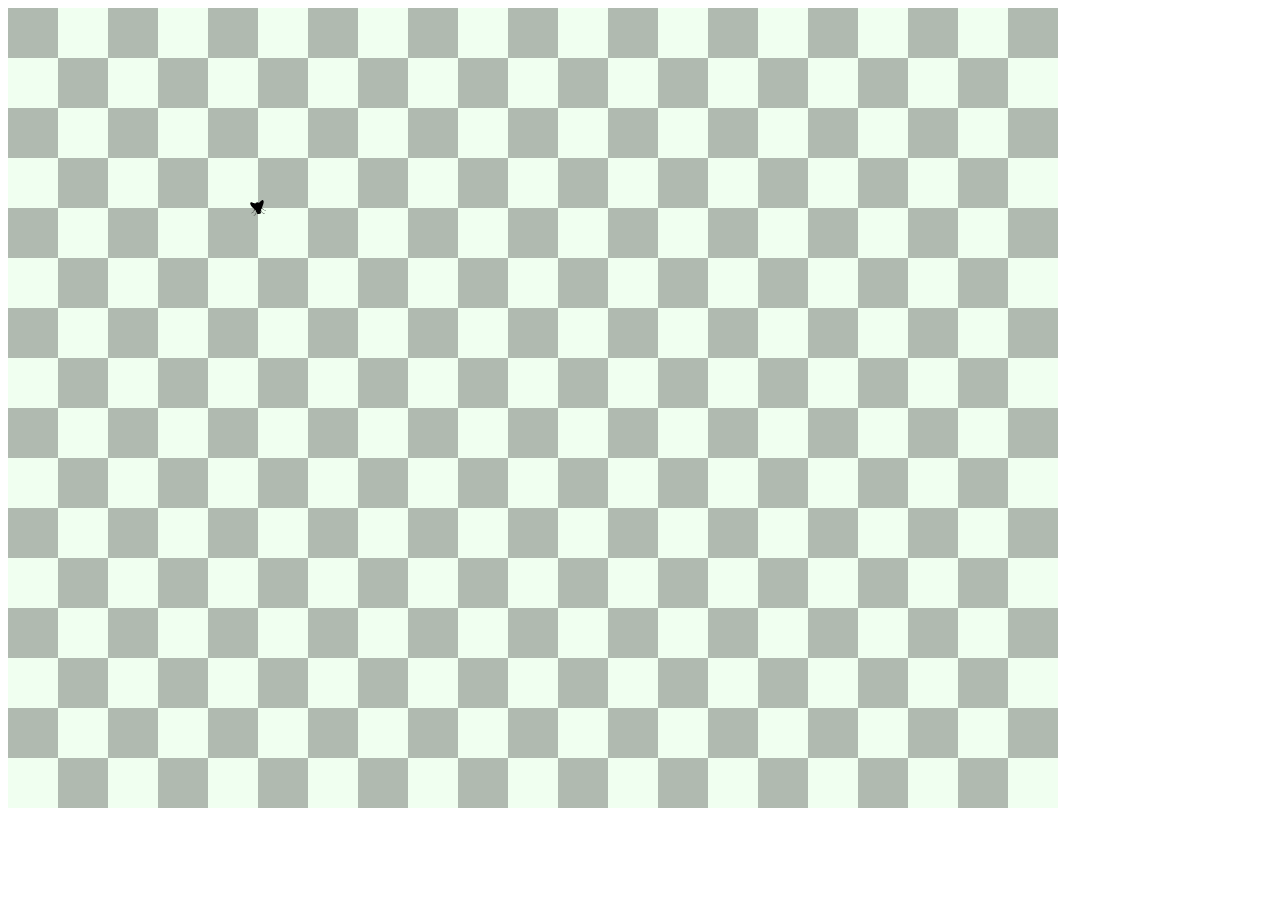
<file: projects/elm-fliege/index.html>
<!DOCTYPE HTML>
<html>
<head>
  <meta charset="UTF-8">
  <title>Main</title>
</head>

<body>
<div id="elm-f0111bc4e658d0f98db96260c16f7e49"></div>
<script>
(function(scope){
'use strict';

function F(arity, fun, wrapper) {
  wrapper.a = arity;
  wrapper.f = fun;
  return wrapper;
}

function F2(fun) {
  return F(2, fun, function(a) { return function(b) { return fun(a,b); }; })
}
function F3(fun) {
  return F(3, fun, function(a) {
    return function(b) { return function(c) { return fun(a, b, c); }; };
  });
}
function F4(fun) {
  return F(4, fun, function(a) { return function(b) { return function(c) {
    return function(d) { return fun(a, b, c, d); }; }; };
  });
}
function F5(fun) {
  return F(5, fun, function(a) { return function(b) { return function(c) {
    return function(d) { return function(e) { return fun(a, b, c, d, e); }; }; }; };
  });
}
function F6(fun) {
  return F(6, fun, function(a) { return function(b) { return function(c) {
    return function(d) { return function(e) { return function(f) {
    return fun(a, b, c, d, e, f); }; }; }; }; };
  });
}
function F7(fun) {
  return F(7, fun, function(a) { return function(b) { return function(c) {
    return function(d) { return function(e) { return function(f) {
    return function(g) { return fun(a, b, c, d, e, f, g); }; }; }; }; }; };
  });
}
function F8(fun) {
  return F(8, fun, function(a) { return function(b) { return function(c) {
    return function(d) { return function(e) { return function(f) {
    return function(g) { return function(h) {
    return fun(a, b, c, d, e, f, g, h); }; }; }; }; }; }; };
  });
}
function F9(fun) {
  return F(9, fun, function(a) { return function(b) { return function(c) {
    return function(d) { return function(e) { return function(f) {
    return function(g) { return function(h) { return function(i) {
    return fun(a, b, c, d, e, f, g, h, i); }; }; }; }; }; }; }; };
  });
}

function A2(fun, a, b) {
  return fun.a === 2 ? fun.f(a, b) : fun(a)(b);
}
function A3(fun, a, b, c) {
  return fun.a === 3 ? fun.f(a, b, c) : fun(a)(b)(c);
}
function A4(fun, a, b, c, d) {
  return fun.a === 4 ? fun.f(a, b, c, d) : fun(a)(b)(c)(d);
}
function A5(fun, a, b, c, d, e) {
  return fun.a === 5 ? fun.f(a, b, c, d, e) : fun(a)(b)(c)(d)(e);
}
function A6(fun, a, b, c, d, e, f) {
  return fun.a === 6 ? fun.f(a, b, c, d, e, f) : fun(a)(b)(c)(d)(e)(f);
}
function A7(fun, a, b, c, d, e, f, g) {
  return fun.a === 7 ? fun.f(a, b, c, d, e, f, g) : fun(a)(b)(c)(d)(e)(f)(g);
}
function A8(fun, a, b, c, d, e, f, g, h) {
  return fun.a === 8 ? fun.f(a, b, c, d, e, f, g, h) : fun(a)(b)(c)(d)(e)(f)(g)(h);
}
function A9(fun, a, b, c, d, e, f, g, h, i) {
  return fun.a === 9 ? fun.f(a, b, c, d, e, f, g, h, i) : fun(a)(b)(c)(d)(e)(f)(g)(h)(i);
}

console.warn('Compiled in DEV mode. Follow the advice at https://elm-lang.org/0.19.0/optimize for better performance and smaller assets.');


var _List_Nil_UNUSED = { $: 0 };
var _List_Nil = { $: '[]' };

function _List_Cons_UNUSED(hd, tl) { return { $: 1, a: hd, b: tl }; }
function _List_Cons(hd, tl) { return { $: '::', a: hd, b: tl }; }


var _List_cons = F2(_List_Cons);

function _List_fromArray(arr)
{
	var out = _List_Nil;
	for (var i = arr.length; i--; )
	{
		out = _List_Cons(arr[i], out);
	}
	return out;
}

function _List_toArray(xs)
{
	for (var out = []; xs.b; xs = xs.b) // WHILE_CONS
	{
		out.push(xs.a);
	}
	return out;
}

var _List_map2 = F3(function(f, xs, ys)
{
	for (var arr = []; xs.b && ys.b; xs = xs.b, ys = ys.b) // WHILE_CONSES
	{
		arr.push(A2(f, xs.a, ys.a));
	}
	return _List_fromArray(arr);
});

var _List_map3 = F4(function(f, xs, ys, zs)
{
	for (var arr = []; xs.b && ys.b && zs.b; xs = xs.b, ys = ys.b, zs = zs.b) // WHILE_CONSES
	{
		arr.push(A3(f, xs.a, ys.a, zs.a));
	}
	return _List_fromArray(arr);
});

var _List_map4 = F5(function(f, ws, xs, ys, zs)
{
	for (var arr = []; ws.b && xs.b && ys.b && zs.b; ws = ws.b, xs = xs.b, ys = ys.b, zs = zs.b) // WHILE_CONSES
	{
		arr.push(A4(f, ws.a, xs.a, ys.a, zs.a));
	}
	return _List_fromArray(arr);
});

var _List_map5 = F6(function(f, vs, ws, xs, ys, zs)
{
	for (var arr = []; vs.b && ws.b && xs.b && ys.b && zs.b; vs = vs.b, ws = ws.b, xs = xs.b, ys = ys.b, zs = zs.b) // WHILE_CONSES
	{
		arr.push(A5(f, vs.a, ws.a, xs.a, ys.a, zs.a));
	}
	return _List_fromArray(arr);
});

var _List_sortBy = F2(function(f, xs)
{
	return _List_fromArray(_List_toArray(xs).sort(function(a, b) {
		return _Utils_cmp(f(a), f(b));
	}));
});

var _List_sortWith = F2(function(f, xs)
{
	return _List_fromArray(_List_toArray(xs).sort(function(a, b) {
		var ord = A2(f, a, b);
		return ord === elm$core$Basics$EQ ? 0 : ord === elm$core$Basics$LT ? -1 : 1;
	}));
});



// EQUALITY

function _Utils_eq(x, y)
{
	for (
		var pair, stack = [], isEqual = _Utils_eqHelp(x, y, 0, stack);
		isEqual && (pair = stack.pop());
		isEqual = _Utils_eqHelp(pair.a, pair.b, 0, stack)
		)
	{}

	return isEqual;
}

function _Utils_eqHelp(x, y, depth, stack)
{
	if (depth > 100)
	{
		stack.push(_Utils_Tuple2(x,y));
		return true;
	}

	if (x === y)
	{
		return true;
	}

	if (typeof x !== 'object' || x === null || y === null)
	{
		typeof x === 'function' && _Debug_crash(5);
		return false;
	}

	/**/
	if (x.$ === 'Set_elm_builtin')
	{
		x = elm$core$Set$toList(x);
		y = elm$core$Set$toList(y);
	}
	if (x.$ === 'RBNode_elm_builtin' || x.$ === 'RBEmpty_elm_builtin')
	{
		x = elm$core$Dict$toList(x);
		y = elm$core$Dict$toList(y);
	}
	//*/

	/**_UNUSED/
	if (x.$ < 0)
	{
		x = elm$core$Dict$toList(x);
		y = elm$core$Dict$toList(y);
	}
	//*/

	for (var key in x)
	{
		if (!_Utils_eqHelp(x[key], y[key], depth + 1, stack))
		{
			return false;
		}
	}
	return true;
}

var _Utils_equal = F2(_Utils_eq);
var _Utils_notEqual = F2(function(a, b) { return !_Utils_eq(a,b); });



// COMPARISONS

// Code in Generate/JavaScript.hs, Basics.js, and List.js depends on
// the particular integer values assigned to LT, EQ, and GT.

function _Utils_cmp(x, y, ord)
{
	if (typeof x !== 'object')
	{
		return x === y ? /*EQ*/ 0 : x < y ? /*LT*/ -1 : /*GT*/ 1;
	}

	/**/
	if (x instanceof String)
	{
		var a = x.valueOf();
		var b = y.valueOf();
		return a === b ? 0 : a < b ? -1 : 1;
	}
	//*/

	/**_UNUSED/
	if (typeof x.$ === 'undefined')
	//*/
	/**/
	if (x.$[0] === '#')
	//*/
	{
		return (ord = _Utils_cmp(x.a, y.a))
			? ord
			: (ord = _Utils_cmp(x.b, y.b))
				? ord
				: _Utils_cmp(x.c, y.c);
	}

	// traverse conses until end of a list or a mismatch
	for (; x.b && y.b && !(ord = _Utils_cmp(x.a, y.a)); x = x.b, y = y.b) {} // WHILE_CONSES
	return ord || (x.b ? /*GT*/ 1 : y.b ? /*LT*/ -1 : /*EQ*/ 0);
}

var _Utils_lt = F2(function(a, b) { return _Utils_cmp(a, b) < 0; });
var _Utils_le = F2(function(a, b) { return _Utils_cmp(a, b) < 1; });
var _Utils_gt = F2(function(a, b) { return _Utils_cmp(a, b) > 0; });
var _Utils_ge = F2(function(a, b) { return _Utils_cmp(a, b) >= 0; });

var _Utils_compare = F2(function(x, y)
{
	var n = _Utils_cmp(x, y);
	return n < 0 ? elm$core$Basics$LT : n ? elm$core$Basics$GT : elm$core$Basics$EQ;
});


// COMMON VALUES

var _Utils_Tuple0_UNUSED = 0;
var _Utils_Tuple0 = { $: '#0' };

function _Utils_Tuple2_UNUSED(a, b) { return { a: a, b: b }; }
function _Utils_Tuple2(a, b) { return { $: '#2', a: a, b: b }; }

function _Utils_Tuple3_UNUSED(a, b, c) { return { a: a, b: b, c: c }; }
function _Utils_Tuple3(a, b, c) { return { $: '#3', a: a, b: b, c: c }; }

function _Utils_chr_UNUSED(c) { return c; }
function _Utils_chr(c) { return new String(c); }


// RECORDS

function _Utils_update(oldRecord, updatedFields)
{
	var newRecord = {};

	for (var key in oldRecord)
	{
		newRecord[key] = oldRecord[key];
	}

	for (var key in updatedFields)
	{
		newRecord[key] = updatedFields[key];
	}

	return newRecord;
}


// APPEND

var _Utils_append = F2(_Utils_ap);

function _Utils_ap(xs, ys)
{
	// append Strings
	if (typeof xs === 'string')
	{
		return xs + ys;
	}

	// append Lists
	if (!xs.b)
	{
		return ys;
	}
	var root = _List_Cons(xs.a, ys);
	xs = xs.b
	for (var curr = root; xs.b; xs = xs.b) // WHILE_CONS
	{
		curr = curr.b = _List_Cons(xs.a, ys);
	}
	return root;
}



var _JsArray_empty = [];

function _JsArray_singleton(value)
{
    return [value];
}

function _JsArray_length(array)
{
    return array.length;
}

var _JsArray_initialize = F3(function(size, offset, func)
{
    var result = new Array(size);

    for (var i = 0; i < size; i++)
    {
        result[i] = func(offset + i);
    }

    return result;
});

var _JsArray_initializeFromList = F2(function (max, ls)
{
    var result = new Array(max);

    for (var i = 0; i < max && ls.b; i++)
    {
        result[i] = ls.a;
        ls = ls.b;
    }

    result.length = i;
    return _Utils_Tuple2(result, ls);
});

var _JsArray_unsafeGet = F2(function(index, array)
{
    return array[index];
});

var _JsArray_unsafeSet = F3(function(index, value, array)
{
    var length = array.length;
    var result = new Array(length);

    for (var i = 0; i < length; i++)
    {
        result[i] = array[i];
    }

    result[index] = value;
    return result;
});

var _JsArray_push = F2(function(value, array)
{
    var length = array.length;
    var result = new Array(length + 1);

    for (var i = 0; i < length; i++)
    {
        result[i] = array[i];
    }

    result[length] = value;
    return result;
});

var _JsArray_foldl = F3(function(func, acc, array)
{
    var length = array.length;

    for (var i = 0; i < length; i++)
    {
        acc = A2(func, array[i], acc);
    }

    return acc;
});

var _JsArray_foldr = F3(function(func, acc, array)
{
    for (var i = array.length - 1; i >= 0; i--)
    {
        acc = A2(func, array[i], acc);
    }

    return acc;
});

var _JsArray_map = F2(function(func, array)
{
    var length = array.length;
    var result = new Array(length);

    for (var i = 0; i < length; i++)
    {
        result[i] = func(array[i]);
    }

    return result;
});

var _JsArray_indexedMap = F3(function(func, offset, array)
{
    var length = array.length;
    var result = new Array(length);

    for (var i = 0; i < length; i++)
    {
        result[i] = A2(func, offset + i, array[i]);
    }

    return result;
});

var _JsArray_slice = F3(function(from, to, array)
{
    return array.slice(from, to);
});

var _JsArray_appendN = F3(function(n, dest, source)
{
    var destLen = dest.length;
    var itemsToCopy = n - destLen;

    if (itemsToCopy > source.length)
    {
        itemsToCopy = source.length;
    }

    var size = destLen + itemsToCopy;
    var result = new Array(size);

    for (var i = 0; i < destLen; i++)
    {
        result[i] = dest[i];
    }

    for (var i = 0; i < itemsToCopy; i++)
    {
        result[i + destLen] = source[i];
    }

    return result;
});



// LOG

var _Debug_log_UNUSED = F2(function(tag, value)
{
	return value;
});

var _Debug_log = F2(function(tag, value)
{
	console.log(tag + ': ' + _Debug_toString(value));
	return value;
});


// TODOS

function _Debug_todo(moduleName, region)
{
	return function(message) {
		_Debug_crash(8, moduleName, region, message);
	};
}

function _Debug_todoCase(moduleName, region, value)
{
	return function(message) {
		_Debug_crash(9, moduleName, region, value, message);
	};
}


// TO STRING

function _Debug_toString_UNUSED(value)
{
	return '<internals>';
}

function _Debug_toString(value)
{
	return _Debug_toAnsiString(false, value);
}

function _Debug_toAnsiString(ansi, value)
{
	if (typeof value === 'function')
	{
		return _Debug_internalColor(ansi, '<function>');
	}

	if (typeof value === 'boolean')
	{
		return _Debug_ctorColor(ansi, value ? 'True' : 'False');
	}

	if (typeof value === 'number')
	{
		return _Debug_numberColor(ansi, value + '');
	}

	if (value instanceof String)
	{
		return _Debug_charColor(ansi, "'" + _Debug_addSlashes(value, true) + "'");
	}

	if (typeof value === 'string')
	{
		return _Debug_stringColor(ansi, '"' + _Debug_addSlashes(value, false) + '"');
	}

	if (typeof value === 'object' && '$' in value)
	{
		var tag = value.$;

		if (typeof tag === 'number')
		{
			return _Debug_internalColor(ansi, '<internals>');
		}

		if (tag[0] === '#')
		{
			var output = [];
			for (var k in value)
			{
				if (k === '$') continue;
				output.push(_Debug_toAnsiString(ansi, value[k]));
			}
			return '(' + output.join(',') + ')';
		}

		if (tag === 'Set_elm_builtin')
		{
			return _Debug_ctorColor(ansi, 'Set')
				+ _Debug_fadeColor(ansi, '.fromList') + ' '
				+ _Debug_toAnsiString(ansi, elm$core$Set$toList(value));
		}

		if (tag === 'RBNode_elm_builtin' || tag === 'RBEmpty_elm_builtin')
		{
			return _Debug_ctorColor(ansi, 'Dict')
				+ _Debug_fadeColor(ansi, '.fromList') + ' '
				+ _Debug_toAnsiString(ansi, elm$core$Dict$toList(value));
		}

		if (tag === 'Array_elm_builtin')
		{
			return _Debug_ctorColor(ansi, 'Array')
				+ _Debug_fadeColor(ansi, '.fromList') + ' '
				+ _Debug_toAnsiString(ansi, elm$core$Array$toList(value));
		}

		if (tag === '::' || tag === '[]')
		{
			var output = '[';

			value.b && (output += _Debug_toAnsiString(ansi, value.a), value = value.b)

			for (; value.b; value = value.b) // WHILE_CONS
			{
				output += ',' + _Debug_toAnsiString(ansi, value.a);
			}
			return output + ']';
		}

		var output = '';
		for (var i in value)
		{
			if (i === '$') continue;
			var str = _Debug_toAnsiString(ansi, value[i]);
			var c0 = str[0];
			var parenless = c0 === '{' || c0 === '(' || c0 === '[' || c0 === '<' || c0 === '"' || str.indexOf(' ') < 0;
			output += ' ' + (parenless ? str : '(' + str + ')');
		}
		return _Debug_ctorColor(ansi, tag) + output;
	}

	if (typeof DataView === 'function' && value instanceof DataView)
	{
		return _Debug_stringColor(ansi, '<' + value.byteLength + ' bytes>');
	}

	if (typeof File === 'function' && value instanceof File)
	{
		return _Debug_internalColor(ansi, '<' + value.name + '>');
	}

	if (typeof value === 'object')
	{
		var output = [];
		for (var key in value)
		{
			var field = key[0] === '_' ? key.slice(1) : key;
			output.push(_Debug_fadeColor(ansi, field) + ' = ' + _Debug_toAnsiString(ansi, value[key]));
		}
		if (output.length === 0)
		{
			return '{}';
		}
		return '{ ' + output.join(', ') + ' }';
	}

	return _Debug_internalColor(ansi, '<internals>');
}

function _Debug_addSlashes(str, isChar)
{
	var s = str
		.replace(/\\/g, '\\\\')
		.replace(/\n/g, '\\n')
		.replace(/\t/g, '\\t')
		.replace(/\r/g, '\\r')
		.replace(/\v/g, '\\v')
		.replace(/\0/g, '\\0');

	if (isChar)
	{
		return s.replace(/\'/g, '\\\'');
	}
	else
	{
		return s.replace(/\"/g, '\\"');
	}
}

function _Debug_ctorColor(ansi, string)
{
	return ansi ? '\x1b[96m' + string + '\x1b[0m' : string;
}

function _Debug_numberColor(ansi, string)
{
	return ansi ? '\x1b[95m' + string + '\x1b[0m' : string;
}

function _Debug_stringColor(ansi, string)
{
	return ansi ? '\x1b[93m' + string + '\x1b[0m' : string;
}

function _Debug_charColor(ansi, string)
{
	return ansi ? '\x1b[92m' + string + '\x1b[0m' : string;
}

function _Debug_fadeColor(ansi, string)
{
	return ansi ? '\x1b[37m' + string + '\x1b[0m' : string;
}

function _Debug_internalColor(ansi, string)
{
	return ansi ? '\x1b[94m' + string + '\x1b[0m' : string;
}

function _Debug_toHexDigit(n)
{
	return String.fromCharCode(n < 10 ? 48 + n : 55 + n);
}


// CRASH


function _Debug_crash_UNUSED(identifier)
{
	throw new Error('https://github.com/elm/core/blob/1.0.0/hints/' + identifier + '.md');
}


function _Debug_crash(identifier, fact1, fact2, fact3, fact4)
{
	switch(identifier)
	{
		case 0:
			throw new Error('What node should I take over? In JavaScript I need something like:\n\n    Elm.Main.init({\n        node: document.getElementById("elm-node")\n    })\n\nYou need to do this with any Browser.sandbox or Browser.element program.');

		case 1:
			throw new Error('Browser.application programs cannot handle URLs like this:\n\n    ' + document.location.href + '\n\nWhat is the root? The root of your file system? Try looking at this program with `elm reactor` or some other server.');

		case 2:
			var jsonErrorString = fact1;
			throw new Error('Problem with the flags given to your Elm program on initialization.\n\n' + jsonErrorString);

		case 3:
			var portName = fact1;
			throw new Error('There can only be one port named `' + portName + '`, but your program has multiple.');

		case 4:
			var portName = fact1;
			var problem = fact2;
			throw new Error('Trying to send an unexpected type of value through port `' + portName + '`:\n' + problem);

		case 5:
			throw new Error('Trying to use `(==)` on functions.\nThere is no way to know if functions are "the same" in the Elm sense.\nRead more about this at https://package.elm-lang.org/packages/elm/core/latest/Basics#== which describes why it is this way and what the better version will look like.');

		case 6:
			var moduleName = fact1;
			throw new Error('Your page is loading multiple Elm scripts with a module named ' + moduleName + '. Maybe a duplicate script is getting loaded accidentally? If not, rename one of them so I know which is which!');

		case 8:
			var moduleName = fact1;
			var region = fact2;
			var message = fact3;
			throw new Error('TODO in module `' + moduleName + '` ' + _Debug_regionToString(region) + '\n\n' + message);

		case 9:
			var moduleName = fact1;
			var region = fact2;
			var value = fact3;
			var message = fact4;
			throw new Error(
				'TODO in module `' + moduleName + '` from the `case` expression '
				+ _Debug_regionToString(region) + '\n\nIt received the following value:\n\n    '
				+ _Debug_toString(value).replace('\n', '\n    ')
				+ '\n\nBut the branch that handles it says:\n\n    ' + message.replace('\n', '\n    ')
			);

		case 10:
			throw new Error('Bug in https://github.com/elm/virtual-dom/issues');

		case 11:
			throw new Error('Cannot perform mod 0. Division by zero error.');
	}
}

function _Debug_regionToString(region)
{
	if (region.start.line === region.end.line)
	{
		return 'on line ' + region.start.line;
	}
	return 'on lines ' + region.start.line + ' through ' + region.end.line;
}



// MATH

var _Basics_add = F2(function(a, b) { return a + b; });
var _Basics_sub = F2(function(a, b) { return a - b; });
var _Basics_mul = F2(function(a, b) { return a * b; });
var _Basics_fdiv = F2(function(a, b) { return a / b; });
var _Basics_idiv = F2(function(a, b) { return (a / b) | 0; });
var _Basics_pow = F2(Math.pow);

var _Basics_remainderBy = F2(function(b, a) { return a % b; });

// https://www.microsoft.com/en-us/research/wp-content/uploads/2016/02/divmodnote-letter.pdf
var _Basics_modBy = F2(function(modulus, x)
{
	var answer = x % modulus;
	return modulus === 0
		? _Debug_crash(11)
		:
	((answer > 0 && modulus < 0) || (answer < 0 && modulus > 0))
		? answer + modulus
		: answer;
});


// TRIGONOMETRY

var _Basics_pi = Math.PI;
var _Basics_e = Math.E;
var _Basics_cos = Math.cos;
var _Basics_sin = Math.sin;
var _Basics_tan = Math.tan;
var _Basics_acos = Math.acos;
var _Basics_asin = Math.asin;
var _Basics_atan = Math.atan;
var _Basics_atan2 = F2(Math.atan2);


// MORE MATH

function _Basics_toFloat(x) { return x; }
function _Basics_truncate(n) { return n | 0; }
function _Basics_isInfinite(n) { return n === Infinity || n === -Infinity; }

var _Basics_ceiling = Math.ceil;
var _Basics_floor = Math.floor;
var _Basics_round = Math.round;
var _Basics_sqrt = Math.sqrt;
var _Basics_log = Math.log;
var _Basics_isNaN = isNaN;


// BOOLEANS

function _Basics_not(bool) { return !bool; }
var _Basics_and = F2(function(a, b) { return a && b; });
var _Basics_or  = F2(function(a, b) { return a || b; });
var _Basics_xor = F2(function(a, b) { return a !== b; });



function _Char_toCode(char)
{
	var code = char.charCodeAt(0);
	if (0xD800 <= code && code <= 0xDBFF)
	{
		return (code - 0xD800) * 0x400 + char.charCodeAt(1) - 0xDC00 + 0x10000
	}
	return code;
}

function _Char_fromCode(code)
{
	return _Utils_chr(
		(code < 0 || 0x10FFFF < code)
			? '\uFFFD'
			:
		(code <= 0xFFFF)
			? String.fromCharCode(code)
			:
		(code -= 0x10000,
			String.fromCharCode(Math.floor(code / 0x400) + 0xD800, code % 0x400 + 0xDC00)
		)
	);
}

function _Char_toUpper(char)
{
	return _Utils_chr(char.toUpperCase());
}

function _Char_toLower(char)
{
	return _Utils_chr(char.toLowerCase());
}

function _Char_toLocaleUpper(char)
{
	return _Utils_chr(char.toLocaleUpperCase());
}

function _Char_toLocaleLower(char)
{
	return _Utils_chr(char.toLocaleLowerCase());
}



var _String_cons = F2(function(chr, str)
{
	return chr + str;
});

function _String_uncons(string)
{
	var word = string.charCodeAt(0);
	return word
		? elm$core$Maybe$Just(
			0xD800 <= word && word <= 0xDBFF
				? _Utils_Tuple2(_Utils_chr(string[0] + string[1]), string.slice(2))
				: _Utils_Tuple2(_Utils_chr(string[0]), string.slice(1))
		)
		: elm$core$Maybe$Nothing;
}

var _String_append = F2(function(a, b)
{
	return a + b;
});

function _String_length(str)
{
	return str.length;
}

var _String_map = F2(function(func, string)
{
	var len = string.length;
	var array = new Array(len);
	var i = 0;
	while (i < len)
	{
		var word = string.charCodeAt(i);
		if (0xD800 <= word && word <= 0xDBFF)
		{
			array[i] = func(_Utils_chr(string[i] + string[i+1]));
			i += 2;
			continue;
		}
		array[i] = func(_Utils_chr(string[i]));
		i++;
	}
	return array.join('');
});

var _String_filter = F2(function(isGood, str)
{
	var arr = [];
	var len = str.length;
	var i = 0;
	while (i < len)
	{
		var char = str[i];
		var word = str.charCodeAt(i);
		i++;
		if (0xD800 <= word && word <= 0xDBFF)
		{
			char += str[i];
			i++;
		}

		if (isGood(_Utils_chr(char)))
		{
			arr.push(char);
		}
	}
	return arr.join('');
});

function _String_reverse(str)
{
	var len = str.length;
	var arr = new Array(len);
	var i = 0;
	while (i < len)
	{
		var word = str.charCodeAt(i);
		if (0xD800 <= word && word <= 0xDBFF)
		{
			arr[len - i] = str[i + 1];
			i++;
			arr[len - i] = str[i - 1];
			i++;
		}
		else
		{
			arr[len - i] = str[i];
			i++;
		}
	}
	return arr.join('');
}

var _String_foldl = F3(function(func, state, string)
{
	var len = string.length;
	var i = 0;
	while (i < len)
	{
		var char = string[i];
		var word = string.charCodeAt(i);
		i++;
		if (0xD800 <= word && word <= 0xDBFF)
		{
			char += string[i];
			i++;
		}
		state = A2(func, _Utils_chr(char), state);
	}
	return state;
});

var _String_foldr = F3(function(func, state, string)
{
	var i = string.length;
	while (i--)
	{
		var char = string[i];
		var word = string.charCodeAt(i);
		if (0xDC00 <= word && word <= 0xDFFF)
		{
			i--;
			char = string[i] + char;
		}
		state = A2(func, _Utils_chr(char), state);
	}
	return state;
});

var _String_split = F2(function(sep, str)
{
	return str.split(sep);
});

var _String_join = F2(function(sep, strs)
{
	return strs.join(sep);
});

var _String_slice = F3(function(start, end, str) {
	return str.slice(start, end);
});

function _String_trim(str)
{
	return str.trim();
}

function _String_trimLeft(str)
{
	return str.replace(/^\s+/, '');
}

function _String_trimRight(str)
{
	return str.replace(/\s+$/, '');
}

function _String_words(str)
{
	return _List_fromArray(str.trim().split(/\s+/g));
}

function _String_lines(str)
{
	return _List_fromArray(str.split(/\r\n|\r|\n/g));
}

function _String_toUpper(str)
{
	return str.toUpperCase();
}

function _String_toLower(str)
{
	return str.toLowerCase();
}

var _String_any = F2(function(isGood, string)
{
	var i = string.length;
	while (i--)
	{
		var char = string[i];
		var word = string.charCodeAt(i);
		if (0xDC00 <= word && word <= 0xDFFF)
		{
			i--;
			char = string[i] + char;
		}
		if (isGood(_Utils_chr(char)))
		{
			return true;
		}
	}
	return false;
});

var _String_all = F2(function(isGood, string)
{
	var i = string.length;
	while (i--)
	{
		var char = string[i];
		var word = string.charCodeAt(i);
		if (0xDC00 <= word && word <= 0xDFFF)
		{
			i--;
			char = string[i] + char;
		}
		if (!isGood(_Utils_chr(char)))
		{
			return false;
		}
	}
	return true;
});

var _String_contains = F2(function(sub, str)
{
	return str.indexOf(sub) > -1;
});

var _String_startsWith = F2(function(sub, str)
{
	return str.indexOf(sub) === 0;
});

var _String_endsWith = F2(function(sub, str)
{
	return str.length >= sub.length &&
		str.lastIndexOf(sub) === str.length - sub.length;
});

var _String_indexes = F2(function(sub, str)
{
	var subLen = sub.length;

	if (subLen < 1)
	{
		return _List_Nil;
	}

	var i = 0;
	var is = [];

	while ((i = str.indexOf(sub, i)) > -1)
	{
		is.push(i);
		i = i + subLen;
	}

	return _List_fromArray(is);
});


// TO STRING

function _String_fromNumber(number)
{
	return number + '';
}


// INT CONVERSIONS

function _String_toInt(str)
{
	var total = 0;
	var code0 = str.charCodeAt(0);
	var start = code0 == 0x2B /* + */ || code0 == 0x2D /* - */ ? 1 : 0;

	for (var i = start; i < str.length; ++i)
	{
		var code = str.charCodeAt(i);
		if (code < 0x30 || 0x39 < code)
		{
			return elm$core$Maybe$Nothing;
		}
		total = 10 * total + code - 0x30;
	}

	return i == start
		? elm$core$Maybe$Nothing
		: elm$core$Maybe$Just(code0 == 0x2D ? -total : total);
}


// FLOAT CONVERSIONS

function _String_toFloat(s)
{
	// check if it is a hex, octal, or binary number
	if (s.length === 0 || /[\sxbo]/.test(s))
	{
		return elm$core$Maybe$Nothing;
	}
	var n = +s;
	// faster isNaN check
	return n === n ? elm$core$Maybe$Just(n) : elm$core$Maybe$Nothing;
}

function _String_fromList(chars)
{
	return _List_toArray(chars).join('');
}




/**/
function _Json_errorToString(error)
{
	return elm$json$Json$Decode$errorToString(error);
}
//*/


// CORE DECODERS

function _Json_succeed(msg)
{
	return {
		$: 0,
		a: msg
	};
}

function _Json_fail(msg)
{
	return {
		$: 1,
		a: msg
	};
}

function _Json_decodePrim(decoder)
{
	return { $: 2, b: decoder };
}

var _Json_decodeInt = _Json_decodePrim(function(value) {
	return (typeof value !== 'number')
		? _Json_expecting('an INT', value)
		:
	(-2147483647 < value && value < 2147483647 && (value | 0) === value)
		? elm$core$Result$Ok(value)
		:
	(isFinite(value) && !(value % 1))
		? elm$core$Result$Ok(value)
		: _Json_expecting('an INT', value);
});

var _Json_decodeBool = _Json_decodePrim(function(value) {
	return (typeof value === 'boolean')
		? elm$core$Result$Ok(value)
		: _Json_expecting('a BOOL', value);
});

var _Json_decodeFloat = _Json_decodePrim(function(value) {
	return (typeof value === 'number')
		? elm$core$Result$Ok(value)
		: _Json_expecting('a FLOAT', value);
});

var _Json_decodeValue = _Json_decodePrim(function(value) {
	return elm$core$Result$Ok(_Json_wrap(value));
});

var _Json_decodeString = _Json_decodePrim(function(value) {
	return (typeof value === 'string')
		? elm$core$Result$Ok(value)
		: (value instanceof String)
			? elm$core$Result$Ok(value + '')
			: _Json_expecting('a STRING', value);
});

function _Json_decodeList(decoder) { return { $: 3, b: decoder }; }
function _Json_decodeArray(decoder) { return { $: 4, b: decoder }; }

function _Json_decodeNull(value) { return { $: 5, c: value }; }

var _Json_decodeField = F2(function(field, decoder)
{
	return {
		$: 6,
		d: field,
		b: decoder
	};
});

var _Json_decodeIndex = F2(function(index, decoder)
{
	return {
		$: 7,
		e: index,
		b: decoder
	};
});

function _Json_decodeKeyValuePairs(decoder)
{
	return {
		$: 8,
		b: decoder
	};
}

function _Json_mapMany(f, decoders)
{
	return {
		$: 9,
		f: f,
		g: decoders
	};
}

var _Json_andThen = F2(function(callback, decoder)
{
	return {
		$: 10,
		b: decoder,
		h: callback
	};
});

function _Json_oneOf(decoders)
{
	return {
		$: 11,
		g: decoders
	};
}


// DECODING OBJECTS

var _Json_map1 = F2(function(f, d1)
{
	return _Json_mapMany(f, [d1]);
});

var _Json_map2 = F3(function(f, d1, d2)
{
	return _Json_mapMany(f, [d1, d2]);
});

var _Json_map3 = F4(function(f, d1, d2, d3)
{
	return _Json_mapMany(f, [d1, d2, d3]);
});

var _Json_map4 = F5(function(f, d1, d2, d3, d4)
{
	return _Json_mapMany(f, [d1, d2, d3, d4]);
});

var _Json_map5 = F6(function(f, d1, d2, d3, d4, d5)
{
	return _Json_mapMany(f, [d1, d2, d3, d4, d5]);
});

var _Json_map6 = F7(function(f, d1, d2, d3, d4, d5, d6)
{
	return _Json_mapMany(f, [d1, d2, d3, d4, d5, d6]);
});

var _Json_map7 = F8(function(f, d1, d2, d3, d4, d5, d6, d7)
{
	return _Json_mapMany(f, [d1, d2, d3, d4, d5, d6, d7]);
});

var _Json_map8 = F9(function(f, d1, d2, d3, d4, d5, d6, d7, d8)
{
	return _Json_mapMany(f, [d1, d2, d3, d4, d5, d6, d7, d8]);
});


// DECODE

var _Json_runOnString = F2(function(decoder, string)
{
	try
	{
		var value = JSON.parse(string);
		return _Json_runHelp(decoder, value);
	}
	catch (e)
	{
		return elm$core$Result$Err(A2(elm$json$Json$Decode$Failure, 'This is not valid JSON! ' + e.message, _Json_wrap(string)));
	}
});

var _Json_run = F2(function(decoder, value)
{
	return _Json_runHelp(decoder, _Json_unwrap(value));
});

function _Json_runHelp(decoder, value)
{
	switch (decoder.$)
	{
		case 2:
			return decoder.b(value);

		case 5:
			return (value === null)
				? elm$core$Result$Ok(decoder.c)
				: _Json_expecting('null', value);

		case 3:
			if (!_Json_isArray(value))
			{
				return _Json_expecting('a LIST', value);
			}
			return _Json_runArrayDecoder(decoder.b, value, _List_fromArray);

		case 4:
			if (!_Json_isArray(value))
			{
				return _Json_expecting('an ARRAY', value);
			}
			return _Json_runArrayDecoder(decoder.b, value, _Json_toElmArray);

		case 6:
			var field = decoder.d;
			if (typeof value !== 'object' || value === null || !(field in value))
			{
				return _Json_expecting('an OBJECT with a field named `' + field + '`', value);
			}
			var result = _Json_runHelp(decoder.b, value[field]);
			return (elm$core$Result$isOk(result)) ? result : elm$core$Result$Err(A2(elm$json$Json$Decode$Field, field, result.a));

		case 7:
			var index = decoder.e;
			if (!_Json_isArray(value))
			{
				return _Json_expecting('an ARRAY', value);
			}
			if (index >= value.length)
			{
				return _Json_expecting('a LONGER array. Need index ' + index + ' but only see ' + value.length + ' entries', value);
			}
			var result = _Json_runHelp(decoder.b, value[index]);
			return (elm$core$Result$isOk(result)) ? result : elm$core$Result$Err(A2(elm$json$Json$Decode$Index, index, result.a));

		case 8:
			if (typeof value !== 'object' || value === null || _Json_isArray(value))
			{
				return _Json_expecting('an OBJECT', value);
			}

			var keyValuePairs = _List_Nil;
			// TODO test perf of Object.keys and switch when support is good enough
			for (var key in value)
			{
				if (value.hasOwnProperty(key))
				{
					var result = _Json_runHelp(decoder.b, value[key]);
					if (!elm$core$Result$isOk(result))
					{
						return elm$core$Result$Err(A2(elm$json$Json$Decode$Field, key, result.a));
					}
					keyValuePairs = _List_Cons(_Utils_Tuple2(key, result.a), keyValuePairs);
				}
			}
			return elm$core$Result$Ok(elm$core$List$reverse(keyValuePairs));

		case 9:
			var answer = decoder.f;
			var decoders = decoder.g;
			for (var i = 0; i < decoders.length; i++)
			{
				var result = _Json_runHelp(decoders[i], value);
				if (!elm$core$Result$isOk(result))
				{
					return result;
				}
				answer = answer(result.a);
			}
			return elm$core$Result$Ok(answer);

		case 10:
			var result = _Json_runHelp(decoder.b, value);
			return (!elm$core$Result$isOk(result))
				? result
				: _Json_runHelp(decoder.h(result.a), value);

		case 11:
			var errors = _List_Nil;
			for (var temp = decoder.g; temp.b; temp = temp.b) // WHILE_CONS
			{
				var result = _Json_runHelp(temp.a, value);
				if (elm$core$Result$isOk(result))
				{
					return result;
				}
				errors = _List_Cons(result.a, errors);
			}
			return elm$core$Result$Err(elm$json$Json$Decode$OneOf(elm$core$List$reverse(errors)));

		case 1:
			return elm$core$Result$Err(A2(elm$json$Json$Decode$Failure, decoder.a, _Json_wrap(value)));

		case 0:
			return elm$core$Result$Ok(decoder.a);
	}
}

function _Json_runArrayDecoder(decoder, value, toElmValue)
{
	var len = value.length;
	var array = new Array(len);
	for (var i = 0; i < len; i++)
	{
		var result = _Json_runHelp(decoder, value[i]);
		if (!elm$core$Result$isOk(result))
		{
			return elm$core$Result$Err(A2(elm$json$Json$Decode$Index, i, result.a));
		}
		array[i] = result.a;
	}
	return elm$core$Result$Ok(toElmValue(array));
}

function _Json_isArray(value)
{
	return Array.isArray(value) || (typeof FileList !== 'undefined' && value instanceof FileList);
}

function _Json_toElmArray(array)
{
	return A2(elm$core$Array$initialize, array.length, function(i) { return array[i]; });
}

function _Json_expecting(type, value)
{
	return elm$core$Result$Err(A2(elm$json$Json$Decode$Failure, 'Expecting ' + type, _Json_wrap(value)));
}


// EQUALITY

function _Json_equality(x, y)
{
	if (x === y)
	{
		return true;
	}

	if (x.$ !== y.$)
	{
		return false;
	}

	switch (x.$)
	{
		case 0:
		case 1:
			return x.a === y.a;

		case 2:
			return x.b === y.b;

		case 5:
			return x.c === y.c;

		case 3:
		case 4:
		case 8:
			return _Json_equality(x.b, y.b);

		case 6:
			return x.d === y.d && _Json_equality(x.b, y.b);

		case 7:
			return x.e === y.e && _Json_equality(x.b, y.b);

		case 9:
			return x.f === y.f && _Json_listEquality(x.g, y.g);

		case 10:
			return x.h === y.h && _Json_equality(x.b, y.b);

		case 11:
			return _Json_listEquality(x.g, y.g);
	}
}

function _Json_listEquality(aDecoders, bDecoders)
{
	var len = aDecoders.length;
	if (len !== bDecoders.length)
	{
		return false;
	}
	for (var i = 0; i < len; i++)
	{
		if (!_Json_equality(aDecoders[i], bDecoders[i]))
		{
			return false;
		}
	}
	return true;
}


// ENCODE

var _Json_encode = F2(function(indentLevel, value)
{
	return JSON.stringify(_Json_unwrap(value), null, indentLevel) + '';
});

function _Json_wrap(value) { return { $: 0, a: value }; }
function _Json_unwrap(value) { return value.a; }

function _Json_wrap_UNUSED(value) { return value; }
function _Json_unwrap_UNUSED(value) { return value; }

function _Json_emptyArray() { return []; }
function _Json_emptyObject() { return {}; }

var _Json_addField = F3(function(key, value, object)
{
	object[key] = _Json_unwrap(value);
	return object;
});

function _Json_addEntry(func)
{
	return F2(function(entry, array)
	{
		array.push(_Json_unwrap(func(entry)));
		return array;
	});
}

var _Json_encodeNull = _Json_wrap(null);



// TASKS

function _Scheduler_succeed(value)
{
	return {
		$: 0,
		a: value
	};
}

function _Scheduler_fail(error)
{
	return {
		$: 1,
		a: error
	};
}

function _Scheduler_binding(callback)
{
	return {
		$: 2,
		b: callback,
		c: null
	};
}

var _Scheduler_andThen = F2(function(callback, task)
{
	return {
		$: 3,
		b: callback,
		d: task
	};
});

var _Scheduler_onError = F2(function(callback, task)
{
	return {
		$: 4,
		b: callback,
		d: task
	};
});

function _Scheduler_receive(callback)
{
	return {
		$: 5,
		b: callback
	};
}


// PROCESSES

var _Scheduler_guid = 0;

function _Scheduler_rawSpawn(task)
{
	var proc = {
		$: 0,
		e: _Scheduler_guid++,
		f: task,
		g: null,
		h: []
	};

	_Scheduler_enqueue(proc);

	return proc;
}

function _Scheduler_spawn(task)
{
	return _Scheduler_binding(function(callback) {
		callback(_Scheduler_succeed(_Scheduler_rawSpawn(task)));
	});
}

function _Scheduler_rawSend(proc, msg)
{
	proc.h.push(msg);
	_Scheduler_enqueue(proc);
}

var _Scheduler_send = F2(function(proc, msg)
{
	return _Scheduler_binding(function(callback) {
		_Scheduler_rawSend(proc, msg);
		callback(_Scheduler_succeed(_Utils_Tuple0));
	});
});

function _Scheduler_kill(proc)
{
	return _Scheduler_binding(function(callback) {
		var task = proc.f;
		if (task.$ === 2 && task.c)
		{
			task.c();
		}

		proc.f = null;

		callback(_Scheduler_succeed(_Utils_Tuple0));
	});
}


/* STEP PROCESSES

type alias Process =
  { $ : tag
  , id : unique_id
  , root : Task
  , stack : null | { $: SUCCEED | FAIL, a: callback, b: stack }
  , mailbox : [msg]
  }

*/


var _Scheduler_working = false;
var _Scheduler_queue = [];


function _Scheduler_enqueue(proc)
{
	_Scheduler_queue.push(proc);
	if (_Scheduler_working)
	{
		return;
	}
	_Scheduler_working = true;
	while (proc = _Scheduler_queue.shift())
	{
		_Scheduler_step(proc);
	}
	_Scheduler_working = false;
}


function _Scheduler_step(proc)
{
	while (proc.f)
	{
		var rootTag = proc.f.$;
		if (rootTag === 0 || rootTag === 1)
		{
			while (proc.g && proc.g.$ !== rootTag)
			{
				proc.g = proc.g.i;
			}
			if (!proc.g)
			{
				return;
			}
			proc.f = proc.g.b(proc.f.a);
			proc.g = proc.g.i;
		}
		else if (rootTag === 2)
		{
			proc.f.c = proc.f.b(function(newRoot) {
				proc.f = newRoot;
				_Scheduler_enqueue(proc);
			});
			return;
		}
		else if (rootTag === 5)
		{
			if (proc.h.length === 0)
			{
				return;
			}
			proc.f = proc.f.b(proc.h.shift());
		}
		else // if (rootTag === 3 || rootTag === 4)
		{
			proc.g = {
				$: rootTag === 3 ? 0 : 1,
				b: proc.f.b,
				i: proc.g
			};
			proc.f = proc.f.d;
		}
	}
}



function _Process_sleep(time)
{
	return _Scheduler_binding(function(callback) {
		var id = setTimeout(function() {
			callback(_Scheduler_succeed(_Utils_Tuple0));
		}, time);

		return function() { clearTimeout(id); };
	});
}




// PROGRAMS


var _Platform_worker = F4(function(impl, flagDecoder, debugMetadata, args)
{
	return _Platform_initialize(
		flagDecoder,
		args,
		impl.init,
		impl.update,
		impl.subscriptions,
		function() { return function() {} }
	);
});



// INITIALIZE A PROGRAM


function _Platform_initialize(flagDecoder, args, init, update, subscriptions, stepperBuilder)
{
	var result = A2(_Json_run, flagDecoder, _Json_wrap(args ? args['flags'] : undefined));
	elm$core$Result$isOk(result) || _Debug_crash(2 /**/, _Json_errorToString(result.a) /**/);
	var managers = {};
	result = init(result.a);
	var model = result.a;
	var stepper = stepperBuilder(sendToApp, model);
	var ports = _Platform_setupEffects(managers, sendToApp);

	function sendToApp(msg, viewMetadata)
	{
		result = A2(update, msg, model);
		stepper(model = result.a, viewMetadata);
		_Platform_dispatchEffects(managers, result.b, subscriptions(model));
	}

	_Platform_dispatchEffects(managers, result.b, subscriptions(model));

	return ports ? { ports: ports } : {};
}



// TRACK PRELOADS
//
// This is used by code in elm/browser and elm/http
// to register any HTTP requests that are triggered by init.
//


var _Platform_preload;


function _Platform_registerPreload(url)
{
	_Platform_preload.add(url);
}



// EFFECT MANAGERS


var _Platform_effectManagers = {};


function _Platform_setupEffects(managers, sendToApp)
{
	var ports;

	// setup all necessary effect managers
	for (var key in _Platform_effectManagers)
	{
		var manager = _Platform_effectManagers[key];

		if (manager.a)
		{
			ports = ports || {};
			ports[key] = manager.a(key, sendToApp);
		}

		managers[key] = _Platform_instantiateManager(manager, sendToApp);
	}

	return ports;
}


function _Platform_createManager(init, onEffects, onSelfMsg, cmdMap, subMap)
{
	return {
		b: init,
		c: onEffects,
		d: onSelfMsg,
		e: cmdMap,
		f: subMap
	};
}


function _Platform_instantiateManager(info, sendToApp)
{
	var router = {
		g: sendToApp,
		h: undefined
	};

	var onEffects = info.c;
	var onSelfMsg = info.d;
	var cmdMap = info.e;
	var subMap = info.f;

	function loop(state)
	{
		return A2(_Scheduler_andThen, loop, _Scheduler_receive(function(msg)
		{
			var value = msg.a;

			if (msg.$ === 0)
			{
				return A3(onSelfMsg, router, value, state);
			}

			return cmdMap && subMap
				? A4(onEffects, router, value.i, value.j, state)
				: A3(onEffects, router, cmdMap ? value.i : value.j, state);
		}));
	}

	return router.h = _Scheduler_rawSpawn(A2(_Scheduler_andThen, loop, info.b));
}



// ROUTING


var _Platform_sendToApp = F2(function(router, msg)
{
	return _Scheduler_binding(function(callback)
	{
		router.g(msg);
		callback(_Scheduler_succeed(_Utils_Tuple0));
	});
});


var _Platform_sendToSelf = F2(function(router, msg)
{
	return A2(_Scheduler_send, router.h, {
		$: 0,
		a: msg
	});
});



// BAGS


function _Platform_leaf(home)
{
	return function(value)
	{
		return {
			$: 1,
			k: home,
			l: value
		};
	};
}


function _Platform_batch(list)
{
	return {
		$: 2,
		m: list
	};
}


var _Platform_map = F2(function(tagger, bag)
{
	return {
		$: 3,
		n: tagger,
		o: bag
	}
});



// PIPE BAGS INTO EFFECT MANAGERS


function _Platform_dispatchEffects(managers, cmdBag, subBag)
{
	var effectsDict = {};
	_Platform_gatherEffects(true, cmdBag, effectsDict, null);
	_Platform_gatherEffects(false, subBag, effectsDict, null);

	for (var home in managers)
	{
		_Scheduler_rawSend(managers[home], {
			$: 'fx',
			a: effectsDict[home] || { i: _List_Nil, j: _List_Nil }
		});
	}
}


function _Platform_gatherEffects(isCmd, bag, effectsDict, taggers)
{
	switch (bag.$)
	{
		case 1:
			var home = bag.k;
			var effect = _Platform_toEffect(isCmd, home, taggers, bag.l);
			effectsDict[home] = _Platform_insert(isCmd, effect, effectsDict[home]);
			return;

		case 2:
			for (var list = bag.m; list.b; list = list.b) // WHILE_CONS
			{
				_Platform_gatherEffects(isCmd, list.a, effectsDict, taggers);
			}
			return;

		case 3:
			_Platform_gatherEffects(isCmd, bag.o, effectsDict, {
				p: bag.n,
				q: taggers
			});
			return;
	}
}


function _Platform_toEffect(isCmd, home, taggers, value)
{
	function applyTaggers(x)
	{
		for (var temp = taggers; temp; temp = temp.q)
		{
			x = temp.p(x);
		}
		return x;
	}

	var map = isCmd
		? _Platform_effectManagers[home].e
		: _Platform_effectManagers[home].f;

	return A2(map, applyTaggers, value)
}


function _Platform_insert(isCmd, newEffect, effects)
{
	effects = effects || { i: _List_Nil, j: _List_Nil };

	isCmd
		? (effects.i = _List_Cons(newEffect, effects.i))
		: (effects.j = _List_Cons(newEffect, effects.j));

	return effects;
}



// PORTS


function _Platform_checkPortName(name)
{
	if (_Platform_effectManagers[name])
	{
		_Debug_crash(3, name)
	}
}



// OUTGOING PORTS


function _Platform_outgoingPort(name, converter)
{
	_Platform_checkPortName(name);
	_Platform_effectManagers[name] = {
		e: _Platform_outgoingPortMap,
		r: converter,
		a: _Platform_setupOutgoingPort
	};
	return _Platform_leaf(name);
}


var _Platform_outgoingPortMap = F2(function(tagger, value) { return value; });


function _Platform_setupOutgoingPort(name)
{
	var subs = [];
	var converter = _Platform_effectManagers[name].r;

	// CREATE MANAGER

	var init = _Process_sleep(0);

	_Platform_effectManagers[name].b = init;
	_Platform_effectManagers[name].c = F3(function(router, cmdList, state)
	{
		for ( ; cmdList.b; cmdList = cmdList.b) // WHILE_CONS
		{
			// grab a separate reference to subs in case unsubscribe is called
			var currentSubs = subs;
			var value = _Json_unwrap(converter(cmdList.a));
			for (var i = 0; i < currentSubs.length; i++)
			{
				currentSubs[i](value);
			}
		}
		return init;
	});

	// PUBLIC API

	function subscribe(callback)
	{
		subs.push(callback);
	}

	function unsubscribe(callback)
	{
		// copy subs into a new array in case unsubscribe is called within a
		// subscribed callback
		subs = subs.slice();
		var index = subs.indexOf(callback);
		if (index >= 0)
		{
			subs.splice(index, 1);
		}
	}

	return {
		subscribe: subscribe,
		unsubscribe: unsubscribe
	};
}



// INCOMING PORTS


function _Platform_incomingPort(name, converter)
{
	_Platform_checkPortName(name);
	_Platform_effectManagers[name] = {
		f: _Platform_incomingPortMap,
		r: converter,
		a: _Platform_setupIncomingPort
	};
	return _Platform_leaf(name);
}


var _Platform_incomingPortMap = F2(function(tagger, finalTagger)
{
	return function(value)
	{
		return tagger(finalTagger(value));
	};
});


function _Platform_setupIncomingPort(name, sendToApp)
{
	var subs = _List_Nil;
	var converter = _Platform_effectManagers[name].r;

	// CREATE MANAGER

	var init = _Scheduler_succeed(null);

	_Platform_effectManagers[name].b = init;
	_Platform_effectManagers[name].c = F3(function(router, subList, state)
	{
		subs = subList;
		return init;
	});

	// PUBLIC API

	function send(incomingValue)
	{
		var result = A2(_Json_run, converter, _Json_wrap(incomingValue));

		elm$core$Result$isOk(result) || _Debug_crash(4, name, result.a);

		var value = result.a;
		for (var temp = subs; temp.b; temp = temp.b) // WHILE_CONS
		{
			sendToApp(temp.a(value));
		}
	}

	return { send: send };
}



// EXPORT ELM MODULES
//
// Have DEBUG and PROD versions so that we can (1) give nicer errors in
// debug mode and (2) not pay for the bits needed for that in prod mode.
//


function _Platform_export_UNUSED(exports)
{
	scope['Elm']
		? _Platform_mergeExportsProd(scope['Elm'], exports)
		: scope['Elm'] = exports;
}


function _Platform_mergeExportsProd(obj, exports)
{
	for (var name in exports)
	{
		(name in obj)
			? (name == 'init')
				? _Debug_crash(6)
				: _Platform_mergeExportsProd(obj[name], exports[name])
			: (obj[name] = exports[name]);
	}
}


function _Platform_export(exports)
{
	scope['Elm']
		? _Platform_mergeExportsDebug('Elm', scope['Elm'], exports)
		: scope['Elm'] = exports;
}


function _Platform_mergeExportsDebug(moduleName, obj, exports)
{
	for (var name in exports)
	{
		(name in obj)
			? (name == 'init')
				? _Debug_crash(6, moduleName)
				: _Platform_mergeExportsDebug(moduleName + '.' + name, obj[name], exports[name])
			: (obj[name] = exports[name]);
	}
}




// HELPERS


var _VirtualDom_divertHrefToApp;

var _VirtualDom_doc = typeof document !== 'undefined' ? document : {};


function _VirtualDom_appendChild(parent, child)
{
	parent.appendChild(child);
}

var _VirtualDom_init = F4(function(virtualNode, flagDecoder, debugMetadata, args)
{
	// NOTE: this function needs _Platform_export available to work

	/**_UNUSED/
	var node = args['node'];
	//*/
	/**/
	var node = args && args['node'] ? args['node'] : _Debug_crash(0);
	//*/

	node.parentNode.replaceChild(
		_VirtualDom_render(virtualNode, function() {}),
		node
	);

	return {};
});



// TEXT


function _VirtualDom_text(string)
{
	return {
		$: 0,
		a: string
	};
}



// NODE


var _VirtualDom_nodeNS = F2(function(namespace, tag)
{
	return F2(function(factList, kidList)
	{
		for (var kids = [], descendantsCount = 0; kidList.b; kidList = kidList.b) // WHILE_CONS
		{
			var kid = kidList.a;
			descendantsCount += (kid.b || 0);
			kids.push(kid);
		}
		descendantsCount += kids.length;

		return {
			$: 1,
			c: tag,
			d: _VirtualDom_organizeFacts(factList),
			e: kids,
			f: namespace,
			b: descendantsCount
		};
	});
});


var _VirtualDom_node = _VirtualDom_nodeNS(undefined);



// KEYED NODE


var _VirtualDom_keyedNodeNS = F2(function(namespace, tag)
{
	return F2(function(factList, kidList)
	{
		for (var kids = [], descendantsCount = 0; kidList.b; kidList = kidList.b) // WHILE_CONS
		{
			var kid = kidList.a;
			descendantsCount += (kid.b.b || 0);
			kids.push(kid);
		}
		descendantsCount += kids.length;

		return {
			$: 2,
			c: tag,
			d: _VirtualDom_organizeFacts(factList),
			e: kids,
			f: namespace,
			b: descendantsCount
		};
	});
});


var _VirtualDom_keyedNode = _VirtualDom_keyedNodeNS(undefined);



// CUSTOM


function _VirtualDom_custom(factList, model, render, diff)
{
	return {
		$: 3,
		d: _VirtualDom_organizeFacts(factList),
		g: model,
		h: render,
		i: diff
	};
}



// MAP


var _VirtualDom_map = F2(function(tagger, node)
{
	return {
		$: 4,
		j: tagger,
		k: node,
		b: 1 + (node.b || 0)
	};
});



// LAZY


function _VirtualDom_thunk(refs, thunk)
{
	return {
		$: 5,
		l: refs,
		m: thunk,
		k: undefined
	};
}

var _VirtualDom_lazy = F2(function(func, a)
{
	return _VirtualDom_thunk([func, a], function() {
		return func(a);
	});
});

var _VirtualDom_lazy2 = F3(function(func, a, b)
{
	return _VirtualDom_thunk([func, a, b], function() {
		return A2(func, a, b);
	});
});

var _VirtualDom_lazy3 = F4(function(func, a, b, c)
{
	return _VirtualDom_thunk([func, a, b, c], function() {
		return A3(func, a, b, c);
	});
});

var _VirtualDom_lazy4 = F5(function(func, a, b, c, d)
{
	return _VirtualDom_thunk([func, a, b, c, d], function() {
		return A4(func, a, b, c, d);
	});
});

var _VirtualDom_lazy5 = F6(function(func, a, b, c, d, e)
{
	return _VirtualDom_thunk([func, a, b, c, d, e], function() {
		return A5(func, a, b, c, d, e);
	});
});

var _VirtualDom_lazy6 = F7(function(func, a, b, c, d, e, f)
{
	return _VirtualDom_thunk([func, a, b, c, d, e, f], function() {
		return A6(func, a, b, c, d, e, f);
	});
});

var _VirtualDom_lazy7 = F8(function(func, a, b, c, d, e, f, g)
{
	return _VirtualDom_thunk([func, a, b, c, d, e, f, g], function() {
		return A7(func, a, b, c, d, e, f, g);
	});
});

var _VirtualDom_lazy8 = F9(function(func, a, b, c, d, e, f, g, h)
{
	return _VirtualDom_thunk([func, a, b, c, d, e, f, g, h], function() {
		return A8(func, a, b, c, d, e, f, g, h);
	});
});



// FACTS


var _VirtualDom_on = F2(function(key, handler)
{
	return {
		$: 'a0',
		n: key,
		o: handler
	};
});
var _VirtualDom_style = F2(function(key, value)
{
	return {
		$: 'a1',
		n: key,
		o: value
	};
});
var _VirtualDom_property = F2(function(key, value)
{
	return {
		$: 'a2',
		n: key,
		o: value
	};
});
var _VirtualDom_attribute = F2(function(key, value)
{
	return {
		$: 'a3',
		n: key,
		o: value
	};
});
var _VirtualDom_attributeNS = F3(function(namespace, key, value)
{
	return {
		$: 'a4',
		n: key,
		o: { f: namespace, o: value }
	};
});



// XSS ATTACK VECTOR CHECKS


function _VirtualDom_noScript(tag)
{
	return tag == 'script' ? 'p' : tag;
}

function _VirtualDom_noOnOrFormAction(key)
{
	return /^(on|formAction$)/i.test(key) ? 'data-' + key : key;
}

function _VirtualDom_noInnerHtmlOrFormAction(key)
{
	return key == 'innerHTML' || key == 'formAction' ? 'data-' + key : key;
}

function _VirtualDom_noJavaScriptUri_UNUSED(value)
{
	return /^javascript:/i.test(value.replace(/\s/g,'')) ? '' : value;
}

function _VirtualDom_noJavaScriptUri(value)
{
	return /^javascript:/i.test(value.replace(/\s/g,''))
		? 'javascript:alert("This is an XSS vector. Please use ports or web components instead.")'
		: value;
}

function _VirtualDom_noJavaScriptOrHtmlUri_UNUSED(value)
{
	return /^\s*(javascript:|data:text\/html)/i.test(value) ? '' : value;
}

function _VirtualDom_noJavaScriptOrHtmlUri(value)
{
	return /^\s*(javascript:|data:text\/html)/i.test(value)
		? 'javascript:alert("This is an XSS vector. Please use ports or web components instead.")'
		: value;
}



// MAP FACTS


var _VirtualDom_mapAttribute = F2(function(func, attr)
{
	return (attr.$ === 'a0')
		? A2(_VirtualDom_on, attr.n, _VirtualDom_mapHandler(func, attr.o))
		: attr;
});

function _VirtualDom_mapHandler(func, handler)
{
	var tag = elm$virtual_dom$VirtualDom$toHandlerInt(handler);

	// 0 = Normal
	// 1 = MayStopPropagation
	// 2 = MayPreventDefault
	// 3 = Custom

	return {
		$: handler.$,
		a:
			!tag
				? A2(elm$json$Json$Decode$map, func, handler.a)
				:
			A3(elm$json$Json$Decode$map2,
				tag < 3
					? _VirtualDom_mapEventTuple
					: _VirtualDom_mapEventRecord,
				elm$json$Json$Decode$succeed(func),
				handler.a
			)
	};
}

var _VirtualDom_mapEventTuple = F2(function(func, tuple)
{
	return _Utils_Tuple2(func(tuple.a), tuple.b);
});

var _VirtualDom_mapEventRecord = F2(function(func, record)
{
	return {
		message: func(record.message),
		stopPropagation: record.stopPropagation,
		preventDefault: record.preventDefault
	}
});



// ORGANIZE FACTS


function _VirtualDom_organizeFacts(factList)
{
	for (var facts = {}; factList.b; factList = factList.b) // WHILE_CONS
	{
		var entry = factList.a;

		var tag = entry.$;
		var key = entry.n;
		var value = entry.o;

		if (tag === 'a2')
		{
			(key === 'className')
				? _VirtualDom_addClass(facts, key, _Json_unwrap(value))
				: facts[key] = _Json_unwrap(value);

			continue;
		}

		var subFacts = facts[tag] || (facts[tag] = {});
		(tag === 'a3' && key === 'class')
			? _VirtualDom_addClass(subFacts, key, value)
			: subFacts[key] = value;
	}

	return facts;
}

function _VirtualDom_addClass(object, key, newClass)
{
	var classes = object[key];
	object[key] = classes ? classes + ' ' + newClass : newClass;
}



// RENDER


function _VirtualDom_render(vNode, eventNode)
{
	var tag = vNode.$;

	if (tag === 5)
	{
		return _VirtualDom_render(vNode.k || (vNode.k = vNode.m()), eventNode);
	}

	if (tag === 0)
	{
		return _VirtualDom_doc.createTextNode(vNode.a);
	}

	if (tag === 4)
	{
		var subNode = vNode.k;
		var tagger = vNode.j;

		while (subNode.$ === 4)
		{
			typeof tagger !== 'object'
				? tagger = [tagger, subNode.j]
				: tagger.push(subNode.j);

			subNode = subNode.k;
		}

		var subEventRoot = { j: tagger, p: eventNode };
		var domNode = _VirtualDom_render(subNode, subEventRoot);
		domNode.elm_event_node_ref = subEventRoot;
		return domNode;
	}

	if (tag === 3)
	{
		var domNode = vNode.h(vNode.g);
		_VirtualDom_applyFacts(domNode, eventNode, vNode.d);
		return domNode;
	}

	// at this point `tag` must be 1 or 2

	var domNode = vNode.f
		? _VirtualDom_doc.createElementNS(vNode.f, vNode.c)
		: _VirtualDom_doc.createElement(vNode.c);

	if (_VirtualDom_divertHrefToApp && vNode.c == 'a')
	{
		domNode.addEventListener('click', _VirtualDom_divertHrefToApp(domNode));
	}

	_VirtualDom_applyFacts(domNode, eventNode, vNode.d);

	for (var kids = vNode.e, i = 0; i < kids.length; i++)
	{
		_VirtualDom_appendChild(domNode, _VirtualDom_render(tag === 1 ? kids[i] : kids[i].b, eventNode));
	}

	return domNode;
}



// APPLY FACTS


function _VirtualDom_applyFacts(domNode, eventNode, facts)
{
	for (var key in facts)
	{
		var value = facts[key];

		key === 'a1'
			? _VirtualDom_applyStyles(domNode, value)
			:
		key === 'a0'
			? _VirtualDom_applyEvents(domNode, eventNode, value)
			:
		key === 'a3'
			? _VirtualDom_applyAttrs(domNode, value)
			:
		key === 'a4'
			? _VirtualDom_applyAttrsNS(domNode, value)
			:
		((key !== 'value' && key !== 'checked') || domNode[key] !== value) && (domNode[key] = value);
	}
}



// APPLY STYLES


function _VirtualDom_applyStyles(domNode, styles)
{
	var domNodeStyle = domNode.style;

	for (var key in styles)
	{
		domNodeStyle[key] = styles[key];
	}
}



// APPLY ATTRS


function _VirtualDom_applyAttrs(domNode, attrs)
{
	for (var key in attrs)
	{
		var value = attrs[key];
		typeof value !== 'undefined'
			? domNode.setAttribute(key, value)
			: domNode.removeAttribute(key);
	}
}



// APPLY NAMESPACED ATTRS


function _VirtualDom_applyAttrsNS(domNode, nsAttrs)
{
	for (var key in nsAttrs)
	{
		var pair = nsAttrs[key];
		var namespace = pair.f;
		var value = pair.o;

		typeof value !== 'undefined'
			? domNode.setAttributeNS(namespace, key, value)
			: domNode.removeAttributeNS(namespace, key);
	}
}



// APPLY EVENTS


function _VirtualDom_applyEvents(domNode, eventNode, events)
{
	var allCallbacks = domNode.elmFs || (domNode.elmFs = {});

	for (var key in events)
	{
		var newHandler = events[key];
		var oldCallback = allCallbacks[key];

		if (!newHandler)
		{
			domNode.removeEventListener(key, oldCallback);
			allCallbacks[key] = undefined;
			continue;
		}

		if (oldCallback)
		{
			var oldHandler = oldCallback.q;
			if (oldHandler.$ === newHandler.$)
			{
				oldCallback.q = newHandler;
				continue;
			}
			domNode.removeEventListener(key, oldCallback);
		}

		oldCallback = _VirtualDom_makeCallback(eventNode, newHandler);
		domNode.addEventListener(key, oldCallback,
			_VirtualDom_passiveSupported
			&& { passive: elm$virtual_dom$VirtualDom$toHandlerInt(newHandler) < 2 }
		);
		allCallbacks[key] = oldCallback;
	}
}



// PASSIVE EVENTS


var _VirtualDom_passiveSupported;

try
{
	window.addEventListener('t', null, Object.defineProperty({}, 'passive', {
		get: function() { _VirtualDom_passiveSupported = true; }
	}));
}
catch(e) {}



// EVENT HANDLERS


function _VirtualDom_makeCallback(eventNode, initialHandler)
{
	function callback(event)
	{
		var handler = callback.q;
		var result = _Json_runHelp(handler.a, event);

		if (!elm$core$Result$isOk(result))
		{
			return;
		}

		var tag = elm$virtual_dom$VirtualDom$toHandlerInt(handler);

		// 0 = Normal
		// 1 = MayStopPropagation
		// 2 = MayPreventDefault
		// 3 = Custom

		var value = result.a;
		var message = !tag ? value : tag < 3 ? value.a : value.message;
		var stopPropagation = tag == 1 ? value.b : tag == 3 && value.stopPropagation;
		var currentEventNode = (
			stopPropagation && event.stopPropagation(),
			(tag == 2 ? value.b : tag == 3 && value.preventDefault) && event.preventDefault(),
			eventNode
		);
		var tagger;
		var i;
		while (tagger = currentEventNode.j)
		{
			if (typeof tagger == 'function')
			{
				message = tagger(message);
			}
			else
			{
				for (var i = tagger.length; i--; )
				{
					message = tagger[i](message);
				}
			}
			currentEventNode = currentEventNode.p;
		}
		currentEventNode(message, stopPropagation); // stopPropagation implies isSync
	}

	callback.q = initialHandler;

	return callback;
}

function _VirtualDom_equalEvents(x, y)
{
	return x.$ == y.$ && _Json_equality(x.a, y.a);
}



// DIFF


// TODO: Should we do patches like in iOS?
//
// type Patch
//   = At Int Patch
//   | Batch (List Patch)
//   | Change ...
//
// How could it not be better?
//
function _VirtualDom_diff(x, y)
{
	var patches = [];
	_VirtualDom_diffHelp(x, y, patches, 0);
	return patches;
}


function _VirtualDom_pushPatch(patches, type, index, data)
{
	var patch = {
		$: type,
		r: index,
		s: data,
		t: undefined,
		u: undefined
	};
	patches.push(patch);
	return patch;
}


function _VirtualDom_diffHelp(x, y, patches, index)
{
	if (x === y)
	{
		return;
	}

	var xType = x.$;
	var yType = y.$;

	// Bail if you run into different types of nodes. Implies that the
	// structure has changed significantly and it's not worth a diff.
	if (xType !== yType)
	{
		if (xType === 1 && yType === 2)
		{
			y = _VirtualDom_dekey(y);
			yType = 1;
		}
		else
		{
			_VirtualDom_pushPatch(patches, 0, index, y);
			return;
		}
	}

	// Now we know that both nodes are the same $.
	switch (yType)
	{
		case 5:
			var xRefs = x.l;
			var yRefs = y.l;
			var i = xRefs.length;
			var same = i === yRefs.length;
			while (same && i--)
			{
				same = xRefs[i] === yRefs[i];
			}
			if (same)
			{
				y.k = x.k;
				return;
			}
			y.k = y.m();
			var subPatches = [];
			_VirtualDom_diffHelp(x.k, y.k, subPatches, 0);
			subPatches.length > 0 && _VirtualDom_pushPatch(patches, 1, index, subPatches);
			return;

		case 4:
			// gather nested taggers
			var xTaggers = x.j;
			var yTaggers = y.j;
			var nesting = false;

			var xSubNode = x.k;
			while (xSubNode.$ === 4)
			{
				nesting = true;

				typeof xTaggers !== 'object'
					? xTaggers = [xTaggers, xSubNode.j]
					: xTaggers.push(xSubNode.j);

				xSubNode = xSubNode.k;
			}

			var ySubNode = y.k;
			while (ySubNode.$ === 4)
			{
				nesting = true;

				typeof yTaggers !== 'object'
					? yTaggers = [yTaggers, ySubNode.j]
					: yTaggers.push(ySubNode.j);

				ySubNode = ySubNode.k;
			}

			// Just bail if different numbers of taggers. This implies the
			// structure of the virtual DOM has changed.
			if (nesting && xTaggers.length !== yTaggers.length)
			{
				_VirtualDom_pushPatch(patches, 0, index, y);
				return;
			}

			// check if taggers are "the same"
			if (nesting ? !_VirtualDom_pairwiseRefEqual(xTaggers, yTaggers) : xTaggers !== yTaggers)
			{
				_VirtualDom_pushPatch(patches, 2, index, yTaggers);
			}

			// diff everything below the taggers
			_VirtualDom_diffHelp(xSubNode, ySubNode, patches, index + 1);
			return;

		case 0:
			if (x.a !== y.a)
			{
				_VirtualDom_pushPatch(patches, 3, index, y.a);
			}
			return;

		case 1:
			_VirtualDom_diffNodes(x, y, patches, index, _VirtualDom_diffKids);
			return;

		case 2:
			_VirtualDom_diffNodes(x, y, patches, index, _VirtualDom_diffKeyedKids);
			return;

		case 3:
			if (x.h !== y.h)
			{
				_VirtualDom_pushPatch(patches, 0, index, y);
				return;
			}

			var factsDiff = _VirtualDom_diffFacts(x.d, y.d);
			factsDiff && _VirtualDom_pushPatch(patches, 4, index, factsDiff);

			var patch = y.i(x.g, y.g);
			patch && _VirtualDom_pushPatch(patches, 5, index, patch);

			return;
	}
}

// assumes the incoming arrays are the same length
function _VirtualDom_pairwiseRefEqual(as, bs)
{
	for (var i = 0; i < as.length; i++)
	{
		if (as[i] !== bs[i])
		{
			return false;
		}
	}

	return true;
}

function _VirtualDom_diffNodes(x, y, patches, index, diffKids)
{
	// Bail if obvious indicators have changed. Implies more serious
	// structural changes such that it's not worth it to diff.
	if (x.c !== y.c || x.f !== y.f)
	{
		_VirtualDom_pushPatch(patches, 0, index, y);
		return;
	}

	var factsDiff = _VirtualDom_diffFacts(x.d, y.d);
	factsDiff && _VirtualDom_pushPatch(patches, 4, index, factsDiff);

	diffKids(x, y, patches, index);
}



// DIFF FACTS


// TODO Instead of creating a new diff object, it's possible to just test if
// there *is* a diff. During the actual patch, do the diff again and make the
// modifications directly. This way, there's no new allocations. Worth it?
function _VirtualDom_diffFacts(x, y, category)
{
	var diff;

	// look for changes and removals
	for (var xKey in x)
	{
		if (xKey === 'a1' || xKey === 'a0' || xKey === 'a3' || xKey === 'a4')
		{
			var subDiff = _VirtualDom_diffFacts(x[xKey], y[xKey] || {}, xKey);
			if (subDiff)
			{
				diff = diff || {};
				diff[xKey] = subDiff;
			}
			continue;
		}

		// remove if not in the new facts
		if (!(xKey in y))
		{
			diff = diff || {};
			diff[xKey] =
				!category
					? (typeof x[xKey] === 'string' ? '' : null)
					:
				(category === 'a1')
					? ''
					:
				(category === 'a0' || category === 'a3')
					? undefined
					:
				{ f: x[xKey].f, o: undefined };

			continue;
		}

		var xValue = x[xKey];
		var yValue = y[xKey];

		// reference equal, so don't worry about it
		if (xValue === yValue && xKey !== 'value' && xKey !== 'checked'
			|| category === 'a0' && _VirtualDom_equalEvents(xValue, yValue))
		{
			continue;
		}

		diff = diff || {};
		diff[xKey] = yValue;
	}

	// add new stuff
	for (var yKey in y)
	{
		if (!(yKey in x))
		{
			diff = diff || {};
			diff[yKey] = y[yKey];
		}
	}

	return diff;
}



// DIFF KIDS


function _VirtualDom_diffKids(xParent, yParent, patches, index)
{
	var xKids = xParent.e;
	var yKids = yParent.e;

	var xLen = xKids.length;
	var yLen = yKids.length;

	// FIGURE OUT IF THERE ARE INSERTS OR REMOVALS

	if (xLen > yLen)
	{
		_VirtualDom_pushPatch(patches, 6, index, {
			v: yLen,
			i: xLen - yLen
		});
	}
	else if (xLen < yLen)
	{
		_VirtualDom_pushPatch(patches, 7, index, {
			v: xLen,
			e: yKids
		});
	}

	// PAIRWISE DIFF EVERYTHING ELSE

	for (var minLen = xLen < yLen ? xLen : yLen, i = 0; i < minLen; i++)
	{
		var xKid = xKids[i];
		_VirtualDom_diffHelp(xKid, yKids[i], patches, ++index);
		index += xKid.b || 0;
	}
}



// KEYED DIFF


function _VirtualDom_diffKeyedKids(xParent, yParent, patches, rootIndex)
{
	var localPatches = [];

	var changes = {}; // Dict String Entry
	var inserts = []; // Array { index : Int, entry : Entry }
	// type Entry = { tag : String, vnode : VNode, index : Int, data : _ }

	var xKids = xParent.e;
	var yKids = yParent.e;
	var xLen = xKids.length;
	var yLen = yKids.length;
	var xIndex = 0;
	var yIndex = 0;

	var index = rootIndex;

	while (xIndex < xLen && yIndex < yLen)
	{
		var x = xKids[xIndex];
		var y = yKids[yIndex];

		var xKey = x.a;
		var yKey = y.a;
		var xNode = x.b;
		var yNode = y.b;

		var newMatch = undefined;
		var oldMatch = undefined;

		// check if keys match

		if (xKey === yKey)
		{
			index++;
			_VirtualDom_diffHelp(xNode, yNode, localPatches, index);
			index += xNode.b || 0;

			xIndex++;
			yIndex++;
			continue;
		}

		// look ahead 1 to detect insertions and removals.

		var xNext = xKids[xIndex + 1];
		var yNext = yKids[yIndex + 1];

		if (xNext)
		{
			var xNextKey = xNext.a;
			var xNextNode = xNext.b;
			oldMatch = yKey === xNextKey;
		}

		if (yNext)
		{
			var yNextKey = yNext.a;
			var yNextNode = yNext.b;
			newMatch = xKey === yNextKey;
		}


		// swap x and y
		if (newMatch && oldMatch)
		{
			index++;
			_VirtualDom_diffHelp(xNode, yNextNode, localPatches, index);
			_VirtualDom_insertNode(changes, localPatches, xKey, yNode, yIndex, inserts);
			index += xNode.b || 0;

			index++;
			_VirtualDom_removeNode(changes, localPatches, xKey, xNextNode, index);
			index += xNextNode.b || 0;

			xIndex += 2;
			yIndex += 2;
			continue;
		}

		// insert y
		if (newMatch)
		{
			index++;
			_VirtualDom_insertNode(changes, localPatches, yKey, yNode, yIndex, inserts);
			_VirtualDom_diffHelp(xNode, yNextNode, localPatches, index);
			index += xNode.b || 0;

			xIndex += 1;
			yIndex += 2;
			continue;
		}

		// remove x
		if (oldMatch)
		{
			index++;
			_VirtualDom_removeNode(changes, localPatches, xKey, xNode, index);
			index += xNode.b || 0;

			index++;
			_VirtualDom_diffHelp(xNextNode, yNode, localPatches, index);
			index += xNextNode.b || 0;

			xIndex += 2;
			yIndex += 1;
			continue;
		}

		// remove x, insert y
		if (xNext && xNextKey === yNextKey)
		{
			index++;
			_VirtualDom_removeNode(changes, localPatches, xKey, xNode, index);
			_VirtualDom_insertNode(changes, localPatches, yKey, yNode, yIndex, inserts);
			index += xNode.b || 0;

			index++;
			_VirtualDom_diffHelp(xNextNode, yNextNode, localPatches, index);
			index += xNextNode.b || 0;

			xIndex += 2;
			yIndex += 2;
			continue;
		}

		break;
	}

	// eat up any remaining nodes with removeNode and insertNode

	while (xIndex < xLen)
	{
		index++;
		var x = xKids[xIndex];
		var xNode = x.b;
		_VirtualDom_removeNode(changes, localPatches, x.a, xNode, index);
		index += xNode.b || 0;
		xIndex++;
	}

	while (yIndex < yLen)
	{
		var endInserts = endInserts || [];
		var y = yKids[yIndex];
		_VirtualDom_insertNode(changes, localPatches, y.a, y.b, undefined, endInserts);
		yIndex++;
	}

	if (localPatches.length > 0 || inserts.length > 0 || endInserts)
	{
		_VirtualDom_pushPatch(patches, 8, rootIndex, {
			w: localPatches,
			x: inserts,
			y: endInserts
		});
	}
}



// CHANGES FROM KEYED DIFF


var _VirtualDom_POSTFIX = '_elmW6BL';


function _VirtualDom_insertNode(changes, localPatches, key, vnode, yIndex, inserts)
{
	var entry = changes[key];

	// never seen this key before
	if (!entry)
	{
		entry = {
			c: 0,
			z: vnode,
			r: yIndex,
			s: undefined
		};

		inserts.push({ r: yIndex, A: entry });
		changes[key] = entry;

		return;
	}

	// this key was removed earlier, a match!
	if (entry.c === 1)
	{
		inserts.push({ r: yIndex, A: entry });

		entry.c = 2;
		var subPatches = [];
		_VirtualDom_diffHelp(entry.z, vnode, subPatches, entry.r);
		entry.r = yIndex;
		entry.s.s = {
			w: subPatches,
			A: entry
		};

		return;
	}

	// this key has already been inserted or moved, a duplicate!
	_VirtualDom_insertNode(changes, localPatches, key + _VirtualDom_POSTFIX, vnode, yIndex, inserts);
}


function _VirtualDom_removeNode(changes, localPatches, key, vnode, index)
{
	var entry = changes[key];

	// never seen this key before
	if (!entry)
	{
		var patch = _VirtualDom_pushPatch(localPatches, 9, index, undefined);

		changes[key] = {
			c: 1,
			z: vnode,
			r: index,
			s: patch
		};

		return;
	}

	// this key was inserted earlier, a match!
	if (entry.c === 0)
	{
		entry.c = 2;
		var subPatches = [];
		_VirtualDom_diffHelp(vnode, entry.z, subPatches, index);

		_VirtualDom_pushPatch(localPatches, 9, index, {
			w: subPatches,
			A: entry
		});

		return;
	}

	// this key has already been removed or moved, a duplicate!
	_VirtualDom_removeNode(changes, localPatches, key + _VirtualDom_POSTFIX, vnode, index);
}



// ADD DOM NODES
//
// Each DOM node has an "index" assigned in order of traversal. It is important
// to minimize our crawl over the actual DOM, so these indexes (along with the
// descendantsCount of virtual nodes) let us skip touching entire subtrees of
// the DOM if we know there are no patches there.


function _VirtualDom_addDomNodes(domNode, vNode, patches, eventNode)
{
	_VirtualDom_addDomNodesHelp(domNode, vNode, patches, 0, 0, vNode.b, eventNode);
}


// assumes `patches` is non-empty and indexes increase monotonically.
function _VirtualDom_addDomNodesHelp(domNode, vNode, patches, i, low, high, eventNode)
{
	var patch = patches[i];
	var index = patch.r;

	while (index === low)
	{
		var patchType = patch.$;

		if (patchType === 1)
		{
			_VirtualDom_addDomNodes(domNode, vNode.k, patch.s, eventNode);
		}
		else if (patchType === 8)
		{
			patch.t = domNode;
			patch.u = eventNode;

			var subPatches = patch.s.w;
			if (subPatches.length > 0)
			{
				_VirtualDom_addDomNodesHelp(domNode, vNode, subPatches, 0, low, high, eventNode);
			}
		}
		else if (patchType === 9)
		{
			patch.t = domNode;
			patch.u = eventNode;

			var data = patch.s;
			if (data)
			{
				data.A.s = domNode;
				var subPatches = data.w;
				if (subPatches.length > 0)
				{
					_VirtualDom_addDomNodesHelp(domNode, vNode, subPatches, 0, low, high, eventNode);
				}
			}
		}
		else
		{
			patch.t = domNode;
			patch.u = eventNode;
		}

		i++;

		if (!(patch = patches[i]) || (index = patch.r) > high)
		{
			return i;
		}
	}

	var tag = vNode.$;

	if (tag === 4)
	{
		var subNode = vNode.k;

		while (subNode.$ === 4)
		{
			subNode = subNode.k;
		}

		return _VirtualDom_addDomNodesHelp(domNode, subNode, patches, i, low + 1, high, domNode.elm_event_node_ref);
	}

	// tag must be 1 or 2 at this point

	var vKids = vNode.e;
	var childNodes = domNode.childNodes;
	for (var j = 0; j < vKids.length; j++)
	{
		low++;
		var vKid = tag === 1 ? vKids[j] : vKids[j].b;
		var nextLow = low + (vKid.b || 0);
		if (low <= index && index <= nextLow)
		{
			i = _VirtualDom_addDomNodesHelp(childNodes[j], vKid, patches, i, low, nextLow, eventNode);
			if (!(patch = patches[i]) || (index = patch.r) > high)
			{
				return i;
			}
		}
		low = nextLow;
	}
	return i;
}



// APPLY PATCHES


function _VirtualDom_applyPatches(rootDomNode, oldVirtualNode, patches, eventNode)
{
	if (patches.length === 0)
	{
		return rootDomNode;
	}

	_VirtualDom_addDomNodes(rootDomNode, oldVirtualNode, patches, eventNode);
	return _VirtualDom_applyPatchesHelp(rootDomNode, patches);
}

function _VirtualDom_applyPatchesHelp(rootDomNode, patches)
{
	for (var i = 0; i < patches.length; i++)
	{
		var patch = patches[i];
		var localDomNode = patch.t
		var newNode = _VirtualDom_applyPatch(localDomNode, patch);
		if (localDomNode === rootDomNode)
		{
			rootDomNode = newNode;
		}
	}
	return rootDomNode;
}

function _VirtualDom_applyPatch(domNode, patch)
{
	switch (patch.$)
	{
		case 0:
			return _VirtualDom_applyPatchRedraw(domNode, patch.s, patch.u);

		case 4:
			_VirtualDom_applyFacts(domNode, patch.u, patch.s);
			return domNode;

		case 3:
			domNode.replaceData(0, domNode.length, patch.s);
			return domNode;

		case 1:
			return _VirtualDom_applyPatchesHelp(domNode, patch.s);

		case 2:
			if (domNode.elm_event_node_ref)
			{
				domNode.elm_event_node_ref.j = patch.s;
			}
			else
			{
				domNode.elm_event_node_ref = { j: patch.s, p: patch.u };
			}
			return domNode;

		case 6:
			var data = patch.s;
			for (var i = 0; i < data.i; i++)
			{
				domNode.removeChild(domNode.childNodes[data.v]);
			}
			return domNode;

		case 7:
			var data = patch.s;
			var kids = data.e;
			var i = data.v;
			var theEnd = domNode.childNodes[i];
			for (; i < kids.length; i++)
			{
				domNode.insertBefore(_VirtualDom_render(kids[i], patch.u), theEnd);
			}
			return domNode;

		case 9:
			var data = patch.s;
			if (!data)
			{
				domNode.parentNode.removeChild(domNode);
				return domNode;
			}
			var entry = data.A;
			if (typeof entry.r !== 'undefined')
			{
				domNode.parentNode.removeChild(domNode);
			}
			entry.s = _VirtualDom_applyPatchesHelp(domNode, data.w);
			return domNode;

		case 8:
			return _VirtualDom_applyPatchReorder(domNode, patch);

		case 5:
			return patch.s(domNode);

		default:
			_Debug_crash(10); // 'Ran into an unknown patch!'
	}
}


function _VirtualDom_applyPatchRedraw(domNode, vNode, eventNode)
{
	var parentNode = domNode.parentNode;
	var newNode = _VirtualDom_render(vNode, eventNode);

	if (!newNode.elm_event_node_ref)
	{
		newNode.elm_event_node_ref = domNode.elm_event_node_ref;
	}

	if (parentNode && newNode !== domNode)
	{
		parentNode.replaceChild(newNode, domNode);
	}
	return newNode;
}


function _VirtualDom_applyPatchReorder(domNode, patch)
{
	var data = patch.s;

	// remove end inserts
	var frag = _VirtualDom_applyPatchReorderEndInsertsHelp(data.y, patch);

	// removals
	domNode = _VirtualDom_applyPatchesHelp(domNode, data.w);

	// inserts
	var inserts = data.x;
	for (var i = 0; i < inserts.length; i++)
	{
		var insert = inserts[i];
		var entry = insert.A;
		var node = entry.c === 2
			? entry.s
			: _VirtualDom_render(entry.z, patch.u);
		domNode.insertBefore(node, domNode.childNodes[insert.r]);
	}

	// add end inserts
	if (frag)
	{
		_VirtualDom_appendChild(domNode, frag);
	}

	return domNode;
}


function _VirtualDom_applyPatchReorderEndInsertsHelp(endInserts, patch)
{
	if (!endInserts)
	{
		return;
	}

	var frag = _VirtualDom_doc.createDocumentFragment();
	for (var i = 0; i < endInserts.length; i++)
	{
		var insert = endInserts[i];
		var entry = insert.A;
		_VirtualDom_appendChild(frag, entry.c === 2
			? entry.s
			: _VirtualDom_render(entry.z, patch.u)
		);
	}
	return frag;
}


function _VirtualDom_virtualize(node)
{
	// TEXT NODES

	if (node.nodeType === 3)
	{
		return _VirtualDom_text(node.textContent);
	}


	// WEIRD NODES

	if (node.nodeType !== 1)
	{
		return _VirtualDom_text('');
	}


	// ELEMENT NODES

	var attrList = _List_Nil;
	var attrs = node.attributes;
	for (var i = attrs.length; i--; )
	{
		var attr = attrs[i];
		var name = attr.name;
		var value = attr.value;
		attrList = _List_Cons( A2(_VirtualDom_attribute, name, value), attrList );
	}

	var tag = node.tagName.toLowerCase();
	var kidList = _List_Nil;
	var kids = node.childNodes;

	for (var i = kids.length; i--; )
	{
		kidList = _List_Cons(_VirtualDom_virtualize(kids[i]), kidList);
	}
	return A3(_VirtualDom_node, tag, attrList, kidList);
}

function _VirtualDom_dekey(keyedNode)
{
	var keyedKids = keyedNode.e;
	var len = keyedKids.length;
	var kids = new Array(len);
	for (var i = 0; i < len; i++)
	{
		kids[i] = keyedKids[i].b;
	}

	return {
		$: 1,
		c: keyedNode.c,
		d: keyedNode.d,
		e: kids,
		f: keyedNode.f,
		b: keyedNode.b
	};
}




// ELEMENT


var _Debugger_element;

var _Browser_element = _Debugger_element || F4(function(impl, flagDecoder, debugMetadata, args)
{
	return _Platform_initialize(
		flagDecoder,
		args,
		impl.init,
		impl.update,
		impl.subscriptions,
		function(sendToApp, initialModel) {
			var view = impl.view;
			/**_UNUSED/
			var domNode = args['node'];
			//*/
			/**/
			var domNode = args && args['node'] ? args['node'] : _Debug_crash(0);
			//*/
			var currNode = _VirtualDom_virtualize(domNode);

			return _Browser_makeAnimator(initialModel, function(model)
			{
				var nextNode = view(model);
				var patches = _VirtualDom_diff(currNode, nextNode);
				domNode = _VirtualDom_applyPatches(domNode, currNode, patches, sendToApp);
				currNode = nextNode;
			});
		}
	);
});



// DOCUMENT


var _Debugger_document;

var _Browser_document = _Debugger_document || F4(function(impl, flagDecoder, debugMetadata, args)
{
	return _Platform_initialize(
		flagDecoder,
		args,
		impl.init,
		impl.update,
		impl.subscriptions,
		function(sendToApp, initialModel) {
			var divertHrefToApp = impl.setup && impl.setup(sendToApp)
			var view = impl.view;
			var title = _VirtualDom_doc.title;
			var bodyNode = _VirtualDom_doc.body;
			var currNode = _VirtualDom_virtualize(bodyNode);
			return _Browser_makeAnimator(initialModel, function(model)
			{
				_VirtualDom_divertHrefToApp = divertHrefToApp;
				var doc = view(model);
				var nextNode = _VirtualDom_node('body')(_List_Nil)(doc.body);
				var patches = _VirtualDom_diff(currNode, nextNode);
				bodyNode = _VirtualDom_applyPatches(bodyNode, currNode, patches, sendToApp);
				currNode = nextNode;
				_VirtualDom_divertHrefToApp = 0;
				(title !== doc.title) && (_VirtualDom_doc.title = title = doc.title);
			});
		}
	);
});



// ANIMATION


var _Browser_cancelAnimationFrame =
	typeof cancelAnimationFrame !== 'undefined'
		? cancelAnimationFrame
		: function(id) { clearTimeout(id); };

var _Browser_requestAnimationFrame =
	typeof requestAnimationFrame !== 'undefined'
		? requestAnimationFrame
		: function(callback) { return setTimeout(callback, 1000 / 60); };


function _Browser_makeAnimator(model, draw)
{
	draw(model);

	var state = 0;

	function updateIfNeeded()
	{
		state = state === 1
			? 0
			: ( _Browser_requestAnimationFrame(updateIfNeeded), draw(model), 1 );
	}

	return function(nextModel, isSync)
	{
		model = nextModel;

		isSync
			? ( draw(model),
				state === 2 && (state = 1)
				)
			: ( state === 0 && _Browser_requestAnimationFrame(updateIfNeeded),
				state = 2
				);
	};
}



// APPLICATION


function _Browser_application(impl)
{
	var onUrlChange = impl.onUrlChange;
	var onUrlRequest = impl.onUrlRequest;
	var key = function() { key.a(onUrlChange(_Browser_getUrl())); };

	return _Browser_document({
		setup: function(sendToApp)
		{
			key.a = sendToApp;
			_Browser_window.addEventListener('popstate', key);
			_Browser_window.navigator.userAgent.indexOf('Trident') < 0 || _Browser_window.addEventListener('hashchange', key);

			return F2(function(domNode, event)
			{
				if (!event.ctrlKey && !event.metaKey && !event.shiftKey && event.button < 1 && !domNode.target && !domNode.hasAttribute('download'))
				{
					event.preventDefault();
					var href = domNode.href;
					var curr = _Browser_getUrl();
					var next = elm$url$Url$fromString(href).a;
					sendToApp(onUrlRequest(
						(next
							&& curr.protocol === next.protocol
							&& curr.host === next.host
							&& curr.port_.a === next.port_.a
						)
							? elm$browser$Browser$Internal(next)
							: elm$browser$Browser$External(href)
					));
				}
			});
		},
		init: function(flags)
		{
			return A3(impl.init, flags, _Browser_getUrl(), key);
		},
		view: impl.view,
		update: impl.update,
		subscriptions: impl.subscriptions
	});
}

function _Browser_getUrl()
{
	return elm$url$Url$fromString(_VirtualDom_doc.location.href).a || _Debug_crash(1);
}

var _Browser_go = F2(function(key, n)
{
	return A2(elm$core$Task$perform, elm$core$Basics$never, _Scheduler_binding(function() {
		n && history.go(n);
		key();
	}));
});

var _Browser_pushUrl = F2(function(key, url)
{
	return A2(elm$core$Task$perform, elm$core$Basics$never, _Scheduler_binding(function() {
		history.pushState({}, '', url);
		key();
	}));
});

var _Browser_replaceUrl = F2(function(key, url)
{
	return A2(elm$core$Task$perform, elm$core$Basics$never, _Scheduler_binding(function() {
		history.replaceState({}, '', url);
		key();
	}));
});



// GLOBAL EVENTS


var _Browser_fakeNode = { addEventListener: function() {}, removeEventListener: function() {} };
var _Browser_doc = typeof document !== 'undefined' ? document : _Browser_fakeNode;
var _Browser_window = typeof window !== 'undefined' ? window : _Browser_fakeNode;

var _Browser_on = F3(function(node, eventName, sendToSelf)
{
	return _Scheduler_spawn(_Scheduler_binding(function(callback)
	{
		function handler(event)	{ _Scheduler_rawSpawn(sendToSelf(event)); }
		node.addEventListener(eventName, handler, _VirtualDom_passiveSupported && { passive: true });
		return function() { node.removeEventListener(eventName, handler); };
	}));
});

var _Browser_decodeEvent = F2(function(decoder, event)
{
	var result = _Json_runHelp(decoder, event);
	return elm$core$Result$isOk(result) ? elm$core$Maybe$Just(result.a) : elm$core$Maybe$Nothing;
});



// PAGE VISIBILITY


function _Browser_visibilityInfo()
{
	return (typeof _VirtualDom_doc.hidden !== 'undefined')
		? { hidden: 'hidden', change: 'visibilitychange' }
		:
	(typeof _VirtualDom_doc.mozHidden !== 'undefined')
		? { hidden: 'mozHidden', change: 'mozvisibilitychange' }
		:
	(typeof _VirtualDom_doc.msHidden !== 'undefined')
		? { hidden: 'msHidden', change: 'msvisibilitychange' }
		:
	(typeof _VirtualDom_doc.webkitHidden !== 'undefined')
		? { hidden: 'webkitHidden', change: 'webkitvisibilitychange' }
		: { hidden: 'hidden', change: 'visibilitychange' };
}



// ANIMATION FRAMES


function _Browser_rAF()
{
	return _Scheduler_binding(function(callback)
	{
		var id = _Browser_requestAnimationFrame(function() {
			callback(_Scheduler_succeed(Date.now()));
		});

		return function() {
			_Browser_cancelAnimationFrame(id);
		};
	});
}


function _Browser_now()
{
	return _Scheduler_binding(function(callback)
	{
		callback(_Scheduler_succeed(Date.now()));
	});
}



// DOM STUFF


function _Browser_withNode(id, doStuff)
{
	return _Scheduler_binding(function(callback)
	{
		_Browser_requestAnimationFrame(function() {
			var node = document.getElementById(id);
			callback(node
				? _Scheduler_succeed(doStuff(node))
				: _Scheduler_fail(elm$browser$Browser$Dom$NotFound(id))
			);
		});
	});
}


function _Browser_withWindow(doStuff)
{
	return _Scheduler_binding(function(callback)
	{
		_Browser_requestAnimationFrame(function() {
			callback(_Scheduler_succeed(doStuff()));
		});
	});
}


// FOCUS and BLUR


var _Browser_call = F2(function(functionName, id)
{
	return _Browser_withNode(id, function(node) {
		node[functionName]();
		return _Utils_Tuple0;
	});
});



// WINDOW VIEWPORT


function _Browser_getViewport()
{
	return {
		scene: _Browser_getScene(),
		viewport: {
			x: _Browser_window.pageXOffset,
			y: _Browser_window.pageYOffset,
			width: _Browser_doc.documentElement.clientWidth,
			height: _Browser_doc.documentElement.clientHeight
		}
	};
}

function _Browser_getScene()
{
	var body = _Browser_doc.body;
	var elem = _Browser_doc.documentElement;
	return {
		width: Math.max(body.scrollWidth, body.offsetWidth, elem.scrollWidth, elem.offsetWidth, elem.clientWidth),
		height: Math.max(body.scrollHeight, body.offsetHeight, elem.scrollHeight, elem.offsetHeight, elem.clientHeight)
	};
}

var _Browser_setViewport = F2(function(x, y)
{
	return _Browser_withWindow(function()
	{
		_Browser_window.scroll(x, y);
		return _Utils_Tuple0;
	});
});



// ELEMENT VIEWPORT


function _Browser_getViewportOf(id)
{
	return _Browser_withNode(id, function(node)
	{
		return {
			scene: {
				width: node.scrollWidth,
				height: node.scrollHeight
			},
			viewport: {
				x: node.scrollLeft,
				y: node.scrollTop,
				width: node.clientWidth,
				height: node.clientHeight
			}
		};
	});
}


var _Browser_setViewportOf = F3(function(id, x, y)
{
	return _Browser_withNode(id, function(node)
	{
		node.scrollLeft = x;
		node.scrollTop = y;
		return _Utils_Tuple0;
	});
});



// ELEMENT


function _Browser_getElement(id)
{
	return _Browser_withNode(id, function(node)
	{
		var rect = node.getBoundingClientRect();
		var x = _Browser_window.pageXOffset;
		var y = _Browser_window.pageYOffset;
		return {
			scene: _Browser_getScene(),
			viewport: {
				x: x,
				y: y,
				width: _Browser_doc.documentElement.clientWidth,
				height: _Browser_doc.documentElement.clientHeight
			},
			element: {
				x: x + rect.left,
				y: y + rect.top,
				width: rect.width,
				height: rect.height
			}
		};
	});
}



// LOAD and RELOAD


function _Browser_reload(skipCache)
{
	return A2(elm$core$Task$perform, elm$core$Basics$never, _Scheduler_binding(function(callback)
	{
		_VirtualDom_doc.location.reload(skipCache);
	}));
}

function _Browser_load(url)
{
	return A2(elm$core$Task$perform, elm$core$Basics$never, _Scheduler_binding(function(callback)
	{
		try
		{
			_Browser_window.location = url;
		}
		catch(err)
		{
			// Only Firefox can throw a NS_ERROR_MALFORMED_URI exception here.
			// Other browsers reload the page, so let's be consistent about that.
			_VirtualDom_doc.location.reload(false);
		}
	}));
}



var _Bitwise_and = F2(function(a, b)
{
	return a & b;
});

var _Bitwise_or = F2(function(a, b)
{
	return a | b;
});

var _Bitwise_xor = F2(function(a, b)
{
	return a ^ b;
});

function _Bitwise_complement(a)
{
	return ~a;
};

var _Bitwise_shiftLeftBy = F2(function(offset, a)
{
	return a << offset;
});

var _Bitwise_shiftRightBy = F2(function(offset, a)
{
	return a >> offset;
});

var _Bitwise_shiftRightZfBy = F2(function(offset, a)
{
	return a >>> offset;
});



function _Time_now(millisToPosix)
{
	return _Scheduler_binding(function(callback)
	{
		callback(_Scheduler_succeed(millisToPosix(Date.now())));
	});
}

var _Time_setInterval = F2(function(interval, task)
{
	return _Scheduler_binding(function(callback)
	{
		var id = setInterval(function() { _Scheduler_rawSpawn(task); }, interval);
		return function() { clearInterval(id); };
	});
});

function _Time_here()
{
	return _Scheduler_binding(function(callback)
	{
		callback(_Scheduler_succeed(
			A2(elm$time$Time$customZone, -(new Date().getTimezoneOffset()), _List_Nil)
		));
	});
}


function _Time_getZoneName()
{
	return _Scheduler_binding(function(callback)
	{
		try
		{
			var name = elm$time$Time$Name(Intl.DateTimeFormat().resolvedOptions().timeZone);
		}
		catch (e)
		{
			var name = elm$time$Time$Offset(new Date().getTimezoneOffset());
		}
		callback(_Scheduler_succeed(name));
	});
}
var author$project$Main$Model = F3(
	function (p, angle, action) {
		return {action: action, angle: angle, p: p};
	});
var author$project$Main$Point = F2(
	function (x, y) {
		return {x: x, y: y};
	});
var author$project$Main$Turn = function (a) {
	return {$: 'Turn', a: a};
};
var elm$core$Basics$False = {$: 'False'};
var elm$core$Basics$True = {$: 'True'};
var elm$core$Result$isOk = function (result) {
	if (result.$ === 'Ok') {
		return true;
	} else {
		return false;
	}
};
var elm$core$Basics$EQ = {$: 'EQ'};
var elm$core$Basics$GT = {$: 'GT'};
var elm$core$Basics$LT = {$: 'LT'};
var elm$core$Dict$foldr = F3(
	function (func, acc, t) {
		foldr:
		while (true) {
			if (t.$ === 'RBEmpty_elm_builtin') {
				return acc;
			} else {
				var key = t.b;
				var value = t.c;
				var left = t.d;
				var right = t.e;
				var $temp$func = func,
					$temp$acc = A3(
					func,
					key,
					value,
					A3(elm$core$Dict$foldr, func, acc, right)),
					$temp$t = left;
				func = $temp$func;
				acc = $temp$acc;
				t = $temp$t;
				continue foldr;
			}
		}
	});
var elm$core$List$cons = _List_cons;
var elm$core$Dict$toList = function (dict) {
	return A3(
		elm$core$Dict$foldr,
		F3(
			function (key, value, list) {
				return A2(
					elm$core$List$cons,
					_Utils_Tuple2(key, value),
					list);
			}),
		_List_Nil,
		dict);
};
var elm$core$Dict$keys = function (dict) {
	return A3(
		elm$core$Dict$foldr,
		F3(
			function (key, value, keyList) {
				return A2(elm$core$List$cons, key, keyList);
			}),
		_List_Nil,
		dict);
};
var elm$core$Set$toList = function (_n0) {
	var dict = _n0.a;
	return elm$core$Dict$keys(dict);
};
var elm$core$Elm$JsArray$foldr = _JsArray_foldr;
var elm$core$Array$foldr = F3(
	function (func, baseCase, _n0) {
		var tree = _n0.c;
		var tail = _n0.d;
		var helper = F2(
			function (node, acc) {
				if (node.$ === 'SubTree') {
					var subTree = node.a;
					return A3(elm$core$Elm$JsArray$foldr, helper, acc, subTree);
				} else {
					var values = node.a;
					return A3(elm$core$Elm$JsArray$foldr, func, acc, values);
				}
			});
		return A3(
			elm$core$Elm$JsArray$foldr,
			helper,
			A3(elm$core$Elm$JsArray$foldr, func, baseCase, tail),
			tree);
	});
var elm$core$Array$toList = function (array) {
	return A3(elm$core$Array$foldr, elm$core$List$cons, _List_Nil, array);
};
var elm$core$Array$branchFactor = 32;
var elm$core$Array$Array_elm_builtin = F4(
	function (a, b, c, d) {
		return {$: 'Array_elm_builtin', a: a, b: b, c: c, d: d};
	});
var elm$core$Basics$ceiling = _Basics_ceiling;
var elm$core$Basics$fdiv = _Basics_fdiv;
var elm$core$Basics$logBase = F2(
	function (base, number) {
		return _Basics_log(number) / _Basics_log(base);
	});
var elm$core$Basics$toFloat = _Basics_toFloat;
var elm$core$Array$shiftStep = elm$core$Basics$ceiling(
	A2(elm$core$Basics$logBase, 2, elm$core$Array$branchFactor));
var elm$core$Elm$JsArray$empty = _JsArray_empty;
var elm$core$Array$empty = A4(elm$core$Array$Array_elm_builtin, 0, elm$core$Array$shiftStep, elm$core$Elm$JsArray$empty, elm$core$Elm$JsArray$empty);
var elm$core$Array$Leaf = function (a) {
	return {$: 'Leaf', a: a};
};
var elm$core$Array$SubTree = function (a) {
	return {$: 'SubTree', a: a};
};
var elm$core$Elm$JsArray$initializeFromList = _JsArray_initializeFromList;
var elm$core$List$foldl = F3(
	function (func, acc, list) {
		foldl:
		while (true) {
			if (!list.b) {
				return acc;
			} else {
				var x = list.a;
				var xs = list.b;
				var $temp$func = func,
					$temp$acc = A2(func, x, acc),
					$temp$list = xs;
				func = $temp$func;
				acc = $temp$acc;
				list = $temp$list;
				continue foldl;
			}
		}
	});
var elm$core$List$reverse = function (list) {
	return A3(elm$core$List$foldl, elm$core$List$cons, _List_Nil, list);
};
var elm$core$Array$compressNodes = F2(
	function (nodes, acc) {
		compressNodes:
		while (true) {
			var _n0 = A2(elm$core$Elm$JsArray$initializeFromList, elm$core$Array$branchFactor, nodes);
			var node = _n0.a;
			var remainingNodes = _n0.b;
			var newAcc = A2(
				elm$core$List$cons,
				elm$core$Array$SubTree(node),
				acc);
			if (!remainingNodes.b) {
				return elm$core$List$reverse(newAcc);
			} else {
				var $temp$nodes = remainingNodes,
					$temp$acc = newAcc;
				nodes = $temp$nodes;
				acc = $temp$acc;
				continue compressNodes;
			}
		}
	});
var elm$core$Basics$apR = F2(
	function (x, f) {
		return f(x);
	});
var elm$core$Basics$eq = _Utils_equal;
var elm$core$Tuple$first = function (_n0) {
	var x = _n0.a;
	return x;
};
var elm$core$Array$treeFromBuilder = F2(
	function (nodeList, nodeListSize) {
		treeFromBuilder:
		while (true) {
			var newNodeSize = elm$core$Basics$ceiling(nodeListSize / elm$core$Array$branchFactor);
			if (newNodeSize === 1) {
				return A2(elm$core$Elm$JsArray$initializeFromList, elm$core$Array$branchFactor, nodeList).a;
			} else {
				var $temp$nodeList = A2(elm$core$Array$compressNodes, nodeList, _List_Nil),
					$temp$nodeListSize = newNodeSize;
				nodeList = $temp$nodeList;
				nodeListSize = $temp$nodeListSize;
				continue treeFromBuilder;
			}
		}
	});
var elm$core$Basics$add = _Basics_add;
var elm$core$Basics$apL = F2(
	function (f, x) {
		return f(x);
	});
var elm$core$Basics$floor = _Basics_floor;
var elm$core$Basics$gt = _Utils_gt;
var elm$core$Basics$max = F2(
	function (x, y) {
		return (_Utils_cmp(x, y) > 0) ? x : y;
	});
var elm$core$Basics$mul = _Basics_mul;
var elm$core$Basics$sub = _Basics_sub;
var elm$core$Elm$JsArray$length = _JsArray_length;
var elm$core$Array$builderToArray = F2(
	function (reverseNodeList, builder) {
		if (!builder.nodeListSize) {
			return A4(
				elm$core$Array$Array_elm_builtin,
				elm$core$Elm$JsArray$length(builder.tail),
				elm$core$Array$shiftStep,
				elm$core$Elm$JsArray$empty,
				builder.tail);
		} else {
			var treeLen = builder.nodeListSize * elm$core$Array$branchFactor;
			var depth = elm$core$Basics$floor(
				A2(elm$core$Basics$logBase, elm$core$Array$branchFactor, treeLen - 1));
			var correctNodeList = reverseNodeList ? elm$core$List$reverse(builder.nodeList) : builder.nodeList;
			var tree = A2(elm$core$Array$treeFromBuilder, correctNodeList, builder.nodeListSize);
			return A4(
				elm$core$Array$Array_elm_builtin,
				elm$core$Elm$JsArray$length(builder.tail) + treeLen,
				A2(elm$core$Basics$max, 5, depth * elm$core$Array$shiftStep),
				tree,
				builder.tail);
		}
	});
var elm$core$Basics$idiv = _Basics_idiv;
var elm$core$Basics$lt = _Utils_lt;
var elm$core$Elm$JsArray$initialize = _JsArray_initialize;
var elm$core$Array$initializeHelp = F5(
	function (fn, fromIndex, len, nodeList, tail) {
		initializeHelp:
		while (true) {
			if (fromIndex < 0) {
				return A2(
					elm$core$Array$builderToArray,
					false,
					{nodeList: nodeList, nodeListSize: (len / elm$core$Array$branchFactor) | 0, tail: tail});
			} else {
				var leaf = elm$core$Array$Leaf(
					A3(elm$core$Elm$JsArray$initialize, elm$core$Array$branchFactor, fromIndex, fn));
				var $temp$fn = fn,
					$temp$fromIndex = fromIndex - elm$core$Array$branchFactor,
					$temp$len = len,
					$temp$nodeList = A2(elm$core$List$cons, leaf, nodeList),
					$temp$tail = tail;
				fn = $temp$fn;
				fromIndex = $temp$fromIndex;
				len = $temp$len;
				nodeList = $temp$nodeList;
				tail = $temp$tail;
				continue initializeHelp;
			}
		}
	});
var elm$core$Basics$le = _Utils_le;
var elm$core$Basics$remainderBy = _Basics_remainderBy;
var elm$core$Array$initialize = F2(
	function (len, fn) {
		if (len <= 0) {
			return elm$core$Array$empty;
		} else {
			var tailLen = len % elm$core$Array$branchFactor;
			var tail = A3(elm$core$Elm$JsArray$initialize, tailLen, len - tailLen, fn);
			var initialFromIndex = (len - tailLen) - elm$core$Array$branchFactor;
			return A5(elm$core$Array$initializeHelp, fn, initialFromIndex, len, _List_Nil, tail);
		}
	});
var elm$core$Maybe$Just = function (a) {
	return {$: 'Just', a: a};
};
var elm$core$Maybe$Nothing = {$: 'Nothing'};
var elm$core$Result$Err = function (a) {
	return {$: 'Err', a: a};
};
var elm$core$Result$Ok = function (a) {
	return {$: 'Ok', a: a};
};
var elm$json$Json$Decode$Failure = F2(
	function (a, b) {
		return {$: 'Failure', a: a, b: b};
	});
var elm$json$Json$Decode$Field = F2(
	function (a, b) {
		return {$: 'Field', a: a, b: b};
	});
var elm$json$Json$Decode$Index = F2(
	function (a, b) {
		return {$: 'Index', a: a, b: b};
	});
var elm$json$Json$Decode$OneOf = function (a) {
	return {$: 'OneOf', a: a};
};
var elm$core$Basics$and = _Basics_and;
var elm$core$Basics$append = _Utils_append;
var elm$core$Basics$or = _Basics_or;
var elm$core$Char$toCode = _Char_toCode;
var elm$core$Char$isLower = function (_char) {
	var code = elm$core$Char$toCode(_char);
	return (97 <= code) && (code <= 122);
};
var elm$core$Char$isUpper = function (_char) {
	var code = elm$core$Char$toCode(_char);
	return (code <= 90) && (65 <= code);
};
var elm$core$Char$isAlpha = function (_char) {
	return elm$core$Char$isLower(_char) || elm$core$Char$isUpper(_char);
};
var elm$core$Char$isDigit = function (_char) {
	var code = elm$core$Char$toCode(_char);
	return (code <= 57) && (48 <= code);
};
var elm$core$Char$isAlphaNum = function (_char) {
	return elm$core$Char$isLower(_char) || (elm$core$Char$isUpper(_char) || elm$core$Char$isDigit(_char));
};
var elm$core$List$length = function (xs) {
	return A3(
		elm$core$List$foldl,
		F2(
			function (_n0, i) {
				return i + 1;
			}),
		0,
		xs);
};
var elm$core$List$map2 = _List_map2;
var elm$core$List$rangeHelp = F3(
	function (lo, hi, list) {
		rangeHelp:
		while (true) {
			if (_Utils_cmp(lo, hi) < 1) {
				var $temp$lo = lo,
					$temp$hi = hi - 1,
					$temp$list = A2(elm$core$List$cons, hi, list);
				lo = $temp$lo;
				hi = $temp$hi;
				list = $temp$list;
				continue rangeHelp;
			} else {
				return list;
			}
		}
	});
var elm$core$List$range = F2(
	function (lo, hi) {
		return A3(elm$core$List$rangeHelp, lo, hi, _List_Nil);
	});
var elm$core$List$indexedMap = F2(
	function (f, xs) {
		return A3(
			elm$core$List$map2,
			f,
			A2(
				elm$core$List$range,
				0,
				elm$core$List$length(xs) - 1),
			xs);
	});
var elm$core$String$all = _String_all;
var elm$core$String$fromInt = _String_fromNumber;
var elm$core$String$join = F2(
	function (sep, chunks) {
		return A2(
			_String_join,
			sep,
			_List_toArray(chunks));
	});
var elm$core$String$uncons = _String_uncons;
var elm$core$String$split = F2(
	function (sep, string) {
		return _List_fromArray(
			A2(_String_split, sep, string));
	});
var elm$json$Json$Decode$indent = function (str) {
	return A2(
		elm$core$String$join,
		'\n    ',
		A2(elm$core$String$split, '\n', str));
};
var elm$json$Json$Encode$encode = _Json_encode;
var elm$json$Json$Decode$errorOneOf = F2(
	function (i, error) {
		return '\n\n(' + (elm$core$String$fromInt(i + 1) + (') ' + elm$json$Json$Decode$indent(
			elm$json$Json$Decode$errorToString(error))));
	});
var elm$json$Json$Decode$errorToString = function (error) {
	return A2(elm$json$Json$Decode$errorToStringHelp, error, _List_Nil);
};
var elm$json$Json$Decode$errorToStringHelp = F2(
	function (error, context) {
		errorToStringHelp:
		while (true) {
			switch (error.$) {
				case 'Field':
					var f = error.a;
					var err = error.b;
					var isSimple = function () {
						var _n1 = elm$core$String$uncons(f);
						if (_n1.$ === 'Nothing') {
							return false;
						} else {
							var _n2 = _n1.a;
							var _char = _n2.a;
							var rest = _n2.b;
							return elm$core$Char$isAlpha(_char) && A2(elm$core$String$all, elm$core$Char$isAlphaNum, rest);
						}
					}();
					var fieldName = isSimple ? ('.' + f) : ('[\'' + (f + '\']'));
					var $temp$error = err,
						$temp$context = A2(elm$core$List$cons, fieldName, context);
					error = $temp$error;
					context = $temp$context;
					continue errorToStringHelp;
				case 'Index':
					var i = error.a;
					var err = error.b;
					var indexName = '[' + (elm$core$String$fromInt(i) + ']');
					var $temp$error = err,
						$temp$context = A2(elm$core$List$cons, indexName, context);
					error = $temp$error;
					context = $temp$context;
					continue errorToStringHelp;
				case 'OneOf':
					var errors = error.a;
					if (!errors.b) {
						return 'Ran into a Json.Decode.oneOf with no possibilities' + function () {
							if (!context.b) {
								return '!';
							} else {
								return ' at json' + A2(
									elm$core$String$join,
									'',
									elm$core$List$reverse(context));
							}
						}();
					} else {
						if (!errors.b.b) {
							var err = errors.a;
							var $temp$error = err,
								$temp$context = context;
							error = $temp$error;
							context = $temp$context;
							continue errorToStringHelp;
						} else {
							var starter = function () {
								if (!context.b) {
									return 'Json.Decode.oneOf';
								} else {
									return 'The Json.Decode.oneOf at json' + A2(
										elm$core$String$join,
										'',
										elm$core$List$reverse(context));
								}
							}();
							var introduction = starter + (' failed in the following ' + (elm$core$String$fromInt(
								elm$core$List$length(errors)) + ' ways:'));
							return A2(
								elm$core$String$join,
								'\n\n',
								A2(
									elm$core$List$cons,
									introduction,
									A2(elm$core$List$indexedMap, elm$json$Json$Decode$errorOneOf, errors)));
						}
					}
				default:
					var msg = error.a;
					var json = error.b;
					var introduction = function () {
						if (!context.b) {
							return 'Problem with the given value:\n\n';
						} else {
							return 'Problem with the value at json' + (A2(
								elm$core$String$join,
								'',
								elm$core$List$reverse(context)) + ':\n\n    ');
						}
					}();
					return introduction + (elm$json$Json$Decode$indent(
						A2(elm$json$Json$Encode$encode, 4, json)) + ('\n\n' + msg));
			}
		}
	});
var elm$core$Platform$Cmd$batch = _Platform_batch;
var elm$core$Platform$Cmd$none = elm$core$Platform$Cmd$batch(_List_Nil);
var author$project$Main$init = function (_n0) {
	return _Utils_Tuple2(
		A3(
			author$project$Main$Model,
			A2(author$project$Main$Point, 200, 150),
			110,
			author$project$Main$Turn(75)),
		elm$core$Platform$Cmd$none);
};
var author$project$Main$Tick = function (a) {
	return {$: 'Tick', a: a};
};
var elm$browser$Browser$AnimationManager$Time = function (a) {
	return {$: 'Time', a: a};
};
var elm$browser$Browser$AnimationManager$State = F3(
	function (subs, request, oldTime) {
		return {oldTime: oldTime, request: request, subs: subs};
	});
var elm$core$Task$succeed = _Scheduler_succeed;
var elm$browser$Browser$AnimationManager$init = elm$core$Task$succeed(
	A3(elm$browser$Browser$AnimationManager$State, _List_Nil, elm$core$Maybe$Nothing, 0));
var elm$browser$Browser$External = function (a) {
	return {$: 'External', a: a};
};
var elm$browser$Browser$Internal = function (a) {
	return {$: 'Internal', a: a};
};
var elm$browser$Browser$Dom$NotFound = function (a) {
	return {$: 'NotFound', a: a};
};
var elm$core$Basics$never = function (_n0) {
	never:
	while (true) {
		var nvr = _n0.a;
		var $temp$_n0 = nvr;
		_n0 = $temp$_n0;
		continue never;
	}
};
var elm$core$Basics$identity = function (x) {
	return x;
};
var elm$core$Task$Perform = function (a) {
	return {$: 'Perform', a: a};
};
var elm$core$Task$init = elm$core$Task$succeed(_Utils_Tuple0);
var elm$core$List$foldrHelper = F4(
	function (fn, acc, ctr, ls) {
		if (!ls.b) {
			return acc;
		} else {
			var a = ls.a;
			var r1 = ls.b;
			if (!r1.b) {
				return A2(fn, a, acc);
			} else {
				var b = r1.a;
				var r2 = r1.b;
				if (!r2.b) {
					return A2(
						fn,
						a,
						A2(fn, b, acc));
				} else {
					var c = r2.a;
					var r3 = r2.b;
					if (!r3.b) {
						return A2(
							fn,
							a,
							A2(
								fn,
								b,
								A2(fn, c, acc)));
					} else {
						var d = r3.a;
						var r4 = r3.b;
						var res = (ctr > 500) ? A3(
							elm$core$List$foldl,
							fn,
							acc,
							elm$core$List$reverse(r4)) : A4(elm$core$List$foldrHelper, fn, acc, ctr + 1, r4);
						return A2(
							fn,
							a,
							A2(
								fn,
								b,
								A2(
									fn,
									c,
									A2(fn, d, res))));
					}
				}
			}
		}
	});
var elm$core$List$foldr = F3(
	function (fn, acc, ls) {
		return A4(elm$core$List$foldrHelper, fn, acc, 0, ls);
	});
var elm$core$List$map = F2(
	function (f, xs) {
		return A3(
			elm$core$List$foldr,
			F2(
				function (x, acc) {
					return A2(
						elm$core$List$cons,
						f(x),
						acc);
				}),
			_List_Nil,
			xs);
	});
var elm$core$Task$andThen = _Scheduler_andThen;
var elm$core$Task$map = F2(
	function (func, taskA) {
		return A2(
			elm$core$Task$andThen,
			function (a) {
				return elm$core$Task$succeed(
					func(a));
			},
			taskA);
	});
var elm$core$Task$map2 = F3(
	function (func, taskA, taskB) {
		return A2(
			elm$core$Task$andThen,
			function (a) {
				return A2(
					elm$core$Task$andThen,
					function (b) {
						return elm$core$Task$succeed(
							A2(func, a, b));
					},
					taskB);
			},
			taskA);
	});
var elm$core$Task$sequence = function (tasks) {
	return A3(
		elm$core$List$foldr,
		elm$core$Task$map2(elm$core$List$cons),
		elm$core$Task$succeed(_List_Nil),
		tasks);
};
var elm$core$Platform$sendToApp = _Platform_sendToApp;
var elm$core$Task$spawnCmd = F2(
	function (router, _n0) {
		var task = _n0.a;
		return _Scheduler_spawn(
			A2(
				elm$core$Task$andThen,
				elm$core$Platform$sendToApp(router),
				task));
	});
var elm$core$Task$onEffects = F3(
	function (router, commands, state) {
		return A2(
			elm$core$Task$map,
			function (_n0) {
				return _Utils_Tuple0;
			},
			elm$core$Task$sequence(
				A2(
					elm$core$List$map,
					elm$core$Task$spawnCmd(router),
					commands)));
	});
var elm$core$Task$onSelfMsg = F3(
	function (_n0, _n1, _n2) {
		return elm$core$Task$succeed(_Utils_Tuple0);
	});
var elm$core$Task$cmdMap = F2(
	function (tagger, _n0) {
		var task = _n0.a;
		return elm$core$Task$Perform(
			A2(elm$core$Task$map, tagger, task));
	});
_Platform_effectManagers['Task'] = _Platform_createManager(elm$core$Task$init, elm$core$Task$onEffects, elm$core$Task$onSelfMsg, elm$core$Task$cmdMap);
var elm$core$Task$command = _Platform_leaf('Task');
var elm$core$Task$perform = F2(
	function (toMessage, task) {
		return elm$core$Task$command(
			elm$core$Task$Perform(
				A2(elm$core$Task$map, toMessage, task)));
	});
var elm$json$Json$Decode$map = _Json_map1;
var elm$json$Json$Decode$map2 = _Json_map2;
var elm$json$Json$Decode$succeed = _Json_succeed;
var elm$virtual_dom$VirtualDom$toHandlerInt = function (handler) {
	switch (handler.$) {
		case 'Normal':
			return 0;
		case 'MayStopPropagation':
			return 1;
		case 'MayPreventDefault':
			return 2;
		default:
			return 3;
	}
};
var elm$core$String$length = _String_length;
var elm$core$String$slice = _String_slice;
var elm$core$String$dropLeft = F2(
	function (n, string) {
		return (n < 1) ? string : A3(
			elm$core$String$slice,
			n,
			elm$core$String$length(string),
			string);
	});
var elm$core$String$startsWith = _String_startsWith;
var elm$url$Url$Http = {$: 'Http'};
var elm$url$Url$Https = {$: 'Https'};
var elm$core$String$indexes = _String_indexes;
var elm$core$String$isEmpty = function (string) {
	return string === '';
};
var elm$core$String$left = F2(
	function (n, string) {
		return (n < 1) ? '' : A3(elm$core$String$slice, 0, n, string);
	});
var elm$core$String$contains = _String_contains;
var elm$core$String$toInt = _String_toInt;
var elm$url$Url$Url = F6(
	function (protocol, host, port_, path, query, fragment) {
		return {fragment: fragment, host: host, path: path, port_: port_, protocol: protocol, query: query};
	});
var elm$url$Url$chompBeforePath = F5(
	function (protocol, path, params, frag, str) {
		if (elm$core$String$isEmpty(str) || A2(elm$core$String$contains, '@', str)) {
			return elm$core$Maybe$Nothing;
		} else {
			var _n0 = A2(elm$core$String$indexes, ':', str);
			if (!_n0.b) {
				return elm$core$Maybe$Just(
					A6(elm$url$Url$Url, protocol, str, elm$core$Maybe$Nothing, path, params, frag));
			} else {
				if (!_n0.b.b) {
					var i = _n0.a;
					var _n1 = elm$core$String$toInt(
						A2(elm$core$String$dropLeft, i + 1, str));
					if (_n1.$ === 'Nothing') {
						return elm$core$Maybe$Nothing;
					} else {
						var port_ = _n1;
						return elm$core$Maybe$Just(
							A6(
								elm$url$Url$Url,
								protocol,
								A2(elm$core$String$left, i, str),
								port_,
								path,
								params,
								frag));
					}
				} else {
					return elm$core$Maybe$Nothing;
				}
			}
		}
	});
var elm$url$Url$chompBeforeQuery = F4(
	function (protocol, params, frag, str) {
		if (elm$core$String$isEmpty(str)) {
			return elm$core$Maybe$Nothing;
		} else {
			var _n0 = A2(elm$core$String$indexes, '/', str);
			if (!_n0.b) {
				return A5(elm$url$Url$chompBeforePath, protocol, '/', params, frag, str);
			} else {
				var i = _n0.a;
				return A5(
					elm$url$Url$chompBeforePath,
					protocol,
					A2(elm$core$String$dropLeft, i, str),
					params,
					frag,
					A2(elm$core$String$left, i, str));
			}
		}
	});
var elm$url$Url$chompBeforeFragment = F3(
	function (protocol, frag, str) {
		if (elm$core$String$isEmpty(str)) {
			return elm$core$Maybe$Nothing;
		} else {
			var _n0 = A2(elm$core$String$indexes, '?', str);
			if (!_n0.b) {
				return A4(elm$url$Url$chompBeforeQuery, protocol, elm$core$Maybe$Nothing, frag, str);
			} else {
				var i = _n0.a;
				return A4(
					elm$url$Url$chompBeforeQuery,
					protocol,
					elm$core$Maybe$Just(
						A2(elm$core$String$dropLeft, i + 1, str)),
					frag,
					A2(elm$core$String$left, i, str));
			}
		}
	});
var elm$url$Url$chompAfterProtocol = F2(
	function (protocol, str) {
		if (elm$core$String$isEmpty(str)) {
			return elm$core$Maybe$Nothing;
		} else {
			var _n0 = A2(elm$core$String$indexes, '#', str);
			if (!_n0.b) {
				return A3(elm$url$Url$chompBeforeFragment, protocol, elm$core$Maybe$Nothing, str);
			} else {
				var i = _n0.a;
				return A3(
					elm$url$Url$chompBeforeFragment,
					protocol,
					elm$core$Maybe$Just(
						A2(elm$core$String$dropLeft, i + 1, str)),
					A2(elm$core$String$left, i, str));
			}
		}
	});
var elm$url$Url$fromString = function (str) {
	return A2(elm$core$String$startsWith, 'http://', str) ? A2(
		elm$url$Url$chompAfterProtocol,
		elm$url$Url$Http,
		A2(elm$core$String$dropLeft, 7, str)) : (A2(elm$core$String$startsWith, 'https://', str) ? A2(
		elm$url$Url$chompAfterProtocol,
		elm$url$Url$Https,
		A2(elm$core$String$dropLeft, 8, str)) : elm$core$Maybe$Nothing);
};
var elm$browser$Browser$AnimationManager$now = _Browser_now(_Utils_Tuple0);
var elm$browser$Browser$AnimationManager$rAF = _Browser_rAF(_Utils_Tuple0);
var elm$core$Platform$sendToSelf = _Platform_sendToSelf;
var elm$core$Process$kill = _Scheduler_kill;
var elm$core$Process$spawn = _Scheduler_spawn;
var elm$browser$Browser$AnimationManager$onEffects = F3(
	function (router, subs, _n0) {
		var request = _n0.request;
		var oldTime = _n0.oldTime;
		var _n1 = _Utils_Tuple2(request, subs);
		if (_n1.a.$ === 'Nothing') {
			if (!_n1.b.b) {
				var _n2 = _n1.a;
				return elm$browser$Browser$AnimationManager$init;
			} else {
				var _n4 = _n1.a;
				return A2(
					elm$core$Task$andThen,
					function (pid) {
						return A2(
							elm$core$Task$andThen,
							function (time) {
								return elm$core$Task$succeed(
									A3(
										elm$browser$Browser$AnimationManager$State,
										subs,
										elm$core$Maybe$Just(pid),
										time));
							},
							elm$browser$Browser$AnimationManager$now);
					},
					elm$core$Process$spawn(
						A2(
							elm$core$Task$andThen,
							elm$core$Platform$sendToSelf(router),
							elm$browser$Browser$AnimationManager$rAF)));
			}
		} else {
			if (!_n1.b.b) {
				var pid = _n1.a.a;
				return A2(
					elm$core$Task$andThen,
					function (_n3) {
						return elm$browser$Browser$AnimationManager$init;
					},
					elm$core$Process$kill(pid));
			} else {
				return elm$core$Task$succeed(
					A3(elm$browser$Browser$AnimationManager$State, subs, request, oldTime));
			}
		}
	});
var elm$time$Time$Posix = function (a) {
	return {$: 'Posix', a: a};
};
var elm$time$Time$millisToPosix = elm$time$Time$Posix;
var elm$browser$Browser$AnimationManager$onSelfMsg = F3(
	function (router, newTime, _n0) {
		var subs = _n0.subs;
		var oldTime = _n0.oldTime;
		var send = function (sub) {
			if (sub.$ === 'Time') {
				var tagger = sub.a;
				return A2(
					elm$core$Platform$sendToApp,
					router,
					tagger(
						elm$time$Time$millisToPosix(newTime)));
			} else {
				var tagger = sub.a;
				return A2(
					elm$core$Platform$sendToApp,
					router,
					tagger(newTime - oldTime));
			}
		};
		return A2(
			elm$core$Task$andThen,
			function (pid) {
				return A2(
					elm$core$Task$andThen,
					function (_n1) {
						return elm$core$Task$succeed(
							A3(
								elm$browser$Browser$AnimationManager$State,
								subs,
								elm$core$Maybe$Just(pid),
								newTime));
					},
					elm$core$Task$sequence(
						A2(elm$core$List$map, send, subs)));
			},
			elm$core$Process$spawn(
				A2(
					elm$core$Task$andThen,
					elm$core$Platform$sendToSelf(router),
					elm$browser$Browser$AnimationManager$rAF)));
	});
var elm$browser$Browser$AnimationManager$Delta = function (a) {
	return {$: 'Delta', a: a};
};
var elm$core$Basics$composeL = F3(
	function (g, f, x) {
		return g(
			f(x));
	});
var elm$browser$Browser$AnimationManager$subMap = F2(
	function (func, sub) {
		if (sub.$ === 'Time') {
			var tagger = sub.a;
			return elm$browser$Browser$AnimationManager$Time(
				A2(elm$core$Basics$composeL, func, tagger));
		} else {
			var tagger = sub.a;
			return elm$browser$Browser$AnimationManager$Delta(
				A2(elm$core$Basics$composeL, func, tagger));
		}
	});
_Platform_effectManagers['Browser.AnimationManager'] = _Platform_createManager(elm$browser$Browser$AnimationManager$init, elm$browser$Browser$AnimationManager$onEffects, elm$browser$Browser$AnimationManager$onSelfMsg, 0, elm$browser$Browser$AnimationManager$subMap);
var elm$browser$Browser$AnimationManager$subscription = _Platform_leaf('Browser.AnimationManager');
var elm$browser$Browser$AnimationManager$onAnimationFrame = function (tagger) {
	return elm$browser$Browser$AnimationManager$subscription(
		elm$browser$Browser$AnimationManager$Time(tagger));
};
var elm$browser$Browser$Events$onAnimationFrame = elm$browser$Browser$AnimationManager$onAnimationFrame;
var author$project$Main$subscriptions = function (model) {
	return elm$browser$Browser$Events$onAnimationFrame(author$project$Main$Tick);
};
var author$project$Main$RandomTurn = function (a) {
	return {$: 'RandomTurn', a: a};
};
var author$project$Main$RandomWalk = function (a) {
	return {$: 'RandomWalk', a: a};
};
var author$project$Main$Wait = function (a) {
	return {$: 'Wait', a: a};
};
var author$project$Main$Walk = function (a) {
	return {$: 'Walk', a: a};
};
var author$project$Main$velocity = 4;
var elm$core$Basics$cos = _Basics_cos;
var elm$core$Basics$pi = _Basics_pi;
var elm$core$Basics$degrees = function (angleInDegrees) {
	return (angleInDegrees * elm$core$Basics$pi) / 180;
};
var elm$core$Basics$sin = _Basics_sin;
var elm$core$Debug$log = _Debug_log;
var author$project$Main$step = F2(
	function (p, angle) {
		var x = A2(elm$core$Debug$log, 'angle', angle);
		return A2(
			author$project$Main$Point,
			p.x + (author$project$Main$velocity * elm$core$Basics$cos(
				elm$core$Basics$degrees(angle))),
			p.y + (author$project$Main$velocity * elm$core$Basics$sin(
				elm$core$Basics$degrees(angle))));
	});
var elm$core$Basics$min = F2(
	function (x, y) {
		return (_Utils_cmp(x, y) < 0) ? x : y;
	});
var elm$core$Basics$neq = _Utils_notEqual;
var author$project$Main$proceed = F3(
	function (model, turnAngle, walkDistance) {
		var _n0 = model.action;
		switch (_n0.$) {
			case 'Walk':
				var dist = _n0.a;
				return _Utils_update(
					model,
					{
						action: (dist > 0) ? author$project$Main$Walk(dist - author$project$Main$velocity) : author$project$Main$Turn(turnAngle),
						p: (dist > 0) ? A2(author$project$Main$step, model.p, model.angle) : model.p
					});
			case 'Wait':
				var waitTime = _n0.a;
				return _Utils_update(
					model,
					{
						action: (waitTime > 0) ? author$project$Main$Wait(waitTime - 30) : author$project$Main$Walk(walkDistance)
					});
			default:
				var targetAngle = _n0.a;
				return _Utils_update(
					model,
					{
						action: _Utils_eq(model.angle, targetAngle) ? author$project$Main$Wait(600) : author$project$Main$Turn(targetAngle),
						angle: (!_Utils_eq(model.angle, targetAngle)) ? ((_Utils_cmp(model.angle, targetAngle) < 0) ? A2(elm$core$Basics$min, model.angle + 9, targetAngle) : A2(elm$core$Basics$max, model.angle - 9, targetAngle)) : model.angle
					});
		}
	});
var elm$core$Basics$modBy = _Basics_modBy;
var elm$core$Basics$negate = function (n) {
	return -n;
};
var elm$core$Basics$abs = function (n) {
	return (n < 0) ? (-n) : n;
};
var elm$core$Bitwise$and = _Bitwise_and;
var elm$random$Random$Generator = function (a) {
	return {$: 'Generator', a: a};
};
var elm$core$Bitwise$shiftRightZfBy = _Bitwise_shiftRightZfBy;
var elm$random$Random$Seed = F2(
	function (a, b) {
		return {$: 'Seed', a: a, b: b};
	});
var elm$random$Random$next = function (_n0) {
	var state0 = _n0.a;
	var incr = _n0.b;
	return A2(elm$random$Random$Seed, ((state0 * 1664525) + incr) >>> 0, incr);
};
var elm$core$Bitwise$xor = _Bitwise_xor;
var elm$random$Random$peel = function (_n0) {
	var state = _n0.a;
	var word = (state ^ (state >>> ((state >>> 28) + 4))) * 277803737;
	return ((word >>> 22) ^ word) >>> 0;
};
var elm$random$Random$float = F2(
	function (a, b) {
		return elm$random$Random$Generator(
			function (seed0) {
				var seed1 = elm$random$Random$next(seed0);
				var range = elm$core$Basics$abs(b - a);
				var n1 = elm$random$Random$peel(seed1);
				var n0 = elm$random$Random$peel(seed0);
				var lo = (134217727 & n1) * 1.0;
				var hi = (67108863 & n0) * 1.0;
				var val = ((hi * 1.34217728e8) + lo) / 9.007199254740992e15;
				var scaled = (val * range) + a;
				return _Utils_Tuple2(
					scaled,
					elm$random$Random$next(seed1));
			});
	});
var elm$random$Random$Generate = function (a) {
	return {$: 'Generate', a: a};
};
var elm$random$Random$initialSeed = function (x) {
	var _n0 = elm$random$Random$next(
		A2(elm$random$Random$Seed, 0, 1013904223));
	var state1 = _n0.a;
	var incr = _n0.b;
	var state2 = (state1 + x) >>> 0;
	return elm$random$Random$next(
		A2(elm$random$Random$Seed, state2, incr));
};
var elm$time$Time$Name = function (a) {
	return {$: 'Name', a: a};
};
var elm$time$Time$Offset = function (a) {
	return {$: 'Offset', a: a};
};
var elm$time$Time$Zone = F2(
	function (a, b) {
		return {$: 'Zone', a: a, b: b};
	});
var elm$time$Time$customZone = elm$time$Time$Zone;
var elm$time$Time$now = _Time_now(elm$time$Time$millisToPosix);
var elm$time$Time$posixToMillis = function (_n0) {
	var millis = _n0.a;
	return millis;
};
var elm$random$Random$init = A2(
	elm$core$Task$andThen,
	function (time) {
		return elm$core$Task$succeed(
			elm$random$Random$initialSeed(
				elm$time$Time$posixToMillis(time)));
	},
	elm$time$Time$now);
var elm$random$Random$step = F2(
	function (_n0, seed) {
		var generator = _n0.a;
		return generator(seed);
	});
var elm$random$Random$onEffects = F3(
	function (router, commands, seed) {
		if (!commands.b) {
			return elm$core$Task$succeed(seed);
		} else {
			var generator = commands.a.a;
			var rest = commands.b;
			var _n1 = A2(elm$random$Random$step, generator, seed);
			var value = _n1.a;
			var newSeed = _n1.b;
			return A2(
				elm$core$Task$andThen,
				function (_n2) {
					return A3(elm$random$Random$onEffects, router, rest, newSeed);
				},
				A2(elm$core$Platform$sendToApp, router, value));
		}
	});
var elm$random$Random$onSelfMsg = F3(
	function (_n0, _n1, seed) {
		return elm$core$Task$succeed(seed);
	});
var elm$random$Random$map = F2(
	function (func, _n0) {
		var genA = _n0.a;
		return elm$random$Random$Generator(
			function (seed0) {
				var _n1 = genA(seed0);
				var a = _n1.a;
				var seed1 = _n1.b;
				return _Utils_Tuple2(
					func(a),
					seed1);
			});
	});
var elm$random$Random$cmdMap = F2(
	function (func, _n0) {
		var generator = _n0.a;
		return elm$random$Random$Generate(
			A2(elm$random$Random$map, func, generator));
	});
_Platform_effectManagers['Random'] = _Platform_createManager(elm$random$Random$init, elm$random$Random$onEffects, elm$random$Random$onSelfMsg, elm$random$Random$cmdMap);
var elm$random$Random$command = _Platform_leaf('Random');
var elm$random$Random$generate = F2(
	function (tagger, generator) {
		return elm$random$Random$command(
			elm$random$Random$Generate(
				A2(elm$random$Random$map, tagger, generator)));
	});
var elm$random$Random$int = F2(
	function (a, b) {
		return elm$random$Random$Generator(
			function (seed0) {
				var _n0 = (_Utils_cmp(a, b) < 0) ? _Utils_Tuple2(a, b) : _Utils_Tuple2(b, a);
				var lo = _n0.a;
				var hi = _n0.b;
				var range = (hi - lo) + 1;
				if (!((range - 1) & range)) {
					return _Utils_Tuple2(
						(((range - 1) & elm$random$Random$peel(seed0)) >>> 0) + lo,
						elm$random$Random$next(seed0));
				} else {
					var threshhold = (((-range) >>> 0) % range) >>> 0;
					var accountForBias = function (seed) {
						accountForBias:
						while (true) {
							var x = elm$random$Random$peel(seed);
							var seedN = elm$random$Random$next(seed);
							if (_Utils_cmp(x, threshhold) < 0) {
								var $temp$seed = seedN;
								seed = $temp$seed;
								continue accountForBias;
							} else {
								return _Utils_Tuple2((x % range) + lo, seedN);
							}
						}
					};
					return accountForBias(seed0);
				}
			});
	});
var author$project$Main$update = F2(
	function (msg, model) {
		switch (msg.$) {
			case 'Tick':
				var newTime = msg.a;
				return _Utils_Tuple2(
					model,
					function () {
						if (A2(
							elm$core$Basics$modBy,
							100,
							elm$time$Time$posixToMillis(newTime)) > 60) {
							var pointy = model.p.y;
							var pointx = A2(elm$core$Debug$log, 'px', model.p.x);
							return (pointx < 500) ? A2(
								elm$random$Random$generate,
								author$project$Main$RandomTurn,
								A2(elm$random$Random$int, 70, 120)) : A2(
								elm$random$Random$generate,
								author$project$Main$RandomTurn,
								A2(elm$random$Random$int, 160, 220));
						} else {
							return A2(
								elm$random$Random$generate,
								author$project$Main$RandomWalk,
								A2(elm$random$Random$float, 10, 150));
						}
					}());
			case 'RandomTurn':
				var turnAngle = msg.a;
				return _Utils_Tuple2(
					A3(author$project$Main$proceed, model, turnAngle, 0),
					elm$core$Platform$Cmd$none);
			default:
				var walkDistance = msg.a;
				return _Utils_Tuple2(
					A3(author$project$Main$proceed, model, 0, walkDistance),
					elm$core$Platform$Cmd$none);
		}
	});
var elm$virtual_dom$VirtualDom$node = function (tag) {
	return _VirtualDom_node(
		_VirtualDom_noScript(tag));
};
var elm$html$Html$node = elm$virtual_dom$VirtualDom$node;
var elm$json$Json$Encode$string = _Json_wrap;
var elm$html$Html$Attributes$stringProperty = F2(
	function (key, string) {
		return A2(
			_VirtualDom_property,
			key,
			elm$json$Json$Encode$string(string));
	});
var elm$html$Html$Attributes$href = function (url) {
	return A2(
		elm$html$Html$Attributes$stringProperty,
		'href',
		_VirtualDom_noJavaScriptUri(url));
};
var elm$html$Html$Attributes$rel = _VirtualDom_attribute('rel');
var author$project$Main$importCss = A3(
	elm$html$Html$node,
	'link',
	_List_fromArray(
		[
			elm$html$Html$Attributes$rel('stylesheet'),
			elm$html$Html$Attributes$href('kacheln.css')
		]),
	_List_Nil);
var elm$core$Basics$round = _Basics_round;
var author$project$Main$px = function (z) {
	return elm$core$String$fromInt(
		elm$core$Basics$round(z)) + 'px';
};
var author$project$Main$cssMove = function (p) {
	return 'translate(' + (author$project$Main$px(p.x) + (',' + (author$project$Main$px(p.y) + ')')));
};
var author$project$Main$deg = function (angle) {
	return elm$core$String$fromInt(angle) + 'deg';
};
var author$project$Main$cssRotate = function (angle) {
	return 'rotate(' + (author$project$Main$deg(angle) + ')');
};
var elm$html$Html$div = _VirtualDom_node('div');
var elm$virtual_dom$VirtualDom$style = _VirtualDom_style;
var elm$html$Html$Attributes$style = elm$virtual_dom$VirtualDom$style;
var author$project$Main$viewFliege = F2(
	function (p, angle) {
		return A2(
			elm$html$Html$div,
			_List_fromArray(
				[
					A2(elm$html$Html$Attributes$style, 'display', 'block'),
					A2(elm$html$Html$Attributes$style, 'position', 'absolute'),
					A2(elm$html$Html$Attributes$style, 'text-indent', '-9999px'),
					A2(elm$html$Html$Attributes$style, 'width', '100px'),
					A2(elm$html$Html$Attributes$style, 'height', '100px'),
					A2(elm$html$Html$Attributes$style, 'z-index', '50'),
					A2(elm$html$Html$Attributes$style, 'background', 'url(fliege.svg)'),
					A2(elm$html$Html$Attributes$style, 'background-size', '100px 100px'),
					A2(
					elm$html$Html$Attributes$style,
					'transform',
					author$project$Main$cssMove(p) + (' ' + (author$project$Main$cssRotate(angle) + ' scale(.15)')))
				]),
			_List_Nil);
	});
var elm$core$List$append = F2(
	function (xs, ys) {
		if (!ys.b) {
			return xs;
		} else {
			return A3(elm$core$List$foldr, elm$core$List$cons, ys, xs);
		}
	});
var elm$core$List$concat = function (lists) {
	return A3(elm$core$List$foldr, elm$core$List$append, _List_Nil, lists);
};
var elm$core$List$concatMap = F2(
	function (f, list) {
		return elm$core$List$concat(
			A2(elm$core$List$map, f, list));
	});
var elm$core$Tuple$pair = F2(
	function (a, b) {
		return _Utils_Tuple2(a, b);
	});
var author$project$Main$buildMatrix = F2(
	function (x, y) {
		return A2(
			elm$core$List$concatMap,
			function (n) {
				return A2(
					elm$core$List$map,
					elm$core$Tuple$pair(n),
					A2(elm$core$List$range, 0, y));
			},
			A2(elm$core$List$range, 0, x));
	});
var author$project$Main$tileSize = 50;
var elm$html$Html$Attributes$class = elm$html$Html$Attributes$stringProperty('className');
var elm$core$List$filter = F2(
	function (isGood, list) {
		return A3(
			elm$core$List$foldr,
			F2(
				function (x, xs) {
					return isGood(x) ? A2(elm$core$List$cons, x, xs) : xs;
				}),
			_List_Nil,
			list);
	});
var elm$core$Tuple$second = function (_n0) {
	var y = _n0.b;
	return y;
};
var elm$html$Html$Attributes$classList = function (classes) {
	return elm$html$Html$Attributes$class(
		A2(
			elm$core$String$join,
			' ',
			A2(
				elm$core$List$map,
				elm$core$Tuple$first,
				A2(elm$core$List$filter, elm$core$Tuple$second, classes))));
};
var author$project$Main$viewKachel = function (_n0) {
	var posX = _n0.a;
	var posY = _n0.b;
	var pointy = author$project$Main$tileSize * posY;
	var pointx = author$project$Main$tileSize * posX;
	var p = A2(author$project$Main$Point, pointx, pointy);
	return A2(
		elm$html$Html$div,
		_List_fromArray(
			[
				elm$html$Html$Attributes$class('kachel'),
				elm$html$Html$Attributes$classList(
				_List_fromArray(
					[
						_Utils_Tuple2(
						'kachel--black',
						!A2(elm$core$Basics$modBy, 2, posX + posY)),
						_Utils_Tuple2(
						'kachel--white',
						A2(elm$core$Basics$modBy, 2, posX + posY) === 1)
					])),
				A2(
				elm$html$Html$Attributes$style,
				'transform',
				author$project$Main$cssMove(p))
			]),
		_List_Nil);
};
var author$project$Main$viewKacheln = function (model) {
	return A2(
		elm$html$Html$div,
		_List_Nil,
		A2(
			elm$core$List$map,
			author$project$Main$viewKachel,
			A2(author$project$Main$buildMatrix, 20, 15)));
};
var author$project$Main$view = function (model) {
	return A2(
		elm$html$Html$div,
		_List_fromArray(
			[
				elm$html$Html$Attributes$class('mainpanel')
			]),
		_List_fromArray(
			[
				author$project$Main$importCss,
				author$project$Main$viewKacheln(model),
				A2(author$project$Main$viewFliege, model.p, model.angle + 90)
			]));
};
var elm$browser$Browser$document = _Browser_document;
var author$project$Main$main = elm$browser$Browser$document(
	{
		init: author$project$Main$init,
		subscriptions: author$project$Main$subscriptions,
		update: author$project$Main$update,
		view: function (model) {
			return {
				body: _List_fromArray(
					[
						author$project$Main$view(model)
					]),
				title: 'Elm Flies'
			};
		}
	});
_Platform_export({'Main':{'init':author$project$Main$main(
	elm$json$Json$Decode$succeed(_Utils_Tuple0))(0)}});}(this));

var app = Elm.Main.init({ node: document.getElementById("elm-f0111bc4e658d0f98db96260c16f7e49") });
if (document.getElementById("elm-f0111bc4e658d0f98db96260c16f7e49"))
{
  document.getElementById("elm-f0111bc4e658d0f98db96260c16f7e49").innerText = 'This is a headless program, meaning there is nothing to show here.\n\nI started the program anyway though, and you can access it as `app` in the developer console.';
}
</script>
</body>
</html>
</file>
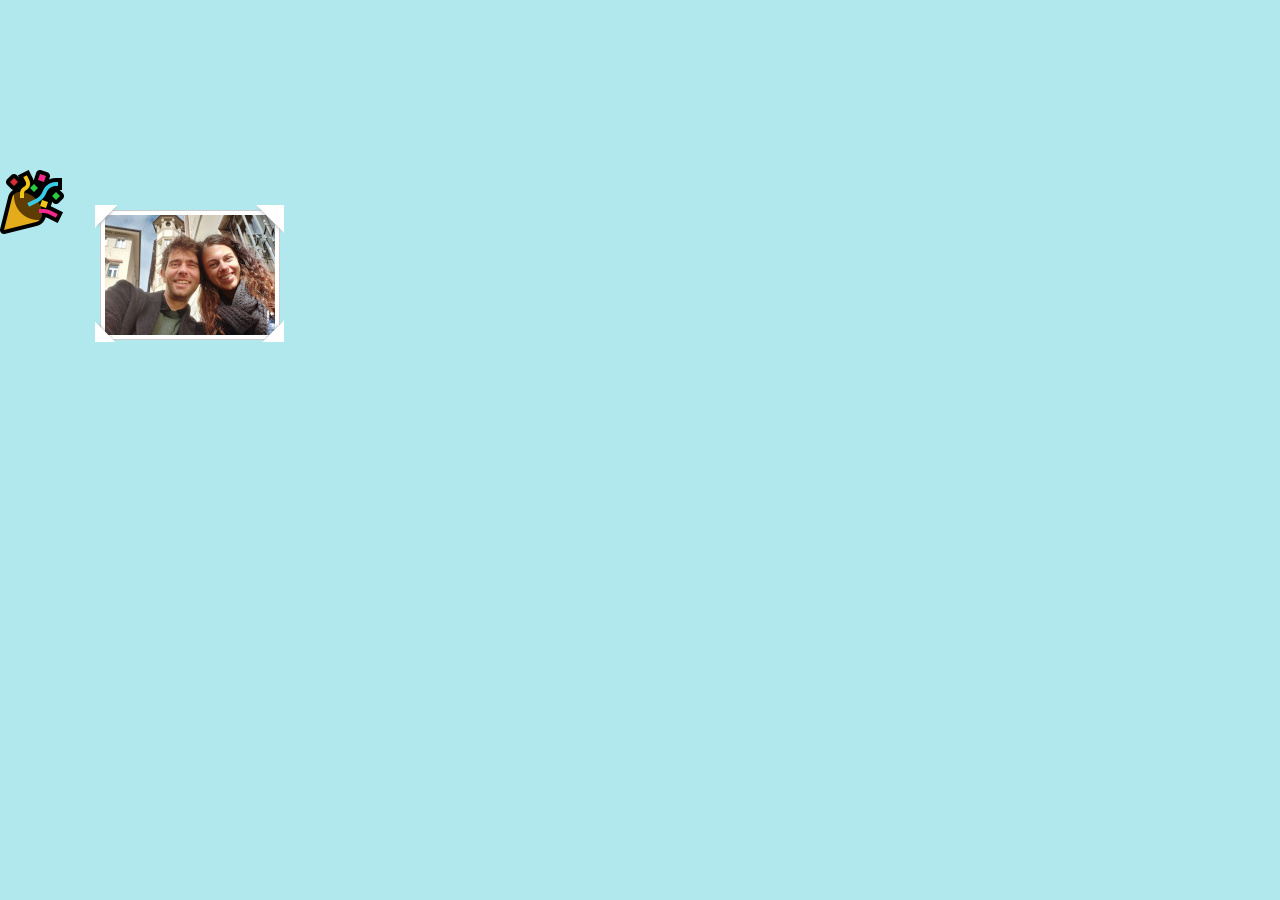
<file: projects/elm-maus/index.html>
<!DOCTYPE HTML>
<html>

<head>
  <meta charset="UTF-8">
  <meta name="viewport" content="width=device-width, initial-scale=1.0"/>
  <meta http-equiv="cache-control" content="no-cache" />
  <link rel="stylesheet" href="https://fonts.googleapis.com/css?family=Roboto:300,400,500">
  <link rel="stylesheet" href="styles/style.css">
  <link rel="stylesheet" href="styles/bilderrahmen.css">
  <link rel="stylesheet" href="styles/textlove.css">
  <link rel="stylesheet" href="styles/heart.css">
  <script src="elm.js"></script>
</head>

<body>
  <div id="elm"></div>
  <script>
    var app = Elm.Main.init({
      node: document.getElementById('elm')
    });
  </script>
</body>

</html>
</file>
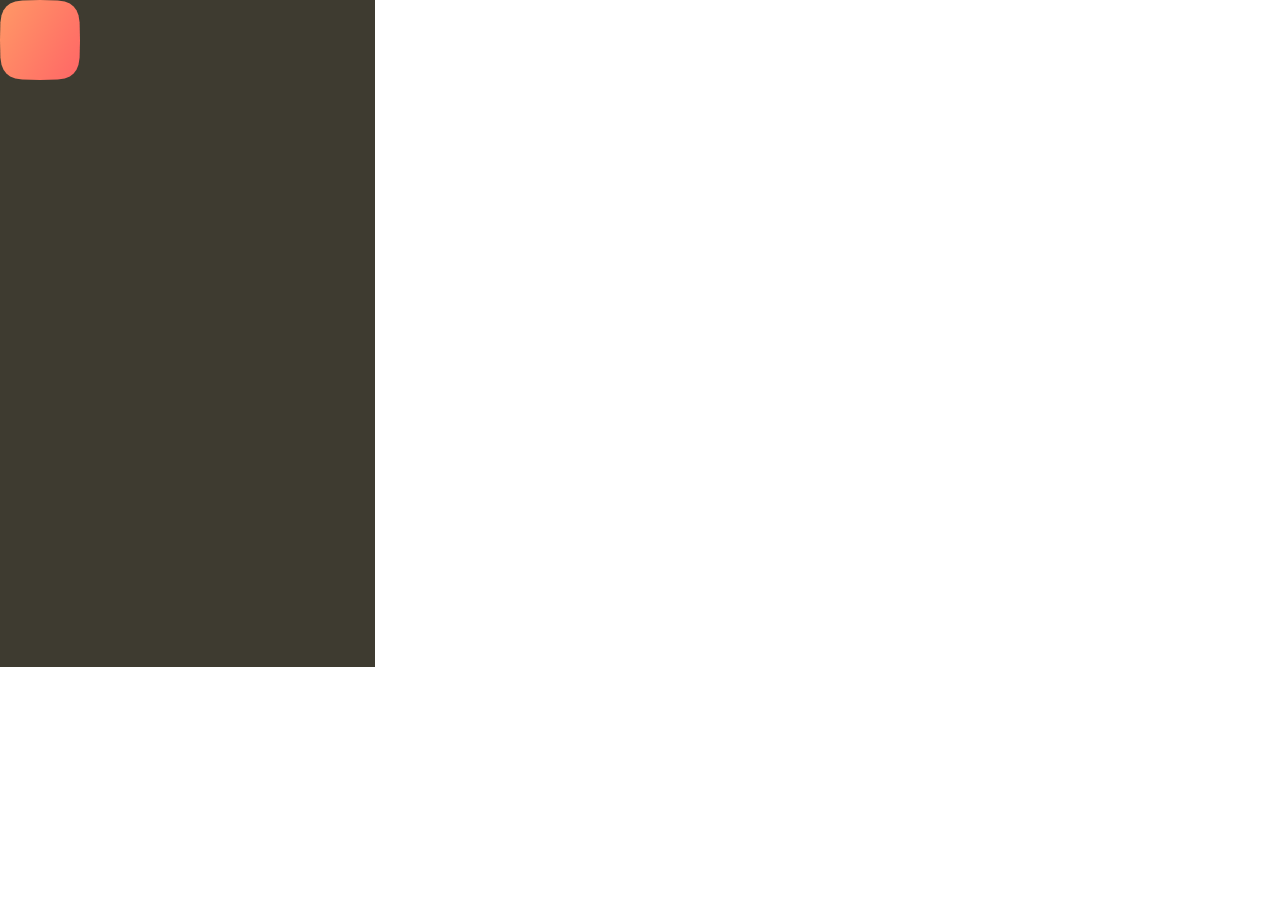
<file: projects/elm-sqbutton-expand/index.html>
<!DOCTYPE HTML>
<html>
<head>
  <meta charset="UTF-8">
  <title>Main</title>
</head>

<body>
<div id="elm-f0111bc4e658d0f98db96260c16f7e49"></div>
<script>
(function(scope){
'use strict';

function F(arity, fun, wrapper) {
  wrapper.a = arity;
  wrapper.f = fun;
  return wrapper;
}

function F2(fun) {
  return F(2, fun, function(a) { return function(b) { return fun(a,b); }; })
}
function F3(fun) {
  return F(3, fun, function(a) {
    return function(b) { return function(c) { return fun(a, b, c); }; };
  });
}
function F4(fun) {
  return F(4, fun, function(a) { return function(b) { return function(c) {
    return function(d) { return fun(a, b, c, d); }; }; };
  });
}
function F5(fun) {
  return F(5, fun, function(a) { return function(b) { return function(c) {
    return function(d) { return function(e) { return fun(a, b, c, d, e); }; }; }; };
  });
}
function F6(fun) {
  return F(6, fun, function(a) { return function(b) { return function(c) {
    return function(d) { return function(e) { return function(f) {
    return fun(a, b, c, d, e, f); }; }; }; }; };
  });
}
function F7(fun) {
  return F(7, fun, function(a) { return function(b) { return function(c) {
    return function(d) { return function(e) { return function(f) {
    return function(g) { return fun(a, b, c, d, e, f, g); }; }; }; }; }; };
  });
}
function F8(fun) {
  return F(8, fun, function(a) { return function(b) { return function(c) {
    return function(d) { return function(e) { return function(f) {
    return function(g) { return function(h) {
    return fun(a, b, c, d, e, f, g, h); }; }; }; }; }; }; };
  });
}
function F9(fun) {
  return F(9, fun, function(a) { return function(b) { return function(c) {
    return function(d) { return function(e) { return function(f) {
    return function(g) { return function(h) { return function(i) {
    return fun(a, b, c, d, e, f, g, h, i); }; }; }; }; }; }; }; };
  });
}

function A2(fun, a, b) {
  return fun.a === 2 ? fun.f(a, b) : fun(a)(b);
}
function A3(fun, a, b, c) {
  return fun.a === 3 ? fun.f(a, b, c) : fun(a)(b)(c);
}
function A4(fun, a, b, c, d) {
  return fun.a === 4 ? fun.f(a, b, c, d) : fun(a)(b)(c)(d);
}
function A5(fun, a, b, c, d, e) {
  return fun.a === 5 ? fun.f(a, b, c, d, e) : fun(a)(b)(c)(d)(e);
}
function A6(fun, a, b, c, d, e, f) {
  return fun.a === 6 ? fun.f(a, b, c, d, e, f) : fun(a)(b)(c)(d)(e)(f);
}
function A7(fun, a, b, c, d, e, f, g) {
  return fun.a === 7 ? fun.f(a, b, c, d, e, f, g) : fun(a)(b)(c)(d)(e)(f)(g);
}
function A8(fun, a, b, c, d, e, f, g, h) {
  return fun.a === 8 ? fun.f(a, b, c, d, e, f, g, h) : fun(a)(b)(c)(d)(e)(f)(g)(h);
}
function A9(fun, a, b, c, d, e, f, g, h, i) {
  return fun.a === 9 ? fun.f(a, b, c, d, e, f, g, h, i) : fun(a)(b)(c)(d)(e)(f)(g)(h)(i);
}

console.warn('Compiled in DEV mode. Follow the advice at https://elm-lang.org/0.19.0/optimize for better performance and smaller assets.');


var _List_Nil_UNUSED = { $: 0 };
var _List_Nil = { $: '[]' };

function _List_Cons_UNUSED(hd, tl) { return { $: 1, a: hd, b: tl }; }
function _List_Cons(hd, tl) { return { $: '::', a: hd, b: tl }; }


var _List_cons = F2(_List_Cons);

function _List_fromArray(arr)
{
	var out = _List_Nil;
	for (var i = arr.length; i--; )
	{
		out = _List_Cons(arr[i], out);
	}
	return out;
}

function _List_toArray(xs)
{
	for (var out = []; xs.b; xs = xs.b) // WHILE_CONS
	{
		out.push(xs.a);
	}
	return out;
}

var _List_map2 = F3(function(f, xs, ys)
{
	for (var arr = []; xs.b && ys.b; xs = xs.b, ys = ys.b) // WHILE_CONSES
	{
		arr.push(A2(f, xs.a, ys.a));
	}
	return _List_fromArray(arr);
});

var _List_map3 = F4(function(f, xs, ys, zs)
{
	for (var arr = []; xs.b && ys.b && zs.b; xs = xs.b, ys = ys.b, zs = zs.b) // WHILE_CONSES
	{
		arr.push(A3(f, xs.a, ys.a, zs.a));
	}
	return _List_fromArray(arr);
});

var _List_map4 = F5(function(f, ws, xs, ys, zs)
{
	for (var arr = []; ws.b && xs.b && ys.b && zs.b; ws = ws.b, xs = xs.b, ys = ys.b, zs = zs.b) // WHILE_CONSES
	{
		arr.push(A4(f, ws.a, xs.a, ys.a, zs.a));
	}
	return _List_fromArray(arr);
});

var _List_map5 = F6(function(f, vs, ws, xs, ys, zs)
{
	for (var arr = []; vs.b && ws.b && xs.b && ys.b && zs.b; vs = vs.b, ws = ws.b, xs = xs.b, ys = ys.b, zs = zs.b) // WHILE_CONSES
	{
		arr.push(A5(f, vs.a, ws.a, xs.a, ys.a, zs.a));
	}
	return _List_fromArray(arr);
});

var _List_sortBy = F2(function(f, xs)
{
	return _List_fromArray(_List_toArray(xs).sort(function(a, b) {
		return _Utils_cmp(f(a), f(b));
	}));
});

var _List_sortWith = F2(function(f, xs)
{
	return _List_fromArray(_List_toArray(xs).sort(function(a, b) {
		var ord = A2(f, a, b);
		return ord === elm$core$Basics$EQ ? 0 : ord === elm$core$Basics$LT ? -1 : 1;
	}));
});



// EQUALITY

function _Utils_eq(x, y)
{
	for (
		var pair, stack = [], isEqual = _Utils_eqHelp(x, y, 0, stack);
		isEqual && (pair = stack.pop());
		isEqual = _Utils_eqHelp(pair.a, pair.b, 0, stack)
		)
	{}

	return isEqual;
}

function _Utils_eqHelp(x, y, depth, stack)
{
	if (depth > 100)
	{
		stack.push(_Utils_Tuple2(x,y));
		return true;
	}

	if (x === y)
	{
		return true;
	}

	if (typeof x !== 'object' || x === null || y === null)
	{
		typeof x === 'function' && _Debug_crash(5);
		return false;
	}

	/**/
	if (x.$ === 'Set_elm_builtin')
	{
		x = elm$core$Set$toList(x);
		y = elm$core$Set$toList(y);
	}
	if (x.$ === 'RBNode_elm_builtin' || x.$ === 'RBEmpty_elm_builtin')
	{
		x = elm$core$Dict$toList(x);
		y = elm$core$Dict$toList(y);
	}
	//*/

	/**_UNUSED/
	if (x.$ < 0)
	{
		x = elm$core$Dict$toList(x);
		y = elm$core$Dict$toList(y);
	}
	//*/

	for (var key in x)
	{
		if (!_Utils_eqHelp(x[key], y[key], depth + 1, stack))
		{
			return false;
		}
	}
	return true;
}

var _Utils_equal = F2(_Utils_eq);
var _Utils_notEqual = F2(function(a, b) { return !_Utils_eq(a,b); });



// COMPARISONS

// Code in Generate/JavaScript.hs, Basics.js, and List.js depends on
// the particular integer values assigned to LT, EQ, and GT.

function _Utils_cmp(x, y, ord)
{
	if (typeof x !== 'object')
	{
		return x === y ? /*EQ*/ 0 : x < y ? /*LT*/ -1 : /*GT*/ 1;
	}

	/**/
	if (x instanceof String)
	{
		var a = x.valueOf();
		var b = y.valueOf();
		return a === b ? 0 : a < b ? -1 : 1;
	}
	//*/

	/**_UNUSED/
	if (typeof x.$ === 'undefined')
	//*/
	/**/
	if (x.$[0] === '#')
	//*/
	{
		return (ord = _Utils_cmp(x.a, y.a))
			? ord
			: (ord = _Utils_cmp(x.b, y.b))
				? ord
				: _Utils_cmp(x.c, y.c);
	}

	// traverse conses until end of a list or a mismatch
	for (; x.b && y.b && !(ord = _Utils_cmp(x.a, y.a)); x = x.b, y = y.b) {} // WHILE_CONSES
	return ord || (x.b ? /*GT*/ 1 : y.b ? /*LT*/ -1 : /*EQ*/ 0);
}

var _Utils_lt = F2(function(a, b) { return _Utils_cmp(a, b) < 0; });
var _Utils_le = F2(function(a, b) { return _Utils_cmp(a, b) < 1; });
var _Utils_gt = F2(function(a, b) { return _Utils_cmp(a, b) > 0; });
var _Utils_ge = F2(function(a, b) { return _Utils_cmp(a, b) >= 0; });

var _Utils_compare = F2(function(x, y)
{
	var n = _Utils_cmp(x, y);
	return n < 0 ? elm$core$Basics$LT : n ? elm$core$Basics$GT : elm$core$Basics$EQ;
});


// COMMON VALUES

var _Utils_Tuple0_UNUSED = 0;
var _Utils_Tuple0 = { $: '#0' };

function _Utils_Tuple2_UNUSED(a, b) { return { a: a, b: b }; }
function _Utils_Tuple2(a, b) { return { $: '#2', a: a, b: b }; }

function _Utils_Tuple3_UNUSED(a, b, c) { return { a: a, b: b, c: c }; }
function _Utils_Tuple3(a, b, c) { return { $: '#3', a: a, b: b, c: c }; }

function _Utils_chr_UNUSED(c) { return c; }
function _Utils_chr(c) { return new String(c); }


// RECORDS

function _Utils_update(oldRecord, updatedFields)
{
	var newRecord = {};

	for (var key in oldRecord)
	{
		newRecord[key] = oldRecord[key];
	}

	for (var key in updatedFields)
	{
		newRecord[key] = updatedFields[key];
	}

	return newRecord;
}


// APPEND

var _Utils_append = F2(_Utils_ap);

function _Utils_ap(xs, ys)
{
	// append Strings
	if (typeof xs === 'string')
	{
		return xs + ys;
	}

	// append Lists
	if (!xs.b)
	{
		return ys;
	}
	var root = _List_Cons(xs.a, ys);
	xs = xs.b
	for (var curr = root; xs.b; xs = xs.b) // WHILE_CONS
	{
		curr = curr.b = _List_Cons(xs.a, ys);
	}
	return root;
}



var _JsArray_empty = [];

function _JsArray_singleton(value)
{
    return [value];
}

function _JsArray_length(array)
{
    return array.length;
}

var _JsArray_initialize = F3(function(size, offset, func)
{
    var result = new Array(size);

    for (var i = 0; i < size; i++)
    {
        result[i] = func(offset + i);
    }

    return result;
});

var _JsArray_initializeFromList = F2(function (max, ls)
{
    var result = new Array(max);

    for (var i = 0; i < max && ls.b; i++)
    {
        result[i] = ls.a;
        ls = ls.b;
    }

    result.length = i;
    return _Utils_Tuple2(result, ls);
});

var _JsArray_unsafeGet = F2(function(index, array)
{
    return array[index];
});

var _JsArray_unsafeSet = F3(function(index, value, array)
{
    var length = array.length;
    var result = new Array(length);

    for (var i = 0; i < length; i++)
    {
        result[i] = array[i];
    }

    result[index] = value;
    return result;
});

var _JsArray_push = F2(function(value, array)
{
    var length = array.length;
    var result = new Array(length + 1);

    for (var i = 0; i < length; i++)
    {
        result[i] = array[i];
    }

    result[length] = value;
    return result;
});

var _JsArray_foldl = F3(function(func, acc, array)
{
    var length = array.length;

    for (var i = 0; i < length; i++)
    {
        acc = A2(func, array[i], acc);
    }

    return acc;
});

var _JsArray_foldr = F3(function(func, acc, array)
{
    for (var i = array.length - 1; i >= 0; i--)
    {
        acc = A2(func, array[i], acc);
    }

    return acc;
});

var _JsArray_map = F2(function(func, array)
{
    var length = array.length;
    var result = new Array(length);

    for (var i = 0; i < length; i++)
    {
        result[i] = func(array[i]);
    }

    return result;
});

var _JsArray_indexedMap = F3(function(func, offset, array)
{
    var length = array.length;
    var result = new Array(length);

    for (var i = 0; i < length; i++)
    {
        result[i] = A2(func, offset + i, array[i]);
    }

    return result;
});

var _JsArray_slice = F3(function(from, to, array)
{
    return array.slice(from, to);
});

var _JsArray_appendN = F3(function(n, dest, source)
{
    var destLen = dest.length;
    var itemsToCopy = n - destLen;

    if (itemsToCopy > source.length)
    {
        itemsToCopy = source.length;
    }

    var size = destLen + itemsToCopy;
    var result = new Array(size);

    for (var i = 0; i < destLen; i++)
    {
        result[i] = dest[i];
    }

    for (var i = 0; i < itemsToCopy; i++)
    {
        result[i + destLen] = source[i];
    }

    return result;
});



// LOG

var _Debug_log_UNUSED = F2(function(tag, value)
{
	return value;
});

var _Debug_log = F2(function(tag, value)
{
	console.log(tag + ': ' + _Debug_toString(value));
	return value;
});


// TODOS

function _Debug_todo(moduleName, region)
{
	return function(message) {
		_Debug_crash(8, moduleName, region, message);
	};
}

function _Debug_todoCase(moduleName, region, value)
{
	return function(message) {
		_Debug_crash(9, moduleName, region, value, message);
	};
}


// TO STRING

function _Debug_toString_UNUSED(value)
{
	return '<internals>';
}

function _Debug_toString(value)
{
	return _Debug_toAnsiString(false, value);
}

function _Debug_toAnsiString(ansi, value)
{
	if (typeof value === 'function')
	{
		return _Debug_internalColor(ansi, '<function>');
	}

	if (typeof value === 'boolean')
	{
		return _Debug_ctorColor(ansi, value ? 'True' : 'False');
	}

	if (typeof value === 'number')
	{
		return _Debug_numberColor(ansi, value + '');
	}

	if (value instanceof String)
	{
		return _Debug_charColor(ansi, "'" + _Debug_addSlashes(value, true) + "'");
	}

	if (typeof value === 'string')
	{
		return _Debug_stringColor(ansi, '"' + _Debug_addSlashes(value, false) + '"');
	}

	if (typeof value === 'object' && '$' in value)
	{
		var tag = value.$;

		if (typeof tag === 'number')
		{
			return _Debug_internalColor(ansi, '<internals>');
		}

		if (tag[0] === '#')
		{
			var output = [];
			for (var k in value)
			{
				if (k === '$') continue;
				output.push(_Debug_toAnsiString(ansi, value[k]));
			}
			return '(' + output.join(',') + ')';
		}

		if (tag === 'Set_elm_builtin')
		{
			return _Debug_ctorColor(ansi, 'Set')
				+ _Debug_fadeColor(ansi, '.fromList') + ' '
				+ _Debug_toAnsiString(ansi, elm$core$Set$toList(value));
		}

		if (tag === 'RBNode_elm_builtin' || tag === 'RBEmpty_elm_builtin')
		{
			return _Debug_ctorColor(ansi, 'Dict')
				+ _Debug_fadeColor(ansi, '.fromList') + ' '
				+ _Debug_toAnsiString(ansi, elm$core$Dict$toList(value));
		}

		if (tag === 'Array_elm_builtin')
		{
			return _Debug_ctorColor(ansi, 'Array')
				+ _Debug_fadeColor(ansi, '.fromList') + ' '
				+ _Debug_toAnsiString(ansi, elm$core$Array$toList(value));
		}

		if (tag === '::' || tag === '[]')
		{
			var output = '[';

			value.b && (output += _Debug_toAnsiString(ansi, value.a), value = value.b)

			for (; value.b; value = value.b) // WHILE_CONS
			{
				output += ',' + _Debug_toAnsiString(ansi, value.a);
			}
			return output + ']';
		}

		var output = '';
		for (var i in value)
		{
			if (i === '$') continue;
			var str = _Debug_toAnsiString(ansi, value[i]);
			var c0 = str[0];
			var parenless = c0 === '{' || c0 === '(' || c0 === '[' || c0 === '<' || c0 === '"' || str.indexOf(' ') < 0;
			output += ' ' + (parenless ? str : '(' + str + ')');
		}
		return _Debug_ctorColor(ansi, tag) + output;
	}

	if (typeof DataView === 'function' && value instanceof DataView)
	{
		return _Debug_stringColor(ansi, '<' + value.byteLength + ' bytes>');
	}

	if (typeof File === 'function' && value instanceof File)
	{
		return _Debug_internalColor(ansi, '<' + value.name + '>');
	}

	if (typeof value === 'object')
	{
		var output = [];
		for (var key in value)
		{
			var field = key[0] === '_' ? key.slice(1) : key;
			output.push(_Debug_fadeColor(ansi, field) + ' = ' + _Debug_toAnsiString(ansi, value[key]));
		}
		if (output.length === 0)
		{
			return '{}';
		}
		return '{ ' + output.join(', ') + ' }';
	}

	return _Debug_internalColor(ansi, '<internals>');
}

function _Debug_addSlashes(str, isChar)
{
	var s = str
		.replace(/\\/g, '\\\\')
		.replace(/\n/g, '\\n')
		.replace(/\t/g, '\\t')
		.replace(/\r/g, '\\r')
		.replace(/\v/g, '\\v')
		.replace(/\0/g, '\\0');

	if (isChar)
	{
		return s.replace(/\'/g, '\\\'');
	}
	else
	{
		return s.replace(/\"/g, '\\"');
	}
}

function _Debug_ctorColor(ansi, string)
{
	return ansi ? '\x1b[96m' + string + '\x1b[0m' : string;
}

function _Debug_numberColor(ansi, string)
{
	return ansi ? '\x1b[95m' + string + '\x1b[0m' : string;
}

function _Debug_stringColor(ansi, string)
{
	return ansi ? '\x1b[93m' + string + '\x1b[0m' : string;
}

function _Debug_charColor(ansi, string)
{
	return ansi ? '\x1b[92m' + string + '\x1b[0m' : string;
}

function _Debug_fadeColor(ansi, string)
{
	return ansi ? '\x1b[37m' + string + '\x1b[0m' : string;
}

function _Debug_internalColor(ansi, string)
{
	return ansi ? '\x1b[94m' + string + '\x1b[0m' : string;
}

function _Debug_toHexDigit(n)
{
	return String.fromCharCode(n < 10 ? 48 + n : 55 + n);
}


// CRASH


function _Debug_crash_UNUSED(identifier)
{
	throw new Error('https://github.com/elm/core/blob/1.0.0/hints/' + identifier + '.md');
}


function _Debug_crash(identifier, fact1, fact2, fact3, fact4)
{
	switch(identifier)
	{
		case 0:
			throw new Error('What node should I take over? In JavaScript I need something like:\n\n    Elm.Main.init({\n        node: document.getElementById("elm-node")\n    })\n\nYou need to do this with any Browser.sandbox or Browser.element program.');

		case 1:
			throw new Error('Browser.application programs cannot handle URLs like this:\n\n    ' + document.location.href + '\n\nWhat is the root? The root of your file system? Try looking at this program with `elm reactor` or some other server.');

		case 2:
			var jsonErrorString = fact1;
			throw new Error('Problem with the flags given to your Elm program on initialization.\n\n' + jsonErrorString);

		case 3:
			var portName = fact1;
			throw new Error('There can only be one port named `' + portName + '`, but your program has multiple.');

		case 4:
			var portName = fact1;
			var problem = fact2;
			throw new Error('Trying to send an unexpected type of value through port `' + portName + '`:\n' + problem);

		case 5:
			throw new Error('Trying to use `(==)` on functions.\nThere is no way to know if functions are "the same" in the Elm sense.\nRead more about this at https://package.elm-lang.org/packages/elm/core/latest/Basics#== which describes why it is this way and what the better version will look like.');

		case 6:
			var moduleName = fact1;
			throw new Error('Your page is loading multiple Elm scripts with a module named ' + moduleName + '. Maybe a duplicate script is getting loaded accidentally? If not, rename one of them so I know which is which!');

		case 8:
			var moduleName = fact1;
			var region = fact2;
			var message = fact3;
			throw new Error('TODO in module `' + moduleName + '` ' + _Debug_regionToString(region) + '\n\n' + message);

		case 9:
			var moduleName = fact1;
			var region = fact2;
			var value = fact3;
			var message = fact4;
			throw new Error(
				'TODO in module `' + moduleName + '` from the `case` expression '
				+ _Debug_regionToString(region) + '\n\nIt received the following value:\n\n    '
				+ _Debug_toString(value).replace('\n', '\n    ')
				+ '\n\nBut the branch that handles it says:\n\n    ' + message.replace('\n', '\n    ')
			);

		case 10:
			throw new Error('Bug in https://github.com/elm/virtual-dom/issues');

		case 11:
			throw new Error('Cannot perform mod 0. Division by zero error.');
	}
}

function _Debug_regionToString(region)
{
	if (region.start.line === region.end.line)
	{
		return 'on line ' + region.start.line;
	}
	return 'on lines ' + region.start.line + ' through ' + region.end.line;
}



// MATH

var _Basics_add = F2(function(a, b) { return a + b; });
var _Basics_sub = F2(function(a, b) { return a - b; });
var _Basics_mul = F2(function(a, b) { return a * b; });
var _Basics_fdiv = F2(function(a, b) { return a / b; });
var _Basics_idiv = F2(function(a, b) { return (a / b) | 0; });
var _Basics_pow = F2(Math.pow);

var _Basics_remainderBy = F2(function(b, a) { return a % b; });

// https://www.microsoft.com/en-us/research/wp-content/uploads/2016/02/divmodnote-letter.pdf
var _Basics_modBy = F2(function(modulus, x)
{
	var answer = x % modulus;
	return modulus === 0
		? _Debug_crash(11)
		:
	((answer > 0 && modulus < 0) || (answer < 0 && modulus > 0))
		? answer + modulus
		: answer;
});


// TRIGONOMETRY

var _Basics_pi = Math.PI;
var _Basics_e = Math.E;
var _Basics_cos = Math.cos;
var _Basics_sin = Math.sin;
var _Basics_tan = Math.tan;
var _Basics_acos = Math.acos;
var _Basics_asin = Math.asin;
var _Basics_atan = Math.atan;
var _Basics_atan2 = F2(Math.atan2);


// MORE MATH

function _Basics_toFloat(x) { return x; }
function _Basics_truncate(n) { return n | 0; }
function _Basics_isInfinite(n) { return n === Infinity || n === -Infinity; }

var _Basics_ceiling = Math.ceil;
var _Basics_floor = Math.floor;
var _Basics_round = Math.round;
var _Basics_sqrt = Math.sqrt;
var _Basics_log = Math.log;
var _Basics_isNaN = isNaN;


// BOOLEANS

function _Basics_not(bool) { return !bool; }
var _Basics_and = F2(function(a, b) { return a && b; });
var _Basics_or  = F2(function(a, b) { return a || b; });
var _Basics_xor = F2(function(a, b) { return a !== b; });



function _Char_toCode(char)
{
	var code = char.charCodeAt(0);
	if (0xD800 <= code && code <= 0xDBFF)
	{
		return (code - 0xD800) * 0x400 + char.charCodeAt(1) - 0xDC00 + 0x10000
	}
	return code;
}

function _Char_fromCode(code)
{
	return _Utils_chr(
		(code < 0 || 0x10FFFF < code)
			? '\uFFFD'
			:
		(code <= 0xFFFF)
			? String.fromCharCode(code)
			:
		(code -= 0x10000,
			String.fromCharCode(Math.floor(code / 0x400) + 0xD800, code % 0x400 + 0xDC00)
		)
	);
}

function _Char_toUpper(char)
{
	return _Utils_chr(char.toUpperCase());
}

function _Char_toLower(char)
{
	return _Utils_chr(char.toLowerCase());
}

function _Char_toLocaleUpper(char)
{
	return _Utils_chr(char.toLocaleUpperCase());
}

function _Char_toLocaleLower(char)
{
	return _Utils_chr(char.toLocaleLowerCase());
}



var _String_cons = F2(function(chr, str)
{
	return chr + str;
});

function _String_uncons(string)
{
	var word = string.charCodeAt(0);
	return word
		? elm$core$Maybe$Just(
			0xD800 <= word && word <= 0xDBFF
				? _Utils_Tuple2(_Utils_chr(string[0] + string[1]), string.slice(2))
				: _Utils_Tuple2(_Utils_chr(string[0]), string.slice(1))
		)
		: elm$core$Maybe$Nothing;
}

var _String_append = F2(function(a, b)
{
	return a + b;
});

function _String_length(str)
{
	return str.length;
}

var _String_map = F2(function(func, string)
{
	var len = string.length;
	var array = new Array(len);
	var i = 0;
	while (i < len)
	{
		var word = string.charCodeAt(i);
		if (0xD800 <= word && word <= 0xDBFF)
		{
			array[i] = func(_Utils_chr(string[i] + string[i+1]));
			i += 2;
			continue;
		}
		array[i] = func(_Utils_chr(string[i]));
		i++;
	}
	return array.join('');
});

var _String_filter = F2(function(isGood, str)
{
	var arr = [];
	var len = str.length;
	var i = 0;
	while (i < len)
	{
		var char = str[i];
		var word = str.charCodeAt(i);
		i++;
		if (0xD800 <= word && word <= 0xDBFF)
		{
			char += str[i];
			i++;
		}

		if (isGood(_Utils_chr(char)))
		{
			arr.push(char);
		}
	}
	return arr.join('');
});

function _String_reverse(str)
{
	var len = str.length;
	var arr = new Array(len);
	var i = 0;
	while (i < len)
	{
		var word = str.charCodeAt(i);
		if (0xD800 <= word && word <= 0xDBFF)
		{
			arr[len - i] = str[i + 1];
			i++;
			arr[len - i] = str[i - 1];
			i++;
		}
		else
		{
			arr[len - i] = str[i];
			i++;
		}
	}
	return arr.join('');
}

var _String_foldl = F3(function(func, state, string)
{
	var len = string.length;
	var i = 0;
	while (i < len)
	{
		var char = string[i];
		var word = string.charCodeAt(i);
		i++;
		if (0xD800 <= word && word <= 0xDBFF)
		{
			char += string[i];
			i++;
		}
		state = A2(func, _Utils_chr(char), state);
	}
	return state;
});

var _String_foldr = F3(function(func, state, string)
{
	var i = string.length;
	while (i--)
	{
		var char = string[i];
		var word = string.charCodeAt(i);
		if (0xDC00 <= word && word <= 0xDFFF)
		{
			i--;
			char = string[i] + char;
		}
		state = A2(func, _Utils_chr(char), state);
	}
	return state;
});

var _String_split = F2(function(sep, str)
{
	return str.split(sep);
});

var _String_join = F2(function(sep, strs)
{
	return strs.join(sep);
});

var _String_slice = F3(function(start, end, str) {
	return str.slice(start, end);
});

function _String_trim(str)
{
	return str.trim();
}

function _String_trimLeft(str)
{
	return str.replace(/^\s+/, '');
}

function _String_trimRight(str)
{
	return str.replace(/\s+$/, '');
}

function _String_words(str)
{
	return _List_fromArray(str.trim().split(/\s+/g));
}

function _String_lines(str)
{
	return _List_fromArray(str.split(/\r\n|\r|\n/g));
}

function _String_toUpper(str)
{
	return str.toUpperCase();
}

function _String_toLower(str)
{
	return str.toLowerCase();
}

var _String_any = F2(function(isGood, string)
{
	var i = string.length;
	while (i--)
	{
		var char = string[i];
		var word = string.charCodeAt(i);
		if (0xDC00 <= word && word <= 0xDFFF)
		{
			i--;
			char = string[i] + char;
		}
		if (isGood(_Utils_chr(char)))
		{
			return true;
		}
	}
	return false;
});

var _String_all = F2(function(isGood, string)
{
	var i = string.length;
	while (i--)
	{
		var char = string[i];
		var word = string.charCodeAt(i);
		if (0xDC00 <= word && word <= 0xDFFF)
		{
			i--;
			char = string[i] + char;
		}
		if (!isGood(_Utils_chr(char)))
		{
			return false;
		}
	}
	return true;
});

var _String_contains = F2(function(sub, str)
{
	return str.indexOf(sub) > -1;
});

var _String_startsWith = F2(function(sub, str)
{
	return str.indexOf(sub) === 0;
});

var _String_endsWith = F2(function(sub, str)
{
	return str.length >= sub.length &&
		str.lastIndexOf(sub) === str.length - sub.length;
});

var _String_indexes = F2(function(sub, str)
{
	var subLen = sub.length;

	if (subLen < 1)
	{
		return _List_Nil;
	}

	var i = 0;
	var is = [];

	while ((i = str.indexOf(sub, i)) > -1)
	{
		is.push(i);
		i = i + subLen;
	}

	return _List_fromArray(is);
});


// TO STRING

function _String_fromNumber(number)
{
	return number + '';
}


// INT CONVERSIONS

function _String_toInt(str)
{
	var total = 0;
	var code0 = str.charCodeAt(0);
	var start = code0 == 0x2B /* + */ || code0 == 0x2D /* - */ ? 1 : 0;

	for (var i = start; i < str.length; ++i)
	{
		var code = str.charCodeAt(i);
		if (code < 0x30 || 0x39 < code)
		{
			return elm$core$Maybe$Nothing;
		}
		total = 10 * total + code - 0x30;
	}

	return i == start
		? elm$core$Maybe$Nothing
		: elm$core$Maybe$Just(code0 == 0x2D ? -total : total);
}


// FLOAT CONVERSIONS

function _String_toFloat(s)
{
	// check if it is a hex, octal, or binary number
	if (s.length === 0 || /[\sxbo]/.test(s))
	{
		return elm$core$Maybe$Nothing;
	}
	var n = +s;
	// faster isNaN check
	return n === n ? elm$core$Maybe$Just(n) : elm$core$Maybe$Nothing;
}

function _String_fromList(chars)
{
	return _List_toArray(chars).join('');
}




/**/
function _Json_errorToString(error)
{
	return elm$json$Json$Decode$errorToString(error);
}
//*/


// CORE DECODERS

function _Json_succeed(msg)
{
	return {
		$: 0,
		a: msg
	};
}

function _Json_fail(msg)
{
	return {
		$: 1,
		a: msg
	};
}

function _Json_decodePrim(decoder)
{
	return { $: 2, b: decoder };
}

var _Json_decodeInt = _Json_decodePrim(function(value) {
	return (typeof value !== 'number')
		? _Json_expecting('an INT', value)
		:
	(-2147483647 < value && value < 2147483647 && (value | 0) === value)
		? elm$core$Result$Ok(value)
		:
	(isFinite(value) && !(value % 1))
		? elm$core$Result$Ok(value)
		: _Json_expecting('an INT', value);
});

var _Json_decodeBool = _Json_decodePrim(function(value) {
	return (typeof value === 'boolean')
		? elm$core$Result$Ok(value)
		: _Json_expecting('a BOOL', value);
});

var _Json_decodeFloat = _Json_decodePrim(function(value) {
	return (typeof value === 'number')
		? elm$core$Result$Ok(value)
		: _Json_expecting('a FLOAT', value);
});

var _Json_decodeValue = _Json_decodePrim(function(value) {
	return elm$core$Result$Ok(_Json_wrap(value));
});

var _Json_decodeString = _Json_decodePrim(function(value) {
	return (typeof value === 'string')
		? elm$core$Result$Ok(value)
		: (value instanceof String)
			? elm$core$Result$Ok(value + '')
			: _Json_expecting('a STRING', value);
});

function _Json_decodeList(decoder) { return { $: 3, b: decoder }; }
function _Json_decodeArray(decoder) { return { $: 4, b: decoder }; }

function _Json_decodeNull(value) { return { $: 5, c: value }; }

var _Json_decodeField = F2(function(field, decoder)
{
	return {
		$: 6,
		d: field,
		b: decoder
	};
});

var _Json_decodeIndex = F2(function(index, decoder)
{
	return {
		$: 7,
		e: index,
		b: decoder
	};
});

function _Json_decodeKeyValuePairs(decoder)
{
	return {
		$: 8,
		b: decoder
	};
}

function _Json_mapMany(f, decoders)
{
	return {
		$: 9,
		f: f,
		g: decoders
	};
}

var _Json_andThen = F2(function(callback, decoder)
{
	return {
		$: 10,
		b: decoder,
		h: callback
	};
});

function _Json_oneOf(decoders)
{
	return {
		$: 11,
		g: decoders
	};
}


// DECODING OBJECTS

var _Json_map1 = F2(function(f, d1)
{
	return _Json_mapMany(f, [d1]);
});

var _Json_map2 = F3(function(f, d1, d2)
{
	return _Json_mapMany(f, [d1, d2]);
});

var _Json_map3 = F4(function(f, d1, d2, d3)
{
	return _Json_mapMany(f, [d1, d2, d3]);
});

var _Json_map4 = F5(function(f, d1, d2, d3, d4)
{
	return _Json_mapMany(f, [d1, d2, d3, d4]);
});

var _Json_map5 = F6(function(f, d1, d2, d3, d4, d5)
{
	return _Json_mapMany(f, [d1, d2, d3, d4, d5]);
});

var _Json_map6 = F7(function(f, d1, d2, d3, d4, d5, d6)
{
	return _Json_mapMany(f, [d1, d2, d3, d4, d5, d6]);
});

var _Json_map7 = F8(function(f, d1, d2, d3, d4, d5, d6, d7)
{
	return _Json_mapMany(f, [d1, d2, d3, d4, d5, d6, d7]);
});

var _Json_map8 = F9(function(f, d1, d2, d3, d4, d5, d6, d7, d8)
{
	return _Json_mapMany(f, [d1, d2, d3, d4, d5, d6, d7, d8]);
});


// DECODE

var _Json_runOnString = F2(function(decoder, string)
{
	try
	{
		var value = JSON.parse(string);
		return _Json_runHelp(decoder, value);
	}
	catch (e)
	{
		return elm$core$Result$Err(A2(elm$json$Json$Decode$Failure, 'This is not valid JSON! ' + e.message, _Json_wrap(string)));
	}
});

var _Json_run = F2(function(decoder, value)
{
	return _Json_runHelp(decoder, _Json_unwrap(value));
});

function _Json_runHelp(decoder, value)
{
	switch (decoder.$)
	{
		case 2:
			return decoder.b(value);

		case 5:
			return (value === null)
				? elm$core$Result$Ok(decoder.c)
				: _Json_expecting('null', value);

		case 3:
			if (!_Json_isArray(value))
			{
				return _Json_expecting('a LIST', value);
			}
			return _Json_runArrayDecoder(decoder.b, value, _List_fromArray);

		case 4:
			if (!_Json_isArray(value))
			{
				return _Json_expecting('an ARRAY', value);
			}
			return _Json_runArrayDecoder(decoder.b, value, _Json_toElmArray);

		case 6:
			var field = decoder.d;
			if (typeof value !== 'object' || value === null || !(field in value))
			{
				return _Json_expecting('an OBJECT with a field named `' + field + '`', value);
			}
			var result = _Json_runHelp(decoder.b, value[field]);
			return (elm$core$Result$isOk(result)) ? result : elm$core$Result$Err(A2(elm$json$Json$Decode$Field, field, result.a));

		case 7:
			var index = decoder.e;
			if (!_Json_isArray(value))
			{
				return _Json_expecting('an ARRAY', value);
			}
			if (index >= value.length)
			{
				return _Json_expecting('a LONGER array. Need index ' + index + ' but only see ' + value.length + ' entries', value);
			}
			var result = _Json_runHelp(decoder.b, value[index]);
			return (elm$core$Result$isOk(result)) ? result : elm$core$Result$Err(A2(elm$json$Json$Decode$Index, index, result.a));

		case 8:
			if (typeof value !== 'object' || value === null || _Json_isArray(value))
			{
				return _Json_expecting('an OBJECT', value);
			}

			var keyValuePairs = _List_Nil;
			// TODO test perf of Object.keys and switch when support is good enough
			for (var key in value)
			{
				if (value.hasOwnProperty(key))
				{
					var result = _Json_runHelp(decoder.b, value[key]);
					if (!elm$core$Result$isOk(result))
					{
						return elm$core$Result$Err(A2(elm$json$Json$Decode$Field, key, result.a));
					}
					keyValuePairs = _List_Cons(_Utils_Tuple2(key, result.a), keyValuePairs);
				}
			}
			return elm$core$Result$Ok(elm$core$List$reverse(keyValuePairs));

		case 9:
			var answer = decoder.f;
			var decoders = decoder.g;
			for (var i = 0; i < decoders.length; i++)
			{
				var result = _Json_runHelp(decoders[i], value);
				if (!elm$core$Result$isOk(result))
				{
					return result;
				}
				answer = answer(result.a);
			}
			return elm$core$Result$Ok(answer);

		case 10:
			var result = _Json_runHelp(decoder.b, value);
			return (!elm$core$Result$isOk(result))
				? result
				: _Json_runHelp(decoder.h(result.a), value);

		case 11:
			var errors = _List_Nil;
			for (var temp = decoder.g; temp.b; temp = temp.b) // WHILE_CONS
			{
				var result = _Json_runHelp(temp.a, value);
				if (elm$core$Result$isOk(result))
				{
					return result;
				}
				errors = _List_Cons(result.a, errors);
			}
			return elm$core$Result$Err(elm$json$Json$Decode$OneOf(elm$core$List$reverse(errors)));

		case 1:
			return elm$core$Result$Err(A2(elm$json$Json$Decode$Failure, decoder.a, _Json_wrap(value)));

		case 0:
			return elm$core$Result$Ok(decoder.a);
	}
}

function _Json_runArrayDecoder(decoder, value, toElmValue)
{
	var len = value.length;
	var array = new Array(len);
	for (var i = 0; i < len; i++)
	{
		var result = _Json_runHelp(decoder, value[i]);
		if (!elm$core$Result$isOk(result))
		{
			return elm$core$Result$Err(A2(elm$json$Json$Decode$Index, i, result.a));
		}
		array[i] = result.a;
	}
	return elm$core$Result$Ok(toElmValue(array));
}

function _Json_isArray(value)
{
	return Array.isArray(value) || (typeof FileList !== 'undefined' && value instanceof FileList);
}

function _Json_toElmArray(array)
{
	return A2(elm$core$Array$initialize, array.length, function(i) { return array[i]; });
}

function _Json_expecting(type, value)
{
	return elm$core$Result$Err(A2(elm$json$Json$Decode$Failure, 'Expecting ' + type, _Json_wrap(value)));
}


// EQUALITY

function _Json_equality(x, y)
{
	if (x === y)
	{
		return true;
	}

	if (x.$ !== y.$)
	{
		return false;
	}

	switch (x.$)
	{
		case 0:
		case 1:
			return x.a === y.a;

		case 2:
			return x.b === y.b;

		case 5:
			return x.c === y.c;

		case 3:
		case 4:
		case 8:
			return _Json_equality(x.b, y.b);

		case 6:
			return x.d === y.d && _Json_equality(x.b, y.b);

		case 7:
			return x.e === y.e && _Json_equality(x.b, y.b);

		case 9:
			return x.f === y.f && _Json_listEquality(x.g, y.g);

		case 10:
			return x.h === y.h && _Json_equality(x.b, y.b);

		case 11:
			return _Json_listEquality(x.g, y.g);
	}
}

function _Json_listEquality(aDecoders, bDecoders)
{
	var len = aDecoders.length;
	if (len !== bDecoders.length)
	{
		return false;
	}
	for (var i = 0; i < len; i++)
	{
		if (!_Json_equality(aDecoders[i], bDecoders[i]))
		{
			return false;
		}
	}
	return true;
}


// ENCODE

var _Json_encode = F2(function(indentLevel, value)
{
	return JSON.stringify(_Json_unwrap(value), null, indentLevel) + '';
});

function _Json_wrap(value) { return { $: 0, a: value }; }
function _Json_unwrap(value) { return value.a; }

function _Json_wrap_UNUSED(value) { return value; }
function _Json_unwrap_UNUSED(value) { return value; }

function _Json_emptyArray() { return []; }
function _Json_emptyObject() { return {}; }

var _Json_addField = F3(function(key, value, object)
{
	object[key] = _Json_unwrap(value);
	return object;
});

function _Json_addEntry(func)
{
	return F2(function(entry, array)
	{
		array.push(_Json_unwrap(func(entry)));
		return array;
	});
}

var _Json_encodeNull = _Json_wrap(null);



// TASKS

function _Scheduler_succeed(value)
{
	return {
		$: 0,
		a: value
	};
}

function _Scheduler_fail(error)
{
	return {
		$: 1,
		a: error
	};
}

function _Scheduler_binding(callback)
{
	return {
		$: 2,
		b: callback,
		c: null
	};
}

var _Scheduler_andThen = F2(function(callback, task)
{
	return {
		$: 3,
		b: callback,
		d: task
	};
});

var _Scheduler_onError = F2(function(callback, task)
{
	return {
		$: 4,
		b: callback,
		d: task
	};
});

function _Scheduler_receive(callback)
{
	return {
		$: 5,
		b: callback
	};
}


// PROCESSES

var _Scheduler_guid = 0;

function _Scheduler_rawSpawn(task)
{
	var proc = {
		$: 0,
		e: _Scheduler_guid++,
		f: task,
		g: null,
		h: []
	};

	_Scheduler_enqueue(proc);

	return proc;
}

function _Scheduler_spawn(task)
{
	return _Scheduler_binding(function(callback) {
		callback(_Scheduler_succeed(_Scheduler_rawSpawn(task)));
	});
}

function _Scheduler_rawSend(proc, msg)
{
	proc.h.push(msg);
	_Scheduler_enqueue(proc);
}

var _Scheduler_send = F2(function(proc, msg)
{
	return _Scheduler_binding(function(callback) {
		_Scheduler_rawSend(proc, msg);
		callback(_Scheduler_succeed(_Utils_Tuple0));
	});
});

function _Scheduler_kill(proc)
{
	return _Scheduler_binding(function(callback) {
		var task = proc.f;
		if (task.$ === 2 && task.c)
		{
			task.c();
		}

		proc.f = null;

		callback(_Scheduler_succeed(_Utils_Tuple0));
	});
}


/* STEP PROCESSES

type alias Process =
  { $ : tag
  , id : unique_id
  , root : Task
  , stack : null | { $: SUCCEED | FAIL, a: callback, b: stack }
  , mailbox : [msg]
  }

*/


var _Scheduler_working = false;
var _Scheduler_queue = [];


function _Scheduler_enqueue(proc)
{
	_Scheduler_queue.push(proc);
	if (_Scheduler_working)
	{
		return;
	}
	_Scheduler_working = true;
	while (proc = _Scheduler_queue.shift())
	{
		_Scheduler_step(proc);
	}
	_Scheduler_working = false;
}


function _Scheduler_step(proc)
{
	while (proc.f)
	{
		var rootTag = proc.f.$;
		if (rootTag === 0 || rootTag === 1)
		{
			while (proc.g && proc.g.$ !== rootTag)
			{
				proc.g = proc.g.i;
			}
			if (!proc.g)
			{
				return;
			}
			proc.f = proc.g.b(proc.f.a);
			proc.g = proc.g.i;
		}
		else if (rootTag === 2)
		{
			proc.f.c = proc.f.b(function(newRoot) {
				proc.f = newRoot;
				_Scheduler_enqueue(proc);
			});
			return;
		}
		else if (rootTag === 5)
		{
			if (proc.h.length === 0)
			{
				return;
			}
			proc.f = proc.f.b(proc.h.shift());
		}
		else // if (rootTag === 3 || rootTag === 4)
		{
			proc.g = {
				$: rootTag === 3 ? 0 : 1,
				b: proc.f.b,
				i: proc.g
			};
			proc.f = proc.f.d;
		}
	}
}



function _Process_sleep(time)
{
	return _Scheduler_binding(function(callback) {
		var id = setTimeout(function() {
			callback(_Scheduler_succeed(_Utils_Tuple0));
		}, time);

		return function() { clearTimeout(id); };
	});
}




// PROGRAMS


var _Platform_worker = F4(function(impl, flagDecoder, debugMetadata, args)
{
	return _Platform_initialize(
		flagDecoder,
		args,
		impl.init,
		impl.update,
		impl.subscriptions,
		function() { return function() {} }
	);
});



// INITIALIZE A PROGRAM


function _Platform_initialize(flagDecoder, args, init, update, subscriptions, stepperBuilder)
{
	var result = A2(_Json_run, flagDecoder, _Json_wrap(args ? args['flags'] : undefined));
	elm$core$Result$isOk(result) || _Debug_crash(2 /**/, _Json_errorToString(result.a) /**/);
	var managers = {};
	result = init(result.a);
	var model = result.a;
	var stepper = stepperBuilder(sendToApp, model);
	var ports = _Platform_setupEffects(managers, sendToApp);

	function sendToApp(msg, viewMetadata)
	{
		result = A2(update, msg, model);
		stepper(model = result.a, viewMetadata);
		_Platform_dispatchEffects(managers, result.b, subscriptions(model));
	}

	_Platform_dispatchEffects(managers, result.b, subscriptions(model));

	return ports ? { ports: ports } : {};
}



// TRACK PRELOADS
//
// This is used by code in elm/browser and elm/http
// to register any HTTP requests that are triggered by init.
//


var _Platform_preload;


function _Platform_registerPreload(url)
{
	_Platform_preload.add(url);
}



// EFFECT MANAGERS


var _Platform_effectManagers = {};


function _Platform_setupEffects(managers, sendToApp)
{
	var ports;

	// setup all necessary effect managers
	for (var key in _Platform_effectManagers)
	{
		var manager = _Platform_effectManagers[key];

		if (manager.a)
		{
			ports = ports || {};
			ports[key] = manager.a(key, sendToApp);
		}

		managers[key] = _Platform_instantiateManager(manager, sendToApp);
	}

	return ports;
}


function _Platform_createManager(init, onEffects, onSelfMsg, cmdMap, subMap)
{
	return {
		b: init,
		c: onEffects,
		d: onSelfMsg,
		e: cmdMap,
		f: subMap
	};
}


function _Platform_instantiateManager(info, sendToApp)
{
	var router = {
		g: sendToApp,
		h: undefined
	};

	var onEffects = info.c;
	var onSelfMsg = info.d;
	var cmdMap = info.e;
	var subMap = info.f;

	function loop(state)
	{
		return A2(_Scheduler_andThen, loop, _Scheduler_receive(function(msg)
		{
			var value = msg.a;

			if (msg.$ === 0)
			{
				return A3(onSelfMsg, router, value, state);
			}

			return cmdMap && subMap
				? A4(onEffects, router, value.i, value.j, state)
				: A3(onEffects, router, cmdMap ? value.i : value.j, state);
		}));
	}

	return router.h = _Scheduler_rawSpawn(A2(_Scheduler_andThen, loop, info.b));
}



// ROUTING


var _Platform_sendToApp = F2(function(router, msg)
{
	return _Scheduler_binding(function(callback)
	{
		router.g(msg);
		callback(_Scheduler_succeed(_Utils_Tuple0));
	});
});


var _Platform_sendToSelf = F2(function(router, msg)
{
	return A2(_Scheduler_send, router.h, {
		$: 0,
		a: msg
	});
});



// BAGS


function _Platform_leaf(home)
{
	return function(value)
	{
		return {
			$: 1,
			k: home,
			l: value
		};
	};
}


function _Platform_batch(list)
{
	return {
		$: 2,
		m: list
	};
}


var _Platform_map = F2(function(tagger, bag)
{
	return {
		$: 3,
		n: tagger,
		o: bag
	}
});



// PIPE BAGS INTO EFFECT MANAGERS


function _Platform_dispatchEffects(managers, cmdBag, subBag)
{
	var effectsDict = {};
	_Platform_gatherEffects(true, cmdBag, effectsDict, null);
	_Platform_gatherEffects(false, subBag, effectsDict, null);

	for (var home in managers)
	{
		_Scheduler_rawSend(managers[home], {
			$: 'fx',
			a: effectsDict[home] || { i: _List_Nil, j: _List_Nil }
		});
	}
}


function _Platform_gatherEffects(isCmd, bag, effectsDict, taggers)
{
	switch (bag.$)
	{
		case 1:
			var home = bag.k;
			var effect = _Platform_toEffect(isCmd, home, taggers, bag.l);
			effectsDict[home] = _Platform_insert(isCmd, effect, effectsDict[home]);
			return;

		case 2:
			for (var list = bag.m; list.b; list = list.b) // WHILE_CONS
			{
				_Platform_gatherEffects(isCmd, list.a, effectsDict, taggers);
			}
			return;

		case 3:
			_Platform_gatherEffects(isCmd, bag.o, effectsDict, {
				p: bag.n,
				q: taggers
			});
			return;
	}
}


function _Platform_toEffect(isCmd, home, taggers, value)
{
	function applyTaggers(x)
	{
		for (var temp = taggers; temp; temp = temp.q)
		{
			x = temp.p(x);
		}
		return x;
	}

	var map = isCmd
		? _Platform_effectManagers[home].e
		: _Platform_effectManagers[home].f;

	return A2(map, applyTaggers, value)
}


function _Platform_insert(isCmd, newEffect, effects)
{
	effects = effects || { i: _List_Nil, j: _List_Nil };

	isCmd
		? (effects.i = _List_Cons(newEffect, effects.i))
		: (effects.j = _List_Cons(newEffect, effects.j));

	return effects;
}



// PORTS


function _Platform_checkPortName(name)
{
	if (_Platform_effectManagers[name])
	{
		_Debug_crash(3, name)
	}
}



// OUTGOING PORTS


function _Platform_outgoingPort(name, converter)
{
	_Platform_checkPortName(name);
	_Platform_effectManagers[name] = {
		e: _Platform_outgoingPortMap,
		r: converter,
		a: _Platform_setupOutgoingPort
	};
	return _Platform_leaf(name);
}


var _Platform_outgoingPortMap = F2(function(tagger, value) { return value; });


function _Platform_setupOutgoingPort(name)
{
	var subs = [];
	var converter = _Platform_effectManagers[name].r;

	// CREATE MANAGER

	var init = _Process_sleep(0);

	_Platform_effectManagers[name].b = init;
	_Platform_effectManagers[name].c = F3(function(router, cmdList, state)
	{
		for ( ; cmdList.b; cmdList = cmdList.b) // WHILE_CONS
		{
			// grab a separate reference to subs in case unsubscribe is called
			var currentSubs = subs;
			var value = _Json_unwrap(converter(cmdList.a));
			for (var i = 0; i < currentSubs.length; i++)
			{
				currentSubs[i](value);
			}
		}
		return init;
	});

	// PUBLIC API

	function subscribe(callback)
	{
		subs.push(callback);
	}

	function unsubscribe(callback)
	{
		// copy subs into a new array in case unsubscribe is called within a
		// subscribed callback
		subs = subs.slice();
		var index = subs.indexOf(callback);
		if (index >= 0)
		{
			subs.splice(index, 1);
		}
	}

	return {
		subscribe: subscribe,
		unsubscribe: unsubscribe
	};
}



// INCOMING PORTS


function _Platform_incomingPort(name, converter)
{
	_Platform_checkPortName(name);
	_Platform_effectManagers[name] = {
		f: _Platform_incomingPortMap,
		r: converter,
		a: _Platform_setupIncomingPort
	};
	return _Platform_leaf(name);
}


var _Platform_incomingPortMap = F2(function(tagger, finalTagger)
{
	return function(value)
	{
		return tagger(finalTagger(value));
	};
});


function _Platform_setupIncomingPort(name, sendToApp)
{
	var subs = _List_Nil;
	var converter = _Platform_effectManagers[name].r;

	// CREATE MANAGER

	var init = _Scheduler_succeed(null);

	_Platform_effectManagers[name].b = init;
	_Platform_effectManagers[name].c = F3(function(router, subList, state)
	{
		subs = subList;
		return init;
	});

	// PUBLIC API

	function send(incomingValue)
	{
		var result = A2(_Json_run, converter, _Json_wrap(incomingValue));

		elm$core$Result$isOk(result) || _Debug_crash(4, name, result.a);

		var value = result.a;
		for (var temp = subs; temp.b; temp = temp.b) // WHILE_CONS
		{
			sendToApp(temp.a(value));
		}
	}

	return { send: send };
}



// EXPORT ELM MODULES
//
// Have DEBUG and PROD versions so that we can (1) give nicer errors in
// debug mode and (2) not pay for the bits needed for that in prod mode.
//


function _Platform_export_UNUSED(exports)
{
	scope['Elm']
		? _Platform_mergeExportsProd(scope['Elm'], exports)
		: scope['Elm'] = exports;
}


function _Platform_mergeExportsProd(obj, exports)
{
	for (var name in exports)
	{
		(name in obj)
			? (name == 'init')
				? _Debug_crash(6)
				: _Platform_mergeExportsProd(obj[name], exports[name])
			: (obj[name] = exports[name]);
	}
}


function _Platform_export(exports)
{
	scope['Elm']
		? _Platform_mergeExportsDebug('Elm', scope['Elm'], exports)
		: scope['Elm'] = exports;
}


function _Platform_mergeExportsDebug(moduleName, obj, exports)
{
	for (var name in exports)
	{
		(name in obj)
			? (name == 'init')
				? _Debug_crash(6, moduleName)
				: _Platform_mergeExportsDebug(moduleName + '.' + name, obj[name], exports[name])
			: (obj[name] = exports[name]);
	}
}




// HELPERS


var _VirtualDom_divertHrefToApp;

var _VirtualDom_doc = typeof document !== 'undefined' ? document : {};


function _VirtualDom_appendChild(parent, child)
{
	parent.appendChild(child);
}

var _VirtualDom_init = F4(function(virtualNode, flagDecoder, debugMetadata, args)
{
	// NOTE: this function needs _Platform_export available to work

	/**_UNUSED/
	var node = args['node'];
	//*/
	/**/
	var node = args && args['node'] ? args['node'] : _Debug_crash(0);
	//*/

	node.parentNode.replaceChild(
		_VirtualDom_render(virtualNode, function() {}),
		node
	);

	return {};
});



// TEXT


function _VirtualDom_text(string)
{
	return {
		$: 0,
		a: string
	};
}



// NODE


var _VirtualDom_nodeNS = F2(function(namespace, tag)
{
	return F2(function(factList, kidList)
	{
		for (var kids = [], descendantsCount = 0; kidList.b; kidList = kidList.b) // WHILE_CONS
		{
			var kid = kidList.a;
			descendantsCount += (kid.b || 0);
			kids.push(kid);
		}
		descendantsCount += kids.length;

		return {
			$: 1,
			c: tag,
			d: _VirtualDom_organizeFacts(factList),
			e: kids,
			f: namespace,
			b: descendantsCount
		};
	});
});


var _VirtualDom_node = _VirtualDom_nodeNS(undefined);



// KEYED NODE


var _VirtualDom_keyedNodeNS = F2(function(namespace, tag)
{
	return F2(function(factList, kidList)
	{
		for (var kids = [], descendantsCount = 0; kidList.b; kidList = kidList.b) // WHILE_CONS
		{
			var kid = kidList.a;
			descendantsCount += (kid.b.b || 0);
			kids.push(kid);
		}
		descendantsCount += kids.length;

		return {
			$: 2,
			c: tag,
			d: _VirtualDom_organizeFacts(factList),
			e: kids,
			f: namespace,
			b: descendantsCount
		};
	});
});


var _VirtualDom_keyedNode = _VirtualDom_keyedNodeNS(undefined);



// CUSTOM


function _VirtualDom_custom(factList, model, render, diff)
{
	return {
		$: 3,
		d: _VirtualDom_organizeFacts(factList),
		g: model,
		h: render,
		i: diff
	};
}



// MAP


var _VirtualDom_map = F2(function(tagger, node)
{
	return {
		$: 4,
		j: tagger,
		k: node,
		b: 1 + (node.b || 0)
	};
});



// LAZY


function _VirtualDom_thunk(refs, thunk)
{
	return {
		$: 5,
		l: refs,
		m: thunk,
		k: undefined
	};
}

var _VirtualDom_lazy = F2(function(func, a)
{
	return _VirtualDom_thunk([func, a], function() {
		return func(a);
	});
});

var _VirtualDom_lazy2 = F3(function(func, a, b)
{
	return _VirtualDom_thunk([func, a, b], function() {
		return A2(func, a, b);
	});
});

var _VirtualDom_lazy3 = F4(function(func, a, b, c)
{
	return _VirtualDom_thunk([func, a, b, c], function() {
		return A3(func, a, b, c);
	});
});

var _VirtualDom_lazy4 = F5(function(func, a, b, c, d)
{
	return _VirtualDom_thunk([func, a, b, c, d], function() {
		return A4(func, a, b, c, d);
	});
});

var _VirtualDom_lazy5 = F6(function(func, a, b, c, d, e)
{
	return _VirtualDom_thunk([func, a, b, c, d, e], function() {
		return A5(func, a, b, c, d, e);
	});
});

var _VirtualDom_lazy6 = F7(function(func, a, b, c, d, e, f)
{
	return _VirtualDom_thunk([func, a, b, c, d, e, f], function() {
		return A6(func, a, b, c, d, e, f);
	});
});

var _VirtualDom_lazy7 = F8(function(func, a, b, c, d, e, f, g)
{
	return _VirtualDom_thunk([func, a, b, c, d, e, f, g], function() {
		return A7(func, a, b, c, d, e, f, g);
	});
});

var _VirtualDom_lazy8 = F9(function(func, a, b, c, d, e, f, g, h)
{
	return _VirtualDom_thunk([func, a, b, c, d, e, f, g, h], function() {
		return A8(func, a, b, c, d, e, f, g, h);
	});
});



// FACTS


var _VirtualDom_on = F2(function(key, handler)
{
	return {
		$: 'a0',
		n: key,
		o: handler
	};
});
var _VirtualDom_style = F2(function(key, value)
{
	return {
		$: 'a1',
		n: key,
		o: value
	};
});
var _VirtualDom_property = F2(function(key, value)
{
	return {
		$: 'a2',
		n: key,
		o: value
	};
});
var _VirtualDom_attribute = F2(function(key, value)
{
	return {
		$: 'a3',
		n: key,
		o: value
	};
});
var _VirtualDom_attributeNS = F3(function(namespace, key, value)
{
	return {
		$: 'a4',
		n: key,
		o: { f: namespace, o: value }
	};
});



// XSS ATTACK VECTOR CHECKS


function _VirtualDom_noScript(tag)
{
	return tag == 'script' ? 'p' : tag;
}

function _VirtualDom_noOnOrFormAction(key)
{
	return /^(on|formAction$)/i.test(key) ? 'data-' + key : key;
}

function _VirtualDom_noInnerHtmlOrFormAction(key)
{
	return key == 'innerHTML' || key == 'formAction' ? 'data-' + key : key;
}

function _VirtualDom_noJavaScriptUri_UNUSED(value)
{
	return /^javascript:/i.test(value.replace(/\s/g,'')) ? '' : value;
}

function _VirtualDom_noJavaScriptUri(value)
{
	return /^javascript:/i.test(value.replace(/\s/g,''))
		? 'javascript:alert("This is an XSS vector. Please use ports or web components instead.")'
		: value;
}

function _VirtualDom_noJavaScriptOrHtmlUri_UNUSED(value)
{
	return /^\s*(javascript:|data:text\/html)/i.test(value) ? '' : value;
}

function _VirtualDom_noJavaScriptOrHtmlUri(value)
{
	return /^\s*(javascript:|data:text\/html)/i.test(value)
		? 'javascript:alert("This is an XSS vector. Please use ports or web components instead.")'
		: value;
}



// MAP FACTS


var _VirtualDom_mapAttribute = F2(function(func, attr)
{
	return (attr.$ === 'a0')
		? A2(_VirtualDom_on, attr.n, _VirtualDom_mapHandler(func, attr.o))
		: attr;
});

function _VirtualDom_mapHandler(func, handler)
{
	var tag = elm$virtual_dom$VirtualDom$toHandlerInt(handler);

	// 0 = Normal
	// 1 = MayStopPropagation
	// 2 = MayPreventDefault
	// 3 = Custom

	return {
		$: handler.$,
		a:
			!tag
				? A2(elm$json$Json$Decode$map, func, handler.a)
				:
			A3(elm$json$Json$Decode$map2,
				tag < 3
					? _VirtualDom_mapEventTuple
					: _VirtualDom_mapEventRecord,
				elm$json$Json$Decode$succeed(func),
				handler.a
			)
	};
}

var _VirtualDom_mapEventTuple = F2(function(func, tuple)
{
	return _Utils_Tuple2(func(tuple.a), tuple.b);
});

var _VirtualDom_mapEventRecord = F2(function(func, record)
{
	return {
		message: func(record.message),
		stopPropagation: record.stopPropagation,
		preventDefault: record.preventDefault
	}
});



// ORGANIZE FACTS


function _VirtualDom_organizeFacts(factList)
{
	for (var facts = {}; factList.b; factList = factList.b) // WHILE_CONS
	{
		var entry = factList.a;

		var tag = entry.$;
		var key = entry.n;
		var value = entry.o;

		if (tag === 'a2')
		{
			(key === 'className')
				? _VirtualDom_addClass(facts, key, _Json_unwrap(value))
				: facts[key] = _Json_unwrap(value);

			continue;
		}

		var subFacts = facts[tag] || (facts[tag] = {});
		(tag === 'a3' && key === 'class')
			? _VirtualDom_addClass(subFacts, key, value)
			: subFacts[key] = value;
	}

	return facts;
}

function _VirtualDom_addClass(object, key, newClass)
{
	var classes = object[key];
	object[key] = classes ? classes + ' ' + newClass : newClass;
}



// RENDER


function _VirtualDom_render(vNode, eventNode)
{
	var tag = vNode.$;

	if (tag === 5)
	{
		return _VirtualDom_render(vNode.k || (vNode.k = vNode.m()), eventNode);
	}

	if (tag === 0)
	{
		return _VirtualDom_doc.createTextNode(vNode.a);
	}

	if (tag === 4)
	{
		var subNode = vNode.k;
		var tagger = vNode.j;

		while (subNode.$ === 4)
		{
			typeof tagger !== 'object'
				? tagger = [tagger, subNode.j]
				: tagger.push(subNode.j);

			subNode = subNode.k;
		}

		var subEventRoot = { j: tagger, p: eventNode };
		var domNode = _VirtualDom_render(subNode, subEventRoot);
		domNode.elm_event_node_ref = subEventRoot;
		return domNode;
	}

	if (tag === 3)
	{
		var domNode = vNode.h(vNode.g);
		_VirtualDom_applyFacts(domNode, eventNode, vNode.d);
		return domNode;
	}

	// at this point `tag` must be 1 or 2

	var domNode = vNode.f
		? _VirtualDom_doc.createElementNS(vNode.f, vNode.c)
		: _VirtualDom_doc.createElement(vNode.c);

	if (_VirtualDom_divertHrefToApp && vNode.c == 'a')
	{
		domNode.addEventListener('click', _VirtualDom_divertHrefToApp(domNode));
	}

	_VirtualDom_applyFacts(domNode, eventNode, vNode.d);

	for (var kids = vNode.e, i = 0; i < kids.length; i++)
	{
		_VirtualDom_appendChild(domNode, _VirtualDom_render(tag === 1 ? kids[i] : kids[i].b, eventNode));
	}

	return domNode;
}



// APPLY FACTS


function _VirtualDom_applyFacts(domNode, eventNode, facts)
{
	for (var key in facts)
	{
		var value = facts[key];

		key === 'a1'
			? _VirtualDom_applyStyles(domNode, value)
			:
		key === 'a0'
			? _VirtualDom_applyEvents(domNode, eventNode, value)
			:
		key === 'a3'
			? _VirtualDom_applyAttrs(domNode, value)
			:
		key === 'a4'
			? _VirtualDom_applyAttrsNS(domNode, value)
			:
		((key !== 'value' && key !== 'checked') || domNode[key] !== value) && (domNode[key] = value);
	}
}



// APPLY STYLES


function _VirtualDom_applyStyles(domNode, styles)
{
	var domNodeStyle = domNode.style;

	for (var key in styles)
	{
		domNodeStyle[key] = styles[key];
	}
}



// APPLY ATTRS


function _VirtualDom_applyAttrs(domNode, attrs)
{
	for (var key in attrs)
	{
		var value = attrs[key];
		typeof value !== 'undefined'
			? domNode.setAttribute(key, value)
			: domNode.removeAttribute(key);
	}
}



// APPLY NAMESPACED ATTRS


function _VirtualDom_applyAttrsNS(domNode, nsAttrs)
{
	for (var key in nsAttrs)
	{
		var pair = nsAttrs[key];
		var namespace = pair.f;
		var value = pair.o;

		typeof value !== 'undefined'
			? domNode.setAttributeNS(namespace, key, value)
			: domNode.removeAttributeNS(namespace, key);
	}
}



// APPLY EVENTS


function _VirtualDom_applyEvents(domNode, eventNode, events)
{
	var allCallbacks = domNode.elmFs || (domNode.elmFs = {});

	for (var key in events)
	{
		var newHandler = events[key];
		var oldCallback = allCallbacks[key];

		if (!newHandler)
		{
			domNode.removeEventListener(key, oldCallback);
			allCallbacks[key] = undefined;
			continue;
		}

		if (oldCallback)
		{
			var oldHandler = oldCallback.q;
			if (oldHandler.$ === newHandler.$)
			{
				oldCallback.q = newHandler;
				continue;
			}
			domNode.removeEventListener(key, oldCallback);
		}

		oldCallback = _VirtualDom_makeCallback(eventNode, newHandler);
		domNode.addEventListener(key, oldCallback,
			_VirtualDom_passiveSupported
			&& { passive: elm$virtual_dom$VirtualDom$toHandlerInt(newHandler) < 2 }
		);
		allCallbacks[key] = oldCallback;
	}
}



// PASSIVE EVENTS


var _VirtualDom_passiveSupported;

try
{
	window.addEventListener('t', null, Object.defineProperty({}, 'passive', {
		get: function() { _VirtualDom_passiveSupported = true; }
	}));
}
catch(e) {}



// EVENT HANDLERS


function _VirtualDom_makeCallback(eventNode, initialHandler)
{
	function callback(event)
	{
		var handler = callback.q;
		var result = _Json_runHelp(handler.a, event);

		if (!elm$core$Result$isOk(result))
		{
			return;
		}

		var tag = elm$virtual_dom$VirtualDom$toHandlerInt(handler);

		// 0 = Normal
		// 1 = MayStopPropagation
		// 2 = MayPreventDefault
		// 3 = Custom

		var value = result.a;
		var message = !tag ? value : tag < 3 ? value.a : value.message;
		var stopPropagation = tag == 1 ? value.b : tag == 3 && value.stopPropagation;
		var currentEventNode = (
			stopPropagation && event.stopPropagation(),
			(tag == 2 ? value.b : tag == 3 && value.preventDefault) && event.preventDefault(),
			eventNode
		);
		var tagger;
		var i;
		while (tagger = currentEventNode.j)
		{
			if (typeof tagger == 'function')
			{
				message = tagger(message);
			}
			else
			{
				for (var i = tagger.length; i--; )
				{
					message = tagger[i](message);
				}
			}
			currentEventNode = currentEventNode.p;
		}
		currentEventNode(message, stopPropagation); // stopPropagation implies isSync
	}

	callback.q = initialHandler;

	return callback;
}

function _VirtualDom_equalEvents(x, y)
{
	return x.$ == y.$ && _Json_equality(x.a, y.a);
}



// DIFF


// TODO: Should we do patches like in iOS?
//
// type Patch
//   = At Int Patch
//   | Batch (List Patch)
//   | Change ...
//
// How could it not be better?
//
function _VirtualDom_diff(x, y)
{
	var patches = [];
	_VirtualDom_diffHelp(x, y, patches, 0);
	return patches;
}


function _VirtualDom_pushPatch(patches, type, index, data)
{
	var patch = {
		$: type,
		r: index,
		s: data,
		t: undefined,
		u: undefined
	};
	patches.push(patch);
	return patch;
}


function _VirtualDom_diffHelp(x, y, patches, index)
{
	if (x === y)
	{
		return;
	}

	var xType = x.$;
	var yType = y.$;

	// Bail if you run into different types of nodes. Implies that the
	// structure has changed significantly and it's not worth a diff.
	if (xType !== yType)
	{
		if (xType === 1 && yType === 2)
		{
			y = _VirtualDom_dekey(y);
			yType = 1;
		}
		else
		{
			_VirtualDom_pushPatch(patches, 0, index, y);
			return;
		}
	}

	// Now we know that both nodes are the same $.
	switch (yType)
	{
		case 5:
			var xRefs = x.l;
			var yRefs = y.l;
			var i = xRefs.length;
			var same = i === yRefs.length;
			while (same && i--)
			{
				same = xRefs[i] === yRefs[i];
			}
			if (same)
			{
				y.k = x.k;
				return;
			}
			y.k = y.m();
			var subPatches = [];
			_VirtualDom_diffHelp(x.k, y.k, subPatches, 0);
			subPatches.length > 0 && _VirtualDom_pushPatch(patches, 1, index, subPatches);
			return;

		case 4:
			// gather nested taggers
			var xTaggers = x.j;
			var yTaggers = y.j;
			var nesting = false;

			var xSubNode = x.k;
			while (xSubNode.$ === 4)
			{
				nesting = true;

				typeof xTaggers !== 'object'
					? xTaggers = [xTaggers, xSubNode.j]
					: xTaggers.push(xSubNode.j);

				xSubNode = xSubNode.k;
			}

			var ySubNode = y.k;
			while (ySubNode.$ === 4)
			{
				nesting = true;

				typeof yTaggers !== 'object'
					? yTaggers = [yTaggers, ySubNode.j]
					: yTaggers.push(ySubNode.j);

				ySubNode = ySubNode.k;
			}

			// Just bail if different numbers of taggers. This implies the
			// structure of the virtual DOM has changed.
			if (nesting && xTaggers.length !== yTaggers.length)
			{
				_VirtualDom_pushPatch(patches, 0, index, y);
				return;
			}

			// check if taggers are "the same"
			if (nesting ? !_VirtualDom_pairwiseRefEqual(xTaggers, yTaggers) : xTaggers !== yTaggers)
			{
				_VirtualDom_pushPatch(patches, 2, index, yTaggers);
			}

			// diff everything below the taggers
			_VirtualDom_diffHelp(xSubNode, ySubNode, patches, index + 1);
			return;

		case 0:
			if (x.a !== y.a)
			{
				_VirtualDom_pushPatch(patches, 3, index, y.a);
			}
			return;

		case 1:
			_VirtualDom_diffNodes(x, y, patches, index, _VirtualDom_diffKids);
			return;

		case 2:
			_VirtualDom_diffNodes(x, y, patches, index, _VirtualDom_diffKeyedKids);
			return;

		case 3:
			if (x.h !== y.h)
			{
				_VirtualDom_pushPatch(patches, 0, index, y);
				return;
			}

			var factsDiff = _VirtualDom_diffFacts(x.d, y.d);
			factsDiff && _VirtualDom_pushPatch(patches, 4, index, factsDiff);

			var patch = y.i(x.g, y.g);
			patch && _VirtualDom_pushPatch(patches, 5, index, patch);

			return;
	}
}

// assumes the incoming arrays are the same length
function _VirtualDom_pairwiseRefEqual(as, bs)
{
	for (var i = 0; i < as.length; i++)
	{
		if (as[i] !== bs[i])
		{
			return false;
		}
	}

	return true;
}

function _VirtualDom_diffNodes(x, y, patches, index, diffKids)
{
	// Bail if obvious indicators have changed. Implies more serious
	// structural changes such that it's not worth it to diff.
	if (x.c !== y.c || x.f !== y.f)
	{
		_VirtualDom_pushPatch(patches, 0, index, y);
		return;
	}

	var factsDiff = _VirtualDom_diffFacts(x.d, y.d);
	factsDiff && _VirtualDom_pushPatch(patches, 4, index, factsDiff);

	diffKids(x, y, patches, index);
}



// DIFF FACTS


// TODO Instead of creating a new diff object, it's possible to just test if
// there *is* a diff. During the actual patch, do the diff again and make the
// modifications directly. This way, there's no new allocations. Worth it?
function _VirtualDom_diffFacts(x, y, category)
{
	var diff;

	// look for changes and removals
	for (var xKey in x)
	{
		if (xKey === 'a1' || xKey === 'a0' || xKey === 'a3' || xKey === 'a4')
		{
			var subDiff = _VirtualDom_diffFacts(x[xKey], y[xKey] || {}, xKey);
			if (subDiff)
			{
				diff = diff || {};
				diff[xKey] = subDiff;
			}
			continue;
		}

		// remove if not in the new facts
		if (!(xKey in y))
		{
			diff = diff || {};
			diff[xKey] =
				!category
					? (typeof x[xKey] === 'string' ? '' : null)
					:
				(category === 'a1')
					? ''
					:
				(category === 'a0' || category === 'a3')
					? undefined
					:
				{ f: x[xKey].f, o: undefined };

			continue;
		}

		var xValue = x[xKey];
		var yValue = y[xKey];

		// reference equal, so don't worry about it
		if (xValue === yValue && xKey !== 'value' && xKey !== 'checked'
			|| category === 'a0' && _VirtualDom_equalEvents(xValue, yValue))
		{
			continue;
		}

		diff = diff || {};
		diff[xKey] = yValue;
	}

	// add new stuff
	for (var yKey in y)
	{
		if (!(yKey in x))
		{
			diff = diff || {};
			diff[yKey] = y[yKey];
		}
	}

	return diff;
}



// DIFF KIDS


function _VirtualDom_diffKids(xParent, yParent, patches, index)
{
	var xKids = xParent.e;
	var yKids = yParent.e;

	var xLen = xKids.length;
	var yLen = yKids.length;

	// FIGURE OUT IF THERE ARE INSERTS OR REMOVALS

	if (xLen > yLen)
	{
		_VirtualDom_pushPatch(patches, 6, index, {
			v: yLen,
			i: xLen - yLen
		});
	}
	else if (xLen < yLen)
	{
		_VirtualDom_pushPatch(patches, 7, index, {
			v: xLen,
			e: yKids
		});
	}

	// PAIRWISE DIFF EVERYTHING ELSE

	for (var minLen = xLen < yLen ? xLen : yLen, i = 0; i < minLen; i++)
	{
		var xKid = xKids[i];
		_VirtualDom_diffHelp(xKid, yKids[i], patches, ++index);
		index += xKid.b || 0;
	}
}



// KEYED DIFF


function _VirtualDom_diffKeyedKids(xParent, yParent, patches, rootIndex)
{
	var localPatches = [];

	var changes = {}; // Dict String Entry
	var inserts = []; // Array { index : Int, entry : Entry }
	// type Entry = { tag : String, vnode : VNode, index : Int, data : _ }

	var xKids = xParent.e;
	var yKids = yParent.e;
	var xLen = xKids.length;
	var yLen = yKids.length;
	var xIndex = 0;
	var yIndex = 0;

	var index = rootIndex;

	while (xIndex < xLen && yIndex < yLen)
	{
		var x = xKids[xIndex];
		var y = yKids[yIndex];

		var xKey = x.a;
		var yKey = y.a;
		var xNode = x.b;
		var yNode = y.b;

		var newMatch = undefined;
		var oldMatch = undefined;

		// check if keys match

		if (xKey === yKey)
		{
			index++;
			_VirtualDom_diffHelp(xNode, yNode, localPatches, index);
			index += xNode.b || 0;

			xIndex++;
			yIndex++;
			continue;
		}

		// look ahead 1 to detect insertions and removals.

		var xNext = xKids[xIndex + 1];
		var yNext = yKids[yIndex + 1];

		if (xNext)
		{
			var xNextKey = xNext.a;
			var xNextNode = xNext.b;
			oldMatch = yKey === xNextKey;
		}

		if (yNext)
		{
			var yNextKey = yNext.a;
			var yNextNode = yNext.b;
			newMatch = xKey === yNextKey;
		}


		// swap x and y
		if (newMatch && oldMatch)
		{
			index++;
			_VirtualDom_diffHelp(xNode, yNextNode, localPatches, index);
			_VirtualDom_insertNode(changes, localPatches, xKey, yNode, yIndex, inserts);
			index += xNode.b || 0;

			index++;
			_VirtualDom_removeNode(changes, localPatches, xKey, xNextNode, index);
			index += xNextNode.b || 0;

			xIndex += 2;
			yIndex += 2;
			continue;
		}

		// insert y
		if (newMatch)
		{
			index++;
			_VirtualDom_insertNode(changes, localPatches, yKey, yNode, yIndex, inserts);
			_VirtualDom_diffHelp(xNode, yNextNode, localPatches, index);
			index += xNode.b || 0;

			xIndex += 1;
			yIndex += 2;
			continue;
		}

		// remove x
		if (oldMatch)
		{
			index++;
			_VirtualDom_removeNode(changes, localPatches, xKey, xNode, index);
			index += xNode.b || 0;

			index++;
			_VirtualDom_diffHelp(xNextNode, yNode, localPatches, index);
			index += xNextNode.b || 0;

			xIndex += 2;
			yIndex += 1;
			continue;
		}

		// remove x, insert y
		if (xNext && xNextKey === yNextKey)
		{
			index++;
			_VirtualDom_removeNode(changes, localPatches, xKey, xNode, index);
			_VirtualDom_insertNode(changes, localPatches, yKey, yNode, yIndex, inserts);
			index += xNode.b || 0;

			index++;
			_VirtualDom_diffHelp(xNextNode, yNextNode, localPatches, index);
			index += xNextNode.b || 0;

			xIndex += 2;
			yIndex += 2;
			continue;
		}

		break;
	}

	// eat up any remaining nodes with removeNode and insertNode

	while (xIndex < xLen)
	{
		index++;
		var x = xKids[xIndex];
		var xNode = x.b;
		_VirtualDom_removeNode(changes, localPatches, x.a, xNode, index);
		index += xNode.b || 0;
		xIndex++;
	}

	while (yIndex < yLen)
	{
		var endInserts = endInserts || [];
		var y = yKids[yIndex];
		_VirtualDom_insertNode(changes, localPatches, y.a, y.b, undefined, endInserts);
		yIndex++;
	}

	if (localPatches.length > 0 || inserts.length > 0 || endInserts)
	{
		_VirtualDom_pushPatch(patches, 8, rootIndex, {
			w: localPatches,
			x: inserts,
			y: endInserts
		});
	}
}



// CHANGES FROM KEYED DIFF


var _VirtualDom_POSTFIX = '_elmW6BL';


function _VirtualDom_insertNode(changes, localPatches, key, vnode, yIndex, inserts)
{
	var entry = changes[key];

	// never seen this key before
	if (!entry)
	{
		entry = {
			c: 0,
			z: vnode,
			r: yIndex,
			s: undefined
		};

		inserts.push({ r: yIndex, A: entry });
		changes[key] = entry;

		return;
	}

	// this key was removed earlier, a match!
	if (entry.c === 1)
	{
		inserts.push({ r: yIndex, A: entry });

		entry.c = 2;
		var subPatches = [];
		_VirtualDom_diffHelp(entry.z, vnode, subPatches, entry.r);
		entry.r = yIndex;
		entry.s.s = {
			w: subPatches,
			A: entry
		};

		return;
	}

	// this key has already been inserted or moved, a duplicate!
	_VirtualDom_insertNode(changes, localPatches, key + _VirtualDom_POSTFIX, vnode, yIndex, inserts);
}


function _VirtualDom_removeNode(changes, localPatches, key, vnode, index)
{
	var entry = changes[key];

	// never seen this key before
	if (!entry)
	{
		var patch = _VirtualDom_pushPatch(localPatches, 9, index, undefined);

		changes[key] = {
			c: 1,
			z: vnode,
			r: index,
			s: patch
		};

		return;
	}

	// this key was inserted earlier, a match!
	if (entry.c === 0)
	{
		entry.c = 2;
		var subPatches = [];
		_VirtualDom_diffHelp(vnode, entry.z, subPatches, index);

		_VirtualDom_pushPatch(localPatches, 9, index, {
			w: subPatches,
			A: entry
		});

		return;
	}

	// this key has already been removed or moved, a duplicate!
	_VirtualDom_removeNode(changes, localPatches, key + _VirtualDom_POSTFIX, vnode, index);
}



// ADD DOM NODES
//
// Each DOM node has an "index" assigned in order of traversal. It is important
// to minimize our crawl over the actual DOM, so these indexes (along with the
// descendantsCount of virtual nodes) let us skip touching entire subtrees of
// the DOM if we know there are no patches there.


function _VirtualDom_addDomNodes(domNode, vNode, patches, eventNode)
{
	_VirtualDom_addDomNodesHelp(domNode, vNode, patches, 0, 0, vNode.b, eventNode);
}


// assumes `patches` is non-empty and indexes increase monotonically.
function _VirtualDom_addDomNodesHelp(domNode, vNode, patches, i, low, high, eventNode)
{
	var patch = patches[i];
	var index = patch.r;

	while (index === low)
	{
		var patchType = patch.$;

		if (patchType === 1)
		{
			_VirtualDom_addDomNodes(domNode, vNode.k, patch.s, eventNode);
		}
		else if (patchType === 8)
		{
			patch.t = domNode;
			patch.u = eventNode;

			var subPatches = patch.s.w;
			if (subPatches.length > 0)
			{
				_VirtualDom_addDomNodesHelp(domNode, vNode, subPatches, 0, low, high, eventNode);
			}
		}
		else if (patchType === 9)
		{
			patch.t = domNode;
			patch.u = eventNode;

			var data = patch.s;
			if (data)
			{
				data.A.s = domNode;
				var subPatches = data.w;
				if (subPatches.length > 0)
				{
					_VirtualDom_addDomNodesHelp(domNode, vNode, subPatches, 0, low, high, eventNode);
				}
			}
		}
		else
		{
			patch.t = domNode;
			patch.u = eventNode;
		}

		i++;

		if (!(patch = patches[i]) || (index = patch.r) > high)
		{
			return i;
		}
	}

	var tag = vNode.$;

	if (tag === 4)
	{
		var subNode = vNode.k;

		while (subNode.$ === 4)
		{
			subNode = subNode.k;
		}

		return _VirtualDom_addDomNodesHelp(domNode, subNode, patches, i, low + 1, high, domNode.elm_event_node_ref);
	}

	// tag must be 1 or 2 at this point

	var vKids = vNode.e;
	var childNodes = domNode.childNodes;
	for (var j = 0; j < vKids.length; j++)
	{
		low++;
		var vKid = tag === 1 ? vKids[j] : vKids[j].b;
		var nextLow = low + (vKid.b || 0);
		if (low <= index && index <= nextLow)
		{
			i = _VirtualDom_addDomNodesHelp(childNodes[j], vKid, patches, i, low, nextLow, eventNode);
			if (!(patch = patches[i]) || (index = patch.r) > high)
			{
				return i;
			}
		}
		low = nextLow;
	}
	return i;
}



// APPLY PATCHES


function _VirtualDom_applyPatches(rootDomNode, oldVirtualNode, patches, eventNode)
{
	if (patches.length === 0)
	{
		return rootDomNode;
	}

	_VirtualDom_addDomNodes(rootDomNode, oldVirtualNode, patches, eventNode);
	return _VirtualDom_applyPatchesHelp(rootDomNode, patches);
}

function _VirtualDom_applyPatchesHelp(rootDomNode, patches)
{
	for (var i = 0; i < patches.length; i++)
	{
		var patch = patches[i];
		var localDomNode = patch.t
		var newNode = _VirtualDom_applyPatch(localDomNode, patch);
		if (localDomNode === rootDomNode)
		{
			rootDomNode = newNode;
		}
	}
	return rootDomNode;
}

function _VirtualDom_applyPatch(domNode, patch)
{
	switch (patch.$)
	{
		case 0:
			return _VirtualDom_applyPatchRedraw(domNode, patch.s, patch.u);

		case 4:
			_VirtualDom_applyFacts(domNode, patch.u, patch.s);
			return domNode;

		case 3:
			domNode.replaceData(0, domNode.length, patch.s);
			return domNode;

		case 1:
			return _VirtualDom_applyPatchesHelp(domNode, patch.s);

		case 2:
			if (domNode.elm_event_node_ref)
			{
				domNode.elm_event_node_ref.j = patch.s;
			}
			else
			{
				domNode.elm_event_node_ref = { j: patch.s, p: patch.u };
			}
			return domNode;

		case 6:
			var data = patch.s;
			for (var i = 0; i < data.i; i++)
			{
				domNode.removeChild(domNode.childNodes[data.v]);
			}
			return domNode;

		case 7:
			var data = patch.s;
			var kids = data.e;
			var i = data.v;
			var theEnd = domNode.childNodes[i];
			for (; i < kids.length; i++)
			{
				domNode.insertBefore(_VirtualDom_render(kids[i], patch.u), theEnd);
			}
			return domNode;

		case 9:
			var data = patch.s;
			if (!data)
			{
				domNode.parentNode.removeChild(domNode);
				return domNode;
			}
			var entry = data.A;
			if (typeof entry.r !== 'undefined')
			{
				domNode.parentNode.removeChild(domNode);
			}
			entry.s = _VirtualDom_applyPatchesHelp(domNode, data.w);
			return domNode;

		case 8:
			return _VirtualDom_applyPatchReorder(domNode, patch);

		case 5:
			return patch.s(domNode);

		default:
			_Debug_crash(10); // 'Ran into an unknown patch!'
	}
}


function _VirtualDom_applyPatchRedraw(domNode, vNode, eventNode)
{
	var parentNode = domNode.parentNode;
	var newNode = _VirtualDom_render(vNode, eventNode);

	if (!newNode.elm_event_node_ref)
	{
		newNode.elm_event_node_ref = domNode.elm_event_node_ref;
	}

	if (parentNode && newNode !== domNode)
	{
		parentNode.replaceChild(newNode, domNode);
	}
	return newNode;
}


function _VirtualDom_applyPatchReorder(domNode, patch)
{
	var data = patch.s;

	// remove end inserts
	var frag = _VirtualDom_applyPatchReorderEndInsertsHelp(data.y, patch);

	// removals
	domNode = _VirtualDom_applyPatchesHelp(domNode, data.w);

	// inserts
	var inserts = data.x;
	for (var i = 0; i < inserts.length; i++)
	{
		var insert = inserts[i];
		var entry = insert.A;
		var node = entry.c === 2
			? entry.s
			: _VirtualDom_render(entry.z, patch.u);
		domNode.insertBefore(node, domNode.childNodes[insert.r]);
	}

	// add end inserts
	if (frag)
	{
		_VirtualDom_appendChild(domNode, frag);
	}

	return domNode;
}


function _VirtualDom_applyPatchReorderEndInsertsHelp(endInserts, patch)
{
	if (!endInserts)
	{
		return;
	}

	var frag = _VirtualDom_doc.createDocumentFragment();
	for (var i = 0; i < endInserts.length; i++)
	{
		var insert = endInserts[i];
		var entry = insert.A;
		_VirtualDom_appendChild(frag, entry.c === 2
			? entry.s
			: _VirtualDom_render(entry.z, patch.u)
		);
	}
	return frag;
}


function _VirtualDom_virtualize(node)
{
	// TEXT NODES

	if (node.nodeType === 3)
	{
		return _VirtualDom_text(node.textContent);
	}


	// WEIRD NODES

	if (node.nodeType !== 1)
	{
		return _VirtualDom_text('');
	}


	// ELEMENT NODES

	var attrList = _List_Nil;
	var attrs = node.attributes;
	for (var i = attrs.length; i--; )
	{
		var attr = attrs[i];
		var name = attr.name;
		var value = attr.value;
		attrList = _List_Cons( A2(_VirtualDom_attribute, name, value), attrList );
	}

	var tag = node.tagName.toLowerCase();
	var kidList = _List_Nil;
	var kids = node.childNodes;

	for (var i = kids.length; i--; )
	{
		kidList = _List_Cons(_VirtualDom_virtualize(kids[i]), kidList);
	}
	return A3(_VirtualDom_node, tag, attrList, kidList);
}

function _VirtualDom_dekey(keyedNode)
{
	var keyedKids = keyedNode.e;
	var len = keyedKids.length;
	var kids = new Array(len);
	for (var i = 0; i < len; i++)
	{
		kids[i] = keyedKids[i].b;
	}

	return {
		$: 1,
		c: keyedNode.c,
		d: keyedNode.d,
		e: kids,
		f: keyedNode.f,
		b: keyedNode.b
	};
}




// ELEMENT


var _Debugger_element;

var _Browser_element = _Debugger_element || F4(function(impl, flagDecoder, debugMetadata, args)
{
	return _Platform_initialize(
		flagDecoder,
		args,
		impl.init,
		impl.update,
		impl.subscriptions,
		function(sendToApp, initialModel) {
			var view = impl.view;
			/**_UNUSED/
			var domNode = args['node'];
			//*/
			/**/
			var domNode = args && args['node'] ? args['node'] : _Debug_crash(0);
			//*/
			var currNode = _VirtualDom_virtualize(domNode);

			return _Browser_makeAnimator(initialModel, function(model)
			{
				var nextNode = view(model);
				var patches = _VirtualDom_diff(currNode, nextNode);
				domNode = _VirtualDom_applyPatches(domNode, currNode, patches, sendToApp);
				currNode = nextNode;
			});
		}
	);
});



// DOCUMENT


var _Debugger_document;

var _Browser_document = _Debugger_document || F4(function(impl, flagDecoder, debugMetadata, args)
{
	return _Platform_initialize(
		flagDecoder,
		args,
		impl.init,
		impl.update,
		impl.subscriptions,
		function(sendToApp, initialModel) {
			var divertHrefToApp = impl.setup && impl.setup(sendToApp)
			var view = impl.view;
			var title = _VirtualDom_doc.title;
			var bodyNode = _VirtualDom_doc.body;
			var currNode = _VirtualDom_virtualize(bodyNode);
			return _Browser_makeAnimator(initialModel, function(model)
			{
				_VirtualDom_divertHrefToApp = divertHrefToApp;
				var doc = view(model);
				var nextNode = _VirtualDom_node('body')(_List_Nil)(doc.body);
				var patches = _VirtualDom_diff(currNode, nextNode);
				bodyNode = _VirtualDom_applyPatches(bodyNode, currNode, patches, sendToApp);
				currNode = nextNode;
				_VirtualDom_divertHrefToApp = 0;
				(title !== doc.title) && (_VirtualDom_doc.title = title = doc.title);
			});
		}
	);
});



// ANIMATION


var _Browser_cancelAnimationFrame =
	typeof cancelAnimationFrame !== 'undefined'
		? cancelAnimationFrame
		: function(id) { clearTimeout(id); };

var _Browser_requestAnimationFrame =
	typeof requestAnimationFrame !== 'undefined'
		? requestAnimationFrame
		: function(callback) { return setTimeout(callback, 1000 / 60); };


function _Browser_makeAnimator(model, draw)
{
	draw(model);

	var state = 0;

	function updateIfNeeded()
	{
		state = state === 1
			? 0
			: ( _Browser_requestAnimationFrame(updateIfNeeded), draw(model), 1 );
	}

	return function(nextModel, isSync)
	{
		model = nextModel;

		isSync
			? ( draw(model),
				state === 2 && (state = 1)
				)
			: ( state === 0 && _Browser_requestAnimationFrame(updateIfNeeded),
				state = 2
				);
	};
}



// APPLICATION


function _Browser_application(impl)
{
	var onUrlChange = impl.onUrlChange;
	var onUrlRequest = impl.onUrlRequest;
	var key = function() { key.a(onUrlChange(_Browser_getUrl())); };

	return _Browser_document({
		setup: function(sendToApp)
		{
			key.a = sendToApp;
			_Browser_window.addEventListener('popstate', key);
			_Browser_window.navigator.userAgent.indexOf('Trident') < 0 || _Browser_window.addEventListener('hashchange', key);

			return F2(function(domNode, event)
			{
				if (!event.ctrlKey && !event.metaKey && !event.shiftKey && event.button < 1 && !domNode.target && !domNode.hasAttribute('download'))
				{
					event.preventDefault();
					var href = domNode.href;
					var curr = _Browser_getUrl();
					var next = elm$url$Url$fromString(href).a;
					sendToApp(onUrlRequest(
						(next
							&& curr.protocol === next.protocol
							&& curr.host === next.host
							&& curr.port_.a === next.port_.a
						)
							? elm$browser$Browser$Internal(next)
							: elm$browser$Browser$External(href)
					));
				}
			});
		},
		init: function(flags)
		{
			return A3(impl.init, flags, _Browser_getUrl(), key);
		},
		view: impl.view,
		update: impl.update,
		subscriptions: impl.subscriptions
	});
}

function _Browser_getUrl()
{
	return elm$url$Url$fromString(_VirtualDom_doc.location.href).a || _Debug_crash(1);
}

var _Browser_go = F2(function(key, n)
{
	return A2(elm$core$Task$perform, elm$core$Basics$never, _Scheduler_binding(function() {
		n && history.go(n);
		key();
	}));
});

var _Browser_pushUrl = F2(function(key, url)
{
	return A2(elm$core$Task$perform, elm$core$Basics$never, _Scheduler_binding(function() {
		history.pushState({}, '', url);
		key();
	}));
});

var _Browser_replaceUrl = F2(function(key, url)
{
	return A2(elm$core$Task$perform, elm$core$Basics$never, _Scheduler_binding(function() {
		history.replaceState({}, '', url);
		key();
	}));
});



// GLOBAL EVENTS


var _Browser_fakeNode = { addEventListener: function() {}, removeEventListener: function() {} };
var _Browser_doc = typeof document !== 'undefined' ? document : _Browser_fakeNode;
var _Browser_window = typeof window !== 'undefined' ? window : _Browser_fakeNode;

var _Browser_on = F3(function(node, eventName, sendToSelf)
{
	return _Scheduler_spawn(_Scheduler_binding(function(callback)
	{
		function handler(event)	{ _Scheduler_rawSpawn(sendToSelf(event)); }
		node.addEventListener(eventName, handler, _VirtualDom_passiveSupported && { passive: true });
		return function() { node.removeEventListener(eventName, handler); };
	}));
});

var _Browser_decodeEvent = F2(function(decoder, event)
{
	var result = _Json_runHelp(decoder, event);
	return elm$core$Result$isOk(result) ? elm$core$Maybe$Just(result.a) : elm$core$Maybe$Nothing;
});



// PAGE VISIBILITY


function _Browser_visibilityInfo()
{
	return (typeof _VirtualDom_doc.hidden !== 'undefined')
		? { hidden: 'hidden', change: 'visibilitychange' }
		:
	(typeof _VirtualDom_doc.mozHidden !== 'undefined')
		? { hidden: 'mozHidden', change: 'mozvisibilitychange' }
		:
	(typeof _VirtualDom_doc.msHidden !== 'undefined')
		? { hidden: 'msHidden', change: 'msvisibilitychange' }
		:
	(typeof _VirtualDom_doc.webkitHidden !== 'undefined')
		? { hidden: 'webkitHidden', change: 'webkitvisibilitychange' }
		: { hidden: 'hidden', change: 'visibilitychange' };
}



// ANIMATION FRAMES


function _Browser_rAF()
{
	return _Scheduler_binding(function(callback)
	{
		var id = _Browser_requestAnimationFrame(function() {
			callback(_Scheduler_succeed(Date.now()));
		});

		return function() {
			_Browser_cancelAnimationFrame(id);
		};
	});
}


function _Browser_now()
{
	return _Scheduler_binding(function(callback)
	{
		callback(_Scheduler_succeed(Date.now()));
	});
}



// DOM STUFF


function _Browser_withNode(id, doStuff)
{
	return _Scheduler_binding(function(callback)
	{
		_Browser_requestAnimationFrame(function() {
			var node = document.getElementById(id);
			callback(node
				? _Scheduler_succeed(doStuff(node))
				: _Scheduler_fail(elm$browser$Browser$Dom$NotFound(id))
			);
		});
	});
}


function _Browser_withWindow(doStuff)
{
	return _Scheduler_binding(function(callback)
	{
		_Browser_requestAnimationFrame(function() {
			callback(_Scheduler_succeed(doStuff()));
		});
	});
}


// FOCUS and BLUR


var _Browser_call = F2(function(functionName, id)
{
	return _Browser_withNode(id, function(node) {
		node[functionName]();
		return _Utils_Tuple0;
	});
});



// WINDOW VIEWPORT


function _Browser_getViewport()
{
	return {
		scene: _Browser_getScene(),
		viewport: {
			x: _Browser_window.pageXOffset,
			y: _Browser_window.pageYOffset,
			width: _Browser_doc.documentElement.clientWidth,
			height: _Browser_doc.documentElement.clientHeight
		}
	};
}

function _Browser_getScene()
{
	var body = _Browser_doc.body;
	var elem = _Browser_doc.documentElement;
	return {
		width: Math.max(body.scrollWidth, body.offsetWidth, elem.scrollWidth, elem.offsetWidth, elem.clientWidth),
		height: Math.max(body.scrollHeight, body.offsetHeight, elem.scrollHeight, elem.offsetHeight, elem.clientHeight)
	};
}

var _Browser_setViewport = F2(function(x, y)
{
	return _Browser_withWindow(function()
	{
		_Browser_window.scroll(x, y);
		return _Utils_Tuple0;
	});
});



// ELEMENT VIEWPORT


function _Browser_getViewportOf(id)
{
	return _Browser_withNode(id, function(node)
	{
		return {
			scene: {
				width: node.scrollWidth,
				height: node.scrollHeight
			},
			viewport: {
				x: node.scrollLeft,
				y: node.scrollTop,
				width: node.clientWidth,
				height: node.clientHeight
			}
		};
	});
}


var _Browser_setViewportOf = F3(function(id, x, y)
{
	return _Browser_withNode(id, function(node)
	{
		node.scrollLeft = x;
		node.scrollTop = y;
		return _Utils_Tuple0;
	});
});



// ELEMENT


function _Browser_getElement(id)
{
	return _Browser_withNode(id, function(node)
	{
		var rect = node.getBoundingClientRect();
		var x = _Browser_window.pageXOffset;
		var y = _Browser_window.pageYOffset;
		return {
			scene: _Browser_getScene(),
			viewport: {
				x: x,
				y: y,
				width: _Browser_doc.documentElement.clientWidth,
				height: _Browser_doc.documentElement.clientHeight
			},
			element: {
				x: x + rect.left,
				y: y + rect.top,
				width: rect.width,
				height: rect.height
			}
		};
	});
}



// LOAD and RELOAD


function _Browser_reload(skipCache)
{
	return A2(elm$core$Task$perform, elm$core$Basics$never, _Scheduler_binding(function(callback)
	{
		_VirtualDom_doc.location.reload(skipCache);
	}));
}

function _Browser_load(url)
{
	return A2(elm$core$Task$perform, elm$core$Basics$never, _Scheduler_binding(function(callback)
	{
		try
		{
			_Browser_window.location = url;
		}
		catch(err)
		{
			// Only Firefox can throw a NS_ERROR_MALFORMED_URI exception here.
			// Other browsers reload the page, so let's be consistent about that.
			_VirtualDom_doc.location.reload(false);
		}
	}));
}
var elm$core$Basics$identity = function (x) {
	return x;
};
var elm$core$Basics$False = {$: 'False'};
var elm$core$Basics$True = {$: 'True'};
var elm$core$Result$isOk = function (result) {
	if (result.$ === 'Ok') {
		return true;
	} else {
		return false;
	}
};
var elm$core$Array$branchFactor = 32;
var elm$core$Array$Array_elm_builtin = F4(
	function (a, b, c, d) {
		return {$: 'Array_elm_builtin', a: a, b: b, c: c, d: d};
	});
var elm$core$Basics$EQ = {$: 'EQ'};
var elm$core$Basics$GT = {$: 'GT'};
var elm$core$Basics$LT = {$: 'LT'};
var elm$core$Dict$foldr = F3(
	function (func, acc, t) {
		foldr:
		while (true) {
			if (t.$ === 'RBEmpty_elm_builtin') {
				return acc;
			} else {
				var key = t.b;
				var value = t.c;
				var left = t.d;
				var right = t.e;
				var $temp$func = func,
					$temp$acc = A3(
					func,
					key,
					value,
					A3(elm$core$Dict$foldr, func, acc, right)),
					$temp$t = left;
				func = $temp$func;
				acc = $temp$acc;
				t = $temp$t;
				continue foldr;
			}
		}
	});
var elm$core$List$cons = _List_cons;
var elm$core$Dict$toList = function (dict) {
	return A3(
		elm$core$Dict$foldr,
		F3(
			function (key, value, list) {
				return A2(
					elm$core$List$cons,
					_Utils_Tuple2(key, value),
					list);
			}),
		_List_Nil,
		dict);
};
var elm$core$Dict$keys = function (dict) {
	return A3(
		elm$core$Dict$foldr,
		F3(
			function (key, value, keyList) {
				return A2(elm$core$List$cons, key, keyList);
			}),
		_List_Nil,
		dict);
};
var elm$core$Set$toList = function (_n0) {
	var dict = _n0.a;
	return elm$core$Dict$keys(dict);
};
var elm$core$Elm$JsArray$foldr = _JsArray_foldr;
var elm$core$Array$foldr = F3(
	function (func, baseCase, _n0) {
		var tree = _n0.c;
		var tail = _n0.d;
		var helper = F2(
			function (node, acc) {
				if (node.$ === 'SubTree') {
					var subTree = node.a;
					return A3(elm$core$Elm$JsArray$foldr, helper, acc, subTree);
				} else {
					var values = node.a;
					return A3(elm$core$Elm$JsArray$foldr, func, acc, values);
				}
			});
		return A3(
			elm$core$Elm$JsArray$foldr,
			helper,
			A3(elm$core$Elm$JsArray$foldr, func, baseCase, tail),
			tree);
	});
var elm$core$Array$toList = function (array) {
	return A3(elm$core$Array$foldr, elm$core$List$cons, _List_Nil, array);
};
var elm$core$Basics$ceiling = _Basics_ceiling;
var elm$core$Basics$fdiv = _Basics_fdiv;
var elm$core$Basics$logBase = F2(
	function (base, number) {
		return _Basics_log(number) / _Basics_log(base);
	});
var elm$core$Basics$toFloat = _Basics_toFloat;
var elm$core$Array$shiftStep = elm$core$Basics$ceiling(
	A2(elm$core$Basics$logBase, 2, elm$core$Array$branchFactor));
var elm$core$Elm$JsArray$empty = _JsArray_empty;
var elm$core$Array$empty = A4(elm$core$Array$Array_elm_builtin, 0, elm$core$Array$shiftStep, elm$core$Elm$JsArray$empty, elm$core$Elm$JsArray$empty);
var elm$core$Array$Leaf = function (a) {
	return {$: 'Leaf', a: a};
};
var elm$core$Array$SubTree = function (a) {
	return {$: 'SubTree', a: a};
};
var elm$core$Elm$JsArray$initializeFromList = _JsArray_initializeFromList;
var elm$core$List$foldl = F3(
	function (func, acc, list) {
		foldl:
		while (true) {
			if (!list.b) {
				return acc;
			} else {
				var x = list.a;
				var xs = list.b;
				var $temp$func = func,
					$temp$acc = A2(func, x, acc),
					$temp$list = xs;
				func = $temp$func;
				acc = $temp$acc;
				list = $temp$list;
				continue foldl;
			}
		}
	});
var elm$core$List$reverse = function (list) {
	return A3(elm$core$List$foldl, elm$core$List$cons, _List_Nil, list);
};
var elm$core$Array$compressNodes = F2(
	function (nodes, acc) {
		compressNodes:
		while (true) {
			var _n0 = A2(elm$core$Elm$JsArray$initializeFromList, elm$core$Array$branchFactor, nodes);
			var node = _n0.a;
			var remainingNodes = _n0.b;
			var newAcc = A2(
				elm$core$List$cons,
				elm$core$Array$SubTree(node),
				acc);
			if (!remainingNodes.b) {
				return elm$core$List$reverse(newAcc);
			} else {
				var $temp$nodes = remainingNodes,
					$temp$acc = newAcc;
				nodes = $temp$nodes;
				acc = $temp$acc;
				continue compressNodes;
			}
		}
	});
var elm$core$Basics$apR = F2(
	function (x, f) {
		return f(x);
	});
var elm$core$Basics$eq = _Utils_equal;
var elm$core$Tuple$first = function (_n0) {
	var x = _n0.a;
	return x;
};
var elm$core$Array$treeFromBuilder = F2(
	function (nodeList, nodeListSize) {
		treeFromBuilder:
		while (true) {
			var newNodeSize = elm$core$Basics$ceiling(nodeListSize / elm$core$Array$branchFactor);
			if (newNodeSize === 1) {
				return A2(elm$core$Elm$JsArray$initializeFromList, elm$core$Array$branchFactor, nodeList).a;
			} else {
				var $temp$nodeList = A2(elm$core$Array$compressNodes, nodeList, _List_Nil),
					$temp$nodeListSize = newNodeSize;
				nodeList = $temp$nodeList;
				nodeListSize = $temp$nodeListSize;
				continue treeFromBuilder;
			}
		}
	});
var elm$core$Basics$add = _Basics_add;
var elm$core$Basics$apL = F2(
	function (f, x) {
		return f(x);
	});
var elm$core$Basics$floor = _Basics_floor;
var elm$core$Basics$gt = _Utils_gt;
var elm$core$Basics$max = F2(
	function (x, y) {
		return (_Utils_cmp(x, y) > 0) ? x : y;
	});
var elm$core$Basics$mul = _Basics_mul;
var elm$core$Basics$sub = _Basics_sub;
var elm$core$Elm$JsArray$length = _JsArray_length;
var elm$core$Array$builderToArray = F2(
	function (reverseNodeList, builder) {
		if (!builder.nodeListSize) {
			return A4(
				elm$core$Array$Array_elm_builtin,
				elm$core$Elm$JsArray$length(builder.tail),
				elm$core$Array$shiftStep,
				elm$core$Elm$JsArray$empty,
				builder.tail);
		} else {
			var treeLen = builder.nodeListSize * elm$core$Array$branchFactor;
			var depth = elm$core$Basics$floor(
				A2(elm$core$Basics$logBase, elm$core$Array$branchFactor, treeLen - 1));
			var correctNodeList = reverseNodeList ? elm$core$List$reverse(builder.nodeList) : builder.nodeList;
			var tree = A2(elm$core$Array$treeFromBuilder, correctNodeList, builder.nodeListSize);
			return A4(
				elm$core$Array$Array_elm_builtin,
				elm$core$Elm$JsArray$length(builder.tail) + treeLen,
				A2(elm$core$Basics$max, 5, depth * elm$core$Array$shiftStep),
				tree,
				builder.tail);
		}
	});
var elm$core$Basics$idiv = _Basics_idiv;
var elm$core$Basics$lt = _Utils_lt;
var elm$core$Elm$JsArray$initialize = _JsArray_initialize;
var elm$core$Array$initializeHelp = F5(
	function (fn, fromIndex, len, nodeList, tail) {
		initializeHelp:
		while (true) {
			if (fromIndex < 0) {
				return A2(
					elm$core$Array$builderToArray,
					false,
					{nodeList: nodeList, nodeListSize: (len / elm$core$Array$branchFactor) | 0, tail: tail});
			} else {
				var leaf = elm$core$Array$Leaf(
					A3(elm$core$Elm$JsArray$initialize, elm$core$Array$branchFactor, fromIndex, fn));
				var $temp$fn = fn,
					$temp$fromIndex = fromIndex - elm$core$Array$branchFactor,
					$temp$len = len,
					$temp$nodeList = A2(elm$core$List$cons, leaf, nodeList),
					$temp$tail = tail;
				fn = $temp$fn;
				fromIndex = $temp$fromIndex;
				len = $temp$len;
				nodeList = $temp$nodeList;
				tail = $temp$tail;
				continue initializeHelp;
			}
		}
	});
var elm$core$Basics$le = _Utils_le;
var elm$core$Basics$remainderBy = _Basics_remainderBy;
var elm$core$Array$initialize = F2(
	function (len, fn) {
		if (len <= 0) {
			return elm$core$Array$empty;
		} else {
			var tailLen = len % elm$core$Array$branchFactor;
			var tail = A3(elm$core$Elm$JsArray$initialize, tailLen, len - tailLen, fn);
			var initialFromIndex = (len - tailLen) - elm$core$Array$branchFactor;
			return A5(elm$core$Array$initializeHelp, fn, initialFromIndex, len, _List_Nil, tail);
		}
	});
var elm$core$Maybe$Just = function (a) {
	return {$: 'Just', a: a};
};
var elm$core$Maybe$Nothing = {$: 'Nothing'};
var elm$core$Result$Err = function (a) {
	return {$: 'Err', a: a};
};
var elm$core$Result$Ok = function (a) {
	return {$: 'Ok', a: a};
};
var elm$json$Json$Decode$Failure = F2(
	function (a, b) {
		return {$: 'Failure', a: a, b: b};
	});
var elm$json$Json$Decode$Field = F2(
	function (a, b) {
		return {$: 'Field', a: a, b: b};
	});
var elm$json$Json$Decode$Index = F2(
	function (a, b) {
		return {$: 'Index', a: a, b: b};
	});
var elm$json$Json$Decode$OneOf = function (a) {
	return {$: 'OneOf', a: a};
};
var elm$core$Basics$and = _Basics_and;
var elm$core$Basics$append = _Utils_append;
var elm$core$Basics$or = _Basics_or;
var elm$core$Char$toCode = _Char_toCode;
var elm$core$Char$isLower = function (_char) {
	var code = elm$core$Char$toCode(_char);
	return (97 <= code) && (code <= 122);
};
var elm$core$Char$isUpper = function (_char) {
	var code = elm$core$Char$toCode(_char);
	return (code <= 90) && (65 <= code);
};
var elm$core$Char$isAlpha = function (_char) {
	return elm$core$Char$isLower(_char) || elm$core$Char$isUpper(_char);
};
var elm$core$Char$isDigit = function (_char) {
	var code = elm$core$Char$toCode(_char);
	return (code <= 57) && (48 <= code);
};
var elm$core$Char$isAlphaNum = function (_char) {
	return elm$core$Char$isLower(_char) || (elm$core$Char$isUpper(_char) || elm$core$Char$isDigit(_char));
};
var elm$core$List$length = function (xs) {
	return A3(
		elm$core$List$foldl,
		F2(
			function (_n0, i) {
				return i + 1;
			}),
		0,
		xs);
};
var elm$core$List$map2 = _List_map2;
var elm$core$List$rangeHelp = F3(
	function (lo, hi, list) {
		rangeHelp:
		while (true) {
			if (_Utils_cmp(lo, hi) < 1) {
				var $temp$lo = lo,
					$temp$hi = hi - 1,
					$temp$list = A2(elm$core$List$cons, hi, list);
				lo = $temp$lo;
				hi = $temp$hi;
				list = $temp$list;
				continue rangeHelp;
			} else {
				return list;
			}
		}
	});
var elm$core$List$range = F2(
	function (lo, hi) {
		return A3(elm$core$List$rangeHelp, lo, hi, _List_Nil);
	});
var elm$core$List$indexedMap = F2(
	function (f, xs) {
		return A3(
			elm$core$List$map2,
			f,
			A2(
				elm$core$List$range,
				0,
				elm$core$List$length(xs) - 1),
			xs);
	});
var elm$core$String$all = _String_all;
var elm$core$String$fromInt = _String_fromNumber;
var elm$core$String$join = F2(
	function (sep, chunks) {
		return A2(
			_String_join,
			sep,
			_List_toArray(chunks));
	});
var elm$core$String$uncons = _String_uncons;
var elm$core$String$split = F2(
	function (sep, string) {
		return _List_fromArray(
			A2(_String_split, sep, string));
	});
var elm$json$Json$Decode$indent = function (str) {
	return A2(
		elm$core$String$join,
		'\n    ',
		A2(elm$core$String$split, '\n', str));
};
var elm$json$Json$Encode$encode = _Json_encode;
var elm$json$Json$Decode$errorOneOf = F2(
	function (i, error) {
		return '\n\n(' + (elm$core$String$fromInt(i + 1) + (') ' + elm$json$Json$Decode$indent(
			elm$json$Json$Decode$errorToString(error))));
	});
var elm$json$Json$Decode$errorToString = function (error) {
	return A2(elm$json$Json$Decode$errorToStringHelp, error, _List_Nil);
};
var elm$json$Json$Decode$errorToStringHelp = F2(
	function (error, context) {
		errorToStringHelp:
		while (true) {
			switch (error.$) {
				case 'Field':
					var f = error.a;
					var err = error.b;
					var isSimple = function () {
						var _n1 = elm$core$String$uncons(f);
						if (_n1.$ === 'Nothing') {
							return false;
						} else {
							var _n2 = _n1.a;
							var _char = _n2.a;
							var rest = _n2.b;
							return elm$core$Char$isAlpha(_char) && A2(elm$core$String$all, elm$core$Char$isAlphaNum, rest);
						}
					}();
					var fieldName = isSimple ? ('.' + f) : ('[\'' + (f + '\']'));
					var $temp$error = err,
						$temp$context = A2(elm$core$List$cons, fieldName, context);
					error = $temp$error;
					context = $temp$context;
					continue errorToStringHelp;
				case 'Index':
					var i = error.a;
					var err = error.b;
					var indexName = '[' + (elm$core$String$fromInt(i) + ']');
					var $temp$error = err,
						$temp$context = A2(elm$core$List$cons, indexName, context);
					error = $temp$error;
					context = $temp$context;
					continue errorToStringHelp;
				case 'OneOf':
					var errors = error.a;
					if (!errors.b) {
						return 'Ran into a Json.Decode.oneOf with no possibilities' + function () {
							if (!context.b) {
								return '!';
							} else {
								return ' at json' + A2(
									elm$core$String$join,
									'',
									elm$core$List$reverse(context));
							}
						}();
					} else {
						if (!errors.b.b) {
							var err = errors.a;
							var $temp$error = err,
								$temp$context = context;
							error = $temp$error;
							context = $temp$context;
							continue errorToStringHelp;
						} else {
							var starter = function () {
								if (!context.b) {
									return 'Json.Decode.oneOf';
								} else {
									return 'The Json.Decode.oneOf at json' + A2(
										elm$core$String$join,
										'',
										elm$core$List$reverse(context));
								}
							}();
							var introduction = starter + (' failed in the following ' + (elm$core$String$fromInt(
								elm$core$List$length(errors)) + ' ways:'));
							return A2(
								elm$core$String$join,
								'\n\n',
								A2(
									elm$core$List$cons,
									introduction,
									A2(elm$core$List$indexedMap, elm$json$Json$Decode$errorOneOf, errors)));
						}
					}
				default:
					var msg = error.a;
					var json = error.b;
					var introduction = function () {
						if (!context.b) {
							return 'Problem with the given value:\n\n';
						} else {
							return 'Problem with the value at json' + (A2(
								elm$core$String$join,
								'',
								elm$core$List$reverse(context)) + ':\n\n    ');
						}
					}();
					return introduction + (elm$json$Json$Decode$indent(
						A2(elm$json$Json$Encode$encode, 4, json)) + ('\n\n' + msg));
			}
		}
	});
var elm$json$Json$Decode$map = _Json_map1;
var elm$json$Json$Decode$map2 = _Json_map2;
var elm$json$Json$Decode$succeed = _Json_succeed;
var elm$virtual_dom$VirtualDom$toHandlerInt = function (handler) {
	switch (handler.$) {
		case 'Normal':
			return 0;
		case 'MayStopPropagation':
			return 1;
		case 'MayPreventDefault':
			return 2;
		default:
			return 3;
	}
};
var elm$virtual_dom$VirtualDom$node = function (tag) {
	return _VirtualDom_node(
		_VirtualDom_noScript(tag));
};
var elm$html$Html$node = elm$virtual_dom$VirtualDom$node;
var elm$json$Json$Encode$string = _Json_wrap;
var elm$html$Html$Attributes$stringProperty = F2(
	function (key, string) {
		return A2(
			_VirtualDom_property,
			key,
			elm$json$Json$Encode$string(string));
	});
var elm$html$Html$Attributes$href = function (url) {
	return A2(
		elm$html$Html$Attributes$stringProperty,
		'href',
		_VirtualDom_noJavaScriptUri(url));
};
var elm$html$Html$Attributes$rel = _VirtualDom_attribute('rel');
var author$project$Main$importBounceAnimCss = A3(
	elm$html$Html$node,
	'link',
	_List_fromArray(
		[
			elm$html$Html$Attributes$rel('stylesheet'),
			elm$html$Html$Attributes$href('styles-bounce-anim.css')
		]),
	_List_Nil);
var author$project$Main$importBoxShadowCss = A3(
	elm$html$Html$node,
	'link',
	_List_fromArray(
		[
			elm$html$Html$Attributes$rel('stylesheet'),
			elm$html$Html$Attributes$href('styles-box-shadow.css')
		]),
	_List_Nil);
var author$project$Main$importFrameCss = A3(
	elm$html$Html$node,
	'link',
	_List_fromArray(
		[
			elm$html$Html$Attributes$rel('stylesheet'),
			elm$html$Html$Attributes$href('frame.css')
		]),
	_List_Nil);
var author$project$Main$Selectable = {$: 'Selectable'};
var elm$core$Platform$Cmd$batch = _Platform_batch;
var elm$core$Platform$Cmd$none = elm$core$Platform$Cmd$batch(_List_Nil);
var author$project$Main$init = function (_n0) {
	return _Utils_Tuple2(
		{buttonAnim: author$project$Main$Selectable},
		elm$core$Platform$Cmd$none);
};
var author$project$Main$BounceToBottom = {$: 'BounceToBottom'};
var author$project$Main$ExpandBottomEdge = {$: 'ExpandBottomEdge'};
var author$project$Main$MoveBottomLeft = {$: 'MoveBottomLeft'};
var author$project$Main$update = F2(
	function (msg, model) {
		return _Utils_Tuple2(
			_Utils_update(
				model,
				{
					buttonAnim: function () {
						var _n1 = model.buttonAnim;
						switch (_n1.$) {
							case 'Selectable':
								return author$project$Main$BounceToBottom;
							case 'BounceToBottom':
								return author$project$Main$MoveBottomLeft;
							case 'MoveBottomLeft':
								return author$project$Main$ExpandBottomEdge;
							default:
								return author$project$Main$ExpandBottomEdge;
						}
					}()
				}),
			elm$core$Platform$Cmd$none);
	});
var author$project$Main$Click = {$: 'Click'};
var elm$html$Html$div = _VirtualDom_node('div');
var elm$html$Html$Attributes$class = elm$html$Html$Attributes$stringProperty('className');
var author$project$Main$box = function (model) {
	return A2(
		elm$html$Html$div,
		_List_fromArray(
			[
				elm$html$Html$Attributes$class('box-expanded')
			]),
		_List_Nil);
};
var elm$core$Basics$pi = _Basics_pi;
var elm$core$Basics$turns = function (angleInTurns) {
	return (2 * elm$core$Basics$pi) * angleInTurns;
};
var elm$core$List$foldrHelper = F4(
	function (fn, acc, ctr, ls) {
		if (!ls.b) {
			return acc;
		} else {
			var a = ls.a;
			var r1 = ls.b;
			if (!r1.b) {
				return A2(fn, a, acc);
			} else {
				var b = r1.a;
				var r2 = r1.b;
				if (!r2.b) {
					return A2(
						fn,
						a,
						A2(fn, b, acc));
				} else {
					var c = r2.a;
					var r3 = r2.b;
					if (!r3.b) {
						return A2(
							fn,
							a,
							A2(
								fn,
								b,
								A2(fn, c, acc)));
					} else {
						var d = r3.a;
						var r4 = r3.b;
						var res = (ctr > 500) ? A3(
							elm$core$List$foldl,
							fn,
							acc,
							elm$core$List$reverse(r4)) : A4(elm$core$List$foldrHelper, fn, acc, ctr + 1, r4);
						return A2(
							fn,
							a,
							A2(
								fn,
								b,
								A2(
									fn,
									c,
									A2(fn, d, res))));
					}
				}
			}
		}
	});
var elm$core$List$foldr = F3(
	function (fn, acc, ls) {
		return A4(elm$core$List$foldrHelper, fn, acc, 0, ls);
	});
var elm$core$List$map = F2(
	function (f, xs) {
		return A3(
			elm$core$List$foldr,
			F2(
				function (x, acc) {
					return A2(
						elm$core$List$cons,
						f(x),
						acc);
				}),
			_List_Nil,
			xs);
	});
var author$project$Squircle$degreesRange = function (npoints) {
	return A2(
		elm$core$List$map,
		function (d) {
			return elm$core$Basics$turns(d / npoints);
		},
		A2(
			elm$core$List$map,
			elm$core$Basics$toFloat,
			A2(elm$core$List$range, 0, npoints - 1)));
};
var author$project$Squircle$n = 32;
var elm$core$Basics$round = _Basics_round;
var author$project$Squircle$roundPoint = function (p) {
	return {
		x: elm$core$Basics$round(p.x * 10) / 10,
		y: elm$core$Basics$round(p.y * 10) / 10
	};
};
var elm$core$Basics$negate = function (n) {
	return -n;
};
var author$project$Squircle$sign = function (x) {
	return (x > 0) ? 1 : ((x < 0) ? (-1) : 0);
};
var elm$core$Basics$abs = function (n) {
	return (n < 0) ? (-n) : n;
};
var elm$core$Basics$cos = _Basics_cos;
var elm$core$Basics$pow = _Basics_pow;
var elm$core$Basics$sin = _Basics_sin;
var author$project$Squircle$squirclePoints = F2(
	function (radius, theta) {
		return {
			x: ((A2(
				elm$core$Basics$pow,
				elm$core$Basics$abs(
					elm$core$Basics$cos(theta)),
				2 / radius) * 50) * author$project$Squircle$sign(
				elm$core$Basics$cos(theta))) + 50,
			y: ((A2(
				elm$core$Basics$pow,
				elm$core$Basics$abs(
					elm$core$Basics$sin(theta)),
				2 / radius) * 50) * author$project$Squircle$sign(
				elm$core$Basics$sin(theta))) + 50
		};
	});
var elm$core$String$fromFloat = _String_fromNumber;
var author$project$Squircle$generatePolygonCss = A2(
	elm$core$String$join,
	',',
	A2(
		elm$core$List$map,
		function (p) {
			return elm$core$String$fromFloat(p.x) + ('%' + (' ' + (elm$core$String$fromFloat(p.y) + '%')));
		},
		A2(
			elm$core$List$map,
			function (theta) {
				return author$project$Squircle$roundPoint(
					A2(author$project$Squircle$squirclePoints, 4, theta));
			},
			author$project$Squircle$degreesRange(author$project$Squircle$n))));
var elm$virtual_dom$VirtualDom$style = _VirtualDom_style;
var elm$html$Html$Attributes$style = elm$virtual_dom$VirtualDom$style;
var author$project$Squircle$squircle = function (attrList) {
	return A2(
		elm$html$Html$div,
		_Utils_ap(
			attrList,
			_List_fromArray(
				[
					A2(elm$html$Html$Attributes$style, 'clip-path', 'polygon(' + (author$project$Squircle$generatePolygonCss + ')')),
					A2(elm$html$Html$Attributes$style, '-webkit-clip-path', 'polygon(' + (author$project$Squircle$generatePolygonCss + ')'))
				])),
		_List_Nil);
};
var elm$virtual_dom$VirtualDom$Normal = function (a) {
	return {$: 'Normal', a: a};
};
var elm$virtual_dom$VirtualDom$on = _VirtualDom_on;
var elm$html$Html$Events$on = F2(
	function (event, decoder) {
		return A2(
			elm$virtual_dom$VirtualDom$on,
			event,
			elm$virtual_dom$VirtualDom$Normal(decoder));
	});
var elm$html$Html$Events$onClick = function (msg) {
	return A2(
		elm$html$Html$Events$on,
		'click',
		elm$json$Json$Decode$succeed(msg));
};
var author$project$Main$sqbutton = function (model) {
	var _n0 = model.buttonAnim;
	switch (_n0.$) {
		case 'Selectable':
			return A2(
				elm$html$Html$div,
				_List_fromArray(
					[
						elm$html$Html$Attributes$class('noop')
					]),
				_List_fromArray(
					[
						A2(
						elm$html$Html$div,
						_List_fromArray(
							[
								elm$html$Html$Attributes$class('noop')
							]),
						_List_fromArray(
							[
								author$project$Squircle$squircle(
								_List_fromArray(
									[
										A2(elm$html$Html$Attributes$style, 'background', 'linear-gradient(120deg, #ff9966 0%, #ff6666 100%)'),
										A2(elm$html$Html$Attributes$style, 'height', '80px'),
										A2(elm$html$Html$Attributes$style, 'width', '80px'),
										elm$html$Html$Events$onClick(author$project$Main$Click)
									]))
							]))
					]));
		case 'BounceToBottom':
			return A2(
				elm$html$Html$div,
				_List_fromArray(
					[
						elm$html$Html$Attributes$class('demo-houter')
					]),
				_List_fromArray(
					[
						A2(
						elm$html$Html$div,
						_List_fromArray(
							[
								elm$html$Html$Attributes$class('demo-vinner')
							]),
						_List_fromArray(
							[
								author$project$Squircle$squircle(
								_List_fromArray(
									[
										A2(elm$html$Html$Attributes$style, 'background', 'linear-gradient(120deg, #ff9966 0%, #ff6666 100%)'),
										A2(elm$html$Html$Attributes$style, 'height', '80px'),
										A2(elm$html$Html$Attributes$style, 'width', '80px'),
										elm$html$Html$Events$onClick(author$project$Main$Click)
									]))
							]))
					]));
		case 'MoveBottomLeft':
			return A2(
				elm$html$Html$div,
				_List_fromArray(
					[
						elm$html$Html$Attributes$class('demo-houter-expand')
					]),
				_List_fromArray(
					[
						A2(
						elm$html$Html$div,
						_List_fromArray(
							[
								elm$html$Html$Attributes$class('demo-vinner-expand')
							]),
						_List_fromArray(
							[
								author$project$Squircle$squircle(
								_List_fromArray(
									[
										A2(elm$html$Html$Attributes$style, 'background', 'linear-gradient(120deg, #ff9966 0%, #ff6666 100%)'),
										A2(elm$html$Html$Attributes$style, 'height', '80px'),
										A2(elm$html$Html$Attributes$style, 'width', '80px'),
										elm$html$Html$Events$onClick(author$project$Main$Click)
									]))
							]))
					]));
		default:
			return author$project$Main$box(model);
	}
};
var author$project$Main$view = function (model) {
	return A2(
		elm$html$Html$div,
		_List_Nil,
		_List_fromArray(
			[
				author$project$Main$sqbutton(model)
			]));
};
var elm$browser$Browser$External = function (a) {
	return {$: 'External', a: a};
};
var elm$browser$Browser$Internal = function (a) {
	return {$: 'Internal', a: a};
};
var elm$browser$Browser$Dom$NotFound = function (a) {
	return {$: 'NotFound', a: a};
};
var elm$core$Basics$never = function (_n0) {
	never:
	while (true) {
		var nvr = _n0.a;
		var $temp$_n0 = nvr;
		_n0 = $temp$_n0;
		continue never;
	}
};
var elm$core$Task$Perform = function (a) {
	return {$: 'Perform', a: a};
};
var elm$core$Task$succeed = _Scheduler_succeed;
var elm$core$Task$init = elm$core$Task$succeed(_Utils_Tuple0);
var elm$core$Task$andThen = _Scheduler_andThen;
var elm$core$Task$map = F2(
	function (func, taskA) {
		return A2(
			elm$core$Task$andThen,
			function (a) {
				return elm$core$Task$succeed(
					func(a));
			},
			taskA);
	});
var elm$core$Task$map2 = F3(
	function (func, taskA, taskB) {
		return A2(
			elm$core$Task$andThen,
			function (a) {
				return A2(
					elm$core$Task$andThen,
					function (b) {
						return elm$core$Task$succeed(
							A2(func, a, b));
					},
					taskB);
			},
			taskA);
	});
var elm$core$Task$sequence = function (tasks) {
	return A3(
		elm$core$List$foldr,
		elm$core$Task$map2(elm$core$List$cons),
		elm$core$Task$succeed(_List_Nil),
		tasks);
};
var elm$core$Platform$sendToApp = _Platform_sendToApp;
var elm$core$Task$spawnCmd = F2(
	function (router, _n0) {
		var task = _n0.a;
		return _Scheduler_spawn(
			A2(
				elm$core$Task$andThen,
				elm$core$Platform$sendToApp(router),
				task));
	});
var elm$core$Task$onEffects = F3(
	function (router, commands, state) {
		return A2(
			elm$core$Task$map,
			function (_n0) {
				return _Utils_Tuple0;
			},
			elm$core$Task$sequence(
				A2(
					elm$core$List$map,
					elm$core$Task$spawnCmd(router),
					commands)));
	});
var elm$core$Task$onSelfMsg = F3(
	function (_n0, _n1, _n2) {
		return elm$core$Task$succeed(_Utils_Tuple0);
	});
var elm$core$Task$cmdMap = F2(
	function (tagger, _n0) {
		var task = _n0.a;
		return elm$core$Task$Perform(
			A2(elm$core$Task$map, tagger, task));
	});
_Platform_effectManagers['Task'] = _Platform_createManager(elm$core$Task$init, elm$core$Task$onEffects, elm$core$Task$onSelfMsg, elm$core$Task$cmdMap);
var elm$core$Task$command = _Platform_leaf('Task');
var elm$core$Task$perform = F2(
	function (toMessage, task) {
		return elm$core$Task$command(
			elm$core$Task$Perform(
				A2(elm$core$Task$map, toMessage, task)));
	});
var elm$core$String$length = _String_length;
var elm$core$String$slice = _String_slice;
var elm$core$String$dropLeft = F2(
	function (n, string) {
		return (n < 1) ? string : A3(
			elm$core$String$slice,
			n,
			elm$core$String$length(string),
			string);
	});
var elm$core$String$startsWith = _String_startsWith;
var elm$url$Url$Http = {$: 'Http'};
var elm$url$Url$Https = {$: 'Https'};
var elm$core$String$indexes = _String_indexes;
var elm$core$String$isEmpty = function (string) {
	return string === '';
};
var elm$core$String$left = F2(
	function (n, string) {
		return (n < 1) ? '' : A3(elm$core$String$slice, 0, n, string);
	});
var elm$core$String$contains = _String_contains;
var elm$core$String$toInt = _String_toInt;
var elm$url$Url$Url = F6(
	function (protocol, host, port_, path, query, fragment) {
		return {fragment: fragment, host: host, path: path, port_: port_, protocol: protocol, query: query};
	});
var elm$url$Url$chompBeforePath = F5(
	function (protocol, path, params, frag, str) {
		if (elm$core$String$isEmpty(str) || A2(elm$core$String$contains, '@', str)) {
			return elm$core$Maybe$Nothing;
		} else {
			var _n0 = A2(elm$core$String$indexes, ':', str);
			if (!_n0.b) {
				return elm$core$Maybe$Just(
					A6(elm$url$Url$Url, protocol, str, elm$core$Maybe$Nothing, path, params, frag));
			} else {
				if (!_n0.b.b) {
					var i = _n0.a;
					var _n1 = elm$core$String$toInt(
						A2(elm$core$String$dropLeft, i + 1, str));
					if (_n1.$ === 'Nothing') {
						return elm$core$Maybe$Nothing;
					} else {
						var port_ = _n1;
						return elm$core$Maybe$Just(
							A6(
								elm$url$Url$Url,
								protocol,
								A2(elm$core$String$left, i, str),
								port_,
								path,
								params,
								frag));
					}
				} else {
					return elm$core$Maybe$Nothing;
				}
			}
		}
	});
var elm$url$Url$chompBeforeQuery = F4(
	function (protocol, params, frag, str) {
		if (elm$core$String$isEmpty(str)) {
			return elm$core$Maybe$Nothing;
		} else {
			var _n0 = A2(elm$core$String$indexes, '/', str);
			if (!_n0.b) {
				return A5(elm$url$Url$chompBeforePath, protocol, '/', params, frag, str);
			} else {
				var i = _n0.a;
				return A5(
					elm$url$Url$chompBeforePath,
					protocol,
					A2(elm$core$String$dropLeft, i, str),
					params,
					frag,
					A2(elm$core$String$left, i, str));
			}
		}
	});
var elm$url$Url$chompBeforeFragment = F3(
	function (protocol, frag, str) {
		if (elm$core$String$isEmpty(str)) {
			return elm$core$Maybe$Nothing;
		} else {
			var _n0 = A2(elm$core$String$indexes, '?', str);
			if (!_n0.b) {
				return A4(elm$url$Url$chompBeforeQuery, protocol, elm$core$Maybe$Nothing, frag, str);
			} else {
				var i = _n0.a;
				return A4(
					elm$url$Url$chompBeforeQuery,
					protocol,
					elm$core$Maybe$Just(
						A2(elm$core$String$dropLeft, i + 1, str)),
					frag,
					A2(elm$core$String$left, i, str));
			}
		}
	});
var elm$url$Url$chompAfterProtocol = F2(
	function (protocol, str) {
		if (elm$core$String$isEmpty(str)) {
			return elm$core$Maybe$Nothing;
		} else {
			var _n0 = A2(elm$core$String$indexes, '#', str);
			if (!_n0.b) {
				return A3(elm$url$Url$chompBeforeFragment, protocol, elm$core$Maybe$Nothing, str);
			} else {
				var i = _n0.a;
				return A3(
					elm$url$Url$chompBeforeFragment,
					protocol,
					elm$core$Maybe$Just(
						A2(elm$core$String$dropLeft, i + 1, str)),
					A2(elm$core$String$left, i, str));
			}
		}
	});
var elm$url$Url$fromString = function (str) {
	return A2(elm$core$String$startsWith, 'http://', str) ? A2(
		elm$url$Url$chompAfterProtocol,
		elm$url$Url$Http,
		A2(elm$core$String$dropLeft, 7, str)) : (A2(elm$core$String$startsWith, 'https://', str) ? A2(
		elm$url$Url$chompAfterProtocol,
		elm$url$Url$Https,
		A2(elm$core$String$dropLeft, 8, str)) : elm$core$Maybe$Nothing);
};
var elm$browser$Browser$document = _Browser_document;
var elm$core$Platform$Sub$batch = _Platform_batch;
var elm$core$Platform$Sub$none = elm$core$Platform$Sub$batch(_List_Nil);
var author$project$Main$main = elm$browser$Browser$document(
	{
		init: author$project$Main$init,
		subscriptions: function (_n0) {
			return elm$core$Platform$Sub$none;
		},
		update: author$project$Main$update,
		view: function (model) {
			return {
				body: _List_fromArray(
					[
						author$project$Main$importFrameCss,
						author$project$Main$importBounceAnimCss,
						author$project$Main$importBoxShadowCss,
						author$project$Main$view(model)
					]),
				title: 'Elm Squircle Button'
			};
		}
	});
_Platform_export({'Main':{'init':author$project$Main$main(
	elm$json$Json$Decode$succeed(_Utils_Tuple0))(0)}});}(this));

var app = Elm.Main.init({ node: document.getElementById("elm-f0111bc4e658d0f98db96260c16f7e49") });
if (document.getElementById("elm-f0111bc4e658d0f98db96260c16f7e49"))
{
  document.getElementById("elm-f0111bc4e658d0f98db96260c16f7e49").innerText = 'This is a headless program, meaning there is nothing to show here.\n\nI started the program anyway though, and you can access it as `app` in the developer console.';
}
</script>
</body>
</html>
</file>
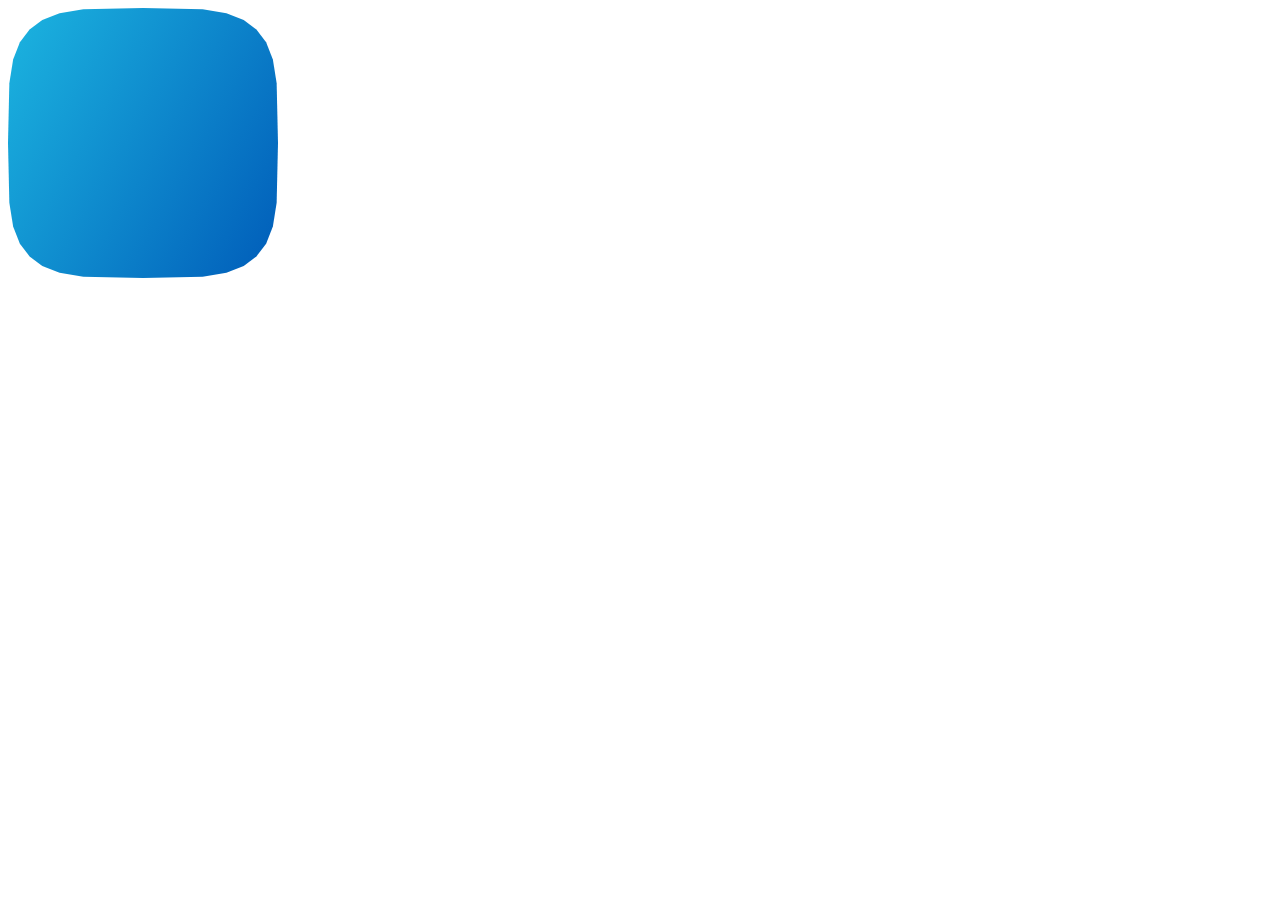
<file: projects/elm-squircle/index.html>
<!DOCTYPE HTML>
<html>
<head>
  <meta charset="UTF-8">
  <title>Main</title>
</head>

<body>
<div id="elm-f0111bc4e658d0f98db96260c16f7e49"></div>
<script>
(function(scope){
'use strict';

function F(arity, fun, wrapper) {
  wrapper.a = arity;
  wrapper.f = fun;
  return wrapper;
}

function F2(fun) {
  return F(2, fun, function(a) { return function(b) { return fun(a,b); }; })
}
function F3(fun) {
  return F(3, fun, function(a) {
    return function(b) { return function(c) { return fun(a, b, c); }; };
  });
}
function F4(fun) {
  return F(4, fun, function(a) { return function(b) { return function(c) {
    return function(d) { return fun(a, b, c, d); }; }; };
  });
}
function F5(fun) {
  return F(5, fun, function(a) { return function(b) { return function(c) {
    return function(d) { return function(e) { return fun(a, b, c, d, e); }; }; }; };
  });
}
function F6(fun) {
  return F(6, fun, function(a) { return function(b) { return function(c) {
    return function(d) { return function(e) { return function(f) {
    return fun(a, b, c, d, e, f); }; }; }; }; };
  });
}
function F7(fun) {
  return F(7, fun, function(a) { return function(b) { return function(c) {
    return function(d) { return function(e) { return function(f) {
    return function(g) { return fun(a, b, c, d, e, f, g); }; }; }; }; }; };
  });
}
function F8(fun) {
  return F(8, fun, function(a) { return function(b) { return function(c) {
    return function(d) { return function(e) { return function(f) {
    return function(g) { return function(h) {
    return fun(a, b, c, d, e, f, g, h); }; }; }; }; }; }; };
  });
}
function F9(fun) {
  return F(9, fun, function(a) { return function(b) { return function(c) {
    return function(d) { return function(e) { return function(f) {
    return function(g) { return function(h) { return function(i) {
    return fun(a, b, c, d, e, f, g, h, i); }; }; }; }; }; }; }; };
  });
}

function A2(fun, a, b) {
  return fun.a === 2 ? fun.f(a, b) : fun(a)(b);
}
function A3(fun, a, b, c) {
  return fun.a === 3 ? fun.f(a, b, c) : fun(a)(b)(c);
}
function A4(fun, a, b, c, d) {
  return fun.a === 4 ? fun.f(a, b, c, d) : fun(a)(b)(c)(d);
}
function A5(fun, a, b, c, d, e) {
  return fun.a === 5 ? fun.f(a, b, c, d, e) : fun(a)(b)(c)(d)(e);
}
function A6(fun, a, b, c, d, e, f) {
  return fun.a === 6 ? fun.f(a, b, c, d, e, f) : fun(a)(b)(c)(d)(e)(f);
}
function A7(fun, a, b, c, d, e, f, g) {
  return fun.a === 7 ? fun.f(a, b, c, d, e, f, g) : fun(a)(b)(c)(d)(e)(f)(g);
}
function A8(fun, a, b, c, d, e, f, g, h) {
  return fun.a === 8 ? fun.f(a, b, c, d, e, f, g, h) : fun(a)(b)(c)(d)(e)(f)(g)(h);
}
function A9(fun, a, b, c, d, e, f, g, h, i) {
  return fun.a === 9 ? fun.f(a, b, c, d, e, f, g, h, i) : fun(a)(b)(c)(d)(e)(f)(g)(h)(i);
}

console.warn('Compiled in DEV mode. Follow the advice at https://elm-lang.org/0.19.0/optimize for better performance and smaller assets.');


var _List_Nil_UNUSED = { $: 0 };
var _List_Nil = { $: '[]' };

function _List_Cons_UNUSED(hd, tl) { return { $: 1, a: hd, b: tl }; }
function _List_Cons(hd, tl) { return { $: '::', a: hd, b: tl }; }


var _List_cons = F2(_List_Cons);

function _List_fromArray(arr)
{
	var out = _List_Nil;
	for (var i = arr.length; i--; )
	{
		out = _List_Cons(arr[i], out);
	}
	return out;
}

function _List_toArray(xs)
{
	for (var out = []; xs.b; xs = xs.b) // WHILE_CONS
	{
		out.push(xs.a);
	}
	return out;
}

var _List_map2 = F3(function(f, xs, ys)
{
	for (var arr = []; xs.b && ys.b; xs = xs.b, ys = ys.b) // WHILE_CONSES
	{
		arr.push(A2(f, xs.a, ys.a));
	}
	return _List_fromArray(arr);
});

var _List_map3 = F4(function(f, xs, ys, zs)
{
	for (var arr = []; xs.b && ys.b && zs.b; xs = xs.b, ys = ys.b, zs = zs.b) // WHILE_CONSES
	{
		arr.push(A3(f, xs.a, ys.a, zs.a));
	}
	return _List_fromArray(arr);
});

var _List_map4 = F5(function(f, ws, xs, ys, zs)
{
	for (var arr = []; ws.b && xs.b && ys.b && zs.b; ws = ws.b, xs = xs.b, ys = ys.b, zs = zs.b) // WHILE_CONSES
	{
		arr.push(A4(f, ws.a, xs.a, ys.a, zs.a));
	}
	return _List_fromArray(arr);
});

var _List_map5 = F6(function(f, vs, ws, xs, ys, zs)
{
	for (var arr = []; vs.b && ws.b && xs.b && ys.b && zs.b; vs = vs.b, ws = ws.b, xs = xs.b, ys = ys.b, zs = zs.b) // WHILE_CONSES
	{
		arr.push(A5(f, vs.a, ws.a, xs.a, ys.a, zs.a));
	}
	return _List_fromArray(arr);
});

var _List_sortBy = F2(function(f, xs)
{
	return _List_fromArray(_List_toArray(xs).sort(function(a, b) {
		return _Utils_cmp(f(a), f(b));
	}));
});

var _List_sortWith = F2(function(f, xs)
{
	return _List_fromArray(_List_toArray(xs).sort(function(a, b) {
		var ord = A2(f, a, b);
		return ord === elm$core$Basics$EQ ? 0 : ord === elm$core$Basics$LT ? -1 : 1;
	}));
});



// EQUALITY

function _Utils_eq(x, y)
{
	for (
		var pair, stack = [], isEqual = _Utils_eqHelp(x, y, 0, stack);
		isEqual && (pair = stack.pop());
		isEqual = _Utils_eqHelp(pair.a, pair.b, 0, stack)
		)
	{}

	return isEqual;
}

function _Utils_eqHelp(x, y, depth, stack)
{
	if (depth > 100)
	{
		stack.push(_Utils_Tuple2(x,y));
		return true;
	}

	if (x === y)
	{
		return true;
	}

	if (typeof x !== 'object' || x === null || y === null)
	{
		typeof x === 'function' && _Debug_crash(5);
		return false;
	}

	/**/
	if (x.$ === 'Set_elm_builtin')
	{
		x = elm$core$Set$toList(x);
		y = elm$core$Set$toList(y);
	}
	if (x.$ === 'RBNode_elm_builtin' || x.$ === 'RBEmpty_elm_builtin')
	{
		x = elm$core$Dict$toList(x);
		y = elm$core$Dict$toList(y);
	}
	//*/

	/**_UNUSED/
	if (x.$ < 0)
	{
		x = elm$core$Dict$toList(x);
		y = elm$core$Dict$toList(y);
	}
	//*/

	for (var key in x)
	{
		if (!_Utils_eqHelp(x[key], y[key], depth + 1, stack))
		{
			return false;
		}
	}
	return true;
}

var _Utils_equal = F2(_Utils_eq);
var _Utils_notEqual = F2(function(a, b) { return !_Utils_eq(a,b); });



// COMPARISONS

// Code in Generate/JavaScript.hs, Basics.js, and List.js depends on
// the particular integer values assigned to LT, EQ, and GT.

function _Utils_cmp(x, y, ord)
{
	if (typeof x !== 'object')
	{
		return x === y ? /*EQ*/ 0 : x < y ? /*LT*/ -1 : /*GT*/ 1;
	}

	/**/
	if (x instanceof String)
	{
		var a = x.valueOf();
		var b = y.valueOf();
		return a === b ? 0 : a < b ? -1 : 1;
	}
	//*/

	/**_UNUSED/
	if (typeof x.$ === 'undefined')
	//*/
	/**/
	if (x.$[0] === '#')
	//*/
	{
		return (ord = _Utils_cmp(x.a, y.a))
			? ord
			: (ord = _Utils_cmp(x.b, y.b))
				? ord
				: _Utils_cmp(x.c, y.c);
	}

	// traverse conses until end of a list or a mismatch
	for (; x.b && y.b && !(ord = _Utils_cmp(x.a, y.a)); x = x.b, y = y.b) {} // WHILE_CONSES
	return ord || (x.b ? /*GT*/ 1 : y.b ? /*LT*/ -1 : /*EQ*/ 0);
}

var _Utils_lt = F2(function(a, b) { return _Utils_cmp(a, b) < 0; });
var _Utils_le = F2(function(a, b) { return _Utils_cmp(a, b) < 1; });
var _Utils_gt = F2(function(a, b) { return _Utils_cmp(a, b) > 0; });
var _Utils_ge = F2(function(a, b) { return _Utils_cmp(a, b) >= 0; });

var _Utils_compare = F2(function(x, y)
{
	var n = _Utils_cmp(x, y);
	return n < 0 ? elm$core$Basics$LT : n ? elm$core$Basics$GT : elm$core$Basics$EQ;
});


// COMMON VALUES

var _Utils_Tuple0_UNUSED = 0;
var _Utils_Tuple0 = { $: '#0' };

function _Utils_Tuple2_UNUSED(a, b) { return { a: a, b: b }; }
function _Utils_Tuple2(a, b) { return { $: '#2', a: a, b: b }; }

function _Utils_Tuple3_UNUSED(a, b, c) { return { a: a, b: b, c: c }; }
function _Utils_Tuple3(a, b, c) { return { $: '#3', a: a, b: b, c: c }; }

function _Utils_chr_UNUSED(c) { return c; }
function _Utils_chr(c) { return new String(c); }


// RECORDS

function _Utils_update(oldRecord, updatedFields)
{
	var newRecord = {};

	for (var key in oldRecord)
	{
		newRecord[key] = oldRecord[key];
	}

	for (var key in updatedFields)
	{
		newRecord[key] = updatedFields[key];
	}

	return newRecord;
}


// APPEND

var _Utils_append = F2(_Utils_ap);

function _Utils_ap(xs, ys)
{
	// append Strings
	if (typeof xs === 'string')
	{
		return xs + ys;
	}

	// append Lists
	if (!xs.b)
	{
		return ys;
	}
	var root = _List_Cons(xs.a, ys);
	xs = xs.b
	for (var curr = root; xs.b; xs = xs.b) // WHILE_CONS
	{
		curr = curr.b = _List_Cons(xs.a, ys);
	}
	return root;
}



var _JsArray_empty = [];

function _JsArray_singleton(value)
{
    return [value];
}

function _JsArray_length(array)
{
    return array.length;
}

var _JsArray_initialize = F3(function(size, offset, func)
{
    var result = new Array(size);

    for (var i = 0; i < size; i++)
    {
        result[i] = func(offset + i);
    }

    return result;
});

var _JsArray_initializeFromList = F2(function (max, ls)
{
    var result = new Array(max);

    for (var i = 0; i < max && ls.b; i++)
    {
        result[i] = ls.a;
        ls = ls.b;
    }

    result.length = i;
    return _Utils_Tuple2(result, ls);
});

var _JsArray_unsafeGet = F2(function(index, array)
{
    return array[index];
});

var _JsArray_unsafeSet = F3(function(index, value, array)
{
    var length = array.length;
    var result = new Array(length);

    for (var i = 0; i < length; i++)
    {
        result[i] = array[i];
    }

    result[index] = value;
    return result;
});

var _JsArray_push = F2(function(value, array)
{
    var length = array.length;
    var result = new Array(length + 1);

    for (var i = 0; i < length; i++)
    {
        result[i] = array[i];
    }

    result[length] = value;
    return result;
});

var _JsArray_foldl = F3(function(func, acc, array)
{
    var length = array.length;

    for (var i = 0; i < length; i++)
    {
        acc = A2(func, array[i], acc);
    }

    return acc;
});

var _JsArray_foldr = F3(function(func, acc, array)
{
    for (var i = array.length - 1; i >= 0; i--)
    {
        acc = A2(func, array[i], acc);
    }

    return acc;
});

var _JsArray_map = F2(function(func, array)
{
    var length = array.length;
    var result = new Array(length);

    for (var i = 0; i < length; i++)
    {
        result[i] = func(array[i]);
    }

    return result;
});

var _JsArray_indexedMap = F3(function(func, offset, array)
{
    var length = array.length;
    var result = new Array(length);

    for (var i = 0; i < length; i++)
    {
        result[i] = A2(func, offset + i, array[i]);
    }

    return result;
});

var _JsArray_slice = F3(function(from, to, array)
{
    return array.slice(from, to);
});

var _JsArray_appendN = F3(function(n, dest, source)
{
    var destLen = dest.length;
    var itemsToCopy = n - destLen;

    if (itemsToCopy > source.length)
    {
        itemsToCopy = source.length;
    }

    var size = destLen + itemsToCopy;
    var result = new Array(size);

    for (var i = 0; i < destLen; i++)
    {
        result[i] = dest[i];
    }

    for (var i = 0; i < itemsToCopy; i++)
    {
        result[i + destLen] = source[i];
    }

    return result;
});



// LOG

var _Debug_log_UNUSED = F2(function(tag, value)
{
	return value;
});

var _Debug_log = F2(function(tag, value)
{
	console.log(tag + ': ' + _Debug_toString(value));
	return value;
});


// TODOS

function _Debug_todo(moduleName, region)
{
	return function(message) {
		_Debug_crash(8, moduleName, region, message);
	};
}

function _Debug_todoCase(moduleName, region, value)
{
	return function(message) {
		_Debug_crash(9, moduleName, region, value, message);
	};
}


// TO STRING

function _Debug_toString_UNUSED(value)
{
	return '<internals>';
}

function _Debug_toString(value)
{
	return _Debug_toAnsiString(false, value);
}

function _Debug_toAnsiString(ansi, value)
{
	if (typeof value === 'function')
	{
		return _Debug_internalColor(ansi, '<function>');
	}

	if (typeof value === 'boolean')
	{
		return _Debug_ctorColor(ansi, value ? 'True' : 'False');
	}

	if (typeof value === 'number')
	{
		return _Debug_numberColor(ansi, value + '');
	}

	if (value instanceof String)
	{
		return _Debug_charColor(ansi, "'" + _Debug_addSlashes(value, true) + "'");
	}

	if (typeof value === 'string')
	{
		return _Debug_stringColor(ansi, '"' + _Debug_addSlashes(value, false) + '"');
	}

	if (typeof value === 'object' && '$' in value)
	{
		var tag = value.$;

		if (typeof tag === 'number')
		{
			return _Debug_internalColor(ansi, '<internals>');
		}

		if (tag[0] === '#')
		{
			var output = [];
			for (var k in value)
			{
				if (k === '$') continue;
				output.push(_Debug_toAnsiString(ansi, value[k]));
			}
			return '(' + output.join(',') + ')';
		}

		if (tag === 'Set_elm_builtin')
		{
			return _Debug_ctorColor(ansi, 'Set')
				+ _Debug_fadeColor(ansi, '.fromList') + ' '
				+ _Debug_toAnsiString(ansi, elm$core$Set$toList(value));
		}

		if (tag === 'RBNode_elm_builtin' || tag === 'RBEmpty_elm_builtin')
		{
			return _Debug_ctorColor(ansi, 'Dict')
				+ _Debug_fadeColor(ansi, '.fromList') + ' '
				+ _Debug_toAnsiString(ansi, elm$core$Dict$toList(value));
		}

		if (tag === 'Array_elm_builtin')
		{
			return _Debug_ctorColor(ansi, 'Array')
				+ _Debug_fadeColor(ansi, '.fromList') + ' '
				+ _Debug_toAnsiString(ansi, elm$core$Array$toList(value));
		}

		if (tag === '::' || tag === '[]')
		{
			var output = '[';

			value.b && (output += _Debug_toAnsiString(ansi, value.a), value = value.b)

			for (; value.b; value = value.b) // WHILE_CONS
			{
				output += ',' + _Debug_toAnsiString(ansi, value.a);
			}
			return output + ']';
		}

		var output = '';
		for (var i in value)
		{
			if (i === '$') continue;
			var str = _Debug_toAnsiString(ansi, value[i]);
			var c0 = str[0];
			var parenless = c0 === '{' || c0 === '(' || c0 === '[' || c0 === '<' || c0 === '"' || str.indexOf(' ') < 0;
			output += ' ' + (parenless ? str : '(' + str + ')');
		}
		return _Debug_ctorColor(ansi, tag) + output;
	}

	if (typeof DataView === 'function' && value instanceof DataView)
	{
		return _Debug_stringColor(ansi, '<' + value.byteLength + ' bytes>');
	}

	if (typeof File === 'function' && value instanceof File)
	{
		return _Debug_internalColor(ansi, '<' + value.name + '>');
	}

	if (typeof value === 'object')
	{
		var output = [];
		for (var key in value)
		{
			var field = key[0] === '_' ? key.slice(1) : key;
			output.push(_Debug_fadeColor(ansi, field) + ' = ' + _Debug_toAnsiString(ansi, value[key]));
		}
		if (output.length === 0)
		{
			return '{}';
		}
		return '{ ' + output.join(', ') + ' }';
	}

	return _Debug_internalColor(ansi, '<internals>');
}

function _Debug_addSlashes(str, isChar)
{
	var s = str
		.replace(/\\/g, '\\\\')
		.replace(/\n/g, '\\n')
		.replace(/\t/g, '\\t')
		.replace(/\r/g, '\\r')
		.replace(/\v/g, '\\v')
		.replace(/\0/g, '\\0');

	if (isChar)
	{
		return s.replace(/\'/g, '\\\'');
	}
	else
	{
		return s.replace(/\"/g, '\\"');
	}
}

function _Debug_ctorColor(ansi, string)
{
	return ansi ? '\x1b[96m' + string + '\x1b[0m' : string;
}

function _Debug_numberColor(ansi, string)
{
	return ansi ? '\x1b[95m' + string + '\x1b[0m' : string;
}

function _Debug_stringColor(ansi, string)
{
	return ansi ? '\x1b[93m' + string + '\x1b[0m' : string;
}

function _Debug_charColor(ansi, string)
{
	return ansi ? '\x1b[92m' + string + '\x1b[0m' : string;
}

function _Debug_fadeColor(ansi, string)
{
	return ansi ? '\x1b[37m' + string + '\x1b[0m' : string;
}

function _Debug_internalColor(ansi, string)
{
	return ansi ? '\x1b[94m' + string + '\x1b[0m' : string;
}

function _Debug_toHexDigit(n)
{
	return String.fromCharCode(n < 10 ? 48 + n : 55 + n);
}


// CRASH


function _Debug_crash_UNUSED(identifier)
{
	throw new Error('https://github.com/elm/core/blob/1.0.0/hints/' + identifier + '.md');
}


function _Debug_crash(identifier, fact1, fact2, fact3, fact4)
{
	switch(identifier)
	{
		case 0:
			throw new Error('What node should I take over? In JavaScript I need something like:\n\n    Elm.Main.init({\n        node: document.getElementById("elm-node")\n    })\n\nYou need to do this with any Browser.sandbox or Browser.element program.');

		case 1:
			throw new Error('Browser.application programs cannot handle URLs like this:\n\n    ' + document.location.href + '\n\nWhat is the root? The root of your file system? Try looking at this program with `elm reactor` or some other server.');

		case 2:
			var jsonErrorString = fact1;
			throw new Error('Problem with the flags given to your Elm program on initialization.\n\n' + jsonErrorString);

		case 3:
			var portName = fact1;
			throw new Error('There can only be one port named `' + portName + '`, but your program has multiple.');

		case 4:
			var portName = fact1;
			var problem = fact2;
			throw new Error('Trying to send an unexpected type of value through port `' + portName + '`:\n' + problem);

		case 5:
			throw new Error('Trying to use `(==)` on functions.\nThere is no way to know if functions are "the same" in the Elm sense.\nRead more about this at https://package.elm-lang.org/packages/elm/core/latest/Basics#== which describes why it is this way and what the better version will look like.');

		case 6:
			var moduleName = fact1;
			throw new Error('Your page is loading multiple Elm scripts with a module named ' + moduleName + '. Maybe a duplicate script is getting loaded accidentally? If not, rename one of them so I know which is which!');

		case 8:
			var moduleName = fact1;
			var region = fact2;
			var message = fact3;
			throw new Error('TODO in module `' + moduleName + '` ' + _Debug_regionToString(region) + '\n\n' + message);

		case 9:
			var moduleName = fact1;
			var region = fact2;
			var value = fact3;
			var message = fact4;
			throw new Error(
				'TODO in module `' + moduleName + '` from the `case` expression '
				+ _Debug_regionToString(region) + '\n\nIt received the following value:\n\n    '
				+ _Debug_toString(value).replace('\n', '\n    ')
				+ '\n\nBut the branch that handles it says:\n\n    ' + message.replace('\n', '\n    ')
			);

		case 10:
			throw new Error('Bug in https://github.com/elm/virtual-dom/issues');

		case 11:
			throw new Error('Cannot perform mod 0. Division by zero error.');
	}
}

function _Debug_regionToString(region)
{
	if (region.start.line === region.end.line)
	{
		return 'on line ' + region.start.line;
	}
	return 'on lines ' + region.start.line + ' through ' + region.end.line;
}



// MATH

var _Basics_add = F2(function(a, b) { return a + b; });
var _Basics_sub = F2(function(a, b) { return a - b; });
var _Basics_mul = F2(function(a, b) { return a * b; });
var _Basics_fdiv = F2(function(a, b) { return a / b; });
var _Basics_idiv = F2(function(a, b) { return (a / b) | 0; });
var _Basics_pow = F2(Math.pow);

var _Basics_remainderBy = F2(function(b, a) { return a % b; });

// https://www.microsoft.com/en-us/research/wp-content/uploads/2016/02/divmodnote-letter.pdf
var _Basics_modBy = F2(function(modulus, x)
{
	var answer = x % modulus;
	return modulus === 0
		? _Debug_crash(11)
		:
	((answer > 0 && modulus < 0) || (answer < 0 && modulus > 0))
		? answer + modulus
		: answer;
});


// TRIGONOMETRY

var _Basics_pi = Math.PI;
var _Basics_e = Math.E;
var _Basics_cos = Math.cos;
var _Basics_sin = Math.sin;
var _Basics_tan = Math.tan;
var _Basics_acos = Math.acos;
var _Basics_asin = Math.asin;
var _Basics_atan = Math.atan;
var _Basics_atan2 = F2(Math.atan2);


// MORE MATH

function _Basics_toFloat(x) { return x; }
function _Basics_truncate(n) { return n | 0; }
function _Basics_isInfinite(n) { return n === Infinity || n === -Infinity; }

var _Basics_ceiling = Math.ceil;
var _Basics_floor = Math.floor;
var _Basics_round = Math.round;
var _Basics_sqrt = Math.sqrt;
var _Basics_log = Math.log;
var _Basics_isNaN = isNaN;


// BOOLEANS

function _Basics_not(bool) { return !bool; }
var _Basics_and = F2(function(a, b) { return a && b; });
var _Basics_or  = F2(function(a, b) { return a || b; });
var _Basics_xor = F2(function(a, b) { return a !== b; });



function _Char_toCode(char)
{
	var code = char.charCodeAt(0);
	if (0xD800 <= code && code <= 0xDBFF)
	{
		return (code - 0xD800) * 0x400 + char.charCodeAt(1) - 0xDC00 + 0x10000
	}
	return code;
}

function _Char_fromCode(code)
{
	return _Utils_chr(
		(code < 0 || 0x10FFFF < code)
			? '\uFFFD'
			:
		(code <= 0xFFFF)
			? String.fromCharCode(code)
			:
		(code -= 0x10000,
			String.fromCharCode(Math.floor(code / 0x400) + 0xD800, code % 0x400 + 0xDC00)
		)
	);
}

function _Char_toUpper(char)
{
	return _Utils_chr(char.toUpperCase());
}

function _Char_toLower(char)
{
	return _Utils_chr(char.toLowerCase());
}

function _Char_toLocaleUpper(char)
{
	return _Utils_chr(char.toLocaleUpperCase());
}

function _Char_toLocaleLower(char)
{
	return _Utils_chr(char.toLocaleLowerCase());
}



var _String_cons = F2(function(chr, str)
{
	return chr + str;
});

function _String_uncons(string)
{
	var word = string.charCodeAt(0);
	return word
		? elm$core$Maybe$Just(
			0xD800 <= word && word <= 0xDBFF
				? _Utils_Tuple2(_Utils_chr(string[0] + string[1]), string.slice(2))
				: _Utils_Tuple2(_Utils_chr(string[0]), string.slice(1))
		)
		: elm$core$Maybe$Nothing;
}

var _String_append = F2(function(a, b)
{
	return a + b;
});

function _String_length(str)
{
	return str.length;
}

var _String_map = F2(function(func, string)
{
	var len = string.length;
	var array = new Array(len);
	var i = 0;
	while (i < len)
	{
		var word = string.charCodeAt(i);
		if (0xD800 <= word && word <= 0xDBFF)
		{
			array[i] = func(_Utils_chr(string[i] + string[i+1]));
			i += 2;
			continue;
		}
		array[i] = func(_Utils_chr(string[i]));
		i++;
	}
	return array.join('');
});

var _String_filter = F2(function(isGood, str)
{
	var arr = [];
	var len = str.length;
	var i = 0;
	while (i < len)
	{
		var char = str[i];
		var word = str.charCodeAt(i);
		i++;
		if (0xD800 <= word && word <= 0xDBFF)
		{
			char += str[i];
			i++;
		}

		if (isGood(_Utils_chr(char)))
		{
			arr.push(char);
		}
	}
	return arr.join('');
});

function _String_reverse(str)
{
	var len = str.length;
	var arr = new Array(len);
	var i = 0;
	while (i < len)
	{
		var word = str.charCodeAt(i);
		if (0xD800 <= word && word <= 0xDBFF)
		{
			arr[len - i] = str[i + 1];
			i++;
			arr[len - i] = str[i - 1];
			i++;
		}
		else
		{
			arr[len - i] = str[i];
			i++;
		}
	}
	return arr.join('');
}

var _String_foldl = F3(function(func, state, string)
{
	var len = string.length;
	var i = 0;
	while (i < len)
	{
		var char = string[i];
		var word = string.charCodeAt(i);
		i++;
		if (0xD800 <= word && word <= 0xDBFF)
		{
			char += string[i];
			i++;
		}
		state = A2(func, _Utils_chr(char), state);
	}
	return state;
});

var _String_foldr = F3(function(func, state, string)
{
	var i = string.length;
	while (i--)
	{
		var char = string[i];
		var word = string.charCodeAt(i);
		if (0xDC00 <= word && word <= 0xDFFF)
		{
			i--;
			char = string[i] + char;
		}
		state = A2(func, _Utils_chr(char), state);
	}
	return state;
});

var _String_split = F2(function(sep, str)
{
	return str.split(sep);
});

var _String_join = F2(function(sep, strs)
{
	return strs.join(sep);
});

var _String_slice = F3(function(start, end, str) {
	return str.slice(start, end);
});

function _String_trim(str)
{
	return str.trim();
}

function _String_trimLeft(str)
{
	return str.replace(/^\s+/, '');
}

function _String_trimRight(str)
{
	return str.replace(/\s+$/, '');
}

function _String_words(str)
{
	return _List_fromArray(str.trim().split(/\s+/g));
}

function _String_lines(str)
{
	return _List_fromArray(str.split(/\r\n|\r|\n/g));
}

function _String_toUpper(str)
{
	return str.toUpperCase();
}

function _String_toLower(str)
{
	return str.toLowerCase();
}

var _String_any = F2(function(isGood, string)
{
	var i = string.length;
	while (i--)
	{
		var char = string[i];
		var word = string.charCodeAt(i);
		if (0xDC00 <= word && word <= 0xDFFF)
		{
			i--;
			char = string[i] + char;
		}
		if (isGood(_Utils_chr(char)))
		{
			return true;
		}
	}
	return false;
});

var _String_all = F2(function(isGood, string)
{
	var i = string.length;
	while (i--)
	{
		var char = string[i];
		var word = string.charCodeAt(i);
		if (0xDC00 <= word && word <= 0xDFFF)
		{
			i--;
			char = string[i] + char;
		}
		if (!isGood(_Utils_chr(char)))
		{
			return false;
		}
	}
	return true;
});

var _String_contains = F2(function(sub, str)
{
	return str.indexOf(sub) > -1;
});

var _String_startsWith = F2(function(sub, str)
{
	return str.indexOf(sub) === 0;
});

var _String_endsWith = F2(function(sub, str)
{
	return str.length >= sub.length &&
		str.lastIndexOf(sub) === str.length - sub.length;
});

var _String_indexes = F2(function(sub, str)
{
	var subLen = sub.length;

	if (subLen < 1)
	{
		return _List_Nil;
	}

	var i = 0;
	var is = [];

	while ((i = str.indexOf(sub, i)) > -1)
	{
		is.push(i);
		i = i + subLen;
	}

	return _List_fromArray(is);
});


// TO STRING

function _String_fromNumber(number)
{
	return number + '';
}


// INT CONVERSIONS

function _String_toInt(str)
{
	var total = 0;
	var code0 = str.charCodeAt(0);
	var start = code0 == 0x2B /* + */ || code0 == 0x2D /* - */ ? 1 : 0;

	for (var i = start; i < str.length; ++i)
	{
		var code = str.charCodeAt(i);
		if (code < 0x30 || 0x39 < code)
		{
			return elm$core$Maybe$Nothing;
		}
		total = 10 * total + code - 0x30;
	}

	return i == start
		? elm$core$Maybe$Nothing
		: elm$core$Maybe$Just(code0 == 0x2D ? -total : total);
}


// FLOAT CONVERSIONS

function _String_toFloat(s)
{
	// check if it is a hex, octal, or binary number
	if (s.length === 0 || /[\sxbo]/.test(s))
	{
		return elm$core$Maybe$Nothing;
	}
	var n = +s;
	// faster isNaN check
	return n === n ? elm$core$Maybe$Just(n) : elm$core$Maybe$Nothing;
}

function _String_fromList(chars)
{
	return _List_toArray(chars).join('');
}




/**/
function _Json_errorToString(error)
{
	return elm$json$Json$Decode$errorToString(error);
}
//*/


// CORE DECODERS

function _Json_succeed(msg)
{
	return {
		$: 0,
		a: msg
	};
}

function _Json_fail(msg)
{
	return {
		$: 1,
		a: msg
	};
}

function _Json_decodePrim(decoder)
{
	return { $: 2, b: decoder };
}

var _Json_decodeInt = _Json_decodePrim(function(value) {
	return (typeof value !== 'number')
		? _Json_expecting('an INT', value)
		:
	(-2147483647 < value && value < 2147483647 && (value | 0) === value)
		? elm$core$Result$Ok(value)
		:
	(isFinite(value) && !(value % 1))
		? elm$core$Result$Ok(value)
		: _Json_expecting('an INT', value);
});

var _Json_decodeBool = _Json_decodePrim(function(value) {
	return (typeof value === 'boolean')
		? elm$core$Result$Ok(value)
		: _Json_expecting('a BOOL', value);
});

var _Json_decodeFloat = _Json_decodePrim(function(value) {
	return (typeof value === 'number')
		? elm$core$Result$Ok(value)
		: _Json_expecting('a FLOAT', value);
});

var _Json_decodeValue = _Json_decodePrim(function(value) {
	return elm$core$Result$Ok(_Json_wrap(value));
});

var _Json_decodeString = _Json_decodePrim(function(value) {
	return (typeof value === 'string')
		? elm$core$Result$Ok(value)
		: (value instanceof String)
			? elm$core$Result$Ok(value + '')
			: _Json_expecting('a STRING', value);
});

function _Json_decodeList(decoder) { return { $: 3, b: decoder }; }
function _Json_decodeArray(decoder) { return { $: 4, b: decoder }; }

function _Json_decodeNull(value) { return { $: 5, c: value }; }

var _Json_decodeField = F2(function(field, decoder)
{
	return {
		$: 6,
		d: field,
		b: decoder
	};
});

var _Json_decodeIndex = F2(function(index, decoder)
{
	return {
		$: 7,
		e: index,
		b: decoder
	};
});

function _Json_decodeKeyValuePairs(decoder)
{
	return {
		$: 8,
		b: decoder
	};
}

function _Json_mapMany(f, decoders)
{
	return {
		$: 9,
		f: f,
		g: decoders
	};
}

var _Json_andThen = F2(function(callback, decoder)
{
	return {
		$: 10,
		b: decoder,
		h: callback
	};
});

function _Json_oneOf(decoders)
{
	return {
		$: 11,
		g: decoders
	};
}


// DECODING OBJECTS

var _Json_map1 = F2(function(f, d1)
{
	return _Json_mapMany(f, [d1]);
});

var _Json_map2 = F3(function(f, d1, d2)
{
	return _Json_mapMany(f, [d1, d2]);
});

var _Json_map3 = F4(function(f, d1, d2, d3)
{
	return _Json_mapMany(f, [d1, d2, d3]);
});

var _Json_map4 = F5(function(f, d1, d2, d3, d4)
{
	return _Json_mapMany(f, [d1, d2, d3, d4]);
});

var _Json_map5 = F6(function(f, d1, d2, d3, d4, d5)
{
	return _Json_mapMany(f, [d1, d2, d3, d4, d5]);
});

var _Json_map6 = F7(function(f, d1, d2, d3, d4, d5, d6)
{
	return _Json_mapMany(f, [d1, d2, d3, d4, d5, d6]);
});

var _Json_map7 = F8(function(f, d1, d2, d3, d4, d5, d6, d7)
{
	return _Json_mapMany(f, [d1, d2, d3, d4, d5, d6, d7]);
});

var _Json_map8 = F9(function(f, d1, d2, d3, d4, d5, d6, d7, d8)
{
	return _Json_mapMany(f, [d1, d2, d3, d4, d5, d6, d7, d8]);
});


// DECODE

var _Json_runOnString = F2(function(decoder, string)
{
	try
	{
		var value = JSON.parse(string);
		return _Json_runHelp(decoder, value);
	}
	catch (e)
	{
		return elm$core$Result$Err(A2(elm$json$Json$Decode$Failure, 'This is not valid JSON! ' + e.message, _Json_wrap(string)));
	}
});

var _Json_run = F2(function(decoder, value)
{
	return _Json_runHelp(decoder, _Json_unwrap(value));
});

function _Json_runHelp(decoder, value)
{
	switch (decoder.$)
	{
		case 2:
			return decoder.b(value);

		case 5:
			return (value === null)
				? elm$core$Result$Ok(decoder.c)
				: _Json_expecting('null', value);

		case 3:
			if (!_Json_isArray(value))
			{
				return _Json_expecting('a LIST', value);
			}
			return _Json_runArrayDecoder(decoder.b, value, _List_fromArray);

		case 4:
			if (!_Json_isArray(value))
			{
				return _Json_expecting('an ARRAY', value);
			}
			return _Json_runArrayDecoder(decoder.b, value, _Json_toElmArray);

		case 6:
			var field = decoder.d;
			if (typeof value !== 'object' || value === null || !(field in value))
			{
				return _Json_expecting('an OBJECT with a field named `' + field + '`', value);
			}
			var result = _Json_runHelp(decoder.b, value[field]);
			return (elm$core$Result$isOk(result)) ? result : elm$core$Result$Err(A2(elm$json$Json$Decode$Field, field, result.a));

		case 7:
			var index = decoder.e;
			if (!_Json_isArray(value))
			{
				return _Json_expecting('an ARRAY', value);
			}
			if (index >= value.length)
			{
				return _Json_expecting('a LONGER array. Need index ' + index + ' but only see ' + value.length + ' entries', value);
			}
			var result = _Json_runHelp(decoder.b, value[index]);
			return (elm$core$Result$isOk(result)) ? result : elm$core$Result$Err(A2(elm$json$Json$Decode$Index, index, result.a));

		case 8:
			if (typeof value !== 'object' || value === null || _Json_isArray(value))
			{
				return _Json_expecting('an OBJECT', value);
			}

			var keyValuePairs = _List_Nil;
			// TODO test perf of Object.keys and switch when support is good enough
			for (var key in value)
			{
				if (value.hasOwnProperty(key))
				{
					var result = _Json_runHelp(decoder.b, value[key]);
					if (!elm$core$Result$isOk(result))
					{
						return elm$core$Result$Err(A2(elm$json$Json$Decode$Field, key, result.a));
					}
					keyValuePairs = _List_Cons(_Utils_Tuple2(key, result.a), keyValuePairs);
				}
			}
			return elm$core$Result$Ok(elm$core$List$reverse(keyValuePairs));

		case 9:
			var answer = decoder.f;
			var decoders = decoder.g;
			for (var i = 0; i < decoders.length; i++)
			{
				var result = _Json_runHelp(decoders[i], value);
				if (!elm$core$Result$isOk(result))
				{
					return result;
				}
				answer = answer(result.a);
			}
			return elm$core$Result$Ok(answer);

		case 10:
			var result = _Json_runHelp(decoder.b, value);
			return (!elm$core$Result$isOk(result))
				? result
				: _Json_runHelp(decoder.h(result.a), value);

		case 11:
			var errors = _List_Nil;
			for (var temp = decoder.g; temp.b; temp = temp.b) // WHILE_CONS
			{
				var result = _Json_runHelp(temp.a, value);
				if (elm$core$Result$isOk(result))
				{
					return result;
				}
				errors = _List_Cons(result.a, errors);
			}
			return elm$core$Result$Err(elm$json$Json$Decode$OneOf(elm$core$List$reverse(errors)));

		case 1:
			return elm$core$Result$Err(A2(elm$json$Json$Decode$Failure, decoder.a, _Json_wrap(value)));

		case 0:
			return elm$core$Result$Ok(decoder.a);
	}
}

function _Json_runArrayDecoder(decoder, value, toElmValue)
{
	var len = value.length;
	var array = new Array(len);
	for (var i = 0; i < len; i++)
	{
		var result = _Json_runHelp(decoder, value[i]);
		if (!elm$core$Result$isOk(result))
		{
			return elm$core$Result$Err(A2(elm$json$Json$Decode$Index, i, result.a));
		}
		array[i] = result.a;
	}
	return elm$core$Result$Ok(toElmValue(array));
}

function _Json_isArray(value)
{
	return Array.isArray(value) || (typeof FileList !== 'undefined' && value instanceof FileList);
}

function _Json_toElmArray(array)
{
	return A2(elm$core$Array$initialize, array.length, function(i) { return array[i]; });
}

function _Json_expecting(type, value)
{
	return elm$core$Result$Err(A2(elm$json$Json$Decode$Failure, 'Expecting ' + type, _Json_wrap(value)));
}


// EQUALITY

function _Json_equality(x, y)
{
	if (x === y)
	{
		return true;
	}

	if (x.$ !== y.$)
	{
		return false;
	}

	switch (x.$)
	{
		case 0:
		case 1:
			return x.a === y.a;

		case 2:
			return x.b === y.b;

		case 5:
			return x.c === y.c;

		case 3:
		case 4:
		case 8:
			return _Json_equality(x.b, y.b);

		case 6:
			return x.d === y.d && _Json_equality(x.b, y.b);

		case 7:
			return x.e === y.e && _Json_equality(x.b, y.b);

		case 9:
			return x.f === y.f && _Json_listEquality(x.g, y.g);

		case 10:
			return x.h === y.h && _Json_equality(x.b, y.b);

		case 11:
			return _Json_listEquality(x.g, y.g);
	}
}

function _Json_listEquality(aDecoders, bDecoders)
{
	var len = aDecoders.length;
	if (len !== bDecoders.length)
	{
		return false;
	}
	for (var i = 0; i < len; i++)
	{
		if (!_Json_equality(aDecoders[i], bDecoders[i]))
		{
			return false;
		}
	}
	return true;
}


// ENCODE

var _Json_encode = F2(function(indentLevel, value)
{
	return JSON.stringify(_Json_unwrap(value), null, indentLevel) + '';
});

function _Json_wrap(value) { return { $: 0, a: value }; }
function _Json_unwrap(value) { return value.a; }

function _Json_wrap_UNUSED(value) { return value; }
function _Json_unwrap_UNUSED(value) { return value; }

function _Json_emptyArray() { return []; }
function _Json_emptyObject() { return {}; }

var _Json_addField = F3(function(key, value, object)
{
	object[key] = _Json_unwrap(value);
	return object;
});

function _Json_addEntry(func)
{
	return F2(function(entry, array)
	{
		array.push(_Json_unwrap(func(entry)));
		return array;
	});
}

var _Json_encodeNull = _Json_wrap(null);



// TASKS

function _Scheduler_succeed(value)
{
	return {
		$: 0,
		a: value
	};
}

function _Scheduler_fail(error)
{
	return {
		$: 1,
		a: error
	};
}

function _Scheduler_binding(callback)
{
	return {
		$: 2,
		b: callback,
		c: null
	};
}

var _Scheduler_andThen = F2(function(callback, task)
{
	return {
		$: 3,
		b: callback,
		d: task
	};
});

var _Scheduler_onError = F2(function(callback, task)
{
	return {
		$: 4,
		b: callback,
		d: task
	};
});

function _Scheduler_receive(callback)
{
	return {
		$: 5,
		b: callback
	};
}


// PROCESSES

var _Scheduler_guid = 0;

function _Scheduler_rawSpawn(task)
{
	var proc = {
		$: 0,
		e: _Scheduler_guid++,
		f: task,
		g: null,
		h: []
	};

	_Scheduler_enqueue(proc);

	return proc;
}

function _Scheduler_spawn(task)
{
	return _Scheduler_binding(function(callback) {
		callback(_Scheduler_succeed(_Scheduler_rawSpawn(task)));
	});
}

function _Scheduler_rawSend(proc, msg)
{
	proc.h.push(msg);
	_Scheduler_enqueue(proc);
}

var _Scheduler_send = F2(function(proc, msg)
{
	return _Scheduler_binding(function(callback) {
		_Scheduler_rawSend(proc, msg);
		callback(_Scheduler_succeed(_Utils_Tuple0));
	});
});

function _Scheduler_kill(proc)
{
	return _Scheduler_binding(function(callback) {
		var task = proc.f;
		if (task.$ === 2 && task.c)
		{
			task.c();
		}

		proc.f = null;

		callback(_Scheduler_succeed(_Utils_Tuple0));
	});
}


/* STEP PROCESSES

type alias Process =
  { $ : tag
  , id : unique_id
  , root : Task
  , stack : null | { $: SUCCEED | FAIL, a: callback, b: stack }
  , mailbox : [msg]
  }

*/


var _Scheduler_working = false;
var _Scheduler_queue = [];


function _Scheduler_enqueue(proc)
{
	_Scheduler_queue.push(proc);
	if (_Scheduler_working)
	{
		return;
	}
	_Scheduler_working = true;
	while (proc = _Scheduler_queue.shift())
	{
		_Scheduler_step(proc);
	}
	_Scheduler_working = false;
}


function _Scheduler_step(proc)
{
	while (proc.f)
	{
		var rootTag = proc.f.$;
		if (rootTag === 0 || rootTag === 1)
		{
			while (proc.g && proc.g.$ !== rootTag)
			{
				proc.g = proc.g.i;
			}
			if (!proc.g)
			{
				return;
			}
			proc.f = proc.g.b(proc.f.a);
			proc.g = proc.g.i;
		}
		else if (rootTag === 2)
		{
			proc.f.c = proc.f.b(function(newRoot) {
				proc.f = newRoot;
				_Scheduler_enqueue(proc);
			});
			return;
		}
		else if (rootTag === 5)
		{
			if (proc.h.length === 0)
			{
				return;
			}
			proc.f = proc.f.b(proc.h.shift());
		}
		else // if (rootTag === 3 || rootTag === 4)
		{
			proc.g = {
				$: rootTag === 3 ? 0 : 1,
				b: proc.f.b,
				i: proc.g
			};
			proc.f = proc.f.d;
		}
	}
}



function _Process_sleep(time)
{
	return _Scheduler_binding(function(callback) {
		var id = setTimeout(function() {
			callback(_Scheduler_succeed(_Utils_Tuple0));
		}, time);

		return function() { clearTimeout(id); };
	});
}




// PROGRAMS


var _Platform_worker = F4(function(impl, flagDecoder, debugMetadata, args)
{
	return _Platform_initialize(
		flagDecoder,
		args,
		impl.init,
		impl.update,
		impl.subscriptions,
		function() { return function() {} }
	);
});



// INITIALIZE A PROGRAM


function _Platform_initialize(flagDecoder, args, init, update, subscriptions, stepperBuilder)
{
	var result = A2(_Json_run, flagDecoder, _Json_wrap(args ? args['flags'] : undefined));
	elm$core$Result$isOk(result) || _Debug_crash(2 /**/, _Json_errorToString(result.a) /**/);
	var managers = {};
	result = init(result.a);
	var model = result.a;
	var stepper = stepperBuilder(sendToApp, model);
	var ports = _Platform_setupEffects(managers, sendToApp);

	function sendToApp(msg, viewMetadata)
	{
		result = A2(update, msg, model);
		stepper(model = result.a, viewMetadata);
		_Platform_dispatchEffects(managers, result.b, subscriptions(model));
	}

	_Platform_dispatchEffects(managers, result.b, subscriptions(model));

	return ports ? { ports: ports } : {};
}



// TRACK PRELOADS
//
// This is used by code in elm/browser and elm/http
// to register any HTTP requests that are triggered by init.
//


var _Platform_preload;


function _Platform_registerPreload(url)
{
	_Platform_preload.add(url);
}



// EFFECT MANAGERS


var _Platform_effectManagers = {};


function _Platform_setupEffects(managers, sendToApp)
{
	var ports;

	// setup all necessary effect managers
	for (var key in _Platform_effectManagers)
	{
		var manager = _Platform_effectManagers[key];

		if (manager.a)
		{
			ports = ports || {};
			ports[key] = manager.a(key, sendToApp);
		}

		managers[key] = _Platform_instantiateManager(manager, sendToApp);
	}

	return ports;
}


function _Platform_createManager(init, onEffects, onSelfMsg, cmdMap, subMap)
{
	return {
		b: init,
		c: onEffects,
		d: onSelfMsg,
		e: cmdMap,
		f: subMap
	};
}


function _Platform_instantiateManager(info, sendToApp)
{
	var router = {
		g: sendToApp,
		h: undefined
	};

	var onEffects = info.c;
	var onSelfMsg = info.d;
	var cmdMap = info.e;
	var subMap = info.f;

	function loop(state)
	{
		return A2(_Scheduler_andThen, loop, _Scheduler_receive(function(msg)
		{
			var value = msg.a;

			if (msg.$ === 0)
			{
				return A3(onSelfMsg, router, value, state);
			}

			return cmdMap && subMap
				? A4(onEffects, router, value.i, value.j, state)
				: A3(onEffects, router, cmdMap ? value.i : value.j, state);
		}));
	}

	return router.h = _Scheduler_rawSpawn(A2(_Scheduler_andThen, loop, info.b));
}



// ROUTING


var _Platform_sendToApp = F2(function(router, msg)
{
	return _Scheduler_binding(function(callback)
	{
		router.g(msg);
		callback(_Scheduler_succeed(_Utils_Tuple0));
	});
});


var _Platform_sendToSelf = F2(function(router, msg)
{
	return A2(_Scheduler_send, router.h, {
		$: 0,
		a: msg
	});
});



// BAGS


function _Platform_leaf(home)
{
	return function(value)
	{
		return {
			$: 1,
			k: home,
			l: value
		};
	};
}


function _Platform_batch(list)
{
	return {
		$: 2,
		m: list
	};
}


var _Platform_map = F2(function(tagger, bag)
{
	return {
		$: 3,
		n: tagger,
		o: bag
	}
});



// PIPE BAGS INTO EFFECT MANAGERS


function _Platform_dispatchEffects(managers, cmdBag, subBag)
{
	var effectsDict = {};
	_Platform_gatherEffects(true, cmdBag, effectsDict, null);
	_Platform_gatherEffects(false, subBag, effectsDict, null);

	for (var home in managers)
	{
		_Scheduler_rawSend(managers[home], {
			$: 'fx',
			a: effectsDict[home] || { i: _List_Nil, j: _List_Nil }
		});
	}
}


function _Platform_gatherEffects(isCmd, bag, effectsDict, taggers)
{
	switch (bag.$)
	{
		case 1:
			var home = bag.k;
			var effect = _Platform_toEffect(isCmd, home, taggers, bag.l);
			effectsDict[home] = _Platform_insert(isCmd, effect, effectsDict[home]);
			return;

		case 2:
			for (var list = bag.m; list.b; list = list.b) // WHILE_CONS
			{
				_Platform_gatherEffects(isCmd, list.a, effectsDict, taggers);
			}
			return;

		case 3:
			_Platform_gatherEffects(isCmd, bag.o, effectsDict, {
				p: bag.n,
				q: taggers
			});
			return;
	}
}


function _Platform_toEffect(isCmd, home, taggers, value)
{
	function applyTaggers(x)
	{
		for (var temp = taggers; temp; temp = temp.q)
		{
			x = temp.p(x);
		}
		return x;
	}

	var map = isCmd
		? _Platform_effectManagers[home].e
		: _Platform_effectManagers[home].f;

	return A2(map, applyTaggers, value)
}


function _Platform_insert(isCmd, newEffect, effects)
{
	effects = effects || { i: _List_Nil, j: _List_Nil };

	isCmd
		? (effects.i = _List_Cons(newEffect, effects.i))
		: (effects.j = _List_Cons(newEffect, effects.j));

	return effects;
}



// PORTS


function _Platform_checkPortName(name)
{
	if (_Platform_effectManagers[name])
	{
		_Debug_crash(3, name)
	}
}



// OUTGOING PORTS


function _Platform_outgoingPort(name, converter)
{
	_Platform_checkPortName(name);
	_Platform_effectManagers[name] = {
		e: _Platform_outgoingPortMap,
		r: converter,
		a: _Platform_setupOutgoingPort
	};
	return _Platform_leaf(name);
}


var _Platform_outgoingPortMap = F2(function(tagger, value) { return value; });


function _Platform_setupOutgoingPort(name)
{
	var subs = [];
	var converter = _Platform_effectManagers[name].r;

	// CREATE MANAGER

	var init = _Process_sleep(0);

	_Platform_effectManagers[name].b = init;
	_Platform_effectManagers[name].c = F3(function(router, cmdList, state)
	{
		for ( ; cmdList.b; cmdList = cmdList.b) // WHILE_CONS
		{
			// grab a separate reference to subs in case unsubscribe is called
			var currentSubs = subs;
			var value = _Json_unwrap(converter(cmdList.a));
			for (var i = 0; i < currentSubs.length; i++)
			{
				currentSubs[i](value);
			}
		}
		return init;
	});

	// PUBLIC API

	function subscribe(callback)
	{
		subs.push(callback);
	}

	function unsubscribe(callback)
	{
		// copy subs into a new array in case unsubscribe is called within a
		// subscribed callback
		subs = subs.slice();
		var index = subs.indexOf(callback);
		if (index >= 0)
		{
			subs.splice(index, 1);
		}
	}

	return {
		subscribe: subscribe,
		unsubscribe: unsubscribe
	};
}



// INCOMING PORTS


function _Platform_incomingPort(name, converter)
{
	_Platform_checkPortName(name);
	_Platform_effectManagers[name] = {
		f: _Platform_incomingPortMap,
		r: converter,
		a: _Platform_setupIncomingPort
	};
	return _Platform_leaf(name);
}


var _Platform_incomingPortMap = F2(function(tagger, finalTagger)
{
	return function(value)
	{
		return tagger(finalTagger(value));
	};
});


function _Platform_setupIncomingPort(name, sendToApp)
{
	var subs = _List_Nil;
	var converter = _Platform_effectManagers[name].r;

	// CREATE MANAGER

	var init = _Scheduler_succeed(null);

	_Platform_effectManagers[name].b = init;
	_Platform_effectManagers[name].c = F3(function(router, subList, state)
	{
		subs = subList;
		return init;
	});

	// PUBLIC API

	function send(incomingValue)
	{
		var result = A2(_Json_run, converter, _Json_wrap(incomingValue));

		elm$core$Result$isOk(result) || _Debug_crash(4, name, result.a);

		var value = result.a;
		for (var temp = subs; temp.b; temp = temp.b) // WHILE_CONS
		{
			sendToApp(temp.a(value));
		}
	}

	return { send: send };
}



// EXPORT ELM MODULES
//
// Have DEBUG and PROD versions so that we can (1) give nicer errors in
// debug mode and (2) not pay for the bits needed for that in prod mode.
//


function _Platform_export_UNUSED(exports)
{
	scope['Elm']
		? _Platform_mergeExportsProd(scope['Elm'], exports)
		: scope['Elm'] = exports;
}


function _Platform_mergeExportsProd(obj, exports)
{
	for (var name in exports)
	{
		(name in obj)
			? (name == 'init')
				? _Debug_crash(6)
				: _Platform_mergeExportsProd(obj[name], exports[name])
			: (obj[name] = exports[name]);
	}
}


function _Platform_export(exports)
{
	scope['Elm']
		? _Platform_mergeExportsDebug('Elm', scope['Elm'], exports)
		: scope['Elm'] = exports;
}


function _Platform_mergeExportsDebug(moduleName, obj, exports)
{
	for (var name in exports)
	{
		(name in obj)
			? (name == 'init')
				? _Debug_crash(6, moduleName)
				: _Platform_mergeExportsDebug(moduleName + '.' + name, obj[name], exports[name])
			: (obj[name] = exports[name]);
	}
}




// HELPERS


var _VirtualDom_divertHrefToApp;

var _VirtualDom_doc = typeof document !== 'undefined' ? document : {};


function _VirtualDom_appendChild(parent, child)
{
	parent.appendChild(child);
}

var _VirtualDom_init = F4(function(virtualNode, flagDecoder, debugMetadata, args)
{
	// NOTE: this function needs _Platform_export available to work

	/**_UNUSED/
	var node = args['node'];
	//*/
	/**/
	var node = args && args['node'] ? args['node'] : _Debug_crash(0);
	//*/

	node.parentNode.replaceChild(
		_VirtualDom_render(virtualNode, function() {}),
		node
	);

	return {};
});



// TEXT


function _VirtualDom_text(string)
{
	return {
		$: 0,
		a: string
	};
}



// NODE


var _VirtualDom_nodeNS = F2(function(namespace, tag)
{
	return F2(function(factList, kidList)
	{
		for (var kids = [], descendantsCount = 0; kidList.b; kidList = kidList.b) // WHILE_CONS
		{
			var kid = kidList.a;
			descendantsCount += (kid.b || 0);
			kids.push(kid);
		}
		descendantsCount += kids.length;

		return {
			$: 1,
			c: tag,
			d: _VirtualDom_organizeFacts(factList),
			e: kids,
			f: namespace,
			b: descendantsCount
		};
	});
});


var _VirtualDom_node = _VirtualDom_nodeNS(undefined);



// KEYED NODE


var _VirtualDom_keyedNodeNS = F2(function(namespace, tag)
{
	return F2(function(factList, kidList)
	{
		for (var kids = [], descendantsCount = 0; kidList.b; kidList = kidList.b) // WHILE_CONS
		{
			var kid = kidList.a;
			descendantsCount += (kid.b.b || 0);
			kids.push(kid);
		}
		descendantsCount += kids.length;

		return {
			$: 2,
			c: tag,
			d: _VirtualDom_organizeFacts(factList),
			e: kids,
			f: namespace,
			b: descendantsCount
		};
	});
});


var _VirtualDom_keyedNode = _VirtualDom_keyedNodeNS(undefined);



// CUSTOM


function _VirtualDom_custom(factList, model, render, diff)
{
	return {
		$: 3,
		d: _VirtualDom_organizeFacts(factList),
		g: model,
		h: render,
		i: diff
	};
}



// MAP


var _VirtualDom_map = F2(function(tagger, node)
{
	return {
		$: 4,
		j: tagger,
		k: node,
		b: 1 + (node.b || 0)
	};
});



// LAZY


function _VirtualDom_thunk(refs, thunk)
{
	return {
		$: 5,
		l: refs,
		m: thunk,
		k: undefined
	};
}

var _VirtualDom_lazy = F2(function(func, a)
{
	return _VirtualDom_thunk([func, a], function() {
		return func(a);
	});
});

var _VirtualDom_lazy2 = F3(function(func, a, b)
{
	return _VirtualDom_thunk([func, a, b], function() {
		return A2(func, a, b);
	});
});

var _VirtualDom_lazy3 = F4(function(func, a, b, c)
{
	return _VirtualDom_thunk([func, a, b, c], function() {
		return A3(func, a, b, c);
	});
});

var _VirtualDom_lazy4 = F5(function(func, a, b, c, d)
{
	return _VirtualDom_thunk([func, a, b, c, d], function() {
		return A4(func, a, b, c, d);
	});
});

var _VirtualDom_lazy5 = F6(function(func, a, b, c, d, e)
{
	return _VirtualDom_thunk([func, a, b, c, d, e], function() {
		return A5(func, a, b, c, d, e);
	});
});

var _VirtualDom_lazy6 = F7(function(func, a, b, c, d, e, f)
{
	return _VirtualDom_thunk([func, a, b, c, d, e, f], function() {
		return A6(func, a, b, c, d, e, f);
	});
});

var _VirtualDom_lazy7 = F8(function(func, a, b, c, d, e, f, g)
{
	return _VirtualDom_thunk([func, a, b, c, d, e, f, g], function() {
		return A7(func, a, b, c, d, e, f, g);
	});
});

var _VirtualDom_lazy8 = F9(function(func, a, b, c, d, e, f, g, h)
{
	return _VirtualDom_thunk([func, a, b, c, d, e, f, g, h], function() {
		return A8(func, a, b, c, d, e, f, g, h);
	});
});



// FACTS


var _VirtualDom_on = F2(function(key, handler)
{
	return {
		$: 'a0',
		n: key,
		o: handler
	};
});
var _VirtualDom_style = F2(function(key, value)
{
	return {
		$: 'a1',
		n: key,
		o: value
	};
});
var _VirtualDom_property = F2(function(key, value)
{
	return {
		$: 'a2',
		n: key,
		o: value
	};
});
var _VirtualDom_attribute = F2(function(key, value)
{
	return {
		$: 'a3',
		n: key,
		o: value
	};
});
var _VirtualDom_attributeNS = F3(function(namespace, key, value)
{
	return {
		$: 'a4',
		n: key,
		o: { f: namespace, o: value }
	};
});



// XSS ATTACK VECTOR CHECKS


function _VirtualDom_noScript(tag)
{
	return tag == 'script' ? 'p' : tag;
}

function _VirtualDom_noOnOrFormAction(key)
{
	return /^(on|formAction$)/i.test(key) ? 'data-' + key : key;
}

function _VirtualDom_noInnerHtmlOrFormAction(key)
{
	return key == 'innerHTML' || key == 'formAction' ? 'data-' + key : key;
}

function _VirtualDom_noJavaScriptUri_UNUSED(value)
{
	return /^javascript:/i.test(value.replace(/\s/g,'')) ? '' : value;
}

function _VirtualDom_noJavaScriptUri(value)
{
	return /^javascript:/i.test(value.replace(/\s/g,''))
		? 'javascript:alert("This is an XSS vector. Please use ports or web components instead.")'
		: value;
}

function _VirtualDom_noJavaScriptOrHtmlUri_UNUSED(value)
{
	return /^\s*(javascript:|data:text\/html)/i.test(value) ? '' : value;
}

function _VirtualDom_noJavaScriptOrHtmlUri(value)
{
	return /^\s*(javascript:|data:text\/html)/i.test(value)
		? 'javascript:alert("This is an XSS vector. Please use ports or web components instead.")'
		: value;
}



// MAP FACTS


var _VirtualDom_mapAttribute = F2(function(func, attr)
{
	return (attr.$ === 'a0')
		? A2(_VirtualDom_on, attr.n, _VirtualDom_mapHandler(func, attr.o))
		: attr;
});

function _VirtualDom_mapHandler(func, handler)
{
	var tag = elm$virtual_dom$VirtualDom$toHandlerInt(handler);

	// 0 = Normal
	// 1 = MayStopPropagation
	// 2 = MayPreventDefault
	// 3 = Custom

	return {
		$: handler.$,
		a:
			!tag
				? A2(elm$json$Json$Decode$map, func, handler.a)
				:
			A3(elm$json$Json$Decode$map2,
				tag < 3
					? _VirtualDom_mapEventTuple
					: _VirtualDom_mapEventRecord,
				elm$json$Json$Decode$succeed(func),
				handler.a
			)
	};
}

var _VirtualDom_mapEventTuple = F2(function(func, tuple)
{
	return _Utils_Tuple2(func(tuple.a), tuple.b);
});

var _VirtualDom_mapEventRecord = F2(function(func, record)
{
	return {
		message: func(record.message),
		stopPropagation: record.stopPropagation,
		preventDefault: record.preventDefault
	}
});



// ORGANIZE FACTS


function _VirtualDom_organizeFacts(factList)
{
	for (var facts = {}; factList.b; factList = factList.b) // WHILE_CONS
	{
		var entry = factList.a;

		var tag = entry.$;
		var key = entry.n;
		var value = entry.o;

		if (tag === 'a2')
		{
			(key === 'className')
				? _VirtualDom_addClass(facts, key, _Json_unwrap(value))
				: facts[key] = _Json_unwrap(value);

			continue;
		}

		var subFacts = facts[tag] || (facts[tag] = {});
		(tag === 'a3' && key === 'class')
			? _VirtualDom_addClass(subFacts, key, value)
			: subFacts[key] = value;
	}

	return facts;
}

function _VirtualDom_addClass(object, key, newClass)
{
	var classes = object[key];
	object[key] = classes ? classes + ' ' + newClass : newClass;
}



// RENDER


function _VirtualDom_render(vNode, eventNode)
{
	var tag = vNode.$;

	if (tag === 5)
	{
		return _VirtualDom_render(vNode.k || (vNode.k = vNode.m()), eventNode);
	}

	if (tag === 0)
	{
		return _VirtualDom_doc.createTextNode(vNode.a);
	}

	if (tag === 4)
	{
		var subNode = vNode.k;
		var tagger = vNode.j;

		while (subNode.$ === 4)
		{
			typeof tagger !== 'object'
				? tagger = [tagger, subNode.j]
				: tagger.push(subNode.j);

			subNode = subNode.k;
		}

		var subEventRoot = { j: tagger, p: eventNode };
		var domNode = _VirtualDom_render(subNode, subEventRoot);
		domNode.elm_event_node_ref = subEventRoot;
		return domNode;
	}

	if (tag === 3)
	{
		var domNode = vNode.h(vNode.g);
		_VirtualDom_applyFacts(domNode, eventNode, vNode.d);
		return domNode;
	}

	// at this point `tag` must be 1 or 2

	var domNode = vNode.f
		? _VirtualDom_doc.createElementNS(vNode.f, vNode.c)
		: _VirtualDom_doc.createElement(vNode.c);

	if (_VirtualDom_divertHrefToApp && vNode.c == 'a')
	{
		domNode.addEventListener('click', _VirtualDom_divertHrefToApp(domNode));
	}

	_VirtualDom_applyFacts(domNode, eventNode, vNode.d);

	for (var kids = vNode.e, i = 0; i < kids.length; i++)
	{
		_VirtualDom_appendChild(domNode, _VirtualDom_render(tag === 1 ? kids[i] : kids[i].b, eventNode));
	}

	return domNode;
}



// APPLY FACTS


function _VirtualDom_applyFacts(domNode, eventNode, facts)
{
	for (var key in facts)
	{
		var value = facts[key];

		key === 'a1'
			? _VirtualDom_applyStyles(domNode, value)
			:
		key === 'a0'
			? _VirtualDom_applyEvents(domNode, eventNode, value)
			:
		key === 'a3'
			? _VirtualDom_applyAttrs(domNode, value)
			:
		key === 'a4'
			? _VirtualDom_applyAttrsNS(domNode, value)
			:
		((key !== 'value' && key !== 'checked') || domNode[key] !== value) && (domNode[key] = value);
	}
}



// APPLY STYLES


function _VirtualDom_applyStyles(domNode, styles)
{
	var domNodeStyle = domNode.style;

	for (var key in styles)
	{
		domNodeStyle[key] = styles[key];
	}
}



// APPLY ATTRS


function _VirtualDom_applyAttrs(domNode, attrs)
{
	for (var key in attrs)
	{
		var value = attrs[key];
		typeof value !== 'undefined'
			? domNode.setAttribute(key, value)
			: domNode.removeAttribute(key);
	}
}



// APPLY NAMESPACED ATTRS


function _VirtualDom_applyAttrsNS(domNode, nsAttrs)
{
	for (var key in nsAttrs)
	{
		var pair = nsAttrs[key];
		var namespace = pair.f;
		var value = pair.o;

		typeof value !== 'undefined'
			? domNode.setAttributeNS(namespace, key, value)
			: domNode.removeAttributeNS(namespace, key);
	}
}



// APPLY EVENTS


function _VirtualDom_applyEvents(domNode, eventNode, events)
{
	var allCallbacks = domNode.elmFs || (domNode.elmFs = {});

	for (var key in events)
	{
		var newHandler = events[key];
		var oldCallback = allCallbacks[key];

		if (!newHandler)
		{
			domNode.removeEventListener(key, oldCallback);
			allCallbacks[key] = undefined;
			continue;
		}

		if (oldCallback)
		{
			var oldHandler = oldCallback.q;
			if (oldHandler.$ === newHandler.$)
			{
				oldCallback.q = newHandler;
				continue;
			}
			domNode.removeEventListener(key, oldCallback);
		}

		oldCallback = _VirtualDom_makeCallback(eventNode, newHandler);
		domNode.addEventListener(key, oldCallback,
			_VirtualDom_passiveSupported
			&& { passive: elm$virtual_dom$VirtualDom$toHandlerInt(newHandler) < 2 }
		);
		allCallbacks[key] = oldCallback;
	}
}



// PASSIVE EVENTS


var _VirtualDom_passiveSupported;

try
{
	window.addEventListener('t', null, Object.defineProperty({}, 'passive', {
		get: function() { _VirtualDom_passiveSupported = true; }
	}));
}
catch(e) {}



// EVENT HANDLERS


function _VirtualDom_makeCallback(eventNode, initialHandler)
{
	function callback(event)
	{
		var handler = callback.q;
		var result = _Json_runHelp(handler.a, event);

		if (!elm$core$Result$isOk(result))
		{
			return;
		}

		var tag = elm$virtual_dom$VirtualDom$toHandlerInt(handler);

		// 0 = Normal
		// 1 = MayStopPropagation
		// 2 = MayPreventDefault
		// 3 = Custom

		var value = result.a;
		var message = !tag ? value : tag < 3 ? value.a : value.message;
		var stopPropagation = tag == 1 ? value.b : tag == 3 && value.stopPropagation;
		var currentEventNode = (
			stopPropagation && event.stopPropagation(),
			(tag == 2 ? value.b : tag == 3 && value.preventDefault) && event.preventDefault(),
			eventNode
		);
		var tagger;
		var i;
		while (tagger = currentEventNode.j)
		{
			if (typeof tagger == 'function')
			{
				message = tagger(message);
			}
			else
			{
				for (var i = tagger.length; i--; )
				{
					message = tagger[i](message);
				}
			}
			currentEventNode = currentEventNode.p;
		}
		currentEventNode(message, stopPropagation); // stopPropagation implies isSync
	}

	callback.q = initialHandler;

	return callback;
}

function _VirtualDom_equalEvents(x, y)
{
	return x.$ == y.$ && _Json_equality(x.a, y.a);
}



// DIFF


// TODO: Should we do patches like in iOS?
//
// type Patch
//   = At Int Patch
//   | Batch (List Patch)
//   | Change ...
//
// How could it not be better?
//
function _VirtualDom_diff(x, y)
{
	var patches = [];
	_VirtualDom_diffHelp(x, y, patches, 0);
	return patches;
}


function _VirtualDom_pushPatch(patches, type, index, data)
{
	var patch = {
		$: type,
		r: index,
		s: data,
		t: undefined,
		u: undefined
	};
	patches.push(patch);
	return patch;
}


function _VirtualDom_diffHelp(x, y, patches, index)
{
	if (x === y)
	{
		return;
	}

	var xType = x.$;
	var yType = y.$;

	// Bail if you run into different types of nodes. Implies that the
	// structure has changed significantly and it's not worth a diff.
	if (xType !== yType)
	{
		if (xType === 1 && yType === 2)
		{
			y = _VirtualDom_dekey(y);
			yType = 1;
		}
		else
		{
			_VirtualDom_pushPatch(patches, 0, index, y);
			return;
		}
	}

	// Now we know that both nodes are the same $.
	switch (yType)
	{
		case 5:
			var xRefs = x.l;
			var yRefs = y.l;
			var i = xRefs.length;
			var same = i === yRefs.length;
			while (same && i--)
			{
				same = xRefs[i] === yRefs[i];
			}
			if (same)
			{
				y.k = x.k;
				return;
			}
			y.k = y.m();
			var subPatches = [];
			_VirtualDom_diffHelp(x.k, y.k, subPatches, 0);
			subPatches.length > 0 && _VirtualDom_pushPatch(patches, 1, index, subPatches);
			return;

		case 4:
			// gather nested taggers
			var xTaggers = x.j;
			var yTaggers = y.j;
			var nesting = false;

			var xSubNode = x.k;
			while (xSubNode.$ === 4)
			{
				nesting = true;

				typeof xTaggers !== 'object'
					? xTaggers = [xTaggers, xSubNode.j]
					: xTaggers.push(xSubNode.j);

				xSubNode = xSubNode.k;
			}

			var ySubNode = y.k;
			while (ySubNode.$ === 4)
			{
				nesting = true;

				typeof yTaggers !== 'object'
					? yTaggers = [yTaggers, ySubNode.j]
					: yTaggers.push(ySubNode.j);

				ySubNode = ySubNode.k;
			}

			// Just bail if different numbers of taggers. This implies the
			// structure of the virtual DOM has changed.
			if (nesting && xTaggers.length !== yTaggers.length)
			{
				_VirtualDom_pushPatch(patches, 0, index, y);
				return;
			}

			// check if taggers are "the same"
			if (nesting ? !_VirtualDom_pairwiseRefEqual(xTaggers, yTaggers) : xTaggers !== yTaggers)
			{
				_VirtualDom_pushPatch(patches, 2, index, yTaggers);
			}

			// diff everything below the taggers
			_VirtualDom_diffHelp(xSubNode, ySubNode, patches, index + 1);
			return;

		case 0:
			if (x.a !== y.a)
			{
				_VirtualDom_pushPatch(patches, 3, index, y.a);
			}
			return;

		case 1:
			_VirtualDom_diffNodes(x, y, patches, index, _VirtualDom_diffKids);
			return;

		case 2:
			_VirtualDom_diffNodes(x, y, patches, index, _VirtualDom_diffKeyedKids);
			return;

		case 3:
			if (x.h !== y.h)
			{
				_VirtualDom_pushPatch(patches, 0, index, y);
				return;
			}

			var factsDiff = _VirtualDom_diffFacts(x.d, y.d);
			factsDiff && _VirtualDom_pushPatch(patches, 4, index, factsDiff);

			var patch = y.i(x.g, y.g);
			patch && _VirtualDom_pushPatch(patches, 5, index, patch);

			return;
	}
}

// assumes the incoming arrays are the same length
function _VirtualDom_pairwiseRefEqual(as, bs)
{
	for (var i = 0; i < as.length; i++)
	{
		if (as[i] !== bs[i])
		{
			return false;
		}
	}

	return true;
}

function _VirtualDom_diffNodes(x, y, patches, index, diffKids)
{
	// Bail if obvious indicators have changed. Implies more serious
	// structural changes such that it's not worth it to diff.
	if (x.c !== y.c || x.f !== y.f)
	{
		_VirtualDom_pushPatch(patches, 0, index, y);
		return;
	}

	var factsDiff = _VirtualDom_diffFacts(x.d, y.d);
	factsDiff && _VirtualDom_pushPatch(patches, 4, index, factsDiff);

	diffKids(x, y, patches, index);
}



// DIFF FACTS


// TODO Instead of creating a new diff object, it's possible to just test if
// there *is* a diff. During the actual patch, do the diff again and make the
// modifications directly. This way, there's no new allocations. Worth it?
function _VirtualDom_diffFacts(x, y, category)
{
	var diff;

	// look for changes and removals
	for (var xKey in x)
	{
		if (xKey === 'a1' || xKey === 'a0' || xKey === 'a3' || xKey === 'a4')
		{
			var subDiff = _VirtualDom_diffFacts(x[xKey], y[xKey] || {}, xKey);
			if (subDiff)
			{
				diff = diff || {};
				diff[xKey] = subDiff;
			}
			continue;
		}

		// remove if not in the new facts
		if (!(xKey in y))
		{
			diff = diff || {};
			diff[xKey] =
				!category
					? (typeof x[xKey] === 'string' ? '' : null)
					:
				(category === 'a1')
					? ''
					:
				(category === 'a0' || category === 'a3')
					? undefined
					:
				{ f: x[xKey].f, o: undefined };

			continue;
		}

		var xValue = x[xKey];
		var yValue = y[xKey];

		// reference equal, so don't worry about it
		if (xValue === yValue && xKey !== 'value' && xKey !== 'checked'
			|| category === 'a0' && _VirtualDom_equalEvents(xValue, yValue))
		{
			continue;
		}

		diff = diff || {};
		diff[xKey] = yValue;
	}

	// add new stuff
	for (var yKey in y)
	{
		if (!(yKey in x))
		{
			diff = diff || {};
			diff[yKey] = y[yKey];
		}
	}

	return diff;
}



// DIFF KIDS


function _VirtualDom_diffKids(xParent, yParent, patches, index)
{
	var xKids = xParent.e;
	var yKids = yParent.e;

	var xLen = xKids.length;
	var yLen = yKids.length;

	// FIGURE OUT IF THERE ARE INSERTS OR REMOVALS

	if (xLen > yLen)
	{
		_VirtualDom_pushPatch(patches, 6, index, {
			v: yLen,
			i: xLen - yLen
		});
	}
	else if (xLen < yLen)
	{
		_VirtualDom_pushPatch(patches, 7, index, {
			v: xLen,
			e: yKids
		});
	}

	// PAIRWISE DIFF EVERYTHING ELSE

	for (var minLen = xLen < yLen ? xLen : yLen, i = 0; i < minLen; i++)
	{
		var xKid = xKids[i];
		_VirtualDom_diffHelp(xKid, yKids[i], patches, ++index);
		index += xKid.b || 0;
	}
}



// KEYED DIFF


function _VirtualDom_diffKeyedKids(xParent, yParent, patches, rootIndex)
{
	var localPatches = [];

	var changes = {}; // Dict String Entry
	var inserts = []; // Array { index : Int, entry : Entry }
	// type Entry = { tag : String, vnode : VNode, index : Int, data : _ }

	var xKids = xParent.e;
	var yKids = yParent.e;
	var xLen = xKids.length;
	var yLen = yKids.length;
	var xIndex = 0;
	var yIndex = 0;

	var index = rootIndex;

	while (xIndex < xLen && yIndex < yLen)
	{
		var x = xKids[xIndex];
		var y = yKids[yIndex];

		var xKey = x.a;
		var yKey = y.a;
		var xNode = x.b;
		var yNode = y.b;

		var newMatch = undefined;
		var oldMatch = undefined;

		// check if keys match

		if (xKey === yKey)
		{
			index++;
			_VirtualDom_diffHelp(xNode, yNode, localPatches, index);
			index += xNode.b || 0;

			xIndex++;
			yIndex++;
			continue;
		}

		// look ahead 1 to detect insertions and removals.

		var xNext = xKids[xIndex + 1];
		var yNext = yKids[yIndex + 1];

		if (xNext)
		{
			var xNextKey = xNext.a;
			var xNextNode = xNext.b;
			oldMatch = yKey === xNextKey;
		}

		if (yNext)
		{
			var yNextKey = yNext.a;
			var yNextNode = yNext.b;
			newMatch = xKey === yNextKey;
		}


		// swap x and y
		if (newMatch && oldMatch)
		{
			index++;
			_VirtualDom_diffHelp(xNode, yNextNode, localPatches, index);
			_VirtualDom_insertNode(changes, localPatches, xKey, yNode, yIndex, inserts);
			index += xNode.b || 0;

			index++;
			_VirtualDom_removeNode(changes, localPatches, xKey, xNextNode, index);
			index += xNextNode.b || 0;

			xIndex += 2;
			yIndex += 2;
			continue;
		}

		// insert y
		if (newMatch)
		{
			index++;
			_VirtualDom_insertNode(changes, localPatches, yKey, yNode, yIndex, inserts);
			_VirtualDom_diffHelp(xNode, yNextNode, localPatches, index);
			index += xNode.b || 0;

			xIndex += 1;
			yIndex += 2;
			continue;
		}

		// remove x
		if (oldMatch)
		{
			index++;
			_VirtualDom_removeNode(changes, localPatches, xKey, xNode, index);
			index += xNode.b || 0;

			index++;
			_VirtualDom_diffHelp(xNextNode, yNode, localPatches, index);
			index += xNextNode.b || 0;

			xIndex += 2;
			yIndex += 1;
			continue;
		}

		// remove x, insert y
		if (xNext && xNextKey === yNextKey)
		{
			index++;
			_VirtualDom_removeNode(changes, localPatches, xKey, xNode, index);
			_VirtualDom_insertNode(changes, localPatches, yKey, yNode, yIndex, inserts);
			index += xNode.b || 0;

			index++;
			_VirtualDom_diffHelp(xNextNode, yNextNode, localPatches, index);
			index += xNextNode.b || 0;

			xIndex += 2;
			yIndex += 2;
			continue;
		}

		break;
	}

	// eat up any remaining nodes with removeNode and insertNode

	while (xIndex < xLen)
	{
		index++;
		var x = xKids[xIndex];
		var xNode = x.b;
		_VirtualDom_removeNode(changes, localPatches, x.a, xNode, index);
		index += xNode.b || 0;
		xIndex++;
	}

	while (yIndex < yLen)
	{
		var endInserts = endInserts || [];
		var y = yKids[yIndex];
		_VirtualDom_insertNode(changes, localPatches, y.a, y.b, undefined, endInserts);
		yIndex++;
	}

	if (localPatches.length > 0 || inserts.length > 0 || endInserts)
	{
		_VirtualDom_pushPatch(patches, 8, rootIndex, {
			w: localPatches,
			x: inserts,
			y: endInserts
		});
	}
}



// CHANGES FROM KEYED DIFF


var _VirtualDom_POSTFIX = '_elmW6BL';


function _VirtualDom_insertNode(changes, localPatches, key, vnode, yIndex, inserts)
{
	var entry = changes[key];

	// never seen this key before
	if (!entry)
	{
		entry = {
			c: 0,
			z: vnode,
			r: yIndex,
			s: undefined
		};

		inserts.push({ r: yIndex, A: entry });
		changes[key] = entry;

		return;
	}

	// this key was removed earlier, a match!
	if (entry.c === 1)
	{
		inserts.push({ r: yIndex, A: entry });

		entry.c = 2;
		var subPatches = [];
		_VirtualDom_diffHelp(entry.z, vnode, subPatches, entry.r);
		entry.r = yIndex;
		entry.s.s = {
			w: subPatches,
			A: entry
		};

		return;
	}

	// this key has already been inserted or moved, a duplicate!
	_VirtualDom_insertNode(changes, localPatches, key + _VirtualDom_POSTFIX, vnode, yIndex, inserts);
}


function _VirtualDom_removeNode(changes, localPatches, key, vnode, index)
{
	var entry = changes[key];

	// never seen this key before
	if (!entry)
	{
		var patch = _VirtualDom_pushPatch(localPatches, 9, index, undefined);

		changes[key] = {
			c: 1,
			z: vnode,
			r: index,
			s: patch
		};

		return;
	}

	// this key was inserted earlier, a match!
	if (entry.c === 0)
	{
		entry.c = 2;
		var subPatches = [];
		_VirtualDom_diffHelp(vnode, entry.z, subPatches, index);

		_VirtualDom_pushPatch(localPatches, 9, index, {
			w: subPatches,
			A: entry
		});

		return;
	}

	// this key has already been removed or moved, a duplicate!
	_VirtualDom_removeNode(changes, localPatches, key + _VirtualDom_POSTFIX, vnode, index);
}



// ADD DOM NODES
//
// Each DOM node has an "index" assigned in order of traversal. It is important
// to minimize our crawl over the actual DOM, so these indexes (along with the
// descendantsCount of virtual nodes) let us skip touching entire subtrees of
// the DOM if we know there are no patches there.


function _VirtualDom_addDomNodes(domNode, vNode, patches, eventNode)
{
	_VirtualDom_addDomNodesHelp(domNode, vNode, patches, 0, 0, vNode.b, eventNode);
}


// assumes `patches` is non-empty and indexes increase monotonically.
function _VirtualDom_addDomNodesHelp(domNode, vNode, patches, i, low, high, eventNode)
{
	var patch = patches[i];
	var index = patch.r;

	while (index === low)
	{
		var patchType = patch.$;

		if (patchType === 1)
		{
			_VirtualDom_addDomNodes(domNode, vNode.k, patch.s, eventNode);
		}
		else if (patchType === 8)
		{
			patch.t = domNode;
			patch.u = eventNode;

			var subPatches = patch.s.w;
			if (subPatches.length > 0)
			{
				_VirtualDom_addDomNodesHelp(domNode, vNode, subPatches, 0, low, high, eventNode);
			}
		}
		else if (patchType === 9)
		{
			patch.t = domNode;
			patch.u = eventNode;

			var data = patch.s;
			if (data)
			{
				data.A.s = domNode;
				var subPatches = data.w;
				if (subPatches.length > 0)
				{
					_VirtualDom_addDomNodesHelp(domNode, vNode, subPatches, 0, low, high, eventNode);
				}
			}
		}
		else
		{
			patch.t = domNode;
			patch.u = eventNode;
		}

		i++;

		if (!(patch = patches[i]) || (index = patch.r) > high)
		{
			return i;
		}
	}

	var tag = vNode.$;

	if (tag === 4)
	{
		var subNode = vNode.k;

		while (subNode.$ === 4)
		{
			subNode = subNode.k;
		}

		return _VirtualDom_addDomNodesHelp(domNode, subNode, patches, i, low + 1, high, domNode.elm_event_node_ref);
	}

	// tag must be 1 or 2 at this point

	var vKids = vNode.e;
	var childNodes = domNode.childNodes;
	for (var j = 0; j < vKids.length; j++)
	{
		low++;
		var vKid = tag === 1 ? vKids[j] : vKids[j].b;
		var nextLow = low + (vKid.b || 0);
		if (low <= index && index <= nextLow)
		{
			i = _VirtualDom_addDomNodesHelp(childNodes[j], vKid, patches, i, low, nextLow, eventNode);
			if (!(patch = patches[i]) || (index = patch.r) > high)
			{
				return i;
			}
		}
		low = nextLow;
	}
	return i;
}



// APPLY PATCHES


function _VirtualDom_applyPatches(rootDomNode, oldVirtualNode, patches, eventNode)
{
	if (patches.length === 0)
	{
		return rootDomNode;
	}

	_VirtualDom_addDomNodes(rootDomNode, oldVirtualNode, patches, eventNode);
	return _VirtualDom_applyPatchesHelp(rootDomNode, patches);
}

function _VirtualDom_applyPatchesHelp(rootDomNode, patches)
{
	for (var i = 0; i < patches.length; i++)
	{
		var patch = patches[i];
		var localDomNode = patch.t
		var newNode = _VirtualDom_applyPatch(localDomNode, patch);
		if (localDomNode === rootDomNode)
		{
			rootDomNode = newNode;
		}
	}
	return rootDomNode;
}

function _VirtualDom_applyPatch(domNode, patch)
{
	switch (patch.$)
	{
		case 0:
			return _VirtualDom_applyPatchRedraw(domNode, patch.s, patch.u);

		case 4:
			_VirtualDom_applyFacts(domNode, patch.u, patch.s);
			return domNode;

		case 3:
			domNode.replaceData(0, domNode.length, patch.s);
			return domNode;

		case 1:
			return _VirtualDom_applyPatchesHelp(domNode, patch.s);

		case 2:
			if (domNode.elm_event_node_ref)
			{
				domNode.elm_event_node_ref.j = patch.s;
			}
			else
			{
				domNode.elm_event_node_ref = { j: patch.s, p: patch.u };
			}
			return domNode;

		case 6:
			var data = patch.s;
			for (var i = 0; i < data.i; i++)
			{
				domNode.removeChild(domNode.childNodes[data.v]);
			}
			return domNode;

		case 7:
			var data = patch.s;
			var kids = data.e;
			var i = data.v;
			var theEnd = domNode.childNodes[i];
			for (; i < kids.length; i++)
			{
				domNode.insertBefore(_VirtualDom_render(kids[i], patch.u), theEnd);
			}
			return domNode;

		case 9:
			var data = patch.s;
			if (!data)
			{
				domNode.parentNode.removeChild(domNode);
				return domNode;
			}
			var entry = data.A;
			if (typeof entry.r !== 'undefined')
			{
				domNode.parentNode.removeChild(domNode);
			}
			entry.s = _VirtualDom_applyPatchesHelp(domNode, data.w);
			return domNode;

		case 8:
			return _VirtualDom_applyPatchReorder(domNode, patch);

		case 5:
			return patch.s(domNode);

		default:
			_Debug_crash(10); // 'Ran into an unknown patch!'
	}
}


function _VirtualDom_applyPatchRedraw(domNode, vNode, eventNode)
{
	var parentNode = domNode.parentNode;
	var newNode = _VirtualDom_render(vNode, eventNode);

	if (!newNode.elm_event_node_ref)
	{
		newNode.elm_event_node_ref = domNode.elm_event_node_ref;
	}

	if (parentNode && newNode !== domNode)
	{
		parentNode.replaceChild(newNode, domNode);
	}
	return newNode;
}


function _VirtualDom_applyPatchReorder(domNode, patch)
{
	var data = patch.s;

	// remove end inserts
	var frag = _VirtualDom_applyPatchReorderEndInsertsHelp(data.y, patch);

	// removals
	domNode = _VirtualDom_applyPatchesHelp(domNode, data.w);

	// inserts
	var inserts = data.x;
	for (var i = 0; i < inserts.length; i++)
	{
		var insert = inserts[i];
		var entry = insert.A;
		var node = entry.c === 2
			? entry.s
			: _VirtualDom_render(entry.z, patch.u);
		domNode.insertBefore(node, domNode.childNodes[insert.r]);
	}

	// add end inserts
	if (frag)
	{
		_VirtualDom_appendChild(domNode, frag);
	}

	return domNode;
}


function _VirtualDom_applyPatchReorderEndInsertsHelp(endInserts, patch)
{
	if (!endInserts)
	{
		return;
	}

	var frag = _VirtualDom_doc.createDocumentFragment();
	for (var i = 0; i < endInserts.length; i++)
	{
		var insert = endInserts[i];
		var entry = insert.A;
		_VirtualDom_appendChild(frag, entry.c === 2
			? entry.s
			: _VirtualDom_render(entry.z, patch.u)
		);
	}
	return frag;
}


function _VirtualDom_virtualize(node)
{
	// TEXT NODES

	if (node.nodeType === 3)
	{
		return _VirtualDom_text(node.textContent);
	}


	// WEIRD NODES

	if (node.nodeType !== 1)
	{
		return _VirtualDom_text('');
	}


	// ELEMENT NODES

	var attrList = _List_Nil;
	var attrs = node.attributes;
	for (var i = attrs.length; i--; )
	{
		var attr = attrs[i];
		var name = attr.name;
		var value = attr.value;
		attrList = _List_Cons( A2(_VirtualDom_attribute, name, value), attrList );
	}

	var tag = node.tagName.toLowerCase();
	var kidList = _List_Nil;
	var kids = node.childNodes;

	for (var i = kids.length; i--; )
	{
		kidList = _List_Cons(_VirtualDom_virtualize(kids[i]), kidList);
	}
	return A3(_VirtualDom_node, tag, attrList, kidList);
}

function _VirtualDom_dekey(keyedNode)
{
	var keyedKids = keyedNode.e;
	var len = keyedKids.length;
	var kids = new Array(len);
	for (var i = 0; i < len; i++)
	{
		kids[i] = keyedKids[i].b;
	}

	return {
		$: 1,
		c: keyedNode.c,
		d: keyedNode.d,
		e: kids,
		f: keyedNode.f,
		b: keyedNode.b
	};
}




// ELEMENT


var _Debugger_element;

var _Browser_element = _Debugger_element || F4(function(impl, flagDecoder, debugMetadata, args)
{
	return _Platform_initialize(
		flagDecoder,
		args,
		impl.init,
		impl.update,
		impl.subscriptions,
		function(sendToApp, initialModel) {
			var view = impl.view;
			/**_UNUSED/
			var domNode = args['node'];
			//*/
			/**/
			var domNode = args && args['node'] ? args['node'] : _Debug_crash(0);
			//*/
			var currNode = _VirtualDom_virtualize(domNode);

			return _Browser_makeAnimator(initialModel, function(model)
			{
				var nextNode = view(model);
				var patches = _VirtualDom_diff(currNode, nextNode);
				domNode = _VirtualDom_applyPatches(domNode, currNode, patches, sendToApp);
				currNode = nextNode;
			});
		}
	);
});



// DOCUMENT


var _Debugger_document;

var _Browser_document = _Debugger_document || F4(function(impl, flagDecoder, debugMetadata, args)
{
	return _Platform_initialize(
		flagDecoder,
		args,
		impl.init,
		impl.update,
		impl.subscriptions,
		function(sendToApp, initialModel) {
			var divertHrefToApp = impl.setup && impl.setup(sendToApp)
			var view = impl.view;
			var title = _VirtualDom_doc.title;
			var bodyNode = _VirtualDom_doc.body;
			var currNode = _VirtualDom_virtualize(bodyNode);
			return _Browser_makeAnimator(initialModel, function(model)
			{
				_VirtualDom_divertHrefToApp = divertHrefToApp;
				var doc = view(model);
				var nextNode = _VirtualDom_node('body')(_List_Nil)(doc.body);
				var patches = _VirtualDom_diff(currNode, nextNode);
				bodyNode = _VirtualDom_applyPatches(bodyNode, currNode, patches, sendToApp);
				currNode = nextNode;
				_VirtualDom_divertHrefToApp = 0;
				(title !== doc.title) && (_VirtualDom_doc.title = title = doc.title);
			});
		}
	);
});



// ANIMATION


var _Browser_cancelAnimationFrame =
	typeof cancelAnimationFrame !== 'undefined'
		? cancelAnimationFrame
		: function(id) { clearTimeout(id); };

var _Browser_requestAnimationFrame =
	typeof requestAnimationFrame !== 'undefined'
		? requestAnimationFrame
		: function(callback) { return setTimeout(callback, 1000 / 60); };


function _Browser_makeAnimator(model, draw)
{
	draw(model);

	var state = 0;

	function updateIfNeeded()
	{
		state = state === 1
			? 0
			: ( _Browser_requestAnimationFrame(updateIfNeeded), draw(model), 1 );
	}

	return function(nextModel, isSync)
	{
		model = nextModel;

		isSync
			? ( draw(model),
				state === 2 && (state = 1)
				)
			: ( state === 0 && _Browser_requestAnimationFrame(updateIfNeeded),
				state = 2
				);
	};
}



// APPLICATION


function _Browser_application(impl)
{
	var onUrlChange = impl.onUrlChange;
	var onUrlRequest = impl.onUrlRequest;
	var key = function() { key.a(onUrlChange(_Browser_getUrl())); };

	return _Browser_document({
		setup: function(sendToApp)
		{
			key.a = sendToApp;
			_Browser_window.addEventListener('popstate', key);
			_Browser_window.navigator.userAgent.indexOf('Trident') < 0 || _Browser_window.addEventListener('hashchange', key);

			return F2(function(domNode, event)
			{
				if (!event.ctrlKey && !event.metaKey && !event.shiftKey && event.button < 1 && !domNode.target && !domNode.hasAttribute('download'))
				{
					event.preventDefault();
					var href = domNode.href;
					var curr = _Browser_getUrl();
					var next = elm$url$Url$fromString(href).a;
					sendToApp(onUrlRequest(
						(next
							&& curr.protocol === next.protocol
							&& curr.host === next.host
							&& curr.port_.a === next.port_.a
						)
							? elm$browser$Browser$Internal(next)
							: elm$browser$Browser$External(href)
					));
				}
			});
		},
		init: function(flags)
		{
			return A3(impl.init, flags, _Browser_getUrl(), key);
		},
		view: impl.view,
		update: impl.update,
		subscriptions: impl.subscriptions
	});
}

function _Browser_getUrl()
{
	return elm$url$Url$fromString(_VirtualDom_doc.location.href).a || _Debug_crash(1);
}

var _Browser_go = F2(function(key, n)
{
	return A2(elm$core$Task$perform, elm$core$Basics$never, _Scheduler_binding(function() {
		n && history.go(n);
		key();
	}));
});

var _Browser_pushUrl = F2(function(key, url)
{
	return A2(elm$core$Task$perform, elm$core$Basics$never, _Scheduler_binding(function() {
		history.pushState({}, '', url);
		key();
	}));
});

var _Browser_replaceUrl = F2(function(key, url)
{
	return A2(elm$core$Task$perform, elm$core$Basics$never, _Scheduler_binding(function() {
		history.replaceState({}, '', url);
		key();
	}));
});



// GLOBAL EVENTS


var _Browser_fakeNode = { addEventListener: function() {}, removeEventListener: function() {} };
var _Browser_doc = typeof document !== 'undefined' ? document : _Browser_fakeNode;
var _Browser_window = typeof window !== 'undefined' ? window : _Browser_fakeNode;

var _Browser_on = F3(function(node, eventName, sendToSelf)
{
	return _Scheduler_spawn(_Scheduler_binding(function(callback)
	{
		function handler(event)	{ _Scheduler_rawSpawn(sendToSelf(event)); }
		node.addEventListener(eventName, handler, _VirtualDom_passiveSupported && { passive: true });
		return function() { node.removeEventListener(eventName, handler); };
	}));
});

var _Browser_decodeEvent = F2(function(decoder, event)
{
	var result = _Json_runHelp(decoder, event);
	return elm$core$Result$isOk(result) ? elm$core$Maybe$Just(result.a) : elm$core$Maybe$Nothing;
});



// PAGE VISIBILITY


function _Browser_visibilityInfo()
{
	return (typeof _VirtualDom_doc.hidden !== 'undefined')
		? { hidden: 'hidden', change: 'visibilitychange' }
		:
	(typeof _VirtualDom_doc.mozHidden !== 'undefined')
		? { hidden: 'mozHidden', change: 'mozvisibilitychange' }
		:
	(typeof _VirtualDom_doc.msHidden !== 'undefined')
		? { hidden: 'msHidden', change: 'msvisibilitychange' }
		:
	(typeof _VirtualDom_doc.webkitHidden !== 'undefined')
		? { hidden: 'webkitHidden', change: 'webkitvisibilitychange' }
		: { hidden: 'hidden', change: 'visibilitychange' };
}



// ANIMATION FRAMES


function _Browser_rAF()
{
	return _Scheduler_binding(function(callback)
	{
		var id = _Browser_requestAnimationFrame(function() {
			callback(_Scheduler_succeed(Date.now()));
		});

		return function() {
			_Browser_cancelAnimationFrame(id);
		};
	});
}


function _Browser_now()
{
	return _Scheduler_binding(function(callback)
	{
		callback(_Scheduler_succeed(Date.now()));
	});
}



// DOM STUFF


function _Browser_withNode(id, doStuff)
{
	return _Scheduler_binding(function(callback)
	{
		_Browser_requestAnimationFrame(function() {
			var node = document.getElementById(id);
			callback(node
				? _Scheduler_succeed(doStuff(node))
				: _Scheduler_fail(elm$browser$Browser$Dom$NotFound(id))
			);
		});
	});
}


function _Browser_withWindow(doStuff)
{
	return _Scheduler_binding(function(callback)
	{
		_Browser_requestAnimationFrame(function() {
			callback(_Scheduler_succeed(doStuff()));
		});
	});
}


// FOCUS and BLUR


var _Browser_call = F2(function(functionName, id)
{
	return _Browser_withNode(id, function(node) {
		node[functionName]();
		return _Utils_Tuple0;
	});
});



// WINDOW VIEWPORT


function _Browser_getViewport()
{
	return {
		scene: _Browser_getScene(),
		viewport: {
			x: _Browser_window.pageXOffset,
			y: _Browser_window.pageYOffset,
			width: _Browser_doc.documentElement.clientWidth,
			height: _Browser_doc.documentElement.clientHeight
		}
	};
}

function _Browser_getScene()
{
	var body = _Browser_doc.body;
	var elem = _Browser_doc.documentElement;
	return {
		width: Math.max(body.scrollWidth, body.offsetWidth, elem.scrollWidth, elem.offsetWidth, elem.clientWidth),
		height: Math.max(body.scrollHeight, body.offsetHeight, elem.scrollHeight, elem.offsetHeight, elem.clientHeight)
	};
}

var _Browser_setViewport = F2(function(x, y)
{
	return _Browser_withWindow(function()
	{
		_Browser_window.scroll(x, y);
		return _Utils_Tuple0;
	});
});



// ELEMENT VIEWPORT


function _Browser_getViewportOf(id)
{
	return _Browser_withNode(id, function(node)
	{
		return {
			scene: {
				width: node.scrollWidth,
				height: node.scrollHeight
			},
			viewport: {
				x: node.scrollLeft,
				y: node.scrollTop,
				width: node.clientWidth,
				height: node.clientHeight
			}
		};
	});
}


var _Browser_setViewportOf = F3(function(id, x, y)
{
	return _Browser_withNode(id, function(node)
	{
		node.scrollLeft = x;
		node.scrollTop = y;
		return _Utils_Tuple0;
	});
});



// ELEMENT


function _Browser_getElement(id)
{
	return _Browser_withNode(id, function(node)
	{
		var rect = node.getBoundingClientRect();
		var x = _Browser_window.pageXOffset;
		var y = _Browser_window.pageYOffset;
		return {
			scene: _Browser_getScene(),
			viewport: {
				x: x,
				y: y,
				width: _Browser_doc.documentElement.clientWidth,
				height: _Browser_doc.documentElement.clientHeight
			},
			element: {
				x: x + rect.left,
				y: y + rect.top,
				width: rect.width,
				height: rect.height
			}
		};
	});
}



// LOAD and RELOAD


function _Browser_reload(skipCache)
{
	return A2(elm$core$Task$perform, elm$core$Basics$never, _Scheduler_binding(function(callback)
	{
		_VirtualDom_doc.location.reload(skipCache);
	}));
}

function _Browser_load(url)
{
	return A2(elm$core$Task$perform, elm$core$Basics$never, _Scheduler_binding(function(callback)
	{
		try
		{
			_Browser_window.location = url;
		}
		catch(err)
		{
			// Only Firefox can throw a NS_ERROR_MALFORMED_URI exception here.
			// Other browsers reload the page, so let's be consistent about that.
			_VirtualDom_doc.location.reload(false);
		}
	}));
}
var elm$core$Basics$identity = function (x) {
	return x;
};
var elm$core$Basics$False = {$: 'False'};
var elm$core$Basics$True = {$: 'True'};
var elm$core$Result$isOk = function (result) {
	if (result.$ === 'Ok') {
		return true;
	} else {
		return false;
	}
};
var elm$core$Array$branchFactor = 32;
var elm$core$Array$Array_elm_builtin = F4(
	function (a, b, c, d) {
		return {$: 'Array_elm_builtin', a: a, b: b, c: c, d: d};
	});
var elm$core$Basics$EQ = {$: 'EQ'};
var elm$core$Basics$GT = {$: 'GT'};
var elm$core$Basics$LT = {$: 'LT'};
var elm$core$Dict$foldr = F3(
	function (func, acc, t) {
		foldr:
		while (true) {
			if (t.$ === 'RBEmpty_elm_builtin') {
				return acc;
			} else {
				var key = t.b;
				var value = t.c;
				var left = t.d;
				var right = t.e;
				var $temp$func = func,
					$temp$acc = A3(
					func,
					key,
					value,
					A3(elm$core$Dict$foldr, func, acc, right)),
					$temp$t = left;
				func = $temp$func;
				acc = $temp$acc;
				t = $temp$t;
				continue foldr;
			}
		}
	});
var elm$core$List$cons = _List_cons;
var elm$core$Dict$toList = function (dict) {
	return A3(
		elm$core$Dict$foldr,
		F3(
			function (key, value, list) {
				return A2(
					elm$core$List$cons,
					_Utils_Tuple2(key, value),
					list);
			}),
		_List_Nil,
		dict);
};
var elm$core$Dict$keys = function (dict) {
	return A3(
		elm$core$Dict$foldr,
		F3(
			function (key, value, keyList) {
				return A2(elm$core$List$cons, key, keyList);
			}),
		_List_Nil,
		dict);
};
var elm$core$Set$toList = function (_n0) {
	var dict = _n0.a;
	return elm$core$Dict$keys(dict);
};
var elm$core$Elm$JsArray$foldr = _JsArray_foldr;
var elm$core$Array$foldr = F3(
	function (func, baseCase, _n0) {
		var tree = _n0.c;
		var tail = _n0.d;
		var helper = F2(
			function (node, acc) {
				if (node.$ === 'SubTree') {
					var subTree = node.a;
					return A3(elm$core$Elm$JsArray$foldr, helper, acc, subTree);
				} else {
					var values = node.a;
					return A3(elm$core$Elm$JsArray$foldr, func, acc, values);
				}
			});
		return A3(
			elm$core$Elm$JsArray$foldr,
			helper,
			A3(elm$core$Elm$JsArray$foldr, func, baseCase, tail),
			tree);
	});
var elm$core$Array$toList = function (array) {
	return A3(elm$core$Array$foldr, elm$core$List$cons, _List_Nil, array);
};
var elm$core$Basics$ceiling = _Basics_ceiling;
var elm$core$Basics$fdiv = _Basics_fdiv;
var elm$core$Basics$logBase = F2(
	function (base, number) {
		return _Basics_log(number) / _Basics_log(base);
	});
var elm$core$Basics$toFloat = _Basics_toFloat;
var elm$core$Array$shiftStep = elm$core$Basics$ceiling(
	A2(elm$core$Basics$logBase, 2, elm$core$Array$branchFactor));
var elm$core$Elm$JsArray$empty = _JsArray_empty;
var elm$core$Array$empty = A4(elm$core$Array$Array_elm_builtin, 0, elm$core$Array$shiftStep, elm$core$Elm$JsArray$empty, elm$core$Elm$JsArray$empty);
var elm$core$Array$Leaf = function (a) {
	return {$: 'Leaf', a: a};
};
var elm$core$Array$SubTree = function (a) {
	return {$: 'SubTree', a: a};
};
var elm$core$Elm$JsArray$initializeFromList = _JsArray_initializeFromList;
var elm$core$List$foldl = F3(
	function (func, acc, list) {
		foldl:
		while (true) {
			if (!list.b) {
				return acc;
			} else {
				var x = list.a;
				var xs = list.b;
				var $temp$func = func,
					$temp$acc = A2(func, x, acc),
					$temp$list = xs;
				func = $temp$func;
				acc = $temp$acc;
				list = $temp$list;
				continue foldl;
			}
		}
	});
var elm$core$List$reverse = function (list) {
	return A3(elm$core$List$foldl, elm$core$List$cons, _List_Nil, list);
};
var elm$core$Array$compressNodes = F2(
	function (nodes, acc) {
		compressNodes:
		while (true) {
			var _n0 = A2(elm$core$Elm$JsArray$initializeFromList, elm$core$Array$branchFactor, nodes);
			var node = _n0.a;
			var remainingNodes = _n0.b;
			var newAcc = A2(
				elm$core$List$cons,
				elm$core$Array$SubTree(node),
				acc);
			if (!remainingNodes.b) {
				return elm$core$List$reverse(newAcc);
			} else {
				var $temp$nodes = remainingNodes,
					$temp$acc = newAcc;
				nodes = $temp$nodes;
				acc = $temp$acc;
				continue compressNodes;
			}
		}
	});
var elm$core$Basics$apR = F2(
	function (x, f) {
		return f(x);
	});
var elm$core$Basics$eq = _Utils_equal;
var elm$core$Tuple$first = function (_n0) {
	var x = _n0.a;
	return x;
};
var elm$core$Array$treeFromBuilder = F2(
	function (nodeList, nodeListSize) {
		treeFromBuilder:
		while (true) {
			var newNodeSize = elm$core$Basics$ceiling(nodeListSize / elm$core$Array$branchFactor);
			if (newNodeSize === 1) {
				return A2(elm$core$Elm$JsArray$initializeFromList, elm$core$Array$branchFactor, nodeList).a;
			} else {
				var $temp$nodeList = A2(elm$core$Array$compressNodes, nodeList, _List_Nil),
					$temp$nodeListSize = newNodeSize;
				nodeList = $temp$nodeList;
				nodeListSize = $temp$nodeListSize;
				continue treeFromBuilder;
			}
		}
	});
var elm$core$Basics$add = _Basics_add;
var elm$core$Basics$apL = F2(
	function (f, x) {
		return f(x);
	});
var elm$core$Basics$floor = _Basics_floor;
var elm$core$Basics$gt = _Utils_gt;
var elm$core$Basics$max = F2(
	function (x, y) {
		return (_Utils_cmp(x, y) > 0) ? x : y;
	});
var elm$core$Basics$mul = _Basics_mul;
var elm$core$Basics$sub = _Basics_sub;
var elm$core$Elm$JsArray$length = _JsArray_length;
var elm$core$Array$builderToArray = F2(
	function (reverseNodeList, builder) {
		if (!builder.nodeListSize) {
			return A4(
				elm$core$Array$Array_elm_builtin,
				elm$core$Elm$JsArray$length(builder.tail),
				elm$core$Array$shiftStep,
				elm$core$Elm$JsArray$empty,
				builder.tail);
		} else {
			var treeLen = builder.nodeListSize * elm$core$Array$branchFactor;
			var depth = elm$core$Basics$floor(
				A2(elm$core$Basics$logBase, elm$core$Array$branchFactor, treeLen - 1));
			var correctNodeList = reverseNodeList ? elm$core$List$reverse(builder.nodeList) : builder.nodeList;
			var tree = A2(elm$core$Array$treeFromBuilder, correctNodeList, builder.nodeListSize);
			return A4(
				elm$core$Array$Array_elm_builtin,
				elm$core$Elm$JsArray$length(builder.tail) + treeLen,
				A2(elm$core$Basics$max, 5, depth * elm$core$Array$shiftStep),
				tree,
				builder.tail);
		}
	});
var elm$core$Basics$idiv = _Basics_idiv;
var elm$core$Basics$lt = _Utils_lt;
var elm$core$Elm$JsArray$initialize = _JsArray_initialize;
var elm$core$Array$initializeHelp = F5(
	function (fn, fromIndex, len, nodeList, tail) {
		initializeHelp:
		while (true) {
			if (fromIndex < 0) {
				return A2(
					elm$core$Array$builderToArray,
					false,
					{nodeList: nodeList, nodeListSize: (len / elm$core$Array$branchFactor) | 0, tail: tail});
			} else {
				var leaf = elm$core$Array$Leaf(
					A3(elm$core$Elm$JsArray$initialize, elm$core$Array$branchFactor, fromIndex, fn));
				var $temp$fn = fn,
					$temp$fromIndex = fromIndex - elm$core$Array$branchFactor,
					$temp$len = len,
					$temp$nodeList = A2(elm$core$List$cons, leaf, nodeList),
					$temp$tail = tail;
				fn = $temp$fn;
				fromIndex = $temp$fromIndex;
				len = $temp$len;
				nodeList = $temp$nodeList;
				tail = $temp$tail;
				continue initializeHelp;
			}
		}
	});
var elm$core$Basics$le = _Utils_le;
var elm$core$Basics$remainderBy = _Basics_remainderBy;
var elm$core$Array$initialize = F2(
	function (len, fn) {
		if (len <= 0) {
			return elm$core$Array$empty;
		} else {
			var tailLen = len % elm$core$Array$branchFactor;
			var tail = A3(elm$core$Elm$JsArray$initialize, tailLen, len - tailLen, fn);
			var initialFromIndex = (len - tailLen) - elm$core$Array$branchFactor;
			return A5(elm$core$Array$initializeHelp, fn, initialFromIndex, len, _List_Nil, tail);
		}
	});
var elm$core$Maybe$Just = function (a) {
	return {$: 'Just', a: a};
};
var elm$core$Maybe$Nothing = {$: 'Nothing'};
var elm$core$Result$Err = function (a) {
	return {$: 'Err', a: a};
};
var elm$core$Result$Ok = function (a) {
	return {$: 'Ok', a: a};
};
var elm$json$Json$Decode$Failure = F2(
	function (a, b) {
		return {$: 'Failure', a: a, b: b};
	});
var elm$json$Json$Decode$Field = F2(
	function (a, b) {
		return {$: 'Field', a: a, b: b};
	});
var elm$json$Json$Decode$Index = F2(
	function (a, b) {
		return {$: 'Index', a: a, b: b};
	});
var elm$json$Json$Decode$OneOf = function (a) {
	return {$: 'OneOf', a: a};
};
var elm$core$Basics$and = _Basics_and;
var elm$core$Basics$append = _Utils_append;
var elm$core$Basics$or = _Basics_or;
var elm$core$Char$toCode = _Char_toCode;
var elm$core$Char$isLower = function (_char) {
	var code = elm$core$Char$toCode(_char);
	return (97 <= code) && (code <= 122);
};
var elm$core$Char$isUpper = function (_char) {
	var code = elm$core$Char$toCode(_char);
	return (code <= 90) && (65 <= code);
};
var elm$core$Char$isAlpha = function (_char) {
	return elm$core$Char$isLower(_char) || elm$core$Char$isUpper(_char);
};
var elm$core$Char$isDigit = function (_char) {
	var code = elm$core$Char$toCode(_char);
	return (code <= 57) && (48 <= code);
};
var elm$core$Char$isAlphaNum = function (_char) {
	return elm$core$Char$isLower(_char) || (elm$core$Char$isUpper(_char) || elm$core$Char$isDigit(_char));
};
var elm$core$List$length = function (xs) {
	return A3(
		elm$core$List$foldl,
		F2(
			function (_n0, i) {
				return i + 1;
			}),
		0,
		xs);
};
var elm$core$List$map2 = _List_map2;
var elm$core$List$rangeHelp = F3(
	function (lo, hi, list) {
		rangeHelp:
		while (true) {
			if (_Utils_cmp(lo, hi) < 1) {
				var $temp$lo = lo,
					$temp$hi = hi - 1,
					$temp$list = A2(elm$core$List$cons, hi, list);
				lo = $temp$lo;
				hi = $temp$hi;
				list = $temp$list;
				continue rangeHelp;
			} else {
				return list;
			}
		}
	});
var elm$core$List$range = F2(
	function (lo, hi) {
		return A3(elm$core$List$rangeHelp, lo, hi, _List_Nil);
	});
var elm$core$List$indexedMap = F2(
	function (f, xs) {
		return A3(
			elm$core$List$map2,
			f,
			A2(
				elm$core$List$range,
				0,
				elm$core$List$length(xs) - 1),
			xs);
	});
var elm$core$String$all = _String_all;
var elm$core$String$fromInt = _String_fromNumber;
var elm$core$String$join = F2(
	function (sep, chunks) {
		return A2(
			_String_join,
			sep,
			_List_toArray(chunks));
	});
var elm$core$String$uncons = _String_uncons;
var elm$core$String$split = F2(
	function (sep, string) {
		return _List_fromArray(
			A2(_String_split, sep, string));
	});
var elm$json$Json$Decode$indent = function (str) {
	return A2(
		elm$core$String$join,
		'\n    ',
		A2(elm$core$String$split, '\n', str));
};
var elm$json$Json$Encode$encode = _Json_encode;
var elm$json$Json$Decode$errorOneOf = F2(
	function (i, error) {
		return '\n\n(' + (elm$core$String$fromInt(i + 1) + (') ' + elm$json$Json$Decode$indent(
			elm$json$Json$Decode$errorToString(error))));
	});
var elm$json$Json$Decode$errorToString = function (error) {
	return A2(elm$json$Json$Decode$errorToStringHelp, error, _List_Nil);
};
var elm$json$Json$Decode$errorToStringHelp = F2(
	function (error, context) {
		errorToStringHelp:
		while (true) {
			switch (error.$) {
				case 'Field':
					var f = error.a;
					var err = error.b;
					var isSimple = function () {
						var _n1 = elm$core$String$uncons(f);
						if (_n1.$ === 'Nothing') {
							return false;
						} else {
							var _n2 = _n1.a;
							var _char = _n2.a;
							var rest = _n2.b;
							return elm$core$Char$isAlpha(_char) && A2(elm$core$String$all, elm$core$Char$isAlphaNum, rest);
						}
					}();
					var fieldName = isSimple ? ('.' + f) : ('[\'' + (f + '\']'));
					var $temp$error = err,
						$temp$context = A2(elm$core$List$cons, fieldName, context);
					error = $temp$error;
					context = $temp$context;
					continue errorToStringHelp;
				case 'Index':
					var i = error.a;
					var err = error.b;
					var indexName = '[' + (elm$core$String$fromInt(i) + ']');
					var $temp$error = err,
						$temp$context = A2(elm$core$List$cons, indexName, context);
					error = $temp$error;
					context = $temp$context;
					continue errorToStringHelp;
				case 'OneOf':
					var errors = error.a;
					if (!errors.b) {
						return 'Ran into a Json.Decode.oneOf with no possibilities' + function () {
							if (!context.b) {
								return '!';
							} else {
								return ' at json' + A2(
									elm$core$String$join,
									'',
									elm$core$List$reverse(context));
							}
						}();
					} else {
						if (!errors.b.b) {
							var err = errors.a;
							var $temp$error = err,
								$temp$context = context;
							error = $temp$error;
							context = $temp$context;
							continue errorToStringHelp;
						} else {
							var starter = function () {
								if (!context.b) {
									return 'Json.Decode.oneOf';
								} else {
									return 'The Json.Decode.oneOf at json' + A2(
										elm$core$String$join,
										'',
										elm$core$List$reverse(context));
								}
							}();
							var introduction = starter + (' failed in the following ' + (elm$core$String$fromInt(
								elm$core$List$length(errors)) + ' ways:'));
							return A2(
								elm$core$String$join,
								'\n\n',
								A2(
									elm$core$List$cons,
									introduction,
									A2(elm$core$List$indexedMap, elm$json$Json$Decode$errorOneOf, errors)));
						}
					}
				default:
					var msg = error.a;
					var json = error.b;
					var introduction = function () {
						if (!context.b) {
							return 'Problem with the given value:\n\n';
						} else {
							return 'Problem with the value at json' + (A2(
								elm$core$String$join,
								'',
								elm$core$List$reverse(context)) + ':\n\n    ');
						}
					}();
					return introduction + (elm$json$Json$Decode$indent(
						A2(elm$json$Json$Encode$encode, 4, json)) + ('\n\n' + msg));
			}
		}
	});
var elm$json$Json$Decode$map = _Json_map1;
var elm$json$Json$Decode$map2 = _Json_map2;
var elm$json$Json$Decode$succeed = _Json_succeed;
var elm$virtual_dom$VirtualDom$toHandlerInt = function (handler) {
	switch (handler.$) {
		case 'Normal':
			return 0;
		case 'MayStopPropagation':
			return 1;
		case 'MayPreventDefault':
			return 2;
		default:
			return 3;
	}
};
var elm$virtual_dom$VirtualDom$node = function (tag) {
	return _VirtualDom_node(
		_VirtualDom_noScript(tag));
};
var elm$html$Html$node = elm$virtual_dom$VirtualDom$node;
var elm$json$Json$Encode$string = _Json_wrap;
var elm$html$Html$Attributes$stringProperty = F2(
	function (key, string) {
		return A2(
			_VirtualDom_property,
			key,
			elm$json$Json$Encode$string(string));
	});
var elm$html$Html$Attributes$href = function (url) {
	return A2(
		elm$html$Html$Attributes$stringProperty,
		'href',
		_VirtualDom_noJavaScriptUri(url));
};
var elm$html$Html$Attributes$rel = _VirtualDom_attribute('rel');
var author$project$Main$importCss = A3(
	elm$html$Html$node,
	'link',
	_List_fromArray(
		[
			elm$html$Html$Attributes$rel('stylesheet'),
			elm$html$Html$Attributes$href('styles.css')
		]),
	_List_Nil);
var elm$core$Platform$Cmd$batch = _Platform_batch;
var elm$core$Platform$Cmd$none = elm$core$Platform$Cmd$batch(_List_Nil);
var author$project$Main$init = function (_n0) {
	return _Utils_Tuple2(
		{fadingOut: false},
		elm$core$Platform$Cmd$none);
};
var author$project$Main$update = F2(
	function (msg, model) {
		return _Utils_Tuple2(
			_Utils_update(
				model,
				{fadingOut: true}),
			elm$core$Platform$Cmd$none);
	});
var author$project$Main$Click = {$: 'Click'};
var elm$core$Basics$pi = _Basics_pi;
var elm$core$Basics$turns = function (angleInTurns) {
	return (2 * elm$core$Basics$pi) * angleInTurns;
};
var elm$core$List$foldrHelper = F4(
	function (fn, acc, ctr, ls) {
		if (!ls.b) {
			return acc;
		} else {
			var a = ls.a;
			var r1 = ls.b;
			if (!r1.b) {
				return A2(fn, a, acc);
			} else {
				var b = r1.a;
				var r2 = r1.b;
				if (!r2.b) {
					return A2(
						fn,
						a,
						A2(fn, b, acc));
				} else {
					var c = r2.a;
					var r3 = r2.b;
					if (!r3.b) {
						return A2(
							fn,
							a,
							A2(
								fn,
								b,
								A2(fn, c, acc)));
					} else {
						var d = r3.a;
						var r4 = r3.b;
						var res = (ctr > 500) ? A3(
							elm$core$List$foldl,
							fn,
							acc,
							elm$core$List$reverse(r4)) : A4(elm$core$List$foldrHelper, fn, acc, ctr + 1, r4);
						return A2(
							fn,
							a,
							A2(
								fn,
								b,
								A2(
									fn,
									c,
									A2(fn, d, res))));
					}
				}
			}
		}
	});
var elm$core$List$foldr = F3(
	function (fn, acc, ls) {
		return A4(elm$core$List$foldrHelper, fn, acc, 0, ls);
	});
var elm$core$List$map = F2(
	function (f, xs) {
		return A3(
			elm$core$List$foldr,
			F2(
				function (x, acc) {
					return A2(
						elm$core$List$cons,
						f(x),
						acc);
				}),
			_List_Nil,
			xs);
	});
var author$project$Main$degreesRange = function (npoints) {
	return A2(
		elm$core$List$map,
		function (d) {
			return elm$core$Basics$turns(d / npoints);
		},
		A2(
			elm$core$List$map,
			elm$core$Basics$toFloat,
			A2(elm$core$List$range, 0, npoints - 1)));
};
var author$project$Main$n = 32;
var elm$core$Basics$round = _Basics_round;
var author$project$Main$roundPoint = function (p) {
	return {
		x: elm$core$Basics$round(p.x * 10) / 10,
		y: elm$core$Basics$round(p.y * 10) / 10
	};
};
var elm$core$Basics$negate = function (n) {
	return -n;
};
var author$project$Main$sign = function (x) {
	return (x > 0) ? 1 : ((x < 0) ? (-1) : 0);
};
var elm$core$Basics$abs = function (n) {
	return (n < 0) ? (-n) : n;
};
var elm$core$Basics$cos = _Basics_cos;
var elm$core$Basics$pow = _Basics_pow;
var elm$core$Basics$sin = _Basics_sin;
var author$project$Main$squircle = F2(
	function (radius, theta) {
		return {
			x: ((A2(
				elm$core$Basics$pow,
				elm$core$Basics$abs(
					elm$core$Basics$cos(theta)),
				2 / radius) * 50) * author$project$Main$sign(
				elm$core$Basics$cos(theta))) + 50,
			y: ((A2(
				elm$core$Basics$pow,
				elm$core$Basics$abs(
					elm$core$Basics$sin(theta)),
				2 / radius) * 50) * author$project$Main$sign(
				elm$core$Basics$sin(theta))) + 50
		};
	});
var elm$core$String$fromFloat = _String_fromNumber;
var author$project$Main$generatePolygonCss = A2(
	elm$core$String$join,
	',',
	A2(
		elm$core$List$map,
		function (p) {
			return elm$core$String$fromFloat(p.x) + ('%' + (' ' + (elm$core$String$fromFloat(p.y) + '%')));
		},
		A2(
			elm$core$List$map,
			function (theta) {
				return author$project$Main$roundPoint(
					A2(author$project$Main$squircle, 4, theta));
			},
			author$project$Main$degreesRange(author$project$Main$n))));
var elm$virtual_dom$VirtualDom$style = _VirtualDom_style;
var elm$html$Html$Attributes$style = elm$virtual_dom$VirtualDom$style;
var author$project$Main$polygonCssStyles = _List_fromArray(
	[
		A2(elm$html$Html$Attributes$style, 'clip-path', 'polygon(' + (author$project$Main$generatePolygonCss + ')')),
		A2(elm$html$Html$Attributes$style, '-webkit-clip-path', 'polygon(' + (author$project$Main$generatePolygonCss + ')'))
	]);
var elm$html$Html$div = _VirtualDom_node('div');
var elm$html$Html$Attributes$class = elm$html$Html$Attributes$stringProperty('className');
var elm$virtual_dom$VirtualDom$Normal = function (a) {
	return {$: 'Normal', a: a};
};
var elm$virtual_dom$VirtualDom$on = _VirtualDom_on;
var elm$html$Html$Events$on = F2(
	function (event, decoder) {
		return A2(
			elm$virtual_dom$VirtualDom$on,
			event,
			elm$virtual_dom$VirtualDom$Normal(decoder));
	});
var elm$html$Html$Events$onClick = function (msg) {
	return A2(
		elm$html$Html$Events$on,
		'click',
		elm$json$Json$Decode$succeed(msg));
};
var author$project$Main$view = function (model) {
	return A2(
		elm$html$Html$div,
		_List_Nil,
		_List_fromArray(
			[
				A2(
				elm$html$Html$div,
				_List_fromArray(
					[
						elm$html$Html$Attributes$class(
						model.fadingOut ? 'demo-dot' : 'noop')
					]),
				_List_fromArray(
					[
						A2(
						elm$html$Html$div,
						_Utils_ap(
							_List_fromArray(
								[
									elm$html$Html$Attributes$class(
									model.fadingOut ? 'demo-dot-after' : 'noop'),
									A2(elm$html$Html$Attributes$style, 'background', 'linear-gradient(120deg, #1CB5E0 0%, #005CB9 100%)'),
									A2(elm$html$Html$Attributes$style, 'height', '270px'),
									A2(elm$html$Html$Attributes$style, 'width', '270px'),
									elm$html$Html$Events$onClick(author$project$Main$Click)
								]),
							author$project$Main$polygonCssStyles),
						_List_Nil)
					]))
			]));
};
var elm$browser$Browser$External = function (a) {
	return {$: 'External', a: a};
};
var elm$browser$Browser$Internal = function (a) {
	return {$: 'Internal', a: a};
};
var elm$browser$Browser$Dom$NotFound = function (a) {
	return {$: 'NotFound', a: a};
};
var elm$core$Basics$never = function (_n0) {
	never:
	while (true) {
		var nvr = _n0.a;
		var $temp$_n0 = nvr;
		_n0 = $temp$_n0;
		continue never;
	}
};
var elm$core$Task$Perform = function (a) {
	return {$: 'Perform', a: a};
};
var elm$core$Task$succeed = _Scheduler_succeed;
var elm$core$Task$init = elm$core$Task$succeed(_Utils_Tuple0);
var elm$core$Task$andThen = _Scheduler_andThen;
var elm$core$Task$map = F2(
	function (func, taskA) {
		return A2(
			elm$core$Task$andThen,
			function (a) {
				return elm$core$Task$succeed(
					func(a));
			},
			taskA);
	});
var elm$core$Task$map2 = F3(
	function (func, taskA, taskB) {
		return A2(
			elm$core$Task$andThen,
			function (a) {
				return A2(
					elm$core$Task$andThen,
					function (b) {
						return elm$core$Task$succeed(
							A2(func, a, b));
					},
					taskB);
			},
			taskA);
	});
var elm$core$Task$sequence = function (tasks) {
	return A3(
		elm$core$List$foldr,
		elm$core$Task$map2(elm$core$List$cons),
		elm$core$Task$succeed(_List_Nil),
		tasks);
};
var elm$core$Platform$sendToApp = _Platform_sendToApp;
var elm$core$Task$spawnCmd = F2(
	function (router, _n0) {
		var task = _n0.a;
		return _Scheduler_spawn(
			A2(
				elm$core$Task$andThen,
				elm$core$Platform$sendToApp(router),
				task));
	});
var elm$core$Task$onEffects = F3(
	function (router, commands, state) {
		return A2(
			elm$core$Task$map,
			function (_n0) {
				return _Utils_Tuple0;
			},
			elm$core$Task$sequence(
				A2(
					elm$core$List$map,
					elm$core$Task$spawnCmd(router),
					commands)));
	});
var elm$core$Task$onSelfMsg = F3(
	function (_n0, _n1, _n2) {
		return elm$core$Task$succeed(_Utils_Tuple0);
	});
var elm$core$Task$cmdMap = F2(
	function (tagger, _n0) {
		var task = _n0.a;
		return elm$core$Task$Perform(
			A2(elm$core$Task$map, tagger, task));
	});
_Platform_effectManagers['Task'] = _Platform_createManager(elm$core$Task$init, elm$core$Task$onEffects, elm$core$Task$onSelfMsg, elm$core$Task$cmdMap);
var elm$core$Task$command = _Platform_leaf('Task');
var elm$core$Task$perform = F2(
	function (toMessage, task) {
		return elm$core$Task$command(
			elm$core$Task$Perform(
				A2(elm$core$Task$map, toMessage, task)));
	});
var elm$core$String$length = _String_length;
var elm$core$String$slice = _String_slice;
var elm$core$String$dropLeft = F2(
	function (n, string) {
		return (n < 1) ? string : A3(
			elm$core$String$slice,
			n,
			elm$core$String$length(string),
			string);
	});
var elm$core$String$startsWith = _String_startsWith;
var elm$url$Url$Http = {$: 'Http'};
var elm$url$Url$Https = {$: 'Https'};
var elm$core$String$indexes = _String_indexes;
var elm$core$String$isEmpty = function (string) {
	return string === '';
};
var elm$core$String$left = F2(
	function (n, string) {
		return (n < 1) ? '' : A3(elm$core$String$slice, 0, n, string);
	});
var elm$core$String$contains = _String_contains;
var elm$core$String$toInt = _String_toInt;
var elm$url$Url$Url = F6(
	function (protocol, host, port_, path, query, fragment) {
		return {fragment: fragment, host: host, path: path, port_: port_, protocol: protocol, query: query};
	});
var elm$url$Url$chompBeforePath = F5(
	function (protocol, path, params, frag, str) {
		if (elm$core$String$isEmpty(str) || A2(elm$core$String$contains, '@', str)) {
			return elm$core$Maybe$Nothing;
		} else {
			var _n0 = A2(elm$core$String$indexes, ':', str);
			if (!_n0.b) {
				return elm$core$Maybe$Just(
					A6(elm$url$Url$Url, protocol, str, elm$core$Maybe$Nothing, path, params, frag));
			} else {
				if (!_n0.b.b) {
					var i = _n0.a;
					var _n1 = elm$core$String$toInt(
						A2(elm$core$String$dropLeft, i + 1, str));
					if (_n1.$ === 'Nothing') {
						return elm$core$Maybe$Nothing;
					} else {
						var port_ = _n1;
						return elm$core$Maybe$Just(
							A6(
								elm$url$Url$Url,
								protocol,
								A2(elm$core$String$left, i, str),
								port_,
								path,
								params,
								frag));
					}
				} else {
					return elm$core$Maybe$Nothing;
				}
			}
		}
	});
var elm$url$Url$chompBeforeQuery = F4(
	function (protocol, params, frag, str) {
		if (elm$core$String$isEmpty(str)) {
			return elm$core$Maybe$Nothing;
		} else {
			var _n0 = A2(elm$core$String$indexes, '/', str);
			if (!_n0.b) {
				return A5(elm$url$Url$chompBeforePath, protocol, '/', params, frag, str);
			} else {
				var i = _n0.a;
				return A5(
					elm$url$Url$chompBeforePath,
					protocol,
					A2(elm$core$String$dropLeft, i, str),
					params,
					frag,
					A2(elm$core$String$left, i, str));
			}
		}
	});
var elm$url$Url$chompBeforeFragment = F3(
	function (protocol, frag, str) {
		if (elm$core$String$isEmpty(str)) {
			return elm$core$Maybe$Nothing;
		} else {
			var _n0 = A2(elm$core$String$indexes, '?', str);
			if (!_n0.b) {
				return A4(elm$url$Url$chompBeforeQuery, protocol, elm$core$Maybe$Nothing, frag, str);
			} else {
				var i = _n0.a;
				return A4(
					elm$url$Url$chompBeforeQuery,
					protocol,
					elm$core$Maybe$Just(
						A2(elm$core$String$dropLeft, i + 1, str)),
					frag,
					A2(elm$core$String$left, i, str));
			}
		}
	});
var elm$url$Url$chompAfterProtocol = F2(
	function (protocol, str) {
		if (elm$core$String$isEmpty(str)) {
			return elm$core$Maybe$Nothing;
		} else {
			var _n0 = A2(elm$core$String$indexes, '#', str);
			if (!_n0.b) {
				return A3(elm$url$Url$chompBeforeFragment, protocol, elm$core$Maybe$Nothing, str);
			} else {
				var i = _n0.a;
				return A3(
					elm$url$Url$chompBeforeFragment,
					protocol,
					elm$core$Maybe$Just(
						A2(elm$core$String$dropLeft, i + 1, str)),
					A2(elm$core$String$left, i, str));
			}
		}
	});
var elm$url$Url$fromString = function (str) {
	return A2(elm$core$String$startsWith, 'http://', str) ? A2(
		elm$url$Url$chompAfterProtocol,
		elm$url$Url$Http,
		A2(elm$core$String$dropLeft, 7, str)) : (A2(elm$core$String$startsWith, 'https://', str) ? A2(
		elm$url$Url$chompAfterProtocol,
		elm$url$Url$Https,
		A2(elm$core$String$dropLeft, 8, str)) : elm$core$Maybe$Nothing);
};
var elm$browser$Browser$document = _Browser_document;
var elm$core$Platform$Sub$batch = _Platform_batch;
var elm$core$Platform$Sub$none = elm$core$Platform$Sub$batch(_List_Nil);
var author$project$Main$main = elm$browser$Browser$document(
	{
		init: author$project$Main$init,
		subscriptions: function (_n0) {
			return elm$core$Platform$Sub$none;
		},
		update: author$project$Main$update,
		view: function (model) {
			return {
				body: _List_fromArray(
					[
						author$project$Main$importCss,
						author$project$Main$view(model)
					]),
				title: 'Elm Squircle Button'
			};
		}
	});
_Platform_export({'Main':{'init':author$project$Main$main(
	elm$json$Json$Decode$succeed(_Utils_Tuple0))(0)}});}(this));

var app = Elm.Main.init({ node: document.getElementById("elm-f0111bc4e658d0f98db96260c16f7e49") });
if (document.getElementById("elm-f0111bc4e658d0f98db96260c16f7e49"))
{
  document.getElementById("elm-f0111bc4e658d0f98db96260c16f7e49").innerText = 'This is a headless program, meaning there is nothing to show here.\n\nI started the program anyway though, and you can access it as `app` in the developer console.';
}
</script>
</body>
</html>
</file>
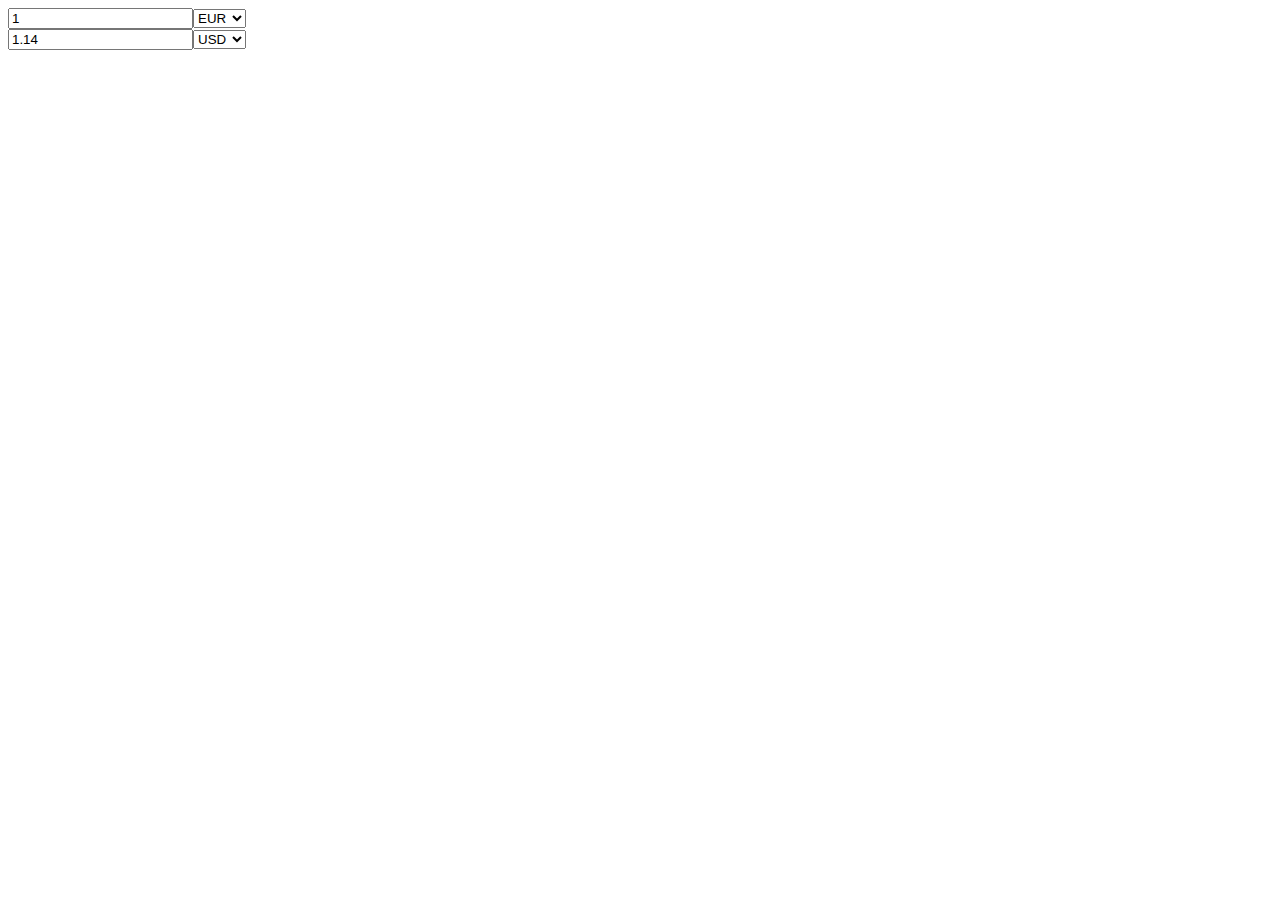
<file: projects/treefin-task/index.html>
<!DOCTYPE HTML>
<html>
<head>
  <meta charset="UTF-8">
  <title>Main</title>
</head>

<body>
<div id="elm-f0111bc4e658d0f98db96260c16f7e49"></div>
<script>
(function(scope){
'use strict';

function F(arity, fun, wrapper) {
  wrapper.a = arity;
  wrapper.f = fun;
  return wrapper;
}

function F2(fun) {
  return F(2, fun, function(a) { return function(b) { return fun(a,b); }; })
}
function F3(fun) {
  return F(3, fun, function(a) {
    return function(b) { return function(c) { return fun(a, b, c); }; };
  });
}
function F4(fun) {
  return F(4, fun, function(a) { return function(b) { return function(c) {
    return function(d) { return fun(a, b, c, d); }; }; };
  });
}
function F5(fun) {
  return F(5, fun, function(a) { return function(b) { return function(c) {
    return function(d) { return function(e) { return fun(a, b, c, d, e); }; }; }; };
  });
}
function F6(fun) {
  return F(6, fun, function(a) { return function(b) { return function(c) {
    return function(d) { return function(e) { return function(f) {
    return fun(a, b, c, d, e, f); }; }; }; }; };
  });
}
function F7(fun) {
  return F(7, fun, function(a) { return function(b) { return function(c) {
    return function(d) { return function(e) { return function(f) {
    return function(g) { return fun(a, b, c, d, e, f, g); }; }; }; }; }; };
  });
}
function F8(fun) {
  return F(8, fun, function(a) { return function(b) { return function(c) {
    return function(d) { return function(e) { return function(f) {
    return function(g) { return function(h) {
    return fun(a, b, c, d, e, f, g, h); }; }; }; }; }; }; };
  });
}
function F9(fun) {
  return F(9, fun, function(a) { return function(b) { return function(c) {
    return function(d) { return function(e) { return function(f) {
    return function(g) { return function(h) { return function(i) {
    return fun(a, b, c, d, e, f, g, h, i); }; }; }; }; }; }; }; };
  });
}

function A2(fun, a, b) {
  return fun.a === 2 ? fun.f(a, b) : fun(a)(b);
}
function A3(fun, a, b, c) {
  return fun.a === 3 ? fun.f(a, b, c) : fun(a)(b)(c);
}
function A4(fun, a, b, c, d) {
  return fun.a === 4 ? fun.f(a, b, c, d) : fun(a)(b)(c)(d);
}
function A5(fun, a, b, c, d, e) {
  return fun.a === 5 ? fun.f(a, b, c, d, e) : fun(a)(b)(c)(d)(e);
}
function A6(fun, a, b, c, d, e, f) {
  return fun.a === 6 ? fun.f(a, b, c, d, e, f) : fun(a)(b)(c)(d)(e)(f);
}
function A7(fun, a, b, c, d, e, f, g) {
  return fun.a === 7 ? fun.f(a, b, c, d, e, f, g) : fun(a)(b)(c)(d)(e)(f)(g);
}
function A8(fun, a, b, c, d, e, f, g, h) {
  return fun.a === 8 ? fun.f(a, b, c, d, e, f, g, h) : fun(a)(b)(c)(d)(e)(f)(g)(h);
}
function A9(fun, a, b, c, d, e, f, g, h, i) {
  return fun.a === 9 ? fun.f(a, b, c, d, e, f, g, h, i) : fun(a)(b)(c)(d)(e)(f)(g)(h)(i);
}

console.warn('Compiled in DEV mode. Follow the advice at https://elm-lang.org/0.19.0/optimize for better performance and smaller assets.');


var _List_Nil_UNUSED = { $: 0 };
var _List_Nil = { $: '[]' };

function _List_Cons_UNUSED(hd, tl) { return { $: 1, a: hd, b: tl }; }
function _List_Cons(hd, tl) { return { $: '::', a: hd, b: tl }; }


var _List_cons = F2(_List_Cons);

function _List_fromArray(arr)
{
	var out = _List_Nil;
	for (var i = arr.length; i--; )
	{
		out = _List_Cons(arr[i], out);
	}
	return out;
}

function _List_toArray(xs)
{
	for (var out = []; xs.b; xs = xs.b) // WHILE_CONS
	{
		out.push(xs.a);
	}
	return out;
}

var _List_map2 = F3(function(f, xs, ys)
{
	for (var arr = []; xs.b && ys.b; xs = xs.b, ys = ys.b) // WHILE_CONSES
	{
		arr.push(A2(f, xs.a, ys.a));
	}
	return _List_fromArray(arr);
});

var _List_map3 = F4(function(f, xs, ys, zs)
{
	for (var arr = []; xs.b && ys.b && zs.b; xs = xs.b, ys = ys.b, zs = zs.b) // WHILE_CONSES
	{
		arr.push(A3(f, xs.a, ys.a, zs.a));
	}
	return _List_fromArray(arr);
});

var _List_map4 = F5(function(f, ws, xs, ys, zs)
{
	for (var arr = []; ws.b && xs.b && ys.b && zs.b; ws = ws.b, xs = xs.b, ys = ys.b, zs = zs.b) // WHILE_CONSES
	{
		arr.push(A4(f, ws.a, xs.a, ys.a, zs.a));
	}
	return _List_fromArray(arr);
});

var _List_map5 = F6(function(f, vs, ws, xs, ys, zs)
{
	for (var arr = []; vs.b && ws.b && xs.b && ys.b && zs.b; vs = vs.b, ws = ws.b, xs = xs.b, ys = ys.b, zs = zs.b) // WHILE_CONSES
	{
		arr.push(A5(f, vs.a, ws.a, xs.a, ys.a, zs.a));
	}
	return _List_fromArray(arr);
});

var _List_sortBy = F2(function(f, xs)
{
	return _List_fromArray(_List_toArray(xs).sort(function(a, b) {
		return _Utils_cmp(f(a), f(b));
	}));
});

var _List_sortWith = F2(function(f, xs)
{
	return _List_fromArray(_List_toArray(xs).sort(function(a, b) {
		var ord = A2(f, a, b);
		return ord === elm$core$Basics$EQ ? 0 : ord === elm$core$Basics$LT ? -1 : 1;
	}));
});



// EQUALITY

function _Utils_eq(x, y)
{
	for (
		var pair, stack = [], isEqual = _Utils_eqHelp(x, y, 0, stack);
		isEqual && (pair = stack.pop());
		isEqual = _Utils_eqHelp(pair.a, pair.b, 0, stack)
		)
	{}

	return isEqual;
}

function _Utils_eqHelp(x, y, depth, stack)
{
	if (depth > 100)
	{
		stack.push(_Utils_Tuple2(x,y));
		return true;
	}

	if (x === y)
	{
		return true;
	}

	if (typeof x !== 'object' || x === null || y === null)
	{
		typeof x === 'function' && _Debug_crash(5);
		return false;
	}

	/**/
	if (x.$ === 'Set_elm_builtin')
	{
		x = elm$core$Set$toList(x);
		y = elm$core$Set$toList(y);
	}
	if (x.$ === 'RBNode_elm_builtin' || x.$ === 'RBEmpty_elm_builtin')
	{
		x = elm$core$Dict$toList(x);
		y = elm$core$Dict$toList(y);
	}
	//*/

	/**_UNUSED/
	if (x.$ < 0)
	{
		x = elm$core$Dict$toList(x);
		y = elm$core$Dict$toList(y);
	}
	//*/

	for (var key in x)
	{
		if (!_Utils_eqHelp(x[key], y[key], depth + 1, stack))
		{
			return false;
		}
	}
	return true;
}

var _Utils_equal = F2(_Utils_eq);
var _Utils_notEqual = F2(function(a, b) { return !_Utils_eq(a,b); });



// COMPARISONS

// Code in Generate/JavaScript.hs, Basics.js, and List.js depends on
// the particular integer values assigned to LT, EQ, and GT.

function _Utils_cmp(x, y, ord)
{
	if (typeof x !== 'object')
	{
		return x === y ? /*EQ*/ 0 : x < y ? /*LT*/ -1 : /*GT*/ 1;
	}

	/**/
	if (x instanceof String)
	{
		var a = x.valueOf();
		var b = y.valueOf();
		return a === b ? 0 : a < b ? -1 : 1;
	}
	//*/

	/**_UNUSED/
	if (typeof x.$ === 'undefined')
	//*/
	/**/
	if (x.$[0] === '#')
	//*/
	{
		return (ord = _Utils_cmp(x.a, y.a))
			? ord
			: (ord = _Utils_cmp(x.b, y.b))
				? ord
				: _Utils_cmp(x.c, y.c);
	}

	// traverse conses until end of a list or a mismatch
	for (; x.b && y.b && !(ord = _Utils_cmp(x.a, y.a)); x = x.b, y = y.b) {} // WHILE_CONSES
	return ord || (x.b ? /*GT*/ 1 : y.b ? /*LT*/ -1 : /*EQ*/ 0);
}

var _Utils_lt = F2(function(a, b) { return _Utils_cmp(a, b) < 0; });
var _Utils_le = F2(function(a, b) { return _Utils_cmp(a, b) < 1; });
var _Utils_gt = F2(function(a, b) { return _Utils_cmp(a, b) > 0; });
var _Utils_ge = F2(function(a, b) { return _Utils_cmp(a, b) >= 0; });

var _Utils_compare = F2(function(x, y)
{
	var n = _Utils_cmp(x, y);
	return n < 0 ? elm$core$Basics$LT : n ? elm$core$Basics$GT : elm$core$Basics$EQ;
});


// COMMON VALUES

var _Utils_Tuple0_UNUSED = 0;
var _Utils_Tuple0 = { $: '#0' };

function _Utils_Tuple2_UNUSED(a, b) { return { a: a, b: b }; }
function _Utils_Tuple2(a, b) { return { $: '#2', a: a, b: b }; }

function _Utils_Tuple3_UNUSED(a, b, c) { return { a: a, b: b, c: c }; }
function _Utils_Tuple3(a, b, c) { return { $: '#3', a: a, b: b, c: c }; }

function _Utils_chr_UNUSED(c) { return c; }
function _Utils_chr(c) { return new String(c); }


// RECORDS

function _Utils_update(oldRecord, updatedFields)
{
	var newRecord = {};

	for (var key in oldRecord)
	{
		newRecord[key] = oldRecord[key];
	}

	for (var key in updatedFields)
	{
		newRecord[key] = updatedFields[key];
	}

	return newRecord;
}


// APPEND

var _Utils_append = F2(_Utils_ap);

function _Utils_ap(xs, ys)
{
	// append Strings
	if (typeof xs === 'string')
	{
		return xs + ys;
	}

	// append Lists
	if (!xs.b)
	{
		return ys;
	}
	var root = _List_Cons(xs.a, ys);
	xs = xs.b
	for (var curr = root; xs.b; xs = xs.b) // WHILE_CONS
	{
		curr = curr.b = _List_Cons(xs.a, ys);
	}
	return root;
}



var _JsArray_empty = [];

function _JsArray_singleton(value)
{
    return [value];
}

function _JsArray_length(array)
{
    return array.length;
}

var _JsArray_initialize = F3(function(size, offset, func)
{
    var result = new Array(size);

    for (var i = 0; i < size; i++)
    {
        result[i] = func(offset + i);
    }

    return result;
});

var _JsArray_initializeFromList = F2(function (max, ls)
{
    var result = new Array(max);

    for (var i = 0; i < max && ls.b; i++)
    {
        result[i] = ls.a;
        ls = ls.b;
    }

    result.length = i;
    return _Utils_Tuple2(result, ls);
});

var _JsArray_unsafeGet = F2(function(index, array)
{
    return array[index];
});

var _JsArray_unsafeSet = F3(function(index, value, array)
{
    var length = array.length;
    var result = new Array(length);

    for (var i = 0; i < length; i++)
    {
        result[i] = array[i];
    }

    result[index] = value;
    return result;
});

var _JsArray_push = F2(function(value, array)
{
    var length = array.length;
    var result = new Array(length + 1);

    for (var i = 0; i < length; i++)
    {
        result[i] = array[i];
    }

    result[length] = value;
    return result;
});

var _JsArray_foldl = F3(function(func, acc, array)
{
    var length = array.length;

    for (var i = 0; i < length; i++)
    {
        acc = A2(func, array[i], acc);
    }

    return acc;
});

var _JsArray_foldr = F3(function(func, acc, array)
{
    for (var i = array.length - 1; i >= 0; i--)
    {
        acc = A2(func, array[i], acc);
    }

    return acc;
});

var _JsArray_map = F2(function(func, array)
{
    var length = array.length;
    var result = new Array(length);

    for (var i = 0; i < length; i++)
    {
        result[i] = func(array[i]);
    }

    return result;
});

var _JsArray_indexedMap = F3(function(func, offset, array)
{
    var length = array.length;
    var result = new Array(length);

    for (var i = 0; i < length; i++)
    {
        result[i] = A2(func, offset + i, array[i]);
    }

    return result;
});

var _JsArray_slice = F3(function(from, to, array)
{
    return array.slice(from, to);
});

var _JsArray_appendN = F3(function(n, dest, source)
{
    var destLen = dest.length;
    var itemsToCopy = n - destLen;

    if (itemsToCopy > source.length)
    {
        itemsToCopy = source.length;
    }

    var size = destLen + itemsToCopy;
    var result = new Array(size);

    for (var i = 0; i < destLen; i++)
    {
        result[i] = dest[i];
    }

    for (var i = 0; i < itemsToCopy; i++)
    {
        result[i + destLen] = source[i];
    }

    return result;
});



// LOG

var _Debug_log_UNUSED = F2(function(tag, value)
{
	return value;
});

var _Debug_log = F2(function(tag, value)
{
	console.log(tag + ': ' + _Debug_toString(value));
	return value;
});


// TODOS

function _Debug_todo(moduleName, region)
{
	return function(message) {
		_Debug_crash(8, moduleName, region, message);
	};
}

function _Debug_todoCase(moduleName, region, value)
{
	return function(message) {
		_Debug_crash(9, moduleName, region, value, message);
	};
}


// TO STRING

function _Debug_toString_UNUSED(value)
{
	return '<internals>';
}

function _Debug_toString(value)
{
	return _Debug_toAnsiString(false, value);
}

function _Debug_toAnsiString(ansi, value)
{
	if (typeof value === 'function')
	{
		return _Debug_internalColor(ansi, '<function>');
	}

	if (typeof value === 'boolean')
	{
		return _Debug_ctorColor(ansi, value ? 'True' : 'False');
	}

	if (typeof value === 'number')
	{
		return _Debug_numberColor(ansi, value + '');
	}

	if (value instanceof String)
	{
		return _Debug_charColor(ansi, "'" + _Debug_addSlashes(value, true) + "'");
	}

	if (typeof value === 'string')
	{
		return _Debug_stringColor(ansi, '"' + _Debug_addSlashes(value, false) + '"');
	}

	if (typeof value === 'object' && '$' in value)
	{
		var tag = value.$;

		if (typeof tag === 'number')
		{
			return _Debug_internalColor(ansi, '<internals>');
		}

		if (tag[0] === '#')
		{
			var output = [];
			for (var k in value)
			{
				if (k === '$') continue;
				output.push(_Debug_toAnsiString(ansi, value[k]));
			}
			return '(' + output.join(',') + ')';
		}

		if (tag === 'Set_elm_builtin')
		{
			return _Debug_ctorColor(ansi, 'Set')
				+ _Debug_fadeColor(ansi, '.fromList') + ' '
				+ _Debug_toAnsiString(ansi, elm$core$Set$toList(value));
		}

		if (tag === 'RBNode_elm_builtin' || tag === 'RBEmpty_elm_builtin')
		{
			return _Debug_ctorColor(ansi, 'Dict')
				+ _Debug_fadeColor(ansi, '.fromList') + ' '
				+ _Debug_toAnsiString(ansi, elm$core$Dict$toList(value));
		}

		if (tag === 'Array_elm_builtin')
		{
			return _Debug_ctorColor(ansi, 'Array')
				+ _Debug_fadeColor(ansi, '.fromList') + ' '
				+ _Debug_toAnsiString(ansi, elm$core$Array$toList(value));
		}

		if (tag === '::' || tag === '[]')
		{
			var output = '[';

			value.b && (output += _Debug_toAnsiString(ansi, value.a), value = value.b)

			for (; value.b; value = value.b) // WHILE_CONS
			{
				output += ',' + _Debug_toAnsiString(ansi, value.a);
			}
			return output + ']';
		}

		var output = '';
		for (var i in value)
		{
			if (i === '$') continue;
			var str = _Debug_toAnsiString(ansi, value[i]);
			var c0 = str[0];
			var parenless = c0 === '{' || c0 === '(' || c0 === '[' || c0 === '<' || c0 === '"' || str.indexOf(' ') < 0;
			output += ' ' + (parenless ? str : '(' + str + ')');
		}
		return _Debug_ctorColor(ansi, tag) + output;
	}

	if (typeof DataView === 'function' && value instanceof DataView)
	{
		return _Debug_stringColor(ansi, '<' + value.byteLength + ' bytes>');
	}

	if (value instanceof File)
	{
		return _Debug_internalColor(ansi, '<' + value.name + '>');
	}

	if (typeof value === 'object')
	{
		var output = [];
		for (var key in value)
		{
			var field = key[0] === '_' ? key.slice(1) : key;
			output.push(_Debug_fadeColor(ansi, field) + ' = ' + _Debug_toAnsiString(ansi, value[key]));
		}
		if (output.length === 0)
		{
			return '{}';
		}
		return '{ ' + output.join(', ') + ' }';
	}

	return _Debug_internalColor(ansi, '<internals>');
}

function _Debug_addSlashes(str, isChar)
{
	var s = str
		.replace(/\\/g, '\\\\')
		.replace(/\n/g, '\\n')
		.replace(/\t/g, '\\t')
		.replace(/\r/g, '\\r')
		.replace(/\v/g, '\\v')
		.replace(/\0/g, '\\0');

	if (isChar)
	{
		return s.replace(/\'/g, '\\\'');
	}
	else
	{
		return s.replace(/\"/g, '\\"');
	}
}

function _Debug_ctorColor(ansi, string)
{
	return ansi ? '\x1b[96m' + string + '\x1b[0m' : string;
}

function _Debug_numberColor(ansi, string)
{
	return ansi ? '\x1b[95m' + string + '\x1b[0m' : string;
}

function _Debug_stringColor(ansi, string)
{
	return ansi ? '\x1b[93m' + string + '\x1b[0m' : string;
}

function _Debug_charColor(ansi, string)
{
	return ansi ? '\x1b[92m' + string + '\x1b[0m' : string;
}

function _Debug_fadeColor(ansi, string)
{
	return ansi ? '\x1b[37m' + string + '\x1b[0m' : string;
}

function _Debug_internalColor(ansi, string)
{
	return ansi ? '\x1b[94m' + string + '\x1b[0m' : string;
}

function _Debug_toHexDigit(n)
{
	return String.fromCharCode(n < 10 ? 48 + n : 55 + n);
}


// CRASH


function _Debug_crash_UNUSED(identifier)
{
	throw new Error('https://github.com/elm/core/blob/1.0.0/hints/' + identifier + '.md');
}


function _Debug_crash(identifier, fact1, fact2, fact3, fact4)
{
	switch(identifier)
	{
		case 0:
			throw new Error('What node should I take over? In JavaScript I need something like:\n\n    Elm.Main.init({\n        node: document.getElementById("elm-node")\n    })\n\nYou need to do this with any Browser.sandbox or Browser.element program.');

		case 1:
			throw new Error('Browser.application programs cannot handle URLs like this:\n\n    ' + document.location.href + '\n\nWhat is the root? The root of your file system? Try looking at this program with `elm reactor` or some other server.');

		case 2:
			var jsonErrorString = fact1;
			throw new Error('Problem with the flags given to your Elm program on initialization.\n\n' + jsonErrorString);

		case 3:
			var portName = fact1;
			throw new Error('There can only be one port named `' + portName + '`, but your program has multiple.');

		case 4:
			var portName = fact1;
			var problem = fact2;
			throw new Error('Trying to send an unexpected type of value through port `' + portName + '`:\n' + problem);

		case 5:
			throw new Error('Trying to use `(==)` on functions.\nThere is no way to know if functions are "the same" in the Elm sense.\nRead more about this at https://package.elm-lang.org/packages/elm/core/latest/Basics#== which describes why it is this way and what the better version will look like.');

		case 6:
			var moduleName = fact1;
			throw new Error('Your page is loading multiple Elm scripts with a module named ' + moduleName + '. Maybe a duplicate script is getting loaded accidentally? If not, rename one of them so I know which is which!');

		case 8:
			var moduleName = fact1;
			var region = fact2;
			var message = fact3;
			throw new Error('TODO in module `' + moduleName + '` ' + _Debug_regionToString(region) + '\n\n' + message);

		case 9:
			var moduleName = fact1;
			var region = fact2;
			var value = fact3;
			var message = fact4;
			throw new Error(
				'TODO in module `' + moduleName + '` from the `case` expression '
				+ _Debug_regionToString(region) + '\n\nIt received the following value:\n\n    '
				+ _Debug_toString(value).replace('\n', '\n    ')
				+ '\n\nBut the branch that handles it says:\n\n    ' + message.replace('\n', '\n    ')
			);

		case 10:
			throw new Error('Bug in https://github.com/elm/virtual-dom/issues');

		case 11:
			throw new Error('Cannot perform mod 0. Division by zero error.');
	}
}

function _Debug_regionToString(region)
{
	if (region.start.line === region.end.line)
	{
		return 'on line ' + region.start.line;
	}
	return 'on lines ' + region.start.line + ' through ' + region.end.line;
}



// MATH

var _Basics_add = F2(function(a, b) { return a + b; });
var _Basics_sub = F2(function(a, b) { return a - b; });
var _Basics_mul = F2(function(a, b) { return a * b; });
var _Basics_fdiv = F2(function(a, b) { return a / b; });
var _Basics_idiv = F2(function(a, b) { return (a / b) | 0; });
var _Basics_pow = F2(Math.pow);

var _Basics_remainderBy = F2(function(b, a) { return a % b; });

// https://www.microsoft.com/en-us/research/wp-content/uploads/2016/02/divmodnote-letter.pdf
var _Basics_modBy = F2(function(modulus, x)
{
	var answer = x % modulus;
	return modulus === 0
		? _Debug_crash(11)
		:
	((answer > 0 && modulus < 0) || (answer < 0 && modulus > 0))
		? answer + modulus
		: answer;
});


// TRIGONOMETRY

var _Basics_pi = Math.PI;
var _Basics_e = Math.E;
var _Basics_cos = Math.cos;
var _Basics_sin = Math.sin;
var _Basics_tan = Math.tan;
var _Basics_acos = Math.acos;
var _Basics_asin = Math.asin;
var _Basics_atan = Math.atan;
var _Basics_atan2 = F2(Math.atan2);


// MORE MATH

function _Basics_toFloat(x) { return x; }
function _Basics_truncate(n) { return n | 0; }
function _Basics_isInfinite(n) { return n === Infinity || n === -Infinity; }

var _Basics_ceiling = Math.ceil;
var _Basics_floor = Math.floor;
var _Basics_round = Math.round;
var _Basics_sqrt = Math.sqrt;
var _Basics_log = Math.log;
var _Basics_isNaN = isNaN;


// BOOLEANS

function _Basics_not(bool) { return !bool; }
var _Basics_and = F2(function(a, b) { return a && b; });
var _Basics_or  = F2(function(a, b) { return a || b; });
var _Basics_xor = F2(function(a, b) { return a !== b; });



function _Char_toCode(char)
{
	var code = char.charCodeAt(0);
	if (0xD800 <= code && code <= 0xDBFF)
	{
		return (code - 0xD800) * 0x400 + char.charCodeAt(1) - 0xDC00 + 0x10000
	}
	return code;
}

function _Char_fromCode(code)
{
	return _Utils_chr(
		(code < 0 || 0x10FFFF < code)
			? '\uFFFD'
			:
		(code <= 0xFFFF)
			? String.fromCharCode(code)
			:
		(code -= 0x10000,
			String.fromCharCode(Math.floor(code / 0x400) + 0xD800, code % 0x400 + 0xDC00)
		)
	);
}

function _Char_toUpper(char)
{
	return _Utils_chr(char.toUpperCase());
}

function _Char_toLower(char)
{
	return _Utils_chr(char.toLowerCase());
}

function _Char_toLocaleUpper(char)
{
	return _Utils_chr(char.toLocaleUpperCase());
}

function _Char_toLocaleLower(char)
{
	return _Utils_chr(char.toLocaleLowerCase());
}



var _String_cons = F2(function(chr, str)
{
	return chr + str;
});

function _String_uncons(string)
{
	var word = string.charCodeAt(0);
	return word
		? elm$core$Maybe$Just(
			0xD800 <= word && word <= 0xDBFF
				? _Utils_Tuple2(_Utils_chr(string[0] + string[1]), string.slice(2))
				: _Utils_Tuple2(_Utils_chr(string[0]), string.slice(1))
		)
		: elm$core$Maybe$Nothing;
}

var _String_append = F2(function(a, b)
{
	return a + b;
});

function _String_length(str)
{
	return str.length;
}

var _String_map = F2(function(func, string)
{
	var len = string.length;
	var array = new Array(len);
	var i = 0;
	while (i < len)
	{
		var word = string.charCodeAt(i);
		if (0xD800 <= word && word <= 0xDBFF)
		{
			array[i] = func(_Utils_chr(string[i] + string[i+1]));
			i += 2;
			continue;
		}
		array[i] = func(_Utils_chr(string[i]));
		i++;
	}
	return array.join('');
});

var _String_filter = F2(function(isGood, str)
{
	var arr = [];
	var len = str.length;
	var i = 0;
	while (i < len)
	{
		var char = str[i];
		var word = str.charCodeAt(i);
		i++;
		if (0xD800 <= word && word <= 0xDBFF)
		{
			char += str[i];
			i++;
		}

		if (isGood(_Utils_chr(char)))
		{
			arr.push(char);
		}
	}
	return arr.join('');
});

function _String_reverse(str)
{
	var len = str.length;
	var arr = new Array(len);
	var i = 0;
	while (i < len)
	{
		var word = str.charCodeAt(i);
		if (0xD800 <= word && word <= 0xDBFF)
		{
			arr[len - i] = str[i + 1];
			i++;
			arr[len - i] = str[i - 1];
			i++;
		}
		else
		{
			arr[len - i] = str[i];
			i++;
		}
	}
	return arr.join('');
}

var _String_foldl = F3(function(func, state, string)
{
	var len = string.length;
	var i = 0;
	while (i < len)
	{
		var char = string[i];
		var word = string.charCodeAt(i);
		i++;
		if (0xD800 <= word && word <= 0xDBFF)
		{
			char += string[i];
			i++;
		}
		state = A2(func, _Utils_chr(char), state);
	}
	return state;
});

var _String_foldr = F3(function(func, state, string)
{
	var i = string.length;
	while (i--)
	{
		var char = string[i];
		var word = string.charCodeAt(i);
		if (0xDC00 <= word && word <= 0xDFFF)
		{
			i--;
			char = string[i] + char;
		}
		state = A2(func, _Utils_chr(char), state);
	}
	return state;
});

var _String_split = F2(function(sep, str)
{
	return str.split(sep);
});

var _String_join = F2(function(sep, strs)
{
	return strs.join(sep);
});

var _String_slice = F3(function(start, end, str) {
	return str.slice(start, end);
});

function _String_trim(str)
{
	return str.trim();
}

function _String_trimLeft(str)
{
	return str.replace(/^\s+/, '');
}

function _String_trimRight(str)
{
	return str.replace(/\s+$/, '');
}

function _String_words(str)
{
	return _List_fromArray(str.trim().split(/\s+/g));
}

function _String_lines(str)
{
	return _List_fromArray(str.split(/\r\n|\r|\n/g));
}

function _String_toUpper(str)
{
	return str.toUpperCase();
}

function _String_toLower(str)
{
	return str.toLowerCase();
}

var _String_any = F2(function(isGood, string)
{
	var i = string.length;
	while (i--)
	{
		var char = string[i];
		var word = string.charCodeAt(i);
		if (0xDC00 <= word && word <= 0xDFFF)
		{
			i--;
			char = string[i] + char;
		}
		if (isGood(_Utils_chr(char)))
		{
			return true;
		}
	}
	return false;
});

var _String_all = F2(function(isGood, string)
{
	var i = string.length;
	while (i--)
	{
		var char = string[i];
		var word = string.charCodeAt(i);
		if (0xDC00 <= word && word <= 0xDFFF)
		{
			i--;
			char = string[i] + char;
		}
		if (!isGood(_Utils_chr(char)))
		{
			return false;
		}
	}
	return true;
});

var _String_contains = F2(function(sub, str)
{
	return str.indexOf(sub) > -1;
});

var _String_startsWith = F2(function(sub, str)
{
	return str.indexOf(sub) === 0;
});

var _String_endsWith = F2(function(sub, str)
{
	return str.length >= sub.length &&
		str.lastIndexOf(sub) === str.length - sub.length;
});

var _String_indexes = F2(function(sub, str)
{
	var subLen = sub.length;

	if (subLen < 1)
	{
		return _List_Nil;
	}

	var i = 0;
	var is = [];

	while ((i = str.indexOf(sub, i)) > -1)
	{
		is.push(i);
		i = i + subLen;
	}

	return _List_fromArray(is);
});


// TO STRING

function _String_fromNumber(number)
{
	return number + '';
}


// INT CONVERSIONS

function _String_toInt(str)
{
	var total = 0;
	var code0 = str.charCodeAt(0);
	var start = code0 == 0x2B /* + */ || code0 == 0x2D /* - */ ? 1 : 0;

	for (var i = start; i < str.length; ++i)
	{
		var code = str.charCodeAt(i);
		if (code < 0x30 || 0x39 < code)
		{
			return elm$core$Maybe$Nothing;
		}
		total = 10 * total + code - 0x30;
	}

	return i == start
		? elm$core$Maybe$Nothing
		: elm$core$Maybe$Just(code0 == 0x2D ? -total : total);
}


// FLOAT CONVERSIONS

function _String_toFloat(s)
{
	// check if it is a hex, octal, or binary number
	if (s.length === 0 || /[\sxbo]/.test(s))
	{
		return elm$core$Maybe$Nothing;
	}
	var n = +s;
	// faster isNaN check
	return n === n ? elm$core$Maybe$Just(n) : elm$core$Maybe$Nothing;
}

function _String_fromList(chars)
{
	return _List_toArray(chars).join('');
}




/**/
function _Json_errorToString(error)
{
	return elm$json$Json$Decode$errorToString(error);
}
//*/


// CORE DECODERS

function _Json_succeed(msg)
{
	return {
		$: 0,
		a: msg
	};
}

function _Json_fail(msg)
{
	return {
		$: 1,
		a: msg
	};
}

function _Json_decodePrim(decoder)
{
	return { $: 2, b: decoder };
}

var _Json_decodeInt = _Json_decodePrim(function(value) {
	return (typeof value !== 'number')
		? _Json_expecting('an INT', value)
		:
	(-2147483647 < value && value < 2147483647 && (value | 0) === value)
		? elm$core$Result$Ok(value)
		:
	(isFinite(value) && !(value % 1))
		? elm$core$Result$Ok(value)
		: _Json_expecting('an INT', value);
});

var _Json_decodeBool = _Json_decodePrim(function(value) {
	return (typeof value === 'boolean')
		? elm$core$Result$Ok(value)
		: _Json_expecting('a BOOL', value);
});

var _Json_decodeFloat = _Json_decodePrim(function(value) {
	return (typeof value === 'number')
		? elm$core$Result$Ok(value)
		: _Json_expecting('a FLOAT', value);
});

var _Json_decodeValue = _Json_decodePrim(function(value) {
	return elm$core$Result$Ok(_Json_wrap(value));
});

var _Json_decodeString = _Json_decodePrim(function(value) {
	return (typeof value === 'string')
		? elm$core$Result$Ok(value)
		: (value instanceof String)
			? elm$core$Result$Ok(value + '')
			: _Json_expecting('a STRING', value);
});

function _Json_decodeList(decoder) { return { $: 3, b: decoder }; }
function _Json_decodeArray(decoder) { return { $: 4, b: decoder }; }

function _Json_decodeNull(value) { return { $: 5, c: value }; }

var _Json_decodeField = F2(function(field, decoder)
{
	return {
		$: 6,
		d: field,
		b: decoder
	};
});

var _Json_decodeIndex = F2(function(index, decoder)
{
	return {
		$: 7,
		e: index,
		b: decoder
	};
});

function _Json_decodeKeyValuePairs(decoder)
{
	return {
		$: 8,
		b: decoder
	};
}

function _Json_mapMany(f, decoders)
{
	return {
		$: 9,
		f: f,
		g: decoders
	};
}

var _Json_andThen = F2(function(callback, decoder)
{
	return {
		$: 10,
		b: decoder,
		h: callback
	};
});

function _Json_oneOf(decoders)
{
	return {
		$: 11,
		g: decoders
	};
}


// DECODING OBJECTS

var _Json_map1 = F2(function(f, d1)
{
	return _Json_mapMany(f, [d1]);
});

var _Json_map2 = F3(function(f, d1, d2)
{
	return _Json_mapMany(f, [d1, d2]);
});

var _Json_map3 = F4(function(f, d1, d2, d3)
{
	return _Json_mapMany(f, [d1, d2, d3]);
});

var _Json_map4 = F5(function(f, d1, d2, d3, d4)
{
	return _Json_mapMany(f, [d1, d2, d3, d4]);
});

var _Json_map5 = F6(function(f, d1, d2, d3, d4, d5)
{
	return _Json_mapMany(f, [d1, d2, d3, d4, d5]);
});

var _Json_map6 = F7(function(f, d1, d2, d3, d4, d5, d6)
{
	return _Json_mapMany(f, [d1, d2, d3, d4, d5, d6]);
});

var _Json_map7 = F8(function(f, d1, d2, d3, d4, d5, d6, d7)
{
	return _Json_mapMany(f, [d1, d2, d3, d4, d5, d6, d7]);
});

var _Json_map8 = F9(function(f, d1, d2, d3, d4, d5, d6, d7, d8)
{
	return _Json_mapMany(f, [d1, d2, d3, d4, d5, d6, d7, d8]);
});


// DECODE

var _Json_runOnString = F2(function(decoder, string)
{
	try
	{
		var value = JSON.parse(string);
		return _Json_runHelp(decoder, value);
	}
	catch (e)
	{
		return elm$core$Result$Err(A2(elm$json$Json$Decode$Failure, 'This is not valid JSON! ' + e.message, _Json_wrap(string)));
	}
});

var _Json_run = F2(function(decoder, value)
{
	return _Json_runHelp(decoder, _Json_unwrap(value));
});

function _Json_runHelp(decoder, value)
{
	switch (decoder.$)
	{
		case 2:
			return decoder.b(value);

		case 5:
			return (value === null)
				? elm$core$Result$Ok(decoder.c)
				: _Json_expecting('null', value);

		case 3:
			if (!_Json_isArray(value))
			{
				return _Json_expecting('a LIST', value);
			}
			return _Json_runArrayDecoder(decoder.b, value, _List_fromArray);

		case 4:
			if (!_Json_isArray(value))
			{
				return _Json_expecting('an ARRAY', value);
			}
			return _Json_runArrayDecoder(decoder.b, value, _Json_toElmArray);

		case 6:
			var field = decoder.d;
			if (typeof value !== 'object' || value === null || !(field in value))
			{
				return _Json_expecting('an OBJECT with a field named `' + field + '`', value);
			}
			var result = _Json_runHelp(decoder.b, value[field]);
			return (elm$core$Result$isOk(result)) ? result : elm$core$Result$Err(A2(elm$json$Json$Decode$Field, field, result.a));

		case 7:
			var index = decoder.e;
			if (!_Json_isArray(value))
			{
				return _Json_expecting('an ARRAY', value);
			}
			if (index >= value.length)
			{
				return _Json_expecting('a LONGER array. Need index ' + index + ' but only see ' + value.length + ' entries', value);
			}
			var result = _Json_runHelp(decoder.b, value[index]);
			return (elm$core$Result$isOk(result)) ? result : elm$core$Result$Err(A2(elm$json$Json$Decode$Index, index, result.a));

		case 8:
			if (typeof value !== 'object' || value === null || _Json_isArray(value))
			{
				return _Json_expecting('an OBJECT', value);
			}

			var keyValuePairs = _List_Nil;
			// TODO test perf of Object.keys and switch when support is good enough
			for (var key in value)
			{
				if (value.hasOwnProperty(key))
				{
					var result = _Json_runHelp(decoder.b, value[key]);
					if (!elm$core$Result$isOk(result))
					{
						return elm$core$Result$Err(A2(elm$json$Json$Decode$Field, key, result.a));
					}
					keyValuePairs = _List_Cons(_Utils_Tuple2(key, result.a), keyValuePairs);
				}
			}
			return elm$core$Result$Ok(elm$core$List$reverse(keyValuePairs));

		case 9:
			var answer = decoder.f;
			var decoders = decoder.g;
			for (var i = 0; i < decoders.length; i++)
			{
				var result = _Json_runHelp(decoders[i], value);
				if (!elm$core$Result$isOk(result))
				{
					return result;
				}
				answer = answer(result.a);
			}
			return elm$core$Result$Ok(answer);

		case 10:
			var result = _Json_runHelp(decoder.b, value);
			return (!elm$core$Result$isOk(result))
				? result
				: _Json_runHelp(decoder.h(result.a), value);

		case 11:
			var errors = _List_Nil;
			for (var temp = decoder.g; temp.b; temp = temp.b) // WHILE_CONS
			{
				var result = _Json_runHelp(temp.a, value);
				if (elm$core$Result$isOk(result))
				{
					return result;
				}
				errors = _List_Cons(result.a, errors);
			}
			return elm$core$Result$Err(elm$json$Json$Decode$OneOf(elm$core$List$reverse(errors)));

		case 1:
			return elm$core$Result$Err(A2(elm$json$Json$Decode$Failure, decoder.a, _Json_wrap(value)));

		case 0:
			return elm$core$Result$Ok(decoder.a);
	}
}

function _Json_runArrayDecoder(decoder, value, toElmValue)
{
	var len = value.length;
	var array = new Array(len);
	for (var i = 0; i < len; i++)
	{
		var result = _Json_runHelp(decoder, value[i]);
		if (!elm$core$Result$isOk(result))
		{
			return elm$core$Result$Err(A2(elm$json$Json$Decode$Index, i, result.a));
		}
		array[i] = result.a;
	}
	return elm$core$Result$Ok(toElmValue(array));
}

function _Json_isArray(value)
{
	return Array.isArray(value) || (typeof FileList === 'function' && value instanceof FileList);
}

function _Json_toElmArray(array)
{
	return A2(elm$core$Array$initialize, array.length, function(i) { return array[i]; });
}

function _Json_expecting(type, value)
{
	return elm$core$Result$Err(A2(elm$json$Json$Decode$Failure, 'Expecting ' + type, _Json_wrap(value)));
}


// EQUALITY

function _Json_equality(x, y)
{
	if (x === y)
	{
		return true;
	}

	if (x.$ !== y.$)
	{
		return false;
	}

	switch (x.$)
	{
		case 0:
		case 1:
			return x.a === y.a;

		case 2:
			return x.b === y.b;

		case 5:
			return x.c === y.c;

		case 3:
		case 4:
		case 8:
			return _Json_equality(x.b, y.b);

		case 6:
			return x.d === y.d && _Json_equality(x.b, y.b);

		case 7:
			return x.e === y.e && _Json_equality(x.b, y.b);

		case 9:
			return x.f === y.f && _Json_listEquality(x.g, y.g);

		case 10:
			return x.h === y.h && _Json_equality(x.b, y.b);

		case 11:
			return _Json_listEquality(x.g, y.g);
	}
}

function _Json_listEquality(aDecoders, bDecoders)
{
	var len = aDecoders.length;
	if (len !== bDecoders.length)
	{
		return false;
	}
	for (var i = 0; i < len; i++)
	{
		if (!_Json_equality(aDecoders[i], bDecoders[i]))
		{
			return false;
		}
	}
	return true;
}


// ENCODE

var _Json_encode = F2(function(indentLevel, value)
{
	return JSON.stringify(_Json_unwrap(value), null, indentLevel) + '';
});

function _Json_wrap(value) { return { $: 0, a: value }; }
function _Json_unwrap(value) { return value.a; }

function _Json_wrap_UNUSED(value) { return value; }
function _Json_unwrap_UNUSED(value) { return value; }

function _Json_emptyArray() { return []; }
function _Json_emptyObject() { return {}; }

var _Json_addField = F3(function(key, value, object)
{
	object[key] = _Json_unwrap(value);
	return object;
});

function _Json_addEntry(func)
{
	return F2(function(entry, array)
	{
		array.push(_Json_unwrap(func(entry)));
		return array;
	});
}

var _Json_encodeNull = _Json_wrap(null);



var _Bitwise_and = F2(function(a, b)
{
	return a & b;
});

var _Bitwise_or = F2(function(a, b)
{
	return a | b;
});

var _Bitwise_xor = F2(function(a, b)
{
	return a ^ b;
});

function _Bitwise_complement(a)
{
	return ~a;
};

var _Bitwise_shiftLeftBy = F2(function(offset, a)
{
	return a << offset;
});

var _Bitwise_shiftRightBy = F2(function(offset, a)
{
	return a >> offset;
});

var _Bitwise_shiftRightZfBy = F2(function(offset, a)
{
	return a >>> offset;
});



// TASKS

function _Scheduler_succeed(value)
{
	return {
		$: 0,
		a: value
	};
}

function _Scheduler_fail(error)
{
	return {
		$: 1,
		a: error
	};
}

function _Scheduler_binding(callback)
{
	return {
		$: 2,
		b: callback,
		c: null
	};
}

var _Scheduler_andThen = F2(function(callback, task)
{
	return {
		$: 3,
		b: callback,
		d: task
	};
});

var _Scheduler_onError = F2(function(callback, task)
{
	return {
		$: 4,
		b: callback,
		d: task
	};
});

function _Scheduler_receive(callback)
{
	return {
		$: 5,
		b: callback
	};
}


// PROCESSES

var _Scheduler_guid = 0;

function _Scheduler_rawSpawn(task)
{
	var proc = {
		$: 0,
		e: _Scheduler_guid++,
		f: task,
		g: null,
		h: []
	};

	_Scheduler_enqueue(proc);

	return proc;
}

function _Scheduler_spawn(task)
{
	return _Scheduler_binding(function(callback) {
		callback(_Scheduler_succeed(_Scheduler_rawSpawn(task)));
	});
}

function _Scheduler_rawSend(proc, msg)
{
	proc.h.push(msg);
	_Scheduler_enqueue(proc);
}

var _Scheduler_send = F2(function(proc, msg)
{
	return _Scheduler_binding(function(callback) {
		_Scheduler_rawSend(proc, msg);
		callback(_Scheduler_succeed(_Utils_Tuple0));
	});
});

function _Scheduler_kill(proc)
{
	return _Scheduler_binding(function(callback) {
		var task = proc.f;
		if (task.$ === 2 && task.c)
		{
			task.c();
		}

		proc.f = null;

		callback(_Scheduler_succeed(_Utils_Tuple0));
	});
}


/* STEP PROCESSES

type alias Process =
  { $ : tag
  , id : unique_id
  , root : Task
  , stack : null | { $: SUCCEED | FAIL, a: callback, b: stack }
  , mailbox : [msg]
  }

*/


var _Scheduler_working = false;
var _Scheduler_queue = [];


function _Scheduler_enqueue(proc)
{
	_Scheduler_queue.push(proc);
	if (_Scheduler_working)
	{
		return;
	}
	_Scheduler_working = true;
	while (proc = _Scheduler_queue.shift())
	{
		_Scheduler_step(proc);
	}
	_Scheduler_working = false;
}


function _Scheduler_step(proc)
{
	while (proc.f)
	{
		var rootTag = proc.f.$;
		if (rootTag === 0 || rootTag === 1)
		{
			while (proc.g && proc.g.$ !== rootTag)
			{
				proc.g = proc.g.i;
			}
			if (!proc.g)
			{
				return;
			}
			proc.f = proc.g.b(proc.f.a);
			proc.g = proc.g.i;
		}
		else if (rootTag === 2)
		{
			proc.f.c = proc.f.b(function(newRoot) {
				proc.f = newRoot;
				_Scheduler_enqueue(proc);
			});
			return;
		}
		else if (rootTag === 5)
		{
			if (proc.h.length === 0)
			{
				return;
			}
			proc.f = proc.f.b(proc.h.shift());
		}
		else // if (rootTag === 3 || rootTag === 4)
		{
			proc.g = {
				$: rootTag === 3 ? 0 : 1,
				b: proc.f.b,
				i: proc.g
			};
			proc.f = proc.f.d;
		}
	}
}



function _Process_sleep(time)
{
	return _Scheduler_binding(function(callback) {
		var id = setTimeout(function() {
			callback(_Scheduler_succeed(_Utils_Tuple0));
		}, time);

		return function() { clearTimeout(id); };
	});
}




// PROGRAMS


var _Platform_worker = F4(function(impl, flagDecoder, debugMetadata, args)
{
	return _Platform_initialize(
		flagDecoder,
		args,
		impl.init,
		impl.update,
		impl.subscriptions,
		function() { return function() {} }
	);
});



// INITIALIZE A PROGRAM


function _Platform_initialize(flagDecoder, args, init, update, subscriptions, stepperBuilder)
{
	var result = A2(_Json_run, flagDecoder, _Json_wrap(args ? args['flags'] : undefined));
	elm$core$Result$isOk(result) || _Debug_crash(2 /**/, _Json_errorToString(result.a) /**/);
	var managers = {};
	result = init(result.a);
	var model = result.a;
	var stepper = stepperBuilder(sendToApp, model);
	var ports = _Platform_setupEffects(managers, sendToApp);

	function sendToApp(msg, viewMetadata)
	{
		result = A2(update, msg, model);
		stepper(model = result.a, viewMetadata);
		_Platform_dispatchEffects(managers, result.b, subscriptions(model));
	}

	_Platform_dispatchEffects(managers, result.b, subscriptions(model));

	return ports ? { ports: ports } : {};
}



// TRACK PRELOADS
//
// This is used by code in elm/browser and elm/http
// to register any HTTP requests that are triggered by init.
//


var _Platform_preload;


function _Platform_registerPreload(url)
{
	_Platform_preload.add(url);
}



// EFFECT MANAGERS


var _Platform_effectManagers = {};


function _Platform_setupEffects(managers, sendToApp)
{
	var ports;

	// setup all necessary effect managers
	for (var key in _Platform_effectManagers)
	{
		var manager = _Platform_effectManagers[key];

		if (manager.a)
		{
			ports = ports || {};
			ports[key] = manager.a(key, sendToApp);
		}

		managers[key] = _Platform_instantiateManager(manager, sendToApp);
	}

	return ports;
}


function _Platform_createManager(init, onEffects, onSelfMsg, cmdMap, subMap)
{
	return {
		b: init,
		c: onEffects,
		d: onSelfMsg,
		e: cmdMap,
		f: subMap
	};
}


function _Platform_instantiateManager(info, sendToApp)
{
	var router = {
		g: sendToApp,
		h: undefined
	};

	var onEffects = info.c;
	var onSelfMsg = info.d;
	var cmdMap = info.e;
	var subMap = info.f;

	function loop(state)
	{
		return A2(_Scheduler_andThen, loop, _Scheduler_receive(function(msg)
		{
			var value = msg.a;

			if (msg.$ === 0)
			{
				return A3(onSelfMsg, router, value, state);
			}

			return cmdMap && subMap
				? A4(onEffects, router, value.i, value.j, state)
				: A3(onEffects, router, cmdMap ? value.i : value.j, state);
		}));
	}

	return router.h = _Scheduler_rawSpawn(A2(_Scheduler_andThen, loop, info.b));
}



// ROUTING


var _Platform_sendToApp = F2(function(router, msg)
{
	return _Scheduler_binding(function(callback)
	{
		router.g(msg);
		callback(_Scheduler_succeed(_Utils_Tuple0));
	});
});


var _Platform_sendToSelf = F2(function(router, msg)
{
	return A2(_Scheduler_send, router.h, {
		$: 0,
		a: msg
	});
});



// BAGS


function _Platform_leaf(home)
{
	return function(value)
	{
		return {
			$: 1,
			k: home,
			l: value
		};
	};
}


function _Platform_batch(list)
{
	return {
		$: 2,
		m: list
	};
}


var _Platform_map = F2(function(tagger, bag)
{
	return {
		$: 3,
		n: tagger,
		o: bag
	}
});



// PIPE BAGS INTO EFFECT MANAGERS


function _Platform_dispatchEffects(managers, cmdBag, subBag)
{
	var effectsDict = {};
	_Platform_gatherEffects(true, cmdBag, effectsDict, null);
	_Platform_gatherEffects(false, subBag, effectsDict, null);

	for (var home in managers)
	{
		_Scheduler_rawSend(managers[home], {
			$: 'fx',
			a: effectsDict[home] || { i: _List_Nil, j: _List_Nil }
		});
	}
}


function _Platform_gatherEffects(isCmd, bag, effectsDict, taggers)
{
	switch (bag.$)
	{
		case 1:
			var home = bag.k;
			var effect = _Platform_toEffect(isCmd, home, taggers, bag.l);
			effectsDict[home] = _Platform_insert(isCmd, effect, effectsDict[home]);
			return;

		case 2:
			for (var list = bag.m; list.b; list = list.b) // WHILE_CONS
			{
				_Platform_gatherEffects(isCmd, list.a, effectsDict, taggers);
			}
			return;

		case 3:
			_Platform_gatherEffects(isCmd, bag.o, effectsDict, {
				p: bag.n,
				q: taggers
			});
			return;
	}
}


function _Platform_toEffect(isCmd, home, taggers, value)
{
	function applyTaggers(x)
	{
		for (var temp = taggers; temp; temp = temp.q)
		{
			x = temp.p(x);
		}
		return x;
	}

	var map = isCmd
		? _Platform_effectManagers[home].e
		: _Platform_effectManagers[home].f;

	return A2(map, applyTaggers, value)
}


function _Platform_insert(isCmd, newEffect, effects)
{
	effects = effects || { i: _List_Nil, j: _List_Nil };

	isCmd
		? (effects.i = _List_Cons(newEffect, effects.i))
		: (effects.j = _List_Cons(newEffect, effects.j));

	return effects;
}



// PORTS


function _Platform_checkPortName(name)
{
	if (_Platform_effectManagers[name])
	{
		_Debug_crash(3, name)
	}
}



// OUTGOING PORTS


function _Platform_outgoingPort(name, converter)
{
	_Platform_checkPortName(name);
	_Platform_effectManagers[name] = {
		e: _Platform_outgoingPortMap,
		r: converter,
		a: _Platform_setupOutgoingPort
	};
	return _Platform_leaf(name);
}


var _Platform_outgoingPortMap = F2(function(tagger, value) { return value; });


function _Platform_setupOutgoingPort(name)
{
	var subs = [];
	var converter = _Platform_effectManagers[name].r;

	// CREATE MANAGER

	var init = _Process_sleep(0);

	_Platform_effectManagers[name].b = init;
	_Platform_effectManagers[name].c = F3(function(router, cmdList, state)
	{
		for ( ; cmdList.b; cmdList = cmdList.b) // WHILE_CONS
		{
			// grab a separate reference to subs in case unsubscribe is called
			var currentSubs = subs;
			var value = _Json_unwrap(converter(cmdList.a));
			for (var i = 0; i < currentSubs.length; i++)
			{
				currentSubs[i](value);
			}
		}
		return init;
	});

	// PUBLIC API

	function subscribe(callback)
	{
		subs.push(callback);
	}

	function unsubscribe(callback)
	{
		// copy subs into a new array in case unsubscribe is called within a
		// subscribed callback
		subs = subs.slice();
		var index = subs.indexOf(callback);
		if (index >= 0)
		{
			subs.splice(index, 1);
		}
	}

	return {
		subscribe: subscribe,
		unsubscribe: unsubscribe
	};
}



// INCOMING PORTS


function _Platform_incomingPort(name, converter)
{
	_Platform_checkPortName(name);
	_Platform_effectManagers[name] = {
		f: _Platform_incomingPortMap,
		r: converter,
		a: _Platform_setupIncomingPort
	};
	return _Platform_leaf(name);
}


var _Platform_incomingPortMap = F2(function(tagger, finalTagger)
{
	return function(value)
	{
		return tagger(finalTagger(value));
	};
});


function _Platform_setupIncomingPort(name, sendToApp)
{
	var subs = _List_Nil;
	var converter = _Platform_effectManagers[name].r;

	// CREATE MANAGER

	var init = _Scheduler_succeed(null);

	_Platform_effectManagers[name].b = init;
	_Platform_effectManagers[name].c = F3(function(router, subList, state)
	{
		subs = subList;
		return init;
	});

	// PUBLIC API

	function send(incomingValue)
	{
		var result = A2(_Json_run, converter, _Json_wrap(incomingValue));

		elm$core$Result$isOk(result) || _Debug_crash(4, name, result.a);

		var value = result.a;
		for (var temp = subs; temp.b; temp = temp.b) // WHILE_CONS
		{
			sendToApp(temp.a(value));
		}
	}

	return { send: send };
}



// EXPORT ELM MODULES
//
// Have DEBUG and PROD versions so that we can (1) give nicer errors in
// debug mode and (2) not pay for the bits needed for that in prod mode.
//


function _Platform_export_UNUSED(exports)
{
	scope['Elm']
		? _Platform_mergeExportsProd(scope['Elm'], exports)
		: scope['Elm'] = exports;
}


function _Platform_mergeExportsProd(obj, exports)
{
	for (var name in exports)
	{
		(name in obj)
			? (name == 'init')
				? _Debug_crash(6)
				: _Platform_mergeExportsProd(obj[name], exports[name])
			: (obj[name] = exports[name]);
	}
}


function _Platform_export(exports)
{
	scope['Elm']
		? _Platform_mergeExportsDebug('Elm', scope['Elm'], exports)
		: scope['Elm'] = exports;
}


function _Platform_mergeExportsDebug(moduleName, obj, exports)
{
	for (var name in exports)
	{
		(name in obj)
			? (name == 'init')
				? _Debug_crash(6, moduleName)
				: _Platform_mergeExportsDebug(moduleName + '.' + name, obj[name], exports[name])
			: (obj[name] = exports[name]);
	}
}




// HELPERS


var _VirtualDom_divertHrefToApp;

var _VirtualDom_doc = typeof document !== 'undefined' ? document : {};


function _VirtualDom_appendChild(parent, child)
{
	parent.appendChild(child);
}

var _VirtualDom_init = F4(function(virtualNode, flagDecoder, debugMetadata, args)
{
	// NOTE: this function needs _Platform_export available to work

	/**_UNUSED/
	var node = args['node'];
	//*/
	/**/
	var node = args && args['node'] ? args['node'] : _Debug_crash(0);
	//*/

	node.parentNode.replaceChild(
		_VirtualDom_render(virtualNode, function() {}),
		node
	);

	return {};
});



// TEXT


function _VirtualDom_text(string)
{
	return {
		$: 0,
		a: string
	};
}



// NODE


var _VirtualDom_nodeNS = F2(function(namespace, tag)
{
	return F2(function(factList, kidList)
	{
		for (var kids = [], descendantsCount = 0; kidList.b; kidList = kidList.b) // WHILE_CONS
		{
			var kid = kidList.a;
			descendantsCount += (kid.b || 0);
			kids.push(kid);
		}
		descendantsCount += kids.length;

		return {
			$: 1,
			c: tag,
			d: _VirtualDom_organizeFacts(factList),
			e: kids,
			f: namespace,
			b: descendantsCount
		};
	});
});


var _VirtualDom_node = _VirtualDom_nodeNS(undefined);



// KEYED NODE


var _VirtualDom_keyedNodeNS = F2(function(namespace, tag)
{
	return F2(function(factList, kidList)
	{
		for (var kids = [], descendantsCount = 0; kidList.b; kidList = kidList.b) // WHILE_CONS
		{
			var kid = kidList.a;
			descendantsCount += (kid.b.b || 0);
			kids.push(kid);
		}
		descendantsCount += kids.length;

		return {
			$: 2,
			c: tag,
			d: _VirtualDom_organizeFacts(factList),
			e: kids,
			f: namespace,
			b: descendantsCount
		};
	});
});


var _VirtualDom_keyedNode = _VirtualDom_keyedNodeNS(undefined);



// CUSTOM


function _VirtualDom_custom(factList, model, render, diff)
{
	return {
		$: 3,
		d: _VirtualDom_organizeFacts(factList),
		g: model,
		h: render,
		i: diff
	};
}



// MAP


var _VirtualDom_map = F2(function(tagger, node)
{
	return {
		$: 4,
		j: tagger,
		k: node,
		b: 1 + (node.b || 0)
	};
});



// LAZY


function _VirtualDom_thunk(refs, thunk)
{
	return {
		$: 5,
		l: refs,
		m: thunk,
		k: undefined
	};
}

var _VirtualDom_lazy = F2(function(func, a)
{
	return _VirtualDom_thunk([func, a], function() {
		return func(a);
	});
});

var _VirtualDom_lazy2 = F3(function(func, a, b)
{
	return _VirtualDom_thunk([func, a, b], function() {
		return A2(func, a, b);
	});
});

var _VirtualDom_lazy3 = F4(function(func, a, b, c)
{
	return _VirtualDom_thunk([func, a, b, c], function() {
		return A3(func, a, b, c);
	});
});

var _VirtualDom_lazy4 = F5(function(func, a, b, c, d)
{
	return _VirtualDom_thunk([func, a, b, c, d], function() {
		return A4(func, a, b, c, d);
	});
});

var _VirtualDom_lazy5 = F6(function(func, a, b, c, d, e)
{
	return _VirtualDom_thunk([func, a, b, c, d, e], function() {
		return A5(func, a, b, c, d, e);
	});
});

var _VirtualDom_lazy6 = F7(function(func, a, b, c, d, e, f)
{
	return _VirtualDom_thunk([func, a, b, c, d, e, f], function() {
		return A6(func, a, b, c, d, e, f);
	});
});

var _VirtualDom_lazy7 = F8(function(func, a, b, c, d, e, f, g)
{
	return _VirtualDom_thunk([func, a, b, c, d, e, f, g], function() {
		return A7(func, a, b, c, d, e, f, g);
	});
});

var _VirtualDom_lazy8 = F9(function(func, a, b, c, d, e, f, g, h)
{
	return _VirtualDom_thunk([func, a, b, c, d, e, f, g, h], function() {
		return A8(func, a, b, c, d, e, f, g, h);
	});
});



// FACTS


var _VirtualDom_on = F2(function(key, handler)
{
	return {
		$: 'a0',
		n: key,
		o: handler
	};
});
var _VirtualDom_style = F2(function(key, value)
{
	return {
		$: 'a1',
		n: key,
		o: value
	};
});
var _VirtualDom_property = F2(function(key, value)
{
	return {
		$: 'a2',
		n: key,
		o: value
	};
});
var _VirtualDom_attribute = F2(function(key, value)
{
	return {
		$: 'a3',
		n: key,
		o: value
	};
});
var _VirtualDom_attributeNS = F3(function(namespace, key, value)
{
	return {
		$: 'a4',
		n: key,
		o: { f: namespace, o: value }
	};
});



// XSS ATTACK VECTOR CHECKS


function _VirtualDom_noScript(tag)
{
	return tag == 'script' ? 'p' : tag;
}

function _VirtualDom_noOnOrFormAction(key)
{
	return /^(on|formAction$)/i.test(key) ? 'data-' + key : key;
}

function _VirtualDom_noInnerHtmlOrFormAction(key)
{
	return key == 'innerHTML' || key == 'formAction' ? 'data-' + key : key;
}

function _VirtualDom_noJavaScriptUri_UNUSED(value)
{
	return /^javascript:/i.test(value.replace(/\s/g,'')) ? '' : value;
}

function _VirtualDom_noJavaScriptUri(value)
{
	return /^javascript:/i.test(value.replace(/\s/g,''))
		? 'javascript:alert("This is an XSS vector. Please use ports or web components instead.")'
		: value;
}

function _VirtualDom_noJavaScriptOrHtmlUri_UNUSED(value)
{
	return /^\s*(javascript:|data:text\/html)/i.test(value) ? '' : value;
}

function _VirtualDom_noJavaScriptOrHtmlUri(value)
{
	return /^\s*(javascript:|data:text\/html)/i.test(value)
		? 'javascript:alert("This is an XSS vector. Please use ports or web components instead.")'
		: value;
}



// MAP FACTS


var _VirtualDom_mapAttribute = F2(function(func, attr)
{
	return (attr.$ === 'a0')
		? A2(_VirtualDom_on, attr.n, _VirtualDom_mapHandler(func, attr.o))
		: attr;
});

function _VirtualDom_mapHandler(func, handler)
{
	var tag = elm$virtual_dom$VirtualDom$toHandlerInt(handler);

	// 0 = Normal
	// 1 = MayStopPropagation
	// 2 = MayPreventDefault
	// 3 = Custom

	return {
		$: handler.$,
		a:
			!tag
				? A2(elm$json$Json$Decode$map, func, handler.a)
				:
			A3(elm$json$Json$Decode$map2,
				tag < 3
					? _VirtualDom_mapEventTuple
					: _VirtualDom_mapEventRecord,
				elm$json$Json$Decode$succeed(func),
				handler.a
			)
	};
}

var _VirtualDom_mapEventTuple = F2(function(func, tuple)
{
	return _Utils_Tuple2(func(tuple.a), tuple.b);
});

var _VirtualDom_mapEventRecord = F2(function(func, record)
{
	return {
		message: func(record.message),
		stopPropagation: record.stopPropagation,
		preventDefault: record.preventDefault
	}
});



// ORGANIZE FACTS


function _VirtualDom_organizeFacts(factList)
{
	for (var facts = {}; factList.b; factList = factList.b) // WHILE_CONS
	{
		var entry = factList.a;

		var tag = entry.$;
		var key = entry.n;
		var value = entry.o;

		if (tag === 'a2')
		{
			(key === 'className')
				? _VirtualDom_addClass(facts, key, _Json_unwrap(value))
				: facts[key] = _Json_unwrap(value);

			continue;
		}

		var subFacts = facts[tag] || (facts[tag] = {});
		(tag === 'a3' && key === 'class')
			? _VirtualDom_addClass(subFacts, key, value)
			: subFacts[key] = value;
	}

	return facts;
}

function _VirtualDom_addClass(object, key, newClass)
{
	var classes = object[key];
	object[key] = classes ? classes + ' ' + newClass : newClass;
}



// RENDER


function _VirtualDom_render(vNode, eventNode)
{
	var tag = vNode.$;

	if (tag === 5)
	{
		return _VirtualDom_render(vNode.k || (vNode.k = vNode.m()), eventNode);
	}

	if (tag === 0)
	{
		return _VirtualDom_doc.createTextNode(vNode.a);
	}

	if (tag === 4)
	{
		var subNode = vNode.k;
		var tagger = vNode.j;

		while (subNode.$ === 4)
		{
			typeof tagger !== 'object'
				? tagger = [tagger, subNode.j]
				: tagger.push(subNode.j);

			subNode = subNode.k;
		}

		var subEventRoot = { j: tagger, p: eventNode };
		var domNode = _VirtualDom_render(subNode, subEventRoot);
		domNode.elm_event_node_ref = subEventRoot;
		return domNode;
	}

	if (tag === 3)
	{
		var domNode = vNode.h(vNode.g);
		_VirtualDom_applyFacts(domNode, eventNode, vNode.d);
		return domNode;
	}

	// at this point `tag` must be 1 or 2

	var domNode = vNode.f
		? _VirtualDom_doc.createElementNS(vNode.f, vNode.c)
		: _VirtualDom_doc.createElement(vNode.c);

	if (_VirtualDom_divertHrefToApp && vNode.c == 'a')
	{
		domNode.addEventListener('click', _VirtualDom_divertHrefToApp(domNode));
	}

	_VirtualDom_applyFacts(domNode, eventNode, vNode.d);

	for (var kids = vNode.e, i = 0; i < kids.length; i++)
	{
		_VirtualDom_appendChild(domNode, _VirtualDom_render(tag === 1 ? kids[i] : kids[i].b, eventNode));
	}

	return domNode;
}



// APPLY FACTS


function _VirtualDom_applyFacts(domNode, eventNode, facts)
{
	for (var key in facts)
	{
		var value = facts[key];

		key === 'a1'
			? _VirtualDom_applyStyles(domNode, value)
			:
		key === 'a0'
			? _VirtualDom_applyEvents(domNode, eventNode, value)
			:
		key === 'a3'
			? _VirtualDom_applyAttrs(domNode, value)
			:
		key === 'a4'
			? _VirtualDom_applyAttrsNS(domNode, value)
			:
		((key !== 'value' && key !== 'checked') || domNode[key] !== value) && (domNode[key] = value);
	}
}



// APPLY STYLES


function _VirtualDom_applyStyles(domNode, styles)
{
	var domNodeStyle = domNode.style;

	for (var key in styles)
	{
		domNodeStyle[key] = styles[key];
	}
}



// APPLY ATTRS


function _VirtualDom_applyAttrs(domNode, attrs)
{
	for (var key in attrs)
	{
		var value = attrs[key];
		typeof value !== 'undefined'
			? domNode.setAttribute(key, value)
			: domNode.removeAttribute(key);
	}
}



// APPLY NAMESPACED ATTRS


function _VirtualDom_applyAttrsNS(domNode, nsAttrs)
{
	for (var key in nsAttrs)
	{
		var pair = nsAttrs[key];
		var namespace = pair.f;
		var value = pair.o;

		typeof value !== 'undefined'
			? domNode.setAttributeNS(namespace, key, value)
			: domNode.removeAttributeNS(namespace, key);
	}
}



// APPLY EVENTS


function _VirtualDom_applyEvents(domNode, eventNode, events)
{
	var allCallbacks = domNode.elmFs || (domNode.elmFs = {});

	for (var key in events)
	{
		var newHandler = events[key];
		var oldCallback = allCallbacks[key];

		if (!newHandler)
		{
			domNode.removeEventListener(key, oldCallback);
			allCallbacks[key] = undefined;
			continue;
		}

		if (oldCallback)
		{
			var oldHandler = oldCallback.q;
			if (oldHandler.$ === newHandler.$)
			{
				oldCallback.q = newHandler;
				continue;
			}
			domNode.removeEventListener(key, oldCallback);
		}

		oldCallback = _VirtualDom_makeCallback(eventNode, newHandler);
		domNode.addEventListener(key, oldCallback,
			_VirtualDom_passiveSupported
			&& { passive: elm$virtual_dom$VirtualDom$toHandlerInt(newHandler) < 2 }
		);
		allCallbacks[key] = oldCallback;
	}
}



// PASSIVE EVENTS


var _VirtualDom_passiveSupported;

try
{
	window.addEventListener('t', null, Object.defineProperty({}, 'passive', {
		get: function() { _VirtualDom_passiveSupported = true; }
	}));
}
catch(e) {}



// EVENT HANDLERS


function _VirtualDom_makeCallback(eventNode, initialHandler)
{
	function callback(event)
	{
		var handler = callback.q;
		var result = _Json_runHelp(handler.a, event);

		if (!elm$core$Result$isOk(result))
		{
			return;
		}

		var tag = elm$virtual_dom$VirtualDom$toHandlerInt(handler);

		// 0 = Normal
		// 1 = MayStopPropagation
		// 2 = MayPreventDefault
		// 3 = Custom

		var value = result.a;
		var message = !tag ? value : tag < 3 ? value.a : value.message;
		var stopPropagation = tag == 1 ? value.b : tag == 3 && value.stopPropagation;
		var currentEventNode = (
			stopPropagation && event.stopPropagation(),
			(tag == 2 ? value.b : tag == 3 && value.preventDefault) && event.preventDefault(),
			eventNode
		);
		var tagger;
		var i;
		while (tagger = currentEventNode.j)
		{
			if (typeof tagger == 'function')
			{
				message = tagger(message);
			}
			else
			{
				for (var i = tagger.length; i--; )
				{
					message = tagger[i](message);
				}
			}
			currentEventNode = currentEventNode.p;
		}
		currentEventNode(message, stopPropagation); // stopPropagation implies isSync
	}

	callback.q = initialHandler;

	return callback;
}

function _VirtualDom_equalEvents(x, y)
{
	return x.$ == y.$ && _Json_equality(x.a, y.a);
}



// DIFF


// TODO: Should we do patches like in iOS?
//
// type Patch
//   = At Int Patch
//   | Batch (List Patch)
//   | Change ...
//
// How could it not be better?
//
function _VirtualDom_diff(x, y)
{
	var patches = [];
	_VirtualDom_diffHelp(x, y, patches, 0);
	return patches;
}


function _VirtualDom_pushPatch(patches, type, index, data)
{
	var patch = {
		$: type,
		r: index,
		s: data,
		t: undefined,
		u: undefined
	};
	patches.push(patch);
	return patch;
}


function _VirtualDom_diffHelp(x, y, patches, index)
{
	if (x === y)
	{
		return;
	}

	var xType = x.$;
	var yType = y.$;

	// Bail if you run into different types of nodes. Implies that the
	// structure has changed significantly and it's not worth a diff.
	if (xType !== yType)
	{
		if (xType === 1 && yType === 2)
		{
			y = _VirtualDom_dekey(y);
			yType = 1;
		}
		else
		{
			_VirtualDom_pushPatch(patches, 0, index, y);
			return;
		}
	}

	// Now we know that both nodes are the same $.
	switch (yType)
	{
		case 5:
			var xRefs = x.l;
			var yRefs = y.l;
			var i = xRefs.length;
			var same = i === yRefs.length;
			while (same && i--)
			{
				same = xRefs[i] === yRefs[i];
			}
			if (same)
			{
				y.k = x.k;
				return;
			}
			y.k = y.m();
			var subPatches = [];
			_VirtualDom_diffHelp(x.k, y.k, subPatches, 0);
			subPatches.length > 0 && _VirtualDom_pushPatch(patches, 1, index, subPatches);
			return;

		case 4:
			// gather nested taggers
			var xTaggers = x.j;
			var yTaggers = y.j;
			var nesting = false;

			var xSubNode = x.k;
			while (xSubNode.$ === 4)
			{
				nesting = true;

				typeof xTaggers !== 'object'
					? xTaggers = [xTaggers, xSubNode.j]
					: xTaggers.push(xSubNode.j);

				xSubNode = xSubNode.k;
			}

			var ySubNode = y.k;
			while (ySubNode.$ === 4)
			{
				nesting = true;

				typeof yTaggers !== 'object'
					? yTaggers = [yTaggers, ySubNode.j]
					: yTaggers.push(ySubNode.j);

				ySubNode = ySubNode.k;
			}

			// Just bail if different numbers of taggers. This implies the
			// structure of the virtual DOM has changed.
			if (nesting && xTaggers.length !== yTaggers.length)
			{
				_VirtualDom_pushPatch(patches, 0, index, y);
				return;
			}

			// check if taggers are "the same"
			if (nesting ? !_VirtualDom_pairwiseRefEqual(xTaggers, yTaggers) : xTaggers !== yTaggers)
			{
				_VirtualDom_pushPatch(patches, 2, index, yTaggers);
			}

			// diff everything below the taggers
			_VirtualDom_diffHelp(xSubNode, ySubNode, patches, index + 1);
			return;

		case 0:
			if (x.a !== y.a)
			{
				_VirtualDom_pushPatch(patches, 3, index, y.a);
			}
			return;

		case 1:
			_VirtualDom_diffNodes(x, y, patches, index, _VirtualDom_diffKids);
			return;

		case 2:
			_VirtualDom_diffNodes(x, y, patches, index, _VirtualDom_diffKeyedKids);
			return;

		case 3:
			if (x.h !== y.h)
			{
				_VirtualDom_pushPatch(patches, 0, index, y);
				return;
			}

			var factsDiff = _VirtualDom_diffFacts(x.d, y.d);
			factsDiff && _VirtualDom_pushPatch(patches, 4, index, factsDiff);

			var patch = y.i(x.g, y.g);
			patch && _VirtualDom_pushPatch(patches, 5, index, patch);

			return;
	}
}

// assumes the incoming arrays are the same length
function _VirtualDom_pairwiseRefEqual(as, bs)
{
	for (var i = 0; i < as.length; i++)
	{
		if (as[i] !== bs[i])
		{
			return false;
		}
	}

	return true;
}

function _VirtualDom_diffNodes(x, y, patches, index, diffKids)
{
	// Bail if obvious indicators have changed. Implies more serious
	// structural changes such that it's not worth it to diff.
	if (x.c !== y.c || x.f !== y.f)
	{
		_VirtualDom_pushPatch(patches, 0, index, y);
		return;
	}

	var factsDiff = _VirtualDom_diffFacts(x.d, y.d);
	factsDiff && _VirtualDom_pushPatch(patches, 4, index, factsDiff);

	diffKids(x, y, patches, index);
}



// DIFF FACTS


// TODO Instead of creating a new diff object, it's possible to just test if
// there *is* a diff. During the actual patch, do the diff again and make the
// modifications directly. This way, there's no new allocations. Worth it?
function _VirtualDom_diffFacts(x, y, category)
{
	var diff;

	// look for changes and removals
	for (var xKey in x)
	{
		if (xKey === 'a1' || xKey === 'a0' || xKey === 'a3' || xKey === 'a4')
		{
			var subDiff = _VirtualDom_diffFacts(x[xKey], y[xKey] || {}, xKey);
			if (subDiff)
			{
				diff = diff || {};
				diff[xKey] = subDiff;
			}
			continue;
		}

		// remove if not in the new facts
		if (!(xKey in y))
		{
			diff = diff || {};
			diff[xKey] =
				!category
					? (typeof x[xKey] === 'string' ? '' : null)
					:
				(category === 'a1')
					? ''
					:
				(category === 'a0' || category === 'a3')
					? undefined
					:
				{ f: x[xKey].f, o: undefined };

			continue;
		}

		var xValue = x[xKey];
		var yValue = y[xKey];

		// reference equal, so don't worry about it
		if (xValue === yValue && xKey !== 'value' && xKey !== 'checked'
			|| category === 'a0' && _VirtualDom_equalEvents(xValue, yValue))
		{
			continue;
		}

		diff = diff || {};
		diff[xKey] = yValue;
	}

	// add new stuff
	for (var yKey in y)
	{
		if (!(yKey in x))
		{
			diff = diff || {};
			diff[yKey] = y[yKey];
		}
	}

	return diff;
}



// DIFF KIDS


function _VirtualDom_diffKids(xParent, yParent, patches, index)
{
	var xKids = xParent.e;
	var yKids = yParent.e;

	var xLen = xKids.length;
	var yLen = yKids.length;

	// FIGURE OUT IF THERE ARE INSERTS OR REMOVALS

	if (xLen > yLen)
	{
		_VirtualDom_pushPatch(patches, 6, index, {
			v: yLen,
			i: xLen - yLen
		});
	}
	else if (xLen < yLen)
	{
		_VirtualDom_pushPatch(patches, 7, index, {
			v: xLen,
			e: yKids
		});
	}

	// PAIRWISE DIFF EVERYTHING ELSE

	for (var minLen = xLen < yLen ? xLen : yLen, i = 0; i < minLen; i++)
	{
		var xKid = xKids[i];
		_VirtualDom_diffHelp(xKid, yKids[i], patches, ++index);
		index += xKid.b || 0;
	}
}



// KEYED DIFF


function _VirtualDom_diffKeyedKids(xParent, yParent, patches, rootIndex)
{
	var localPatches = [];

	var changes = {}; // Dict String Entry
	var inserts = []; // Array { index : Int, entry : Entry }
	// type Entry = { tag : String, vnode : VNode, index : Int, data : _ }

	var xKids = xParent.e;
	var yKids = yParent.e;
	var xLen = xKids.length;
	var yLen = yKids.length;
	var xIndex = 0;
	var yIndex = 0;

	var index = rootIndex;

	while (xIndex < xLen && yIndex < yLen)
	{
		var x = xKids[xIndex];
		var y = yKids[yIndex];

		var xKey = x.a;
		var yKey = y.a;
		var xNode = x.b;
		var yNode = y.b;

		var newMatch = undefined;
		var oldMatch = undefined;

		// check if keys match

		if (xKey === yKey)
		{
			index++;
			_VirtualDom_diffHelp(xNode, yNode, localPatches, index);
			index += xNode.b || 0;

			xIndex++;
			yIndex++;
			continue;
		}

		// look ahead 1 to detect insertions and removals.

		var xNext = xKids[xIndex + 1];
		var yNext = yKids[yIndex + 1];

		if (xNext)
		{
			var xNextKey = xNext.a;
			var xNextNode = xNext.b;
			oldMatch = yKey === xNextKey;
		}

		if (yNext)
		{
			var yNextKey = yNext.a;
			var yNextNode = yNext.b;
			newMatch = xKey === yNextKey;
		}


		// swap x and y
		if (newMatch && oldMatch)
		{
			index++;
			_VirtualDom_diffHelp(xNode, yNextNode, localPatches, index);
			_VirtualDom_insertNode(changes, localPatches, xKey, yNode, yIndex, inserts);
			index += xNode.b || 0;

			index++;
			_VirtualDom_removeNode(changes, localPatches, xKey, xNextNode, index);
			index += xNextNode.b || 0;

			xIndex += 2;
			yIndex += 2;
			continue;
		}

		// insert y
		if (newMatch)
		{
			index++;
			_VirtualDom_insertNode(changes, localPatches, yKey, yNode, yIndex, inserts);
			_VirtualDom_diffHelp(xNode, yNextNode, localPatches, index);
			index += xNode.b || 0;

			xIndex += 1;
			yIndex += 2;
			continue;
		}

		// remove x
		if (oldMatch)
		{
			index++;
			_VirtualDom_removeNode(changes, localPatches, xKey, xNode, index);
			index += xNode.b || 0;

			index++;
			_VirtualDom_diffHelp(xNextNode, yNode, localPatches, index);
			index += xNextNode.b || 0;

			xIndex += 2;
			yIndex += 1;
			continue;
		}

		// remove x, insert y
		if (xNext && xNextKey === yNextKey)
		{
			index++;
			_VirtualDom_removeNode(changes, localPatches, xKey, xNode, index);
			_VirtualDom_insertNode(changes, localPatches, yKey, yNode, yIndex, inserts);
			index += xNode.b || 0;

			index++;
			_VirtualDom_diffHelp(xNextNode, yNextNode, localPatches, index);
			index += xNextNode.b || 0;

			xIndex += 2;
			yIndex += 2;
			continue;
		}

		break;
	}

	// eat up any remaining nodes with removeNode and insertNode

	while (xIndex < xLen)
	{
		index++;
		var x = xKids[xIndex];
		var xNode = x.b;
		_VirtualDom_removeNode(changes, localPatches, x.a, xNode, index);
		index += xNode.b || 0;
		xIndex++;
	}

	while (yIndex < yLen)
	{
		var endInserts = endInserts || [];
		var y = yKids[yIndex];
		_VirtualDom_insertNode(changes, localPatches, y.a, y.b, undefined, endInserts);
		yIndex++;
	}

	if (localPatches.length > 0 || inserts.length > 0 || endInserts)
	{
		_VirtualDom_pushPatch(patches, 8, rootIndex, {
			w: localPatches,
			x: inserts,
			y: endInserts
		});
	}
}



// CHANGES FROM KEYED DIFF


var _VirtualDom_POSTFIX = '_elmW6BL';


function _VirtualDom_insertNode(changes, localPatches, key, vnode, yIndex, inserts)
{
	var entry = changes[key];

	// never seen this key before
	if (!entry)
	{
		entry = {
			c: 0,
			z: vnode,
			r: yIndex,
			s: undefined
		};

		inserts.push({ r: yIndex, A: entry });
		changes[key] = entry;

		return;
	}

	// this key was removed earlier, a match!
	if (entry.c === 1)
	{
		inserts.push({ r: yIndex, A: entry });

		entry.c = 2;
		var subPatches = [];
		_VirtualDom_diffHelp(entry.z, vnode, subPatches, entry.r);
		entry.r = yIndex;
		entry.s.s = {
			w: subPatches,
			A: entry
		};

		return;
	}

	// this key has already been inserted or moved, a duplicate!
	_VirtualDom_insertNode(changes, localPatches, key + _VirtualDom_POSTFIX, vnode, yIndex, inserts);
}


function _VirtualDom_removeNode(changes, localPatches, key, vnode, index)
{
	var entry = changes[key];

	// never seen this key before
	if (!entry)
	{
		var patch = _VirtualDom_pushPatch(localPatches, 9, index, undefined);

		changes[key] = {
			c: 1,
			z: vnode,
			r: index,
			s: patch
		};

		return;
	}

	// this key was inserted earlier, a match!
	if (entry.c === 0)
	{
		entry.c = 2;
		var subPatches = [];
		_VirtualDom_diffHelp(vnode, entry.z, subPatches, index);

		_VirtualDom_pushPatch(localPatches, 9, index, {
			w: subPatches,
			A: entry
		});

		return;
	}

	// this key has already been removed or moved, a duplicate!
	_VirtualDom_removeNode(changes, localPatches, key + _VirtualDom_POSTFIX, vnode, index);
}



// ADD DOM NODES
//
// Each DOM node has an "index" assigned in order of traversal. It is important
// to minimize our crawl over the actual DOM, so these indexes (along with the
// descendantsCount of virtual nodes) let us skip touching entire subtrees of
// the DOM if we know there are no patches there.


function _VirtualDom_addDomNodes(domNode, vNode, patches, eventNode)
{
	_VirtualDom_addDomNodesHelp(domNode, vNode, patches, 0, 0, vNode.b, eventNode);
}


// assumes `patches` is non-empty and indexes increase monotonically.
function _VirtualDom_addDomNodesHelp(domNode, vNode, patches, i, low, high, eventNode)
{
	var patch = patches[i];
	var index = patch.r;

	while (index === low)
	{
		var patchType = patch.$;

		if (patchType === 1)
		{
			_VirtualDom_addDomNodes(domNode, vNode.k, patch.s, eventNode);
		}
		else if (patchType === 8)
		{
			patch.t = domNode;
			patch.u = eventNode;

			var subPatches = patch.s.w;
			if (subPatches.length > 0)
			{
				_VirtualDom_addDomNodesHelp(domNode, vNode, subPatches, 0, low, high, eventNode);
			}
		}
		else if (patchType === 9)
		{
			patch.t = domNode;
			patch.u = eventNode;

			var data = patch.s;
			if (data)
			{
				data.A.s = domNode;
				var subPatches = data.w;
				if (subPatches.length > 0)
				{
					_VirtualDom_addDomNodesHelp(domNode, vNode, subPatches, 0, low, high, eventNode);
				}
			}
		}
		else
		{
			patch.t = domNode;
			patch.u = eventNode;
		}

		i++;

		if (!(patch = patches[i]) || (index = patch.r) > high)
		{
			return i;
		}
	}

	var tag = vNode.$;

	if (tag === 4)
	{
		var subNode = vNode.k;

		while (subNode.$ === 4)
		{
			subNode = subNode.k;
		}

		return _VirtualDom_addDomNodesHelp(domNode, subNode, patches, i, low + 1, high, domNode.elm_event_node_ref);
	}

	// tag must be 1 or 2 at this point

	var vKids = vNode.e;
	var childNodes = domNode.childNodes;
	for (var j = 0; j < vKids.length; j++)
	{
		low++;
		var vKid = tag === 1 ? vKids[j] : vKids[j].b;
		var nextLow = low + (vKid.b || 0);
		if (low <= index && index <= nextLow)
		{
			i = _VirtualDom_addDomNodesHelp(childNodes[j], vKid, patches, i, low, nextLow, eventNode);
			if (!(patch = patches[i]) || (index = patch.r) > high)
			{
				return i;
			}
		}
		low = nextLow;
	}
	return i;
}



// APPLY PATCHES


function _VirtualDom_applyPatches(rootDomNode, oldVirtualNode, patches, eventNode)
{
	if (patches.length === 0)
	{
		return rootDomNode;
	}

	_VirtualDom_addDomNodes(rootDomNode, oldVirtualNode, patches, eventNode);
	return _VirtualDom_applyPatchesHelp(rootDomNode, patches);
}

function _VirtualDom_applyPatchesHelp(rootDomNode, patches)
{
	for (var i = 0; i < patches.length; i++)
	{
		var patch = patches[i];
		var localDomNode = patch.t
		var newNode = _VirtualDom_applyPatch(localDomNode, patch);
		if (localDomNode === rootDomNode)
		{
			rootDomNode = newNode;
		}
	}
	return rootDomNode;
}

function _VirtualDom_applyPatch(domNode, patch)
{
	switch (patch.$)
	{
		case 0:
			return _VirtualDom_applyPatchRedraw(domNode, patch.s, patch.u);

		case 4:
			_VirtualDom_applyFacts(domNode, patch.u, patch.s);
			return domNode;

		case 3:
			domNode.replaceData(0, domNode.length, patch.s);
			return domNode;

		case 1:
			return _VirtualDom_applyPatchesHelp(domNode, patch.s);

		case 2:
			if (domNode.elm_event_node_ref)
			{
				domNode.elm_event_node_ref.j = patch.s;
			}
			else
			{
				domNode.elm_event_node_ref = { j: patch.s, p: patch.u };
			}
			return domNode;

		case 6:
			var data = patch.s;
			for (var i = 0; i < data.i; i++)
			{
				domNode.removeChild(domNode.childNodes[data.v]);
			}
			return domNode;

		case 7:
			var data = patch.s;
			var kids = data.e;
			var i = data.v;
			var theEnd = domNode.childNodes[i];
			for (; i < kids.length; i++)
			{
				domNode.insertBefore(_VirtualDom_render(kids[i], patch.u), theEnd);
			}
			return domNode;

		case 9:
			var data = patch.s;
			if (!data)
			{
				domNode.parentNode.removeChild(domNode);
				return domNode;
			}
			var entry = data.A;
			if (typeof entry.r !== 'undefined')
			{
				domNode.parentNode.removeChild(domNode);
			}
			entry.s = _VirtualDom_applyPatchesHelp(domNode, data.w);
			return domNode;

		case 8:
			return _VirtualDom_applyPatchReorder(domNode, patch);

		case 5:
			return patch.s(domNode);

		default:
			_Debug_crash(10); // 'Ran into an unknown patch!'
	}
}


function _VirtualDom_applyPatchRedraw(domNode, vNode, eventNode)
{
	var parentNode = domNode.parentNode;
	var newNode = _VirtualDom_render(vNode, eventNode);

	if (!newNode.elm_event_node_ref)
	{
		newNode.elm_event_node_ref = domNode.elm_event_node_ref;
	}

	if (parentNode && newNode !== domNode)
	{
		parentNode.replaceChild(newNode, domNode);
	}
	return newNode;
}


function _VirtualDom_applyPatchReorder(domNode, patch)
{
	var data = patch.s;

	// remove end inserts
	var frag = _VirtualDom_applyPatchReorderEndInsertsHelp(data.y, patch);

	// removals
	domNode = _VirtualDom_applyPatchesHelp(domNode, data.w);

	// inserts
	var inserts = data.x;
	for (var i = 0; i < inserts.length; i++)
	{
		var insert = inserts[i];
		var entry = insert.A;
		var node = entry.c === 2
			? entry.s
			: _VirtualDom_render(entry.z, patch.u);
		domNode.insertBefore(node, domNode.childNodes[insert.r]);
	}

	// add end inserts
	if (frag)
	{
		_VirtualDom_appendChild(domNode, frag);
	}

	return domNode;
}


function _VirtualDom_applyPatchReorderEndInsertsHelp(endInserts, patch)
{
	if (!endInserts)
	{
		return;
	}

	var frag = _VirtualDom_doc.createDocumentFragment();
	for (var i = 0; i < endInserts.length; i++)
	{
		var insert = endInserts[i];
		var entry = insert.A;
		_VirtualDom_appendChild(frag, entry.c === 2
			? entry.s
			: _VirtualDom_render(entry.z, patch.u)
		);
	}
	return frag;
}


function _VirtualDom_virtualize(node)
{
	// TEXT NODES

	if (node.nodeType === 3)
	{
		return _VirtualDom_text(node.textContent);
	}


	// WEIRD NODES

	if (node.nodeType !== 1)
	{
		return _VirtualDom_text('');
	}


	// ELEMENT NODES

	var attrList = _List_Nil;
	var attrs = node.attributes;
	for (var i = attrs.length; i--; )
	{
		var attr = attrs[i];
		var name = attr.name;
		var value = attr.value;
		attrList = _List_Cons( A2(_VirtualDom_attribute, name, value), attrList );
	}

	var tag = node.tagName.toLowerCase();
	var kidList = _List_Nil;
	var kids = node.childNodes;

	for (var i = kids.length; i--; )
	{
		kidList = _List_Cons(_VirtualDom_virtualize(kids[i]), kidList);
	}
	return A3(_VirtualDom_node, tag, attrList, kidList);
}

function _VirtualDom_dekey(keyedNode)
{
	var keyedKids = keyedNode.e;
	var len = keyedKids.length;
	var kids = new Array(len);
	for (var i = 0; i < len; i++)
	{
		kids[i] = keyedKids[i].b;
	}

	return {
		$: 1,
		c: keyedNode.c,
		d: keyedNode.d,
		e: kids,
		f: keyedNode.f,
		b: keyedNode.b
	};
}




// ELEMENT


var _Debugger_element;

var _Browser_element = _Debugger_element || F4(function(impl, flagDecoder, debugMetadata, args)
{
	return _Platform_initialize(
		flagDecoder,
		args,
		impl.init,
		impl.update,
		impl.subscriptions,
		function(sendToApp, initialModel) {
			var view = impl.view;
			/**_UNUSED/
			var domNode = args['node'];
			//*/
			/**/
			var domNode = args && args['node'] ? args['node'] : _Debug_crash(0);
			//*/
			var currNode = _VirtualDom_virtualize(domNode);

			return _Browser_makeAnimator(initialModel, function(model)
			{
				var nextNode = view(model);
				var patches = _VirtualDom_diff(currNode, nextNode);
				domNode = _VirtualDom_applyPatches(domNode, currNode, patches, sendToApp);
				currNode = nextNode;
			});
		}
	);
});



// DOCUMENT


var _Debugger_document;

var _Browser_document = _Debugger_document || F4(function(impl, flagDecoder, debugMetadata, args)
{
	return _Platform_initialize(
		flagDecoder,
		args,
		impl.init,
		impl.update,
		impl.subscriptions,
		function(sendToApp, initialModel) {
			var divertHrefToApp = impl.setup && impl.setup(sendToApp)
			var view = impl.view;
			var title = _VirtualDom_doc.title;
			var bodyNode = _VirtualDom_doc.body;
			var currNode = _VirtualDom_virtualize(bodyNode);
			return _Browser_makeAnimator(initialModel, function(model)
			{
				_VirtualDom_divertHrefToApp = divertHrefToApp;
				var doc = view(model);
				var nextNode = _VirtualDom_node('body')(_List_Nil)(doc.body);
				var patches = _VirtualDom_diff(currNode, nextNode);
				bodyNode = _VirtualDom_applyPatches(bodyNode, currNode, patches, sendToApp);
				currNode = nextNode;
				_VirtualDom_divertHrefToApp = 0;
				(title !== doc.title) && (_VirtualDom_doc.title = title = doc.title);
			});
		}
	);
});



// ANIMATION


var _Browser_cancelAnimationFrame =
	typeof cancelAnimationFrame !== 'undefined'
		? cancelAnimationFrame
		: function(id) { clearTimeout(id); };

var _Browser_requestAnimationFrame =
	typeof requestAnimationFrame !== 'undefined'
		? requestAnimationFrame
		: function(callback) { return setTimeout(callback, 1000 / 60); };


function _Browser_makeAnimator(model, draw)
{
	draw(model);

	var state = 0;

	function updateIfNeeded()
	{
		state = state === 1
			? 0
			: ( _Browser_requestAnimationFrame(updateIfNeeded), draw(model), 1 );
	}

	return function(nextModel, isSync)
	{
		model = nextModel;

		isSync
			? ( draw(model),
				state === 2 && (state = 1)
				)
			: ( state === 0 && _Browser_requestAnimationFrame(updateIfNeeded),
				state = 2
				);
	};
}



// APPLICATION


function _Browser_application(impl)
{
	var onUrlChange = impl.onUrlChange;
	var onUrlRequest = impl.onUrlRequest;
	var key = function() { key.a(onUrlChange(_Browser_getUrl())); };

	return _Browser_document({
		setup: function(sendToApp)
		{
			key.a = sendToApp;
			_Browser_window.addEventListener('popstate', key);
			_Browser_window.navigator.userAgent.indexOf('Trident') < 0 || _Browser_window.addEventListener('hashchange', key);

			return F2(function(domNode, event)
			{
				if (!event.ctrlKey && !event.metaKey && !event.shiftKey && event.button < 1 && !domNode.target && !domNode.hasAttribute('download'))
				{
					event.preventDefault();
					var href = domNode.href;
					var curr = _Browser_getUrl();
					var next = elm$url$Url$fromString(href).a;
					sendToApp(onUrlRequest(
						(next
							&& curr.protocol === next.protocol
							&& curr.host === next.host
							&& curr.port_.a === next.port_.a
						)
							? elm$browser$Browser$Internal(next)
							: elm$browser$Browser$External(href)
					));
				}
			});
		},
		init: function(flags)
		{
			return A3(impl.init, flags, _Browser_getUrl(), key);
		},
		view: impl.view,
		update: impl.update,
		subscriptions: impl.subscriptions
	});
}

function _Browser_getUrl()
{
	return elm$url$Url$fromString(_VirtualDom_doc.location.href).a || _Debug_crash(1);
}

var _Browser_go = F2(function(key, n)
{
	return A2(elm$core$Task$perform, elm$core$Basics$never, _Scheduler_binding(function() {
		n && history.go(n);
		key();
	}));
});

var _Browser_pushUrl = F2(function(key, url)
{
	return A2(elm$core$Task$perform, elm$core$Basics$never, _Scheduler_binding(function() {
		history.pushState({}, '', url);
		key();
	}));
});

var _Browser_replaceUrl = F2(function(key, url)
{
	return A2(elm$core$Task$perform, elm$core$Basics$never, _Scheduler_binding(function() {
		history.replaceState({}, '', url);
		key();
	}));
});



// GLOBAL EVENTS


var _Browser_fakeNode = { addEventListener: function() {}, removeEventListener: function() {} };
var _Browser_doc = typeof document !== 'undefined' ? document : _Browser_fakeNode;
var _Browser_window = typeof window !== 'undefined' ? window : _Browser_fakeNode;

var _Browser_on = F3(function(node, eventName, sendToSelf)
{
	return _Scheduler_spawn(_Scheduler_binding(function(callback)
	{
		function handler(event)	{ _Scheduler_rawSpawn(sendToSelf(event)); }
		node.addEventListener(eventName, handler, _VirtualDom_passiveSupported && { passive: true });
		return function() { node.removeEventListener(eventName, handler); };
	}));
});

var _Browser_decodeEvent = F2(function(decoder, event)
{
	var result = _Json_runHelp(decoder, event);
	return elm$core$Result$isOk(result) ? elm$core$Maybe$Just(result.a) : elm$core$Maybe$Nothing;
});



// PAGE VISIBILITY


function _Browser_visibilityInfo()
{
	return (typeof _VirtualDom_doc.hidden !== 'undefined')
		? { hidden: 'hidden', change: 'visibilitychange' }
		:
	(typeof _VirtualDom_doc.mozHidden !== 'undefined')
		? { hidden: 'mozHidden', change: 'mozvisibilitychange' }
		:
	(typeof _VirtualDom_doc.msHidden !== 'undefined')
		? { hidden: 'msHidden', change: 'msvisibilitychange' }
		:
	(typeof _VirtualDom_doc.webkitHidden !== 'undefined')
		? { hidden: 'webkitHidden', change: 'webkitvisibilitychange' }
		: { hidden: 'hidden', change: 'visibilitychange' };
}



// ANIMATION FRAMES


function _Browser_rAF()
{
	return _Scheduler_binding(function(callback)
	{
		var id = _Browser_requestAnimationFrame(function() {
			callback(_Scheduler_succeed(Date.now()));
		});

		return function() {
			_Browser_cancelAnimationFrame(id);
		};
	});
}


function _Browser_now()
{
	return _Scheduler_binding(function(callback)
	{
		callback(_Scheduler_succeed(Date.now()));
	});
}



// DOM STUFF


function _Browser_withNode(id, doStuff)
{
	return _Scheduler_binding(function(callback)
	{
		_Browser_requestAnimationFrame(function() {
			var node = document.getElementById(id);
			callback(node
				? _Scheduler_succeed(doStuff(node))
				: _Scheduler_fail(elm$browser$Browser$Dom$NotFound(id))
			);
		});
	});
}


function _Browser_withWindow(doStuff)
{
	return _Scheduler_binding(function(callback)
	{
		_Browser_requestAnimationFrame(function() {
			callback(_Scheduler_succeed(doStuff()));
		});
	});
}


// FOCUS and BLUR


var _Browser_call = F2(function(functionName, id)
{
	return _Browser_withNode(id, function(node) {
		node[functionName]();
		return _Utils_Tuple0;
	});
});



// WINDOW VIEWPORT


function _Browser_getViewport()
{
	return {
		scene: _Browser_getScene(),
		viewport: {
			x: _Browser_window.pageXOffset,
			y: _Browser_window.pageYOffset,
			width: _Browser_doc.documentElement.clientWidth,
			height: _Browser_doc.documentElement.clientHeight
		}
	};
}

function _Browser_getScene()
{
	var body = _Browser_doc.body;
	var elem = _Browser_doc.documentElement;
	return {
		width: Math.max(body.scrollWidth, body.offsetWidth, elem.scrollWidth, elem.offsetWidth, elem.clientWidth),
		height: Math.max(body.scrollHeight, body.offsetHeight, elem.scrollHeight, elem.offsetHeight, elem.clientHeight)
	};
}

var _Browser_setViewport = F2(function(x, y)
{
	return _Browser_withWindow(function()
	{
		_Browser_window.scroll(x, y);
		return _Utils_Tuple0;
	});
});



// ELEMENT VIEWPORT


function _Browser_getViewportOf(id)
{
	return _Browser_withNode(id, function(node)
	{
		return {
			scene: {
				width: node.scrollWidth,
				height: node.scrollHeight
			},
			viewport: {
				x: node.scrollLeft,
				y: node.scrollTop,
				width: node.clientWidth,
				height: node.clientHeight
			}
		};
	});
}


var _Browser_setViewportOf = F3(function(id, x, y)
{
	return _Browser_withNode(id, function(node)
	{
		node.scrollLeft = x;
		node.scrollTop = y;
		return _Utils_Tuple0;
	});
});



// ELEMENT


function _Browser_getElement(id)
{
	return _Browser_withNode(id, function(node)
	{
		var rect = node.getBoundingClientRect();
		var x = _Browser_window.pageXOffset;
		var y = _Browser_window.pageYOffset;
		return {
			scene: _Browser_getScene(),
			viewport: {
				x: x,
				y: y,
				width: _Browser_doc.documentElement.clientWidth,
				height: _Browser_doc.documentElement.clientHeight
			},
			element: {
				x: x + rect.left,
				y: y + rect.top,
				width: rect.width,
				height: rect.height
			}
		};
	});
}



// LOAD and RELOAD


function _Browser_reload(skipCache)
{
	return A2(elm$core$Task$perform, elm$core$Basics$never, _Scheduler_binding(function(callback)
	{
		_VirtualDom_doc.location.reload(skipCache);
	}));
}

function _Browser_load(url)
{
	return A2(elm$core$Task$perform, elm$core$Basics$never, _Scheduler_binding(function(callback)
	{
		try
		{
			_Browser_window.location = url;
		}
		catch(err)
		{
			// Only Firefox can throw a NS_ERROR_MALFORMED_URI exception here.
			// Other browsers reload the page, so let's be consistent about that.
			_VirtualDom_doc.location.reload(false);
		}
	}));
}
var author$project$Main$LTR = {$: 'LTR'};
var elm$core$Basics$EQ = {$: 'EQ'};
var elm$core$Basics$GT = {$: 'GT'};
var elm$core$Basics$LT = {$: 'LT'};
var elm$core$Dict$foldr = F3(
	function (func, acc, t) {
		foldr:
		while (true) {
			if (t.$ === 'RBEmpty_elm_builtin') {
				return acc;
			} else {
				var key = t.b;
				var value = t.c;
				var left = t.d;
				var right = t.e;
				var $temp$func = func,
					$temp$acc = A3(
					func,
					key,
					value,
					A3(elm$core$Dict$foldr, func, acc, right)),
					$temp$t = left;
				func = $temp$func;
				acc = $temp$acc;
				t = $temp$t;
				continue foldr;
			}
		}
	});
var elm$core$List$cons = _List_cons;
var elm$core$Dict$toList = function (dict) {
	return A3(
		elm$core$Dict$foldr,
		F3(
			function (key, value, list) {
				return A2(
					elm$core$List$cons,
					_Utils_Tuple2(key, value),
					list);
			}),
		_List_Nil,
		dict);
};
var elm$core$Dict$keys = function (dict) {
	return A3(
		elm$core$Dict$foldr,
		F3(
			function (key, value, keyList) {
				return A2(elm$core$List$cons, key, keyList);
			}),
		_List_Nil,
		dict);
};
var elm$core$Set$toList = function (_n0) {
	var dict = _n0.a;
	return elm$core$Dict$keys(dict);
};
var elm$core$Elm$JsArray$foldr = _JsArray_foldr;
var elm$core$Array$foldr = F3(
	function (func, baseCase, _n0) {
		var tree = _n0.c;
		var tail = _n0.d;
		var helper = F2(
			function (node, acc) {
				if (node.$ === 'SubTree') {
					var subTree = node.a;
					return A3(elm$core$Elm$JsArray$foldr, helper, acc, subTree);
				} else {
					var values = node.a;
					return A3(elm$core$Elm$JsArray$foldr, func, acc, values);
				}
			});
		return A3(
			elm$core$Elm$JsArray$foldr,
			helper,
			A3(elm$core$Elm$JsArray$foldr, func, baseCase, tail),
			tree);
	});
var elm$core$Array$toList = function (array) {
	return A3(elm$core$Array$foldr, elm$core$List$cons, _List_Nil, array);
};
var elm$core$Basics$fdiv = _Basics_fdiv;
var elm$core$Basics$mul = _Basics_mul;
var author$project$Main$calcCurrency = F3(
	function (source, fromRate, toRate) {
		return (source * toRate.value) / fromRate.value;
	});
var author$project$Main$eurRate = {symbol: 'EUR', value: 1.0};
var author$project$Main$Rate = F2(
	function (symbol, value) {
		return {symbol: symbol, value: value};
	});
var elm$core$Array$branchFactor = 32;
var elm$core$Array$Array_elm_builtin = F4(
	function (a, b, c, d) {
		return {$: 'Array_elm_builtin', a: a, b: b, c: c, d: d};
	});
var elm$core$Basics$ceiling = _Basics_ceiling;
var elm$core$Basics$logBase = F2(
	function (base, number) {
		return _Basics_log(number) / _Basics_log(base);
	});
var elm$core$Basics$toFloat = _Basics_toFloat;
var elm$core$Array$shiftStep = elm$core$Basics$ceiling(
	A2(elm$core$Basics$logBase, 2, elm$core$Array$branchFactor));
var elm$core$Elm$JsArray$empty = _JsArray_empty;
var elm$core$Array$empty = A4(elm$core$Array$Array_elm_builtin, 0, elm$core$Array$shiftStep, elm$core$Elm$JsArray$empty, elm$core$Elm$JsArray$empty);
var elm$core$Array$Leaf = function (a) {
	return {$: 'Leaf', a: a};
};
var elm$core$Array$SubTree = function (a) {
	return {$: 'SubTree', a: a};
};
var elm$core$Elm$JsArray$initializeFromList = _JsArray_initializeFromList;
var elm$core$List$foldl = F3(
	function (func, acc, list) {
		foldl:
		while (true) {
			if (!list.b) {
				return acc;
			} else {
				var x = list.a;
				var xs = list.b;
				var $temp$func = func,
					$temp$acc = A2(func, x, acc),
					$temp$list = xs;
				func = $temp$func;
				acc = $temp$acc;
				list = $temp$list;
				continue foldl;
			}
		}
	});
var elm$core$List$reverse = function (list) {
	return A3(elm$core$List$foldl, elm$core$List$cons, _List_Nil, list);
};
var elm$core$Array$compressNodes = F2(
	function (nodes, acc) {
		compressNodes:
		while (true) {
			var _n0 = A2(elm$core$Elm$JsArray$initializeFromList, elm$core$Array$branchFactor, nodes);
			var node = _n0.a;
			var remainingNodes = _n0.b;
			var newAcc = A2(
				elm$core$List$cons,
				elm$core$Array$SubTree(node),
				acc);
			if (!remainingNodes.b) {
				return elm$core$List$reverse(newAcc);
			} else {
				var $temp$nodes = remainingNodes,
					$temp$acc = newAcc;
				nodes = $temp$nodes;
				acc = $temp$acc;
				continue compressNodes;
			}
		}
	});
var elm$core$Basics$apR = F2(
	function (x, f) {
		return f(x);
	});
var elm$core$Basics$eq = _Utils_equal;
var elm$core$Tuple$first = function (_n0) {
	var x = _n0.a;
	return x;
};
var elm$core$Array$treeFromBuilder = F2(
	function (nodeList, nodeListSize) {
		treeFromBuilder:
		while (true) {
			var newNodeSize = elm$core$Basics$ceiling(nodeListSize / elm$core$Array$branchFactor);
			if (newNodeSize === 1) {
				return A2(elm$core$Elm$JsArray$initializeFromList, elm$core$Array$branchFactor, nodeList).a;
			} else {
				var $temp$nodeList = A2(elm$core$Array$compressNodes, nodeList, _List_Nil),
					$temp$nodeListSize = newNodeSize;
				nodeList = $temp$nodeList;
				nodeListSize = $temp$nodeListSize;
				continue treeFromBuilder;
			}
		}
	});
var elm$core$Basics$add = _Basics_add;
var elm$core$Basics$apL = F2(
	function (f, x) {
		return f(x);
	});
var elm$core$Basics$floor = _Basics_floor;
var elm$core$Basics$gt = _Utils_gt;
var elm$core$Basics$max = F2(
	function (x, y) {
		return (_Utils_cmp(x, y) > 0) ? x : y;
	});
var elm$core$Basics$sub = _Basics_sub;
var elm$core$Elm$JsArray$length = _JsArray_length;
var elm$core$Array$builderToArray = F2(
	function (reverseNodeList, builder) {
		if (!builder.nodeListSize) {
			return A4(
				elm$core$Array$Array_elm_builtin,
				elm$core$Elm$JsArray$length(builder.tail),
				elm$core$Array$shiftStep,
				elm$core$Elm$JsArray$empty,
				builder.tail);
		} else {
			var treeLen = builder.nodeListSize * elm$core$Array$branchFactor;
			var depth = elm$core$Basics$floor(
				A2(elm$core$Basics$logBase, elm$core$Array$branchFactor, treeLen - 1));
			var correctNodeList = reverseNodeList ? elm$core$List$reverse(builder.nodeList) : builder.nodeList;
			var tree = A2(elm$core$Array$treeFromBuilder, correctNodeList, builder.nodeListSize);
			return A4(
				elm$core$Array$Array_elm_builtin,
				elm$core$Elm$JsArray$length(builder.tail) + treeLen,
				A2(elm$core$Basics$max, 5, depth * elm$core$Array$shiftStep),
				tree,
				builder.tail);
		}
	});
var elm$core$Basics$False = {$: 'False'};
var elm$core$Basics$idiv = _Basics_idiv;
var elm$core$Basics$lt = _Utils_lt;
var elm$core$Elm$JsArray$initialize = _JsArray_initialize;
var elm$core$Array$initializeHelp = F5(
	function (fn, fromIndex, len, nodeList, tail) {
		initializeHelp:
		while (true) {
			if (fromIndex < 0) {
				return A2(
					elm$core$Array$builderToArray,
					false,
					{nodeList: nodeList, nodeListSize: (len / elm$core$Array$branchFactor) | 0, tail: tail});
			} else {
				var leaf = elm$core$Array$Leaf(
					A3(elm$core$Elm$JsArray$initialize, elm$core$Array$branchFactor, fromIndex, fn));
				var $temp$fn = fn,
					$temp$fromIndex = fromIndex - elm$core$Array$branchFactor,
					$temp$len = len,
					$temp$nodeList = A2(elm$core$List$cons, leaf, nodeList),
					$temp$tail = tail;
				fn = $temp$fn;
				fromIndex = $temp$fromIndex;
				len = $temp$len;
				nodeList = $temp$nodeList;
				tail = $temp$tail;
				continue initializeHelp;
			}
		}
	});
var elm$core$Basics$le = _Utils_le;
var elm$core$Basics$remainderBy = _Basics_remainderBy;
var elm$core$Array$initialize = F2(
	function (len, fn) {
		if (len <= 0) {
			return elm$core$Array$empty;
		} else {
			var tailLen = len % elm$core$Array$branchFactor;
			var tail = A3(elm$core$Elm$JsArray$initialize, tailLen, len - tailLen, fn);
			var initialFromIndex = (len - tailLen) - elm$core$Array$branchFactor;
			return A5(elm$core$Array$initializeHelp, fn, initialFromIndex, len, _List_Nil, tail);
		}
	});
var elm$core$Maybe$Just = function (a) {
	return {$: 'Just', a: a};
};
var elm$core$Maybe$Nothing = {$: 'Nothing'};
var elm$core$Result$Err = function (a) {
	return {$: 'Err', a: a};
};
var elm$core$Result$Ok = function (a) {
	return {$: 'Ok', a: a};
};
var elm$core$Basics$True = {$: 'True'};
var elm$core$Result$isOk = function (result) {
	if (result.$ === 'Ok') {
		return true;
	} else {
		return false;
	}
};
var elm$json$Json$Decode$Failure = F2(
	function (a, b) {
		return {$: 'Failure', a: a, b: b};
	});
var elm$json$Json$Decode$Field = F2(
	function (a, b) {
		return {$: 'Field', a: a, b: b};
	});
var elm$json$Json$Decode$Index = F2(
	function (a, b) {
		return {$: 'Index', a: a, b: b};
	});
var elm$json$Json$Decode$OneOf = function (a) {
	return {$: 'OneOf', a: a};
};
var elm$core$Basics$and = _Basics_and;
var elm$core$Basics$append = _Utils_append;
var elm$core$Basics$or = _Basics_or;
var elm$core$Char$toCode = _Char_toCode;
var elm$core$Char$isLower = function (_char) {
	var code = elm$core$Char$toCode(_char);
	return (97 <= code) && (code <= 122);
};
var elm$core$Char$isUpper = function (_char) {
	var code = elm$core$Char$toCode(_char);
	return (code <= 90) && (65 <= code);
};
var elm$core$Char$isAlpha = function (_char) {
	return elm$core$Char$isLower(_char) || elm$core$Char$isUpper(_char);
};
var elm$core$Char$isDigit = function (_char) {
	var code = elm$core$Char$toCode(_char);
	return (code <= 57) && (48 <= code);
};
var elm$core$Char$isAlphaNum = function (_char) {
	return elm$core$Char$isLower(_char) || (elm$core$Char$isUpper(_char) || elm$core$Char$isDigit(_char));
};
var elm$core$List$length = function (xs) {
	return A3(
		elm$core$List$foldl,
		F2(
			function (_n0, i) {
				return i + 1;
			}),
		0,
		xs);
};
var elm$core$List$map2 = _List_map2;
var elm$core$List$rangeHelp = F3(
	function (lo, hi, list) {
		rangeHelp:
		while (true) {
			if (_Utils_cmp(lo, hi) < 1) {
				var $temp$lo = lo,
					$temp$hi = hi - 1,
					$temp$list = A2(elm$core$List$cons, hi, list);
				lo = $temp$lo;
				hi = $temp$hi;
				list = $temp$list;
				continue rangeHelp;
			} else {
				return list;
			}
		}
	});
var elm$core$List$range = F2(
	function (lo, hi) {
		return A3(elm$core$List$rangeHelp, lo, hi, _List_Nil);
	});
var elm$core$List$indexedMap = F2(
	function (f, xs) {
		return A3(
			elm$core$List$map2,
			f,
			A2(
				elm$core$List$range,
				0,
				elm$core$List$length(xs) - 1),
			xs);
	});
var elm$core$String$all = _String_all;
var elm$core$String$fromInt = _String_fromNumber;
var elm$core$String$join = F2(
	function (sep, chunks) {
		return A2(
			_String_join,
			sep,
			_List_toArray(chunks));
	});
var elm$core$String$uncons = _String_uncons;
var elm$core$String$split = F2(
	function (sep, string) {
		return _List_fromArray(
			A2(_String_split, sep, string));
	});
var elm$json$Json$Decode$indent = function (str) {
	return A2(
		elm$core$String$join,
		'\n    ',
		A2(elm$core$String$split, '\n', str));
};
var elm$json$Json$Encode$encode = _Json_encode;
var elm$json$Json$Decode$errorOneOf = F2(
	function (i, error) {
		return '\n\n(' + (elm$core$String$fromInt(i + 1) + (') ' + elm$json$Json$Decode$indent(
			elm$json$Json$Decode$errorToString(error))));
	});
var elm$json$Json$Decode$errorToString = function (error) {
	return A2(elm$json$Json$Decode$errorToStringHelp, error, _List_Nil);
};
var elm$json$Json$Decode$errorToStringHelp = F2(
	function (error, context) {
		errorToStringHelp:
		while (true) {
			switch (error.$) {
				case 'Field':
					var f = error.a;
					var err = error.b;
					var isSimple = function () {
						var _n1 = elm$core$String$uncons(f);
						if (_n1.$ === 'Nothing') {
							return false;
						} else {
							var _n2 = _n1.a;
							var _char = _n2.a;
							var rest = _n2.b;
							return elm$core$Char$isAlpha(_char) && A2(elm$core$String$all, elm$core$Char$isAlphaNum, rest);
						}
					}();
					var fieldName = isSimple ? ('.' + f) : ('[\'' + (f + '\']'));
					var $temp$error = err,
						$temp$context = A2(elm$core$List$cons, fieldName, context);
					error = $temp$error;
					context = $temp$context;
					continue errorToStringHelp;
				case 'Index':
					var i = error.a;
					var err = error.b;
					var indexName = '[' + (elm$core$String$fromInt(i) + ']');
					var $temp$error = err,
						$temp$context = A2(elm$core$List$cons, indexName, context);
					error = $temp$error;
					context = $temp$context;
					continue errorToStringHelp;
				case 'OneOf':
					var errors = error.a;
					if (!errors.b) {
						return 'Ran into a Json.Decode.oneOf with no possibilities' + function () {
							if (!context.b) {
								return '!';
							} else {
								return ' at json' + A2(
									elm$core$String$join,
									'',
									elm$core$List$reverse(context));
							}
						}();
					} else {
						if (!errors.b.b) {
							var err = errors.a;
							var $temp$error = err,
								$temp$context = context;
							error = $temp$error;
							context = $temp$context;
							continue errorToStringHelp;
						} else {
							var starter = function () {
								if (!context.b) {
									return 'Json.Decode.oneOf';
								} else {
									return 'The Json.Decode.oneOf at json' + A2(
										elm$core$String$join,
										'',
										elm$core$List$reverse(context));
								}
							}();
							var introduction = starter + (' failed in the following ' + (elm$core$String$fromInt(
								elm$core$List$length(errors)) + ' ways:'));
							return A2(
								elm$core$String$join,
								'\n\n',
								A2(
									elm$core$List$cons,
									introduction,
									A2(elm$core$List$indexedMap, elm$json$Json$Decode$errorOneOf, errors)));
						}
					}
				default:
					var msg = error.a;
					var json = error.b;
					var introduction = function () {
						if (!context.b) {
							return 'Problem with the given value:\n\n';
						} else {
							return 'Problem with the value at json' + (A2(
								elm$core$String$join,
								'',
								elm$core$List$reverse(context)) + ':\n\n    ');
						}
					}();
					return introduction + (elm$json$Json$Decode$indent(
						A2(elm$json$Json$Encode$encode, 4, json)) + ('\n\n' + msg));
			}
		}
	});
var elm$json$Json$Decode$field = _Json_decodeField;
var elm$json$Json$Decode$float = _Json_decodeFloat;
var elm$json$Json$Decode$list = _Json_decodeList;
var elm$json$Json$Decode$map2 = _Json_map2;
var elm$json$Json$Decode$string = _Json_decodeString;
var author$project$Main$decoder = elm$json$Json$Decode$list(
	A3(
		elm$json$Json$Decode$map2,
		author$project$Main$Rate,
		A2(elm$json$Json$Decode$field, 'symbol', elm$json$Json$Decode$string),
		A2(elm$json$Json$Decode$field, 'value', elm$json$Json$Decode$float)));
var author$project$Main$sample = '\n[{"symbol":"USD","value":1.1402},{"symbol":"JPY","value":124.78},{"symbol":"BGN","value":1.9558},{"symbol":"CZK","value":25.58},{"symbol":"DKK","value":7.4649},{"symbol":"GBP","value":0.88125},{"symbol":"HUF","value":318.09},{"symbol":"PLN","value":4.2931},{"symbol":"RON","value":4.6993},{"symbol":"SEK","value":10.2515},{"symbol":"CHF","value":1.1331},{"symbol":"ISK","value":137.8},{"symbol":"NOK","value":9.7218},{"symbol":"HRK","value":7.4295},{"symbol":"RUB","value":75.6267},{"symbol":"TRY","value":6.1091},{"symbol":"AUD","value":1.585},{"symbol":"BRL","value":4.2701},{"symbol":"CAD","value":1.5134},{"symbol":"CNY","value":7.7291},{"symbol":"HKD","value":8.9441},{"symbol":"IDR","value":16193.18},{"symbol":"ILS","value":4.2132},{"symbol":"INR","value":81.0875},{"symbol":"KRW","value":1278.73},{"symbol":"MXN","value":21.7095},{"symbol":"MYR","value":4.7024},{"symbol":"NZD","value":1.6841},{"symbol":"PHP","value":59.983},{"symbol":"SGD","value":1.5463},{"symbol":"THB","value":36.161},{"symbol":"ZAR","value":15.7187}]\n  ';
var elm$core$Result$withDefault = F2(
	function (def, result) {
		if (result.$ === 'Ok') {
			var a = result.a;
			return a;
		} else {
			return def;
		}
	});
var elm$json$Json$Decode$decodeString = _Json_runOnString;
var author$project$Main$rawRates = A2(
	elm$core$Result$withDefault,
	_List_Nil,
	A2(elm$json$Json$Decode$decodeString, author$project$Main$decoder, author$project$Main$sample));
var author$project$Main$allRates = A2(elm$core$List$cons, author$project$Main$eurRate, author$project$Main$rawRates);
var elm$core$List$foldrHelper = F4(
	function (fn, acc, ctr, ls) {
		if (!ls.b) {
			return acc;
		} else {
			var a = ls.a;
			var r1 = ls.b;
			if (!r1.b) {
				return A2(fn, a, acc);
			} else {
				var b = r1.a;
				var r2 = r1.b;
				if (!r2.b) {
					return A2(
						fn,
						a,
						A2(fn, b, acc));
				} else {
					var c = r2.a;
					var r3 = r2.b;
					if (!r3.b) {
						return A2(
							fn,
							a,
							A2(
								fn,
								b,
								A2(fn, c, acc)));
					} else {
						var d = r3.a;
						var r4 = r3.b;
						var res = (ctr > 500) ? A3(
							elm$core$List$foldl,
							fn,
							acc,
							elm$core$List$reverse(r4)) : A4(elm$core$List$foldrHelper, fn, acc, ctr + 1, r4);
						return A2(
							fn,
							a,
							A2(
								fn,
								b,
								A2(
									fn,
									c,
									A2(fn, d, res))));
					}
				}
			}
		}
	});
var elm$core$List$foldr = F3(
	function (fn, acc, ls) {
		return A4(elm$core$List$foldrHelper, fn, acc, 0, ls);
	});
var elm$core$List$filter = F2(
	function (isGood, list) {
		return A3(
			elm$core$List$foldr,
			F2(
				function (x, xs) {
					return isGood(x) ? A2(elm$core$List$cons, x, xs) : xs;
				}),
			_List_Nil,
			list);
	});
var elm$core$List$head = function (list) {
	if (list.b) {
		var x = list.a;
		var xs = list.b;
		return elm$core$Maybe$Just(x);
	} else {
		return elm$core$Maybe$Nothing;
	}
};
var elm$core$Maybe$withDefault = F2(
	function (_default, maybe) {
		if (maybe.$ === 'Just') {
			var value = maybe.a;
			return value;
		} else {
			return _default;
		}
	});
var author$project$Main$lookupRate = function (symbol) {
	var match = elm$core$List$head(
		A2(
			elm$core$List$filter,
			function (rate) {
				return _Utils_eq(rate.symbol, symbol);
			},
			author$project$Main$allRates));
	return A2(elm$core$Maybe$withDefault, author$project$Main$eurRate, match);
};
var elm$core$Result$fromMaybe = F2(
	function (err, maybe) {
		if (maybe.$ === 'Just') {
			var v = maybe.a;
			return elm$core$Result$Ok(v);
		} else {
			return elm$core$Result$Err(err);
		}
	});
var elm$core$Result$map = F2(
	function (func, ra) {
		if (ra.$ === 'Ok') {
			var a = ra.a;
			return elm$core$Result$Ok(
				func(a));
		} else {
			var e = ra.a;
			return elm$core$Result$Err(e);
		}
	});
var elm$core$String$toFloat = _String_toFloat;
var author$project$Main$uiRecalc = F3(
	function (rawInput, fromCurr, toCurr) {
		var toRate = author$project$Main$lookupRate(toCurr);
		var parsed = A2(
			elm$core$Result$fromMaybe,
			'Format error',
			elm$core$String$toFloat(rawInput));
		var fromRate = author$project$Main$lookupRate(fromCurr);
		return A2(
			elm$core$Result$map,
			function (value) {
				return A3(author$project$Main$calcCurrency, value, fromRate, toRate);
			},
			parsed);
	});
var author$project$Main$init = {
	curr1: 'EUR',
	curr2: 'USD',
	direction: author$project$Main$LTR,
	input: '1',
	output: A3(author$project$Main$uiRecalc, '1', 'EUR', 'USD')
};
var author$project$Main$RTL = {$: 'RTL'};
var cuducos$elm_format_number$Helpers$FormattedNumber = F5(
	function (original, integers, decimals, prefix, suffix) {
		return {decimals: decimals, integers: integers, original: original, prefix: prefix, suffix: suffix};
	});
var cuducos$elm_format_number$Helpers$Negative = {$: 'Negative'};
var cuducos$elm_format_number$Helpers$Positive = {$: 'Positive'};
var cuducos$elm_format_number$Helpers$Zero = {$: 'Zero'};
var elm$core$List$append = F2(
	function (xs, ys) {
		if (!ys.b) {
			return xs;
		} else {
			return A3(elm$core$List$foldr, elm$core$List$cons, ys, xs);
		}
	});
var elm$core$List$singleton = function (value) {
	return _List_fromArray(
		[value]);
};
var elm$core$String$concat = function (strings) {
	return A2(elm$core$String$join, '', strings);
};
var cuducos$elm_format_number$Helpers$classify = function (formatted) {
	var onlyZeros = A2(
		elm$core$String$all,
		function (_char) {
			return _Utils_eq(
				_char,
				_Utils_chr('0'));
		},
		elm$core$String$concat(
			A2(
				elm$core$List$append,
				formatted.integers,
				elm$core$List$singleton(
					A2(elm$core$Maybe$withDefault, '', formatted.decimals)))));
	return onlyZeros ? cuducos$elm_format_number$Helpers$Zero : ((formatted.original < 0) ? cuducos$elm_format_number$Helpers$Negative : cuducos$elm_format_number$Helpers$Positive);
};
var elm$core$Basics$negate = function (n) {
	return -n;
};
var elm$core$String$slice = _String_slice;
var elm$core$String$dropRight = F2(
	function (n, string) {
		return (n < 1) ? string : A3(elm$core$String$slice, 0, -n, string);
	});
var elm$core$String$length = _String_length;
var elm$core$String$right = F2(
	function (n, string) {
		return (n < 1) ? '' : A3(
			elm$core$String$slice,
			-n,
			elm$core$String$length(string),
			string);
	});
var cuducos$elm_format_number$Helpers$splitThousands = function (integers) {
	var reversedSplitThousands = function (value) {
		return (elm$core$String$length(value) > 3) ? A2(
			elm$core$List$cons,
			A2(elm$core$String$right, 3, value),
			reversedSplitThousands(
				A2(elm$core$String$dropRight, 3, value))) : _List_fromArray(
			[value]);
	};
	return elm$core$List$reverse(
		reversedSplitThousands(integers));
};
var elm$core$List$drop = F2(
	function (n, list) {
		drop:
		while (true) {
			if (n <= 0) {
				return list;
			} else {
				if (!list.b) {
					return list;
				} else {
					var x = list.a;
					var xs = list.b;
					var $temp$n = n - 1,
						$temp$list = xs;
					n = $temp$n;
					list = $temp$list;
					continue drop;
				}
			}
		}
	});
var elm$core$String$filter = _String_filter;
var elm$core$Basics$ge = _Utils_ge;
var elm$core$Basics$not = _Basics_not;
var elm$core$Basics$abs = function (n) {
	return (n < 0) ? (-n) : n;
};
var elm$core$Basics$isInfinite = _Basics_isInfinite;
var elm$core$Basics$isNaN = _Basics_isNaN;
var elm$core$Maybe$map = F2(
	function (f, maybe) {
		if (maybe.$ === 'Just') {
			var value = maybe.a;
			return elm$core$Maybe$Just(
				f(value));
		} else {
			return elm$core$Maybe$Nothing;
		}
	});
var elm$core$String$fromFloat = _String_fromNumber;
var elm$core$String$cons = _String_cons;
var elm$core$String$fromChar = function (_char) {
	return A2(elm$core$String$cons, _char, '');
};
var elm$core$Bitwise$and = _Bitwise_and;
var elm$core$Bitwise$shiftRightBy = _Bitwise_shiftRightBy;
var elm$core$String$repeatHelp = F3(
	function (n, chunk, result) {
		return (n <= 0) ? result : A3(
			elm$core$String$repeatHelp,
			n >> 1,
			_Utils_ap(chunk, chunk),
			(!(n & 1)) ? result : _Utils_ap(result, chunk));
	});
var elm$core$String$repeat = F2(
	function (n, chunk) {
		return A3(elm$core$String$repeatHelp, n, chunk, '');
	});
var elm$core$String$padRight = F3(
	function (n, _char, string) {
		return _Utils_ap(
			string,
			A2(
				elm$core$String$repeat,
				n - elm$core$String$length(string),
				elm$core$String$fromChar(_char)));
	});
var elm$core$String$reverse = _String_reverse;
var elm$core$Basics$neq = _Utils_notEqual;
var elm$core$List$any = F2(
	function (isOkay, list) {
		any:
		while (true) {
			if (!list.b) {
				return false;
			} else {
				var x = list.a;
				var xs = list.b;
				if (isOkay(x)) {
					return true;
				} else {
					var $temp$isOkay = isOkay,
						$temp$list = xs;
					isOkay = $temp$isOkay;
					list = $temp$list;
					continue any;
				}
			}
		}
	});
var elm$core$String$foldr = _String_foldr;
var elm$core$String$toList = function (string) {
	return A3(elm$core$String$foldr, elm$core$List$cons, _List_Nil, string);
};
var myrho$elm_round$Round$addSign = F2(
	function (signed, str) {
		var isNotZero = A2(
			elm$core$List$any,
			function (c) {
				return (!_Utils_eq(
					c,
					_Utils_chr('0'))) && (!_Utils_eq(
					c,
					_Utils_chr('.')));
			},
			elm$core$String$toList(str));
		return _Utils_ap(
			(signed && isNotZero) ? '-' : '',
			str);
	});
var elm$core$Char$fromCode = _Char_fromCode;
var myrho$elm_round$Round$increaseNum = function (_n0) {
	var head = _n0.a;
	var tail = _n0.b;
	if (_Utils_eq(
		head,
		_Utils_chr('9'))) {
		var _n1 = elm$core$String$uncons(tail);
		if (_n1.$ === 'Nothing') {
			return '01';
		} else {
			var headtail = _n1.a;
			return A2(
				elm$core$String$cons,
				_Utils_chr('0'),
				myrho$elm_round$Round$increaseNum(headtail));
		}
	} else {
		var c = elm$core$Char$toCode(head);
		return ((c >= 48) && (c < 57)) ? A2(
			elm$core$String$cons,
			elm$core$Char$fromCode(c + 1),
			tail) : '0';
	}
};
var myrho$elm_round$Round$splitComma = function (str) {
	var _n0 = A2(elm$core$String$split, '.', str);
	if (_n0.b) {
		if (_n0.b.b) {
			var before = _n0.a;
			var _n1 = _n0.b;
			var after = _n1.a;
			return _Utils_Tuple2(before, after);
		} else {
			var before = _n0.a;
			return _Utils_Tuple2(before, '0');
		}
	} else {
		return _Utils_Tuple2('0', '0');
	}
};
var elm$core$String$dropLeft = F2(
	function (n, string) {
		return (n < 1) ? string : A3(
			elm$core$String$slice,
			n,
			elm$core$String$length(string),
			string);
	});
var elm$core$String$startsWith = _String_startsWith;
var elm$core$String$toInt = _String_toInt;
var elm$core$Tuple$mapFirst = F2(
	function (func, _n0) {
		var x = _n0.a;
		var y = _n0.b;
		return _Utils_Tuple2(
			func(x),
			y);
	});
var myrho$elm_round$Round$toDecimal = function (fl) {
	var _n0 = A2(
		elm$core$String$split,
		'e',
		elm$core$String$fromFloat(
			elm$core$Basics$abs(fl)));
	if (_n0.b) {
		if (_n0.b.b) {
			var num = _n0.a;
			var _n1 = _n0.b;
			var exp = _n1.a;
			var e = A2(
				elm$core$Maybe$withDefault,
				0,
				elm$core$String$toInt(
					A2(elm$core$String$startsWith, '+', exp) ? A2(elm$core$String$dropLeft, 1, exp) : exp));
			var _n2 = myrho$elm_round$Round$splitComma(num);
			var before = _n2.a;
			var after = _n2.b;
			var total = _Utils_ap(before, after);
			var zeroed = (e < 0) ? A2(
				elm$core$Maybe$withDefault,
				'0',
				A2(
					elm$core$Maybe$map,
					function (_n3) {
						var a = _n3.a;
						var b = _n3.b;
						return a + ('.' + b);
					},
					A2(
						elm$core$Maybe$map,
						elm$core$Tuple$mapFirst(elm$core$String$fromChar),
						elm$core$String$uncons(
							_Utils_ap(
								A2(
									elm$core$String$repeat,
									elm$core$Basics$abs(e),
									'0'),
								total))))) : A3(
				elm$core$String$padRight,
				e + 1,
				_Utils_chr('0'),
				total);
			return _Utils_ap(
				(fl < 0) ? '-' : '',
				zeroed);
		} else {
			var num = _n0.a;
			return _Utils_ap(
				(fl < 0) ? '-' : '',
				num);
		}
	} else {
		return '';
	}
};
var myrho$elm_round$Round$roundFun = F3(
	function (functor, s, fl) {
		if (elm$core$Basics$isInfinite(fl) || elm$core$Basics$isNaN(fl)) {
			return elm$core$String$fromFloat(fl);
		} else {
			var signed = fl < 0;
			var _n0 = myrho$elm_round$Round$splitComma(
				myrho$elm_round$Round$toDecimal(
					elm$core$Basics$abs(fl)));
			var before = _n0.a;
			var after = _n0.b;
			var r = elm$core$String$length(before) + s;
			var normalized = _Utils_ap(
				A2(elm$core$String$repeat, (-r) + 1, '0'),
				A3(
					elm$core$String$padRight,
					r,
					_Utils_chr('0'),
					_Utils_ap(before, after)));
			var totalLen = elm$core$String$length(normalized);
			var roundDigitIndex = A2(elm$core$Basics$max, 1, r);
			var increase = A2(
				functor,
				signed,
				A3(elm$core$String$slice, roundDigitIndex, totalLen, normalized));
			var remains = A3(elm$core$String$slice, 0, roundDigitIndex, normalized);
			var num = increase ? elm$core$String$reverse(
				A2(
					elm$core$Maybe$withDefault,
					'1',
					A2(
						elm$core$Maybe$map,
						myrho$elm_round$Round$increaseNum,
						elm$core$String$uncons(
							elm$core$String$reverse(remains))))) : remains;
			var numLen = elm$core$String$length(num);
			var numZeroed = (num === '0') ? num : ((s <= 0) ? _Utils_ap(
				num,
				A2(
					elm$core$String$repeat,
					elm$core$Basics$abs(s),
					'0')) : ((_Utils_cmp(
				s,
				elm$core$String$length(after)) < 0) ? (A3(elm$core$String$slice, 0, numLen - s, num) + ('.' + A3(elm$core$String$slice, numLen - s, numLen, num))) : _Utils_ap(
				before + '.',
				A3(
					elm$core$String$padRight,
					s,
					_Utils_chr('0'),
					after))));
			return A2(myrho$elm_round$Round$addSign, signed, numZeroed);
		}
	});
var myrho$elm_round$Round$round = myrho$elm_round$Round$roundFun(
	F2(
		function (signed, str) {
			var _n0 = elm$core$String$uncons(str);
			if (_n0.$ === 'Nothing') {
				return false;
			} else {
				if ('5' === _n0.a.a.valueOf()) {
					if (_n0.a.b === '') {
						var _n1 = _n0.a;
						return !signed;
					} else {
						var _n2 = _n0.a;
						return true;
					}
				} else {
					var _n3 = _n0.a;
					var _int = _n3.a;
					return function (i) {
						return ((i > 53) && signed) || ((i >= 53) && (!signed));
					}(
						elm$core$Char$toCode(_int));
				}
			}
		}));
var cuducos$elm_format_number$Helpers$parse = F2(
	function (locale, original) {
		var parts = A2(
			elm$core$String$split,
			'.',
			A2(myrho$elm_round$Round$round, locale.decimals, original));
		var integers = cuducos$elm_format_number$Helpers$splitThousands(
			A2(
				elm$core$String$filter,
				elm$core$Char$isDigit,
				A2(
					elm$core$Maybe$withDefault,
					'0',
					elm$core$List$head(parts))));
		var decimals = elm$core$List$head(
			A2(elm$core$List$drop, 1, parts));
		var partial = A5(cuducos$elm_format_number$Helpers$FormattedNumber, original, integers, decimals, '', '');
		var _n0 = cuducos$elm_format_number$Helpers$classify(partial);
		switch (_n0.$) {
			case 'Negative':
				return _Utils_update(
					partial,
					{prefix: locale.negativePrefix, suffix: locale.negativeSuffix});
			case 'Positive':
				return _Utils_update(
					partial,
					{prefix: locale.positivePrefix, suffix: locale.positiveSuffix});
			default:
				return partial;
		}
	});
var cuducos$elm_format_number$Helpers$stringfy = F2(
	function (locale, formatted) {
		var integers = A2(elm$core$String$join, locale.thousandSeparator, formatted.integers);
		var decimals = function () {
			var _n0 = formatted.decimals;
			if (_n0.$ === 'Just') {
				var digits = _n0.a;
				return _Utils_ap(locale.decimalSeparator, digits);
			} else {
				return '';
			}
		}();
		return elm$core$String$concat(
			_List_fromArray(
				[formatted.prefix, integers, decimals, formatted.suffix]));
	});
var cuducos$elm_format_number$FormatNumber$format = F2(
	function (locale, number_) {
		return A2(
			cuducos$elm_format_number$Helpers$stringfy,
			locale,
			A2(cuducos$elm_format_number$Helpers$parse, locale, number_));
	});
var author$project$Main$formatValue = function (value) {
	return A2(
		cuducos$elm_format_number$FormatNumber$format,
		{decimalSeparator: '.', decimals: 2, negativePrefix: '−', negativeSuffix: '', positivePrefix: '', positiveSuffix: '', thousandSeparator: ','},
		value);
};
var author$project$Main$update = F2(
	function (msg, model) {
		switch (msg.$) {
			case 'InputChanged':
				var raw = msg.a;
				return _Utils_update(
					model,
					{
						input: raw,
						output: function () {
							var _n1 = model.direction;
							if (_n1.$ === 'LTR') {
								return A3(author$project$Main$uiRecalc, raw, model.curr1, model.curr2);
							} else {
								return A3(author$project$Main$uiRecalc, raw, model.curr2, model.curr1);
							}
						}()
					});
			case 'Input1Focused':
				var _n2 = model.direction;
				if (_n2.$ === 'LTR') {
					return model;
				} else {
					return _Utils_update(
						model,
						{
							direction: author$project$Main$LTR,
							input: A2(
								elm$core$Result$withDefault,
								'',
								A2(elm$core$Result$map, author$project$Main$formatValue, model.output)),
							output: elm$core$Result$Err('cleared')
						});
				}
			case 'Input2Focused':
				var _n3 = model.direction;
				if (_n3.$ === 'LTR') {
					return _Utils_update(
						model,
						{
							direction: author$project$Main$RTL,
							input: A2(
								elm$core$Result$withDefault,
								'',
								A2(elm$core$Result$map, author$project$Main$formatValue, model.output)),
							output: elm$core$Result$Err('cleared')
						});
				} else {
					return model;
				}
			case 'Currency1Changed':
				var curr = msg.a;
				return _Utils_update(
					model,
					{
						curr1: curr,
						output: A3(author$project$Main$uiRecalc, model.input, curr, model.curr2)
					});
			default:
				var curr = msg.a;
				return _Utils_update(
					model,
					{
						curr2: curr,
						output: A3(author$project$Main$uiRecalc, model.input, model.curr1, curr)
					});
		}
	});
var author$project$Main$Currency1Changed = function (a) {
	return {$: 'Currency1Changed', a: a};
};
var author$project$Main$Currency2Changed = function (a) {
	return {$: 'Currency2Changed', a: a};
};
var author$project$Main$Input1Focused = {$: 'Input1Focused'};
var author$project$Main$Input2Focused = {$: 'Input2Focused'};
var author$project$Main$InputChanged = function (a) {
	return {$: 'InputChanged', a: a};
};
var elm$core$List$map = F2(
	function (f, xs) {
		return A3(
			elm$core$List$foldr,
			F2(
				function (x, acc) {
					return A2(
						elm$core$List$cons,
						f(x),
						acc);
				}),
			_List_Nil,
			xs);
	});
var author$project$Main$allSymbols = A2(
	elm$core$List$map,
	function ($) {
		return $.symbol;
	},
	author$project$Main$allRates);
var elm$core$Basics$identity = function (x) {
	return x;
};
var elm$json$Json$Decode$map = _Json_map1;
var elm$json$Json$Decode$succeed = _Json_succeed;
var elm$virtual_dom$VirtualDom$toHandlerInt = function (handler) {
	switch (handler.$) {
		case 'Normal':
			return 0;
		case 'MayStopPropagation':
			return 1;
		case 'MayPreventDefault':
			return 2;
		default:
			return 3;
	}
};
var elm$html$Html$option = _VirtualDom_node('option');
var elm$virtual_dom$VirtualDom$text = _VirtualDom_text;
var elm$html$Html$text = elm$virtual_dom$VirtualDom$text;
var elm$json$Json$Encode$bool = _Json_wrap;
var elm$html$Html$Attributes$boolProperty = F2(
	function (key, bool) {
		return A2(
			_VirtualDom_property,
			key,
			elm$json$Json$Encode$bool(bool));
	});
var elm$html$Html$Attributes$selected = elm$html$Html$Attributes$boolProperty('selected');
var author$project$Main$allSymbolsHtml = function (symbol) {
	return A2(
		elm$core$List$map,
		function (sym) {
			return A2(
				elm$html$Html$option,
				_List_fromArray(
					[
						elm$html$Html$Attributes$selected(
						_Utils_eq(sym, symbol))
					]),
				_List_fromArray(
					[
						elm$html$Html$text(sym)
					]));
		},
		author$project$Main$allSymbols);
};
var author$project$Main$errorHtml = function (result) {
	if (result.$ === 'Ok') {
		var value = result.a;
		return elm$html$Html$text('');
	} else {
		var error = result.a;
		return elm$html$Html$text(error);
	}
};
var author$project$Main$formatOutput = function (output) {
	if (output.$ === 'Ok') {
		var amount = output.a;
		return elm$core$Result$Ok(
			author$project$Main$formatValue(amount));
	} else {
		var error = output.a;
		return elm$core$Result$Err(error);
	}
};
var author$project$Main$prepareOutput = function (model) {
	var _n0 = model.direction;
	if (_n0.$ === 'LTR') {
		return {
			left: elm$core$Result$Ok(model.input),
			right: author$project$Main$formatOutput(model.output)
		};
	} else {
		return {
			left: author$project$Main$formatOutput(model.output),
			right: elm$core$Result$Ok(model.input)
		};
	}
};
var elm$html$Html$br = _VirtualDom_node('br');
var elm$html$Html$div = _VirtualDom_node('div');
var elm$html$Html$input = _VirtualDom_node('input');
var elm$html$Html$select = _VirtualDom_node('select');
var elm$json$Json$Encode$string = _Json_wrap;
var elm$html$Html$Attributes$stringProperty = F2(
	function (key, string) {
		return A2(
			_VirtualDom_property,
			key,
			elm$json$Json$Encode$string(string));
	});
var elm$html$Html$Attributes$value = elm$html$Html$Attributes$stringProperty('value');
var elm$virtual_dom$VirtualDom$Normal = function (a) {
	return {$: 'Normal', a: a};
};
var elm$virtual_dom$VirtualDom$on = _VirtualDom_on;
var elm$html$Html$Events$on = F2(
	function (event, decoder) {
		return A2(
			elm$virtual_dom$VirtualDom$on,
			event,
			elm$virtual_dom$VirtualDom$Normal(decoder));
	});
var elm$html$Html$Events$onFocus = function (msg) {
	return A2(
		elm$html$Html$Events$on,
		'focus',
		elm$json$Json$Decode$succeed(msg));
};
var elm$html$Html$Events$alwaysStop = function (x) {
	return _Utils_Tuple2(x, true);
};
var elm$virtual_dom$VirtualDom$MayStopPropagation = function (a) {
	return {$: 'MayStopPropagation', a: a};
};
var elm$html$Html$Events$stopPropagationOn = F2(
	function (event, decoder) {
		return A2(
			elm$virtual_dom$VirtualDom$on,
			event,
			elm$virtual_dom$VirtualDom$MayStopPropagation(decoder));
	});
var elm$json$Json$Decode$at = F2(
	function (fields, decoder) {
		return A3(elm$core$List$foldr, elm$json$Json$Decode$field, decoder, fields);
	});
var elm$html$Html$Events$targetValue = A2(
	elm$json$Json$Decode$at,
	_List_fromArray(
		['target', 'value']),
	elm$json$Json$Decode$string);
var elm$html$Html$Events$onInput = function (tagger) {
	return A2(
		elm$html$Html$Events$stopPropagationOn,
		'input',
		A2(
			elm$json$Json$Decode$map,
			elm$html$Html$Events$alwaysStop,
			A2(elm$json$Json$Decode$map, tagger, elm$html$Html$Events$targetValue)));
};
var author$project$Main$view = function (model) {
	var right = author$project$Main$prepareOutput(model).right;
	var left = author$project$Main$prepareOutput(model).left;
	return A2(
		elm$html$Html$div,
		_List_Nil,
		_List_fromArray(
			[
				A2(
				elm$html$Html$input,
				_List_fromArray(
					[
						elm$html$Html$Attributes$value(
						A2(elm$core$Result$withDefault, '', left)),
						elm$html$Html$Events$onInput(author$project$Main$InputChanged),
						elm$html$Html$Events$onFocus(author$project$Main$Input1Focused)
					]),
				_List_Nil),
				A2(
				elm$html$Html$select,
				_List_fromArray(
					[
						elm$html$Html$Events$onInput(author$project$Main$Currency1Changed)
					]),
				author$project$Main$allSymbolsHtml(model.curr1)),
				author$project$Main$errorHtml(left),
				A2(elm$html$Html$br, _List_Nil, _List_Nil),
				A2(
				elm$html$Html$input,
				_List_fromArray(
					[
						elm$html$Html$Attributes$value(
						A2(elm$core$Result$withDefault, '', right)),
						elm$html$Html$Events$onInput(author$project$Main$InputChanged),
						elm$html$Html$Events$onFocus(author$project$Main$Input2Focused)
					]),
				_List_Nil),
				A2(
				elm$html$Html$select,
				_List_fromArray(
					[
						elm$html$Html$Events$onInput(author$project$Main$Currency2Changed)
					]),
				author$project$Main$allSymbolsHtml(model.curr2)),
				author$project$Main$errorHtml(right)
			]));
};
var elm$core$Platform$Cmd$batch = _Platform_batch;
var elm$core$Platform$Cmd$none = elm$core$Platform$Cmd$batch(_List_Nil);
var elm$core$Platform$Sub$batch = _Platform_batch;
var elm$core$Platform$Sub$none = elm$core$Platform$Sub$batch(_List_Nil);
var elm$browser$Browser$External = function (a) {
	return {$: 'External', a: a};
};
var elm$browser$Browser$Internal = function (a) {
	return {$: 'Internal', a: a};
};
var elm$browser$Browser$Dom$NotFound = function (a) {
	return {$: 'NotFound', a: a};
};
var elm$core$Basics$never = function (_n0) {
	never:
	while (true) {
		var nvr = _n0.a;
		var $temp$_n0 = nvr;
		_n0 = $temp$_n0;
		continue never;
	}
};
var elm$core$Task$Perform = function (a) {
	return {$: 'Perform', a: a};
};
var elm$core$Task$succeed = _Scheduler_succeed;
var elm$core$Task$init = elm$core$Task$succeed(_Utils_Tuple0);
var elm$core$Task$andThen = _Scheduler_andThen;
var elm$core$Task$map = F2(
	function (func, taskA) {
		return A2(
			elm$core$Task$andThen,
			function (a) {
				return elm$core$Task$succeed(
					func(a));
			},
			taskA);
	});
var elm$core$Task$map2 = F3(
	function (func, taskA, taskB) {
		return A2(
			elm$core$Task$andThen,
			function (a) {
				return A2(
					elm$core$Task$andThen,
					function (b) {
						return elm$core$Task$succeed(
							A2(func, a, b));
					},
					taskB);
			},
			taskA);
	});
var elm$core$Task$sequence = function (tasks) {
	return A3(
		elm$core$List$foldr,
		elm$core$Task$map2(elm$core$List$cons),
		elm$core$Task$succeed(_List_Nil),
		tasks);
};
var elm$core$Platform$sendToApp = _Platform_sendToApp;
var elm$core$Task$spawnCmd = F2(
	function (router, _n0) {
		var task = _n0.a;
		return _Scheduler_spawn(
			A2(
				elm$core$Task$andThen,
				elm$core$Platform$sendToApp(router),
				task));
	});
var elm$core$Task$onEffects = F3(
	function (router, commands, state) {
		return A2(
			elm$core$Task$map,
			function (_n0) {
				return _Utils_Tuple0;
			},
			elm$core$Task$sequence(
				A2(
					elm$core$List$map,
					elm$core$Task$spawnCmd(router),
					commands)));
	});
var elm$core$Task$onSelfMsg = F3(
	function (_n0, _n1, _n2) {
		return elm$core$Task$succeed(_Utils_Tuple0);
	});
var elm$core$Task$cmdMap = F2(
	function (tagger, _n0) {
		var task = _n0.a;
		return elm$core$Task$Perform(
			A2(elm$core$Task$map, tagger, task));
	});
_Platform_effectManagers['Task'] = _Platform_createManager(elm$core$Task$init, elm$core$Task$onEffects, elm$core$Task$onSelfMsg, elm$core$Task$cmdMap);
var elm$core$Task$command = _Platform_leaf('Task');
var elm$core$Task$perform = F2(
	function (toMessage, task) {
		return elm$core$Task$command(
			elm$core$Task$Perform(
				A2(elm$core$Task$map, toMessage, task)));
	});
var elm$url$Url$Http = {$: 'Http'};
var elm$url$Url$Https = {$: 'Https'};
var elm$core$String$indexes = _String_indexes;
var elm$core$String$isEmpty = function (string) {
	return string === '';
};
var elm$core$String$left = F2(
	function (n, string) {
		return (n < 1) ? '' : A3(elm$core$String$slice, 0, n, string);
	});
var elm$core$String$contains = _String_contains;
var elm$url$Url$Url = F6(
	function (protocol, host, port_, path, query, fragment) {
		return {fragment: fragment, host: host, path: path, port_: port_, protocol: protocol, query: query};
	});
var elm$url$Url$chompBeforePath = F5(
	function (protocol, path, params, frag, str) {
		if (elm$core$String$isEmpty(str) || A2(elm$core$String$contains, '@', str)) {
			return elm$core$Maybe$Nothing;
		} else {
			var _n0 = A2(elm$core$String$indexes, ':', str);
			if (!_n0.b) {
				return elm$core$Maybe$Just(
					A6(elm$url$Url$Url, protocol, str, elm$core$Maybe$Nothing, path, params, frag));
			} else {
				if (!_n0.b.b) {
					var i = _n0.a;
					var _n1 = elm$core$String$toInt(
						A2(elm$core$String$dropLeft, i + 1, str));
					if (_n1.$ === 'Nothing') {
						return elm$core$Maybe$Nothing;
					} else {
						var port_ = _n1;
						return elm$core$Maybe$Just(
							A6(
								elm$url$Url$Url,
								protocol,
								A2(elm$core$String$left, i, str),
								port_,
								path,
								params,
								frag));
					}
				} else {
					return elm$core$Maybe$Nothing;
				}
			}
		}
	});
var elm$url$Url$chompBeforeQuery = F4(
	function (protocol, params, frag, str) {
		if (elm$core$String$isEmpty(str)) {
			return elm$core$Maybe$Nothing;
		} else {
			var _n0 = A2(elm$core$String$indexes, '/', str);
			if (!_n0.b) {
				return A5(elm$url$Url$chompBeforePath, protocol, '/', params, frag, str);
			} else {
				var i = _n0.a;
				return A5(
					elm$url$Url$chompBeforePath,
					protocol,
					A2(elm$core$String$dropLeft, i, str),
					params,
					frag,
					A2(elm$core$String$left, i, str));
			}
		}
	});
var elm$url$Url$chompBeforeFragment = F3(
	function (protocol, frag, str) {
		if (elm$core$String$isEmpty(str)) {
			return elm$core$Maybe$Nothing;
		} else {
			var _n0 = A2(elm$core$String$indexes, '?', str);
			if (!_n0.b) {
				return A4(elm$url$Url$chompBeforeQuery, protocol, elm$core$Maybe$Nothing, frag, str);
			} else {
				var i = _n0.a;
				return A4(
					elm$url$Url$chompBeforeQuery,
					protocol,
					elm$core$Maybe$Just(
						A2(elm$core$String$dropLeft, i + 1, str)),
					frag,
					A2(elm$core$String$left, i, str));
			}
		}
	});
var elm$url$Url$chompAfterProtocol = F2(
	function (protocol, str) {
		if (elm$core$String$isEmpty(str)) {
			return elm$core$Maybe$Nothing;
		} else {
			var _n0 = A2(elm$core$String$indexes, '#', str);
			if (!_n0.b) {
				return A3(elm$url$Url$chompBeforeFragment, protocol, elm$core$Maybe$Nothing, str);
			} else {
				var i = _n0.a;
				return A3(
					elm$url$Url$chompBeforeFragment,
					protocol,
					elm$core$Maybe$Just(
						A2(elm$core$String$dropLeft, i + 1, str)),
					A2(elm$core$String$left, i, str));
			}
		}
	});
var elm$url$Url$fromString = function (str) {
	return A2(elm$core$String$startsWith, 'http://', str) ? A2(
		elm$url$Url$chompAfterProtocol,
		elm$url$Url$Http,
		A2(elm$core$String$dropLeft, 7, str)) : (A2(elm$core$String$startsWith, 'https://', str) ? A2(
		elm$url$Url$chompAfterProtocol,
		elm$url$Url$Https,
		A2(elm$core$String$dropLeft, 8, str)) : elm$core$Maybe$Nothing);
};
var elm$browser$Browser$sandbox = function (impl) {
	return _Browser_element(
		{
			init: function (_n0) {
				return _Utils_Tuple2(impl.init, elm$core$Platform$Cmd$none);
			},
			subscriptions: function (_n1) {
				return elm$core$Platform$Sub$none;
			},
			update: F2(
				function (msg, model) {
					return _Utils_Tuple2(
						A2(impl.update, msg, model),
						elm$core$Platform$Cmd$none);
				}),
			view: impl.view
		});
};
var author$project$Main$main = elm$browser$Browser$sandbox(
	{init: author$project$Main$init, update: author$project$Main$update, view: author$project$Main$view});
_Platform_export({'Main':{'init':author$project$Main$main(
	elm$json$Json$Decode$succeed(_Utils_Tuple0))(0)}});}(this));

var app = Elm.Main.init({ node: document.getElementById("elm-f0111bc4e658d0f98db96260c16f7e49") });
if (document.getElementById("elm-f0111bc4e658d0f98db96260c16f7e49"))
{
  document.getElementById("elm-f0111bc4e658d0f98db96260c16f7e49").innerText = 'This is a headless program, meaning there is nothing to show here.\n\nI started the program anyway though, and you can access it as `app` in the developer console.';
}
</script>
</body>
</html>
</file>
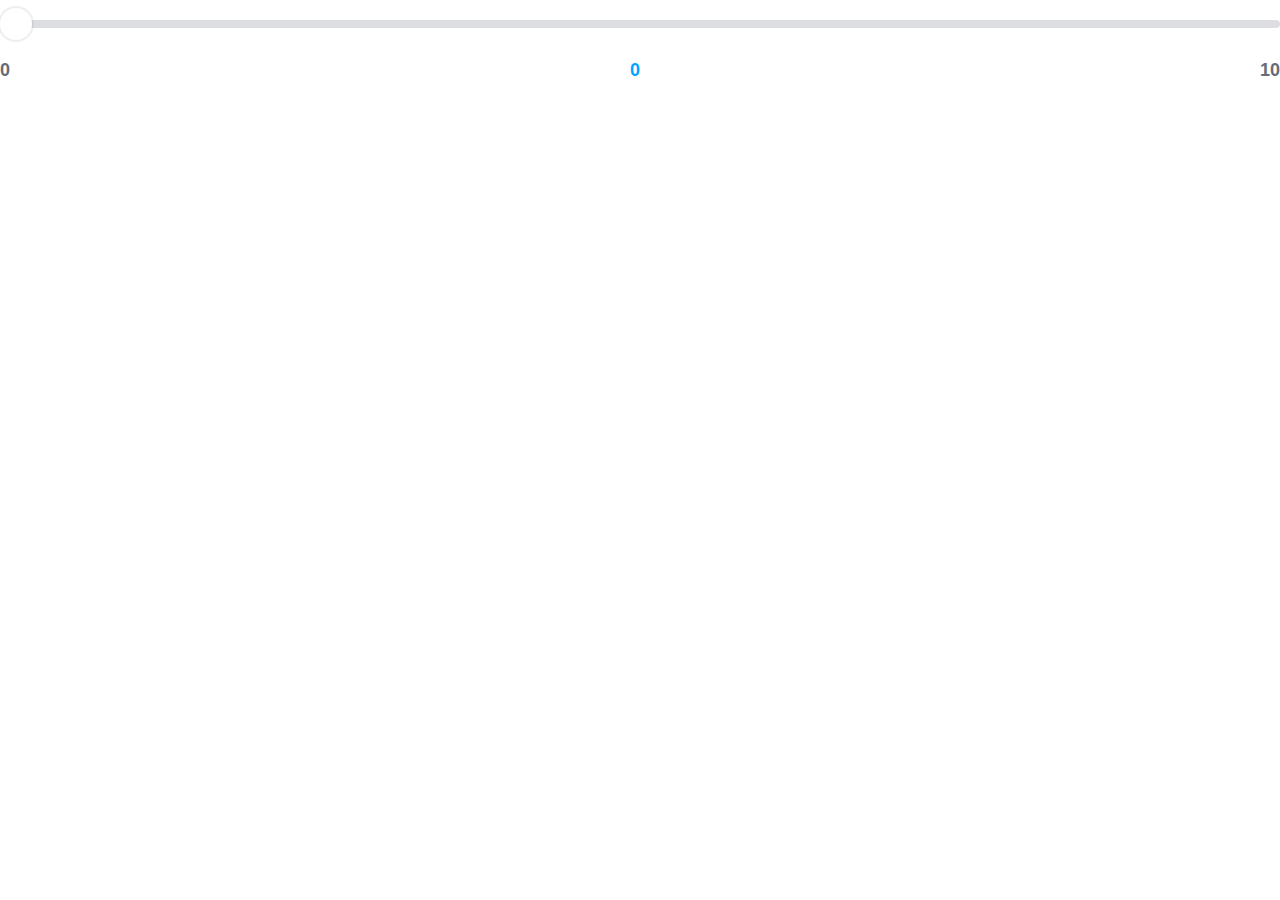
<file: projects/elm-land-of-sliders/wow/index.html>
<!DOCTYPE HTML>
<html>
<head>
  <meta charset="UTF-8">
  <title>Main</title>
</head>

<body>
<div id="elm-f0111bc4e658d0f98db96260c16f7e49"></div>
<script>
(function(scope){
'use strict';

function F(arity, fun, wrapper) {
  wrapper.a = arity;
  wrapper.f = fun;
  return wrapper;
}

function F2(fun) {
  return F(2, fun, function(a) { return function(b) { return fun(a,b); }; })
}
function F3(fun) {
  return F(3, fun, function(a) {
    return function(b) { return function(c) { return fun(a, b, c); }; };
  });
}
function F4(fun) {
  return F(4, fun, function(a) { return function(b) { return function(c) {
    return function(d) { return fun(a, b, c, d); }; }; };
  });
}
function F5(fun) {
  return F(5, fun, function(a) { return function(b) { return function(c) {
    return function(d) { return function(e) { return fun(a, b, c, d, e); }; }; }; };
  });
}
function F6(fun) {
  return F(6, fun, function(a) { return function(b) { return function(c) {
    return function(d) { return function(e) { return function(f) {
    return fun(a, b, c, d, e, f); }; }; }; }; };
  });
}
function F7(fun) {
  return F(7, fun, function(a) { return function(b) { return function(c) {
    return function(d) { return function(e) { return function(f) {
    return function(g) { return fun(a, b, c, d, e, f, g); }; }; }; }; }; };
  });
}
function F8(fun) {
  return F(8, fun, function(a) { return function(b) { return function(c) {
    return function(d) { return function(e) { return function(f) {
    return function(g) { return function(h) {
    return fun(a, b, c, d, e, f, g, h); }; }; }; }; }; }; };
  });
}
function F9(fun) {
  return F(9, fun, function(a) { return function(b) { return function(c) {
    return function(d) { return function(e) { return function(f) {
    return function(g) { return function(h) { return function(i) {
    return fun(a, b, c, d, e, f, g, h, i); }; }; }; }; }; }; }; };
  });
}

function A2(fun, a, b) {
  return fun.a === 2 ? fun.f(a, b) : fun(a)(b);
}
function A3(fun, a, b, c) {
  return fun.a === 3 ? fun.f(a, b, c) : fun(a)(b)(c);
}
function A4(fun, a, b, c, d) {
  return fun.a === 4 ? fun.f(a, b, c, d) : fun(a)(b)(c)(d);
}
function A5(fun, a, b, c, d, e) {
  return fun.a === 5 ? fun.f(a, b, c, d, e) : fun(a)(b)(c)(d)(e);
}
function A6(fun, a, b, c, d, e, f) {
  return fun.a === 6 ? fun.f(a, b, c, d, e, f) : fun(a)(b)(c)(d)(e)(f);
}
function A7(fun, a, b, c, d, e, f, g) {
  return fun.a === 7 ? fun.f(a, b, c, d, e, f, g) : fun(a)(b)(c)(d)(e)(f)(g);
}
function A8(fun, a, b, c, d, e, f, g, h) {
  return fun.a === 8 ? fun.f(a, b, c, d, e, f, g, h) : fun(a)(b)(c)(d)(e)(f)(g)(h);
}
function A9(fun, a, b, c, d, e, f, g, h, i) {
  return fun.a === 9 ? fun.f(a, b, c, d, e, f, g, h, i) : fun(a)(b)(c)(d)(e)(f)(g)(h)(i);
}

console.warn('Compiled in DEV mode. Follow the advice at https://elm-lang.org/0.19.0/optimize for better performance and smaller assets.');


var _List_Nil_UNUSED = { $: 0 };
var _List_Nil = { $: '[]' };

function _List_Cons_UNUSED(hd, tl) { return { $: 1, a: hd, b: tl }; }
function _List_Cons(hd, tl) { return { $: '::', a: hd, b: tl }; }


var _List_cons = F2(_List_Cons);

function _List_fromArray(arr)
{
	var out = _List_Nil;
	for (var i = arr.length; i--; )
	{
		out = _List_Cons(arr[i], out);
	}
	return out;
}

function _List_toArray(xs)
{
	for (var out = []; xs.b; xs = xs.b) // WHILE_CONS
	{
		out.push(xs.a);
	}
	return out;
}

var _List_map2 = F3(function(f, xs, ys)
{
	for (var arr = []; xs.b && ys.b; xs = xs.b, ys = ys.b) // WHILE_CONSES
	{
		arr.push(A2(f, xs.a, ys.a));
	}
	return _List_fromArray(arr);
});

var _List_map3 = F4(function(f, xs, ys, zs)
{
	for (var arr = []; xs.b && ys.b && zs.b; xs = xs.b, ys = ys.b, zs = zs.b) // WHILE_CONSES
	{
		arr.push(A3(f, xs.a, ys.a, zs.a));
	}
	return _List_fromArray(arr);
});

var _List_map4 = F5(function(f, ws, xs, ys, zs)
{
	for (var arr = []; ws.b && xs.b && ys.b && zs.b; ws = ws.b, xs = xs.b, ys = ys.b, zs = zs.b) // WHILE_CONSES
	{
		arr.push(A4(f, ws.a, xs.a, ys.a, zs.a));
	}
	return _List_fromArray(arr);
});

var _List_map5 = F6(function(f, vs, ws, xs, ys, zs)
{
	for (var arr = []; vs.b && ws.b && xs.b && ys.b && zs.b; vs = vs.b, ws = ws.b, xs = xs.b, ys = ys.b, zs = zs.b) // WHILE_CONSES
	{
		arr.push(A5(f, vs.a, ws.a, xs.a, ys.a, zs.a));
	}
	return _List_fromArray(arr);
});

var _List_sortBy = F2(function(f, xs)
{
	return _List_fromArray(_List_toArray(xs).sort(function(a, b) {
		return _Utils_cmp(f(a), f(b));
	}));
});

var _List_sortWith = F2(function(f, xs)
{
	return _List_fromArray(_List_toArray(xs).sort(function(a, b) {
		var ord = A2(f, a, b);
		return ord === elm$core$Basics$EQ ? 0 : ord === elm$core$Basics$LT ? -1 : 1;
	}));
});



// EQUALITY

function _Utils_eq(x, y)
{
	for (
		var pair, stack = [], isEqual = _Utils_eqHelp(x, y, 0, stack);
		isEqual && (pair = stack.pop());
		isEqual = _Utils_eqHelp(pair.a, pair.b, 0, stack)
		)
	{}

	return isEqual;
}

function _Utils_eqHelp(x, y, depth, stack)
{
	if (depth > 100)
	{
		stack.push(_Utils_Tuple2(x,y));
		return true;
	}

	if (x === y)
	{
		return true;
	}

	if (typeof x !== 'object' || x === null || y === null)
	{
		typeof x === 'function' && _Debug_crash(5);
		return false;
	}

	/**/
	if (x.$ === 'Set_elm_builtin')
	{
		x = elm$core$Set$toList(x);
		y = elm$core$Set$toList(y);
	}
	if (x.$ === 'RBNode_elm_builtin' || x.$ === 'RBEmpty_elm_builtin')
	{
		x = elm$core$Dict$toList(x);
		y = elm$core$Dict$toList(y);
	}
	//*/

	/**_UNUSED/
	if (x.$ < 0)
	{
		x = elm$core$Dict$toList(x);
		y = elm$core$Dict$toList(y);
	}
	//*/

	for (var key in x)
	{
		if (!_Utils_eqHelp(x[key], y[key], depth + 1, stack))
		{
			return false;
		}
	}
	return true;
}

var _Utils_equal = F2(_Utils_eq);
var _Utils_notEqual = F2(function(a, b) { return !_Utils_eq(a,b); });



// COMPARISONS

// Code in Generate/JavaScript.hs, Basics.js, and List.js depends on
// the particular integer values assigned to LT, EQ, and GT.

function _Utils_cmp(x, y, ord)
{
	if (typeof x !== 'object')
	{
		return x === y ? /*EQ*/ 0 : x < y ? /*LT*/ -1 : /*GT*/ 1;
	}

	/**/
	if (x instanceof String)
	{
		var a = x.valueOf();
		var b = y.valueOf();
		return a === b ? 0 : a < b ? -1 : 1;
	}
	//*/

	/**_UNUSED/
	if (typeof x.$ === 'undefined')
	//*/
	/**/
	if (x.$[0] === '#')
	//*/
	{
		return (ord = _Utils_cmp(x.a, y.a))
			? ord
			: (ord = _Utils_cmp(x.b, y.b))
				? ord
				: _Utils_cmp(x.c, y.c);
	}

	// traverse conses until end of a list or a mismatch
	for (; x.b && y.b && !(ord = _Utils_cmp(x.a, y.a)); x = x.b, y = y.b) {} // WHILE_CONSES
	return ord || (x.b ? /*GT*/ 1 : y.b ? /*LT*/ -1 : /*EQ*/ 0);
}

var _Utils_lt = F2(function(a, b) { return _Utils_cmp(a, b) < 0; });
var _Utils_le = F2(function(a, b) { return _Utils_cmp(a, b) < 1; });
var _Utils_gt = F2(function(a, b) { return _Utils_cmp(a, b) > 0; });
var _Utils_ge = F2(function(a, b) { return _Utils_cmp(a, b) >= 0; });

var _Utils_compare = F2(function(x, y)
{
	var n = _Utils_cmp(x, y);
	return n < 0 ? elm$core$Basics$LT : n ? elm$core$Basics$GT : elm$core$Basics$EQ;
});


// COMMON VALUES

var _Utils_Tuple0_UNUSED = 0;
var _Utils_Tuple0 = { $: '#0' };

function _Utils_Tuple2_UNUSED(a, b) { return { a: a, b: b }; }
function _Utils_Tuple2(a, b) { return { $: '#2', a: a, b: b }; }

function _Utils_Tuple3_UNUSED(a, b, c) { return { a: a, b: b, c: c }; }
function _Utils_Tuple3(a, b, c) { return { $: '#3', a: a, b: b, c: c }; }

function _Utils_chr_UNUSED(c) { return c; }
function _Utils_chr(c) { return new String(c); }


// RECORDS

function _Utils_update(oldRecord, updatedFields)
{
	var newRecord = {};

	for (var key in oldRecord)
	{
		newRecord[key] = oldRecord[key];
	}

	for (var key in updatedFields)
	{
		newRecord[key] = updatedFields[key];
	}

	return newRecord;
}


// APPEND

var _Utils_append = F2(_Utils_ap);

function _Utils_ap(xs, ys)
{
	// append Strings
	if (typeof xs === 'string')
	{
		return xs + ys;
	}

	// append Lists
	if (!xs.b)
	{
		return ys;
	}
	var root = _List_Cons(xs.a, ys);
	xs = xs.b
	for (var curr = root; xs.b; xs = xs.b) // WHILE_CONS
	{
		curr = curr.b = _List_Cons(xs.a, ys);
	}
	return root;
}



var _JsArray_empty = [];

function _JsArray_singleton(value)
{
    return [value];
}

function _JsArray_length(array)
{
    return array.length;
}

var _JsArray_initialize = F3(function(size, offset, func)
{
    var result = new Array(size);

    for (var i = 0; i < size; i++)
    {
        result[i] = func(offset + i);
    }

    return result;
});

var _JsArray_initializeFromList = F2(function (max, ls)
{
    var result = new Array(max);

    for (var i = 0; i < max && ls.b; i++)
    {
        result[i] = ls.a;
        ls = ls.b;
    }

    result.length = i;
    return _Utils_Tuple2(result, ls);
});

var _JsArray_unsafeGet = F2(function(index, array)
{
    return array[index];
});

var _JsArray_unsafeSet = F3(function(index, value, array)
{
    var length = array.length;
    var result = new Array(length);

    for (var i = 0; i < length; i++)
    {
        result[i] = array[i];
    }

    result[index] = value;
    return result;
});

var _JsArray_push = F2(function(value, array)
{
    var length = array.length;
    var result = new Array(length + 1);

    for (var i = 0; i < length; i++)
    {
        result[i] = array[i];
    }

    result[length] = value;
    return result;
});

var _JsArray_foldl = F3(function(func, acc, array)
{
    var length = array.length;

    for (var i = 0; i < length; i++)
    {
        acc = A2(func, array[i], acc);
    }

    return acc;
});

var _JsArray_foldr = F3(function(func, acc, array)
{
    for (var i = array.length - 1; i >= 0; i--)
    {
        acc = A2(func, array[i], acc);
    }

    return acc;
});

var _JsArray_map = F2(function(func, array)
{
    var length = array.length;
    var result = new Array(length);

    for (var i = 0; i < length; i++)
    {
        result[i] = func(array[i]);
    }

    return result;
});

var _JsArray_indexedMap = F3(function(func, offset, array)
{
    var length = array.length;
    var result = new Array(length);

    for (var i = 0; i < length; i++)
    {
        result[i] = A2(func, offset + i, array[i]);
    }

    return result;
});

var _JsArray_slice = F3(function(from, to, array)
{
    return array.slice(from, to);
});

var _JsArray_appendN = F3(function(n, dest, source)
{
    var destLen = dest.length;
    var itemsToCopy = n - destLen;

    if (itemsToCopy > source.length)
    {
        itemsToCopy = source.length;
    }

    var size = destLen + itemsToCopy;
    var result = new Array(size);

    for (var i = 0; i < destLen; i++)
    {
        result[i] = dest[i];
    }

    for (var i = 0; i < itemsToCopy; i++)
    {
        result[i + destLen] = source[i];
    }

    return result;
});



// LOG

var _Debug_log_UNUSED = F2(function(tag, value)
{
	return value;
});

var _Debug_log = F2(function(tag, value)
{
	console.log(tag + ': ' + _Debug_toString(value));
	return value;
});


// TODOS

function _Debug_todo(moduleName, region)
{
	return function(message) {
		_Debug_crash(8, moduleName, region, message);
	};
}

function _Debug_todoCase(moduleName, region, value)
{
	return function(message) {
		_Debug_crash(9, moduleName, region, value, message);
	};
}


// TO STRING

function _Debug_toString_UNUSED(value)
{
	return '<internals>';
}

function _Debug_toString(value)
{
	return _Debug_toAnsiString(false, value);
}

function _Debug_toAnsiString(ansi, value)
{
	if (typeof value === 'function')
	{
		return _Debug_internalColor(ansi, '<function>');
	}

	if (typeof value === 'boolean')
	{
		return _Debug_ctorColor(ansi, value ? 'True' : 'False');
	}

	if (typeof value === 'number')
	{
		return _Debug_numberColor(ansi, value + '');
	}

	if (value instanceof String)
	{
		return _Debug_charColor(ansi, "'" + _Debug_addSlashes(value, true) + "'");
	}

	if (typeof value === 'string')
	{
		return _Debug_stringColor(ansi, '"' + _Debug_addSlashes(value, false) + '"');
	}

	if (typeof value === 'object' && '$' in value)
	{
		var tag = value.$;

		if (typeof tag === 'number')
		{
			return _Debug_internalColor(ansi, '<internals>');
		}

		if (tag[0] === '#')
		{
			var output = [];
			for (var k in value)
			{
				if (k === '$') continue;
				output.push(_Debug_toAnsiString(ansi, value[k]));
			}
			return '(' + output.join(',') + ')';
		}

		if (tag === 'Set_elm_builtin')
		{
			return _Debug_ctorColor(ansi, 'Set')
				+ _Debug_fadeColor(ansi, '.fromList') + ' '
				+ _Debug_toAnsiString(ansi, elm$core$Set$toList(value));
		}

		if (tag === 'RBNode_elm_builtin' || tag === 'RBEmpty_elm_builtin')
		{
			return _Debug_ctorColor(ansi, 'Dict')
				+ _Debug_fadeColor(ansi, '.fromList') + ' '
				+ _Debug_toAnsiString(ansi, elm$core$Dict$toList(value));
		}

		if (tag === 'Array_elm_builtin')
		{
			return _Debug_ctorColor(ansi, 'Array')
				+ _Debug_fadeColor(ansi, '.fromList') + ' '
				+ _Debug_toAnsiString(ansi, elm$core$Array$toList(value));
		}

		if (tag === '::' || tag === '[]')
		{
			var output = '[';

			value.b && (output += _Debug_toAnsiString(ansi, value.a), value = value.b)

			for (; value.b; value = value.b) // WHILE_CONS
			{
				output += ',' + _Debug_toAnsiString(ansi, value.a);
			}
			return output + ']';
		}

		var output = '';
		for (var i in value)
		{
			if (i === '$') continue;
			var str = _Debug_toAnsiString(ansi, value[i]);
			var c0 = str[0];
			var parenless = c0 === '{' || c0 === '(' || c0 === '[' || c0 === '<' || c0 === '"' || str.indexOf(' ') < 0;
			output += ' ' + (parenless ? str : '(' + str + ')');
		}
		return _Debug_ctorColor(ansi, tag) + output;
	}

	if (typeof DataView === 'function' && value instanceof DataView)
	{
		return _Debug_stringColor(ansi, '<' + value.byteLength + ' bytes>');
	}

	if (typeof File === 'function' && value instanceof File)
	{
		return _Debug_internalColor(ansi, '<' + value.name + '>');
	}

	if (typeof value === 'object')
	{
		var output = [];
		for (var key in value)
		{
			var field = key[0] === '_' ? key.slice(1) : key;
			output.push(_Debug_fadeColor(ansi, field) + ' = ' + _Debug_toAnsiString(ansi, value[key]));
		}
		if (output.length === 0)
		{
			return '{}';
		}
		return '{ ' + output.join(', ') + ' }';
	}

	return _Debug_internalColor(ansi, '<internals>');
}

function _Debug_addSlashes(str, isChar)
{
	var s = str
		.replace(/\\/g, '\\\\')
		.replace(/\n/g, '\\n')
		.replace(/\t/g, '\\t')
		.replace(/\r/g, '\\r')
		.replace(/\v/g, '\\v')
		.replace(/\0/g, '\\0');

	if (isChar)
	{
		return s.replace(/\'/g, '\\\'');
	}
	else
	{
		return s.replace(/\"/g, '\\"');
	}
}

function _Debug_ctorColor(ansi, string)
{
	return ansi ? '\x1b[96m' + string + '\x1b[0m' : string;
}

function _Debug_numberColor(ansi, string)
{
	return ansi ? '\x1b[95m' + string + '\x1b[0m' : string;
}

function _Debug_stringColor(ansi, string)
{
	return ansi ? '\x1b[93m' + string + '\x1b[0m' : string;
}

function _Debug_charColor(ansi, string)
{
	return ansi ? '\x1b[92m' + string + '\x1b[0m' : string;
}

function _Debug_fadeColor(ansi, string)
{
	return ansi ? '\x1b[37m' + string + '\x1b[0m' : string;
}

function _Debug_internalColor(ansi, string)
{
	return ansi ? '\x1b[94m' + string + '\x1b[0m' : string;
}

function _Debug_toHexDigit(n)
{
	return String.fromCharCode(n < 10 ? 48 + n : 55 + n);
}


// CRASH


function _Debug_crash_UNUSED(identifier)
{
	throw new Error('https://github.com/elm/core/blob/1.0.0/hints/' + identifier + '.md');
}


function _Debug_crash(identifier, fact1, fact2, fact3, fact4)
{
	switch(identifier)
	{
		case 0:
			throw new Error('What node should I take over? In JavaScript I need something like:\n\n    Elm.Main.init({\n        node: document.getElementById("elm-node")\n    })\n\nYou need to do this with any Browser.sandbox or Browser.element program.');

		case 1:
			throw new Error('Browser.application programs cannot handle URLs like this:\n\n    ' + document.location.href + '\n\nWhat is the root? The root of your file system? Try looking at this program with `elm reactor` or some other server.');

		case 2:
			var jsonErrorString = fact1;
			throw new Error('Problem with the flags given to your Elm program on initialization.\n\n' + jsonErrorString);

		case 3:
			var portName = fact1;
			throw new Error('There can only be one port named `' + portName + '`, but your program has multiple.');

		case 4:
			var portName = fact1;
			var problem = fact2;
			throw new Error('Trying to send an unexpected type of value through port `' + portName + '`:\n' + problem);

		case 5:
			throw new Error('Trying to use `(==)` on functions.\nThere is no way to know if functions are "the same" in the Elm sense.\nRead more about this at https://package.elm-lang.org/packages/elm/core/latest/Basics#== which describes why it is this way and what the better version will look like.');

		case 6:
			var moduleName = fact1;
			throw new Error('Your page is loading multiple Elm scripts with a module named ' + moduleName + '. Maybe a duplicate script is getting loaded accidentally? If not, rename one of them so I know which is which!');

		case 8:
			var moduleName = fact1;
			var region = fact2;
			var message = fact3;
			throw new Error('TODO in module `' + moduleName + '` ' + _Debug_regionToString(region) + '\n\n' + message);

		case 9:
			var moduleName = fact1;
			var region = fact2;
			var value = fact3;
			var message = fact4;
			throw new Error(
				'TODO in module `' + moduleName + '` from the `case` expression '
				+ _Debug_regionToString(region) + '\n\nIt received the following value:\n\n    '
				+ _Debug_toString(value).replace('\n', '\n    ')
				+ '\n\nBut the branch that handles it says:\n\n    ' + message.replace('\n', '\n    ')
			);

		case 10:
			throw new Error('Bug in https://github.com/elm/virtual-dom/issues');

		case 11:
			throw new Error('Cannot perform mod 0. Division by zero error.');
	}
}

function _Debug_regionToString(region)
{
	if (region.start.line === region.end.line)
	{
		return 'on line ' + region.start.line;
	}
	return 'on lines ' + region.start.line + ' through ' + region.end.line;
}



// MATH

var _Basics_add = F2(function(a, b) { return a + b; });
var _Basics_sub = F2(function(a, b) { return a - b; });
var _Basics_mul = F2(function(a, b) { return a * b; });
var _Basics_fdiv = F2(function(a, b) { return a / b; });
var _Basics_idiv = F2(function(a, b) { return (a / b) | 0; });
var _Basics_pow = F2(Math.pow);

var _Basics_remainderBy = F2(function(b, a) { return a % b; });

// https://www.microsoft.com/en-us/research/wp-content/uploads/2016/02/divmodnote-letter.pdf
var _Basics_modBy = F2(function(modulus, x)
{
	var answer = x % modulus;
	return modulus === 0
		? _Debug_crash(11)
		:
	((answer > 0 && modulus < 0) || (answer < 0 && modulus > 0))
		? answer + modulus
		: answer;
});


// TRIGONOMETRY

var _Basics_pi = Math.PI;
var _Basics_e = Math.E;
var _Basics_cos = Math.cos;
var _Basics_sin = Math.sin;
var _Basics_tan = Math.tan;
var _Basics_acos = Math.acos;
var _Basics_asin = Math.asin;
var _Basics_atan = Math.atan;
var _Basics_atan2 = F2(Math.atan2);


// MORE MATH

function _Basics_toFloat(x) { return x; }
function _Basics_truncate(n) { return n | 0; }
function _Basics_isInfinite(n) { return n === Infinity || n === -Infinity; }

var _Basics_ceiling = Math.ceil;
var _Basics_floor = Math.floor;
var _Basics_round = Math.round;
var _Basics_sqrt = Math.sqrt;
var _Basics_log = Math.log;
var _Basics_isNaN = isNaN;


// BOOLEANS

function _Basics_not(bool) { return !bool; }
var _Basics_and = F2(function(a, b) { return a && b; });
var _Basics_or  = F2(function(a, b) { return a || b; });
var _Basics_xor = F2(function(a, b) { return a !== b; });



function _Char_toCode(char)
{
	var code = char.charCodeAt(0);
	if (0xD800 <= code && code <= 0xDBFF)
	{
		return (code - 0xD800) * 0x400 + char.charCodeAt(1) - 0xDC00 + 0x10000
	}
	return code;
}

function _Char_fromCode(code)
{
	return _Utils_chr(
		(code < 0 || 0x10FFFF < code)
			? '\uFFFD'
			:
		(code <= 0xFFFF)
			? String.fromCharCode(code)
			:
		(code -= 0x10000,
			String.fromCharCode(Math.floor(code / 0x400) + 0xD800, code % 0x400 + 0xDC00)
		)
	);
}

function _Char_toUpper(char)
{
	return _Utils_chr(char.toUpperCase());
}

function _Char_toLower(char)
{
	return _Utils_chr(char.toLowerCase());
}

function _Char_toLocaleUpper(char)
{
	return _Utils_chr(char.toLocaleUpperCase());
}

function _Char_toLocaleLower(char)
{
	return _Utils_chr(char.toLocaleLowerCase());
}



var _String_cons = F2(function(chr, str)
{
	return chr + str;
});

function _String_uncons(string)
{
	var word = string.charCodeAt(0);
	return word
		? elm$core$Maybe$Just(
			0xD800 <= word && word <= 0xDBFF
				? _Utils_Tuple2(_Utils_chr(string[0] + string[1]), string.slice(2))
				: _Utils_Tuple2(_Utils_chr(string[0]), string.slice(1))
		)
		: elm$core$Maybe$Nothing;
}

var _String_append = F2(function(a, b)
{
	return a + b;
});

function _String_length(str)
{
	return str.length;
}

var _String_map = F2(function(func, string)
{
	var len = string.length;
	var array = new Array(len);
	var i = 0;
	while (i < len)
	{
		var word = string.charCodeAt(i);
		if (0xD800 <= word && word <= 0xDBFF)
		{
			array[i] = func(_Utils_chr(string[i] + string[i+1]));
			i += 2;
			continue;
		}
		array[i] = func(_Utils_chr(string[i]));
		i++;
	}
	return array.join('');
});

var _String_filter = F2(function(isGood, str)
{
	var arr = [];
	var len = str.length;
	var i = 0;
	while (i < len)
	{
		var char = str[i];
		var word = str.charCodeAt(i);
		i++;
		if (0xD800 <= word && word <= 0xDBFF)
		{
			char += str[i];
			i++;
		}

		if (isGood(_Utils_chr(char)))
		{
			arr.push(char);
		}
	}
	return arr.join('');
});

function _String_reverse(str)
{
	var len = str.length;
	var arr = new Array(len);
	var i = 0;
	while (i < len)
	{
		var word = str.charCodeAt(i);
		if (0xD800 <= word && word <= 0xDBFF)
		{
			arr[len - i] = str[i + 1];
			i++;
			arr[len - i] = str[i - 1];
			i++;
		}
		else
		{
			arr[len - i] = str[i];
			i++;
		}
	}
	return arr.join('');
}

var _String_foldl = F3(function(func, state, string)
{
	var len = string.length;
	var i = 0;
	while (i < len)
	{
		var char = string[i];
		var word = string.charCodeAt(i);
		i++;
		if (0xD800 <= word && word <= 0xDBFF)
		{
			char += string[i];
			i++;
		}
		state = A2(func, _Utils_chr(char), state);
	}
	return state;
});

var _String_foldr = F3(function(func, state, string)
{
	var i = string.length;
	while (i--)
	{
		var char = string[i];
		var word = string.charCodeAt(i);
		if (0xDC00 <= word && word <= 0xDFFF)
		{
			i--;
			char = string[i] + char;
		}
		state = A2(func, _Utils_chr(char), state);
	}
	return state;
});

var _String_split = F2(function(sep, str)
{
	return str.split(sep);
});

var _String_join = F2(function(sep, strs)
{
	return strs.join(sep);
});

var _String_slice = F3(function(start, end, str) {
	return str.slice(start, end);
});

function _String_trim(str)
{
	return str.trim();
}

function _String_trimLeft(str)
{
	return str.replace(/^\s+/, '');
}

function _String_trimRight(str)
{
	return str.replace(/\s+$/, '');
}

function _String_words(str)
{
	return _List_fromArray(str.trim().split(/\s+/g));
}

function _String_lines(str)
{
	return _List_fromArray(str.split(/\r\n|\r|\n/g));
}

function _String_toUpper(str)
{
	return str.toUpperCase();
}

function _String_toLower(str)
{
	return str.toLowerCase();
}

var _String_any = F2(function(isGood, string)
{
	var i = string.length;
	while (i--)
	{
		var char = string[i];
		var word = string.charCodeAt(i);
		if (0xDC00 <= word && word <= 0xDFFF)
		{
			i--;
			char = string[i] + char;
		}
		if (isGood(_Utils_chr(char)))
		{
			return true;
		}
	}
	return false;
});

var _String_all = F2(function(isGood, string)
{
	var i = string.length;
	while (i--)
	{
		var char = string[i];
		var word = string.charCodeAt(i);
		if (0xDC00 <= word && word <= 0xDFFF)
		{
			i--;
			char = string[i] + char;
		}
		if (!isGood(_Utils_chr(char)))
		{
			return false;
		}
	}
	return true;
});

var _String_contains = F2(function(sub, str)
{
	return str.indexOf(sub) > -1;
});

var _String_startsWith = F2(function(sub, str)
{
	return str.indexOf(sub) === 0;
});

var _String_endsWith = F2(function(sub, str)
{
	return str.length >= sub.length &&
		str.lastIndexOf(sub) === str.length - sub.length;
});

var _String_indexes = F2(function(sub, str)
{
	var subLen = sub.length;

	if (subLen < 1)
	{
		return _List_Nil;
	}

	var i = 0;
	var is = [];

	while ((i = str.indexOf(sub, i)) > -1)
	{
		is.push(i);
		i = i + subLen;
	}

	return _List_fromArray(is);
});


// TO STRING

function _String_fromNumber(number)
{
	return number + '';
}


// INT CONVERSIONS

function _String_toInt(str)
{
	var total = 0;
	var code0 = str.charCodeAt(0);
	var start = code0 == 0x2B /* + */ || code0 == 0x2D /* - */ ? 1 : 0;

	for (var i = start; i < str.length; ++i)
	{
		var code = str.charCodeAt(i);
		if (code < 0x30 || 0x39 < code)
		{
			return elm$core$Maybe$Nothing;
		}
		total = 10 * total + code - 0x30;
	}

	return i == start
		? elm$core$Maybe$Nothing
		: elm$core$Maybe$Just(code0 == 0x2D ? -total : total);
}


// FLOAT CONVERSIONS

function _String_toFloat(s)
{
	// check if it is a hex, octal, or binary number
	if (s.length === 0 || /[\sxbo]/.test(s))
	{
		return elm$core$Maybe$Nothing;
	}
	var n = +s;
	// faster isNaN check
	return n === n ? elm$core$Maybe$Just(n) : elm$core$Maybe$Nothing;
}

function _String_fromList(chars)
{
	return _List_toArray(chars).join('');
}




/**/
function _Json_errorToString(error)
{
	return elm$json$Json$Decode$errorToString(error);
}
//*/


// CORE DECODERS

function _Json_succeed(msg)
{
	return {
		$: 0,
		a: msg
	};
}

function _Json_fail(msg)
{
	return {
		$: 1,
		a: msg
	};
}

function _Json_decodePrim(decoder)
{
	return { $: 2, b: decoder };
}

var _Json_decodeInt = _Json_decodePrim(function(value) {
	return (typeof value !== 'number')
		? _Json_expecting('an INT', value)
		:
	(-2147483647 < value && value < 2147483647 && (value | 0) === value)
		? elm$core$Result$Ok(value)
		:
	(isFinite(value) && !(value % 1))
		? elm$core$Result$Ok(value)
		: _Json_expecting('an INT', value);
});

var _Json_decodeBool = _Json_decodePrim(function(value) {
	return (typeof value === 'boolean')
		? elm$core$Result$Ok(value)
		: _Json_expecting('a BOOL', value);
});

var _Json_decodeFloat = _Json_decodePrim(function(value) {
	return (typeof value === 'number')
		? elm$core$Result$Ok(value)
		: _Json_expecting('a FLOAT', value);
});

var _Json_decodeValue = _Json_decodePrim(function(value) {
	return elm$core$Result$Ok(_Json_wrap(value));
});

var _Json_decodeString = _Json_decodePrim(function(value) {
	return (typeof value === 'string')
		? elm$core$Result$Ok(value)
		: (value instanceof String)
			? elm$core$Result$Ok(value + '')
			: _Json_expecting('a STRING', value);
});

function _Json_decodeList(decoder) { return { $: 3, b: decoder }; }
function _Json_decodeArray(decoder) { return { $: 4, b: decoder }; }

function _Json_decodeNull(value) { return { $: 5, c: value }; }

var _Json_decodeField = F2(function(field, decoder)
{
	return {
		$: 6,
		d: field,
		b: decoder
	};
});

var _Json_decodeIndex = F2(function(index, decoder)
{
	return {
		$: 7,
		e: index,
		b: decoder
	};
});

function _Json_decodeKeyValuePairs(decoder)
{
	return {
		$: 8,
		b: decoder
	};
}

function _Json_mapMany(f, decoders)
{
	return {
		$: 9,
		f: f,
		g: decoders
	};
}

var _Json_andThen = F2(function(callback, decoder)
{
	return {
		$: 10,
		b: decoder,
		h: callback
	};
});

function _Json_oneOf(decoders)
{
	return {
		$: 11,
		g: decoders
	};
}


// DECODING OBJECTS

var _Json_map1 = F2(function(f, d1)
{
	return _Json_mapMany(f, [d1]);
});

var _Json_map2 = F3(function(f, d1, d2)
{
	return _Json_mapMany(f, [d1, d2]);
});

var _Json_map3 = F4(function(f, d1, d2, d3)
{
	return _Json_mapMany(f, [d1, d2, d3]);
});

var _Json_map4 = F5(function(f, d1, d2, d3, d4)
{
	return _Json_mapMany(f, [d1, d2, d3, d4]);
});

var _Json_map5 = F6(function(f, d1, d2, d3, d4, d5)
{
	return _Json_mapMany(f, [d1, d2, d3, d4, d5]);
});

var _Json_map6 = F7(function(f, d1, d2, d3, d4, d5, d6)
{
	return _Json_mapMany(f, [d1, d2, d3, d4, d5, d6]);
});

var _Json_map7 = F8(function(f, d1, d2, d3, d4, d5, d6, d7)
{
	return _Json_mapMany(f, [d1, d2, d3, d4, d5, d6, d7]);
});

var _Json_map8 = F9(function(f, d1, d2, d3, d4, d5, d6, d7, d8)
{
	return _Json_mapMany(f, [d1, d2, d3, d4, d5, d6, d7, d8]);
});


// DECODE

var _Json_runOnString = F2(function(decoder, string)
{
	try
	{
		var value = JSON.parse(string);
		return _Json_runHelp(decoder, value);
	}
	catch (e)
	{
		return elm$core$Result$Err(A2(elm$json$Json$Decode$Failure, 'This is not valid JSON! ' + e.message, _Json_wrap(string)));
	}
});

var _Json_run = F2(function(decoder, value)
{
	return _Json_runHelp(decoder, _Json_unwrap(value));
});

function _Json_runHelp(decoder, value)
{
	switch (decoder.$)
	{
		case 2:
			return decoder.b(value);

		case 5:
			return (value === null)
				? elm$core$Result$Ok(decoder.c)
				: _Json_expecting('null', value);

		case 3:
			if (!_Json_isArray(value))
			{
				return _Json_expecting('a LIST', value);
			}
			return _Json_runArrayDecoder(decoder.b, value, _List_fromArray);

		case 4:
			if (!_Json_isArray(value))
			{
				return _Json_expecting('an ARRAY', value);
			}
			return _Json_runArrayDecoder(decoder.b, value, _Json_toElmArray);

		case 6:
			var field = decoder.d;
			if (typeof value !== 'object' || value === null || !(field in value))
			{
				return _Json_expecting('an OBJECT with a field named `' + field + '`', value);
			}
			var result = _Json_runHelp(decoder.b, value[field]);
			return (elm$core$Result$isOk(result)) ? result : elm$core$Result$Err(A2(elm$json$Json$Decode$Field, field, result.a));

		case 7:
			var index = decoder.e;
			if (!_Json_isArray(value))
			{
				return _Json_expecting('an ARRAY', value);
			}
			if (index >= value.length)
			{
				return _Json_expecting('a LONGER array. Need index ' + index + ' but only see ' + value.length + ' entries', value);
			}
			var result = _Json_runHelp(decoder.b, value[index]);
			return (elm$core$Result$isOk(result)) ? result : elm$core$Result$Err(A2(elm$json$Json$Decode$Index, index, result.a));

		case 8:
			if (typeof value !== 'object' || value === null || _Json_isArray(value))
			{
				return _Json_expecting('an OBJECT', value);
			}

			var keyValuePairs = _List_Nil;
			// TODO test perf of Object.keys and switch when support is good enough
			for (var key in value)
			{
				if (value.hasOwnProperty(key))
				{
					var result = _Json_runHelp(decoder.b, value[key]);
					if (!elm$core$Result$isOk(result))
					{
						return elm$core$Result$Err(A2(elm$json$Json$Decode$Field, key, result.a));
					}
					keyValuePairs = _List_Cons(_Utils_Tuple2(key, result.a), keyValuePairs);
				}
			}
			return elm$core$Result$Ok(elm$core$List$reverse(keyValuePairs));

		case 9:
			var answer = decoder.f;
			var decoders = decoder.g;
			for (var i = 0; i < decoders.length; i++)
			{
				var result = _Json_runHelp(decoders[i], value);
				if (!elm$core$Result$isOk(result))
				{
					return result;
				}
				answer = answer(result.a);
			}
			return elm$core$Result$Ok(answer);

		case 10:
			var result = _Json_runHelp(decoder.b, value);
			return (!elm$core$Result$isOk(result))
				? result
				: _Json_runHelp(decoder.h(result.a), value);

		case 11:
			var errors = _List_Nil;
			for (var temp = decoder.g; temp.b; temp = temp.b) // WHILE_CONS
			{
				var result = _Json_runHelp(temp.a, value);
				if (elm$core$Result$isOk(result))
				{
					return result;
				}
				errors = _List_Cons(result.a, errors);
			}
			return elm$core$Result$Err(elm$json$Json$Decode$OneOf(elm$core$List$reverse(errors)));

		case 1:
			return elm$core$Result$Err(A2(elm$json$Json$Decode$Failure, decoder.a, _Json_wrap(value)));

		case 0:
			return elm$core$Result$Ok(decoder.a);
	}
}

function _Json_runArrayDecoder(decoder, value, toElmValue)
{
	var len = value.length;
	var array = new Array(len);
	for (var i = 0; i < len; i++)
	{
		var result = _Json_runHelp(decoder, value[i]);
		if (!elm$core$Result$isOk(result))
		{
			return elm$core$Result$Err(A2(elm$json$Json$Decode$Index, i, result.a));
		}
		array[i] = result.a;
	}
	return elm$core$Result$Ok(toElmValue(array));
}

function _Json_isArray(value)
{
	return Array.isArray(value) || (typeof FileList !== 'undefined' && value instanceof FileList);
}

function _Json_toElmArray(array)
{
	return A2(elm$core$Array$initialize, array.length, function(i) { return array[i]; });
}

function _Json_expecting(type, value)
{
	return elm$core$Result$Err(A2(elm$json$Json$Decode$Failure, 'Expecting ' + type, _Json_wrap(value)));
}


// EQUALITY

function _Json_equality(x, y)
{
	if (x === y)
	{
		return true;
	}

	if (x.$ !== y.$)
	{
		return false;
	}

	switch (x.$)
	{
		case 0:
		case 1:
			return x.a === y.a;

		case 2:
			return x.b === y.b;

		case 5:
			return x.c === y.c;

		case 3:
		case 4:
		case 8:
			return _Json_equality(x.b, y.b);

		case 6:
			return x.d === y.d && _Json_equality(x.b, y.b);

		case 7:
			return x.e === y.e && _Json_equality(x.b, y.b);

		case 9:
			return x.f === y.f && _Json_listEquality(x.g, y.g);

		case 10:
			return x.h === y.h && _Json_equality(x.b, y.b);

		case 11:
			return _Json_listEquality(x.g, y.g);
	}
}

function _Json_listEquality(aDecoders, bDecoders)
{
	var len = aDecoders.length;
	if (len !== bDecoders.length)
	{
		return false;
	}
	for (var i = 0; i < len; i++)
	{
		if (!_Json_equality(aDecoders[i], bDecoders[i]))
		{
			return false;
		}
	}
	return true;
}


// ENCODE

var _Json_encode = F2(function(indentLevel, value)
{
	return JSON.stringify(_Json_unwrap(value), null, indentLevel) + '';
});

function _Json_wrap(value) { return { $: 0, a: value }; }
function _Json_unwrap(value) { return value.a; }

function _Json_wrap_UNUSED(value) { return value; }
function _Json_unwrap_UNUSED(value) { return value; }

function _Json_emptyArray() { return []; }
function _Json_emptyObject() { return {}; }

var _Json_addField = F3(function(key, value, object)
{
	object[key] = _Json_unwrap(value);
	return object;
});

function _Json_addEntry(func)
{
	return F2(function(entry, array)
	{
		array.push(_Json_unwrap(func(entry)));
		return array;
	});
}

var _Json_encodeNull = _Json_wrap(null);



// TASKS

function _Scheduler_succeed(value)
{
	return {
		$: 0,
		a: value
	};
}

function _Scheduler_fail(error)
{
	return {
		$: 1,
		a: error
	};
}

function _Scheduler_binding(callback)
{
	return {
		$: 2,
		b: callback,
		c: null
	};
}

var _Scheduler_andThen = F2(function(callback, task)
{
	return {
		$: 3,
		b: callback,
		d: task
	};
});

var _Scheduler_onError = F2(function(callback, task)
{
	return {
		$: 4,
		b: callback,
		d: task
	};
});

function _Scheduler_receive(callback)
{
	return {
		$: 5,
		b: callback
	};
}


// PROCESSES

var _Scheduler_guid = 0;

function _Scheduler_rawSpawn(task)
{
	var proc = {
		$: 0,
		e: _Scheduler_guid++,
		f: task,
		g: null,
		h: []
	};

	_Scheduler_enqueue(proc);

	return proc;
}

function _Scheduler_spawn(task)
{
	return _Scheduler_binding(function(callback) {
		callback(_Scheduler_succeed(_Scheduler_rawSpawn(task)));
	});
}

function _Scheduler_rawSend(proc, msg)
{
	proc.h.push(msg);
	_Scheduler_enqueue(proc);
}

var _Scheduler_send = F2(function(proc, msg)
{
	return _Scheduler_binding(function(callback) {
		_Scheduler_rawSend(proc, msg);
		callback(_Scheduler_succeed(_Utils_Tuple0));
	});
});

function _Scheduler_kill(proc)
{
	return _Scheduler_binding(function(callback) {
		var task = proc.f;
		if (task.$ === 2 && task.c)
		{
			task.c();
		}

		proc.f = null;

		callback(_Scheduler_succeed(_Utils_Tuple0));
	});
}


/* STEP PROCESSES

type alias Process =
  { $ : tag
  , id : unique_id
  , root : Task
  , stack : null | { $: SUCCEED | FAIL, a: callback, b: stack }
  , mailbox : [msg]
  }

*/


var _Scheduler_working = false;
var _Scheduler_queue = [];


function _Scheduler_enqueue(proc)
{
	_Scheduler_queue.push(proc);
	if (_Scheduler_working)
	{
		return;
	}
	_Scheduler_working = true;
	while (proc = _Scheduler_queue.shift())
	{
		_Scheduler_step(proc);
	}
	_Scheduler_working = false;
}


function _Scheduler_step(proc)
{
	while (proc.f)
	{
		var rootTag = proc.f.$;
		if (rootTag === 0 || rootTag === 1)
		{
			while (proc.g && proc.g.$ !== rootTag)
			{
				proc.g = proc.g.i;
			}
			if (!proc.g)
			{
				return;
			}
			proc.f = proc.g.b(proc.f.a);
			proc.g = proc.g.i;
		}
		else if (rootTag === 2)
		{
			proc.f.c = proc.f.b(function(newRoot) {
				proc.f = newRoot;
				_Scheduler_enqueue(proc);
			});
			return;
		}
		else if (rootTag === 5)
		{
			if (proc.h.length === 0)
			{
				return;
			}
			proc.f = proc.f.b(proc.h.shift());
		}
		else // if (rootTag === 3 || rootTag === 4)
		{
			proc.g = {
				$: rootTag === 3 ? 0 : 1,
				b: proc.f.b,
				i: proc.g
			};
			proc.f = proc.f.d;
		}
	}
}



function _Process_sleep(time)
{
	return _Scheduler_binding(function(callback) {
		var id = setTimeout(function() {
			callback(_Scheduler_succeed(_Utils_Tuple0));
		}, time);

		return function() { clearTimeout(id); };
	});
}




// PROGRAMS


var _Platform_worker = F4(function(impl, flagDecoder, debugMetadata, args)
{
	return _Platform_initialize(
		flagDecoder,
		args,
		impl.init,
		impl.update,
		impl.subscriptions,
		function() { return function() {} }
	);
});



// INITIALIZE A PROGRAM


function _Platform_initialize(flagDecoder, args, init, update, subscriptions, stepperBuilder)
{
	var result = A2(_Json_run, flagDecoder, _Json_wrap(args ? args['flags'] : undefined));
	elm$core$Result$isOk(result) || _Debug_crash(2 /**/, _Json_errorToString(result.a) /**/);
	var managers = {};
	result = init(result.a);
	var model = result.a;
	var stepper = stepperBuilder(sendToApp, model);
	var ports = _Platform_setupEffects(managers, sendToApp);

	function sendToApp(msg, viewMetadata)
	{
		result = A2(update, msg, model);
		stepper(model = result.a, viewMetadata);
		_Platform_dispatchEffects(managers, result.b, subscriptions(model));
	}

	_Platform_dispatchEffects(managers, result.b, subscriptions(model));

	return ports ? { ports: ports } : {};
}



// TRACK PRELOADS
//
// This is used by code in elm/browser and elm/http
// to register any HTTP requests that are triggered by init.
//


var _Platform_preload;


function _Platform_registerPreload(url)
{
	_Platform_preload.add(url);
}



// EFFECT MANAGERS


var _Platform_effectManagers = {};


function _Platform_setupEffects(managers, sendToApp)
{
	var ports;

	// setup all necessary effect managers
	for (var key in _Platform_effectManagers)
	{
		var manager = _Platform_effectManagers[key];

		if (manager.a)
		{
			ports = ports || {};
			ports[key] = manager.a(key, sendToApp);
		}

		managers[key] = _Platform_instantiateManager(manager, sendToApp);
	}

	return ports;
}


function _Platform_createManager(init, onEffects, onSelfMsg, cmdMap, subMap)
{
	return {
		b: init,
		c: onEffects,
		d: onSelfMsg,
		e: cmdMap,
		f: subMap
	};
}


function _Platform_instantiateManager(info, sendToApp)
{
	var router = {
		g: sendToApp,
		h: undefined
	};

	var onEffects = info.c;
	var onSelfMsg = info.d;
	var cmdMap = info.e;
	var subMap = info.f;

	function loop(state)
	{
		return A2(_Scheduler_andThen, loop, _Scheduler_receive(function(msg)
		{
			var value = msg.a;

			if (msg.$ === 0)
			{
				return A3(onSelfMsg, router, value, state);
			}

			return cmdMap && subMap
				? A4(onEffects, router, value.i, value.j, state)
				: A3(onEffects, router, cmdMap ? value.i : value.j, state);
		}));
	}

	return router.h = _Scheduler_rawSpawn(A2(_Scheduler_andThen, loop, info.b));
}



// ROUTING


var _Platform_sendToApp = F2(function(router, msg)
{
	return _Scheduler_binding(function(callback)
	{
		router.g(msg);
		callback(_Scheduler_succeed(_Utils_Tuple0));
	});
});


var _Platform_sendToSelf = F2(function(router, msg)
{
	return A2(_Scheduler_send, router.h, {
		$: 0,
		a: msg
	});
});



// BAGS


function _Platform_leaf(home)
{
	return function(value)
	{
		return {
			$: 1,
			k: home,
			l: value
		};
	};
}


function _Platform_batch(list)
{
	return {
		$: 2,
		m: list
	};
}


var _Platform_map = F2(function(tagger, bag)
{
	return {
		$: 3,
		n: tagger,
		o: bag
	}
});



// PIPE BAGS INTO EFFECT MANAGERS


function _Platform_dispatchEffects(managers, cmdBag, subBag)
{
	var effectsDict = {};
	_Platform_gatherEffects(true, cmdBag, effectsDict, null);
	_Platform_gatherEffects(false, subBag, effectsDict, null);

	for (var home in managers)
	{
		_Scheduler_rawSend(managers[home], {
			$: 'fx',
			a: effectsDict[home] || { i: _List_Nil, j: _List_Nil }
		});
	}
}


function _Platform_gatherEffects(isCmd, bag, effectsDict, taggers)
{
	switch (bag.$)
	{
		case 1:
			var home = bag.k;
			var effect = _Platform_toEffect(isCmd, home, taggers, bag.l);
			effectsDict[home] = _Platform_insert(isCmd, effect, effectsDict[home]);
			return;

		case 2:
			for (var list = bag.m; list.b; list = list.b) // WHILE_CONS
			{
				_Platform_gatherEffects(isCmd, list.a, effectsDict, taggers);
			}
			return;

		case 3:
			_Platform_gatherEffects(isCmd, bag.o, effectsDict, {
				p: bag.n,
				q: taggers
			});
			return;
	}
}


function _Platform_toEffect(isCmd, home, taggers, value)
{
	function applyTaggers(x)
	{
		for (var temp = taggers; temp; temp = temp.q)
		{
			x = temp.p(x);
		}
		return x;
	}

	var map = isCmd
		? _Platform_effectManagers[home].e
		: _Platform_effectManagers[home].f;

	return A2(map, applyTaggers, value)
}


function _Platform_insert(isCmd, newEffect, effects)
{
	effects = effects || { i: _List_Nil, j: _List_Nil };

	isCmd
		? (effects.i = _List_Cons(newEffect, effects.i))
		: (effects.j = _List_Cons(newEffect, effects.j));

	return effects;
}



// PORTS


function _Platform_checkPortName(name)
{
	if (_Platform_effectManagers[name])
	{
		_Debug_crash(3, name)
	}
}



// OUTGOING PORTS


function _Platform_outgoingPort(name, converter)
{
	_Platform_checkPortName(name);
	_Platform_effectManagers[name] = {
		e: _Platform_outgoingPortMap,
		r: converter,
		a: _Platform_setupOutgoingPort
	};
	return _Platform_leaf(name);
}


var _Platform_outgoingPortMap = F2(function(tagger, value) { return value; });


function _Platform_setupOutgoingPort(name)
{
	var subs = [];
	var converter = _Platform_effectManagers[name].r;

	// CREATE MANAGER

	var init = _Process_sleep(0);

	_Platform_effectManagers[name].b = init;
	_Platform_effectManagers[name].c = F3(function(router, cmdList, state)
	{
		for ( ; cmdList.b; cmdList = cmdList.b) // WHILE_CONS
		{
			// grab a separate reference to subs in case unsubscribe is called
			var currentSubs = subs;
			var value = _Json_unwrap(converter(cmdList.a));
			for (var i = 0; i < currentSubs.length; i++)
			{
				currentSubs[i](value);
			}
		}
		return init;
	});

	// PUBLIC API

	function subscribe(callback)
	{
		subs.push(callback);
	}

	function unsubscribe(callback)
	{
		// copy subs into a new array in case unsubscribe is called within a
		// subscribed callback
		subs = subs.slice();
		var index = subs.indexOf(callback);
		if (index >= 0)
		{
			subs.splice(index, 1);
		}
	}

	return {
		subscribe: subscribe,
		unsubscribe: unsubscribe
	};
}



// INCOMING PORTS


function _Platform_incomingPort(name, converter)
{
	_Platform_checkPortName(name);
	_Platform_effectManagers[name] = {
		f: _Platform_incomingPortMap,
		r: converter,
		a: _Platform_setupIncomingPort
	};
	return _Platform_leaf(name);
}


var _Platform_incomingPortMap = F2(function(tagger, finalTagger)
{
	return function(value)
	{
		return tagger(finalTagger(value));
	};
});


function _Platform_setupIncomingPort(name, sendToApp)
{
	var subs = _List_Nil;
	var converter = _Platform_effectManagers[name].r;

	// CREATE MANAGER

	var init = _Scheduler_succeed(null);

	_Platform_effectManagers[name].b = init;
	_Platform_effectManagers[name].c = F3(function(router, subList, state)
	{
		subs = subList;
		return init;
	});

	// PUBLIC API

	function send(incomingValue)
	{
		var result = A2(_Json_run, converter, _Json_wrap(incomingValue));

		elm$core$Result$isOk(result) || _Debug_crash(4, name, result.a);

		var value = result.a;
		for (var temp = subs; temp.b; temp = temp.b) // WHILE_CONS
		{
			sendToApp(temp.a(value));
		}
	}

	return { send: send };
}



// EXPORT ELM MODULES
//
// Have DEBUG and PROD versions so that we can (1) give nicer errors in
// debug mode and (2) not pay for the bits needed for that in prod mode.
//


function _Platform_export_UNUSED(exports)
{
	scope['Elm']
		? _Platform_mergeExportsProd(scope['Elm'], exports)
		: scope['Elm'] = exports;
}


function _Platform_mergeExportsProd(obj, exports)
{
	for (var name in exports)
	{
		(name in obj)
			? (name == 'init')
				? _Debug_crash(6)
				: _Platform_mergeExportsProd(obj[name], exports[name])
			: (obj[name] = exports[name]);
	}
}


function _Platform_export(exports)
{
	scope['Elm']
		? _Platform_mergeExportsDebug('Elm', scope['Elm'], exports)
		: scope['Elm'] = exports;
}


function _Platform_mergeExportsDebug(moduleName, obj, exports)
{
	for (var name in exports)
	{
		(name in obj)
			? (name == 'init')
				? _Debug_crash(6, moduleName)
				: _Platform_mergeExportsDebug(moduleName + '.' + name, obj[name], exports[name])
			: (obj[name] = exports[name]);
	}
}




// HELPERS


var _VirtualDom_divertHrefToApp;

var _VirtualDom_doc = typeof document !== 'undefined' ? document : {};


function _VirtualDom_appendChild(parent, child)
{
	parent.appendChild(child);
}

var _VirtualDom_init = F4(function(virtualNode, flagDecoder, debugMetadata, args)
{
	// NOTE: this function needs _Platform_export available to work

	/**_UNUSED/
	var node = args['node'];
	//*/
	/**/
	var node = args && args['node'] ? args['node'] : _Debug_crash(0);
	//*/

	node.parentNode.replaceChild(
		_VirtualDom_render(virtualNode, function() {}),
		node
	);

	return {};
});



// TEXT


function _VirtualDom_text(string)
{
	return {
		$: 0,
		a: string
	};
}



// NODE


var _VirtualDom_nodeNS = F2(function(namespace, tag)
{
	return F2(function(factList, kidList)
	{
		for (var kids = [], descendantsCount = 0; kidList.b; kidList = kidList.b) // WHILE_CONS
		{
			var kid = kidList.a;
			descendantsCount += (kid.b || 0);
			kids.push(kid);
		}
		descendantsCount += kids.length;

		return {
			$: 1,
			c: tag,
			d: _VirtualDom_organizeFacts(factList),
			e: kids,
			f: namespace,
			b: descendantsCount
		};
	});
});


var _VirtualDom_node = _VirtualDom_nodeNS(undefined);



// KEYED NODE


var _VirtualDom_keyedNodeNS = F2(function(namespace, tag)
{
	return F2(function(factList, kidList)
	{
		for (var kids = [], descendantsCount = 0; kidList.b; kidList = kidList.b) // WHILE_CONS
		{
			var kid = kidList.a;
			descendantsCount += (kid.b.b || 0);
			kids.push(kid);
		}
		descendantsCount += kids.length;

		return {
			$: 2,
			c: tag,
			d: _VirtualDom_organizeFacts(factList),
			e: kids,
			f: namespace,
			b: descendantsCount
		};
	});
});


var _VirtualDom_keyedNode = _VirtualDom_keyedNodeNS(undefined);



// CUSTOM


function _VirtualDom_custom(factList, model, render, diff)
{
	return {
		$: 3,
		d: _VirtualDom_organizeFacts(factList),
		g: model,
		h: render,
		i: diff
	};
}



// MAP


var _VirtualDom_map = F2(function(tagger, node)
{
	return {
		$: 4,
		j: tagger,
		k: node,
		b: 1 + (node.b || 0)
	};
});



// LAZY


function _VirtualDom_thunk(refs, thunk)
{
	return {
		$: 5,
		l: refs,
		m: thunk,
		k: undefined
	};
}

var _VirtualDom_lazy = F2(function(func, a)
{
	return _VirtualDom_thunk([func, a], function() {
		return func(a);
	});
});

var _VirtualDom_lazy2 = F3(function(func, a, b)
{
	return _VirtualDom_thunk([func, a, b], function() {
		return A2(func, a, b);
	});
});

var _VirtualDom_lazy3 = F4(function(func, a, b, c)
{
	return _VirtualDom_thunk([func, a, b, c], function() {
		return A3(func, a, b, c);
	});
});

var _VirtualDom_lazy4 = F5(function(func, a, b, c, d)
{
	return _VirtualDom_thunk([func, a, b, c, d], function() {
		return A4(func, a, b, c, d);
	});
});

var _VirtualDom_lazy5 = F6(function(func, a, b, c, d, e)
{
	return _VirtualDom_thunk([func, a, b, c, d, e], function() {
		return A5(func, a, b, c, d, e);
	});
});

var _VirtualDom_lazy6 = F7(function(func, a, b, c, d, e, f)
{
	return _VirtualDom_thunk([func, a, b, c, d, e, f], function() {
		return A6(func, a, b, c, d, e, f);
	});
});

var _VirtualDom_lazy7 = F8(function(func, a, b, c, d, e, f, g)
{
	return _VirtualDom_thunk([func, a, b, c, d, e, f, g], function() {
		return A7(func, a, b, c, d, e, f, g);
	});
});

var _VirtualDom_lazy8 = F9(function(func, a, b, c, d, e, f, g, h)
{
	return _VirtualDom_thunk([func, a, b, c, d, e, f, g, h], function() {
		return A8(func, a, b, c, d, e, f, g, h);
	});
});



// FACTS


var _VirtualDom_on = F2(function(key, handler)
{
	return {
		$: 'a0',
		n: key,
		o: handler
	};
});
var _VirtualDom_style = F2(function(key, value)
{
	return {
		$: 'a1',
		n: key,
		o: value
	};
});
var _VirtualDom_property = F2(function(key, value)
{
	return {
		$: 'a2',
		n: key,
		o: value
	};
});
var _VirtualDom_attribute = F2(function(key, value)
{
	return {
		$: 'a3',
		n: key,
		o: value
	};
});
var _VirtualDom_attributeNS = F3(function(namespace, key, value)
{
	return {
		$: 'a4',
		n: key,
		o: { f: namespace, o: value }
	};
});



// XSS ATTACK VECTOR CHECKS


function _VirtualDom_noScript(tag)
{
	return tag == 'script' ? 'p' : tag;
}

function _VirtualDom_noOnOrFormAction(key)
{
	return /^(on|formAction$)/i.test(key) ? 'data-' + key : key;
}

function _VirtualDom_noInnerHtmlOrFormAction(key)
{
	return key == 'innerHTML' || key == 'formAction' ? 'data-' + key : key;
}

function _VirtualDom_noJavaScriptUri_UNUSED(value)
{
	return /^javascript:/i.test(value.replace(/\s/g,'')) ? '' : value;
}

function _VirtualDom_noJavaScriptUri(value)
{
	return /^javascript:/i.test(value.replace(/\s/g,''))
		? 'javascript:alert("This is an XSS vector. Please use ports or web components instead.")'
		: value;
}

function _VirtualDom_noJavaScriptOrHtmlUri_UNUSED(value)
{
	return /^\s*(javascript:|data:text\/html)/i.test(value) ? '' : value;
}

function _VirtualDom_noJavaScriptOrHtmlUri(value)
{
	return /^\s*(javascript:|data:text\/html)/i.test(value)
		? 'javascript:alert("This is an XSS vector. Please use ports or web components instead.")'
		: value;
}



// MAP FACTS


var _VirtualDom_mapAttribute = F2(function(func, attr)
{
	return (attr.$ === 'a0')
		? A2(_VirtualDom_on, attr.n, _VirtualDom_mapHandler(func, attr.o))
		: attr;
});

function _VirtualDom_mapHandler(func, handler)
{
	var tag = elm$virtual_dom$VirtualDom$toHandlerInt(handler);

	// 0 = Normal
	// 1 = MayStopPropagation
	// 2 = MayPreventDefault
	// 3 = Custom

	return {
		$: handler.$,
		a:
			!tag
				? A2(elm$json$Json$Decode$map, func, handler.a)
				:
			A3(elm$json$Json$Decode$map2,
				tag < 3
					? _VirtualDom_mapEventTuple
					: _VirtualDom_mapEventRecord,
				elm$json$Json$Decode$succeed(func),
				handler.a
			)
	};
}

var _VirtualDom_mapEventTuple = F2(function(func, tuple)
{
	return _Utils_Tuple2(func(tuple.a), tuple.b);
});

var _VirtualDom_mapEventRecord = F2(function(func, record)
{
	return {
		message: func(record.message),
		stopPropagation: record.stopPropagation,
		preventDefault: record.preventDefault
	}
});



// ORGANIZE FACTS


function _VirtualDom_organizeFacts(factList)
{
	for (var facts = {}; factList.b; factList = factList.b) // WHILE_CONS
	{
		var entry = factList.a;

		var tag = entry.$;
		var key = entry.n;
		var value = entry.o;

		if (tag === 'a2')
		{
			(key === 'className')
				? _VirtualDom_addClass(facts, key, _Json_unwrap(value))
				: facts[key] = _Json_unwrap(value);

			continue;
		}

		var subFacts = facts[tag] || (facts[tag] = {});
		(tag === 'a3' && key === 'class')
			? _VirtualDom_addClass(subFacts, key, value)
			: subFacts[key] = value;
	}

	return facts;
}

function _VirtualDom_addClass(object, key, newClass)
{
	var classes = object[key];
	object[key] = classes ? classes + ' ' + newClass : newClass;
}



// RENDER


function _VirtualDom_render(vNode, eventNode)
{
	var tag = vNode.$;

	if (tag === 5)
	{
		return _VirtualDom_render(vNode.k || (vNode.k = vNode.m()), eventNode);
	}

	if (tag === 0)
	{
		return _VirtualDom_doc.createTextNode(vNode.a);
	}

	if (tag === 4)
	{
		var subNode = vNode.k;
		var tagger = vNode.j;

		while (subNode.$ === 4)
		{
			typeof tagger !== 'object'
				? tagger = [tagger, subNode.j]
				: tagger.push(subNode.j);

			subNode = subNode.k;
		}

		var subEventRoot = { j: tagger, p: eventNode };
		var domNode = _VirtualDom_render(subNode, subEventRoot);
		domNode.elm_event_node_ref = subEventRoot;
		return domNode;
	}

	if (tag === 3)
	{
		var domNode = vNode.h(vNode.g);
		_VirtualDom_applyFacts(domNode, eventNode, vNode.d);
		return domNode;
	}

	// at this point `tag` must be 1 or 2

	var domNode = vNode.f
		? _VirtualDom_doc.createElementNS(vNode.f, vNode.c)
		: _VirtualDom_doc.createElement(vNode.c);

	if (_VirtualDom_divertHrefToApp && vNode.c == 'a')
	{
		domNode.addEventListener('click', _VirtualDom_divertHrefToApp(domNode));
	}

	_VirtualDom_applyFacts(domNode, eventNode, vNode.d);

	for (var kids = vNode.e, i = 0; i < kids.length; i++)
	{
		_VirtualDom_appendChild(domNode, _VirtualDom_render(tag === 1 ? kids[i] : kids[i].b, eventNode));
	}

	return domNode;
}



// APPLY FACTS


function _VirtualDom_applyFacts(domNode, eventNode, facts)
{
	for (var key in facts)
	{
		var value = facts[key];

		key === 'a1'
			? _VirtualDom_applyStyles(domNode, value)
			:
		key === 'a0'
			? _VirtualDom_applyEvents(domNode, eventNode, value)
			:
		key === 'a3'
			? _VirtualDom_applyAttrs(domNode, value)
			:
		key === 'a4'
			? _VirtualDom_applyAttrsNS(domNode, value)
			:
		((key !== 'value' && key !== 'checked') || domNode[key] !== value) && (domNode[key] = value);
	}
}



// APPLY STYLES


function _VirtualDom_applyStyles(domNode, styles)
{
	var domNodeStyle = domNode.style;

	for (var key in styles)
	{
		domNodeStyle[key] = styles[key];
	}
}



// APPLY ATTRS


function _VirtualDom_applyAttrs(domNode, attrs)
{
	for (var key in attrs)
	{
		var value = attrs[key];
		typeof value !== 'undefined'
			? domNode.setAttribute(key, value)
			: domNode.removeAttribute(key);
	}
}



// APPLY NAMESPACED ATTRS


function _VirtualDom_applyAttrsNS(domNode, nsAttrs)
{
	for (var key in nsAttrs)
	{
		var pair = nsAttrs[key];
		var namespace = pair.f;
		var value = pair.o;

		typeof value !== 'undefined'
			? domNode.setAttributeNS(namespace, key, value)
			: domNode.removeAttributeNS(namespace, key);
	}
}



// APPLY EVENTS


function _VirtualDom_applyEvents(domNode, eventNode, events)
{
	var allCallbacks = domNode.elmFs || (domNode.elmFs = {});

	for (var key in events)
	{
		var newHandler = events[key];
		var oldCallback = allCallbacks[key];

		if (!newHandler)
		{
			domNode.removeEventListener(key, oldCallback);
			allCallbacks[key] = undefined;
			continue;
		}

		if (oldCallback)
		{
			var oldHandler = oldCallback.q;
			if (oldHandler.$ === newHandler.$)
			{
				oldCallback.q = newHandler;
				continue;
			}
			domNode.removeEventListener(key, oldCallback);
		}

		oldCallback = _VirtualDom_makeCallback(eventNode, newHandler);
		domNode.addEventListener(key, oldCallback,
			_VirtualDom_passiveSupported
			&& { passive: elm$virtual_dom$VirtualDom$toHandlerInt(newHandler) < 2 }
		);
		allCallbacks[key] = oldCallback;
	}
}



// PASSIVE EVENTS


var _VirtualDom_passiveSupported;

try
{
	window.addEventListener('t', null, Object.defineProperty({}, 'passive', {
		get: function() { _VirtualDom_passiveSupported = true; }
	}));
}
catch(e) {}



// EVENT HANDLERS


function _VirtualDom_makeCallback(eventNode, initialHandler)
{
	function callback(event)
	{
		var handler = callback.q;
		var result = _Json_runHelp(handler.a, event);

		if (!elm$core$Result$isOk(result))
		{
			return;
		}

		var tag = elm$virtual_dom$VirtualDom$toHandlerInt(handler);

		// 0 = Normal
		// 1 = MayStopPropagation
		// 2 = MayPreventDefault
		// 3 = Custom

		var value = result.a;
		var message = !tag ? value : tag < 3 ? value.a : value.message;
		var stopPropagation = tag == 1 ? value.b : tag == 3 && value.stopPropagation;
		var currentEventNode = (
			stopPropagation && event.stopPropagation(),
			(tag == 2 ? value.b : tag == 3 && value.preventDefault) && event.preventDefault(),
			eventNode
		);
		var tagger;
		var i;
		while (tagger = currentEventNode.j)
		{
			if (typeof tagger == 'function')
			{
				message = tagger(message);
			}
			else
			{
				for (var i = tagger.length; i--; )
				{
					message = tagger[i](message);
				}
			}
			currentEventNode = currentEventNode.p;
		}
		currentEventNode(message, stopPropagation); // stopPropagation implies isSync
	}

	callback.q = initialHandler;

	return callback;
}

function _VirtualDom_equalEvents(x, y)
{
	return x.$ == y.$ && _Json_equality(x.a, y.a);
}



// DIFF


// TODO: Should we do patches like in iOS?
//
// type Patch
//   = At Int Patch
//   | Batch (List Patch)
//   | Change ...
//
// How could it not be better?
//
function _VirtualDom_diff(x, y)
{
	var patches = [];
	_VirtualDom_diffHelp(x, y, patches, 0);
	return patches;
}


function _VirtualDom_pushPatch(patches, type, index, data)
{
	var patch = {
		$: type,
		r: index,
		s: data,
		t: undefined,
		u: undefined
	};
	patches.push(patch);
	return patch;
}


function _VirtualDom_diffHelp(x, y, patches, index)
{
	if (x === y)
	{
		return;
	}

	var xType = x.$;
	var yType = y.$;

	// Bail if you run into different types of nodes. Implies that the
	// structure has changed significantly and it's not worth a diff.
	if (xType !== yType)
	{
		if (xType === 1 && yType === 2)
		{
			y = _VirtualDom_dekey(y);
			yType = 1;
		}
		else
		{
			_VirtualDom_pushPatch(patches, 0, index, y);
			return;
		}
	}

	// Now we know that both nodes are the same $.
	switch (yType)
	{
		case 5:
			var xRefs = x.l;
			var yRefs = y.l;
			var i = xRefs.length;
			var same = i === yRefs.length;
			while (same && i--)
			{
				same = xRefs[i] === yRefs[i];
			}
			if (same)
			{
				y.k = x.k;
				return;
			}
			y.k = y.m();
			var subPatches = [];
			_VirtualDom_diffHelp(x.k, y.k, subPatches, 0);
			subPatches.length > 0 && _VirtualDom_pushPatch(patches, 1, index, subPatches);
			return;

		case 4:
			// gather nested taggers
			var xTaggers = x.j;
			var yTaggers = y.j;
			var nesting = false;

			var xSubNode = x.k;
			while (xSubNode.$ === 4)
			{
				nesting = true;

				typeof xTaggers !== 'object'
					? xTaggers = [xTaggers, xSubNode.j]
					: xTaggers.push(xSubNode.j);

				xSubNode = xSubNode.k;
			}

			var ySubNode = y.k;
			while (ySubNode.$ === 4)
			{
				nesting = true;

				typeof yTaggers !== 'object'
					? yTaggers = [yTaggers, ySubNode.j]
					: yTaggers.push(ySubNode.j);

				ySubNode = ySubNode.k;
			}

			// Just bail if different numbers of taggers. This implies the
			// structure of the virtual DOM has changed.
			if (nesting && xTaggers.length !== yTaggers.length)
			{
				_VirtualDom_pushPatch(patches, 0, index, y);
				return;
			}

			// check if taggers are "the same"
			if (nesting ? !_VirtualDom_pairwiseRefEqual(xTaggers, yTaggers) : xTaggers !== yTaggers)
			{
				_VirtualDom_pushPatch(patches, 2, index, yTaggers);
			}

			// diff everything below the taggers
			_VirtualDom_diffHelp(xSubNode, ySubNode, patches, index + 1);
			return;

		case 0:
			if (x.a !== y.a)
			{
				_VirtualDom_pushPatch(patches, 3, index, y.a);
			}
			return;

		case 1:
			_VirtualDom_diffNodes(x, y, patches, index, _VirtualDom_diffKids);
			return;

		case 2:
			_VirtualDom_diffNodes(x, y, patches, index, _VirtualDom_diffKeyedKids);
			return;

		case 3:
			if (x.h !== y.h)
			{
				_VirtualDom_pushPatch(patches, 0, index, y);
				return;
			}

			var factsDiff = _VirtualDom_diffFacts(x.d, y.d);
			factsDiff && _VirtualDom_pushPatch(patches, 4, index, factsDiff);

			var patch = y.i(x.g, y.g);
			patch && _VirtualDom_pushPatch(patches, 5, index, patch);

			return;
	}
}

// assumes the incoming arrays are the same length
function _VirtualDom_pairwiseRefEqual(as, bs)
{
	for (var i = 0; i < as.length; i++)
	{
		if (as[i] !== bs[i])
		{
			return false;
		}
	}

	return true;
}

function _VirtualDom_diffNodes(x, y, patches, index, diffKids)
{
	// Bail if obvious indicators have changed. Implies more serious
	// structural changes such that it's not worth it to diff.
	if (x.c !== y.c || x.f !== y.f)
	{
		_VirtualDom_pushPatch(patches, 0, index, y);
		return;
	}

	var factsDiff = _VirtualDom_diffFacts(x.d, y.d);
	factsDiff && _VirtualDom_pushPatch(patches, 4, index, factsDiff);

	diffKids(x, y, patches, index);
}



// DIFF FACTS


// TODO Instead of creating a new diff object, it's possible to just test if
// there *is* a diff. During the actual patch, do the diff again and make the
// modifications directly. This way, there's no new allocations. Worth it?
function _VirtualDom_diffFacts(x, y, category)
{
	var diff;

	// look for changes and removals
	for (var xKey in x)
	{
		if (xKey === 'a1' || xKey === 'a0' || xKey === 'a3' || xKey === 'a4')
		{
			var subDiff = _VirtualDom_diffFacts(x[xKey], y[xKey] || {}, xKey);
			if (subDiff)
			{
				diff = diff || {};
				diff[xKey] = subDiff;
			}
			continue;
		}

		// remove if not in the new facts
		if (!(xKey in y))
		{
			diff = diff || {};
			diff[xKey] =
				!category
					? (typeof x[xKey] === 'string' ? '' : null)
					:
				(category === 'a1')
					? ''
					:
				(category === 'a0' || category === 'a3')
					? undefined
					:
				{ f: x[xKey].f, o: undefined };

			continue;
		}

		var xValue = x[xKey];
		var yValue = y[xKey];

		// reference equal, so don't worry about it
		if (xValue === yValue && xKey !== 'value' && xKey !== 'checked'
			|| category === 'a0' && _VirtualDom_equalEvents(xValue, yValue))
		{
			continue;
		}

		diff = diff || {};
		diff[xKey] = yValue;
	}

	// add new stuff
	for (var yKey in y)
	{
		if (!(yKey in x))
		{
			diff = diff || {};
			diff[yKey] = y[yKey];
		}
	}

	return diff;
}



// DIFF KIDS


function _VirtualDom_diffKids(xParent, yParent, patches, index)
{
	var xKids = xParent.e;
	var yKids = yParent.e;

	var xLen = xKids.length;
	var yLen = yKids.length;

	// FIGURE OUT IF THERE ARE INSERTS OR REMOVALS

	if (xLen > yLen)
	{
		_VirtualDom_pushPatch(patches, 6, index, {
			v: yLen,
			i: xLen - yLen
		});
	}
	else if (xLen < yLen)
	{
		_VirtualDom_pushPatch(patches, 7, index, {
			v: xLen,
			e: yKids
		});
	}

	// PAIRWISE DIFF EVERYTHING ELSE

	for (var minLen = xLen < yLen ? xLen : yLen, i = 0; i < minLen; i++)
	{
		var xKid = xKids[i];
		_VirtualDom_diffHelp(xKid, yKids[i], patches, ++index);
		index += xKid.b || 0;
	}
}



// KEYED DIFF


function _VirtualDom_diffKeyedKids(xParent, yParent, patches, rootIndex)
{
	var localPatches = [];

	var changes = {}; // Dict String Entry
	var inserts = []; // Array { index : Int, entry : Entry }
	// type Entry = { tag : String, vnode : VNode, index : Int, data : _ }

	var xKids = xParent.e;
	var yKids = yParent.e;
	var xLen = xKids.length;
	var yLen = yKids.length;
	var xIndex = 0;
	var yIndex = 0;

	var index = rootIndex;

	while (xIndex < xLen && yIndex < yLen)
	{
		var x = xKids[xIndex];
		var y = yKids[yIndex];

		var xKey = x.a;
		var yKey = y.a;
		var xNode = x.b;
		var yNode = y.b;

		var newMatch = undefined;
		var oldMatch = undefined;

		// check if keys match

		if (xKey === yKey)
		{
			index++;
			_VirtualDom_diffHelp(xNode, yNode, localPatches, index);
			index += xNode.b || 0;

			xIndex++;
			yIndex++;
			continue;
		}

		// look ahead 1 to detect insertions and removals.

		var xNext = xKids[xIndex + 1];
		var yNext = yKids[yIndex + 1];

		if (xNext)
		{
			var xNextKey = xNext.a;
			var xNextNode = xNext.b;
			oldMatch = yKey === xNextKey;
		}

		if (yNext)
		{
			var yNextKey = yNext.a;
			var yNextNode = yNext.b;
			newMatch = xKey === yNextKey;
		}


		// swap x and y
		if (newMatch && oldMatch)
		{
			index++;
			_VirtualDom_diffHelp(xNode, yNextNode, localPatches, index);
			_VirtualDom_insertNode(changes, localPatches, xKey, yNode, yIndex, inserts);
			index += xNode.b || 0;

			index++;
			_VirtualDom_removeNode(changes, localPatches, xKey, xNextNode, index);
			index += xNextNode.b || 0;

			xIndex += 2;
			yIndex += 2;
			continue;
		}

		// insert y
		if (newMatch)
		{
			index++;
			_VirtualDom_insertNode(changes, localPatches, yKey, yNode, yIndex, inserts);
			_VirtualDom_diffHelp(xNode, yNextNode, localPatches, index);
			index += xNode.b || 0;

			xIndex += 1;
			yIndex += 2;
			continue;
		}

		// remove x
		if (oldMatch)
		{
			index++;
			_VirtualDom_removeNode(changes, localPatches, xKey, xNode, index);
			index += xNode.b || 0;

			index++;
			_VirtualDom_diffHelp(xNextNode, yNode, localPatches, index);
			index += xNextNode.b || 0;

			xIndex += 2;
			yIndex += 1;
			continue;
		}

		// remove x, insert y
		if (xNext && xNextKey === yNextKey)
		{
			index++;
			_VirtualDom_removeNode(changes, localPatches, xKey, xNode, index);
			_VirtualDom_insertNode(changes, localPatches, yKey, yNode, yIndex, inserts);
			index += xNode.b || 0;

			index++;
			_VirtualDom_diffHelp(xNextNode, yNextNode, localPatches, index);
			index += xNextNode.b || 0;

			xIndex += 2;
			yIndex += 2;
			continue;
		}

		break;
	}

	// eat up any remaining nodes with removeNode and insertNode

	while (xIndex < xLen)
	{
		index++;
		var x = xKids[xIndex];
		var xNode = x.b;
		_VirtualDom_removeNode(changes, localPatches, x.a, xNode, index);
		index += xNode.b || 0;
		xIndex++;
	}

	while (yIndex < yLen)
	{
		var endInserts = endInserts || [];
		var y = yKids[yIndex];
		_VirtualDom_insertNode(changes, localPatches, y.a, y.b, undefined, endInserts);
		yIndex++;
	}

	if (localPatches.length > 0 || inserts.length > 0 || endInserts)
	{
		_VirtualDom_pushPatch(patches, 8, rootIndex, {
			w: localPatches,
			x: inserts,
			y: endInserts
		});
	}
}



// CHANGES FROM KEYED DIFF


var _VirtualDom_POSTFIX = '_elmW6BL';


function _VirtualDom_insertNode(changes, localPatches, key, vnode, yIndex, inserts)
{
	var entry = changes[key];

	// never seen this key before
	if (!entry)
	{
		entry = {
			c: 0,
			z: vnode,
			r: yIndex,
			s: undefined
		};

		inserts.push({ r: yIndex, A: entry });
		changes[key] = entry;

		return;
	}

	// this key was removed earlier, a match!
	if (entry.c === 1)
	{
		inserts.push({ r: yIndex, A: entry });

		entry.c = 2;
		var subPatches = [];
		_VirtualDom_diffHelp(entry.z, vnode, subPatches, entry.r);
		entry.r = yIndex;
		entry.s.s = {
			w: subPatches,
			A: entry
		};

		return;
	}

	// this key has already been inserted or moved, a duplicate!
	_VirtualDom_insertNode(changes, localPatches, key + _VirtualDom_POSTFIX, vnode, yIndex, inserts);
}


function _VirtualDom_removeNode(changes, localPatches, key, vnode, index)
{
	var entry = changes[key];

	// never seen this key before
	if (!entry)
	{
		var patch = _VirtualDom_pushPatch(localPatches, 9, index, undefined);

		changes[key] = {
			c: 1,
			z: vnode,
			r: index,
			s: patch
		};

		return;
	}

	// this key was inserted earlier, a match!
	if (entry.c === 0)
	{
		entry.c = 2;
		var subPatches = [];
		_VirtualDom_diffHelp(vnode, entry.z, subPatches, index);

		_VirtualDom_pushPatch(localPatches, 9, index, {
			w: subPatches,
			A: entry
		});

		return;
	}

	// this key has already been removed or moved, a duplicate!
	_VirtualDom_removeNode(changes, localPatches, key + _VirtualDom_POSTFIX, vnode, index);
}



// ADD DOM NODES
//
// Each DOM node has an "index" assigned in order of traversal. It is important
// to minimize our crawl over the actual DOM, so these indexes (along with the
// descendantsCount of virtual nodes) let us skip touching entire subtrees of
// the DOM if we know there are no patches there.


function _VirtualDom_addDomNodes(domNode, vNode, patches, eventNode)
{
	_VirtualDom_addDomNodesHelp(domNode, vNode, patches, 0, 0, vNode.b, eventNode);
}


// assumes `patches` is non-empty and indexes increase monotonically.
function _VirtualDom_addDomNodesHelp(domNode, vNode, patches, i, low, high, eventNode)
{
	var patch = patches[i];
	var index = patch.r;

	while (index === low)
	{
		var patchType = patch.$;

		if (patchType === 1)
		{
			_VirtualDom_addDomNodes(domNode, vNode.k, patch.s, eventNode);
		}
		else if (patchType === 8)
		{
			patch.t = domNode;
			patch.u = eventNode;

			var subPatches = patch.s.w;
			if (subPatches.length > 0)
			{
				_VirtualDom_addDomNodesHelp(domNode, vNode, subPatches, 0, low, high, eventNode);
			}
		}
		else if (patchType === 9)
		{
			patch.t = domNode;
			patch.u = eventNode;

			var data = patch.s;
			if (data)
			{
				data.A.s = domNode;
				var subPatches = data.w;
				if (subPatches.length > 0)
				{
					_VirtualDom_addDomNodesHelp(domNode, vNode, subPatches, 0, low, high, eventNode);
				}
			}
		}
		else
		{
			patch.t = domNode;
			patch.u = eventNode;
		}

		i++;

		if (!(patch = patches[i]) || (index = patch.r) > high)
		{
			return i;
		}
	}

	var tag = vNode.$;

	if (tag === 4)
	{
		var subNode = vNode.k;

		while (subNode.$ === 4)
		{
			subNode = subNode.k;
		}

		return _VirtualDom_addDomNodesHelp(domNode, subNode, patches, i, low + 1, high, domNode.elm_event_node_ref);
	}

	// tag must be 1 or 2 at this point

	var vKids = vNode.e;
	var childNodes = domNode.childNodes;
	for (var j = 0; j < vKids.length; j++)
	{
		low++;
		var vKid = tag === 1 ? vKids[j] : vKids[j].b;
		var nextLow = low + (vKid.b || 0);
		if (low <= index && index <= nextLow)
		{
			i = _VirtualDom_addDomNodesHelp(childNodes[j], vKid, patches, i, low, nextLow, eventNode);
			if (!(patch = patches[i]) || (index = patch.r) > high)
			{
				return i;
			}
		}
		low = nextLow;
	}
	return i;
}



// APPLY PATCHES


function _VirtualDom_applyPatches(rootDomNode, oldVirtualNode, patches, eventNode)
{
	if (patches.length === 0)
	{
		return rootDomNode;
	}

	_VirtualDom_addDomNodes(rootDomNode, oldVirtualNode, patches, eventNode);
	return _VirtualDom_applyPatchesHelp(rootDomNode, patches);
}

function _VirtualDom_applyPatchesHelp(rootDomNode, patches)
{
	for (var i = 0; i < patches.length; i++)
	{
		var patch = patches[i];
		var localDomNode = patch.t
		var newNode = _VirtualDom_applyPatch(localDomNode, patch);
		if (localDomNode === rootDomNode)
		{
			rootDomNode = newNode;
		}
	}
	return rootDomNode;
}

function _VirtualDom_applyPatch(domNode, patch)
{
	switch (patch.$)
	{
		case 0:
			return _VirtualDom_applyPatchRedraw(domNode, patch.s, patch.u);

		case 4:
			_VirtualDom_applyFacts(domNode, patch.u, patch.s);
			return domNode;

		case 3:
			domNode.replaceData(0, domNode.length, patch.s);
			return domNode;

		case 1:
			return _VirtualDom_applyPatchesHelp(domNode, patch.s);

		case 2:
			if (domNode.elm_event_node_ref)
			{
				domNode.elm_event_node_ref.j = patch.s;
			}
			else
			{
				domNode.elm_event_node_ref = { j: patch.s, p: patch.u };
			}
			return domNode;

		case 6:
			var data = patch.s;
			for (var i = 0; i < data.i; i++)
			{
				domNode.removeChild(domNode.childNodes[data.v]);
			}
			return domNode;

		case 7:
			var data = patch.s;
			var kids = data.e;
			var i = data.v;
			var theEnd = domNode.childNodes[i];
			for (; i < kids.length; i++)
			{
				domNode.insertBefore(_VirtualDom_render(kids[i], patch.u), theEnd);
			}
			return domNode;

		case 9:
			var data = patch.s;
			if (!data)
			{
				domNode.parentNode.removeChild(domNode);
				return domNode;
			}
			var entry = data.A;
			if (typeof entry.r !== 'undefined')
			{
				domNode.parentNode.removeChild(domNode);
			}
			entry.s = _VirtualDom_applyPatchesHelp(domNode, data.w);
			return domNode;

		case 8:
			return _VirtualDom_applyPatchReorder(domNode, patch);

		case 5:
			return patch.s(domNode);

		default:
			_Debug_crash(10); // 'Ran into an unknown patch!'
	}
}


function _VirtualDom_applyPatchRedraw(domNode, vNode, eventNode)
{
	var parentNode = domNode.parentNode;
	var newNode = _VirtualDom_render(vNode, eventNode);

	if (!newNode.elm_event_node_ref)
	{
		newNode.elm_event_node_ref = domNode.elm_event_node_ref;
	}

	if (parentNode && newNode !== domNode)
	{
		parentNode.replaceChild(newNode, domNode);
	}
	return newNode;
}


function _VirtualDom_applyPatchReorder(domNode, patch)
{
	var data = patch.s;

	// remove end inserts
	var frag = _VirtualDom_applyPatchReorderEndInsertsHelp(data.y, patch);

	// removals
	domNode = _VirtualDom_applyPatchesHelp(domNode, data.w);

	// inserts
	var inserts = data.x;
	for (var i = 0; i < inserts.length; i++)
	{
		var insert = inserts[i];
		var entry = insert.A;
		var node = entry.c === 2
			? entry.s
			: _VirtualDom_render(entry.z, patch.u);
		domNode.insertBefore(node, domNode.childNodes[insert.r]);
	}

	// add end inserts
	if (frag)
	{
		_VirtualDom_appendChild(domNode, frag);
	}

	return domNode;
}


function _VirtualDom_applyPatchReorderEndInsertsHelp(endInserts, patch)
{
	if (!endInserts)
	{
		return;
	}

	var frag = _VirtualDom_doc.createDocumentFragment();
	for (var i = 0; i < endInserts.length; i++)
	{
		var insert = endInserts[i];
		var entry = insert.A;
		_VirtualDom_appendChild(frag, entry.c === 2
			? entry.s
			: _VirtualDom_render(entry.z, patch.u)
		);
	}
	return frag;
}


function _VirtualDom_virtualize(node)
{
	// TEXT NODES

	if (node.nodeType === 3)
	{
		return _VirtualDom_text(node.textContent);
	}


	// WEIRD NODES

	if (node.nodeType !== 1)
	{
		return _VirtualDom_text('');
	}


	// ELEMENT NODES

	var attrList = _List_Nil;
	var attrs = node.attributes;
	for (var i = attrs.length; i--; )
	{
		var attr = attrs[i];
		var name = attr.name;
		var value = attr.value;
		attrList = _List_Cons( A2(_VirtualDom_attribute, name, value), attrList );
	}

	var tag = node.tagName.toLowerCase();
	var kidList = _List_Nil;
	var kids = node.childNodes;

	for (var i = kids.length; i--; )
	{
		kidList = _List_Cons(_VirtualDom_virtualize(kids[i]), kidList);
	}
	return A3(_VirtualDom_node, tag, attrList, kidList);
}

function _VirtualDom_dekey(keyedNode)
{
	var keyedKids = keyedNode.e;
	var len = keyedKids.length;
	var kids = new Array(len);
	for (var i = 0; i < len; i++)
	{
		kids[i] = keyedKids[i].b;
	}

	return {
		$: 1,
		c: keyedNode.c,
		d: keyedNode.d,
		e: kids,
		f: keyedNode.f,
		b: keyedNode.b
	};
}




// ELEMENT


var _Debugger_element;

var _Browser_element = _Debugger_element || F4(function(impl, flagDecoder, debugMetadata, args)
{
	return _Platform_initialize(
		flagDecoder,
		args,
		impl.init,
		impl.update,
		impl.subscriptions,
		function(sendToApp, initialModel) {
			var view = impl.view;
			/**_UNUSED/
			var domNode = args['node'];
			//*/
			/**/
			var domNode = args && args['node'] ? args['node'] : _Debug_crash(0);
			//*/
			var currNode = _VirtualDom_virtualize(domNode);

			return _Browser_makeAnimator(initialModel, function(model)
			{
				var nextNode = view(model);
				var patches = _VirtualDom_diff(currNode, nextNode);
				domNode = _VirtualDom_applyPatches(domNode, currNode, patches, sendToApp);
				currNode = nextNode;
			});
		}
	);
});



// DOCUMENT


var _Debugger_document;

var _Browser_document = _Debugger_document || F4(function(impl, flagDecoder, debugMetadata, args)
{
	return _Platform_initialize(
		flagDecoder,
		args,
		impl.init,
		impl.update,
		impl.subscriptions,
		function(sendToApp, initialModel) {
			var divertHrefToApp = impl.setup && impl.setup(sendToApp)
			var view = impl.view;
			var title = _VirtualDom_doc.title;
			var bodyNode = _VirtualDom_doc.body;
			var currNode = _VirtualDom_virtualize(bodyNode);
			return _Browser_makeAnimator(initialModel, function(model)
			{
				_VirtualDom_divertHrefToApp = divertHrefToApp;
				var doc = view(model);
				var nextNode = _VirtualDom_node('body')(_List_Nil)(doc.body);
				var patches = _VirtualDom_diff(currNode, nextNode);
				bodyNode = _VirtualDom_applyPatches(bodyNode, currNode, patches, sendToApp);
				currNode = nextNode;
				_VirtualDom_divertHrefToApp = 0;
				(title !== doc.title) && (_VirtualDom_doc.title = title = doc.title);
			});
		}
	);
});



// ANIMATION


var _Browser_cancelAnimationFrame =
	typeof cancelAnimationFrame !== 'undefined'
		? cancelAnimationFrame
		: function(id) { clearTimeout(id); };

var _Browser_requestAnimationFrame =
	typeof requestAnimationFrame !== 'undefined'
		? requestAnimationFrame
		: function(callback) { return setTimeout(callback, 1000 / 60); };


function _Browser_makeAnimator(model, draw)
{
	draw(model);

	var state = 0;

	function updateIfNeeded()
	{
		state = state === 1
			? 0
			: ( _Browser_requestAnimationFrame(updateIfNeeded), draw(model), 1 );
	}

	return function(nextModel, isSync)
	{
		model = nextModel;

		isSync
			? ( draw(model),
				state === 2 && (state = 1)
				)
			: ( state === 0 && _Browser_requestAnimationFrame(updateIfNeeded),
				state = 2
				);
	};
}



// APPLICATION


function _Browser_application(impl)
{
	var onUrlChange = impl.onUrlChange;
	var onUrlRequest = impl.onUrlRequest;
	var key = function() { key.a(onUrlChange(_Browser_getUrl())); };

	return _Browser_document({
		setup: function(sendToApp)
		{
			key.a = sendToApp;
			_Browser_window.addEventListener('popstate', key);
			_Browser_window.navigator.userAgent.indexOf('Trident') < 0 || _Browser_window.addEventListener('hashchange', key);

			return F2(function(domNode, event)
			{
				if (!event.ctrlKey && !event.metaKey && !event.shiftKey && event.button < 1 && !domNode.target && !domNode.hasAttribute('download'))
				{
					event.preventDefault();
					var href = domNode.href;
					var curr = _Browser_getUrl();
					var next = elm$url$Url$fromString(href).a;
					sendToApp(onUrlRequest(
						(next
							&& curr.protocol === next.protocol
							&& curr.host === next.host
							&& curr.port_.a === next.port_.a
						)
							? elm$browser$Browser$Internal(next)
							: elm$browser$Browser$External(href)
					));
				}
			});
		},
		init: function(flags)
		{
			return A3(impl.init, flags, _Browser_getUrl(), key);
		},
		view: impl.view,
		update: impl.update,
		subscriptions: impl.subscriptions
	});
}

function _Browser_getUrl()
{
	return elm$url$Url$fromString(_VirtualDom_doc.location.href).a || _Debug_crash(1);
}

var _Browser_go = F2(function(key, n)
{
	return A2(elm$core$Task$perform, elm$core$Basics$never, _Scheduler_binding(function() {
		n && history.go(n);
		key();
	}));
});

var _Browser_pushUrl = F2(function(key, url)
{
	return A2(elm$core$Task$perform, elm$core$Basics$never, _Scheduler_binding(function() {
		history.pushState({}, '', url);
		key();
	}));
});

var _Browser_replaceUrl = F2(function(key, url)
{
	return A2(elm$core$Task$perform, elm$core$Basics$never, _Scheduler_binding(function() {
		history.replaceState({}, '', url);
		key();
	}));
});



// GLOBAL EVENTS


var _Browser_fakeNode = { addEventListener: function() {}, removeEventListener: function() {} };
var _Browser_doc = typeof document !== 'undefined' ? document : _Browser_fakeNode;
var _Browser_window = typeof window !== 'undefined' ? window : _Browser_fakeNode;

var _Browser_on = F3(function(node, eventName, sendToSelf)
{
	return _Scheduler_spawn(_Scheduler_binding(function(callback)
	{
		function handler(event)	{ _Scheduler_rawSpawn(sendToSelf(event)); }
		node.addEventListener(eventName, handler, _VirtualDom_passiveSupported && { passive: true });
		return function() { node.removeEventListener(eventName, handler); };
	}));
});

var _Browser_decodeEvent = F2(function(decoder, event)
{
	var result = _Json_runHelp(decoder, event);
	return elm$core$Result$isOk(result) ? elm$core$Maybe$Just(result.a) : elm$core$Maybe$Nothing;
});



// PAGE VISIBILITY


function _Browser_visibilityInfo()
{
	return (typeof _VirtualDom_doc.hidden !== 'undefined')
		? { hidden: 'hidden', change: 'visibilitychange' }
		:
	(typeof _VirtualDom_doc.mozHidden !== 'undefined')
		? { hidden: 'mozHidden', change: 'mozvisibilitychange' }
		:
	(typeof _VirtualDom_doc.msHidden !== 'undefined')
		? { hidden: 'msHidden', change: 'msvisibilitychange' }
		:
	(typeof _VirtualDom_doc.webkitHidden !== 'undefined')
		? { hidden: 'webkitHidden', change: 'webkitvisibilitychange' }
		: { hidden: 'hidden', change: 'visibilitychange' };
}



// ANIMATION FRAMES


function _Browser_rAF()
{
	return _Scheduler_binding(function(callback)
	{
		var id = _Browser_requestAnimationFrame(function() {
			callback(_Scheduler_succeed(Date.now()));
		});

		return function() {
			_Browser_cancelAnimationFrame(id);
		};
	});
}


function _Browser_now()
{
	return _Scheduler_binding(function(callback)
	{
		callback(_Scheduler_succeed(Date.now()));
	});
}



// DOM STUFF


function _Browser_withNode(id, doStuff)
{
	return _Scheduler_binding(function(callback)
	{
		_Browser_requestAnimationFrame(function() {
			var node = document.getElementById(id);
			callback(node
				? _Scheduler_succeed(doStuff(node))
				: _Scheduler_fail(elm$browser$Browser$Dom$NotFound(id))
			);
		});
	});
}


function _Browser_withWindow(doStuff)
{
	return _Scheduler_binding(function(callback)
	{
		_Browser_requestAnimationFrame(function() {
			callback(_Scheduler_succeed(doStuff()));
		});
	});
}


// FOCUS and BLUR


var _Browser_call = F2(function(functionName, id)
{
	return _Browser_withNode(id, function(node) {
		node[functionName]();
		return _Utils_Tuple0;
	});
});



// WINDOW VIEWPORT


function _Browser_getViewport()
{
	return {
		scene: _Browser_getScene(),
		viewport: {
			x: _Browser_window.pageXOffset,
			y: _Browser_window.pageYOffset,
			width: _Browser_doc.documentElement.clientWidth,
			height: _Browser_doc.documentElement.clientHeight
		}
	};
}

function _Browser_getScene()
{
	var body = _Browser_doc.body;
	var elem = _Browser_doc.documentElement;
	return {
		width: Math.max(body.scrollWidth, body.offsetWidth, elem.scrollWidth, elem.offsetWidth, elem.clientWidth),
		height: Math.max(body.scrollHeight, body.offsetHeight, elem.scrollHeight, elem.offsetHeight, elem.clientHeight)
	};
}

var _Browser_setViewport = F2(function(x, y)
{
	return _Browser_withWindow(function()
	{
		_Browser_window.scroll(x, y);
		return _Utils_Tuple0;
	});
});



// ELEMENT VIEWPORT


function _Browser_getViewportOf(id)
{
	return _Browser_withNode(id, function(node)
	{
		return {
			scene: {
				width: node.scrollWidth,
				height: node.scrollHeight
			},
			viewport: {
				x: node.scrollLeft,
				y: node.scrollTop,
				width: node.clientWidth,
				height: node.clientHeight
			}
		};
	});
}


var _Browser_setViewportOf = F3(function(id, x, y)
{
	return _Browser_withNode(id, function(node)
	{
		node.scrollLeft = x;
		node.scrollTop = y;
		return _Utils_Tuple0;
	});
});



// ELEMENT


function _Browser_getElement(id)
{
	return _Browser_withNode(id, function(node)
	{
		var rect = node.getBoundingClientRect();
		var x = _Browser_window.pageXOffset;
		var y = _Browser_window.pageYOffset;
		return {
			scene: _Browser_getScene(),
			viewport: {
				x: x,
				y: y,
				width: _Browser_doc.documentElement.clientWidth,
				height: _Browser_doc.documentElement.clientHeight
			},
			element: {
				x: x + rect.left,
				y: y + rect.top,
				width: rect.width,
				height: rect.height
			}
		};
	});
}



// LOAD and RELOAD


function _Browser_reload(skipCache)
{
	return A2(elm$core$Task$perform, elm$core$Basics$never, _Scheduler_binding(function(callback)
	{
		_VirtualDom_doc.location.reload(skipCache);
	}));
}

function _Browser_load(url)
{
	return A2(elm$core$Task$perform, elm$core$Basics$never, _Scheduler_binding(function(callback)
	{
		try
		{
			_Browser_window.location = url;
		}
		catch(err)
		{
			// Only Firefox can throw a NS_ERROR_MALFORMED_URI exception here.
			// Other browsers reload the page, so let's be consistent about that.
			_VirtualDom_doc.location.reload(false);
		}
	}));
}
var elm$core$Basics$identity = function (x) {
	return x;
};
var elm$core$Basics$False = {$: 'False'};
var elm$core$Basics$True = {$: 'True'};
var elm$core$Result$isOk = function (result) {
	if (result.$ === 'Ok') {
		return true;
	} else {
		return false;
	}
};
var elm$core$Array$branchFactor = 32;
var elm$core$Array$Array_elm_builtin = F4(
	function (a, b, c, d) {
		return {$: 'Array_elm_builtin', a: a, b: b, c: c, d: d};
	});
var elm$core$Basics$EQ = {$: 'EQ'};
var elm$core$Basics$GT = {$: 'GT'};
var elm$core$Basics$LT = {$: 'LT'};
var elm$core$Dict$foldr = F3(
	function (func, acc, t) {
		foldr:
		while (true) {
			if (t.$ === 'RBEmpty_elm_builtin') {
				return acc;
			} else {
				var key = t.b;
				var value = t.c;
				var left = t.d;
				var right = t.e;
				var $temp$func = func,
					$temp$acc = A3(
					func,
					key,
					value,
					A3(elm$core$Dict$foldr, func, acc, right)),
					$temp$t = left;
				func = $temp$func;
				acc = $temp$acc;
				t = $temp$t;
				continue foldr;
			}
		}
	});
var elm$core$List$cons = _List_cons;
var elm$core$Dict$toList = function (dict) {
	return A3(
		elm$core$Dict$foldr,
		F3(
			function (key, value, list) {
				return A2(
					elm$core$List$cons,
					_Utils_Tuple2(key, value),
					list);
			}),
		_List_Nil,
		dict);
};
var elm$core$Dict$keys = function (dict) {
	return A3(
		elm$core$Dict$foldr,
		F3(
			function (key, value, keyList) {
				return A2(elm$core$List$cons, key, keyList);
			}),
		_List_Nil,
		dict);
};
var elm$core$Set$toList = function (_n0) {
	var dict = _n0.a;
	return elm$core$Dict$keys(dict);
};
var elm$core$Elm$JsArray$foldr = _JsArray_foldr;
var elm$core$Array$foldr = F3(
	function (func, baseCase, _n0) {
		var tree = _n0.c;
		var tail = _n0.d;
		var helper = F2(
			function (node, acc) {
				if (node.$ === 'SubTree') {
					var subTree = node.a;
					return A3(elm$core$Elm$JsArray$foldr, helper, acc, subTree);
				} else {
					var values = node.a;
					return A3(elm$core$Elm$JsArray$foldr, func, acc, values);
				}
			});
		return A3(
			elm$core$Elm$JsArray$foldr,
			helper,
			A3(elm$core$Elm$JsArray$foldr, func, baseCase, tail),
			tree);
	});
var elm$core$Array$toList = function (array) {
	return A3(elm$core$Array$foldr, elm$core$List$cons, _List_Nil, array);
};
var elm$core$Basics$ceiling = _Basics_ceiling;
var elm$core$Basics$fdiv = _Basics_fdiv;
var elm$core$Basics$logBase = F2(
	function (base, number) {
		return _Basics_log(number) / _Basics_log(base);
	});
var elm$core$Basics$toFloat = _Basics_toFloat;
var elm$core$Array$shiftStep = elm$core$Basics$ceiling(
	A2(elm$core$Basics$logBase, 2, elm$core$Array$branchFactor));
var elm$core$Elm$JsArray$empty = _JsArray_empty;
var elm$core$Array$empty = A4(elm$core$Array$Array_elm_builtin, 0, elm$core$Array$shiftStep, elm$core$Elm$JsArray$empty, elm$core$Elm$JsArray$empty);
var elm$core$Array$Leaf = function (a) {
	return {$: 'Leaf', a: a};
};
var elm$core$Array$SubTree = function (a) {
	return {$: 'SubTree', a: a};
};
var elm$core$Elm$JsArray$initializeFromList = _JsArray_initializeFromList;
var elm$core$List$foldl = F3(
	function (func, acc, list) {
		foldl:
		while (true) {
			if (!list.b) {
				return acc;
			} else {
				var x = list.a;
				var xs = list.b;
				var $temp$func = func,
					$temp$acc = A2(func, x, acc),
					$temp$list = xs;
				func = $temp$func;
				acc = $temp$acc;
				list = $temp$list;
				continue foldl;
			}
		}
	});
var elm$core$List$reverse = function (list) {
	return A3(elm$core$List$foldl, elm$core$List$cons, _List_Nil, list);
};
var elm$core$Array$compressNodes = F2(
	function (nodes, acc) {
		compressNodes:
		while (true) {
			var _n0 = A2(elm$core$Elm$JsArray$initializeFromList, elm$core$Array$branchFactor, nodes);
			var node = _n0.a;
			var remainingNodes = _n0.b;
			var newAcc = A2(
				elm$core$List$cons,
				elm$core$Array$SubTree(node),
				acc);
			if (!remainingNodes.b) {
				return elm$core$List$reverse(newAcc);
			} else {
				var $temp$nodes = remainingNodes,
					$temp$acc = newAcc;
				nodes = $temp$nodes;
				acc = $temp$acc;
				continue compressNodes;
			}
		}
	});
var elm$core$Basics$apR = F2(
	function (x, f) {
		return f(x);
	});
var elm$core$Basics$eq = _Utils_equal;
var elm$core$Tuple$first = function (_n0) {
	var x = _n0.a;
	return x;
};
var elm$core$Array$treeFromBuilder = F2(
	function (nodeList, nodeListSize) {
		treeFromBuilder:
		while (true) {
			var newNodeSize = elm$core$Basics$ceiling(nodeListSize / elm$core$Array$branchFactor);
			if (newNodeSize === 1) {
				return A2(elm$core$Elm$JsArray$initializeFromList, elm$core$Array$branchFactor, nodeList).a;
			} else {
				var $temp$nodeList = A2(elm$core$Array$compressNodes, nodeList, _List_Nil),
					$temp$nodeListSize = newNodeSize;
				nodeList = $temp$nodeList;
				nodeListSize = $temp$nodeListSize;
				continue treeFromBuilder;
			}
		}
	});
var elm$core$Basics$add = _Basics_add;
var elm$core$Basics$apL = F2(
	function (f, x) {
		return f(x);
	});
var elm$core$Basics$floor = _Basics_floor;
var elm$core$Basics$gt = _Utils_gt;
var elm$core$Basics$max = F2(
	function (x, y) {
		return (_Utils_cmp(x, y) > 0) ? x : y;
	});
var elm$core$Basics$mul = _Basics_mul;
var elm$core$Basics$sub = _Basics_sub;
var elm$core$Elm$JsArray$length = _JsArray_length;
var elm$core$Array$builderToArray = F2(
	function (reverseNodeList, builder) {
		if (!builder.nodeListSize) {
			return A4(
				elm$core$Array$Array_elm_builtin,
				elm$core$Elm$JsArray$length(builder.tail),
				elm$core$Array$shiftStep,
				elm$core$Elm$JsArray$empty,
				builder.tail);
		} else {
			var treeLen = builder.nodeListSize * elm$core$Array$branchFactor;
			var depth = elm$core$Basics$floor(
				A2(elm$core$Basics$logBase, elm$core$Array$branchFactor, treeLen - 1));
			var correctNodeList = reverseNodeList ? elm$core$List$reverse(builder.nodeList) : builder.nodeList;
			var tree = A2(elm$core$Array$treeFromBuilder, correctNodeList, builder.nodeListSize);
			return A4(
				elm$core$Array$Array_elm_builtin,
				elm$core$Elm$JsArray$length(builder.tail) + treeLen,
				A2(elm$core$Basics$max, 5, depth * elm$core$Array$shiftStep),
				tree,
				builder.tail);
		}
	});
var elm$core$Basics$idiv = _Basics_idiv;
var elm$core$Basics$lt = _Utils_lt;
var elm$core$Elm$JsArray$initialize = _JsArray_initialize;
var elm$core$Array$initializeHelp = F5(
	function (fn, fromIndex, len, nodeList, tail) {
		initializeHelp:
		while (true) {
			if (fromIndex < 0) {
				return A2(
					elm$core$Array$builderToArray,
					false,
					{nodeList: nodeList, nodeListSize: (len / elm$core$Array$branchFactor) | 0, tail: tail});
			} else {
				var leaf = elm$core$Array$Leaf(
					A3(elm$core$Elm$JsArray$initialize, elm$core$Array$branchFactor, fromIndex, fn));
				var $temp$fn = fn,
					$temp$fromIndex = fromIndex - elm$core$Array$branchFactor,
					$temp$len = len,
					$temp$nodeList = A2(elm$core$List$cons, leaf, nodeList),
					$temp$tail = tail;
				fn = $temp$fn;
				fromIndex = $temp$fromIndex;
				len = $temp$len;
				nodeList = $temp$nodeList;
				tail = $temp$tail;
				continue initializeHelp;
			}
		}
	});
var elm$core$Basics$le = _Utils_le;
var elm$core$Basics$remainderBy = _Basics_remainderBy;
var elm$core$Array$initialize = F2(
	function (len, fn) {
		if (len <= 0) {
			return elm$core$Array$empty;
		} else {
			var tailLen = len % elm$core$Array$branchFactor;
			var tail = A3(elm$core$Elm$JsArray$initialize, tailLen, len - tailLen, fn);
			var initialFromIndex = (len - tailLen) - elm$core$Array$branchFactor;
			return A5(elm$core$Array$initializeHelp, fn, initialFromIndex, len, _List_Nil, tail);
		}
	});
var elm$core$Maybe$Just = function (a) {
	return {$: 'Just', a: a};
};
var elm$core$Maybe$Nothing = {$: 'Nothing'};
var elm$core$Result$Err = function (a) {
	return {$: 'Err', a: a};
};
var elm$core$Result$Ok = function (a) {
	return {$: 'Ok', a: a};
};
var elm$json$Json$Decode$Failure = F2(
	function (a, b) {
		return {$: 'Failure', a: a, b: b};
	});
var elm$json$Json$Decode$Field = F2(
	function (a, b) {
		return {$: 'Field', a: a, b: b};
	});
var elm$json$Json$Decode$Index = F2(
	function (a, b) {
		return {$: 'Index', a: a, b: b};
	});
var elm$json$Json$Decode$OneOf = function (a) {
	return {$: 'OneOf', a: a};
};
var elm$core$Basics$and = _Basics_and;
var elm$core$Basics$append = _Utils_append;
var elm$core$Basics$or = _Basics_or;
var elm$core$Char$toCode = _Char_toCode;
var elm$core$Char$isLower = function (_char) {
	var code = elm$core$Char$toCode(_char);
	return (97 <= code) && (code <= 122);
};
var elm$core$Char$isUpper = function (_char) {
	var code = elm$core$Char$toCode(_char);
	return (code <= 90) && (65 <= code);
};
var elm$core$Char$isAlpha = function (_char) {
	return elm$core$Char$isLower(_char) || elm$core$Char$isUpper(_char);
};
var elm$core$Char$isDigit = function (_char) {
	var code = elm$core$Char$toCode(_char);
	return (code <= 57) && (48 <= code);
};
var elm$core$Char$isAlphaNum = function (_char) {
	return elm$core$Char$isLower(_char) || (elm$core$Char$isUpper(_char) || elm$core$Char$isDigit(_char));
};
var elm$core$List$length = function (xs) {
	return A3(
		elm$core$List$foldl,
		F2(
			function (_n0, i) {
				return i + 1;
			}),
		0,
		xs);
};
var elm$core$List$map2 = _List_map2;
var elm$core$List$rangeHelp = F3(
	function (lo, hi, list) {
		rangeHelp:
		while (true) {
			if (_Utils_cmp(lo, hi) < 1) {
				var $temp$lo = lo,
					$temp$hi = hi - 1,
					$temp$list = A2(elm$core$List$cons, hi, list);
				lo = $temp$lo;
				hi = $temp$hi;
				list = $temp$list;
				continue rangeHelp;
			} else {
				return list;
			}
		}
	});
var elm$core$List$range = F2(
	function (lo, hi) {
		return A3(elm$core$List$rangeHelp, lo, hi, _List_Nil);
	});
var elm$core$List$indexedMap = F2(
	function (f, xs) {
		return A3(
			elm$core$List$map2,
			f,
			A2(
				elm$core$List$range,
				0,
				elm$core$List$length(xs) - 1),
			xs);
	});
var elm$core$String$all = _String_all;
var elm$core$String$fromInt = _String_fromNumber;
var elm$core$String$join = F2(
	function (sep, chunks) {
		return A2(
			_String_join,
			sep,
			_List_toArray(chunks));
	});
var elm$core$String$uncons = _String_uncons;
var elm$core$String$split = F2(
	function (sep, string) {
		return _List_fromArray(
			A2(_String_split, sep, string));
	});
var elm$json$Json$Decode$indent = function (str) {
	return A2(
		elm$core$String$join,
		'\n    ',
		A2(elm$core$String$split, '\n', str));
};
var elm$json$Json$Encode$encode = _Json_encode;
var elm$json$Json$Decode$errorOneOf = F2(
	function (i, error) {
		return '\n\n(' + (elm$core$String$fromInt(i + 1) + (') ' + elm$json$Json$Decode$indent(
			elm$json$Json$Decode$errorToString(error))));
	});
var elm$json$Json$Decode$errorToString = function (error) {
	return A2(elm$json$Json$Decode$errorToStringHelp, error, _List_Nil);
};
var elm$json$Json$Decode$errorToStringHelp = F2(
	function (error, context) {
		errorToStringHelp:
		while (true) {
			switch (error.$) {
				case 'Field':
					var f = error.a;
					var err = error.b;
					var isSimple = function () {
						var _n1 = elm$core$String$uncons(f);
						if (_n1.$ === 'Nothing') {
							return false;
						} else {
							var _n2 = _n1.a;
							var _char = _n2.a;
							var rest = _n2.b;
							return elm$core$Char$isAlpha(_char) && A2(elm$core$String$all, elm$core$Char$isAlphaNum, rest);
						}
					}();
					var fieldName = isSimple ? ('.' + f) : ('[\'' + (f + '\']'));
					var $temp$error = err,
						$temp$context = A2(elm$core$List$cons, fieldName, context);
					error = $temp$error;
					context = $temp$context;
					continue errorToStringHelp;
				case 'Index':
					var i = error.a;
					var err = error.b;
					var indexName = '[' + (elm$core$String$fromInt(i) + ']');
					var $temp$error = err,
						$temp$context = A2(elm$core$List$cons, indexName, context);
					error = $temp$error;
					context = $temp$context;
					continue errorToStringHelp;
				case 'OneOf':
					var errors = error.a;
					if (!errors.b) {
						return 'Ran into a Json.Decode.oneOf with no possibilities' + function () {
							if (!context.b) {
								return '!';
							} else {
								return ' at json' + A2(
									elm$core$String$join,
									'',
									elm$core$List$reverse(context));
							}
						}();
					} else {
						if (!errors.b.b) {
							var err = errors.a;
							var $temp$error = err,
								$temp$context = context;
							error = $temp$error;
							context = $temp$context;
							continue errorToStringHelp;
						} else {
							var starter = function () {
								if (!context.b) {
									return 'Json.Decode.oneOf';
								} else {
									return 'The Json.Decode.oneOf at json' + A2(
										elm$core$String$join,
										'',
										elm$core$List$reverse(context));
								}
							}();
							var introduction = starter + (' failed in the following ' + (elm$core$String$fromInt(
								elm$core$List$length(errors)) + ' ways:'));
							return A2(
								elm$core$String$join,
								'\n\n',
								A2(
									elm$core$List$cons,
									introduction,
									A2(elm$core$List$indexedMap, elm$json$Json$Decode$errorOneOf, errors)));
						}
					}
				default:
					var msg = error.a;
					var json = error.b;
					var introduction = function () {
						if (!context.b) {
							return 'Problem with the given value:\n\n';
						} else {
							return 'Problem with the value at json' + (A2(
								elm$core$String$join,
								'',
								elm$core$List$reverse(context)) + ':\n\n    ');
						}
					}();
					return introduction + (elm$json$Json$Decode$indent(
						A2(elm$json$Json$Encode$encode, 4, json)) + ('\n\n' + msg));
			}
		}
	});
var elm$json$Json$Decode$map = _Json_map1;
var elm$json$Json$Decode$map2 = _Json_map2;
var elm$json$Json$Decode$succeed = _Json_succeed;
var elm$virtual_dom$VirtualDom$toHandlerInt = function (handler) {
	switch (handler.$) {
		case 'Normal':
			return 0;
		case 'MayStopPropagation':
			return 1;
		case 'MayPreventDefault':
			return 2;
		default:
			return 3;
	}
};
var elm$virtual_dom$VirtualDom$node = function (tag) {
	return _VirtualDom_node(
		_VirtualDom_noScript(tag));
};
var elm$html$Html$node = elm$virtual_dom$VirtualDom$node;
var elm$json$Json$Encode$string = _Json_wrap;
var elm$html$Html$Attributes$stringProperty = F2(
	function (key, string) {
		return A2(
			_VirtualDom_property,
			key,
			elm$json$Json$Encode$string(string));
	});
var elm$html$Html$Attributes$href = function (url) {
	return A2(
		elm$html$Html$Attributes$stringProperty,
		'href',
		_VirtualDom_noJavaScriptUri(url));
};
var elm$html$Html$Attributes$rel = _VirtualDom_attribute('rel');
var author$project$Main$importCss = _List_fromArray(
	[
		A3(
		elm$html$Html$node,
		'link',
		_List_fromArray(
			[
				elm$html$Html$Attributes$rel('stylesheet'),
				elm$html$Html$Attributes$href('styles.css')
			]),
		_List_Nil)
	]);
var carwow$elm_slider$SingleSlider$ProgressLeft = {$: 'ProgressLeft'};
var elm$core$String$fromFloat = _String_fromNumber;
var carwow$elm_slider$SingleSlider$defaultCurrentValueFormatter = F2(
	function (currentValue, max) {
		return _Utils_eq(currentValue, max) ? '' : elm$core$String$fromFloat(currentValue);
	});
var carwow$elm_slider$SingleSlider$defaultModel = {currentValueFormatter: carwow$elm_slider$SingleSlider$defaultCurrentValueFormatter, disabled: false, max: 100, maxFormatter: elm$core$String$fromFloat, min: 0, minFormatter: elm$core$String$fromFloat, progressDirection: carwow$elm_slider$SingleSlider$ProgressLeft, reversed: false, step: 10, value: 0};
var author$project$Main$slider = function () {
	var initialSlider = carwow$elm_slider$SingleSlider$defaultModel;
	return _Utils_update(
		initialSlider,
		{max: 10, min: 0, step: 1, value: 0});
}();
var elm$core$Platform$Cmd$batch = _Platform_batch;
var elm$core$Platform$Cmd$none = elm$core$Platform$Cmd$batch(_List_Nil);
var author$project$Main$init = function (_n0) {
	return _Utils_Tuple2(
		{slider: author$project$Main$slider},
		elm$core$Platform$Cmd$none);
};
var author$project$Main$SliderMsg = function (a) {
	return {$: 'SliderMsg', a: a};
};
var elm$core$Platform$Sub$batch = _Platform_batch;
var elm$core$Platform$Sub$none = elm$core$Platform$Sub$batch(_List_Nil);
var carwow$elm_slider$SingleSlider$subscriptions = function (model) {
	return elm$core$Platform$Sub$none;
};
var elm$core$Platform$Sub$map = _Platform_map;
var author$project$Main$subscriptions = function (model) {
	return elm$core$Platform$Sub$batch(
		_List_fromArray(
			[
				A2(
				elm$core$Platform$Sub$map,
				author$project$Main$SliderMsg,
				carwow$elm_slider$SingleSlider$subscriptions(model.slider))
			]));
};
var elm$core$Basics$round = _Basics_round;
var carwow$elm_slider$SingleSlider$snapValue = F2(
	function (value, model) {
		var roundedStep = elm$core$Basics$round(model.step);
		var adjustedRoundedStep = (roundedStep > 0) ? roundedStep : 1;
		var newValue = value / adjustedRoundedStep;
		var roundedValue = function () {
			var _n0 = model.progressDirection;
			if (_n0.$ === 'ProgressLeft') {
				return elm$core$Basics$floor(newValue);
			} else {
				return elm$core$Basics$ceiling(newValue);
			}
		}();
		var nextValue = roundedValue * adjustedRoundedStep;
		return nextValue;
	});
var elm$core$Maybe$withDefault = F2(
	function (_default, maybe) {
		if (maybe.$ === 'Just') {
			var value = maybe.a;
			return value;
		} else {
			return _default;
		}
	});
var elm$core$String$toFloat = _String_toFloat;
var carwow$elm_slider$SingleSlider$update = F2(
	function (message, model) {
		switch (message.$) {
			case 'OnInput':
				var newValue = message.a;
				var shouldFetchModels = message.b;
				var convertedValue = A2(
					elm$core$Maybe$withDefault,
					0,
					elm$core$String$toFloat(newValue));
				var newModel = _Utils_update(
					model,
					{value: convertedValue});
				return _Utils_Tuple3(newModel, elm$core$Platform$Cmd$none, shouldFetchModels);
			case 'OnChange':
				var newValue = message.a;
				var convertedValue = A2(
					elm$core$Maybe$withDefault,
					0,
					elm$core$String$toFloat(newValue));
				return _Utils_Tuple3(
					_Utils_update(
						model,
						{value: convertedValue}),
					elm$core$Platform$Cmd$none,
					true);
			default:
				var newValue = message.a;
				var convertedValue = A2(
					carwow$elm_slider$SingleSlider$snapValue,
					A2(
						elm$core$Maybe$withDefault,
						model.min,
						elm$core$String$toFloat(newValue)),
					model);
				var newModel = _Utils_update(
					model,
					{value: convertedValue});
				return _Utils_Tuple3(newModel, elm$core$Platform$Cmd$none, true);
		}
	});
var elm$core$Platform$Cmd$map = _Platform_map;
var author$project$Main$update = F2(
	function (msg, model) {
		var sliderMsg = msg.a;
		var _n1 = A2(carwow$elm_slider$SingleSlider$update, sliderMsg, model.slider);
		var newSlider = _n1.a;
		var cmd = _n1.b;
		var updateResults = _n1.c;
		var newModel = _Utils_update(
			model,
			{slider: newSlider});
		var newCmd = updateResults ? elm$core$Platform$Cmd$batch(
			_List_fromArray(
				[
					A2(elm$core$Platform$Cmd$map, author$project$Main$SliderMsg, cmd),
					elm$core$Platform$Cmd$none
				])) : elm$core$Platform$Cmd$none;
		return _Utils_Tuple2(newModel, newCmd);
	});
var elm$core$Basics$clamp = F3(
	function (low, high, number) {
		return (_Utils_cmp(number, low) < 0) ? low : ((_Utils_cmp(number, high) > 0) ? high : number);
	});
var carwow$elm_slider$SingleSlider$calculateProgressPercentages = function (model) {
	var value = A3(elm$core$Basics$clamp, model.min, model.max, model.value);
	var progressRatio = 100 / (model.max - model.min);
	var _n0 = model.progressDirection;
	if (_n0.$ === 'ProgressRight') {
		return model.reversed ? {left: 100 - ((value - model.min) * progressRatio), right: 0.0} : {left: (value - model.min) * progressRatio, right: 0.0};
	} else {
		return {left: 0.0, right: (model.max - value) * progressRatio};
	}
};
var carwow$elm_slider$SingleSlider$OnChange = function (a) {
	return {$: 'OnChange', a: a};
};
var elm$core$List$foldrHelper = F4(
	function (fn, acc, ctr, ls) {
		if (!ls.b) {
			return acc;
		} else {
			var a = ls.a;
			var r1 = ls.b;
			if (!r1.b) {
				return A2(fn, a, acc);
			} else {
				var b = r1.a;
				var r2 = r1.b;
				if (!r2.b) {
					return A2(
						fn,
						a,
						A2(fn, b, acc));
				} else {
					var c = r2.a;
					var r3 = r2.b;
					if (!r3.b) {
						return A2(
							fn,
							a,
							A2(
								fn,
								b,
								A2(fn, c, acc)));
					} else {
						var d = r3.a;
						var r4 = r3.b;
						var res = (ctr > 500) ? A3(
							elm$core$List$foldl,
							fn,
							acc,
							elm$core$List$reverse(r4)) : A4(elm$core$List$foldrHelper, fn, acc, ctr + 1, r4);
						return A2(
							fn,
							a,
							A2(
								fn,
								b,
								A2(
									fn,
									c,
									A2(fn, d, res))));
					}
				}
			}
		}
	});
var elm$core$List$foldr = F3(
	function (fn, acc, ls) {
		return A4(elm$core$List$foldrHelper, fn, acc, 0, ls);
	});
var elm$json$Json$Decode$field = _Json_decodeField;
var elm$json$Json$Decode$at = F2(
	function (fields, decoder) {
		return A3(elm$core$List$foldr, elm$json$Json$Decode$field, decoder, fields);
	});
var elm$json$Json$Decode$string = _Json_decodeString;
var elm$html$Html$Events$targetValue = A2(
	elm$json$Json$Decode$at,
	_List_fromArray(
		['target', 'value']),
	elm$json$Json$Decode$string);
var carwow$elm_slider$SingleSlider$onChange = A2(elm$json$Json$Decode$map, carwow$elm_slider$SingleSlider$OnChange, elm$html$Html$Events$targetValue);
var carwow$elm_slider$SingleSlider$OnInput = F2(
	function (a, b) {
		return {$: 'OnInput', a: a, b: b};
	});
var carwow$elm_slider$SingleSlider$onInput = function (shouldFetchModels) {
	return A3(
		elm$json$Json$Decode$map2,
		carwow$elm_slider$SingleSlider$OnInput,
		elm$html$Html$Events$targetValue,
		elm$json$Json$Decode$succeed(shouldFetchModels));
};
var carwow$elm_slider$SingleSlider$TrackClicked = function (a) {
	return {$: 'TrackClicked', a: a};
};
var elm$json$Json$Decode$float = _Json_decodeFloat;
var debois$elm_dom$DOM$offsetHeight = A2(elm$json$Json$Decode$field, 'offsetHeight', elm$json$Json$Decode$float);
var debois$elm_dom$DOM$offsetWidth = A2(elm$json$Json$Decode$field, 'offsetWidth', elm$json$Json$Decode$float);
var debois$elm_dom$DOM$offsetLeft = A2(elm$json$Json$Decode$field, 'offsetLeft', elm$json$Json$Decode$float);
var elm$json$Json$Decode$null = _Json_decodeNull;
var elm$json$Json$Decode$oneOf = _Json_oneOf;
var debois$elm_dom$DOM$offsetParent = F2(
	function (x, decoder) {
		return elm$json$Json$Decode$oneOf(
			_List_fromArray(
				[
					A2(
					elm$json$Json$Decode$field,
					'offsetParent',
					elm$json$Json$Decode$null(x)),
					A2(elm$json$Json$Decode$field, 'offsetParent', decoder)
				]));
	});
var debois$elm_dom$DOM$offsetTop = A2(elm$json$Json$Decode$field, 'offsetTop', elm$json$Json$Decode$float);
var debois$elm_dom$DOM$scrollLeft = A2(elm$json$Json$Decode$field, 'scrollLeft', elm$json$Json$Decode$float);
var debois$elm_dom$DOM$scrollTop = A2(elm$json$Json$Decode$field, 'scrollTop', elm$json$Json$Decode$float);
var elm$json$Json$Decode$andThen = _Json_andThen;
var elm$json$Json$Decode$map4 = _Json_map4;
var debois$elm_dom$DOM$position = F2(
	function (x, y) {
		return A2(
			elm$json$Json$Decode$andThen,
			function (_n0) {
				var x_ = _n0.a;
				var y_ = _n0.b;
				return A2(
					debois$elm_dom$DOM$offsetParent,
					_Utils_Tuple2(x_, y_),
					A2(debois$elm_dom$DOM$position, x_, y_));
			},
			A5(
				elm$json$Json$Decode$map4,
				F4(
					function (scrollLeftP, scrollTopP, offsetLeftP, offsetTopP) {
						return _Utils_Tuple2((x + offsetLeftP) - scrollLeftP, (y + offsetTopP) - scrollTopP);
					}),
				debois$elm_dom$DOM$scrollLeft,
				debois$elm_dom$DOM$scrollTop,
				debois$elm_dom$DOM$offsetLeft,
				debois$elm_dom$DOM$offsetTop));
	});
var elm$json$Json$Decode$map3 = _Json_map3;
var debois$elm_dom$DOM$boundingClientRect = A4(
	elm$json$Json$Decode$map3,
	F3(
		function (_n0, width, height) {
			var x = _n0.a;
			var y = _n0.b;
			return {height: height, left: x, top: y, width: width};
		}),
	A2(debois$elm_dom$DOM$position, 0, 0),
	debois$elm_dom$DOM$offsetWidth,
	debois$elm_dom$DOM$offsetHeight);
var carwow$elm_slider$SingleSlider$onInsideRangeClick = function (model) {
	var valueDecoder = A3(
		elm$json$Json$Decode$map2,
		F2(
			function (rectangle, mouseX) {
				var adjustedValue = A3(elm$core$Basics$clamp, model.min, model.max, model.value);
				var newValue = elm$core$Basics$round(
					function () {
						var _n0 = model.progressDirection;
						if (_n0.$ === 'ProgressLeft') {
							return (adjustedValue / rectangle.width) * mouseX;
						} else {
							return model.reversed ? (adjustedValue - ((mouseX / rectangle.width) * (adjustedValue - model.min))) : (adjustedValue + ((mouseX / rectangle.width) * (model.max - adjustedValue)));
						}
					}());
				var adjustedNewValue = A3(elm$core$Basics$clamp, model.min, model.max, newValue);
				return elm$core$String$fromFloat(adjustedNewValue);
			}),
		A2(
			elm$json$Json$Decode$at,
			_List_fromArray(
				['target']),
			debois$elm_dom$DOM$boundingClientRect),
		A2(
			elm$json$Json$Decode$at,
			_List_fromArray(
				['offsetX']),
			elm$json$Json$Decode$float));
	return A2(elm$json$Json$Decode$map, carwow$elm_slider$SingleSlider$TrackClicked, valueDecoder);
};
var carwow$elm_slider$SingleSlider$closestStep = F2(
	function (value, step) {
		var roundedValue = elm$core$Basics$round(value);
		var roundedStep = (elm$core$Basics$round(step) > 0) ? elm$core$Basics$round(step) : 1;
		var remainder = roundedValue % roundedStep;
		return (_Utils_cmp(remainder, (roundedStep / 2) | 0) > 0) ? ((roundedValue - remainder) + roundedStep) : (roundedValue - remainder);
	});
var carwow$elm_slider$SingleSlider$onOutsideRangeClick = function (model) {
	var valueDecoder = A3(
		elm$json$Json$Decode$map2,
		F2(
			function (rectangle, mouseX) {
				var clickedValue = model.reversed ? (model.max - (((model.max - model.min) / rectangle.width) * mouseX)) : ((((model.max - model.min) / rectangle.width) * mouseX) + model.min);
				var newValue = A2(carwow$elm_slider$SingleSlider$closestStep, clickedValue, model.step);
				return elm$core$String$fromInt(newValue);
			}),
		A2(
			elm$json$Json$Decode$at,
			_List_fromArray(
				['target']),
			debois$elm_dom$DOM$boundingClientRect),
		A2(
			elm$json$Json$Decode$at,
			_List_fromArray(
				['offsetX']),
			elm$json$Json$Decode$float));
	return A2(elm$json$Json$Decode$map, carwow$elm_slider$SingleSlider$TrackClicked, valueDecoder);
};
var elm$core$List$append = F2(
	function (xs, ys) {
		if (!ys.b) {
			return xs;
		} else {
			return A3(elm$core$List$foldr, elm$core$List$cons, ys, xs);
		}
	});
var elm$html$Html$div = _VirtualDom_node('div');
var elm$html$Html$input = _VirtualDom_node('input');
var elm$virtual_dom$VirtualDom$text = _VirtualDom_text;
var elm$html$Html$text = elm$virtual_dom$VirtualDom$text;
var elm$html$Html$Attributes$class = elm$html$Html$Attributes$stringProperty('className');
var elm$json$Json$Encode$bool = _Json_wrap;
var elm$html$Html$Attributes$boolProperty = F2(
	function (key, bool) {
		return A2(
			_VirtualDom_property,
			key,
			elm$json$Json$Encode$bool(bool));
	});
var elm$html$Html$Attributes$disabled = elm$html$Html$Attributes$boolProperty('disabled');
var elm$html$Html$Attributes$max = elm$html$Html$Attributes$stringProperty('max');
var elm$html$Html$Attributes$min = elm$html$Html$Attributes$stringProperty('min');
var elm$html$Html$Attributes$step = function (n) {
	return A2(elm$html$Html$Attributes$stringProperty, 'step', n);
};
var elm$virtual_dom$VirtualDom$style = _VirtualDom_style;
var elm$html$Html$Attributes$style = elm$virtual_dom$VirtualDom$style;
var elm$html$Html$Attributes$type_ = elm$html$Html$Attributes$stringProperty('type');
var elm$html$Html$Attributes$value = elm$html$Html$Attributes$stringProperty('value');
var elm$virtual_dom$VirtualDom$Normal = function (a) {
	return {$: 'Normal', a: a};
};
var elm$virtual_dom$VirtualDom$on = _VirtualDom_on;
var elm$html$Html$Events$on = F2(
	function (event, decoder) {
		return A2(
			elm$virtual_dom$VirtualDom$on,
			event,
			elm$virtual_dom$VirtualDom$Normal(decoder));
	});
var carwow$elm_slider$SingleSlider$view = function (model) {
	var trackAttributes = _List_fromArray(
		[
			elm$html$Html$Attributes$class('input-range__track')
		]);
	var trackAllAttributes = function () {
		var _n2 = model.disabled;
		if (!_n2) {
			return A2(
				elm$core$List$append,
				trackAttributes,
				_List_fromArray(
					[
						A2(
						elm$html$Html$Events$on,
						'click',
						carwow$elm_slider$SingleSlider$onOutsideRangeClick(model))
					]));
		} else {
			return trackAttributes;
		}
	}();
	var progressPercentages = carwow$elm_slider$SingleSlider$calculateProgressPercentages(model);
	var progressAttributes = _List_fromArray(
		[
			elm$html$Html$Attributes$class('input-range__progress'),
			A2(
			elm$html$Html$Attributes$style,
			'left',
			elm$core$String$fromFloat(progressPercentages.left) + '%'),
			A2(
			elm$html$Html$Attributes$style,
			'right',
			elm$core$String$fromFloat(progressPercentages.right) + '%')
		]);
	var progressAllAttributes = function () {
		var _n1 = model.disabled;
		if (!_n1) {
			return A2(
				elm$core$List$append,
				progressAttributes,
				_List_fromArray(
					[
						A2(
						elm$html$Html$Events$on,
						'click',
						carwow$elm_slider$SingleSlider$onInsideRangeClick(model))
					]));
		} else {
			return progressAttributes;
		}
	}();
	var _n0 = model.reversed ? _Utils_Tuple2(
		model.maxFormatter(model.max),
		model.minFormatter(model.min)) : _Utils_Tuple2(
		model.minFormatter(model.min),
		model.maxFormatter(model.max));
	var leftText = _n0.a;
	var rightText = _n0.b;
	return A2(
		elm$html$Html$div,
		_List_Nil,
		_List_fromArray(
			[
				A2(
				elm$html$Html$div,
				_List_fromArray(
					[
						elm$html$Html$Attributes$class('input-range-container')
					]),
				_List_fromArray(
					[
						A2(
						elm$html$Html$input,
						_List_fromArray(
							[
								elm$html$Html$Attributes$type_('range'),
								elm$html$Html$Attributes$min(
								elm$core$String$fromFloat(model.min)),
								elm$html$Html$Attributes$max(
								elm$core$String$fromFloat(model.max)),
								elm$html$Html$Attributes$value(
								elm$core$String$fromFloat(model.value)),
								elm$html$Html$Attributes$step(
								elm$core$String$fromFloat(model.step)),
								elm$html$Html$Attributes$class('input-range'),
								elm$html$Html$Attributes$disabled(model.disabled),
								A2(elm$html$Html$Events$on, 'change', carwow$elm_slider$SingleSlider$onChange),
								A2(
								elm$html$Html$Events$on,
								'input',
								carwow$elm_slider$SingleSlider$onInput(true)),
								A2(
								elm$html$Html$Attributes$style,
								'direction',
								model.reversed ? 'rtl' : 'ltr')
							]),
						_List_Nil),
						A2(elm$html$Html$div, trackAllAttributes, _List_Nil),
						A2(elm$html$Html$div, progressAllAttributes, _List_Nil)
					])),
				A2(
				elm$html$Html$div,
				_List_fromArray(
					[
						elm$html$Html$Attributes$class('input-range-labels-container')
					]),
				_List_fromArray(
					[
						A2(
						elm$html$Html$div,
						_List_fromArray(
							[
								elm$html$Html$Attributes$class('input-range-label')
							]),
						_List_fromArray(
							[
								elm$html$Html$text(leftText)
							])),
						A2(
						elm$html$Html$div,
						_List_fromArray(
							[
								elm$html$Html$Attributes$class('input-range-label input-range-label--current-value')
							]),
						_List_fromArray(
							[
								elm$html$Html$text(
								A2(model.currentValueFormatter, model.value, model.max))
							])),
						A2(
						elm$html$Html$div,
						_List_fromArray(
							[
								elm$html$Html$Attributes$class('input-range-label')
							]),
						_List_fromArray(
							[
								elm$html$Html$text(rightText)
							]))
					]))
			]));
};
var elm$virtual_dom$VirtualDom$map = _VirtualDom_map;
var elm$html$Html$map = elm$virtual_dom$VirtualDom$map;
var author$project$Main$view = function (model) {
	return A2(
		elm$html$Html$div,
		_List_Nil,
		_List_fromArray(
			[
				A2(
				elm$html$Html$map,
				author$project$Main$SliderMsg,
				carwow$elm_slider$SingleSlider$view(model.slider))
			]));
};
var elm$browser$Browser$External = function (a) {
	return {$: 'External', a: a};
};
var elm$browser$Browser$Internal = function (a) {
	return {$: 'Internal', a: a};
};
var elm$browser$Browser$Dom$NotFound = function (a) {
	return {$: 'NotFound', a: a};
};
var elm$core$Basics$never = function (_n0) {
	never:
	while (true) {
		var nvr = _n0.a;
		var $temp$_n0 = nvr;
		_n0 = $temp$_n0;
		continue never;
	}
};
var elm$core$Task$Perform = function (a) {
	return {$: 'Perform', a: a};
};
var elm$core$Task$succeed = _Scheduler_succeed;
var elm$core$Task$init = elm$core$Task$succeed(_Utils_Tuple0);
var elm$core$List$map = F2(
	function (f, xs) {
		return A3(
			elm$core$List$foldr,
			F2(
				function (x, acc) {
					return A2(
						elm$core$List$cons,
						f(x),
						acc);
				}),
			_List_Nil,
			xs);
	});
var elm$core$Task$andThen = _Scheduler_andThen;
var elm$core$Task$map = F2(
	function (func, taskA) {
		return A2(
			elm$core$Task$andThen,
			function (a) {
				return elm$core$Task$succeed(
					func(a));
			},
			taskA);
	});
var elm$core$Task$map2 = F3(
	function (func, taskA, taskB) {
		return A2(
			elm$core$Task$andThen,
			function (a) {
				return A2(
					elm$core$Task$andThen,
					function (b) {
						return elm$core$Task$succeed(
							A2(func, a, b));
					},
					taskB);
			},
			taskA);
	});
var elm$core$Task$sequence = function (tasks) {
	return A3(
		elm$core$List$foldr,
		elm$core$Task$map2(elm$core$List$cons),
		elm$core$Task$succeed(_List_Nil),
		tasks);
};
var elm$core$Platform$sendToApp = _Platform_sendToApp;
var elm$core$Task$spawnCmd = F2(
	function (router, _n0) {
		var task = _n0.a;
		return _Scheduler_spawn(
			A2(
				elm$core$Task$andThen,
				elm$core$Platform$sendToApp(router),
				task));
	});
var elm$core$Task$onEffects = F3(
	function (router, commands, state) {
		return A2(
			elm$core$Task$map,
			function (_n0) {
				return _Utils_Tuple0;
			},
			elm$core$Task$sequence(
				A2(
					elm$core$List$map,
					elm$core$Task$spawnCmd(router),
					commands)));
	});
var elm$core$Task$onSelfMsg = F3(
	function (_n0, _n1, _n2) {
		return elm$core$Task$succeed(_Utils_Tuple0);
	});
var elm$core$Task$cmdMap = F2(
	function (tagger, _n0) {
		var task = _n0.a;
		return elm$core$Task$Perform(
			A2(elm$core$Task$map, tagger, task));
	});
_Platform_effectManagers['Task'] = _Platform_createManager(elm$core$Task$init, elm$core$Task$onEffects, elm$core$Task$onSelfMsg, elm$core$Task$cmdMap);
var elm$core$Task$command = _Platform_leaf('Task');
var elm$core$Task$perform = F2(
	function (toMessage, task) {
		return elm$core$Task$command(
			elm$core$Task$Perform(
				A2(elm$core$Task$map, toMessage, task)));
	});
var elm$core$String$length = _String_length;
var elm$core$String$slice = _String_slice;
var elm$core$String$dropLeft = F2(
	function (n, string) {
		return (n < 1) ? string : A3(
			elm$core$String$slice,
			n,
			elm$core$String$length(string),
			string);
	});
var elm$core$String$startsWith = _String_startsWith;
var elm$url$Url$Http = {$: 'Http'};
var elm$url$Url$Https = {$: 'Https'};
var elm$core$String$indexes = _String_indexes;
var elm$core$String$isEmpty = function (string) {
	return string === '';
};
var elm$core$String$left = F2(
	function (n, string) {
		return (n < 1) ? '' : A3(elm$core$String$slice, 0, n, string);
	});
var elm$core$String$contains = _String_contains;
var elm$core$String$toInt = _String_toInt;
var elm$url$Url$Url = F6(
	function (protocol, host, port_, path, query, fragment) {
		return {fragment: fragment, host: host, path: path, port_: port_, protocol: protocol, query: query};
	});
var elm$url$Url$chompBeforePath = F5(
	function (protocol, path, params, frag, str) {
		if (elm$core$String$isEmpty(str) || A2(elm$core$String$contains, '@', str)) {
			return elm$core$Maybe$Nothing;
		} else {
			var _n0 = A2(elm$core$String$indexes, ':', str);
			if (!_n0.b) {
				return elm$core$Maybe$Just(
					A6(elm$url$Url$Url, protocol, str, elm$core$Maybe$Nothing, path, params, frag));
			} else {
				if (!_n0.b.b) {
					var i = _n0.a;
					var _n1 = elm$core$String$toInt(
						A2(elm$core$String$dropLeft, i + 1, str));
					if (_n1.$ === 'Nothing') {
						return elm$core$Maybe$Nothing;
					} else {
						var port_ = _n1;
						return elm$core$Maybe$Just(
							A6(
								elm$url$Url$Url,
								protocol,
								A2(elm$core$String$left, i, str),
								port_,
								path,
								params,
								frag));
					}
				} else {
					return elm$core$Maybe$Nothing;
				}
			}
		}
	});
var elm$url$Url$chompBeforeQuery = F4(
	function (protocol, params, frag, str) {
		if (elm$core$String$isEmpty(str)) {
			return elm$core$Maybe$Nothing;
		} else {
			var _n0 = A2(elm$core$String$indexes, '/', str);
			if (!_n0.b) {
				return A5(elm$url$Url$chompBeforePath, protocol, '/', params, frag, str);
			} else {
				var i = _n0.a;
				return A5(
					elm$url$Url$chompBeforePath,
					protocol,
					A2(elm$core$String$dropLeft, i, str),
					params,
					frag,
					A2(elm$core$String$left, i, str));
			}
		}
	});
var elm$url$Url$chompBeforeFragment = F3(
	function (protocol, frag, str) {
		if (elm$core$String$isEmpty(str)) {
			return elm$core$Maybe$Nothing;
		} else {
			var _n0 = A2(elm$core$String$indexes, '?', str);
			if (!_n0.b) {
				return A4(elm$url$Url$chompBeforeQuery, protocol, elm$core$Maybe$Nothing, frag, str);
			} else {
				var i = _n0.a;
				return A4(
					elm$url$Url$chompBeforeQuery,
					protocol,
					elm$core$Maybe$Just(
						A2(elm$core$String$dropLeft, i + 1, str)),
					frag,
					A2(elm$core$String$left, i, str));
			}
		}
	});
var elm$url$Url$chompAfterProtocol = F2(
	function (protocol, str) {
		if (elm$core$String$isEmpty(str)) {
			return elm$core$Maybe$Nothing;
		} else {
			var _n0 = A2(elm$core$String$indexes, '#', str);
			if (!_n0.b) {
				return A3(elm$url$Url$chompBeforeFragment, protocol, elm$core$Maybe$Nothing, str);
			} else {
				var i = _n0.a;
				return A3(
					elm$url$Url$chompBeforeFragment,
					protocol,
					elm$core$Maybe$Just(
						A2(elm$core$String$dropLeft, i + 1, str)),
					A2(elm$core$String$left, i, str));
			}
		}
	});
var elm$url$Url$fromString = function (str) {
	return A2(elm$core$String$startsWith, 'http://', str) ? A2(
		elm$url$Url$chompAfterProtocol,
		elm$url$Url$Http,
		A2(elm$core$String$dropLeft, 7, str)) : (A2(elm$core$String$startsWith, 'https://', str) ? A2(
		elm$url$Url$chompAfterProtocol,
		elm$url$Url$Https,
		A2(elm$core$String$dropLeft, 8, str)) : elm$core$Maybe$Nothing);
};
var elm$browser$Browser$document = _Browser_document;
var author$project$Main$main = elm$browser$Browser$document(
	{
		init: author$project$Main$init,
		subscriptions: author$project$Main$subscriptions,
		update: author$project$Main$update,
		view: function (model) {
			return {
				body: _Utils_ap(
					author$project$Main$importCss,
					_List_fromArray(
						[
							author$project$Main$view(model)
						])),
				title: 'Elm Wow Slider'
			};
		}
	});
_Platform_export({'Main':{'init':author$project$Main$main(
	elm$json$Json$Decode$succeed(_Utils_Tuple0))(0)}});}(this));

var app = Elm.Main.init({ node: document.getElementById("elm-f0111bc4e658d0f98db96260c16f7e49") });
if (document.getElementById("elm-f0111bc4e658d0f98db96260c16f7e49"))
{
  document.getElementById("elm-f0111bc4e658d0f98db96260c16f7e49").innerText = 'This is a headless program, meaning there is nothing to show here.\n\nI started the program anyway though, and you can access it as `app` in the developer console.';
}
</script>
</body>
</html>
</file>
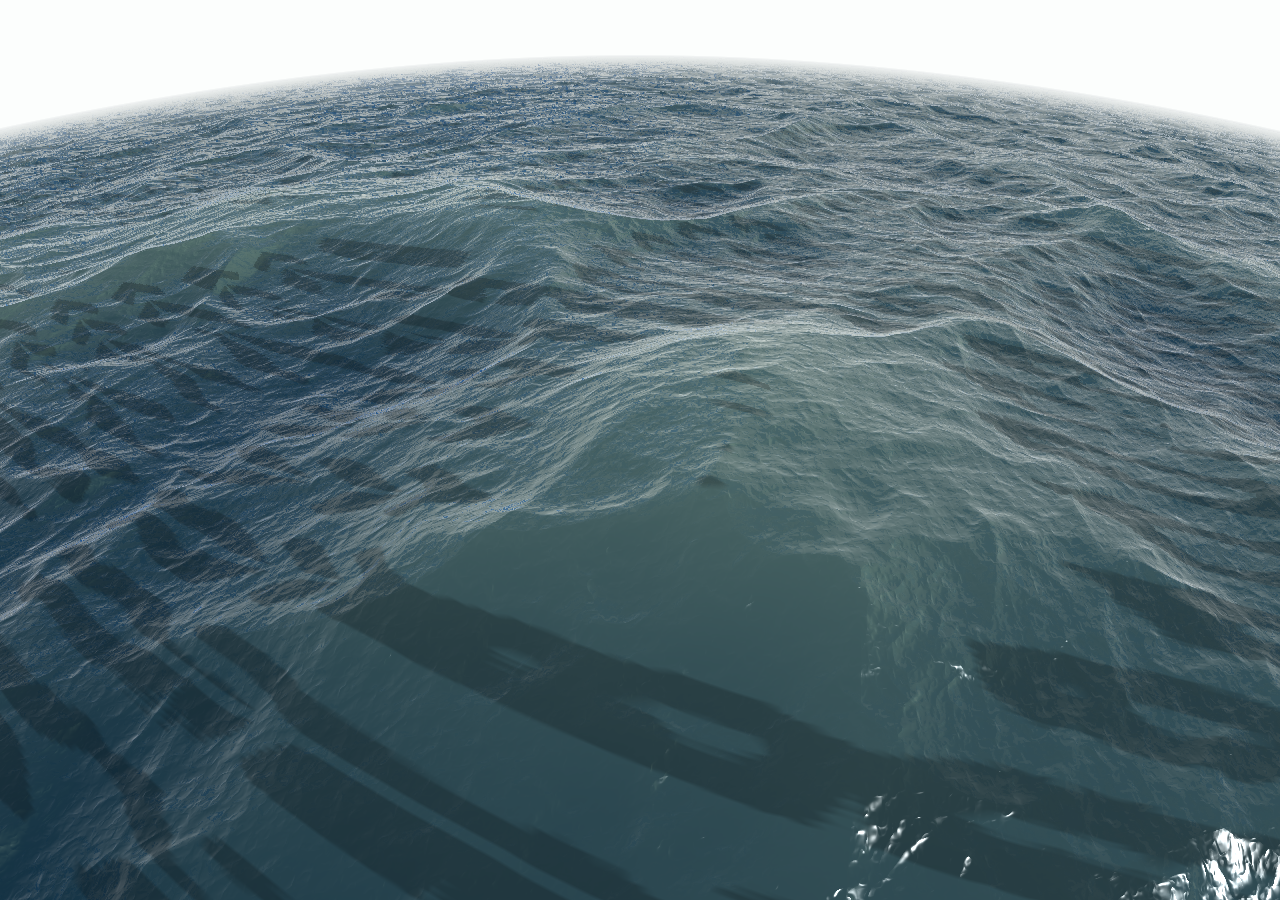
<file: projects/elm-webgl/water-treefin/index.html>
<!DOCTYPE HTML>
<html>
<head>
  <meta charset="UTF-8">
  <title>Shadertoy</title>
</head>

<body>
<div id="elm-f0111bc4e658d0f98db96260c16f7e49"></div>
<script>
(function(scope){
'use strict';

function F(arity, fun, wrapper) {
  wrapper.a = arity;
  wrapper.f = fun;
  return wrapper;
}

function F2(fun) {
  return F(2, fun, function(a) { return function(b) { return fun(a,b); }; })
}
function F3(fun) {
  return F(3, fun, function(a) {
    return function(b) { return function(c) { return fun(a, b, c); }; };
  });
}
function F4(fun) {
  return F(4, fun, function(a) { return function(b) { return function(c) {
    return function(d) { return fun(a, b, c, d); }; }; };
  });
}
function F5(fun) {
  return F(5, fun, function(a) { return function(b) { return function(c) {
    return function(d) { return function(e) { return fun(a, b, c, d, e); }; }; }; };
  });
}
function F6(fun) {
  return F(6, fun, function(a) { return function(b) { return function(c) {
    return function(d) { return function(e) { return function(f) {
    return fun(a, b, c, d, e, f); }; }; }; }; };
  });
}
function F7(fun) {
  return F(7, fun, function(a) { return function(b) { return function(c) {
    return function(d) { return function(e) { return function(f) {
    return function(g) { return fun(a, b, c, d, e, f, g); }; }; }; }; }; };
  });
}
function F8(fun) {
  return F(8, fun, function(a) { return function(b) { return function(c) {
    return function(d) { return function(e) { return function(f) {
    return function(g) { return function(h) {
    return fun(a, b, c, d, e, f, g, h); }; }; }; }; }; }; };
  });
}
function F9(fun) {
  return F(9, fun, function(a) { return function(b) { return function(c) {
    return function(d) { return function(e) { return function(f) {
    return function(g) { return function(h) { return function(i) {
    return fun(a, b, c, d, e, f, g, h, i); }; }; }; }; }; }; }; };
  });
}

function A2(fun, a, b) {
  return fun.a === 2 ? fun.f(a, b) : fun(a)(b);
}
function A3(fun, a, b, c) {
  return fun.a === 3 ? fun.f(a, b, c) : fun(a)(b)(c);
}
function A4(fun, a, b, c, d) {
  return fun.a === 4 ? fun.f(a, b, c, d) : fun(a)(b)(c)(d);
}
function A5(fun, a, b, c, d, e) {
  return fun.a === 5 ? fun.f(a, b, c, d, e) : fun(a)(b)(c)(d)(e);
}
function A6(fun, a, b, c, d, e, f) {
  return fun.a === 6 ? fun.f(a, b, c, d, e, f) : fun(a)(b)(c)(d)(e)(f);
}
function A7(fun, a, b, c, d, e, f, g) {
  return fun.a === 7 ? fun.f(a, b, c, d, e, f, g) : fun(a)(b)(c)(d)(e)(f)(g);
}
function A8(fun, a, b, c, d, e, f, g, h) {
  return fun.a === 8 ? fun.f(a, b, c, d, e, f, g, h) : fun(a)(b)(c)(d)(e)(f)(g)(h);
}
function A9(fun, a, b, c, d, e, f, g, h, i) {
  return fun.a === 9 ? fun.f(a, b, c, d, e, f, g, h, i) : fun(a)(b)(c)(d)(e)(f)(g)(h)(i);
}

console.warn('Compiled in DEV mode. Follow the advice at https://elm-lang.org/0.19.0/optimize for better performance and smaller assets.');


var _List_Nil_UNUSED = { $: 0 };
var _List_Nil = { $: '[]' };

function _List_Cons_UNUSED(hd, tl) { return { $: 1, a: hd, b: tl }; }
function _List_Cons(hd, tl) { return { $: '::', a: hd, b: tl }; }


var _List_cons = F2(_List_Cons);

function _List_fromArray(arr)
{
	var out = _List_Nil;
	for (var i = arr.length; i--; )
	{
		out = _List_Cons(arr[i], out);
	}
	return out;
}

function _List_toArray(xs)
{
	for (var out = []; xs.b; xs = xs.b) // WHILE_CONS
	{
		out.push(xs.a);
	}
	return out;
}

var _List_map2 = F3(function(f, xs, ys)
{
	for (var arr = []; xs.b && ys.b; xs = xs.b, ys = ys.b) // WHILE_CONSES
	{
		arr.push(A2(f, xs.a, ys.a));
	}
	return _List_fromArray(arr);
});

var _List_map3 = F4(function(f, xs, ys, zs)
{
	for (var arr = []; xs.b && ys.b && zs.b; xs = xs.b, ys = ys.b, zs = zs.b) // WHILE_CONSES
	{
		arr.push(A3(f, xs.a, ys.a, zs.a));
	}
	return _List_fromArray(arr);
});

var _List_map4 = F5(function(f, ws, xs, ys, zs)
{
	for (var arr = []; ws.b && xs.b && ys.b && zs.b; ws = ws.b, xs = xs.b, ys = ys.b, zs = zs.b) // WHILE_CONSES
	{
		arr.push(A4(f, ws.a, xs.a, ys.a, zs.a));
	}
	return _List_fromArray(arr);
});

var _List_map5 = F6(function(f, vs, ws, xs, ys, zs)
{
	for (var arr = []; vs.b && ws.b && xs.b && ys.b && zs.b; vs = vs.b, ws = ws.b, xs = xs.b, ys = ys.b, zs = zs.b) // WHILE_CONSES
	{
		arr.push(A5(f, vs.a, ws.a, xs.a, ys.a, zs.a));
	}
	return _List_fromArray(arr);
});

var _List_sortBy = F2(function(f, xs)
{
	return _List_fromArray(_List_toArray(xs).sort(function(a, b) {
		return _Utils_cmp(f(a), f(b));
	}));
});

var _List_sortWith = F2(function(f, xs)
{
	return _List_fromArray(_List_toArray(xs).sort(function(a, b) {
		var ord = A2(f, a, b);
		return ord === elm$core$Basics$EQ ? 0 : ord === elm$core$Basics$LT ? -1 : 1;
	}));
});



// EQUALITY

function _Utils_eq(x, y)
{
	for (
		var pair, stack = [], isEqual = _Utils_eqHelp(x, y, 0, stack);
		isEqual && (pair = stack.pop());
		isEqual = _Utils_eqHelp(pair.a, pair.b, 0, stack)
		)
	{}

	return isEqual;
}

function _Utils_eqHelp(x, y, depth, stack)
{
	if (depth > 100)
	{
		stack.push(_Utils_Tuple2(x,y));
		return true;
	}

	if (x === y)
	{
		return true;
	}

	if (typeof x !== 'object' || x === null || y === null)
	{
		typeof x === 'function' && _Debug_crash(5);
		return false;
	}

	/**/
	if (x.$ === 'Set_elm_builtin')
	{
		x = elm$core$Set$toList(x);
		y = elm$core$Set$toList(y);
	}
	if (x.$ === 'RBNode_elm_builtin' || x.$ === 'RBEmpty_elm_builtin')
	{
		x = elm$core$Dict$toList(x);
		y = elm$core$Dict$toList(y);
	}
	//*/

	/**_UNUSED/
	if (x.$ < 0)
	{
		x = elm$core$Dict$toList(x);
		y = elm$core$Dict$toList(y);
	}
	//*/

	for (var key in x)
	{
		if (!_Utils_eqHelp(x[key], y[key], depth + 1, stack))
		{
			return false;
		}
	}
	return true;
}

var _Utils_equal = F2(_Utils_eq);
var _Utils_notEqual = F2(function(a, b) { return !_Utils_eq(a,b); });



// COMPARISONS

// Code in Generate/JavaScript.hs, Basics.js, and List.js depends on
// the particular integer values assigned to LT, EQ, and GT.

function _Utils_cmp(x, y, ord)
{
	if (typeof x !== 'object')
	{
		return x === y ? /*EQ*/ 0 : x < y ? /*LT*/ -1 : /*GT*/ 1;
	}

	/**/
	if (x instanceof String)
	{
		var a = x.valueOf();
		var b = y.valueOf();
		return a === b ? 0 : a < b ? -1 : 1;
	}
	//*/

	/**_UNUSED/
	if (typeof x.$ === 'undefined')
	//*/
	/**/
	if (x.$[0] === '#')
	//*/
	{
		return (ord = _Utils_cmp(x.a, y.a))
			? ord
			: (ord = _Utils_cmp(x.b, y.b))
				? ord
				: _Utils_cmp(x.c, y.c);
	}

	// traverse conses until end of a list or a mismatch
	for (; x.b && y.b && !(ord = _Utils_cmp(x.a, y.a)); x = x.b, y = y.b) {} // WHILE_CONSES
	return ord || (x.b ? /*GT*/ 1 : y.b ? /*LT*/ -1 : /*EQ*/ 0);
}

var _Utils_lt = F2(function(a, b) { return _Utils_cmp(a, b) < 0; });
var _Utils_le = F2(function(a, b) { return _Utils_cmp(a, b) < 1; });
var _Utils_gt = F2(function(a, b) { return _Utils_cmp(a, b) > 0; });
var _Utils_ge = F2(function(a, b) { return _Utils_cmp(a, b) >= 0; });

var _Utils_compare = F2(function(x, y)
{
	var n = _Utils_cmp(x, y);
	return n < 0 ? elm$core$Basics$LT : n ? elm$core$Basics$GT : elm$core$Basics$EQ;
});


// COMMON VALUES

var _Utils_Tuple0_UNUSED = 0;
var _Utils_Tuple0 = { $: '#0' };

function _Utils_Tuple2_UNUSED(a, b) { return { a: a, b: b }; }
function _Utils_Tuple2(a, b) { return { $: '#2', a: a, b: b }; }

function _Utils_Tuple3_UNUSED(a, b, c) { return { a: a, b: b, c: c }; }
function _Utils_Tuple3(a, b, c) { return { $: '#3', a: a, b: b, c: c }; }

function _Utils_chr_UNUSED(c) { return c; }
function _Utils_chr(c) { return new String(c); }


// RECORDS

function _Utils_update(oldRecord, updatedFields)
{
	var newRecord = {};

	for (var key in oldRecord)
	{
		newRecord[key] = oldRecord[key];
	}

	for (var key in updatedFields)
	{
		newRecord[key] = updatedFields[key];
	}

	return newRecord;
}


// APPEND

var _Utils_append = F2(_Utils_ap);

function _Utils_ap(xs, ys)
{
	// append Strings
	if (typeof xs === 'string')
	{
		return xs + ys;
	}

	// append Lists
	if (!xs.b)
	{
		return ys;
	}
	var root = _List_Cons(xs.a, ys);
	xs = xs.b
	for (var curr = root; xs.b; xs = xs.b) // WHILE_CONS
	{
		curr = curr.b = _List_Cons(xs.a, ys);
	}
	return root;
}



var _JsArray_empty = [];

function _JsArray_singleton(value)
{
    return [value];
}

function _JsArray_length(array)
{
    return array.length;
}

var _JsArray_initialize = F3(function(size, offset, func)
{
    var result = new Array(size);

    for (var i = 0; i < size; i++)
    {
        result[i] = func(offset + i);
    }

    return result;
});

var _JsArray_initializeFromList = F2(function (max, ls)
{
    var result = new Array(max);

    for (var i = 0; i < max && ls.b; i++)
    {
        result[i] = ls.a;
        ls = ls.b;
    }

    result.length = i;
    return _Utils_Tuple2(result, ls);
});

var _JsArray_unsafeGet = F2(function(index, array)
{
    return array[index];
});

var _JsArray_unsafeSet = F3(function(index, value, array)
{
    var length = array.length;
    var result = new Array(length);

    for (var i = 0; i < length; i++)
    {
        result[i] = array[i];
    }

    result[index] = value;
    return result;
});

var _JsArray_push = F2(function(value, array)
{
    var length = array.length;
    var result = new Array(length + 1);

    for (var i = 0; i < length; i++)
    {
        result[i] = array[i];
    }

    result[length] = value;
    return result;
});

var _JsArray_foldl = F3(function(func, acc, array)
{
    var length = array.length;

    for (var i = 0; i < length; i++)
    {
        acc = A2(func, array[i], acc);
    }

    return acc;
});

var _JsArray_foldr = F3(function(func, acc, array)
{
    for (var i = array.length - 1; i >= 0; i--)
    {
        acc = A2(func, array[i], acc);
    }

    return acc;
});

var _JsArray_map = F2(function(func, array)
{
    var length = array.length;
    var result = new Array(length);

    for (var i = 0; i < length; i++)
    {
        result[i] = func(array[i]);
    }

    return result;
});

var _JsArray_indexedMap = F3(function(func, offset, array)
{
    var length = array.length;
    var result = new Array(length);

    for (var i = 0; i < length; i++)
    {
        result[i] = A2(func, offset + i, array[i]);
    }

    return result;
});

var _JsArray_slice = F3(function(from, to, array)
{
    return array.slice(from, to);
});

var _JsArray_appendN = F3(function(n, dest, source)
{
    var destLen = dest.length;
    var itemsToCopy = n - destLen;

    if (itemsToCopy > source.length)
    {
        itemsToCopy = source.length;
    }

    var size = destLen + itemsToCopy;
    var result = new Array(size);

    for (var i = 0; i < destLen; i++)
    {
        result[i] = dest[i];
    }

    for (var i = 0; i < itemsToCopy; i++)
    {
        result[i + destLen] = source[i];
    }

    return result;
});



// LOG

var _Debug_log_UNUSED = F2(function(tag, value)
{
	return value;
});

var _Debug_log = F2(function(tag, value)
{
	console.log(tag + ': ' + _Debug_toString(value));
	return value;
});


// TODOS

function _Debug_todo(moduleName, region)
{
	return function(message) {
		_Debug_crash(8, moduleName, region, message);
	};
}

function _Debug_todoCase(moduleName, region, value)
{
	return function(message) {
		_Debug_crash(9, moduleName, region, value, message);
	};
}


// TO STRING

function _Debug_toString_UNUSED(value)
{
	return '<internals>';
}

function _Debug_toString(value)
{
	return _Debug_toAnsiString(false, value);
}

function _Debug_toAnsiString(ansi, value)
{
	if (typeof value === 'function')
	{
		return _Debug_internalColor(ansi, '<function>');
	}

	if (typeof value === 'boolean')
	{
		return _Debug_ctorColor(ansi, value ? 'True' : 'False');
	}

	if (typeof value === 'number')
	{
		return _Debug_numberColor(ansi, value + '');
	}

	if (value instanceof String)
	{
		return _Debug_charColor(ansi, "'" + _Debug_addSlashes(value, true) + "'");
	}

	if (typeof value === 'string')
	{
		return _Debug_stringColor(ansi, '"' + _Debug_addSlashes(value, false) + '"');
	}

	if (typeof value === 'object' && '$' in value)
	{
		var tag = value.$;

		if (typeof tag === 'number')
		{
			return _Debug_internalColor(ansi, '<internals>');
		}

		if (tag[0] === '#')
		{
			var output = [];
			for (var k in value)
			{
				if (k === '$') continue;
				output.push(_Debug_toAnsiString(ansi, value[k]));
			}
			return '(' + output.join(',') + ')';
		}

		if (tag === 'Set_elm_builtin')
		{
			return _Debug_ctorColor(ansi, 'Set')
				+ _Debug_fadeColor(ansi, '.fromList') + ' '
				+ _Debug_toAnsiString(ansi, elm$core$Set$toList(value));
		}

		if (tag === 'RBNode_elm_builtin' || tag === 'RBEmpty_elm_builtin')
		{
			return _Debug_ctorColor(ansi, 'Dict')
				+ _Debug_fadeColor(ansi, '.fromList') + ' '
				+ _Debug_toAnsiString(ansi, elm$core$Dict$toList(value));
		}

		if (tag === 'Array_elm_builtin')
		{
			return _Debug_ctorColor(ansi, 'Array')
				+ _Debug_fadeColor(ansi, '.fromList') + ' '
				+ _Debug_toAnsiString(ansi, elm$core$Array$toList(value));
		}

		if (tag === '::' || tag === '[]')
		{
			var output = '[';

			value.b && (output += _Debug_toAnsiString(ansi, value.a), value = value.b)

			for (; value.b; value = value.b) // WHILE_CONS
			{
				output += ',' + _Debug_toAnsiString(ansi, value.a);
			}
			return output + ']';
		}

		var output = '';
		for (var i in value)
		{
			if (i === '$') continue;
			var str = _Debug_toAnsiString(ansi, value[i]);
			var c0 = str[0];
			var parenless = c0 === '{' || c0 === '(' || c0 === '[' || c0 === '<' || c0 === '"' || str.indexOf(' ') < 0;
			output += ' ' + (parenless ? str : '(' + str + ')');
		}
		return _Debug_ctorColor(ansi, tag) + output;
	}

	if (typeof DataView === 'function' && value instanceof DataView)
	{
		return _Debug_stringColor(ansi, '<' + value.byteLength + ' bytes>');
	}

	if (typeof File === 'function' && value instanceof File)
	{
		return _Debug_internalColor(ansi, '<' + value.name + '>');
	}

	if (typeof value === 'object')
	{
		var output = [];
		for (var key in value)
		{
			var field = key[0] === '_' ? key.slice(1) : key;
			output.push(_Debug_fadeColor(ansi, field) + ' = ' + _Debug_toAnsiString(ansi, value[key]));
		}
		if (output.length === 0)
		{
			return '{}';
		}
		return '{ ' + output.join(', ') + ' }';
	}

	return _Debug_internalColor(ansi, '<internals>');
}

function _Debug_addSlashes(str, isChar)
{
	var s = str
		.replace(/\\/g, '\\\\')
		.replace(/\n/g, '\\n')
		.replace(/\t/g, '\\t')
		.replace(/\r/g, '\\r')
		.replace(/\v/g, '\\v')
		.replace(/\0/g, '\\0');

	if (isChar)
	{
		return s.replace(/\'/g, '\\\'');
	}
	else
	{
		return s.replace(/\"/g, '\\"');
	}
}

function _Debug_ctorColor(ansi, string)
{
	return ansi ? '\x1b[96m' + string + '\x1b[0m' : string;
}

function _Debug_numberColor(ansi, string)
{
	return ansi ? '\x1b[95m' + string + '\x1b[0m' : string;
}

function _Debug_stringColor(ansi, string)
{
	return ansi ? '\x1b[93m' + string + '\x1b[0m' : string;
}

function _Debug_charColor(ansi, string)
{
	return ansi ? '\x1b[92m' + string + '\x1b[0m' : string;
}

function _Debug_fadeColor(ansi, string)
{
	return ansi ? '\x1b[37m' + string + '\x1b[0m' : string;
}

function _Debug_internalColor(ansi, string)
{
	return ansi ? '\x1b[94m' + string + '\x1b[0m' : string;
}

function _Debug_toHexDigit(n)
{
	return String.fromCharCode(n < 10 ? 48 + n : 55 + n);
}


// CRASH


function _Debug_crash_UNUSED(identifier)
{
	throw new Error('https://github.com/elm/core/blob/1.0.0/hints/' + identifier + '.md');
}


function _Debug_crash(identifier, fact1, fact2, fact3, fact4)
{
	switch(identifier)
	{
		case 0:
			throw new Error('What node should I take over? In JavaScript I need something like:\n\n    Elm.Main.init({\n        node: document.getElementById("elm-node")\n    })\n\nYou need to do this with any Browser.sandbox or Browser.element program.');

		case 1:
			throw new Error('Browser.application programs cannot handle URLs like this:\n\n    ' + document.location.href + '\n\nWhat is the root? The root of your file system? Try looking at this program with `elm reactor` or some other server.');

		case 2:
			var jsonErrorString = fact1;
			throw new Error('Problem with the flags given to your Elm program on initialization.\n\n' + jsonErrorString);

		case 3:
			var portName = fact1;
			throw new Error('There can only be one port named `' + portName + '`, but your program has multiple.');

		case 4:
			var portName = fact1;
			var problem = fact2;
			throw new Error('Trying to send an unexpected type of value through port `' + portName + '`:\n' + problem);

		case 5:
			throw new Error('Trying to use `(==)` on functions.\nThere is no way to know if functions are "the same" in the Elm sense.\nRead more about this at https://package.elm-lang.org/packages/elm/core/latest/Basics#== which describes why it is this way and what the better version will look like.');

		case 6:
			var moduleName = fact1;
			throw new Error('Your page is loading multiple Elm scripts with a module named ' + moduleName + '. Maybe a duplicate script is getting loaded accidentally? If not, rename one of them so I know which is which!');

		case 8:
			var moduleName = fact1;
			var region = fact2;
			var message = fact3;
			throw new Error('TODO in module `' + moduleName + '` ' + _Debug_regionToString(region) + '\n\n' + message);

		case 9:
			var moduleName = fact1;
			var region = fact2;
			var value = fact3;
			var message = fact4;
			throw new Error(
				'TODO in module `' + moduleName + '` from the `case` expression '
				+ _Debug_regionToString(region) + '\n\nIt received the following value:\n\n    '
				+ _Debug_toString(value).replace('\n', '\n    ')
				+ '\n\nBut the branch that handles it says:\n\n    ' + message.replace('\n', '\n    ')
			);

		case 10:
			throw new Error('Bug in https://github.com/elm/virtual-dom/issues');

		case 11:
			throw new Error('Cannot perform mod 0. Division by zero error.');
	}
}

function _Debug_regionToString(region)
{
	if (region.start.line === region.end.line)
	{
		return 'on line ' + region.start.line;
	}
	return 'on lines ' + region.start.line + ' through ' + region.end.line;
}



// MATH

var _Basics_add = F2(function(a, b) { return a + b; });
var _Basics_sub = F2(function(a, b) { return a - b; });
var _Basics_mul = F2(function(a, b) { return a * b; });
var _Basics_fdiv = F2(function(a, b) { return a / b; });
var _Basics_idiv = F2(function(a, b) { return (a / b) | 0; });
var _Basics_pow = F2(Math.pow);

var _Basics_remainderBy = F2(function(b, a) { return a % b; });

// https://www.microsoft.com/en-us/research/wp-content/uploads/2016/02/divmodnote-letter.pdf
var _Basics_modBy = F2(function(modulus, x)
{
	var answer = x % modulus;
	return modulus === 0
		? _Debug_crash(11)
		:
	((answer > 0 && modulus < 0) || (answer < 0 && modulus > 0))
		? answer + modulus
		: answer;
});


// TRIGONOMETRY

var _Basics_pi = Math.PI;
var _Basics_e = Math.E;
var _Basics_cos = Math.cos;
var _Basics_sin = Math.sin;
var _Basics_tan = Math.tan;
var _Basics_acos = Math.acos;
var _Basics_asin = Math.asin;
var _Basics_atan = Math.atan;
var _Basics_atan2 = F2(Math.atan2);


// MORE MATH

function _Basics_toFloat(x) { return x; }
function _Basics_truncate(n) { return n | 0; }
function _Basics_isInfinite(n) { return n === Infinity || n === -Infinity; }

var _Basics_ceiling = Math.ceil;
var _Basics_floor = Math.floor;
var _Basics_round = Math.round;
var _Basics_sqrt = Math.sqrt;
var _Basics_log = Math.log;
var _Basics_isNaN = isNaN;


// BOOLEANS

function _Basics_not(bool) { return !bool; }
var _Basics_and = F2(function(a, b) { return a && b; });
var _Basics_or  = F2(function(a, b) { return a || b; });
var _Basics_xor = F2(function(a, b) { return a !== b; });



function _Char_toCode(char)
{
	var code = char.charCodeAt(0);
	if (0xD800 <= code && code <= 0xDBFF)
	{
		return (code - 0xD800) * 0x400 + char.charCodeAt(1) - 0xDC00 + 0x10000
	}
	return code;
}

function _Char_fromCode(code)
{
	return _Utils_chr(
		(code < 0 || 0x10FFFF < code)
			? '\uFFFD'
			:
		(code <= 0xFFFF)
			? String.fromCharCode(code)
			:
		(code -= 0x10000,
			String.fromCharCode(Math.floor(code / 0x400) + 0xD800, code % 0x400 + 0xDC00)
		)
	);
}

function _Char_toUpper(char)
{
	return _Utils_chr(char.toUpperCase());
}

function _Char_toLower(char)
{
	return _Utils_chr(char.toLowerCase());
}

function _Char_toLocaleUpper(char)
{
	return _Utils_chr(char.toLocaleUpperCase());
}

function _Char_toLocaleLower(char)
{
	return _Utils_chr(char.toLocaleLowerCase());
}



var _String_cons = F2(function(chr, str)
{
	return chr + str;
});

function _String_uncons(string)
{
	var word = string.charCodeAt(0);
	return word
		? elm$core$Maybe$Just(
			0xD800 <= word && word <= 0xDBFF
				? _Utils_Tuple2(_Utils_chr(string[0] + string[1]), string.slice(2))
				: _Utils_Tuple2(_Utils_chr(string[0]), string.slice(1))
		)
		: elm$core$Maybe$Nothing;
}

var _String_append = F2(function(a, b)
{
	return a + b;
});

function _String_length(str)
{
	return str.length;
}

var _String_map = F2(function(func, string)
{
	var len = string.length;
	var array = new Array(len);
	var i = 0;
	while (i < len)
	{
		var word = string.charCodeAt(i);
		if (0xD800 <= word && word <= 0xDBFF)
		{
			array[i] = func(_Utils_chr(string[i] + string[i+1]));
			i += 2;
			continue;
		}
		array[i] = func(_Utils_chr(string[i]));
		i++;
	}
	return array.join('');
});

var _String_filter = F2(function(isGood, str)
{
	var arr = [];
	var len = str.length;
	var i = 0;
	while (i < len)
	{
		var char = str[i];
		var word = str.charCodeAt(i);
		i++;
		if (0xD800 <= word && word <= 0xDBFF)
		{
			char += str[i];
			i++;
		}

		if (isGood(_Utils_chr(char)))
		{
			arr.push(char);
		}
	}
	return arr.join('');
});

function _String_reverse(str)
{
	var len = str.length;
	var arr = new Array(len);
	var i = 0;
	while (i < len)
	{
		var word = str.charCodeAt(i);
		if (0xD800 <= word && word <= 0xDBFF)
		{
			arr[len - i] = str[i + 1];
			i++;
			arr[len - i] = str[i - 1];
			i++;
		}
		else
		{
			arr[len - i] = str[i];
			i++;
		}
	}
	return arr.join('');
}

var _String_foldl = F3(function(func, state, string)
{
	var len = string.length;
	var i = 0;
	while (i < len)
	{
		var char = string[i];
		var word = string.charCodeAt(i);
		i++;
		if (0xD800 <= word && word <= 0xDBFF)
		{
			char += string[i];
			i++;
		}
		state = A2(func, _Utils_chr(char), state);
	}
	return state;
});

var _String_foldr = F3(function(func, state, string)
{
	var i = string.length;
	while (i--)
	{
		var char = string[i];
		var word = string.charCodeAt(i);
		if (0xDC00 <= word && word <= 0xDFFF)
		{
			i--;
			char = string[i] + char;
		}
		state = A2(func, _Utils_chr(char), state);
	}
	return state;
});

var _String_split = F2(function(sep, str)
{
	return str.split(sep);
});

var _String_join = F2(function(sep, strs)
{
	return strs.join(sep);
});

var _String_slice = F3(function(start, end, str) {
	return str.slice(start, end);
});

function _String_trim(str)
{
	return str.trim();
}

function _String_trimLeft(str)
{
	return str.replace(/^\s+/, '');
}

function _String_trimRight(str)
{
	return str.replace(/\s+$/, '');
}

function _String_words(str)
{
	return _List_fromArray(str.trim().split(/\s+/g));
}

function _String_lines(str)
{
	return _List_fromArray(str.split(/\r\n|\r|\n/g));
}

function _String_toUpper(str)
{
	return str.toUpperCase();
}

function _String_toLower(str)
{
	return str.toLowerCase();
}

var _String_any = F2(function(isGood, string)
{
	var i = string.length;
	while (i--)
	{
		var char = string[i];
		var word = string.charCodeAt(i);
		if (0xDC00 <= word && word <= 0xDFFF)
		{
			i--;
			char = string[i] + char;
		}
		if (isGood(_Utils_chr(char)))
		{
			return true;
		}
	}
	return false;
});

var _String_all = F2(function(isGood, string)
{
	var i = string.length;
	while (i--)
	{
		var char = string[i];
		var word = string.charCodeAt(i);
		if (0xDC00 <= word && word <= 0xDFFF)
		{
			i--;
			char = string[i] + char;
		}
		if (!isGood(_Utils_chr(char)))
		{
			return false;
		}
	}
	return true;
});

var _String_contains = F2(function(sub, str)
{
	return str.indexOf(sub) > -1;
});

var _String_startsWith = F2(function(sub, str)
{
	return str.indexOf(sub) === 0;
});

var _String_endsWith = F2(function(sub, str)
{
	return str.length >= sub.length &&
		str.lastIndexOf(sub) === str.length - sub.length;
});

var _String_indexes = F2(function(sub, str)
{
	var subLen = sub.length;

	if (subLen < 1)
	{
		return _List_Nil;
	}

	var i = 0;
	var is = [];

	while ((i = str.indexOf(sub, i)) > -1)
	{
		is.push(i);
		i = i + subLen;
	}

	return _List_fromArray(is);
});


// TO STRING

function _String_fromNumber(number)
{
	return number + '';
}


// INT CONVERSIONS

function _String_toInt(str)
{
	var total = 0;
	var code0 = str.charCodeAt(0);
	var start = code0 == 0x2B /* + */ || code0 == 0x2D /* - */ ? 1 : 0;

	for (var i = start; i < str.length; ++i)
	{
		var code = str.charCodeAt(i);
		if (code < 0x30 || 0x39 < code)
		{
			return elm$core$Maybe$Nothing;
		}
		total = 10 * total + code - 0x30;
	}

	return i == start
		? elm$core$Maybe$Nothing
		: elm$core$Maybe$Just(code0 == 0x2D ? -total : total);
}


// FLOAT CONVERSIONS

function _String_toFloat(s)
{
	// check if it is a hex, octal, or binary number
	if (s.length === 0 || /[\sxbo]/.test(s))
	{
		return elm$core$Maybe$Nothing;
	}
	var n = +s;
	// faster isNaN check
	return n === n ? elm$core$Maybe$Just(n) : elm$core$Maybe$Nothing;
}

function _String_fromList(chars)
{
	return _List_toArray(chars).join('');
}




/**/
function _Json_errorToString(error)
{
	return elm$json$Json$Decode$errorToString(error);
}
//*/


// CORE DECODERS

function _Json_succeed(msg)
{
	return {
		$: 0,
		a: msg
	};
}

function _Json_fail(msg)
{
	return {
		$: 1,
		a: msg
	};
}

function _Json_decodePrim(decoder)
{
	return { $: 2, b: decoder };
}

var _Json_decodeInt = _Json_decodePrim(function(value) {
	return (typeof value !== 'number')
		? _Json_expecting('an INT', value)
		:
	(-2147483647 < value && value < 2147483647 && (value | 0) === value)
		? elm$core$Result$Ok(value)
		:
	(isFinite(value) && !(value % 1))
		? elm$core$Result$Ok(value)
		: _Json_expecting('an INT', value);
});

var _Json_decodeBool = _Json_decodePrim(function(value) {
	return (typeof value === 'boolean')
		? elm$core$Result$Ok(value)
		: _Json_expecting('a BOOL', value);
});

var _Json_decodeFloat = _Json_decodePrim(function(value) {
	return (typeof value === 'number')
		? elm$core$Result$Ok(value)
		: _Json_expecting('a FLOAT', value);
});

var _Json_decodeValue = _Json_decodePrim(function(value) {
	return elm$core$Result$Ok(_Json_wrap(value));
});

var _Json_decodeString = _Json_decodePrim(function(value) {
	return (typeof value === 'string')
		? elm$core$Result$Ok(value)
		: (value instanceof String)
			? elm$core$Result$Ok(value + '')
			: _Json_expecting('a STRING', value);
});

function _Json_decodeList(decoder) { return { $: 3, b: decoder }; }
function _Json_decodeArray(decoder) { return { $: 4, b: decoder }; }

function _Json_decodeNull(value) { return { $: 5, c: value }; }

var _Json_decodeField = F2(function(field, decoder)
{
	return {
		$: 6,
		d: field,
		b: decoder
	};
});

var _Json_decodeIndex = F2(function(index, decoder)
{
	return {
		$: 7,
		e: index,
		b: decoder
	};
});

function _Json_decodeKeyValuePairs(decoder)
{
	return {
		$: 8,
		b: decoder
	};
}

function _Json_mapMany(f, decoders)
{
	return {
		$: 9,
		f: f,
		g: decoders
	};
}

var _Json_andThen = F2(function(callback, decoder)
{
	return {
		$: 10,
		b: decoder,
		h: callback
	};
});

function _Json_oneOf(decoders)
{
	return {
		$: 11,
		g: decoders
	};
}


// DECODING OBJECTS

var _Json_map1 = F2(function(f, d1)
{
	return _Json_mapMany(f, [d1]);
});

var _Json_map2 = F3(function(f, d1, d2)
{
	return _Json_mapMany(f, [d1, d2]);
});

var _Json_map3 = F4(function(f, d1, d2, d3)
{
	return _Json_mapMany(f, [d1, d2, d3]);
});

var _Json_map4 = F5(function(f, d1, d2, d3, d4)
{
	return _Json_mapMany(f, [d1, d2, d3, d4]);
});

var _Json_map5 = F6(function(f, d1, d2, d3, d4, d5)
{
	return _Json_mapMany(f, [d1, d2, d3, d4, d5]);
});

var _Json_map6 = F7(function(f, d1, d2, d3, d4, d5, d6)
{
	return _Json_mapMany(f, [d1, d2, d3, d4, d5, d6]);
});

var _Json_map7 = F8(function(f, d1, d2, d3, d4, d5, d6, d7)
{
	return _Json_mapMany(f, [d1, d2, d3, d4, d5, d6, d7]);
});

var _Json_map8 = F9(function(f, d1, d2, d3, d4, d5, d6, d7, d8)
{
	return _Json_mapMany(f, [d1, d2, d3, d4, d5, d6, d7, d8]);
});


// DECODE

var _Json_runOnString = F2(function(decoder, string)
{
	try
	{
		var value = JSON.parse(string);
		return _Json_runHelp(decoder, value);
	}
	catch (e)
	{
		return elm$core$Result$Err(A2(elm$json$Json$Decode$Failure, 'This is not valid JSON! ' + e.message, _Json_wrap(string)));
	}
});

var _Json_run = F2(function(decoder, value)
{
	return _Json_runHelp(decoder, _Json_unwrap(value));
});

function _Json_runHelp(decoder, value)
{
	switch (decoder.$)
	{
		case 2:
			return decoder.b(value);

		case 5:
			return (value === null)
				? elm$core$Result$Ok(decoder.c)
				: _Json_expecting('null', value);

		case 3:
			if (!_Json_isArray(value))
			{
				return _Json_expecting('a LIST', value);
			}
			return _Json_runArrayDecoder(decoder.b, value, _List_fromArray);

		case 4:
			if (!_Json_isArray(value))
			{
				return _Json_expecting('an ARRAY', value);
			}
			return _Json_runArrayDecoder(decoder.b, value, _Json_toElmArray);

		case 6:
			var field = decoder.d;
			if (typeof value !== 'object' || value === null || !(field in value))
			{
				return _Json_expecting('an OBJECT with a field named `' + field + '`', value);
			}
			var result = _Json_runHelp(decoder.b, value[field]);
			return (elm$core$Result$isOk(result)) ? result : elm$core$Result$Err(A2(elm$json$Json$Decode$Field, field, result.a));

		case 7:
			var index = decoder.e;
			if (!_Json_isArray(value))
			{
				return _Json_expecting('an ARRAY', value);
			}
			if (index >= value.length)
			{
				return _Json_expecting('a LONGER array. Need index ' + index + ' but only see ' + value.length + ' entries', value);
			}
			var result = _Json_runHelp(decoder.b, value[index]);
			return (elm$core$Result$isOk(result)) ? result : elm$core$Result$Err(A2(elm$json$Json$Decode$Index, index, result.a));

		case 8:
			if (typeof value !== 'object' || value === null || _Json_isArray(value))
			{
				return _Json_expecting('an OBJECT', value);
			}

			var keyValuePairs = _List_Nil;
			// TODO test perf of Object.keys and switch when support is good enough
			for (var key in value)
			{
				if (value.hasOwnProperty(key))
				{
					var result = _Json_runHelp(decoder.b, value[key]);
					if (!elm$core$Result$isOk(result))
					{
						return elm$core$Result$Err(A2(elm$json$Json$Decode$Field, key, result.a));
					}
					keyValuePairs = _List_Cons(_Utils_Tuple2(key, result.a), keyValuePairs);
				}
			}
			return elm$core$Result$Ok(elm$core$List$reverse(keyValuePairs));

		case 9:
			var answer = decoder.f;
			var decoders = decoder.g;
			for (var i = 0; i < decoders.length; i++)
			{
				var result = _Json_runHelp(decoders[i], value);
				if (!elm$core$Result$isOk(result))
				{
					return result;
				}
				answer = answer(result.a);
			}
			return elm$core$Result$Ok(answer);

		case 10:
			var result = _Json_runHelp(decoder.b, value);
			return (!elm$core$Result$isOk(result))
				? result
				: _Json_runHelp(decoder.h(result.a), value);

		case 11:
			var errors = _List_Nil;
			for (var temp = decoder.g; temp.b; temp = temp.b) // WHILE_CONS
			{
				var result = _Json_runHelp(temp.a, value);
				if (elm$core$Result$isOk(result))
				{
					return result;
				}
				errors = _List_Cons(result.a, errors);
			}
			return elm$core$Result$Err(elm$json$Json$Decode$OneOf(elm$core$List$reverse(errors)));

		case 1:
			return elm$core$Result$Err(A2(elm$json$Json$Decode$Failure, decoder.a, _Json_wrap(value)));

		case 0:
			return elm$core$Result$Ok(decoder.a);
	}
}

function _Json_runArrayDecoder(decoder, value, toElmValue)
{
	var len = value.length;
	var array = new Array(len);
	for (var i = 0; i < len; i++)
	{
		var result = _Json_runHelp(decoder, value[i]);
		if (!elm$core$Result$isOk(result))
		{
			return elm$core$Result$Err(A2(elm$json$Json$Decode$Index, i, result.a));
		}
		array[i] = result.a;
	}
	return elm$core$Result$Ok(toElmValue(array));
}

function _Json_isArray(value)
{
	return Array.isArray(value) || (typeof FileList !== 'undefined' && value instanceof FileList);
}

function _Json_toElmArray(array)
{
	return A2(elm$core$Array$initialize, array.length, function(i) { return array[i]; });
}

function _Json_expecting(type, value)
{
	return elm$core$Result$Err(A2(elm$json$Json$Decode$Failure, 'Expecting ' + type, _Json_wrap(value)));
}


// EQUALITY

function _Json_equality(x, y)
{
	if (x === y)
	{
		return true;
	}

	if (x.$ !== y.$)
	{
		return false;
	}

	switch (x.$)
	{
		case 0:
		case 1:
			return x.a === y.a;

		case 2:
			return x.b === y.b;

		case 5:
			return x.c === y.c;

		case 3:
		case 4:
		case 8:
			return _Json_equality(x.b, y.b);

		case 6:
			return x.d === y.d && _Json_equality(x.b, y.b);

		case 7:
			return x.e === y.e && _Json_equality(x.b, y.b);

		case 9:
			return x.f === y.f && _Json_listEquality(x.g, y.g);

		case 10:
			return x.h === y.h && _Json_equality(x.b, y.b);

		case 11:
			return _Json_listEquality(x.g, y.g);
	}
}

function _Json_listEquality(aDecoders, bDecoders)
{
	var len = aDecoders.length;
	if (len !== bDecoders.length)
	{
		return false;
	}
	for (var i = 0; i < len; i++)
	{
		if (!_Json_equality(aDecoders[i], bDecoders[i]))
		{
			return false;
		}
	}
	return true;
}


// ENCODE

var _Json_encode = F2(function(indentLevel, value)
{
	return JSON.stringify(_Json_unwrap(value), null, indentLevel) + '';
});

function _Json_wrap(value) { return { $: 0, a: value }; }
function _Json_unwrap(value) { return value.a; }

function _Json_wrap_UNUSED(value) { return value; }
function _Json_unwrap_UNUSED(value) { return value; }

function _Json_emptyArray() { return []; }
function _Json_emptyObject() { return {}; }

var _Json_addField = F3(function(key, value, object)
{
	object[key] = _Json_unwrap(value);
	return object;
});

function _Json_addEntry(func)
{
	return F2(function(entry, array)
	{
		array.push(_Json_unwrap(func(entry)));
		return array;
	});
}

var _Json_encodeNull = _Json_wrap(null);



// TASKS

function _Scheduler_succeed(value)
{
	return {
		$: 0,
		a: value
	};
}

function _Scheduler_fail(error)
{
	return {
		$: 1,
		a: error
	};
}

function _Scheduler_binding(callback)
{
	return {
		$: 2,
		b: callback,
		c: null
	};
}

var _Scheduler_andThen = F2(function(callback, task)
{
	return {
		$: 3,
		b: callback,
		d: task
	};
});

var _Scheduler_onError = F2(function(callback, task)
{
	return {
		$: 4,
		b: callback,
		d: task
	};
});

function _Scheduler_receive(callback)
{
	return {
		$: 5,
		b: callback
	};
}


// PROCESSES

var _Scheduler_guid = 0;

function _Scheduler_rawSpawn(task)
{
	var proc = {
		$: 0,
		e: _Scheduler_guid++,
		f: task,
		g: null,
		h: []
	};

	_Scheduler_enqueue(proc);

	return proc;
}

function _Scheduler_spawn(task)
{
	return _Scheduler_binding(function(callback) {
		callback(_Scheduler_succeed(_Scheduler_rawSpawn(task)));
	});
}

function _Scheduler_rawSend(proc, msg)
{
	proc.h.push(msg);
	_Scheduler_enqueue(proc);
}

var _Scheduler_send = F2(function(proc, msg)
{
	return _Scheduler_binding(function(callback) {
		_Scheduler_rawSend(proc, msg);
		callback(_Scheduler_succeed(_Utils_Tuple0));
	});
});

function _Scheduler_kill(proc)
{
	return _Scheduler_binding(function(callback) {
		var task = proc.f;
		if (task.$ === 2 && task.c)
		{
			task.c();
		}

		proc.f = null;

		callback(_Scheduler_succeed(_Utils_Tuple0));
	});
}


/* STEP PROCESSES

type alias Process =
  { $ : tag
  , id : unique_id
  , root : Task
  , stack : null | { $: SUCCEED | FAIL, a: callback, b: stack }
  , mailbox : [msg]
  }

*/


var _Scheduler_working = false;
var _Scheduler_queue = [];


function _Scheduler_enqueue(proc)
{
	_Scheduler_queue.push(proc);
	if (_Scheduler_working)
	{
		return;
	}
	_Scheduler_working = true;
	while (proc = _Scheduler_queue.shift())
	{
		_Scheduler_step(proc);
	}
	_Scheduler_working = false;
}


function _Scheduler_step(proc)
{
	while (proc.f)
	{
		var rootTag = proc.f.$;
		if (rootTag === 0 || rootTag === 1)
		{
			while (proc.g && proc.g.$ !== rootTag)
			{
				proc.g = proc.g.i;
			}
			if (!proc.g)
			{
				return;
			}
			proc.f = proc.g.b(proc.f.a);
			proc.g = proc.g.i;
		}
		else if (rootTag === 2)
		{
			proc.f.c = proc.f.b(function(newRoot) {
				proc.f = newRoot;
				_Scheduler_enqueue(proc);
			});
			return;
		}
		else if (rootTag === 5)
		{
			if (proc.h.length === 0)
			{
				return;
			}
			proc.f = proc.f.b(proc.h.shift());
		}
		else // if (rootTag === 3 || rootTag === 4)
		{
			proc.g = {
				$: rootTag === 3 ? 0 : 1,
				b: proc.f.b,
				i: proc.g
			};
			proc.f = proc.f.d;
		}
	}
}



function _Process_sleep(time)
{
	return _Scheduler_binding(function(callback) {
		var id = setTimeout(function() {
			callback(_Scheduler_succeed(_Utils_Tuple0));
		}, time);

		return function() { clearTimeout(id); };
	});
}




// PROGRAMS


var _Platform_worker = F4(function(impl, flagDecoder, debugMetadata, args)
{
	return _Platform_initialize(
		flagDecoder,
		args,
		impl.init,
		impl.update,
		impl.subscriptions,
		function() { return function() {} }
	);
});



// INITIALIZE A PROGRAM


function _Platform_initialize(flagDecoder, args, init, update, subscriptions, stepperBuilder)
{
	var result = A2(_Json_run, flagDecoder, _Json_wrap(args ? args['flags'] : undefined));
	elm$core$Result$isOk(result) || _Debug_crash(2 /**/, _Json_errorToString(result.a) /**/);
	var managers = {};
	result = init(result.a);
	var model = result.a;
	var stepper = stepperBuilder(sendToApp, model);
	var ports = _Platform_setupEffects(managers, sendToApp);

	function sendToApp(msg, viewMetadata)
	{
		result = A2(update, msg, model);
		stepper(model = result.a, viewMetadata);
		_Platform_dispatchEffects(managers, result.b, subscriptions(model));
	}

	_Platform_dispatchEffects(managers, result.b, subscriptions(model));

	return ports ? { ports: ports } : {};
}



// TRACK PRELOADS
//
// This is used by code in elm/browser and elm/http
// to register any HTTP requests that are triggered by init.
//


var _Platform_preload;


function _Platform_registerPreload(url)
{
	_Platform_preload.add(url);
}



// EFFECT MANAGERS


var _Platform_effectManagers = {};


function _Platform_setupEffects(managers, sendToApp)
{
	var ports;

	// setup all necessary effect managers
	for (var key in _Platform_effectManagers)
	{
		var manager = _Platform_effectManagers[key];

		if (manager.a)
		{
			ports = ports || {};
			ports[key] = manager.a(key, sendToApp);
		}

		managers[key] = _Platform_instantiateManager(manager, sendToApp);
	}

	return ports;
}


function _Platform_createManager(init, onEffects, onSelfMsg, cmdMap, subMap)
{
	return {
		b: init,
		c: onEffects,
		d: onSelfMsg,
		e: cmdMap,
		f: subMap
	};
}


function _Platform_instantiateManager(info, sendToApp)
{
	var router = {
		g: sendToApp,
		h: undefined
	};

	var onEffects = info.c;
	var onSelfMsg = info.d;
	var cmdMap = info.e;
	var subMap = info.f;

	function loop(state)
	{
		return A2(_Scheduler_andThen, loop, _Scheduler_receive(function(msg)
		{
			var value = msg.a;

			if (msg.$ === 0)
			{
				return A3(onSelfMsg, router, value, state);
			}

			return cmdMap && subMap
				? A4(onEffects, router, value.i, value.j, state)
				: A3(onEffects, router, cmdMap ? value.i : value.j, state);
		}));
	}

	return router.h = _Scheduler_rawSpawn(A2(_Scheduler_andThen, loop, info.b));
}



// ROUTING


var _Platform_sendToApp = F2(function(router, msg)
{
	return _Scheduler_binding(function(callback)
	{
		router.g(msg);
		callback(_Scheduler_succeed(_Utils_Tuple0));
	});
});


var _Platform_sendToSelf = F2(function(router, msg)
{
	return A2(_Scheduler_send, router.h, {
		$: 0,
		a: msg
	});
});



// BAGS


function _Platform_leaf(home)
{
	return function(value)
	{
		return {
			$: 1,
			k: home,
			l: value
		};
	};
}


function _Platform_batch(list)
{
	return {
		$: 2,
		m: list
	};
}


var _Platform_map = F2(function(tagger, bag)
{
	return {
		$: 3,
		n: tagger,
		o: bag
	}
});



// PIPE BAGS INTO EFFECT MANAGERS


function _Platform_dispatchEffects(managers, cmdBag, subBag)
{
	var effectsDict = {};
	_Platform_gatherEffects(true, cmdBag, effectsDict, null);
	_Platform_gatherEffects(false, subBag, effectsDict, null);

	for (var home in managers)
	{
		_Scheduler_rawSend(managers[home], {
			$: 'fx',
			a: effectsDict[home] || { i: _List_Nil, j: _List_Nil }
		});
	}
}


function _Platform_gatherEffects(isCmd, bag, effectsDict, taggers)
{
	switch (bag.$)
	{
		case 1:
			var home = bag.k;
			var effect = _Platform_toEffect(isCmd, home, taggers, bag.l);
			effectsDict[home] = _Platform_insert(isCmd, effect, effectsDict[home]);
			return;

		case 2:
			for (var list = bag.m; list.b; list = list.b) // WHILE_CONS
			{
				_Platform_gatherEffects(isCmd, list.a, effectsDict, taggers);
			}
			return;

		case 3:
			_Platform_gatherEffects(isCmd, bag.o, effectsDict, {
				p: bag.n,
				q: taggers
			});
			return;
	}
}


function _Platform_toEffect(isCmd, home, taggers, value)
{
	function applyTaggers(x)
	{
		for (var temp = taggers; temp; temp = temp.q)
		{
			x = temp.p(x);
		}
		return x;
	}

	var map = isCmd
		? _Platform_effectManagers[home].e
		: _Platform_effectManagers[home].f;

	return A2(map, applyTaggers, value)
}


function _Platform_insert(isCmd, newEffect, effects)
{
	effects = effects || { i: _List_Nil, j: _List_Nil };

	isCmd
		? (effects.i = _List_Cons(newEffect, effects.i))
		: (effects.j = _List_Cons(newEffect, effects.j));

	return effects;
}



// PORTS


function _Platform_checkPortName(name)
{
	if (_Platform_effectManagers[name])
	{
		_Debug_crash(3, name)
	}
}



// OUTGOING PORTS


function _Platform_outgoingPort(name, converter)
{
	_Platform_checkPortName(name);
	_Platform_effectManagers[name] = {
		e: _Platform_outgoingPortMap,
		r: converter,
		a: _Platform_setupOutgoingPort
	};
	return _Platform_leaf(name);
}


var _Platform_outgoingPortMap = F2(function(tagger, value) { return value; });


function _Platform_setupOutgoingPort(name)
{
	var subs = [];
	var converter = _Platform_effectManagers[name].r;

	// CREATE MANAGER

	var init = _Process_sleep(0);

	_Platform_effectManagers[name].b = init;
	_Platform_effectManagers[name].c = F3(function(router, cmdList, state)
	{
		for ( ; cmdList.b; cmdList = cmdList.b) // WHILE_CONS
		{
			// grab a separate reference to subs in case unsubscribe is called
			var currentSubs = subs;
			var value = _Json_unwrap(converter(cmdList.a));
			for (var i = 0; i < currentSubs.length; i++)
			{
				currentSubs[i](value);
			}
		}
		return init;
	});

	// PUBLIC API

	function subscribe(callback)
	{
		subs.push(callback);
	}

	function unsubscribe(callback)
	{
		// copy subs into a new array in case unsubscribe is called within a
		// subscribed callback
		subs = subs.slice();
		var index = subs.indexOf(callback);
		if (index >= 0)
		{
			subs.splice(index, 1);
		}
	}

	return {
		subscribe: subscribe,
		unsubscribe: unsubscribe
	};
}



// INCOMING PORTS


function _Platform_incomingPort(name, converter)
{
	_Platform_checkPortName(name);
	_Platform_effectManagers[name] = {
		f: _Platform_incomingPortMap,
		r: converter,
		a: _Platform_setupIncomingPort
	};
	return _Platform_leaf(name);
}


var _Platform_incomingPortMap = F2(function(tagger, finalTagger)
{
	return function(value)
	{
		return tagger(finalTagger(value));
	};
});


function _Platform_setupIncomingPort(name, sendToApp)
{
	var subs = _List_Nil;
	var converter = _Platform_effectManagers[name].r;

	// CREATE MANAGER

	var init = _Scheduler_succeed(null);

	_Platform_effectManagers[name].b = init;
	_Platform_effectManagers[name].c = F3(function(router, subList, state)
	{
		subs = subList;
		return init;
	});

	// PUBLIC API

	function send(incomingValue)
	{
		var result = A2(_Json_run, converter, _Json_wrap(incomingValue));

		elm$core$Result$isOk(result) || _Debug_crash(4, name, result.a);

		var value = result.a;
		for (var temp = subs; temp.b; temp = temp.b) // WHILE_CONS
		{
			sendToApp(temp.a(value));
		}
	}

	return { send: send };
}



// EXPORT ELM MODULES
//
// Have DEBUG and PROD versions so that we can (1) give nicer errors in
// debug mode and (2) not pay for the bits needed for that in prod mode.
//


function _Platform_export_UNUSED(exports)
{
	scope['Elm']
		? _Platform_mergeExportsProd(scope['Elm'], exports)
		: scope['Elm'] = exports;
}


function _Platform_mergeExportsProd(obj, exports)
{
	for (var name in exports)
	{
		(name in obj)
			? (name == 'init')
				? _Debug_crash(6)
				: _Platform_mergeExportsProd(obj[name], exports[name])
			: (obj[name] = exports[name]);
	}
}


function _Platform_export(exports)
{
	scope['Elm']
		? _Platform_mergeExportsDebug('Elm', scope['Elm'], exports)
		: scope['Elm'] = exports;
}


function _Platform_mergeExportsDebug(moduleName, obj, exports)
{
	for (var name in exports)
	{
		(name in obj)
			? (name == 'init')
				? _Debug_crash(6, moduleName)
				: _Platform_mergeExportsDebug(moduleName + '.' + name, obj[name], exports[name])
			: (obj[name] = exports[name]);
	}
}




// HELPERS


var _VirtualDom_divertHrefToApp;

var _VirtualDom_doc = typeof document !== 'undefined' ? document : {};


function _VirtualDom_appendChild(parent, child)
{
	parent.appendChild(child);
}

var _VirtualDom_init = F4(function(virtualNode, flagDecoder, debugMetadata, args)
{
	// NOTE: this function needs _Platform_export available to work

	/**_UNUSED/
	var node = args['node'];
	//*/
	/**/
	var node = args && args['node'] ? args['node'] : _Debug_crash(0);
	//*/

	node.parentNode.replaceChild(
		_VirtualDom_render(virtualNode, function() {}),
		node
	);

	return {};
});



// TEXT


function _VirtualDom_text(string)
{
	return {
		$: 0,
		a: string
	};
}



// NODE


var _VirtualDom_nodeNS = F2(function(namespace, tag)
{
	return F2(function(factList, kidList)
	{
		for (var kids = [], descendantsCount = 0; kidList.b; kidList = kidList.b) // WHILE_CONS
		{
			var kid = kidList.a;
			descendantsCount += (kid.b || 0);
			kids.push(kid);
		}
		descendantsCount += kids.length;

		return {
			$: 1,
			c: tag,
			d: _VirtualDom_organizeFacts(factList),
			e: kids,
			f: namespace,
			b: descendantsCount
		};
	});
});


var _VirtualDom_node = _VirtualDom_nodeNS(undefined);



// KEYED NODE


var _VirtualDom_keyedNodeNS = F2(function(namespace, tag)
{
	return F2(function(factList, kidList)
	{
		for (var kids = [], descendantsCount = 0; kidList.b; kidList = kidList.b) // WHILE_CONS
		{
			var kid = kidList.a;
			descendantsCount += (kid.b.b || 0);
			kids.push(kid);
		}
		descendantsCount += kids.length;

		return {
			$: 2,
			c: tag,
			d: _VirtualDom_organizeFacts(factList),
			e: kids,
			f: namespace,
			b: descendantsCount
		};
	});
});


var _VirtualDom_keyedNode = _VirtualDom_keyedNodeNS(undefined);



// CUSTOM


function _VirtualDom_custom(factList, model, render, diff)
{
	return {
		$: 3,
		d: _VirtualDom_organizeFacts(factList),
		g: model,
		h: render,
		i: diff
	};
}



// MAP


var _VirtualDom_map = F2(function(tagger, node)
{
	return {
		$: 4,
		j: tagger,
		k: node,
		b: 1 + (node.b || 0)
	};
});



// LAZY


function _VirtualDom_thunk(refs, thunk)
{
	return {
		$: 5,
		l: refs,
		m: thunk,
		k: undefined
	};
}

var _VirtualDom_lazy = F2(function(func, a)
{
	return _VirtualDom_thunk([func, a], function() {
		return func(a);
	});
});

var _VirtualDom_lazy2 = F3(function(func, a, b)
{
	return _VirtualDom_thunk([func, a, b], function() {
		return A2(func, a, b);
	});
});

var _VirtualDom_lazy3 = F4(function(func, a, b, c)
{
	return _VirtualDom_thunk([func, a, b, c], function() {
		return A3(func, a, b, c);
	});
});

var _VirtualDom_lazy4 = F5(function(func, a, b, c, d)
{
	return _VirtualDom_thunk([func, a, b, c, d], function() {
		return A4(func, a, b, c, d);
	});
});

var _VirtualDom_lazy5 = F6(function(func, a, b, c, d, e)
{
	return _VirtualDom_thunk([func, a, b, c, d, e], function() {
		return A5(func, a, b, c, d, e);
	});
});

var _VirtualDom_lazy6 = F7(function(func, a, b, c, d, e, f)
{
	return _VirtualDom_thunk([func, a, b, c, d, e, f], function() {
		return A6(func, a, b, c, d, e, f);
	});
});

var _VirtualDom_lazy7 = F8(function(func, a, b, c, d, e, f, g)
{
	return _VirtualDom_thunk([func, a, b, c, d, e, f, g], function() {
		return A7(func, a, b, c, d, e, f, g);
	});
});

var _VirtualDom_lazy8 = F9(function(func, a, b, c, d, e, f, g, h)
{
	return _VirtualDom_thunk([func, a, b, c, d, e, f, g, h], function() {
		return A8(func, a, b, c, d, e, f, g, h);
	});
});



// FACTS


var _VirtualDom_on = F2(function(key, handler)
{
	return {
		$: 'a0',
		n: key,
		o: handler
	};
});
var _VirtualDom_style = F2(function(key, value)
{
	return {
		$: 'a1',
		n: key,
		o: value
	};
});
var _VirtualDom_property = F2(function(key, value)
{
	return {
		$: 'a2',
		n: key,
		o: value
	};
});
var _VirtualDom_attribute = F2(function(key, value)
{
	return {
		$: 'a3',
		n: key,
		o: value
	};
});
var _VirtualDom_attributeNS = F3(function(namespace, key, value)
{
	return {
		$: 'a4',
		n: key,
		o: { f: namespace, o: value }
	};
});



// XSS ATTACK VECTOR CHECKS


function _VirtualDom_noScript(tag)
{
	return tag == 'script' ? 'p' : tag;
}

function _VirtualDom_noOnOrFormAction(key)
{
	return /^(on|formAction$)/i.test(key) ? 'data-' + key : key;
}

function _VirtualDom_noInnerHtmlOrFormAction(key)
{
	return key == 'innerHTML' || key == 'formAction' ? 'data-' + key : key;
}

function _VirtualDom_noJavaScriptUri_UNUSED(value)
{
	return /^javascript:/i.test(value.replace(/\s/g,'')) ? '' : value;
}

function _VirtualDom_noJavaScriptUri(value)
{
	return /^javascript:/i.test(value.replace(/\s/g,''))
		? 'javascript:alert("This is an XSS vector. Please use ports or web components instead.")'
		: value;
}

function _VirtualDom_noJavaScriptOrHtmlUri_UNUSED(value)
{
	return /^\s*(javascript:|data:text\/html)/i.test(value) ? '' : value;
}

function _VirtualDom_noJavaScriptOrHtmlUri(value)
{
	return /^\s*(javascript:|data:text\/html)/i.test(value)
		? 'javascript:alert("This is an XSS vector. Please use ports or web components instead.")'
		: value;
}



// MAP FACTS


var _VirtualDom_mapAttribute = F2(function(func, attr)
{
	return (attr.$ === 'a0')
		? A2(_VirtualDom_on, attr.n, _VirtualDom_mapHandler(func, attr.o))
		: attr;
});

function _VirtualDom_mapHandler(func, handler)
{
	var tag = elm$virtual_dom$VirtualDom$toHandlerInt(handler);

	// 0 = Normal
	// 1 = MayStopPropagation
	// 2 = MayPreventDefault
	// 3 = Custom

	return {
		$: handler.$,
		a:
			!tag
				? A2(elm$json$Json$Decode$map, func, handler.a)
				:
			A3(elm$json$Json$Decode$map2,
				tag < 3
					? _VirtualDom_mapEventTuple
					: _VirtualDom_mapEventRecord,
				elm$json$Json$Decode$succeed(func),
				handler.a
			)
	};
}

var _VirtualDom_mapEventTuple = F2(function(func, tuple)
{
	return _Utils_Tuple2(func(tuple.a), tuple.b);
});

var _VirtualDom_mapEventRecord = F2(function(func, record)
{
	return {
		message: func(record.message),
		stopPropagation: record.stopPropagation,
		preventDefault: record.preventDefault
	}
});



// ORGANIZE FACTS


function _VirtualDom_organizeFacts(factList)
{
	for (var facts = {}; factList.b; factList = factList.b) // WHILE_CONS
	{
		var entry = factList.a;

		var tag = entry.$;
		var key = entry.n;
		var value = entry.o;

		if (tag === 'a2')
		{
			(key === 'className')
				? _VirtualDom_addClass(facts, key, _Json_unwrap(value))
				: facts[key] = _Json_unwrap(value);

			continue;
		}

		var subFacts = facts[tag] || (facts[tag] = {});
		(tag === 'a3' && key === 'class')
			? _VirtualDom_addClass(subFacts, key, value)
			: subFacts[key] = value;
	}

	return facts;
}

function _VirtualDom_addClass(object, key, newClass)
{
	var classes = object[key];
	object[key] = classes ? classes + ' ' + newClass : newClass;
}



// RENDER


function _VirtualDom_render(vNode, eventNode)
{
	var tag = vNode.$;

	if (tag === 5)
	{
		return _VirtualDom_render(vNode.k || (vNode.k = vNode.m()), eventNode);
	}

	if (tag === 0)
	{
		return _VirtualDom_doc.createTextNode(vNode.a);
	}

	if (tag === 4)
	{
		var subNode = vNode.k;
		var tagger = vNode.j;

		while (subNode.$ === 4)
		{
			typeof tagger !== 'object'
				? tagger = [tagger, subNode.j]
				: tagger.push(subNode.j);

			subNode = subNode.k;
		}

		var subEventRoot = { j: tagger, p: eventNode };
		var domNode = _VirtualDom_render(subNode, subEventRoot);
		domNode.elm_event_node_ref = subEventRoot;
		return domNode;
	}

	if (tag === 3)
	{
		var domNode = vNode.h(vNode.g);
		_VirtualDom_applyFacts(domNode, eventNode, vNode.d);
		return domNode;
	}

	// at this point `tag` must be 1 or 2

	var domNode = vNode.f
		? _VirtualDom_doc.createElementNS(vNode.f, vNode.c)
		: _VirtualDom_doc.createElement(vNode.c);

	if (_VirtualDom_divertHrefToApp && vNode.c == 'a')
	{
		domNode.addEventListener('click', _VirtualDom_divertHrefToApp(domNode));
	}

	_VirtualDom_applyFacts(domNode, eventNode, vNode.d);

	for (var kids = vNode.e, i = 0; i < kids.length; i++)
	{
		_VirtualDom_appendChild(domNode, _VirtualDom_render(tag === 1 ? kids[i] : kids[i].b, eventNode));
	}

	return domNode;
}



// APPLY FACTS


function _VirtualDom_applyFacts(domNode, eventNode, facts)
{
	for (var key in facts)
	{
		var value = facts[key];

		key === 'a1'
			? _VirtualDom_applyStyles(domNode, value)
			:
		key === 'a0'
			? _VirtualDom_applyEvents(domNode, eventNode, value)
			:
		key === 'a3'
			? _VirtualDom_applyAttrs(domNode, value)
			:
		key === 'a4'
			? _VirtualDom_applyAttrsNS(domNode, value)
			:
		((key !== 'value' && key !== 'checked') || domNode[key] !== value) && (domNode[key] = value);
	}
}



// APPLY STYLES


function _VirtualDom_applyStyles(domNode, styles)
{
	var domNodeStyle = domNode.style;

	for (var key in styles)
	{
		domNodeStyle[key] = styles[key];
	}
}



// APPLY ATTRS


function _VirtualDom_applyAttrs(domNode, attrs)
{
	for (var key in attrs)
	{
		var value = attrs[key];
		typeof value !== 'undefined'
			? domNode.setAttribute(key, value)
			: domNode.removeAttribute(key);
	}
}



// APPLY NAMESPACED ATTRS


function _VirtualDom_applyAttrsNS(domNode, nsAttrs)
{
	for (var key in nsAttrs)
	{
		var pair = nsAttrs[key];
		var namespace = pair.f;
		var value = pair.o;

		typeof value !== 'undefined'
			? domNode.setAttributeNS(namespace, key, value)
			: domNode.removeAttributeNS(namespace, key);
	}
}



// APPLY EVENTS


function _VirtualDom_applyEvents(domNode, eventNode, events)
{
	var allCallbacks = domNode.elmFs || (domNode.elmFs = {});

	for (var key in events)
	{
		var newHandler = events[key];
		var oldCallback = allCallbacks[key];

		if (!newHandler)
		{
			domNode.removeEventListener(key, oldCallback);
			allCallbacks[key] = undefined;
			continue;
		}

		if (oldCallback)
		{
			var oldHandler = oldCallback.q;
			if (oldHandler.$ === newHandler.$)
			{
				oldCallback.q = newHandler;
				continue;
			}
			domNode.removeEventListener(key, oldCallback);
		}

		oldCallback = _VirtualDom_makeCallback(eventNode, newHandler);
		domNode.addEventListener(key, oldCallback,
			_VirtualDom_passiveSupported
			&& { passive: elm$virtual_dom$VirtualDom$toHandlerInt(newHandler) < 2 }
		);
		allCallbacks[key] = oldCallback;
	}
}



// PASSIVE EVENTS


var _VirtualDom_passiveSupported;

try
{
	window.addEventListener('t', null, Object.defineProperty({}, 'passive', {
		get: function() { _VirtualDom_passiveSupported = true; }
	}));
}
catch(e) {}



// EVENT HANDLERS


function _VirtualDom_makeCallback(eventNode, initialHandler)
{
	function callback(event)
	{
		var handler = callback.q;
		var result = _Json_runHelp(handler.a, event);

		if (!elm$core$Result$isOk(result))
		{
			return;
		}

		var tag = elm$virtual_dom$VirtualDom$toHandlerInt(handler);

		// 0 = Normal
		// 1 = MayStopPropagation
		// 2 = MayPreventDefault
		// 3 = Custom

		var value = result.a;
		var message = !tag ? value : tag < 3 ? value.a : value.message;
		var stopPropagation = tag == 1 ? value.b : tag == 3 && value.stopPropagation;
		var currentEventNode = (
			stopPropagation && event.stopPropagation(),
			(tag == 2 ? value.b : tag == 3 && value.preventDefault) && event.preventDefault(),
			eventNode
		);
		var tagger;
		var i;
		while (tagger = currentEventNode.j)
		{
			if (typeof tagger == 'function')
			{
				message = tagger(message);
			}
			else
			{
				for (var i = tagger.length; i--; )
				{
					message = tagger[i](message);
				}
			}
			currentEventNode = currentEventNode.p;
		}
		currentEventNode(message, stopPropagation); // stopPropagation implies isSync
	}

	callback.q = initialHandler;

	return callback;
}

function _VirtualDom_equalEvents(x, y)
{
	return x.$ == y.$ && _Json_equality(x.a, y.a);
}



// DIFF


// TODO: Should we do patches like in iOS?
//
// type Patch
//   = At Int Patch
//   | Batch (List Patch)
//   | Change ...
//
// How could it not be better?
//
function _VirtualDom_diff(x, y)
{
	var patches = [];
	_VirtualDom_diffHelp(x, y, patches, 0);
	return patches;
}


function _VirtualDom_pushPatch(patches, type, index, data)
{
	var patch = {
		$: type,
		r: index,
		s: data,
		t: undefined,
		u: undefined
	};
	patches.push(patch);
	return patch;
}


function _VirtualDom_diffHelp(x, y, patches, index)
{
	if (x === y)
	{
		return;
	}

	var xType = x.$;
	var yType = y.$;

	// Bail if you run into different types of nodes. Implies that the
	// structure has changed significantly and it's not worth a diff.
	if (xType !== yType)
	{
		if (xType === 1 && yType === 2)
		{
			y = _VirtualDom_dekey(y);
			yType = 1;
		}
		else
		{
			_VirtualDom_pushPatch(patches, 0, index, y);
			return;
		}
	}

	// Now we know that both nodes are the same $.
	switch (yType)
	{
		case 5:
			var xRefs = x.l;
			var yRefs = y.l;
			var i = xRefs.length;
			var same = i === yRefs.length;
			while (same && i--)
			{
				same = xRefs[i] === yRefs[i];
			}
			if (same)
			{
				y.k = x.k;
				return;
			}
			y.k = y.m();
			var subPatches = [];
			_VirtualDom_diffHelp(x.k, y.k, subPatches, 0);
			subPatches.length > 0 && _VirtualDom_pushPatch(patches, 1, index, subPatches);
			return;

		case 4:
			// gather nested taggers
			var xTaggers = x.j;
			var yTaggers = y.j;
			var nesting = false;

			var xSubNode = x.k;
			while (xSubNode.$ === 4)
			{
				nesting = true;

				typeof xTaggers !== 'object'
					? xTaggers = [xTaggers, xSubNode.j]
					: xTaggers.push(xSubNode.j);

				xSubNode = xSubNode.k;
			}

			var ySubNode = y.k;
			while (ySubNode.$ === 4)
			{
				nesting = true;

				typeof yTaggers !== 'object'
					? yTaggers = [yTaggers, ySubNode.j]
					: yTaggers.push(ySubNode.j);

				ySubNode = ySubNode.k;
			}

			// Just bail if different numbers of taggers. This implies the
			// structure of the virtual DOM has changed.
			if (nesting && xTaggers.length !== yTaggers.length)
			{
				_VirtualDom_pushPatch(patches, 0, index, y);
				return;
			}

			// check if taggers are "the same"
			if (nesting ? !_VirtualDom_pairwiseRefEqual(xTaggers, yTaggers) : xTaggers !== yTaggers)
			{
				_VirtualDom_pushPatch(patches, 2, index, yTaggers);
			}

			// diff everything below the taggers
			_VirtualDom_diffHelp(xSubNode, ySubNode, patches, index + 1);
			return;

		case 0:
			if (x.a !== y.a)
			{
				_VirtualDom_pushPatch(patches, 3, index, y.a);
			}
			return;

		case 1:
			_VirtualDom_diffNodes(x, y, patches, index, _VirtualDom_diffKids);
			return;

		case 2:
			_VirtualDom_diffNodes(x, y, patches, index, _VirtualDom_diffKeyedKids);
			return;

		case 3:
			if (x.h !== y.h)
			{
				_VirtualDom_pushPatch(patches, 0, index, y);
				return;
			}

			var factsDiff = _VirtualDom_diffFacts(x.d, y.d);
			factsDiff && _VirtualDom_pushPatch(patches, 4, index, factsDiff);

			var patch = y.i(x.g, y.g);
			patch && _VirtualDom_pushPatch(patches, 5, index, patch);

			return;
	}
}

// assumes the incoming arrays are the same length
function _VirtualDom_pairwiseRefEqual(as, bs)
{
	for (var i = 0; i < as.length; i++)
	{
		if (as[i] !== bs[i])
		{
			return false;
		}
	}

	return true;
}

function _VirtualDom_diffNodes(x, y, patches, index, diffKids)
{
	// Bail if obvious indicators have changed. Implies more serious
	// structural changes such that it's not worth it to diff.
	if (x.c !== y.c || x.f !== y.f)
	{
		_VirtualDom_pushPatch(patches, 0, index, y);
		return;
	}

	var factsDiff = _VirtualDom_diffFacts(x.d, y.d);
	factsDiff && _VirtualDom_pushPatch(patches, 4, index, factsDiff);

	diffKids(x, y, patches, index);
}



// DIFF FACTS


// TODO Instead of creating a new diff object, it's possible to just test if
// there *is* a diff. During the actual patch, do the diff again and make the
// modifications directly. This way, there's no new allocations. Worth it?
function _VirtualDom_diffFacts(x, y, category)
{
	var diff;

	// look for changes and removals
	for (var xKey in x)
	{
		if (xKey === 'a1' || xKey === 'a0' || xKey === 'a3' || xKey === 'a4')
		{
			var subDiff = _VirtualDom_diffFacts(x[xKey], y[xKey] || {}, xKey);
			if (subDiff)
			{
				diff = diff || {};
				diff[xKey] = subDiff;
			}
			continue;
		}

		// remove if not in the new facts
		if (!(xKey in y))
		{
			diff = diff || {};
			diff[xKey] =
				!category
					? (typeof x[xKey] === 'string' ? '' : null)
					:
				(category === 'a1')
					? ''
					:
				(category === 'a0' || category === 'a3')
					? undefined
					:
				{ f: x[xKey].f, o: undefined };

			continue;
		}

		var xValue = x[xKey];
		var yValue = y[xKey];

		// reference equal, so don't worry about it
		if (xValue === yValue && xKey !== 'value' && xKey !== 'checked'
			|| category === 'a0' && _VirtualDom_equalEvents(xValue, yValue))
		{
			continue;
		}

		diff = diff || {};
		diff[xKey] = yValue;
	}

	// add new stuff
	for (var yKey in y)
	{
		if (!(yKey in x))
		{
			diff = diff || {};
			diff[yKey] = y[yKey];
		}
	}

	return diff;
}



// DIFF KIDS


function _VirtualDom_diffKids(xParent, yParent, patches, index)
{
	var xKids = xParent.e;
	var yKids = yParent.e;

	var xLen = xKids.length;
	var yLen = yKids.length;

	// FIGURE OUT IF THERE ARE INSERTS OR REMOVALS

	if (xLen > yLen)
	{
		_VirtualDom_pushPatch(patches, 6, index, {
			v: yLen,
			i: xLen - yLen
		});
	}
	else if (xLen < yLen)
	{
		_VirtualDom_pushPatch(patches, 7, index, {
			v: xLen,
			e: yKids
		});
	}

	// PAIRWISE DIFF EVERYTHING ELSE

	for (var minLen = xLen < yLen ? xLen : yLen, i = 0; i < minLen; i++)
	{
		var xKid = xKids[i];
		_VirtualDom_diffHelp(xKid, yKids[i], patches, ++index);
		index += xKid.b || 0;
	}
}



// KEYED DIFF


function _VirtualDom_diffKeyedKids(xParent, yParent, patches, rootIndex)
{
	var localPatches = [];

	var changes = {}; // Dict String Entry
	var inserts = []; // Array { index : Int, entry : Entry }
	// type Entry = { tag : String, vnode : VNode, index : Int, data : _ }

	var xKids = xParent.e;
	var yKids = yParent.e;
	var xLen = xKids.length;
	var yLen = yKids.length;
	var xIndex = 0;
	var yIndex = 0;

	var index = rootIndex;

	while (xIndex < xLen && yIndex < yLen)
	{
		var x = xKids[xIndex];
		var y = yKids[yIndex];

		var xKey = x.a;
		var yKey = y.a;
		var xNode = x.b;
		var yNode = y.b;

		var newMatch = undefined;
		var oldMatch = undefined;

		// check if keys match

		if (xKey === yKey)
		{
			index++;
			_VirtualDom_diffHelp(xNode, yNode, localPatches, index);
			index += xNode.b || 0;

			xIndex++;
			yIndex++;
			continue;
		}

		// look ahead 1 to detect insertions and removals.

		var xNext = xKids[xIndex + 1];
		var yNext = yKids[yIndex + 1];

		if (xNext)
		{
			var xNextKey = xNext.a;
			var xNextNode = xNext.b;
			oldMatch = yKey === xNextKey;
		}

		if (yNext)
		{
			var yNextKey = yNext.a;
			var yNextNode = yNext.b;
			newMatch = xKey === yNextKey;
		}


		// swap x and y
		if (newMatch && oldMatch)
		{
			index++;
			_VirtualDom_diffHelp(xNode, yNextNode, localPatches, index);
			_VirtualDom_insertNode(changes, localPatches, xKey, yNode, yIndex, inserts);
			index += xNode.b || 0;

			index++;
			_VirtualDom_removeNode(changes, localPatches, xKey, xNextNode, index);
			index += xNextNode.b || 0;

			xIndex += 2;
			yIndex += 2;
			continue;
		}

		// insert y
		if (newMatch)
		{
			index++;
			_VirtualDom_insertNode(changes, localPatches, yKey, yNode, yIndex, inserts);
			_VirtualDom_diffHelp(xNode, yNextNode, localPatches, index);
			index += xNode.b || 0;

			xIndex += 1;
			yIndex += 2;
			continue;
		}

		// remove x
		if (oldMatch)
		{
			index++;
			_VirtualDom_removeNode(changes, localPatches, xKey, xNode, index);
			index += xNode.b || 0;

			index++;
			_VirtualDom_diffHelp(xNextNode, yNode, localPatches, index);
			index += xNextNode.b || 0;

			xIndex += 2;
			yIndex += 1;
			continue;
		}

		// remove x, insert y
		if (xNext && xNextKey === yNextKey)
		{
			index++;
			_VirtualDom_removeNode(changes, localPatches, xKey, xNode, index);
			_VirtualDom_insertNode(changes, localPatches, yKey, yNode, yIndex, inserts);
			index += xNode.b || 0;

			index++;
			_VirtualDom_diffHelp(xNextNode, yNextNode, localPatches, index);
			index += xNextNode.b || 0;

			xIndex += 2;
			yIndex += 2;
			continue;
		}

		break;
	}

	// eat up any remaining nodes with removeNode and insertNode

	while (xIndex < xLen)
	{
		index++;
		var x = xKids[xIndex];
		var xNode = x.b;
		_VirtualDom_removeNode(changes, localPatches, x.a, xNode, index);
		index += xNode.b || 0;
		xIndex++;
	}

	while (yIndex < yLen)
	{
		var endInserts = endInserts || [];
		var y = yKids[yIndex];
		_VirtualDom_insertNode(changes, localPatches, y.a, y.b, undefined, endInserts);
		yIndex++;
	}

	if (localPatches.length > 0 || inserts.length > 0 || endInserts)
	{
		_VirtualDom_pushPatch(patches, 8, rootIndex, {
			w: localPatches,
			x: inserts,
			y: endInserts
		});
	}
}



// CHANGES FROM KEYED DIFF


var _VirtualDom_POSTFIX = '_elmW6BL';


function _VirtualDom_insertNode(changes, localPatches, key, vnode, yIndex, inserts)
{
	var entry = changes[key];

	// never seen this key before
	if (!entry)
	{
		entry = {
			c: 0,
			z: vnode,
			r: yIndex,
			s: undefined
		};

		inserts.push({ r: yIndex, A: entry });
		changes[key] = entry;

		return;
	}

	// this key was removed earlier, a match!
	if (entry.c === 1)
	{
		inserts.push({ r: yIndex, A: entry });

		entry.c = 2;
		var subPatches = [];
		_VirtualDom_diffHelp(entry.z, vnode, subPatches, entry.r);
		entry.r = yIndex;
		entry.s.s = {
			w: subPatches,
			A: entry
		};

		return;
	}

	// this key has already been inserted or moved, a duplicate!
	_VirtualDom_insertNode(changes, localPatches, key + _VirtualDom_POSTFIX, vnode, yIndex, inserts);
}


function _VirtualDom_removeNode(changes, localPatches, key, vnode, index)
{
	var entry = changes[key];

	// never seen this key before
	if (!entry)
	{
		var patch = _VirtualDom_pushPatch(localPatches, 9, index, undefined);

		changes[key] = {
			c: 1,
			z: vnode,
			r: index,
			s: patch
		};

		return;
	}

	// this key was inserted earlier, a match!
	if (entry.c === 0)
	{
		entry.c = 2;
		var subPatches = [];
		_VirtualDom_diffHelp(vnode, entry.z, subPatches, index);

		_VirtualDom_pushPatch(localPatches, 9, index, {
			w: subPatches,
			A: entry
		});

		return;
	}

	// this key has already been removed or moved, a duplicate!
	_VirtualDom_removeNode(changes, localPatches, key + _VirtualDom_POSTFIX, vnode, index);
}



// ADD DOM NODES
//
// Each DOM node has an "index" assigned in order of traversal. It is important
// to minimize our crawl over the actual DOM, so these indexes (along with the
// descendantsCount of virtual nodes) let us skip touching entire subtrees of
// the DOM if we know there are no patches there.


function _VirtualDom_addDomNodes(domNode, vNode, patches, eventNode)
{
	_VirtualDom_addDomNodesHelp(domNode, vNode, patches, 0, 0, vNode.b, eventNode);
}


// assumes `patches` is non-empty and indexes increase monotonically.
function _VirtualDom_addDomNodesHelp(domNode, vNode, patches, i, low, high, eventNode)
{
	var patch = patches[i];
	var index = patch.r;

	while (index === low)
	{
		var patchType = patch.$;

		if (patchType === 1)
		{
			_VirtualDom_addDomNodes(domNode, vNode.k, patch.s, eventNode);
		}
		else if (patchType === 8)
		{
			patch.t = domNode;
			patch.u = eventNode;

			var subPatches = patch.s.w;
			if (subPatches.length > 0)
			{
				_VirtualDom_addDomNodesHelp(domNode, vNode, subPatches, 0, low, high, eventNode);
			}
		}
		else if (patchType === 9)
		{
			patch.t = domNode;
			patch.u = eventNode;

			var data = patch.s;
			if (data)
			{
				data.A.s = domNode;
				var subPatches = data.w;
				if (subPatches.length > 0)
				{
					_VirtualDom_addDomNodesHelp(domNode, vNode, subPatches, 0, low, high, eventNode);
				}
			}
		}
		else
		{
			patch.t = domNode;
			patch.u = eventNode;
		}

		i++;

		if (!(patch = patches[i]) || (index = patch.r) > high)
		{
			return i;
		}
	}

	var tag = vNode.$;

	if (tag === 4)
	{
		var subNode = vNode.k;

		while (subNode.$ === 4)
		{
			subNode = subNode.k;
		}

		return _VirtualDom_addDomNodesHelp(domNode, subNode, patches, i, low + 1, high, domNode.elm_event_node_ref);
	}

	// tag must be 1 or 2 at this point

	var vKids = vNode.e;
	var childNodes = domNode.childNodes;
	for (var j = 0; j < vKids.length; j++)
	{
		low++;
		var vKid = tag === 1 ? vKids[j] : vKids[j].b;
		var nextLow = low + (vKid.b || 0);
		if (low <= index && index <= nextLow)
		{
			i = _VirtualDom_addDomNodesHelp(childNodes[j], vKid, patches, i, low, nextLow, eventNode);
			if (!(patch = patches[i]) || (index = patch.r) > high)
			{
				return i;
			}
		}
		low = nextLow;
	}
	return i;
}



// APPLY PATCHES


function _VirtualDom_applyPatches(rootDomNode, oldVirtualNode, patches, eventNode)
{
	if (patches.length === 0)
	{
		return rootDomNode;
	}

	_VirtualDom_addDomNodes(rootDomNode, oldVirtualNode, patches, eventNode);
	return _VirtualDom_applyPatchesHelp(rootDomNode, patches);
}

function _VirtualDom_applyPatchesHelp(rootDomNode, patches)
{
	for (var i = 0; i < patches.length; i++)
	{
		var patch = patches[i];
		var localDomNode = patch.t
		var newNode = _VirtualDom_applyPatch(localDomNode, patch);
		if (localDomNode === rootDomNode)
		{
			rootDomNode = newNode;
		}
	}
	return rootDomNode;
}

function _VirtualDom_applyPatch(domNode, patch)
{
	switch (patch.$)
	{
		case 0:
			return _VirtualDom_applyPatchRedraw(domNode, patch.s, patch.u);

		case 4:
			_VirtualDom_applyFacts(domNode, patch.u, patch.s);
			return domNode;

		case 3:
			domNode.replaceData(0, domNode.length, patch.s);
			return domNode;

		case 1:
			return _VirtualDom_applyPatchesHelp(domNode, patch.s);

		case 2:
			if (domNode.elm_event_node_ref)
			{
				domNode.elm_event_node_ref.j = patch.s;
			}
			else
			{
				domNode.elm_event_node_ref = { j: patch.s, p: patch.u };
			}
			return domNode;

		case 6:
			var data = patch.s;
			for (var i = 0; i < data.i; i++)
			{
				domNode.removeChild(domNode.childNodes[data.v]);
			}
			return domNode;

		case 7:
			var data = patch.s;
			var kids = data.e;
			var i = data.v;
			var theEnd = domNode.childNodes[i];
			for (; i < kids.length; i++)
			{
				domNode.insertBefore(_VirtualDom_render(kids[i], patch.u), theEnd);
			}
			return domNode;

		case 9:
			var data = patch.s;
			if (!data)
			{
				domNode.parentNode.removeChild(domNode);
				return domNode;
			}
			var entry = data.A;
			if (typeof entry.r !== 'undefined')
			{
				domNode.parentNode.removeChild(domNode);
			}
			entry.s = _VirtualDom_applyPatchesHelp(domNode, data.w);
			return domNode;

		case 8:
			return _VirtualDom_applyPatchReorder(domNode, patch);

		case 5:
			return patch.s(domNode);

		default:
			_Debug_crash(10); // 'Ran into an unknown patch!'
	}
}


function _VirtualDom_applyPatchRedraw(domNode, vNode, eventNode)
{
	var parentNode = domNode.parentNode;
	var newNode = _VirtualDom_render(vNode, eventNode);

	if (!newNode.elm_event_node_ref)
	{
		newNode.elm_event_node_ref = domNode.elm_event_node_ref;
	}

	if (parentNode && newNode !== domNode)
	{
		parentNode.replaceChild(newNode, domNode);
	}
	return newNode;
}


function _VirtualDom_applyPatchReorder(domNode, patch)
{
	var data = patch.s;

	// remove end inserts
	var frag = _VirtualDom_applyPatchReorderEndInsertsHelp(data.y, patch);

	// removals
	domNode = _VirtualDom_applyPatchesHelp(domNode, data.w);

	// inserts
	var inserts = data.x;
	for (var i = 0; i < inserts.length; i++)
	{
		var insert = inserts[i];
		var entry = insert.A;
		var node = entry.c === 2
			? entry.s
			: _VirtualDom_render(entry.z, patch.u);
		domNode.insertBefore(node, domNode.childNodes[insert.r]);
	}

	// add end inserts
	if (frag)
	{
		_VirtualDom_appendChild(domNode, frag);
	}

	return domNode;
}


function _VirtualDom_applyPatchReorderEndInsertsHelp(endInserts, patch)
{
	if (!endInserts)
	{
		return;
	}

	var frag = _VirtualDom_doc.createDocumentFragment();
	for (var i = 0; i < endInserts.length; i++)
	{
		var insert = endInserts[i];
		var entry = insert.A;
		_VirtualDom_appendChild(frag, entry.c === 2
			? entry.s
			: _VirtualDom_render(entry.z, patch.u)
		);
	}
	return frag;
}


function _VirtualDom_virtualize(node)
{
	// TEXT NODES

	if (node.nodeType === 3)
	{
		return _VirtualDom_text(node.textContent);
	}


	// WEIRD NODES

	if (node.nodeType !== 1)
	{
		return _VirtualDom_text('');
	}


	// ELEMENT NODES

	var attrList = _List_Nil;
	var attrs = node.attributes;
	for (var i = attrs.length; i--; )
	{
		var attr = attrs[i];
		var name = attr.name;
		var value = attr.value;
		attrList = _List_Cons( A2(_VirtualDom_attribute, name, value), attrList );
	}

	var tag = node.tagName.toLowerCase();
	var kidList = _List_Nil;
	var kids = node.childNodes;

	for (var i = kids.length; i--; )
	{
		kidList = _List_Cons(_VirtualDom_virtualize(kids[i]), kidList);
	}
	return A3(_VirtualDom_node, tag, attrList, kidList);
}

function _VirtualDom_dekey(keyedNode)
{
	var keyedKids = keyedNode.e;
	var len = keyedKids.length;
	var kids = new Array(len);
	for (var i = 0; i < len; i++)
	{
		kids[i] = keyedKids[i].b;
	}

	return {
		$: 1,
		c: keyedNode.c,
		d: keyedNode.d,
		e: kids,
		f: keyedNode.f,
		b: keyedNode.b
	};
}




// ELEMENT


var _Debugger_element;

var _Browser_element = _Debugger_element || F4(function(impl, flagDecoder, debugMetadata, args)
{
	return _Platform_initialize(
		flagDecoder,
		args,
		impl.init,
		impl.update,
		impl.subscriptions,
		function(sendToApp, initialModel) {
			var view = impl.view;
			/**_UNUSED/
			var domNode = args['node'];
			//*/
			/**/
			var domNode = args && args['node'] ? args['node'] : _Debug_crash(0);
			//*/
			var currNode = _VirtualDom_virtualize(domNode);

			return _Browser_makeAnimator(initialModel, function(model)
			{
				var nextNode = view(model);
				var patches = _VirtualDom_diff(currNode, nextNode);
				domNode = _VirtualDom_applyPatches(domNode, currNode, patches, sendToApp);
				currNode = nextNode;
			});
		}
	);
});



// DOCUMENT


var _Debugger_document;

var _Browser_document = _Debugger_document || F4(function(impl, flagDecoder, debugMetadata, args)
{
	return _Platform_initialize(
		flagDecoder,
		args,
		impl.init,
		impl.update,
		impl.subscriptions,
		function(sendToApp, initialModel) {
			var divertHrefToApp = impl.setup && impl.setup(sendToApp)
			var view = impl.view;
			var title = _VirtualDom_doc.title;
			var bodyNode = _VirtualDom_doc.body;
			var currNode = _VirtualDom_virtualize(bodyNode);
			return _Browser_makeAnimator(initialModel, function(model)
			{
				_VirtualDom_divertHrefToApp = divertHrefToApp;
				var doc = view(model);
				var nextNode = _VirtualDom_node('body')(_List_Nil)(doc.body);
				var patches = _VirtualDom_diff(currNode, nextNode);
				bodyNode = _VirtualDom_applyPatches(bodyNode, currNode, patches, sendToApp);
				currNode = nextNode;
				_VirtualDom_divertHrefToApp = 0;
				(title !== doc.title) && (_VirtualDom_doc.title = title = doc.title);
			});
		}
	);
});



// ANIMATION


var _Browser_cancelAnimationFrame =
	typeof cancelAnimationFrame !== 'undefined'
		? cancelAnimationFrame
		: function(id) { clearTimeout(id); };

var _Browser_requestAnimationFrame =
	typeof requestAnimationFrame !== 'undefined'
		? requestAnimationFrame
		: function(callback) { return setTimeout(callback, 1000 / 60); };


function _Browser_makeAnimator(model, draw)
{
	draw(model);

	var state = 0;

	function updateIfNeeded()
	{
		state = state === 1
			? 0
			: ( _Browser_requestAnimationFrame(updateIfNeeded), draw(model), 1 );
	}

	return function(nextModel, isSync)
	{
		model = nextModel;

		isSync
			? ( draw(model),
				state === 2 && (state = 1)
				)
			: ( state === 0 && _Browser_requestAnimationFrame(updateIfNeeded),
				state = 2
				);
	};
}



// APPLICATION


function _Browser_application(impl)
{
	var onUrlChange = impl.onUrlChange;
	var onUrlRequest = impl.onUrlRequest;
	var key = function() { key.a(onUrlChange(_Browser_getUrl())); };

	return _Browser_document({
		setup: function(sendToApp)
		{
			key.a = sendToApp;
			_Browser_window.addEventListener('popstate', key);
			_Browser_window.navigator.userAgent.indexOf('Trident') < 0 || _Browser_window.addEventListener('hashchange', key);

			return F2(function(domNode, event)
			{
				if (!event.ctrlKey && !event.metaKey && !event.shiftKey && event.button < 1 && !domNode.target && !domNode.hasAttribute('download'))
				{
					event.preventDefault();
					var href = domNode.href;
					var curr = _Browser_getUrl();
					var next = elm$url$Url$fromString(href).a;
					sendToApp(onUrlRequest(
						(next
							&& curr.protocol === next.protocol
							&& curr.host === next.host
							&& curr.port_.a === next.port_.a
						)
							? elm$browser$Browser$Internal(next)
							: elm$browser$Browser$External(href)
					));
				}
			});
		},
		init: function(flags)
		{
			return A3(impl.init, flags, _Browser_getUrl(), key);
		},
		view: impl.view,
		update: impl.update,
		subscriptions: impl.subscriptions
	});
}

function _Browser_getUrl()
{
	return elm$url$Url$fromString(_VirtualDom_doc.location.href).a || _Debug_crash(1);
}

var _Browser_go = F2(function(key, n)
{
	return A2(elm$core$Task$perform, elm$core$Basics$never, _Scheduler_binding(function() {
		n && history.go(n);
		key();
	}));
});

var _Browser_pushUrl = F2(function(key, url)
{
	return A2(elm$core$Task$perform, elm$core$Basics$never, _Scheduler_binding(function() {
		history.pushState({}, '', url);
		key();
	}));
});

var _Browser_replaceUrl = F2(function(key, url)
{
	return A2(elm$core$Task$perform, elm$core$Basics$never, _Scheduler_binding(function() {
		history.replaceState({}, '', url);
		key();
	}));
});



// GLOBAL EVENTS


var _Browser_fakeNode = { addEventListener: function() {}, removeEventListener: function() {} };
var _Browser_doc = typeof document !== 'undefined' ? document : _Browser_fakeNode;
var _Browser_window = typeof window !== 'undefined' ? window : _Browser_fakeNode;

var _Browser_on = F3(function(node, eventName, sendToSelf)
{
	return _Scheduler_spawn(_Scheduler_binding(function(callback)
	{
		function handler(event)	{ _Scheduler_rawSpawn(sendToSelf(event)); }
		node.addEventListener(eventName, handler, _VirtualDom_passiveSupported && { passive: true });
		return function() { node.removeEventListener(eventName, handler); };
	}));
});

var _Browser_decodeEvent = F2(function(decoder, event)
{
	var result = _Json_runHelp(decoder, event);
	return elm$core$Result$isOk(result) ? elm$core$Maybe$Just(result.a) : elm$core$Maybe$Nothing;
});



// PAGE VISIBILITY


function _Browser_visibilityInfo()
{
	return (typeof _VirtualDom_doc.hidden !== 'undefined')
		? { hidden: 'hidden', change: 'visibilitychange' }
		:
	(typeof _VirtualDom_doc.mozHidden !== 'undefined')
		? { hidden: 'mozHidden', change: 'mozvisibilitychange' }
		:
	(typeof _VirtualDom_doc.msHidden !== 'undefined')
		? { hidden: 'msHidden', change: 'msvisibilitychange' }
		:
	(typeof _VirtualDom_doc.webkitHidden !== 'undefined')
		? { hidden: 'webkitHidden', change: 'webkitvisibilitychange' }
		: { hidden: 'hidden', change: 'visibilitychange' };
}



// ANIMATION FRAMES


function _Browser_rAF()
{
	return _Scheduler_binding(function(callback)
	{
		var id = _Browser_requestAnimationFrame(function() {
			callback(_Scheduler_succeed(Date.now()));
		});

		return function() {
			_Browser_cancelAnimationFrame(id);
		};
	});
}


function _Browser_now()
{
	return _Scheduler_binding(function(callback)
	{
		callback(_Scheduler_succeed(Date.now()));
	});
}



// DOM STUFF


function _Browser_withNode(id, doStuff)
{
	return _Scheduler_binding(function(callback)
	{
		_Browser_requestAnimationFrame(function() {
			var node = document.getElementById(id);
			callback(node
				? _Scheduler_succeed(doStuff(node))
				: _Scheduler_fail(elm$browser$Browser$Dom$NotFound(id))
			);
		});
	});
}


function _Browser_withWindow(doStuff)
{
	return _Scheduler_binding(function(callback)
	{
		_Browser_requestAnimationFrame(function() {
			callback(_Scheduler_succeed(doStuff()));
		});
	});
}


// FOCUS and BLUR


var _Browser_call = F2(function(functionName, id)
{
	return _Browser_withNode(id, function(node) {
		node[functionName]();
		return _Utils_Tuple0;
	});
});



// WINDOW VIEWPORT


function _Browser_getViewport()
{
	return {
		scene: _Browser_getScene(),
		viewport: {
			x: _Browser_window.pageXOffset,
			y: _Browser_window.pageYOffset,
			width: _Browser_doc.documentElement.clientWidth,
			height: _Browser_doc.documentElement.clientHeight
		}
	};
}

function _Browser_getScene()
{
	var body = _Browser_doc.body;
	var elem = _Browser_doc.documentElement;
	return {
		width: Math.max(body.scrollWidth, body.offsetWidth, elem.scrollWidth, elem.offsetWidth, elem.clientWidth),
		height: Math.max(body.scrollHeight, body.offsetHeight, elem.scrollHeight, elem.offsetHeight, elem.clientHeight)
	};
}

var _Browser_setViewport = F2(function(x, y)
{
	return _Browser_withWindow(function()
	{
		_Browser_window.scroll(x, y);
		return _Utils_Tuple0;
	});
});



// ELEMENT VIEWPORT


function _Browser_getViewportOf(id)
{
	return _Browser_withNode(id, function(node)
	{
		return {
			scene: {
				width: node.scrollWidth,
				height: node.scrollHeight
			},
			viewport: {
				x: node.scrollLeft,
				y: node.scrollTop,
				width: node.clientWidth,
				height: node.clientHeight
			}
		};
	});
}


var _Browser_setViewportOf = F3(function(id, x, y)
{
	return _Browser_withNode(id, function(node)
	{
		node.scrollLeft = x;
		node.scrollTop = y;
		return _Utils_Tuple0;
	});
});



// ELEMENT


function _Browser_getElement(id)
{
	return _Browser_withNode(id, function(node)
	{
		var rect = node.getBoundingClientRect();
		var x = _Browser_window.pageXOffset;
		var y = _Browser_window.pageYOffset;
		return {
			scene: _Browser_getScene(),
			viewport: {
				x: x,
				y: y,
				width: _Browser_doc.documentElement.clientWidth,
				height: _Browser_doc.documentElement.clientHeight
			},
			element: {
				x: x + rect.left,
				y: y + rect.top,
				width: rect.width,
				height: rect.height
			}
		};
	});
}



// LOAD and RELOAD


function _Browser_reload(skipCache)
{
	return A2(elm$core$Task$perform, elm$core$Basics$never, _Scheduler_binding(function(callback)
	{
		_VirtualDom_doc.location.reload(skipCache);
	}));
}

function _Browser_load(url)
{
	return A2(elm$core$Task$perform, elm$core$Basics$never, _Scheduler_binding(function(callback)
	{
		try
		{
			_Browser_window.location = url;
		}
		catch(err)
		{
			// Only Firefox can throw a NS_ERROR_MALFORMED_URI exception here.
			// Other browsers reload the page, so let's be consistent about that.
			_VirtualDom_doc.location.reload(false);
		}
	}));
}


/*
 * Copyright (c) 2010 Mozilla Corporation
 * Copyright (c) 2010 Vladimir Vukicevic
 * Copyright (c) 2013 John Mayer
 * Copyright (c) 2018 Andrey Kuzmin
 *
 * Permission is hereby granted, free of charge, to any person
 * obtaining a copy of this software and associated documentation
 * files (the "Software"), to deal in the Software without
 * restriction, including without limitation the rights to use,
 * copy, modify, merge, publish, distribute, sublicense, and/or sell
 * copies of the Software, and to permit persons to whom the
 * Software is furnished to do so, subject to the following
 * conditions:
 *
 * The above copyright notice and this permission notice shall be
 * included in all copies or substantial portions of the Software.
 *
 * THE SOFTWARE IS PROVIDED "AS IS", WITHOUT WARRANTY OF ANY KIND,
 * EXPRESS OR IMPLIED, INCLUDING BUT NOT LIMITED TO THE WARRANTIES
 * OF MERCHANTABILITY, FITNESS FOR A PARTICULAR PURPOSE AND
 * NONINFRINGEMENT. IN NO EVENT SHALL THE AUTHORS OR COPYRIGHT
 * HOLDERS BE LIABLE FOR ANY CLAIM, DAMAGES OR OTHER LIABILITY,
 * WHETHER IN AN ACTION OF CONTRACT, TORT OR OTHERWISE, ARISING
 * FROM, OUT OF OR IN CONNECTION WITH THE SOFTWARE OR THE USE OR
 * OTHER DEALINGS IN THE SOFTWARE.
 */

// Vector2

var _MJS_v2 = F2(function(x, y) {
    return new Float64Array([x, y]);
});

var _MJS_v2getX = function(a) {
    return a[0];
};

var _MJS_v2getY = function(a) {
    return a[1];
};

var _MJS_v2setX = F2(function(x, a) {
    return new Float64Array([x, a[1]]);
});

var _MJS_v2setY = F2(function(y, a) {
    return new Float64Array([a[0], y]);
});

var _MJS_v2toRecord = function(a) {
    return { x: a[0], y: a[1] };
};

var _MJS_v2fromRecord = function(r) {
    return new Float64Array([r.x, r.y]);
};

var _MJS_v2add = F2(function(a, b) {
    var r = new Float64Array(2);
    r[0] = a[0] + b[0];
    r[1] = a[1] + b[1];
    return r;
});

var _MJS_v2sub = F2(function(a, b) {
    var r = new Float64Array(2);
    r[0] = a[0] - b[0];
    r[1] = a[1] - b[1];
    return r;
});

var _MJS_v2negate = function(a) {
    var r = new Float64Array(2);
    r[0] = -a[0];
    r[1] = -a[1];
    return r;
};

var _MJS_v2direction = F2(function(a, b) {
    var r = new Float64Array(2);
    r[0] = a[0] - b[0];
    r[1] = a[1] - b[1];
    var im = 1.0 / _MJS_v2lengthLocal(r);
    r[0] = r[0] * im;
    r[1] = r[1] * im;
    return r;
});

function _MJS_v2lengthLocal(a) {
    return Math.sqrt(a[0] * a[0] + a[1] * a[1]);
}
var _MJS_v2length = _MJS_v2lengthLocal;

var _MJS_v2lengthSquared = function(a) {
    return a[0] * a[0] + a[1] * a[1];
};

var _MJS_v2distance = F2(function(a, b) {
    var dx = a[0] - b[0];
    var dy = a[1] - b[1];
    return Math.sqrt(dx * dx + dy * dy);
});

var _MJS_v2distanceSquared = F2(function(a, b) {
    var dx = a[0] - b[0];
    var dy = a[1] - b[1];
    return dx * dx + dy * dy;
});

var _MJS_v2normalize = function(a) {
    var r = new Float64Array(2);
    var im = 1.0 / _MJS_v2lengthLocal(a);
    r[0] = a[0] * im;
    r[1] = a[1] * im;
    return r;
};

var _MJS_v2scale = F2(function(k, a) {
    var r = new Float64Array(2);
    r[0] = a[0] * k;
    r[1] = a[1] * k;
    return r;
});

var _MJS_v2dot = F2(function(a, b) {
    return a[0] * b[0] + a[1] * b[1];
});

// Vector3

var _MJS_v3temp1Local = new Float64Array(3);
var _MJS_v3temp2Local = new Float64Array(3);
var _MJS_v3temp3Local = new Float64Array(3);

var _MJS_v3 = F3(function(x, y, z) {
    return new Float64Array([x, y, z]);
});

var _MJS_v3getX = function(a) {
    return a[0];
};

var _MJS_v3getY = function(a) {
    return a[1];
};

var _MJS_v3getZ = function(a) {
    return a[2];
};

var _MJS_v3setX = F2(function(x, a) {
    return new Float64Array([x, a[1], a[2]]);
});

var _MJS_v3setY = F2(function(y, a) {
    return new Float64Array([a[0], y, a[2]]);
});

var _MJS_v3setZ = F2(function(z, a) {
    return new Float64Array([a[0], a[1], z]);
});

var _MJS_v3toRecord = function(a) {
    return { x: a[0], y: a[1], z: a[2] };
};

var _MJS_v3fromRecord = function(r) {
    return new Float64Array([r.x, r.y, r.z]);
};

var _MJS_v3add = F2(function(a, b) {
    var r = new Float64Array(3);
    r[0] = a[0] + b[0];
    r[1] = a[1] + b[1];
    r[2] = a[2] + b[2];
    return r;
});

function _MJS_v3subLocal(a, b, r) {
    if (r === undefined) {
        r = new Float64Array(3);
    }
    r[0] = a[0] - b[0];
    r[1] = a[1] - b[1];
    r[2] = a[2] - b[2];
    return r;
}
var _MJS_v3sub = F2(_MJS_v3subLocal);

var _MJS_v3negate = function(a) {
    var r = new Float64Array(3);
    r[0] = -a[0];
    r[1] = -a[1];
    r[2] = -a[2];
    return r;
};

function _MJS_v3directionLocal(a, b, r) {
    if (r === undefined) {
        r = new Float64Array(3);
    }
    return _MJS_v3normalizeLocal(_MJS_v3subLocal(a, b, r), r);
}
var _MJS_v3direction = F2(_MJS_v3directionLocal);

function _MJS_v3lengthLocal(a) {
    return Math.sqrt(a[0] * a[0] + a[1] * a[1] + a[2] * a[2]);
}
var _MJS_v3length = _MJS_v3lengthLocal;

var _MJS_v3lengthSquared = function(a) {
    return a[0] * a[0] + a[1] * a[1] + a[2] * a[2];
};

var _MJS_v3distance = F2(function(a, b) {
    var dx = a[0] - b[0];
    var dy = a[1] - b[1];
    var dz = a[2] - b[2];
    return Math.sqrt(dx * dx + dy * dy + dz * dz);
});

var _MJS_v3distanceSquared = F2(function(a, b) {
    var dx = a[0] - b[0];
    var dy = a[1] - b[1];
    var dz = a[2] - b[2];
    return dx * dx + dy * dy + dz * dz;
});

function _MJS_v3normalizeLocal(a, r) {
    if (r === undefined) {
        r = new Float64Array(3);
    }
    var im = 1.0 / _MJS_v3lengthLocal(a);
    r[0] = a[0] * im;
    r[1] = a[1] * im;
    r[2] = a[2] * im;
    return r;
}
var _MJS_v3normalize = _MJS_v3normalizeLocal;

var _MJS_v3scale = F2(function(k, a) {
    return new Float64Array([a[0] * k, a[1] * k, a[2] * k]);
});

var _MJS_v3dotLocal = function(a, b) {
    return a[0] * b[0] + a[1] * b[1] + a[2] * b[2];
};
var _MJS_v3dot = F2(_MJS_v3dotLocal);

function _MJS_v3crossLocal(a, b, r) {
    if (r === undefined) {
        r = new Float64Array(3);
    }
    r[0] = a[1] * b[2] - a[2] * b[1];
    r[1] = a[2] * b[0] - a[0] * b[2];
    r[2] = a[0] * b[1] - a[1] * b[0];
    return r;
}
var _MJS_v3cross = F2(_MJS_v3crossLocal);

var _MJS_v3mul4x4 = F2(function(m, v) {
    var w;
    var tmp = _MJS_v3temp1Local;
    var r = new Float64Array(3);

    tmp[0] = m[3];
    tmp[1] = m[7];
    tmp[2] = m[11];
    w = _MJS_v3dotLocal(v, tmp) + m[15];
    tmp[0] = m[0];
    tmp[1] = m[4];
    tmp[2] = m[8];
    r[0] = (_MJS_v3dotLocal(v, tmp) + m[12]) / w;
    tmp[0] = m[1];
    tmp[1] = m[5];
    tmp[2] = m[9];
    r[1] = (_MJS_v3dotLocal(v, tmp) + m[13]) / w;
    tmp[0] = m[2];
    tmp[1] = m[6];
    tmp[2] = m[10];
    r[2] = (_MJS_v3dotLocal(v, tmp) + m[14]) / w;
    return r;
});

// Vector4

var _MJS_v4 = F4(function(x, y, z, w) {
    return new Float64Array([x, y, z, w]);
});

var _MJS_v4getX = function(a) {
    return a[0];
};

var _MJS_v4getY = function(a) {
    return a[1];
};

var _MJS_v4getZ = function(a) {
    return a[2];
};

var _MJS_v4getW = function(a) {
    return a[3];
};

var _MJS_v4setX = F2(function(x, a) {
    return new Float64Array([x, a[1], a[2], a[3]]);
});

var _MJS_v4setY = F2(function(y, a) {
    return new Float64Array([a[0], y, a[2], a[3]]);
});

var _MJS_v4setZ = F2(function(z, a) {
    return new Float64Array([a[0], a[1], z, a[3]]);
});

var _MJS_v4setW = F2(function(w, a) {
    return new Float64Array([a[0], a[1], a[2], w]);
});

var _MJS_v4toRecord = function(a) {
    return { x: a[0], y: a[1], z: a[2], w: a[3] };
};

var _MJS_v4fromRecord = function(r) {
    return new Float64Array([r.x, r.y, r.z, r.w]);
};

var _MJS_v4add = F2(function(a, b) {
    var r = new Float64Array(4);
    r[0] = a[0] + b[0];
    r[1] = a[1] + b[1];
    r[2] = a[2] + b[2];
    r[3] = a[3] + b[3];
    return r;
});

var _MJS_v4sub = F2(function(a, b) {
    var r = new Float64Array(4);
    r[0] = a[0] - b[0];
    r[1] = a[1] - b[1];
    r[2] = a[2] - b[2];
    r[3] = a[3] - b[3];
    return r;
});

var _MJS_v4negate = function(a) {
    var r = new Float64Array(4);
    r[0] = -a[0];
    r[1] = -a[1];
    r[2] = -a[2];
    r[3] = -a[3];
    return r;
};

var _MJS_v4direction = F2(function(a, b) {
    var r = new Float64Array(4);
    r[0] = a[0] - b[0];
    r[1] = a[1] - b[1];
    r[2] = a[2] - b[2];
    r[3] = a[3] - b[3];
    var im = 1.0 / _MJS_v4lengthLocal(r);
    r[0] = r[0] * im;
    r[1] = r[1] * im;
    r[2] = r[2] * im;
    r[3] = r[3] * im;
    return r;
});

function _MJS_v4lengthLocal(a) {
    return Math.sqrt(a[0] * a[0] + a[1] * a[1] + a[2] * a[2] + a[3] * a[3]);
}
var _MJS_v4length = _MJS_v4lengthLocal;

var _MJS_v4lengthSquared = function(a) {
    return a[0] * a[0] + a[1] * a[1] + a[2] * a[2] + a[3] * a[3];
};

var _MJS_v4distance = F2(function(a, b) {
    var dx = a[0] - b[0];
    var dy = a[1] - b[1];
    var dz = a[2] - b[2];
    var dw = a[3] - b[3];
    return Math.sqrt(dx * dx + dy * dy + dz * dz + dw * dw);
});

var _MJS_v4distanceSquared = F2(function(a, b) {
    var dx = a[0] - b[0];
    var dy = a[1] - b[1];
    var dz = a[2] - b[2];
    var dw = a[3] - b[3];
    return dx * dx + dy * dy + dz * dz + dw * dw;
});

var _MJS_v4normalize = function(a) {
    var r = new Float64Array(4);
    var im = 1.0 / _MJS_v4lengthLocal(a);
    r[0] = a[0] * im;
    r[1] = a[1] * im;
    r[2] = a[2] * im;
    r[3] = a[3] * im;
    return r;
};

var _MJS_v4scale = F2(function(k, a) {
    var r = new Float64Array(4);
    r[0] = a[0] * k;
    r[1] = a[1] * k;
    r[2] = a[2] * k;
    r[3] = a[3] * k;
    return r;
});

var _MJS_v4dot = F2(function(a, b) {
    return a[0] * b[0] + a[1] * b[1] + a[2] * b[2] + a[3] * b[3];
});

// Matrix4

var _MJS_m4x4temp1Local = new Float64Array(16);
var _MJS_m4x4temp2Local = new Float64Array(16);

var _MJS_m4x4identity = new Float64Array([
    1.0, 0.0, 0.0, 0.0,
    0.0, 1.0, 0.0, 0.0,
    0.0, 0.0, 1.0, 0.0,
    0.0, 0.0, 0.0, 1.0
]);

var _MJS_m4x4fromRecord = function(r) {
    var m = new Float64Array(16);
    m[0] = r.m11;
    m[1] = r.m21;
    m[2] = r.m31;
    m[3] = r.m41;
    m[4] = r.m12;
    m[5] = r.m22;
    m[6] = r.m32;
    m[7] = r.m42;
    m[8] = r.m13;
    m[9] = r.m23;
    m[10] = r.m33;
    m[11] = r.m43;
    m[12] = r.m14;
    m[13] = r.m24;
    m[14] = r.m34;
    m[15] = r.m44;
    return m;
};

var _MJS_m4x4toRecord = function(m) {
    return {
        m11: m[0], m21: m[1], m31: m[2], m41: m[3],
        m12: m[4], m22: m[5], m32: m[6], m42: m[7],
        m13: m[8], m23: m[9], m33: m[10], m43: m[11],
        m14: m[12], m24: m[13], m34: m[14], m44: m[15]
    };
};

var _MJS_m4x4inverse = function(m) {
    var r = new Float64Array(16);

    r[0] = m[5] * m[10] * m[15] - m[5] * m[11] * m[14] - m[9] * m[6] * m[15] +
        m[9] * m[7] * m[14] + m[13] * m[6] * m[11] - m[13] * m[7] * m[10];
    r[4] = -m[4] * m[10] * m[15] + m[4] * m[11] * m[14] + m[8] * m[6] * m[15] -
        m[8] * m[7] * m[14] - m[12] * m[6] * m[11] + m[12] * m[7] * m[10];
    r[8] = m[4] * m[9] * m[15] - m[4] * m[11] * m[13] - m[8] * m[5] * m[15] +
        m[8] * m[7] * m[13] + m[12] * m[5] * m[11] - m[12] * m[7] * m[9];
    r[12] = -m[4] * m[9] * m[14] + m[4] * m[10] * m[13] + m[8] * m[5] * m[14] -
        m[8] * m[6] * m[13] - m[12] * m[5] * m[10] + m[12] * m[6] * m[9];
    r[1] = -m[1] * m[10] * m[15] + m[1] * m[11] * m[14] + m[9] * m[2] * m[15] -
        m[9] * m[3] * m[14] - m[13] * m[2] * m[11] + m[13] * m[3] * m[10];
    r[5] = m[0] * m[10] * m[15] - m[0] * m[11] * m[14] - m[8] * m[2] * m[15] +
        m[8] * m[3] * m[14] + m[12] * m[2] * m[11] - m[12] * m[3] * m[10];
    r[9] = -m[0] * m[9] * m[15] + m[0] * m[11] * m[13] + m[8] * m[1] * m[15] -
        m[8] * m[3] * m[13] - m[12] * m[1] * m[11] + m[12] * m[3] * m[9];
    r[13] = m[0] * m[9] * m[14] - m[0] * m[10] * m[13] - m[8] * m[1] * m[14] +
        m[8] * m[2] * m[13] + m[12] * m[1] * m[10] - m[12] * m[2] * m[9];
    r[2] = m[1] * m[6] * m[15] - m[1] * m[7] * m[14] - m[5] * m[2] * m[15] +
        m[5] * m[3] * m[14] + m[13] * m[2] * m[7] - m[13] * m[3] * m[6];
    r[6] = -m[0] * m[6] * m[15] + m[0] * m[7] * m[14] + m[4] * m[2] * m[15] -
        m[4] * m[3] * m[14] - m[12] * m[2] * m[7] + m[12] * m[3] * m[6];
    r[10] = m[0] * m[5] * m[15] - m[0] * m[7] * m[13] - m[4] * m[1] * m[15] +
        m[4] * m[3] * m[13] + m[12] * m[1] * m[7] - m[12] * m[3] * m[5];
    r[14] = -m[0] * m[5] * m[14] + m[0] * m[6] * m[13] + m[4] * m[1] * m[14] -
        m[4] * m[2] * m[13] - m[12] * m[1] * m[6] + m[12] * m[2] * m[5];
    r[3] = -m[1] * m[6] * m[11] + m[1] * m[7] * m[10] + m[5] * m[2] * m[11] -
        m[5] * m[3] * m[10] - m[9] * m[2] * m[7] + m[9] * m[3] * m[6];
    r[7] = m[0] * m[6] * m[11] - m[0] * m[7] * m[10] - m[4] * m[2] * m[11] +
        m[4] * m[3] * m[10] + m[8] * m[2] * m[7] - m[8] * m[3] * m[6];
    r[11] = -m[0] * m[5] * m[11] + m[0] * m[7] * m[9] + m[4] * m[1] * m[11] -
        m[4] * m[3] * m[9] - m[8] * m[1] * m[7] + m[8] * m[3] * m[5];
    r[15] = m[0] * m[5] * m[10] - m[0] * m[6] * m[9] - m[4] * m[1] * m[10] +
        m[4] * m[2] * m[9] + m[8] * m[1] * m[6] - m[8] * m[2] * m[5];

    var det = m[0] * r[0] + m[1] * r[4] + m[2] * r[8] + m[3] * r[12];

    if (det === 0) {
        return elm$core$Maybe$Nothing;
    }

    det = 1.0 / det;

    for (var i = 0; i < 16; i = i + 1) {
        r[i] = r[i] * det;
    }

    return elm$core$Maybe$Just(r);
};

var _MJS_m4x4inverseOrthonormal = function(m) {
    var r = _MJS_m4x4transposeLocal(m);
    var t = [m[12], m[13], m[14]];
    r[3] = r[7] = r[11] = 0;
    r[12] = -_MJS_v3dotLocal([r[0], r[4], r[8]], t);
    r[13] = -_MJS_v3dotLocal([r[1], r[5], r[9]], t);
    r[14] = -_MJS_v3dotLocal([r[2], r[6], r[10]], t);
    return r;
};

function _MJS_m4x4makeFrustumLocal(left, right, bottom, top, znear, zfar) {
    var r = new Float64Array(16);

    r[0] = 2 * znear / (right - left);
    r[1] = 0;
    r[2] = 0;
    r[3] = 0;
    r[4] = 0;
    r[5] = 2 * znear / (top - bottom);
    r[6] = 0;
    r[7] = 0;
    r[8] = (right + left) / (right - left);
    r[9] = (top + bottom) / (top - bottom);
    r[10] = -(zfar + znear) / (zfar - znear);
    r[11] = -1;
    r[12] = 0;
    r[13] = 0;
    r[14] = -2 * zfar * znear / (zfar - znear);
    r[15] = 0;

    return r;
}
var _MJS_m4x4makeFrustum = F6(_MJS_m4x4makeFrustumLocal);

var _MJS_m4x4makePerspective = F4(function(fovy, aspect, znear, zfar) {
    var ymax = znear * Math.tan(fovy * Math.PI / 360.0);
    var ymin = -ymax;
    var xmin = ymin * aspect;
    var xmax = ymax * aspect;

    return _MJS_m4x4makeFrustumLocal(xmin, xmax, ymin, ymax, znear, zfar);
});

function _MJS_m4x4makeOrthoLocal(left, right, bottom, top, znear, zfar) {
    var r = new Float64Array(16);

    r[0] = 2 / (right - left);
    r[1] = 0;
    r[2] = 0;
    r[3] = 0;
    r[4] = 0;
    r[5] = 2 / (top - bottom);
    r[6] = 0;
    r[7] = 0;
    r[8] = 0;
    r[9] = 0;
    r[10] = -2 / (zfar - znear);
    r[11] = 0;
    r[12] = -(right + left) / (right - left);
    r[13] = -(top + bottom) / (top - bottom);
    r[14] = -(zfar + znear) / (zfar - znear);
    r[15] = 1;

    return r;
}
var _MJS_m4x4makeOrtho = F6(_MJS_m4x4makeOrthoLocal);

var _MJS_m4x4makeOrtho2D = F4(function(left, right, bottom, top) {
    return _MJS_m4x4makeOrthoLocal(left, right, bottom, top, -1, 1);
});

function _MJS_m4x4mulLocal(a, b) {
    var r = new Float64Array(16);
    var a11 = a[0];
    var a21 = a[1];
    var a31 = a[2];
    var a41 = a[3];
    var a12 = a[4];
    var a22 = a[5];
    var a32 = a[6];
    var a42 = a[7];
    var a13 = a[8];
    var a23 = a[9];
    var a33 = a[10];
    var a43 = a[11];
    var a14 = a[12];
    var a24 = a[13];
    var a34 = a[14];
    var a44 = a[15];
    var b11 = b[0];
    var b21 = b[1];
    var b31 = b[2];
    var b41 = b[3];
    var b12 = b[4];
    var b22 = b[5];
    var b32 = b[6];
    var b42 = b[7];
    var b13 = b[8];
    var b23 = b[9];
    var b33 = b[10];
    var b43 = b[11];
    var b14 = b[12];
    var b24 = b[13];
    var b34 = b[14];
    var b44 = b[15];

    r[0] = a11 * b11 + a12 * b21 + a13 * b31 + a14 * b41;
    r[1] = a21 * b11 + a22 * b21 + a23 * b31 + a24 * b41;
    r[2] = a31 * b11 + a32 * b21 + a33 * b31 + a34 * b41;
    r[3] = a41 * b11 + a42 * b21 + a43 * b31 + a44 * b41;
    r[4] = a11 * b12 + a12 * b22 + a13 * b32 + a14 * b42;
    r[5] = a21 * b12 + a22 * b22 + a23 * b32 + a24 * b42;
    r[6] = a31 * b12 + a32 * b22 + a33 * b32 + a34 * b42;
    r[7] = a41 * b12 + a42 * b22 + a43 * b32 + a44 * b42;
    r[8] = a11 * b13 + a12 * b23 + a13 * b33 + a14 * b43;
    r[9] = a21 * b13 + a22 * b23 + a23 * b33 + a24 * b43;
    r[10] = a31 * b13 + a32 * b23 + a33 * b33 + a34 * b43;
    r[11] = a41 * b13 + a42 * b23 + a43 * b33 + a44 * b43;
    r[12] = a11 * b14 + a12 * b24 + a13 * b34 + a14 * b44;
    r[13] = a21 * b14 + a22 * b24 + a23 * b34 + a24 * b44;
    r[14] = a31 * b14 + a32 * b24 + a33 * b34 + a34 * b44;
    r[15] = a41 * b14 + a42 * b24 + a43 * b34 + a44 * b44;

    return r;
}
var _MJS_m4x4mul = F2(_MJS_m4x4mulLocal);

var _MJS_m4x4mulAffine = F2(function(a, b) {
    var r = new Float64Array(16);
    var a11 = a[0];
    var a21 = a[1];
    var a31 = a[2];
    var a12 = a[4];
    var a22 = a[5];
    var a32 = a[6];
    var a13 = a[8];
    var a23 = a[9];
    var a33 = a[10];
    var a14 = a[12];
    var a24 = a[13];
    var a34 = a[14];

    var b11 = b[0];
    var b21 = b[1];
    var b31 = b[2];
    var b12 = b[4];
    var b22 = b[5];
    var b32 = b[6];
    var b13 = b[8];
    var b23 = b[9];
    var b33 = b[10];
    var b14 = b[12];
    var b24 = b[13];
    var b34 = b[14];

    r[0] = a11 * b11 + a12 * b21 + a13 * b31;
    r[1] = a21 * b11 + a22 * b21 + a23 * b31;
    r[2] = a31 * b11 + a32 * b21 + a33 * b31;
    r[3] = 0;
    r[4] = a11 * b12 + a12 * b22 + a13 * b32;
    r[5] = a21 * b12 + a22 * b22 + a23 * b32;
    r[6] = a31 * b12 + a32 * b22 + a33 * b32;
    r[7] = 0;
    r[8] = a11 * b13 + a12 * b23 + a13 * b33;
    r[9] = a21 * b13 + a22 * b23 + a23 * b33;
    r[10] = a31 * b13 + a32 * b23 + a33 * b33;
    r[11] = 0;
    r[12] = a11 * b14 + a12 * b24 + a13 * b34 + a14;
    r[13] = a21 * b14 + a22 * b24 + a23 * b34 + a24;
    r[14] = a31 * b14 + a32 * b24 + a33 * b34 + a34;
    r[15] = 1;

    return r;
});

var _MJS_m4x4makeRotate = F2(function(angle, axis) {
    var r = new Float64Array(16);
    axis = _MJS_v3normalizeLocal(axis, _MJS_v3temp1Local);
    var x = axis[0];
    var y = axis[1];
    var z = axis[2];
    var c = Math.cos(angle);
    var c1 = 1 - c;
    var s = Math.sin(angle);

    r[0] = x * x * c1 + c;
    r[1] = y * x * c1 + z * s;
    r[2] = z * x * c1 - y * s;
    r[3] = 0;
    r[4] = x * y * c1 - z * s;
    r[5] = y * y * c1 + c;
    r[6] = y * z * c1 + x * s;
    r[7] = 0;
    r[8] = x * z * c1 + y * s;
    r[9] = y * z * c1 - x * s;
    r[10] = z * z * c1 + c;
    r[11] = 0;
    r[12] = 0;
    r[13] = 0;
    r[14] = 0;
    r[15] = 1;

    return r;
});

var _MJS_m4x4rotate = F3(function(angle, axis, m) {
    var r = new Float64Array(16);
    var im = 1.0 / _MJS_v3lengthLocal(axis);
    var x = axis[0] * im;
    var y = axis[1] * im;
    var z = axis[2] * im;
    var c = Math.cos(angle);
    var c1 = 1 - c;
    var s = Math.sin(angle);
    var xs = x * s;
    var ys = y * s;
    var zs = z * s;
    var xyc1 = x * y * c1;
    var xzc1 = x * z * c1;
    var yzc1 = y * z * c1;
    var t11 = x * x * c1 + c;
    var t21 = xyc1 + zs;
    var t31 = xzc1 - ys;
    var t12 = xyc1 - zs;
    var t22 = y * y * c1 + c;
    var t32 = yzc1 + xs;
    var t13 = xzc1 + ys;
    var t23 = yzc1 - xs;
    var t33 = z * z * c1 + c;
    var m11 = m[0], m21 = m[1], m31 = m[2], m41 = m[3];
    var m12 = m[4], m22 = m[5], m32 = m[6], m42 = m[7];
    var m13 = m[8], m23 = m[9], m33 = m[10], m43 = m[11];
    var m14 = m[12], m24 = m[13], m34 = m[14], m44 = m[15];

    r[0] = m11 * t11 + m12 * t21 + m13 * t31;
    r[1] = m21 * t11 + m22 * t21 + m23 * t31;
    r[2] = m31 * t11 + m32 * t21 + m33 * t31;
    r[3] = m41 * t11 + m42 * t21 + m43 * t31;
    r[4] = m11 * t12 + m12 * t22 + m13 * t32;
    r[5] = m21 * t12 + m22 * t22 + m23 * t32;
    r[6] = m31 * t12 + m32 * t22 + m33 * t32;
    r[7] = m41 * t12 + m42 * t22 + m43 * t32;
    r[8] = m11 * t13 + m12 * t23 + m13 * t33;
    r[9] = m21 * t13 + m22 * t23 + m23 * t33;
    r[10] = m31 * t13 + m32 * t23 + m33 * t33;
    r[11] = m41 * t13 + m42 * t23 + m43 * t33;
    r[12] = m14,
    r[13] = m24;
    r[14] = m34;
    r[15] = m44;

    return r;
});

function _MJS_m4x4makeScale3Local(x, y, z) {
    var r = new Float64Array(16);

    r[0] = x;
    r[1] = 0;
    r[2] = 0;
    r[3] = 0;
    r[4] = 0;
    r[5] = y;
    r[6] = 0;
    r[7] = 0;
    r[8] = 0;
    r[9] = 0;
    r[10] = z;
    r[11] = 0;
    r[12] = 0;
    r[13] = 0;
    r[14] = 0;
    r[15] = 1;

    return r;
}
var _MJS_m4x4makeScale3 = F3(_MJS_m4x4makeScale3Local);

var _MJS_m4x4makeScale = function(v) {
    return _MJS_m4x4makeScale3Local(v[0], v[1], v[2]);
};

var _MJS_m4x4scale3 = F4(function(x, y, z, m) {
    var r = new Float64Array(16);

    r[0] = m[0] * x;
    r[1] = m[1] * x;
    r[2] = m[2] * x;
    r[3] = m[3] * x;
    r[4] = m[4] * y;
    r[5] = m[5] * y;
    r[6] = m[6] * y;
    r[7] = m[7] * y;
    r[8] = m[8] * z;
    r[9] = m[9] * z;
    r[10] = m[10] * z;
    r[11] = m[11] * z;
    r[12] = m[12];
    r[13] = m[13];
    r[14] = m[14];
    r[15] = m[15];

    return r;
});

var _MJS_m4x4scale = F2(function(v, m) {
    var r = new Float64Array(16);
    var x = v[0];
    var y = v[1];
    var z = v[2];

    r[0] = m[0] * x;
    r[1] = m[1] * x;
    r[2] = m[2] * x;
    r[3] = m[3] * x;
    r[4] = m[4] * y;
    r[5] = m[5] * y;
    r[6] = m[6] * y;
    r[7] = m[7] * y;
    r[8] = m[8] * z;
    r[9] = m[9] * z;
    r[10] = m[10] * z;
    r[11] = m[11] * z;
    r[12] = m[12];
    r[13] = m[13];
    r[14] = m[14];
    r[15] = m[15];

    return r;
});

function _MJS_m4x4makeTranslate3Local(x, y, z) {
    var r = new Float64Array(16);

    r[0] = 1;
    r[1] = 0;
    r[2] = 0;
    r[3] = 0;
    r[4] = 0;
    r[5] = 1;
    r[6] = 0;
    r[7] = 0;
    r[8] = 0;
    r[9] = 0;
    r[10] = 1;
    r[11] = 0;
    r[12] = x;
    r[13] = y;
    r[14] = z;
    r[15] = 1;

    return r;
}
var _MJS_m4x4makeTranslate3 = F3(_MJS_m4x4makeTranslate3Local);

var _MJS_m4x4makeTranslate = function(v) {
    return _MJS_m4x4makeTranslate3Local(v[0], v[1], v[2]);
};

var _MJS_m4x4translate3 = F4(function(x, y, z, m) {
    var r = new Float64Array(16);
    var m11 = m[0];
    var m21 = m[1];
    var m31 = m[2];
    var m41 = m[3];
    var m12 = m[4];
    var m22 = m[5];
    var m32 = m[6];
    var m42 = m[7];
    var m13 = m[8];
    var m23 = m[9];
    var m33 = m[10];
    var m43 = m[11];

    r[0] = m11;
    r[1] = m21;
    r[2] = m31;
    r[3] = m41;
    r[4] = m12;
    r[5] = m22;
    r[6] = m32;
    r[7] = m42;
    r[8] = m13;
    r[9] = m23;
    r[10] = m33;
    r[11] = m43;
    r[12] = m11 * x + m12 * y + m13 * z + m[12];
    r[13] = m21 * x + m22 * y + m23 * z + m[13];
    r[14] = m31 * x + m32 * y + m33 * z + m[14];
    r[15] = m41 * x + m42 * y + m43 * z + m[15];

    return r;
});

var _MJS_m4x4translate = F2(function(v, m) {
    var r = new Float64Array(16);
    var x = v[0];
    var y = v[1];
    var z = v[2];
    var m11 = m[0];
    var m21 = m[1];
    var m31 = m[2];
    var m41 = m[3];
    var m12 = m[4];
    var m22 = m[5];
    var m32 = m[6];
    var m42 = m[7];
    var m13 = m[8];
    var m23 = m[9];
    var m33 = m[10];
    var m43 = m[11];

    r[0] = m11;
    r[1] = m21;
    r[2] = m31;
    r[3] = m41;
    r[4] = m12;
    r[5] = m22;
    r[6] = m32;
    r[7] = m42;
    r[8] = m13;
    r[9] = m23;
    r[10] = m33;
    r[11] = m43;
    r[12] = m11 * x + m12 * y + m13 * z + m[12];
    r[13] = m21 * x + m22 * y + m23 * z + m[13];
    r[14] = m31 * x + m32 * y + m33 * z + m[14];
    r[15] = m41 * x + m42 * y + m43 * z + m[15];

    return r;
});

var _MJS_m4x4makeLookAt = F3(function(eye, center, up) {
    var z = _MJS_v3directionLocal(eye, center, _MJS_v3temp1Local);
    var x = _MJS_v3normalizeLocal(_MJS_v3crossLocal(up, z, _MJS_v3temp2Local), _MJS_v3temp2Local);
    var y = _MJS_v3normalizeLocal(_MJS_v3crossLocal(z, x, _MJS_v3temp3Local), _MJS_v3temp3Local);
    var tm1 = _MJS_m4x4temp1Local;
    var tm2 = _MJS_m4x4temp2Local;

    tm1[0] = x[0];
    tm1[1] = y[0];
    tm1[2] = z[0];
    tm1[3] = 0;
    tm1[4] = x[1];
    tm1[5] = y[1];
    tm1[6] = z[1];
    tm1[7] = 0;
    tm1[8] = x[2];
    tm1[9] = y[2];
    tm1[10] = z[2];
    tm1[11] = 0;
    tm1[12] = 0;
    tm1[13] = 0;
    tm1[14] = 0;
    tm1[15] = 1;

    tm2[0] = 1; tm2[1] = 0; tm2[2] = 0; tm2[3] = 0;
    tm2[4] = 0; tm2[5] = 1; tm2[6] = 0; tm2[7] = 0;
    tm2[8] = 0; tm2[9] = 0; tm2[10] = 1; tm2[11] = 0;
    tm2[12] = -eye[0]; tm2[13] = -eye[1]; tm2[14] = -eye[2]; tm2[15] = 1;

    return _MJS_m4x4mulLocal(tm1, tm2);
});


function _MJS_m4x4transposeLocal(m) {
    var r = new Float64Array(16);

    r[0] = m[0]; r[1] = m[4]; r[2] = m[8]; r[3] = m[12];
    r[4] = m[1]; r[5] = m[5]; r[6] = m[9]; r[7] = m[13];
    r[8] = m[2]; r[9] = m[6]; r[10] = m[10]; r[11] = m[14];
    r[12] = m[3]; r[13] = m[7]; r[14] = m[11]; r[15] = m[15];

    return r;
}
var _MJS_m4x4transpose = _MJS_m4x4transposeLocal;

var _MJS_m4x4makeBasis = F3(function(vx, vy, vz) {
    var r = new Float64Array(16);

    r[0] = vx[0];
    r[1] = vx[1];
    r[2] = vx[2];
    r[3] = 0;
    r[4] = vy[0];
    r[5] = vy[1];
    r[6] = vy[2];
    r[7] = 0;
    r[8] = vz[0];
    r[9] = vz[1];
    r[10] = vz[2];
    r[11] = 0;
    r[12] = 0;
    r[13] = 0;
    r[14] = 0;
    r[15] = 1;

    return r;
});


function _WebGL_log(/* msg */) {
  // console.log(msg);
}

var _WebGL_guid = 0;

function _WebGL_listEach(fn, list) {
  for (; list.b; list = list.b) {
    fn(list.a);
  }
}

function _WebGL_listLength(list) {
  var length = 0;
  for (; list.b; list = list.b) {
    length++;
  }
  return length;
}

var _WebGL_rAF = typeof requestAnimationFrame !== 'undefined' ?
  requestAnimationFrame :
  function (cb) { setTimeout(cb, 1000 / 60); };

// eslint-disable-next-line no-unused-vars
var _WebGL_entity = F5(function (settings, vert, frag, mesh, uniforms) {

  if (!mesh.id) {
    mesh.id = _WebGL_guid++;
  }

  return {
    $: 0,
    a: settings,
    b: vert,
    c: frag,
    d: mesh,
    e: uniforms
  };

});

// eslint-disable-next-line no-unused-vars
var _WebGL_enableBlend = F2(function (gl, setting) {
  gl.enable(gl.BLEND);
  // a   b   c   d   e   f   g h i j
  // eq1 f11 f12 eq2 f21 f22 r g b a
  gl.blendEquationSeparate(setting.a, setting.d);
  gl.blendFuncSeparate(setting.b, setting.c, setting.e, setting.f);
  gl.blendColor(setting.g, setting.h, setting.i, setting.j);
});

// eslint-disable-next-line no-unused-vars
var _WebGL_enableDepthTest = F2(function (gl, setting) {
  gl.enable(gl.DEPTH_TEST);
  // a    b    c    d
  // func mask near far
  gl.depthFunc(setting.a);
  gl.depthMask(setting.b);
  gl.depthRange(setting.c, setting.d);
});

// eslint-disable-next-line no-unused-vars
var _WebGL_enableStencilTest = F2(function (gl, setting) {
  gl.enable(gl.STENCIL_TEST);
  // a   b    c         d     e     f      g      h     i     j      k
  // ref mask writeMask test1 fail1 zfail1 zpass1 test2 fail2 zfail2 zpass2
  gl.stencilFuncSeparate(gl.FRONT, setting.d, setting.a, setting.b);
  gl.stencilOpSeparate(gl.FRONT, setting.e, setting.f, setting.g);
  gl.stencilMaskSeparate(gl.FRONT, setting.c);
  gl.stencilFuncSeparate(gl.BACK, setting.h, setting.a, setting.b);
  gl.stencilOpSeparate(gl.BACK, setting.i, setting.j, setting.k);
  gl.stencilMaskSeparate(gl.BACK, setting.c);
});

// eslint-disable-next-line no-unused-vars
var _WebGL_enableScissor = F2(function (gl, setting) {
  gl.enable(gl.SCISSOR_TEST);
  gl.scissor(setting.a, setting.b, setting.c, setting.d);
});

// eslint-disable-next-line no-unused-vars
var _WebGL_enableColorMask = F2(function (gl, setting) {
  gl.colorMask(setting.a, setting.b, setting.c, setting.d);
});

// eslint-disable-next-line no-unused-vars
var _WebGL_enableCullFace = F2(function (gl, setting) {
  gl.enable(gl.CULL_FACE);
  gl.cullFace(setting.a);
});

// eslint-disable-next-line no-unused-vars
var _WebGL_enablePolygonOffset = F2(function (gl, setting) {
  gl.enable(gl.POLYGON_OFFSET_FILL);
  gl.polygonOffset(setting.a, setting.b);
});

// eslint-disable-next-line no-unused-vars
var _WebGL_enableSampleCoverage = F2(function (gl, setting) {
  gl.enable(gl.SAMPLE_COVERAGE);
  gl.sampleCoverage(setting.a, setting.b);
});

// eslint-disable-next-line no-unused-vars
var _WebGL_enableSampleAlphaToCoverage = F2(function (gl, setting) {
  gl.enable(gl.SAMPLE_ALPHA_TO_COVERAGE);
});

// eslint-disable-next-line no-unused-vars
var _WebGL_disableBlend = function (gl) {
  gl.disable(gl.BLEND);
};

// eslint-disable-next-line no-unused-vars
var _WebGL_disableDepthTest = function (gl) {
  gl.disable(gl.DEPTH_TEST);
};

// eslint-disable-next-line no-unused-vars
var _WebGL_disableStencilTest = function (gl) {
  gl.disable(gl.STENCIL_TEST);
};

// eslint-disable-next-line no-unused-vars
var _WebGL_disableScissor = function (gl) {
  gl.disable(gl.SCISSOR_TEST);
};

// eslint-disable-next-line no-unused-vars
var _WebGL_disableColorMask = function (gl) {
  gl.colorMask(true, true, true, true);
};

// eslint-disable-next-line no-unused-vars
var _WebGL_disableCullFace = function (gl) {
  gl.disable(gl.CULL_FACE);
};

// eslint-disable-next-line no-unused-vars
var _WebGL_disablePolygonOffset = function (gl) {
  gl.disable(gl.POLYGON_OFFSET_FILL);
};

// eslint-disable-next-line no-unused-vars
var _WebGL_disableSampleCoverage = function (gl) {
  gl.disable(gl.SAMPLE_COVERAGE);
};

// eslint-disable-next-line no-unused-vars
var _WebGL_disableSampleAlphaToCoverage = function (gl) {
  gl.disable(gl.SAMPLE_ALPHA_TO_COVERAGE);
};

function _WebGL_doCompile(gl, src, type) {

  var shader = gl.createShader(type);
  _WebGL_log('Created shader');

  gl.shaderSource(shader, src);
  gl.compileShader(shader);
  if (!gl.getShaderParameter(shader, gl.COMPILE_STATUS)) {
    throw gl.getShaderInfoLog(shader);
  }

  return shader;

}

function _WebGL_doLink(gl, vshader, fshader) {

  var program = gl.createProgram();
  _WebGL_log('Created program');

  gl.attachShader(program, vshader);
  gl.attachShader(program, fshader);
  gl.linkProgram(program);
  if (!gl.getProgramParameter(program, gl.LINK_STATUS)) {
    throw gl.getProgramInfoLog(program);
  }

  return program;

}

function _WebGL_getAttributeInfo(gl, type) {
  switch (type) {
    case gl.FLOAT:
      return { size: 1, type: Float32Array, baseType: gl.FLOAT };
    case gl.FLOAT_VEC2:
      return { size: 2, type: Float32Array, baseType: gl.FLOAT };
    case gl.FLOAT_VEC3:
      return { size: 3, type: Float32Array, baseType: gl.FLOAT };
    case gl.FLOAT_VEC4:
      return { size: 4, type: Float32Array, baseType: gl.FLOAT };
    case gl.INT:
      return { size: 1, type: Int32Array, baseType: gl.INT };
    case gl.INT_VEC2:
      return { size: 2, type: Int32Array, baseType: gl.INT };
    case gl.INT_VEC3:
      return { size: 3, type: Int32Array, baseType: gl.INT };
    case gl.INT_VEC4:
      return { size: 4, type: Int32Array, baseType: gl.INT };
  }
}

/**
 *  Form the buffer for a given attribute.
 *
 *  @param {WebGLRenderingContext} gl context
 *  @param {WebGLActiveInfo} attribute the attribute to bind to.
 *         We use its name to grab the record by name and also to know
 *         how many elements we need to grab.
 *  @param {Mesh} mesh The mesh coming in from Elm.
 *  @param {Object} attributes The mapping between the attribute names and Elm fields
 *  @return {WebGLBuffer}
 */
function _WebGL_doBindAttribute(gl, attribute, mesh, attributes) {
  // The length of the number of vertices that
  // complete one 'thing' based on the drawing mode.
  // ie, 2 for Lines, 3 for Triangles, etc.
  var elemSize = mesh.a.elemSize;

  var idxKeys = [];
  for (var i = 0; i < elemSize; i++) {
    idxKeys.push(String.fromCharCode(97 + i));
  }

  function dataFill(data, cnt, fillOffset, elem, key) {
    var i;
    if (elemSize === 1) {
      for (i = 0; i < cnt; i++) {
        data[fillOffset++] = cnt === 1 ? elem[key] : elem[key][i];
      }
    } else {
      idxKeys.forEach(function (idx) {
        for (i = 0; i < cnt; i++) {
          data[fillOffset++] = cnt === 1 ? elem[idx][key] : elem[idx][key][i];
        }
      });
    }
  }

  var attributeInfo = _WebGL_getAttributeInfo(gl, attribute.type);

  if (attributeInfo === undefined) {
    throw new Error('No info available for: ' + attribute.type);
  }

  var dataIdx = 0;
  var array = new attributeInfo.type(_WebGL_listLength(mesh.b) * attributeInfo.size * elemSize);

  _WebGL_listEach(function (elem) {
    dataFill(array, attributeInfo.size, dataIdx, elem, attributes[attribute.name] || attribute.name);
    dataIdx += attributeInfo.size * elemSize;
  }, mesh.b);

  var buffer = gl.createBuffer();
  _WebGL_log('Created attribute buffer ' + attribute.name);

  gl.bindBuffer(gl.ARRAY_BUFFER, buffer);
  gl.bufferData(gl.ARRAY_BUFFER, array, gl.STATIC_DRAW);
  return buffer;
}

/**
 *  This sets up the binding caching buffers.
 *
 *  We don't actually bind any buffers now except for the indices buffer.
 *  The problem with filling the buffers here is that it is possible to
 *  have a buffer shared between two webgl shaders;
 *  which could have different active attributes. If we bind it here against
 *  a particular program, we might not bind them all. That final bind is now
 *  done right before drawing.
 *
 *  @param {WebGLRenderingContext} gl context
 *  @param {Mesh} mesh a mesh object from Elm
 *  @return {Object} buffer - an object with the following properties
 *  @return {Number} buffer.numIndices
 *  @return {WebGLBuffer} buffer.indexBuffer
 *  @return {Object} buffer.buffers - will be used to buffer attributes
 */
function _WebGL_doBindSetup(gl, mesh) {
  _WebGL_log('Created index buffer');
  var indexBuffer = gl.createBuffer();
  var indices = (mesh.a.indexSize === 0)
    ? _WebGL_makeSequentialBuffer(mesh.a.elemSize * _WebGL_listLength(mesh.b))
    : _WebGL_makeIndexedBuffer(mesh.c, mesh.a.indexSize);

  gl.bindBuffer(gl.ELEMENT_ARRAY_BUFFER, indexBuffer);
  gl.bufferData(gl.ELEMENT_ARRAY_BUFFER, indices, gl.STATIC_DRAW);

  return {
    numIndices: indices.length,
    indexBuffer: indexBuffer,
    buffers: {}
  };
}

/**
 *  Create an indices array and fill it with 0..n
 *
 *  @param {Number} numIndices The number of indices
 *  @return {Uint16Array} indices
 */
function _WebGL_makeSequentialBuffer(numIndices) {
  var indices = new Uint16Array(numIndices);
  for (var i = 0; i < numIndices; i++) {
    indices[i] = i;
  }
  return indices;
}

/**
 *  Create an indices array and fill it from indices
 *  based on the size of the index
 *
 *  @param {List} indicesList the list of indices
 *  @param {Number} indexSize the size of the index
 *  @return {Uint16Array} indices
 */
function _WebGL_makeIndexedBuffer(indicesList, indexSize) {
  var indices = new Uint16Array(_WebGL_listLength(indicesList) * indexSize);
  var fillOffset = 0;
  var i;
  _WebGL_listEach(function (elem) {
    if (indexSize === 1) {
      indices[fillOffset++] = elem;
    } else {
      for (i = 0; i < indexSize; i++) {
        indices[fillOffset++] = elem[String.fromCharCode(97 + i)];
      }
    }
  }, indicesList);
  return indices;
}

function _WebGL_getProgID(vertID, fragID) {
  return vertID + '#' + fragID;
}

var _WebGL_drawGL = F2(function (model, domNode) {

  var gl = model.f.gl;

  if (!gl) {
    return domNode;
  }

  gl.viewport(0, 0, gl.drawingBufferWidth, gl.drawingBufferHeight);
  gl.clear(gl.COLOR_BUFFER_BIT | gl.DEPTH_BUFFER_BIT | gl.STENCIL_BUFFER_BIT);
  _WebGL_log('Drawing');

  function drawEntity(entity) {
    if (!entity.d.b.b) {
      return; // Empty list
    }

    var progid;
    var program;
    if (entity.b.id && entity.c.id) {
      progid = _WebGL_getProgID(entity.b.id, entity.c.id);
      program = model.f.programs[progid];
    }

    if (!program) {

      var vshader;
      if (entity.b.id) {
        vshader = model.f.shaders[entity.b.id];
      } else {
        entity.b.id = _WebGL_guid++;
      }

      if (!vshader) {
        vshader = _WebGL_doCompile(gl, entity.b.src, gl.VERTEX_SHADER);
        model.f.shaders[entity.b.id] = vshader;
      }

      var fshader;
      if (entity.c.id) {
        fshader = model.f.shaders[entity.c.id];
      } else {
        entity.c.id = _WebGL_guid++;
      }

      if (!fshader) {
        fshader = _WebGL_doCompile(gl, entity.c.src, gl.FRAGMENT_SHADER);
        model.f.shaders[entity.c.id] = fshader;
      }

      var glProgram = _WebGL_doLink(gl, vshader, fshader);

      program = {
        glProgram: glProgram,
        attributes: Object.assign({}, entity.b.attributes, entity.c.attributes),
        uniformSetters: _WebGL_createUniformSetters(
          gl,
          model,
          glProgram,
          Object.assign({}, entity.b.uniforms, entity.c.uniforms)
        )
      };

      progid = _WebGL_getProgID(entity.b.id, entity.c.id);
      model.f.programs[progid] = program;

    }

    gl.useProgram(program.glProgram);

    _WebGL_setUniforms(program.uniformSetters, entity.e);

    var buffer = model.f.buffers[entity.d.id];

    if (!buffer) {
      buffer = _WebGL_doBindSetup(gl, entity.d);
      model.f.buffers[entity.d.id] = buffer;
    }

    gl.bindBuffer(gl.ELEMENT_ARRAY_BUFFER, buffer.indexBuffer);

    var numAttributes = gl.getProgramParameter(program.glProgram, gl.ACTIVE_ATTRIBUTES);

    for (var i = 0; i < numAttributes; i++) {
      var attribute = gl.getActiveAttrib(program.glProgram, i);

      var attribLocation = gl.getAttribLocation(program.glProgram, attribute.name);
      gl.enableVertexAttribArray(attribLocation);

      if (buffer.buffers[attribute.name] === undefined) {
        buffer.buffers[attribute.name] = _WebGL_doBindAttribute(gl, attribute, entity.d, program.attributes);
      }
      var attributeBuffer = buffer.buffers[attribute.name];
      var attributeInfo = _WebGL_getAttributeInfo(gl, attribute.type);

      gl.bindBuffer(gl.ARRAY_BUFFER, attributeBuffer);
      gl.vertexAttribPointer(attribLocation, attributeInfo.size, attributeInfo.baseType, false, 0, 0);
    }

    _WebGL_listEach(function (setting) {
      return A2(elm_explorations$webgl$WebGL$Internal$enableSetting, gl, setting);
    }, entity.a);

    gl.drawElements(entity.d.a.mode, buffer.numIndices, gl.UNSIGNED_SHORT, 0);

    _WebGL_listEach(function (setting) {
      return A2(elm_explorations$webgl$WebGL$Internal$disableSetting, gl, setting);
    }, entity.a);

  }

  _WebGL_listEach(drawEntity, model.g);
  return domNode;
});

function _WebGL_createUniformSetters(gl, model, program, uniformsMap) {
  var textureCounter = 0;
  function createUniformSetter(program, uniform) {
    var uniformLocation = gl.getUniformLocation(program, uniform.name);
    switch (uniform.type) {
      case gl.INT:
        return function (value) {
          gl.uniform1i(uniformLocation, value);
        };
      case gl.FLOAT:
        return function (value) {
          gl.uniform1f(uniformLocation, value);
        };
      case gl.FLOAT_VEC2:
        return function (value) {
          gl.uniform2fv(uniformLocation, new Float32Array(value));
        };
      case gl.FLOAT_VEC3:
        return function (value) {
          gl.uniform3fv(uniformLocation, new Float32Array(value));
        };
      case gl.FLOAT_VEC4:
        return function (value) {
          gl.uniform4fv(uniformLocation, new Float32Array(value));
        };
      case gl.FLOAT_MAT4:
        return function (value) {
          gl.uniformMatrix4fv(uniformLocation, false, new Float32Array(value));
        };
      case gl.SAMPLER_2D:
        var currentTexture = textureCounter++;
        return function (texture) {
          gl.activeTexture(gl.TEXTURE0 + currentTexture);
          var tex = model.f.textures[texture.id];
          if (!tex) {
            _WebGL_log('Created texture');
            tex = texture.createTexture(gl);
            model.f.textures[texture.id] = tex;
          }
          gl.bindTexture(gl.TEXTURE_2D, tex);
          gl.uniform1i(uniformLocation, currentTexture);
        };
      case gl.BOOL:
        return function (value) {
          gl.uniform1i(uniformLocation, value);
        };
      default:
        _WebGL_log('Unsupported uniform type: ' + uniform.type);
        return function () {};
    }
  }

  var uniformSetters = {};
  var numUniforms = gl.getProgramParameter(program, gl.ACTIVE_UNIFORMS);
  for (var i = 0; i < numUniforms; i++) {
    var uniform = gl.getActiveUniform(program, i);
    uniformSetters[uniformsMap[uniform.name] || uniform.name] = createUniformSetter(program, uniform);
  }

  return uniformSetters;
}

function _WebGL_setUniforms(setters, values) {
  Object.keys(values).forEach(function (name) {
    var setter = setters[name];
    if (setter) {
      setter(values[name]);
    }
  });
}

// VIRTUAL-DOM WIDGET

// eslint-disable-next-line no-unused-vars
var _WebGL_toHtml = F3(function (options, factList, entities) {
  return _VirtualDom_custom(
    factList,
    {
      g: entities,
      f: {},
      h: options
    },
    _WebGL_render,
    _WebGL_diff
  );
});

// eslint-disable-next-line no-unused-vars
var _WebGL_enableAlpha = F2(function (options, option) {
  options.contextAttributes.alpha = true;
  options.contextAttributes.premultipliedAlpha = option.a;
});

// eslint-disable-next-line no-unused-vars
var _WebGL_enableDepth = F2(function (options, option) {
  options.contextAttributes.depth = true;
  options.sceneSettings.push(function (gl) {
    gl.clearDepth(option.a);
  });
});

// eslint-disable-next-line no-unused-vars
var _WebGL_enableStencil = F2(function (options, option) {
  options.contextAttributes.stencil = true;
  options.sceneSettings.push(function (gl) {
    gl.clearStencil(option.a);
  });
});

// eslint-disable-next-line no-unused-vars
var _WebGL_enableAntialias = F2(function (options, option) {
  options.contextAttributes.antialias = true;
});

// eslint-disable-next-line no-unused-vars
var _WebGL_enableClearColor = F2(function (options, option) {
  options.sceneSettings.push(function (gl) {
    gl.clearColor(option.a, option.b, option.c, option.d);
  });
});

/**
 *  Creates canvas and schedules initial _WebGL_drawGL
 *  @param {Object} model
 *  @param {Object} model.f that may contain the following properties:
           gl, shaders, programs, buffers, textures
 *  @param {List<Option>} model.h list of options coming from Elm
 *  @param {List<Entity>} model.g list of entities coming from Elm
 *  @return {HTMLElement} <canvas> if WebGL is supported, otherwise a <div>
 */
function _WebGL_render(model) {
  var options = {
    contextAttributes: {
      alpha: false,
      depth: false,
      stencil: false,
      antialias: false,
      premultipliedAlpha: false
    },
    sceneSettings: []
  };

  _WebGL_listEach(function (option) {
    return A2(elm_explorations$webgl$WebGL$Internal$enableOption, options, option);
  }, model.h);

  _WebGL_log('Render canvas');
  var canvas = _VirtualDom_doc.createElement('canvas');
  var gl = canvas.getContext && (
    canvas.getContext('webgl', options.contextAttributes) ||
    canvas.getContext('experimental-webgl', options.contextAttributes)
  );

  if (gl) {
    options.sceneSettings.forEach(function (sceneSetting) {
      sceneSetting(gl);
    });
  } else {
    canvas = _VirtualDom_doc.createElement('div');
    canvas.innerHTML = '<a href="https://get.webgl.org/">Enable WebGL</a> to see this content!';
  }

  model.f.gl = gl;
  model.f.shaders = [];
  model.f.programs = {};
  model.f.buffers = [];
  model.f.textures = [];

  // Render for the first time.
  // This has to be done in animation frame,
  // because the canvas is not in the DOM yet
  _WebGL_rAF(function () {
    return A2(_WebGL_drawGL, model, canvas);
  });

  return canvas;
}

function _WebGL_diff(oldModel, newModel) {
  newModel.f = oldModel.f;
  return _WebGL_drawGL(newModel);
}


var _Texture_guid = 0;

// eslint-disable-next-line no-unused-vars
var _Texture_load = F6(function (magnify, mininify, horizontalWrap, verticalWrap, flipY, url) {
  var isMipmap = mininify !== 9728 && mininify !== 9729;
  return _Scheduler_binding(function (callback) {
    var img = new Image();
    function createTexture(gl) {
      var texture = gl.createTexture();
      gl.bindTexture(gl.TEXTURE_2D, texture);
      gl.pixelStorei(gl.UNPACK_FLIP_Y_WEBGL, flipY);
      gl.texImage2D(gl.TEXTURE_2D, 0, gl.RGBA, gl.RGBA, gl.UNSIGNED_BYTE, img);
      gl.texParameteri(gl.TEXTURE_2D, gl.TEXTURE_MAG_FILTER, magnify);
      gl.texParameteri(gl.TEXTURE_2D, gl.TEXTURE_MIN_FILTER, mininify);
      gl.texParameteri(gl.TEXTURE_2D, gl.TEXTURE_WRAP_S, horizontalWrap);
      gl.texParameteri(gl.TEXTURE_2D, gl.TEXTURE_WRAP_T, verticalWrap);
      if (isMipmap) {
        gl.generateMipmap(gl.TEXTURE_2D);
      }
      gl.bindTexture(gl.TEXTURE_2D, null);
      return texture;
    }
    img.onload = function () {
      var width = img.width;
      var height = img.height;
      var widthPowerOfTwo = (width & (width - 1)) === 0;
      var heightPowerOfTwo = (height & (height - 1)) === 0;
      var isSizeValid = (widthPowerOfTwo && heightPowerOfTwo) || (
        !isMipmap
        && horizontalWrap === 33071 // clamp to edge
        && verticalWrap === 33071
      );
      if (isSizeValid) {
        callback(_Scheduler_succeed({
          $: 0,
          id: _Texture_guid++,
          createTexture: createTexture,
          a: width,
          b: height
        }));
      } else {
        callback(_Scheduler_fail(A2(
          elm_explorations$webgl$WebGL$Texture$SizeError,
          width,
          height
        )));
      }
    };
    img.onerror = function () {
      callback(_Scheduler_fail(elm_explorations$webgl$WebGL$Texture$LoadError));
    };
    if (url.slice(0, 5) !== 'data:') {
      img.crossOrigin = 'Anonymous';
    }
    img.src = url;
  });
});

// eslint-disable-next-line no-unused-vars
var _Texture_size = function (texture) {
  return _Utils_Tuple2(texture.a, texture.b);
};
var author$project$Shadertoy$Model = F7(
	function (width, height, left, top, pressed, time, texture) {
		return {height: height, left: left, pressed: pressed, texture: texture, time: time, top: top, width: width};
	});
var author$project$Shadertoy$Resize = F2(
	function (a, b) {
		return {$: 'Resize', a: a, b: b};
	});
var author$project$Shadertoy$TextureLoaded = function (a) {
	return {$: 'TextureLoaded', a: a};
};
var author$project$Shadertoy$Diff = function (a) {
	return {$: 'Diff', a: a};
};
var author$project$Shadertoy$Press = function (a) {
	return {$: 'Press', a: a};
};
var author$project$Shadertoy$MouseMove = F2(
	function (a, b) {
		return {$: 'MouseMove', a: a, b: b};
	});
var elm$core$Array$branchFactor = 32;
var elm$core$Array$Array_elm_builtin = F4(
	function (a, b, c, d) {
		return {$: 'Array_elm_builtin', a: a, b: b, c: c, d: d};
	});
var elm$core$Basics$EQ = {$: 'EQ'};
var elm$core$Basics$GT = {$: 'GT'};
var elm$core$Basics$LT = {$: 'LT'};
var elm$core$Dict$foldr = F3(
	function (func, acc, t) {
		foldr:
		while (true) {
			if (t.$ === 'RBEmpty_elm_builtin') {
				return acc;
			} else {
				var key = t.b;
				var value = t.c;
				var left = t.d;
				var right = t.e;
				var $temp$func = func,
					$temp$acc = A3(
					func,
					key,
					value,
					A3(elm$core$Dict$foldr, func, acc, right)),
					$temp$t = left;
				func = $temp$func;
				acc = $temp$acc;
				t = $temp$t;
				continue foldr;
			}
		}
	});
var elm$core$List$cons = _List_cons;
var elm$core$Dict$toList = function (dict) {
	return A3(
		elm$core$Dict$foldr,
		F3(
			function (key, value, list) {
				return A2(
					elm$core$List$cons,
					_Utils_Tuple2(key, value),
					list);
			}),
		_List_Nil,
		dict);
};
var elm$core$Dict$keys = function (dict) {
	return A3(
		elm$core$Dict$foldr,
		F3(
			function (key, value, keyList) {
				return A2(elm$core$List$cons, key, keyList);
			}),
		_List_Nil,
		dict);
};
var elm$core$Set$toList = function (_n0) {
	var dict = _n0.a;
	return elm$core$Dict$keys(dict);
};
var elm$core$Elm$JsArray$foldr = _JsArray_foldr;
var elm$core$Array$foldr = F3(
	function (func, baseCase, _n0) {
		var tree = _n0.c;
		var tail = _n0.d;
		var helper = F2(
			function (node, acc) {
				if (node.$ === 'SubTree') {
					var subTree = node.a;
					return A3(elm$core$Elm$JsArray$foldr, helper, acc, subTree);
				} else {
					var values = node.a;
					return A3(elm$core$Elm$JsArray$foldr, func, acc, values);
				}
			});
		return A3(
			elm$core$Elm$JsArray$foldr,
			helper,
			A3(elm$core$Elm$JsArray$foldr, func, baseCase, tail),
			tree);
	});
var elm$core$Array$toList = function (array) {
	return A3(elm$core$Array$foldr, elm$core$List$cons, _List_Nil, array);
};
var elm$core$Basics$ceiling = _Basics_ceiling;
var elm$core$Basics$fdiv = _Basics_fdiv;
var elm$core$Basics$logBase = F2(
	function (base, number) {
		return _Basics_log(number) / _Basics_log(base);
	});
var elm$core$Basics$toFloat = _Basics_toFloat;
var elm$core$Array$shiftStep = elm$core$Basics$ceiling(
	A2(elm$core$Basics$logBase, 2, elm$core$Array$branchFactor));
var elm$core$Elm$JsArray$empty = _JsArray_empty;
var elm$core$Array$empty = A4(elm$core$Array$Array_elm_builtin, 0, elm$core$Array$shiftStep, elm$core$Elm$JsArray$empty, elm$core$Elm$JsArray$empty);
var elm$core$Array$Leaf = function (a) {
	return {$: 'Leaf', a: a};
};
var elm$core$Array$SubTree = function (a) {
	return {$: 'SubTree', a: a};
};
var elm$core$Elm$JsArray$initializeFromList = _JsArray_initializeFromList;
var elm$core$List$foldl = F3(
	function (func, acc, list) {
		foldl:
		while (true) {
			if (!list.b) {
				return acc;
			} else {
				var x = list.a;
				var xs = list.b;
				var $temp$func = func,
					$temp$acc = A2(func, x, acc),
					$temp$list = xs;
				func = $temp$func;
				acc = $temp$acc;
				list = $temp$list;
				continue foldl;
			}
		}
	});
var elm$core$List$reverse = function (list) {
	return A3(elm$core$List$foldl, elm$core$List$cons, _List_Nil, list);
};
var elm$core$Array$compressNodes = F2(
	function (nodes, acc) {
		compressNodes:
		while (true) {
			var _n0 = A2(elm$core$Elm$JsArray$initializeFromList, elm$core$Array$branchFactor, nodes);
			var node = _n0.a;
			var remainingNodes = _n0.b;
			var newAcc = A2(
				elm$core$List$cons,
				elm$core$Array$SubTree(node),
				acc);
			if (!remainingNodes.b) {
				return elm$core$List$reverse(newAcc);
			} else {
				var $temp$nodes = remainingNodes,
					$temp$acc = newAcc;
				nodes = $temp$nodes;
				acc = $temp$acc;
				continue compressNodes;
			}
		}
	});
var elm$core$Basics$apR = F2(
	function (x, f) {
		return f(x);
	});
var elm$core$Basics$eq = _Utils_equal;
var elm$core$Tuple$first = function (_n0) {
	var x = _n0.a;
	return x;
};
var elm$core$Array$treeFromBuilder = F2(
	function (nodeList, nodeListSize) {
		treeFromBuilder:
		while (true) {
			var newNodeSize = elm$core$Basics$ceiling(nodeListSize / elm$core$Array$branchFactor);
			if (newNodeSize === 1) {
				return A2(elm$core$Elm$JsArray$initializeFromList, elm$core$Array$branchFactor, nodeList).a;
			} else {
				var $temp$nodeList = A2(elm$core$Array$compressNodes, nodeList, _List_Nil),
					$temp$nodeListSize = newNodeSize;
				nodeList = $temp$nodeList;
				nodeListSize = $temp$nodeListSize;
				continue treeFromBuilder;
			}
		}
	});
var elm$core$Basics$add = _Basics_add;
var elm$core$Basics$apL = F2(
	function (f, x) {
		return f(x);
	});
var elm$core$Basics$floor = _Basics_floor;
var elm$core$Basics$gt = _Utils_gt;
var elm$core$Basics$max = F2(
	function (x, y) {
		return (_Utils_cmp(x, y) > 0) ? x : y;
	});
var elm$core$Basics$mul = _Basics_mul;
var elm$core$Basics$sub = _Basics_sub;
var elm$core$Elm$JsArray$length = _JsArray_length;
var elm$core$Array$builderToArray = F2(
	function (reverseNodeList, builder) {
		if (!builder.nodeListSize) {
			return A4(
				elm$core$Array$Array_elm_builtin,
				elm$core$Elm$JsArray$length(builder.tail),
				elm$core$Array$shiftStep,
				elm$core$Elm$JsArray$empty,
				builder.tail);
		} else {
			var treeLen = builder.nodeListSize * elm$core$Array$branchFactor;
			var depth = elm$core$Basics$floor(
				A2(elm$core$Basics$logBase, elm$core$Array$branchFactor, treeLen - 1));
			var correctNodeList = reverseNodeList ? elm$core$List$reverse(builder.nodeList) : builder.nodeList;
			var tree = A2(elm$core$Array$treeFromBuilder, correctNodeList, builder.nodeListSize);
			return A4(
				elm$core$Array$Array_elm_builtin,
				elm$core$Elm$JsArray$length(builder.tail) + treeLen,
				A2(elm$core$Basics$max, 5, depth * elm$core$Array$shiftStep),
				tree,
				builder.tail);
		}
	});
var elm$core$Basics$False = {$: 'False'};
var elm$core$Basics$idiv = _Basics_idiv;
var elm$core$Basics$lt = _Utils_lt;
var elm$core$Elm$JsArray$initialize = _JsArray_initialize;
var elm$core$Array$initializeHelp = F5(
	function (fn, fromIndex, len, nodeList, tail) {
		initializeHelp:
		while (true) {
			if (fromIndex < 0) {
				return A2(
					elm$core$Array$builderToArray,
					false,
					{nodeList: nodeList, nodeListSize: (len / elm$core$Array$branchFactor) | 0, tail: tail});
			} else {
				var leaf = elm$core$Array$Leaf(
					A3(elm$core$Elm$JsArray$initialize, elm$core$Array$branchFactor, fromIndex, fn));
				var $temp$fn = fn,
					$temp$fromIndex = fromIndex - elm$core$Array$branchFactor,
					$temp$len = len,
					$temp$nodeList = A2(elm$core$List$cons, leaf, nodeList),
					$temp$tail = tail;
				fn = $temp$fn;
				fromIndex = $temp$fromIndex;
				len = $temp$len;
				nodeList = $temp$nodeList;
				tail = $temp$tail;
				continue initializeHelp;
			}
		}
	});
var elm$core$Basics$le = _Utils_le;
var elm$core$Basics$remainderBy = _Basics_remainderBy;
var elm$core$Array$initialize = F2(
	function (len, fn) {
		if (len <= 0) {
			return elm$core$Array$empty;
		} else {
			var tailLen = len % elm$core$Array$branchFactor;
			var tail = A3(elm$core$Elm$JsArray$initialize, tailLen, len - tailLen, fn);
			var initialFromIndex = (len - tailLen) - elm$core$Array$branchFactor;
			return A5(elm$core$Array$initializeHelp, fn, initialFromIndex, len, _List_Nil, tail);
		}
	});
var elm$core$Maybe$Just = function (a) {
	return {$: 'Just', a: a};
};
var elm$core$Maybe$Nothing = {$: 'Nothing'};
var elm$core$Result$Err = function (a) {
	return {$: 'Err', a: a};
};
var elm$core$Result$Ok = function (a) {
	return {$: 'Ok', a: a};
};
var elm$core$Basics$True = {$: 'True'};
var elm$core$Result$isOk = function (result) {
	if (result.$ === 'Ok') {
		return true;
	} else {
		return false;
	}
};
var elm$json$Json$Decode$Failure = F2(
	function (a, b) {
		return {$: 'Failure', a: a, b: b};
	});
var elm$json$Json$Decode$Field = F2(
	function (a, b) {
		return {$: 'Field', a: a, b: b};
	});
var elm$json$Json$Decode$Index = F2(
	function (a, b) {
		return {$: 'Index', a: a, b: b};
	});
var elm$json$Json$Decode$OneOf = function (a) {
	return {$: 'OneOf', a: a};
};
var elm$core$Basics$and = _Basics_and;
var elm$core$Basics$append = _Utils_append;
var elm$core$Basics$or = _Basics_or;
var elm$core$Char$toCode = _Char_toCode;
var elm$core$Char$isLower = function (_char) {
	var code = elm$core$Char$toCode(_char);
	return (97 <= code) && (code <= 122);
};
var elm$core$Char$isUpper = function (_char) {
	var code = elm$core$Char$toCode(_char);
	return (code <= 90) && (65 <= code);
};
var elm$core$Char$isAlpha = function (_char) {
	return elm$core$Char$isLower(_char) || elm$core$Char$isUpper(_char);
};
var elm$core$Char$isDigit = function (_char) {
	var code = elm$core$Char$toCode(_char);
	return (code <= 57) && (48 <= code);
};
var elm$core$Char$isAlphaNum = function (_char) {
	return elm$core$Char$isLower(_char) || (elm$core$Char$isUpper(_char) || elm$core$Char$isDigit(_char));
};
var elm$core$List$length = function (xs) {
	return A3(
		elm$core$List$foldl,
		F2(
			function (_n0, i) {
				return i + 1;
			}),
		0,
		xs);
};
var elm$core$List$map2 = _List_map2;
var elm$core$List$rangeHelp = F3(
	function (lo, hi, list) {
		rangeHelp:
		while (true) {
			if (_Utils_cmp(lo, hi) < 1) {
				var $temp$lo = lo,
					$temp$hi = hi - 1,
					$temp$list = A2(elm$core$List$cons, hi, list);
				lo = $temp$lo;
				hi = $temp$hi;
				list = $temp$list;
				continue rangeHelp;
			} else {
				return list;
			}
		}
	});
var elm$core$List$range = F2(
	function (lo, hi) {
		return A3(elm$core$List$rangeHelp, lo, hi, _List_Nil);
	});
var elm$core$List$indexedMap = F2(
	function (f, xs) {
		return A3(
			elm$core$List$map2,
			f,
			A2(
				elm$core$List$range,
				0,
				elm$core$List$length(xs) - 1),
			xs);
	});
var elm$core$String$all = _String_all;
var elm$core$String$fromInt = _String_fromNumber;
var elm$core$String$join = F2(
	function (sep, chunks) {
		return A2(
			_String_join,
			sep,
			_List_toArray(chunks));
	});
var elm$core$String$uncons = _String_uncons;
var elm$core$String$split = F2(
	function (sep, string) {
		return _List_fromArray(
			A2(_String_split, sep, string));
	});
var elm$json$Json$Decode$indent = function (str) {
	return A2(
		elm$core$String$join,
		'\n    ',
		A2(elm$core$String$split, '\n', str));
};
var elm$json$Json$Encode$encode = _Json_encode;
var elm$json$Json$Decode$errorOneOf = F2(
	function (i, error) {
		return '\n\n(' + (elm$core$String$fromInt(i + 1) + (') ' + elm$json$Json$Decode$indent(
			elm$json$Json$Decode$errorToString(error))));
	});
var elm$json$Json$Decode$errorToString = function (error) {
	return A2(elm$json$Json$Decode$errorToStringHelp, error, _List_Nil);
};
var elm$json$Json$Decode$errorToStringHelp = F2(
	function (error, context) {
		errorToStringHelp:
		while (true) {
			switch (error.$) {
				case 'Field':
					var f = error.a;
					var err = error.b;
					var isSimple = function () {
						var _n1 = elm$core$String$uncons(f);
						if (_n1.$ === 'Nothing') {
							return false;
						} else {
							var _n2 = _n1.a;
							var _char = _n2.a;
							var rest = _n2.b;
							return elm$core$Char$isAlpha(_char) && A2(elm$core$String$all, elm$core$Char$isAlphaNum, rest);
						}
					}();
					var fieldName = isSimple ? ('.' + f) : ('[\'' + (f + '\']'));
					var $temp$error = err,
						$temp$context = A2(elm$core$List$cons, fieldName, context);
					error = $temp$error;
					context = $temp$context;
					continue errorToStringHelp;
				case 'Index':
					var i = error.a;
					var err = error.b;
					var indexName = '[' + (elm$core$String$fromInt(i) + ']');
					var $temp$error = err,
						$temp$context = A2(elm$core$List$cons, indexName, context);
					error = $temp$error;
					context = $temp$context;
					continue errorToStringHelp;
				case 'OneOf':
					var errors = error.a;
					if (!errors.b) {
						return 'Ran into a Json.Decode.oneOf with no possibilities' + function () {
							if (!context.b) {
								return '!';
							} else {
								return ' at json' + A2(
									elm$core$String$join,
									'',
									elm$core$List$reverse(context));
							}
						}();
					} else {
						if (!errors.b.b) {
							var err = errors.a;
							var $temp$error = err,
								$temp$context = context;
							error = $temp$error;
							context = $temp$context;
							continue errorToStringHelp;
						} else {
							var starter = function () {
								if (!context.b) {
									return 'Json.Decode.oneOf';
								} else {
									return 'The Json.Decode.oneOf at json' + A2(
										elm$core$String$join,
										'',
										elm$core$List$reverse(context));
								}
							}();
							var introduction = starter + (' failed in the following ' + (elm$core$String$fromInt(
								elm$core$List$length(errors)) + ' ways:'));
							return A2(
								elm$core$String$join,
								'\n\n',
								A2(
									elm$core$List$cons,
									introduction,
									A2(elm$core$List$indexedMap, elm$json$Json$Decode$errorOneOf, errors)));
						}
					}
				default:
					var msg = error.a;
					var json = error.b;
					var introduction = function () {
						if (!context.b) {
							return 'Problem with the given value:\n\n';
						} else {
							return 'Problem with the value at json' + (A2(
								elm$core$String$join,
								'',
								elm$core$List$reverse(context)) + ':\n\n    ');
						}
					}();
					return introduction + (elm$json$Json$Decode$indent(
						A2(elm$json$Json$Encode$encode, 4, json)) + ('\n\n' + msg));
			}
		}
	});
var elm$json$Json$Decode$field = _Json_decodeField;
var elm$json$Json$Decode$float = _Json_decodeFloat;
var elm$json$Json$Decode$map2 = _Json_map2;
var author$project$Shadertoy$mousePosition = A3(
	elm$json$Json$Decode$map2,
	author$project$Shadertoy$MouseMove,
	A2(elm$json$Json$Decode$field, 'pageX', elm$json$Json$Decode$float),
	A2(elm$json$Json$Decode$field, 'pageY', elm$json$Json$Decode$float));
var elm$browser$Browser$AnimationManager$Delta = function (a) {
	return {$: 'Delta', a: a};
};
var elm$browser$Browser$AnimationManager$State = F3(
	function (subs, request, oldTime) {
		return {oldTime: oldTime, request: request, subs: subs};
	});
var elm$core$Task$succeed = _Scheduler_succeed;
var elm$browser$Browser$AnimationManager$init = elm$core$Task$succeed(
	A3(elm$browser$Browser$AnimationManager$State, _List_Nil, elm$core$Maybe$Nothing, 0));
var elm$browser$Browser$External = function (a) {
	return {$: 'External', a: a};
};
var elm$browser$Browser$Internal = function (a) {
	return {$: 'Internal', a: a};
};
var elm$browser$Browser$Dom$NotFound = function (a) {
	return {$: 'NotFound', a: a};
};
var elm$core$Basics$never = function (_n0) {
	never:
	while (true) {
		var nvr = _n0.a;
		var $temp$_n0 = nvr;
		_n0 = $temp$_n0;
		continue never;
	}
};
var elm$core$Basics$identity = function (x) {
	return x;
};
var elm$core$Task$Perform = function (a) {
	return {$: 'Perform', a: a};
};
var elm$core$Task$init = elm$core$Task$succeed(_Utils_Tuple0);
var elm$core$List$foldrHelper = F4(
	function (fn, acc, ctr, ls) {
		if (!ls.b) {
			return acc;
		} else {
			var a = ls.a;
			var r1 = ls.b;
			if (!r1.b) {
				return A2(fn, a, acc);
			} else {
				var b = r1.a;
				var r2 = r1.b;
				if (!r2.b) {
					return A2(
						fn,
						a,
						A2(fn, b, acc));
				} else {
					var c = r2.a;
					var r3 = r2.b;
					if (!r3.b) {
						return A2(
							fn,
							a,
							A2(
								fn,
								b,
								A2(fn, c, acc)));
					} else {
						var d = r3.a;
						var r4 = r3.b;
						var res = (ctr > 500) ? A3(
							elm$core$List$foldl,
							fn,
							acc,
							elm$core$List$reverse(r4)) : A4(elm$core$List$foldrHelper, fn, acc, ctr + 1, r4);
						return A2(
							fn,
							a,
							A2(
								fn,
								b,
								A2(
									fn,
									c,
									A2(fn, d, res))));
					}
				}
			}
		}
	});
var elm$core$List$foldr = F3(
	function (fn, acc, ls) {
		return A4(elm$core$List$foldrHelper, fn, acc, 0, ls);
	});
var elm$core$List$map = F2(
	function (f, xs) {
		return A3(
			elm$core$List$foldr,
			F2(
				function (x, acc) {
					return A2(
						elm$core$List$cons,
						f(x),
						acc);
				}),
			_List_Nil,
			xs);
	});
var elm$core$Task$andThen = _Scheduler_andThen;
var elm$core$Task$map = F2(
	function (func, taskA) {
		return A2(
			elm$core$Task$andThen,
			function (a) {
				return elm$core$Task$succeed(
					func(a));
			},
			taskA);
	});
var elm$core$Task$map2 = F3(
	function (func, taskA, taskB) {
		return A2(
			elm$core$Task$andThen,
			function (a) {
				return A2(
					elm$core$Task$andThen,
					function (b) {
						return elm$core$Task$succeed(
							A2(func, a, b));
					},
					taskB);
			},
			taskA);
	});
var elm$core$Task$sequence = function (tasks) {
	return A3(
		elm$core$List$foldr,
		elm$core$Task$map2(elm$core$List$cons),
		elm$core$Task$succeed(_List_Nil),
		tasks);
};
var elm$core$Platform$sendToApp = _Platform_sendToApp;
var elm$core$Task$spawnCmd = F2(
	function (router, _n0) {
		var task = _n0.a;
		return _Scheduler_spawn(
			A2(
				elm$core$Task$andThen,
				elm$core$Platform$sendToApp(router),
				task));
	});
var elm$core$Task$onEffects = F3(
	function (router, commands, state) {
		return A2(
			elm$core$Task$map,
			function (_n0) {
				return _Utils_Tuple0;
			},
			elm$core$Task$sequence(
				A2(
					elm$core$List$map,
					elm$core$Task$spawnCmd(router),
					commands)));
	});
var elm$core$Task$onSelfMsg = F3(
	function (_n0, _n1, _n2) {
		return elm$core$Task$succeed(_Utils_Tuple0);
	});
var elm$core$Task$cmdMap = F2(
	function (tagger, _n0) {
		var task = _n0.a;
		return elm$core$Task$Perform(
			A2(elm$core$Task$map, tagger, task));
	});
_Platform_effectManagers['Task'] = _Platform_createManager(elm$core$Task$init, elm$core$Task$onEffects, elm$core$Task$onSelfMsg, elm$core$Task$cmdMap);
var elm$core$Task$command = _Platform_leaf('Task');
var elm$core$Task$perform = F2(
	function (toMessage, task) {
		return elm$core$Task$command(
			elm$core$Task$Perform(
				A2(elm$core$Task$map, toMessage, task)));
	});
var elm$json$Json$Decode$map = _Json_map1;
var elm$json$Json$Decode$succeed = _Json_succeed;
var elm$virtual_dom$VirtualDom$toHandlerInt = function (handler) {
	switch (handler.$) {
		case 'Normal':
			return 0;
		case 'MayStopPropagation':
			return 1;
		case 'MayPreventDefault':
			return 2;
		default:
			return 3;
	}
};
var elm$core$String$length = _String_length;
var elm$core$String$slice = _String_slice;
var elm$core$String$dropLeft = F2(
	function (n, string) {
		return (n < 1) ? string : A3(
			elm$core$String$slice,
			n,
			elm$core$String$length(string),
			string);
	});
var elm$core$String$startsWith = _String_startsWith;
var elm$url$Url$Http = {$: 'Http'};
var elm$url$Url$Https = {$: 'Https'};
var elm$core$String$indexes = _String_indexes;
var elm$core$String$isEmpty = function (string) {
	return string === '';
};
var elm$core$String$left = F2(
	function (n, string) {
		return (n < 1) ? '' : A3(elm$core$String$slice, 0, n, string);
	});
var elm$core$String$contains = _String_contains;
var elm$core$String$toInt = _String_toInt;
var elm$url$Url$Url = F6(
	function (protocol, host, port_, path, query, fragment) {
		return {fragment: fragment, host: host, path: path, port_: port_, protocol: protocol, query: query};
	});
var elm$url$Url$chompBeforePath = F5(
	function (protocol, path, params, frag, str) {
		if (elm$core$String$isEmpty(str) || A2(elm$core$String$contains, '@', str)) {
			return elm$core$Maybe$Nothing;
		} else {
			var _n0 = A2(elm$core$String$indexes, ':', str);
			if (!_n0.b) {
				return elm$core$Maybe$Just(
					A6(elm$url$Url$Url, protocol, str, elm$core$Maybe$Nothing, path, params, frag));
			} else {
				if (!_n0.b.b) {
					var i = _n0.a;
					var _n1 = elm$core$String$toInt(
						A2(elm$core$String$dropLeft, i + 1, str));
					if (_n1.$ === 'Nothing') {
						return elm$core$Maybe$Nothing;
					} else {
						var port_ = _n1;
						return elm$core$Maybe$Just(
							A6(
								elm$url$Url$Url,
								protocol,
								A2(elm$core$String$left, i, str),
								port_,
								path,
								params,
								frag));
					}
				} else {
					return elm$core$Maybe$Nothing;
				}
			}
		}
	});
var elm$url$Url$chompBeforeQuery = F4(
	function (protocol, params, frag, str) {
		if (elm$core$String$isEmpty(str)) {
			return elm$core$Maybe$Nothing;
		} else {
			var _n0 = A2(elm$core$String$indexes, '/', str);
			if (!_n0.b) {
				return A5(elm$url$Url$chompBeforePath, protocol, '/', params, frag, str);
			} else {
				var i = _n0.a;
				return A5(
					elm$url$Url$chompBeforePath,
					protocol,
					A2(elm$core$String$dropLeft, i, str),
					params,
					frag,
					A2(elm$core$String$left, i, str));
			}
		}
	});
var elm$url$Url$chompBeforeFragment = F3(
	function (protocol, frag, str) {
		if (elm$core$String$isEmpty(str)) {
			return elm$core$Maybe$Nothing;
		} else {
			var _n0 = A2(elm$core$String$indexes, '?', str);
			if (!_n0.b) {
				return A4(elm$url$Url$chompBeforeQuery, protocol, elm$core$Maybe$Nothing, frag, str);
			} else {
				var i = _n0.a;
				return A4(
					elm$url$Url$chompBeforeQuery,
					protocol,
					elm$core$Maybe$Just(
						A2(elm$core$String$dropLeft, i + 1, str)),
					frag,
					A2(elm$core$String$left, i, str));
			}
		}
	});
var elm$url$Url$chompAfterProtocol = F2(
	function (protocol, str) {
		if (elm$core$String$isEmpty(str)) {
			return elm$core$Maybe$Nothing;
		} else {
			var _n0 = A2(elm$core$String$indexes, '#', str);
			if (!_n0.b) {
				return A3(elm$url$Url$chompBeforeFragment, protocol, elm$core$Maybe$Nothing, str);
			} else {
				var i = _n0.a;
				return A3(
					elm$url$Url$chompBeforeFragment,
					protocol,
					elm$core$Maybe$Just(
						A2(elm$core$String$dropLeft, i + 1, str)),
					A2(elm$core$String$left, i, str));
			}
		}
	});
var elm$url$Url$fromString = function (str) {
	return A2(elm$core$String$startsWith, 'http://', str) ? A2(
		elm$url$Url$chompAfterProtocol,
		elm$url$Url$Http,
		A2(elm$core$String$dropLeft, 7, str)) : (A2(elm$core$String$startsWith, 'https://', str) ? A2(
		elm$url$Url$chompAfterProtocol,
		elm$url$Url$Https,
		A2(elm$core$String$dropLeft, 8, str)) : elm$core$Maybe$Nothing);
};
var elm$browser$Browser$AnimationManager$now = _Browser_now(_Utils_Tuple0);
var elm$browser$Browser$AnimationManager$rAF = _Browser_rAF(_Utils_Tuple0);
var elm$core$Platform$sendToSelf = _Platform_sendToSelf;
var elm$core$Process$kill = _Scheduler_kill;
var elm$core$Process$spawn = _Scheduler_spawn;
var elm$browser$Browser$AnimationManager$onEffects = F3(
	function (router, subs, _n0) {
		var request = _n0.request;
		var oldTime = _n0.oldTime;
		var _n1 = _Utils_Tuple2(request, subs);
		if (_n1.a.$ === 'Nothing') {
			if (!_n1.b.b) {
				var _n2 = _n1.a;
				return elm$browser$Browser$AnimationManager$init;
			} else {
				var _n4 = _n1.a;
				return A2(
					elm$core$Task$andThen,
					function (pid) {
						return A2(
							elm$core$Task$andThen,
							function (time) {
								return elm$core$Task$succeed(
									A3(
										elm$browser$Browser$AnimationManager$State,
										subs,
										elm$core$Maybe$Just(pid),
										time));
							},
							elm$browser$Browser$AnimationManager$now);
					},
					elm$core$Process$spawn(
						A2(
							elm$core$Task$andThen,
							elm$core$Platform$sendToSelf(router),
							elm$browser$Browser$AnimationManager$rAF)));
			}
		} else {
			if (!_n1.b.b) {
				var pid = _n1.a.a;
				return A2(
					elm$core$Task$andThen,
					function (_n3) {
						return elm$browser$Browser$AnimationManager$init;
					},
					elm$core$Process$kill(pid));
			} else {
				return elm$core$Task$succeed(
					A3(elm$browser$Browser$AnimationManager$State, subs, request, oldTime));
			}
		}
	});
var elm$time$Time$Posix = function (a) {
	return {$: 'Posix', a: a};
};
var elm$time$Time$millisToPosix = elm$time$Time$Posix;
var elm$browser$Browser$AnimationManager$onSelfMsg = F3(
	function (router, newTime, _n0) {
		var subs = _n0.subs;
		var oldTime = _n0.oldTime;
		var send = function (sub) {
			if (sub.$ === 'Time') {
				var tagger = sub.a;
				return A2(
					elm$core$Platform$sendToApp,
					router,
					tagger(
						elm$time$Time$millisToPosix(newTime)));
			} else {
				var tagger = sub.a;
				return A2(
					elm$core$Platform$sendToApp,
					router,
					tagger(newTime - oldTime));
			}
		};
		return A2(
			elm$core$Task$andThen,
			function (pid) {
				return A2(
					elm$core$Task$andThen,
					function (_n1) {
						return elm$core$Task$succeed(
							A3(
								elm$browser$Browser$AnimationManager$State,
								subs,
								elm$core$Maybe$Just(pid),
								newTime));
					},
					elm$core$Task$sequence(
						A2(elm$core$List$map, send, subs)));
			},
			elm$core$Process$spawn(
				A2(
					elm$core$Task$andThen,
					elm$core$Platform$sendToSelf(router),
					elm$browser$Browser$AnimationManager$rAF)));
	});
var elm$browser$Browser$AnimationManager$Time = function (a) {
	return {$: 'Time', a: a};
};
var elm$core$Basics$composeL = F3(
	function (g, f, x) {
		return g(
			f(x));
	});
var elm$browser$Browser$AnimationManager$subMap = F2(
	function (func, sub) {
		if (sub.$ === 'Time') {
			var tagger = sub.a;
			return elm$browser$Browser$AnimationManager$Time(
				A2(elm$core$Basics$composeL, func, tagger));
		} else {
			var tagger = sub.a;
			return elm$browser$Browser$AnimationManager$Delta(
				A2(elm$core$Basics$composeL, func, tagger));
		}
	});
_Platform_effectManagers['Browser.AnimationManager'] = _Platform_createManager(elm$browser$Browser$AnimationManager$init, elm$browser$Browser$AnimationManager$onEffects, elm$browser$Browser$AnimationManager$onSelfMsg, 0, elm$browser$Browser$AnimationManager$subMap);
var elm$browser$Browser$AnimationManager$subscription = _Platform_leaf('Browser.AnimationManager');
var elm$browser$Browser$AnimationManager$onAnimationFrameDelta = function (tagger) {
	return elm$browser$Browser$AnimationManager$subscription(
		elm$browser$Browser$AnimationManager$Delta(tagger));
};
var elm$browser$Browser$Events$onAnimationFrameDelta = elm$browser$Browser$AnimationManager$onAnimationFrameDelta;
var elm$browser$Browser$Events$Document = {$: 'Document'};
var elm$browser$Browser$Events$MySub = F3(
	function (a, b, c) {
		return {$: 'MySub', a: a, b: b, c: c};
	});
var elm$browser$Browser$Events$State = F2(
	function (subs, pids) {
		return {pids: pids, subs: subs};
	});
var elm$core$Dict$RBEmpty_elm_builtin = {$: 'RBEmpty_elm_builtin'};
var elm$core$Dict$empty = elm$core$Dict$RBEmpty_elm_builtin;
var elm$browser$Browser$Events$init = elm$core$Task$succeed(
	A2(elm$browser$Browser$Events$State, _List_Nil, elm$core$Dict$empty));
var elm$browser$Browser$Events$nodeToKey = function (node) {
	if (node.$ === 'Document') {
		return 'd_';
	} else {
		return 'w_';
	}
};
var elm$browser$Browser$Events$addKey = function (sub) {
	var node = sub.a;
	var name = sub.b;
	return _Utils_Tuple2(
		_Utils_ap(
			elm$browser$Browser$Events$nodeToKey(node),
			name),
		sub);
};
var elm$browser$Browser$Events$Event = F2(
	function (key, event) {
		return {event: event, key: key};
	});
var elm$browser$Browser$Events$spawn = F3(
	function (router, key, _n0) {
		var node = _n0.a;
		var name = _n0.b;
		var actualNode = function () {
			if (node.$ === 'Document') {
				return _Browser_doc;
			} else {
				return _Browser_window;
			}
		}();
		return A2(
			elm$core$Task$map,
			function (value) {
				return _Utils_Tuple2(key, value);
			},
			A3(
				_Browser_on,
				actualNode,
				name,
				function (event) {
					return A2(
						elm$core$Platform$sendToSelf,
						router,
						A2(elm$browser$Browser$Events$Event, key, event));
				}));
	});
var elm$core$Dict$Black = {$: 'Black'};
var elm$core$Dict$RBNode_elm_builtin = F5(
	function (a, b, c, d, e) {
		return {$: 'RBNode_elm_builtin', a: a, b: b, c: c, d: d, e: e};
	});
var elm$core$Basics$compare = _Utils_compare;
var elm$core$Dict$Red = {$: 'Red'};
var elm$core$Dict$balance = F5(
	function (color, key, value, left, right) {
		if ((right.$ === 'RBNode_elm_builtin') && (right.a.$ === 'Red')) {
			var _n1 = right.a;
			var rK = right.b;
			var rV = right.c;
			var rLeft = right.d;
			var rRight = right.e;
			if ((left.$ === 'RBNode_elm_builtin') && (left.a.$ === 'Red')) {
				var _n3 = left.a;
				var lK = left.b;
				var lV = left.c;
				var lLeft = left.d;
				var lRight = left.e;
				return A5(
					elm$core$Dict$RBNode_elm_builtin,
					elm$core$Dict$Red,
					key,
					value,
					A5(elm$core$Dict$RBNode_elm_builtin, elm$core$Dict$Black, lK, lV, lLeft, lRight),
					A5(elm$core$Dict$RBNode_elm_builtin, elm$core$Dict$Black, rK, rV, rLeft, rRight));
			} else {
				return A5(
					elm$core$Dict$RBNode_elm_builtin,
					color,
					rK,
					rV,
					A5(elm$core$Dict$RBNode_elm_builtin, elm$core$Dict$Red, key, value, left, rLeft),
					rRight);
			}
		} else {
			if ((((left.$ === 'RBNode_elm_builtin') && (left.a.$ === 'Red')) && (left.d.$ === 'RBNode_elm_builtin')) && (left.d.a.$ === 'Red')) {
				var _n5 = left.a;
				var lK = left.b;
				var lV = left.c;
				var _n6 = left.d;
				var _n7 = _n6.a;
				var llK = _n6.b;
				var llV = _n6.c;
				var llLeft = _n6.d;
				var llRight = _n6.e;
				var lRight = left.e;
				return A5(
					elm$core$Dict$RBNode_elm_builtin,
					elm$core$Dict$Red,
					lK,
					lV,
					A5(elm$core$Dict$RBNode_elm_builtin, elm$core$Dict$Black, llK, llV, llLeft, llRight),
					A5(elm$core$Dict$RBNode_elm_builtin, elm$core$Dict$Black, key, value, lRight, right));
			} else {
				return A5(elm$core$Dict$RBNode_elm_builtin, color, key, value, left, right);
			}
		}
	});
var elm$core$Dict$insertHelp = F3(
	function (key, value, dict) {
		if (dict.$ === 'RBEmpty_elm_builtin') {
			return A5(elm$core$Dict$RBNode_elm_builtin, elm$core$Dict$Red, key, value, elm$core$Dict$RBEmpty_elm_builtin, elm$core$Dict$RBEmpty_elm_builtin);
		} else {
			var nColor = dict.a;
			var nKey = dict.b;
			var nValue = dict.c;
			var nLeft = dict.d;
			var nRight = dict.e;
			var _n1 = A2(elm$core$Basics$compare, key, nKey);
			switch (_n1.$) {
				case 'LT':
					return A5(
						elm$core$Dict$balance,
						nColor,
						nKey,
						nValue,
						A3(elm$core$Dict$insertHelp, key, value, nLeft),
						nRight);
				case 'EQ':
					return A5(elm$core$Dict$RBNode_elm_builtin, nColor, nKey, value, nLeft, nRight);
				default:
					return A5(
						elm$core$Dict$balance,
						nColor,
						nKey,
						nValue,
						nLeft,
						A3(elm$core$Dict$insertHelp, key, value, nRight));
			}
		}
	});
var elm$core$Dict$insert = F3(
	function (key, value, dict) {
		var _n0 = A3(elm$core$Dict$insertHelp, key, value, dict);
		if ((_n0.$ === 'RBNode_elm_builtin') && (_n0.a.$ === 'Red')) {
			var _n1 = _n0.a;
			var k = _n0.b;
			var v = _n0.c;
			var l = _n0.d;
			var r = _n0.e;
			return A5(elm$core$Dict$RBNode_elm_builtin, elm$core$Dict$Black, k, v, l, r);
		} else {
			var x = _n0;
			return x;
		}
	});
var elm$core$Dict$fromList = function (assocs) {
	return A3(
		elm$core$List$foldl,
		F2(
			function (_n0, dict) {
				var key = _n0.a;
				var value = _n0.b;
				return A3(elm$core$Dict$insert, key, value, dict);
			}),
		elm$core$Dict$empty,
		assocs);
};
var elm$core$Dict$foldl = F3(
	function (func, acc, dict) {
		foldl:
		while (true) {
			if (dict.$ === 'RBEmpty_elm_builtin') {
				return acc;
			} else {
				var key = dict.b;
				var value = dict.c;
				var left = dict.d;
				var right = dict.e;
				var $temp$func = func,
					$temp$acc = A3(
					func,
					key,
					value,
					A3(elm$core$Dict$foldl, func, acc, left)),
					$temp$dict = right;
				func = $temp$func;
				acc = $temp$acc;
				dict = $temp$dict;
				continue foldl;
			}
		}
	});
var elm$core$Dict$merge = F6(
	function (leftStep, bothStep, rightStep, leftDict, rightDict, initialResult) {
		var stepState = F3(
			function (rKey, rValue, _n0) {
				stepState:
				while (true) {
					var list = _n0.a;
					var result = _n0.b;
					if (!list.b) {
						return _Utils_Tuple2(
							list,
							A3(rightStep, rKey, rValue, result));
					} else {
						var _n2 = list.a;
						var lKey = _n2.a;
						var lValue = _n2.b;
						var rest = list.b;
						if (_Utils_cmp(lKey, rKey) < 0) {
							var $temp$rKey = rKey,
								$temp$rValue = rValue,
								$temp$_n0 = _Utils_Tuple2(
								rest,
								A3(leftStep, lKey, lValue, result));
							rKey = $temp$rKey;
							rValue = $temp$rValue;
							_n0 = $temp$_n0;
							continue stepState;
						} else {
							if (_Utils_cmp(lKey, rKey) > 0) {
								return _Utils_Tuple2(
									list,
									A3(rightStep, rKey, rValue, result));
							} else {
								return _Utils_Tuple2(
									rest,
									A4(bothStep, lKey, lValue, rValue, result));
							}
						}
					}
				}
			});
		var _n3 = A3(
			elm$core$Dict$foldl,
			stepState,
			_Utils_Tuple2(
				elm$core$Dict$toList(leftDict),
				initialResult),
			rightDict);
		var leftovers = _n3.a;
		var intermediateResult = _n3.b;
		return A3(
			elm$core$List$foldl,
			F2(
				function (_n4, result) {
					var k = _n4.a;
					var v = _n4.b;
					return A3(leftStep, k, v, result);
				}),
			intermediateResult,
			leftovers);
	});
var elm$core$Dict$union = F2(
	function (t1, t2) {
		return A3(elm$core$Dict$foldl, elm$core$Dict$insert, t2, t1);
	});
var elm$browser$Browser$Events$onEffects = F3(
	function (router, subs, state) {
		var stepRight = F3(
			function (key, sub, _n6) {
				var deads = _n6.a;
				var lives = _n6.b;
				var news = _n6.c;
				return _Utils_Tuple3(
					deads,
					lives,
					A2(
						elm$core$List$cons,
						A3(elm$browser$Browser$Events$spawn, router, key, sub),
						news));
			});
		var stepLeft = F3(
			function (_n4, pid, _n5) {
				var deads = _n5.a;
				var lives = _n5.b;
				var news = _n5.c;
				return _Utils_Tuple3(
					A2(elm$core$List$cons, pid, deads),
					lives,
					news);
			});
		var stepBoth = F4(
			function (key, pid, _n2, _n3) {
				var deads = _n3.a;
				var lives = _n3.b;
				var news = _n3.c;
				return _Utils_Tuple3(
					deads,
					A3(elm$core$Dict$insert, key, pid, lives),
					news);
			});
		var newSubs = A2(elm$core$List$map, elm$browser$Browser$Events$addKey, subs);
		var _n0 = A6(
			elm$core$Dict$merge,
			stepLeft,
			stepBoth,
			stepRight,
			state.pids,
			elm$core$Dict$fromList(newSubs),
			_Utils_Tuple3(_List_Nil, elm$core$Dict$empty, _List_Nil));
		var deadPids = _n0.a;
		var livePids = _n0.b;
		var makeNewPids = _n0.c;
		return A2(
			elm$core$Task$andThen,
			function (pids) {
				return elm$core$Task$succeed(
					A2(
						elm$browser$Browser$Events$State,
						newSubs,
						A2(
							elm$core$Dict$union,
							livePids,
							elm$core$Dict$fromList(pids))));
			},
			A2(
				elm$core$Task$andThen,
				function (_n1) {
					return elm$core$Task$sequence(makeNewPids);
				},
				elm$core$Task$sequence(
					A2(elm$core$List$map, elm$core$Process$kill, deadPids))));
	});
var elm$core$List$maybeCons = F3(
	function (f, mx, xs) {
		var _n0 = f(mx);
		if (_n0.$ === 'Just') {
			var x = _n0.a;
			return A2(elm$core$List$cons, x, xs);
		} else {
			return xs;
		}
	});
var elm$core$List$filterMap = F2(
	function (f, xs) {
		return A3(
			elm$core$List$foldr,
			elm$core$List$maybeCons(f),
			_List_Nil,
			xs);
	});
var elm$browser$Browser$Events$onSelfMsg = F3(
	function (router, _n0, state) {
		var key = _n0.key;
		var event = _n0.event;
		var toMessage = function (_n2) {
			var subKey = _n2.a;
			var _n3 = _n2.b;
			var node = _n3.a;
			var name = _n3.b;
			var decoder = _n3.c;
			return _Utils_eq(subKey, key) ? A2(_Browser_decodeEvent, decoder, event) : elm$core$Maybe$Nothing;
		};
		var messages = A2(elm$core$List$filterMap, toMessage, state.subs);
		return A2(
			elm$core$Task$andThen,
			function (_n1) {
				return elm$core$Task$succeed(state);
			},
			elm$core$Task$sequence(
				A2(
					elm$core$List$map,
					elm$core$Platform$sendToApp(router),
					messages)));
	});
var elm$browser$Browser$Events$subMap = F2(
	function (func, _n0) {
		var node = _n0.a;
		var name = _n0.b;
		var decoder = _n0.c;
		return A3(
			elm$browser$Browser$Events$MySub,
			node,
			name,
			A2(elm$json$Json$Decode$map, func, decoder));
	});
_Platform_effectManagers['Browser.Events'] = _Platform_createManager(elm$browser$Browser$Events$init, elm$browser$Browser$Events$onEffects, elm$browser$Browser$Events$onSelfMsg, 0, elm$browser$Browser$Events$subMap);
var elm$browser$Browser$Events$subscription = _Platform_leaf('Browser.Events');
var elm$browser$Browser$Events$on = F3(
	function (node, name, decoder) {
		return elm$browser$Browser$Events$subscription(
			A3(elm$browser$Browser$Events$MySub, node, name, decoder));
	});
var elm$browser$Browser$Events$onMouseDown = A2(elm$browser$Browser$Events$on, elm$browser$Browser$Events$Document, 'mousedown');
var elm$browser$Browser$Events$onMouseMove = A2(elm$browser$Browser$Events$on, elm$browser$Browser$Events$Document, 'mousemove');
var elm$browser$Browser$Events$onMouseUp = A2(elm$browser$Browser$Events$on, elm$browser$Browser$Events$Document, 'mouseup');
var elm$browser$Browser$Events$Window = {$: 'Window'};
var elm$json$Json$Decode$int = _Json_decodeInt;
var elm$browser$Browser$Events$onResize = function (func) {
	return A3(
		elm$browser$Browser$Events$on,
		elm$browser$Browser$Events$Window,
		'resize',
		A2(
			elm$json$Json$Decode$field,
			'target',
			A3(
				elm$json$Json$Decode$map2,
				func,
				A2(elm$json$Json$Decode$field, 'innerWidth', elm$json$Json$Decode$int),
				A2(elm$json$Json$Decode$field, 'innerHeight', elm$json$Json$Decode$int))));
};
var elm$core$Platform$Sub$batch = _Platform_batch;
var elm$core$Platform$Sub$none = elm$core$Platform$Sub$batch(_List_Nil);
var author$project$Shadertoy$subscriptions = function (_n0) {
	var pressed = _n0.pressed;
	return elm$core$Platform$Sub$batch(
		_List_fromArray(
			[
				elm$browser$Browser$Events$onAnimationFrameDelta(author$project$Shadertoy$Diff),
				elm$browser$Browser$Events$onResize(
				F2(
					function (w, h) {
						return A2(author$project$Shadertoy$Resize, w, h);
					})),
				elm$browser$Browser$Events$onMouseDown(
				elm$json$Json$Decode$succeed(
					author$project$Shadertoy$Press(true))),
				elm$browser$Browser$Events$onMouseUp(
				elm$json$Json$Decode$succeed(
					author$project$Shadertoy$Press(false))),
				pressed ? elm$browser$Browser$Events$onMouseMove(author$project$Shadertoy$mousePosition) : elm$core$Platform$Sub$none
			]));
};
var elm$core$Debug$log = _Debug_log;
var elm$core$Platform$Cmd$batch = _Platform_batch;
var elm$core$Platform$Cmd$none = elm$core$Platform$Cmd$batch(_List_Nil);
var elm$core$Result$toMaybe = function (result) {
	if (result.$ === 'Ok') {
		var v = result.a;
		return elm$core$Maybe$Just(v);
	} else {
		return elm$core$Maybe$Nothing;
	}
};
var author$project$Shadertoy$update = F2(
	function (msg, model) {
		switch (msg.$) {
			case 'Diff':
				var time = msg.a;
				return _Utils_Tuple2(
					_Utils_update(
						model,
						{time: model.time + time}),
					elm$core$Platform$Cmd$none);
			case 'MouseMove':
				var left = msg.a;
				var top = msg.b;
				return _Utils_Tuple2(
					_Utils_update(
						model,
						{left: left, top: top}),
					elm$core$Platform$Cmd$none);
			case 'Press':
				var pressed = msg.a;
				return _Utils_Tuple2(
					_Utils_update(
						model,
						{pressed: pressed}),
					elm$core$Platform$Cmd$none);
			case 'Resize':
				var width = msg.a;
				var height = msg.b;
				return _Utils_Tuple2(
					_Utils_update(
						model,
						{height: height, width: width}),
					elm$core$Platform$Cmd$none);
			default:
				var textureResult = msg.a;
				return _Utils_Tuple2(
					_Utils_update(
						model,
						{
							texture: elm$core$Result$toMaybe(
								A2(elm$core$Debug$log, 'texture', textureResult))
						}),
					elm$core$Platform$Cmd$none);
		}
	});
var author$project$Shadertoy$fragmentShader = {
	src: '\n\n        precision mediump float;\n\n        varying vec2      vFragCoord;\n        uniform vec3      iResolution;           // viewport resolution (in pixels)\n        uniform float     iGlobalTime;           // shader playback time (in seconds)\n        uniform vec4      iMouse;                // mouse pixel coords. xy: current (if MLB down), zw: click\n        uniform sampler2D texture;        // treefin logo bitmap\n\n        /*\n         * "Seascape" by Alexander Alekseev aka TDM - 2014\n         * License Creative Commons Attribution-NonCommercial-ShareAlike 3.0 Unported License.\n         * Contact: tdmaav@gmail.com\n         */\n\n        const int NUM_STEPS = 8;\n        const float PI	 	= 3.1415;\n        const float EPSILON	= 1e-3;\n\n        // sea\n        const int ITER_GEOMETRY = 3;\n        const int ITER_FRAGMENT = 5;\n        const float SEA_HEIGHT = 0.6;\n        const float SEA_CHOPPY = 4.0;\n        const float SEA_SPEED = 0.8;\n        const float SEA_FREQ = 0.16;\n        const vec3 SEA_BASE = vec3(0.1,0.19,0.22);\n        const vec3 SEA_WATER_COLOR = vec3(0.8,0.9,0.6);\n        const mat2 octave_m = mat2(1.6,1.2,-1.2,1.6);\n\n        // math\n        mat3 fromEuler(vec3 ang) {\n        	  vec2 a1 = vec2(sin(ang.x),cos(ang.x));\n            vec2 a2 = vec2(sin(ang.y),cos(ang.y));\n            vec2 a3 = vec2(sin(ang.z),cos(ang.z));\n            mat3 m;\n            m[0] = vec3(a1.y*a3.y+a1.x*a2.x*a3.x,a1.y*a2.x*a3.x+a3.y*a1.x,-a2.y*a3.x);\n        	  m[1] = vec3(-a2.y*a1.x,a1.y*a2.y,a2.x);\n        	  m[2] = vec3(a3.y*a1.x*a2.x+a1.y*a3.x,a1.x*a3.x-a1.y*a3.y*a2.x,a2.y*a3.y);\n        	  return m;\n        }\n        float hash( vec2 p ) {\n          	float h = dot(p,vec2(127.1,311.7));\n            return fract(sin(h)*43758.5453123);\n        }\n        float noise( in vec2 p ) {\n            vec2 i = floor( p );\n            vec2 f = fract( p );\n          	vec2 u = f*f*(3.0-2.0*f);\n            return -1.0 + 2.0 * mix(\n              mix(\n                hash(i + vec2(0.0,0.0)),\n                hash(i + vec2(1.0,0.0)),\n                u.x\n              ),\n              mix(\n                hash(i + vec2(0.0,1.0)),\n                hash(i + vec2(1.0,1.0)),\n                u.x\n              ),\n              u.y\n            );\n        }\n\n        // lighting\n        float diffuse(vec3 n,vec3 l,float p) {\n            return pow(dot(n,l) * 0.4 + 0.6,p);\n        }\n        float specular(vec3 n,vec3 l,vec3 e,float s) {\n            float nrm = (s + 8.0) / (3.1415 * 8.0);\n            return pow(max(dot(reflect(e,n),l),0.0),s) * nrm;\n        }\n\n        // sky\n        vec3 getSkyColor(vec3 e) {\n            // e.y = max(e.y,0.0);\n            // return vec3(pow(1.0-e.y,2.0), 1.0-e.y, 0.6+(1.0-e.y)*0.4);\n\n            vec4 treefinColor = texture2D(texture, vec2(e.x,e.y));\n\n            return vec3(treefinColor.x, treefinColor.y, treefinColor.z);\n        }\n\n        // sea\n        float sea_octave(vec2 uv, float choppy) {\n            uv += noise(uv);\n            vec2 wv = 1.0-abs(sin(uv));\n            vec2 swv = abs(cos(uv));\n            wv = mix(wv,swv,wv);\n            return pow(1.0-pow(wv.x * wv.y,0.65),choppy);\n        }\n\n        float map(vec3 p) {\n            float SEA_TIME = 1.0 + iGlobalTime * SEA_SPEED;\n            float freq = SEA_FREQ;\n            float amp = SEA_HEIGHT;\n            float choppy = SEA_CHOPPY;\n            vec2 uv = p.xz; uv.x *= 0.75;\n\n            float d, h = 0.0;\n            for(int i = 0; i < ITER_GEOMETRY; i++) {\n              	d = sea_octave((uv+SEA_TIME)*freq,choppy);\n              	d += sea_octave((uv-SEA_TIME)*freq,choppy);\n                h += d * amp;\n              	uv *= octave_m; freq *= 1.9; amp *= 0.22;\n                choppy = mix(choppy,1.0,0.2);\n            }\n            return p.y - h;\n        }\n\n        float map_detailed(vec3 p) {\n            float SEA_TIME = 1.0 + iGlobalTime * SEA_SPEED;\n            float freq = SEA_FREQ;\n            float amp = SEA_HEIGHT;\n            float choppy = SEA_CHOPPY;\n            vec2 uv = p.xz; uv.x *= 0.75;\n\n            float d, h = 0.0;\n            for(int i = 0; i < ITER_FRAGMENT; i++) {\n                d = sea_octave((uv+SEA_TIME)*freq,choppy);\n            	  d += sea_octave((uv-SEA_TIME)*freq,choppy);\n                h += d * amp;\n            	  uv *= octave_m; freq *= 1.9; amp *= 0.22;\n                choppy = mix(choppy,1.0,0.2);\n            }\n            return p.y - h;\n        }\n\n        vec3 getSeaColor(vec3 p, vec3 n, vec3 l, vec3 eye, vec3 dist) {\n            float fresnel = clamp(1.0 - dot(n,-eye), 0.0, 1.0);\n            fresnel = pow(fresnel,3.0) * 0.65;\n\n            vec3 reflected = getSkyColor(reflect(eye,n));\n            vec3 refracted = SEA_BASE + diffuse(n,l,80.0) * SEA_WATER_COLOR * 0.12;\n\n            vec3 color = mix(refracted,reflected,fresnel);\n\n            vec4 treefinColor = texture2D(texture, vec2(p.x,p.y));\n\n            float atten = max(1.0 - dot(dist,dist) * 0.001, 0.0);\n            color += SEA_WATER_COLOR * (p.y - SEA_HEIGHT) * 0.18 * atten;\n\n            color += vec3(specular(n,l,eye,60.0));\n\n            color *= treefinColor.z;\n\n            return color;\n        }\n\n        // tracing\n        vec3 getNormal(vec3 p, float eps) {\n            vec3 n;\n            n.y = map_detailed(p);\n            n.x = map_detailed(vec3(p.x+eps,p.y,p.z)) - n.y;\n            n.z = map_detailed(vec3(p.x,p.y,p.z+eps)) - n.y;\n            n.y = eps;\n            return normalize(n);\n        }\n\n        float heightMapTracing(vec3 ori, vec3 dir, out vec3 p) {\n            float tm = 0.0;\n            float tx = 1000.0;\n            float hx = map(ori + dir * tx);\n            if(hx > 0.0) return tx;\n            float hm = map(ori + dir * tm);\n            float tmid = 0.0;\n            for(int i = 0; i < NUM_STEPS; i++) {\n                tmid = mix(tm,tx, hm/(hm-hx));\n                p = ori + dir * tmid;\n            	  float hmid = map(p);\n            		if (hmid < 0.0) {\n                    tx = tmid;\n                    hx = hmid;\n                } else {\n                    tm = tmid;\n                    hm = hmid;\n                }\n            }\n            return tmid;\n        }\n\n        // main\n        void mainImage( out vec4 fragColor, in vec2 fragCoord ) {\n        	  vec2 uv = fragCoord.xy / iResolution.xy;\n            uv = uv * 2.0 - 1.0;\n            uv.x *= iResolution.x / iResolution.y;\n            float time = iGlobalTime * 0.3 + iMouse.x*0.01;\n\n            // ray\n            vec3 ang = vec3(sin(time*3.0)*0.1,sin(time)*0.2+0.3,time);\n            vec3 ori = vec3(0.0,3.5,time*5.0);\n            vec3 dir = normalize(vec3(uv.xy,-2.0)); dir.z += length(uv) * 0.15;\n            dir = normalize(dir) * fromEuler(ang);\n\n            // tracing\n            vec3 p;\n            heightMapTracing(ori,dir,p);\n            vec3 dist = p - ori;\n            float EPSILON_NRM = 0.1 / iResolution.x;\n            vec3 n = getNormal(p, dot(dist,dist) * EPSILON_NRM);\n            vec3 light = normalize(vec3(0.0,1.0,0.8));\n\n\n\n\n            // color\n            vec3 color = mix(\n                getSkyColor(dir),\n                getSeaColor(p,n,light,dir,dist),\n            	  pow(smoothstep(0.0,-0.05,dir.y),0.3)\n            );\n\n            // post\n        	  fragColor = vec4(pow(color,vec3(0.75)), 1.0);\n\n        }\n\n        void main() {\n\n\n\n          mainImage(gl_FragColor, vFragCoord);\n        }\n\n    ',
	attributes: {},
	uniforms: {iGlobalTime: 'iGlobalTime', iMouse: 'iMouse', iResolution: 'iResolution', texture: 'texture'}
};
var author$project$Shadertoy$Vertex = function (position) {
	return {position: position};
};
var elm$core$Basics$negate = function (n) {
	return -n;
};
var elm_explorations$linear_algebra$Math$Vector3$vec3 = _MJS_v3;
var elm_explorations$webgl$WebGL$Mesh3 = F2(
	function (a, b) {
		return {$: 'Mesh3', a: a, b: b};
	});
var elm_explorations$webgl$WebGL$triangles = elm_explorations$webgl$WebGL$Mesh3(
	{elemSize: 3, indexSize: 0, mode: 4});
var author$project$Shadertoy$mesh = elm_explorations$webgl$WebGL$triangles(
	_List_fromArray(
		[
			_Utils_Tuple3(
			author$project$Shadertoy$Vertex(
				A3(elm_explorations$linear_algebra$Math$Vector3$vec3, -1, 1, 0)),
			author$project$Shadertoy$Vertex(
				A3(elm_explorations$linear_algebra$Math$Vector3$vec3, 1, 1, 0)),
			author$project$Shadertoy$Vertex(
				A3(elm_explorations$linear_algebra$Math$Vector3$vec3, -1, -1, 0))),
			_Utils_Tuple3(
			author$project$Shadertoy$Vertex(
				A3(elm_explorations$linear_algebra$Math$Vector3$vec3, -1, -1, 0)),
			author$project$Shadertoy$Vertex(
				A3(elm_explorations$linear_algebra$Math$Vector3$vec3, 1, 1, 0)),
			author$project$Shadertoy$Vertex(
				A3(elm_explorations$linear_algebra$Math$Vector3$vec3, 1, -1, 0)))
		]));
var author$project$Shadertoy$vertexShader = {
	src: '\n\n        precision mediump float;\n\n        attribute vec3 position;\n        varying vec2 vFragCoord;\n        uniform vec3 iResolution;\n\n        void main () {\n            gl_Position = vec4(position, 1.0);\n            vFragCoord = (position.xy + 1.0) / 2.0 * iResolution.xy;\n        }\n\n    ',
	attributes: {position: 'position'},
	uniforms: {iResolution: 'iResolution'}
};
var elm_explorations$linear_algebra$Math$Vector4$vec4 = _MJS_v4;
var elm_explorations$webgl$WebGL$Internal$disableSetting = F2(
	function (gl, setting) {
		switch (setting.$) {
			case 'Blend':
				return _WebGL_disableBlend(gl);
			case 'DepthTest':
				return _WebGL_disableDepthTest(gl);
			case 'StencilTest':
				return _WebGL_disableStencilTest(gl);
			case 'Scissor':
				return _WebGL_disableScissor(gl);
			case 'ColorMask':
				return _WebGL_disableColorMask(gl);
			case 'CullFace':
				return _WebGL_disableCullFace(gl);
			case 'PolygonOffset':
				return _WebGL_disablePolygonOffset(gl);
			case 'SampleCoverage':
				return _WebGL_disableSampleCoverage(gl);
			default:
				return _WebGL_disableSampleAlphaToCoverage(gl);
		}
	});
var elm_explorations$webgl$WebGL$Internal$enableOption = F2(
	function (ctx, option) {
		switch (option.$) {
			case 'Alpha':
				return A2(_WebGL_enableAlpha, ctx, option);
			case 'Depth':
				return A2(_WebGL_enableDepth, ctx, option);
			case 'Stencil':
				return A2(_WebGL_enableStencil, ctx, option);
			case 'Antialias':
				return A2(_WebGL_enableAntialias, ctx, option);
			default:
				return A2(_WebGL_enableClearColor, ctx, option);
		}
	});
var elm_explorations$webgl$WebGL$Internal$enableSetting = F2(
	function (gl, setting) {
		switch (setting.$) {
			case 'Blend':
				return A2(_WebGL_enableBlend, gl, setting);
			case 'DepthTest':
				return A2(_WebGL_enableDepthTest, gl, setting);
			case 'StencilTest':
				return A2(_WebGL_enableStencilTest, gl, setting);
			case 'Scissor':
				return A2(_WebGL_enableScissor, gl, setting);
			case 'ColorMask':
				return A2(_WebGL_enableColorMask, gl, setting);
			case 'CullFace':
				return A2(_WebGL_enableCullFace, gl, setting);
			case 'PolygonOffset':
				return A2(_WebGL_enablePolygonOffset, gl, setting);
			case 'SampleCoverage':
				return A2(_WebGL_enableSampleCoverage, gl, setting);
			default:
				return A2(_WebGL_enableSampleAlphaToCoverage, gl, setting);
		}
	});
var elm_explorations$webgl$WebGL$entityWith = _WebGL_entity;
var elm_explorations$webgl$WebGL$Internal$DepthTest = F4(
	function (a, b, c, d) {
		return {$: 'DepthTest', a: a, b: b, c: c, d: d};
	});
var elm_explorations$webgl$WebGL$Settings$DepthTest$less = function (_n0) {
	var write = _n0.write;
	var near = _n0.near;
	var far = _n0.far;
	return A4(elm_explorations$webgl$WebGL$Internal$DepthTest, 513, write, near, far);
};
var elm_explorations$webgl$WebGL$Settings$DepthTest$default = elm_explorations$webgl$WebGL$Settings$DepthTest$less(
	{far: 1, near: 0, write: true});
var elm_explorations$webgl$WebGL$entity = elm_explorations$webgl$WebGL$entityWith(
	_List_fromArray(
		[elm_explorations$webgl$WebGL$Settings$DepthTest$default]));
var author$project$Shadertoy$scene = F2(
	function (model, texture) {
		return _List_fromArray(
			[
				A4(
				elm_explorations$webgl$WebGL$entity,
				author$project$Shadertoy$vertexShader,
				author$project$Shadertoy$fragmentShader,
				author$project$Shadertoy$mesh,
				{
					iGlobalTime: model.time / 1000,
					iMouse: A4(elm_explorations$linear_algebra$Math$Vector4$vec4, model.left, model.top, 0, 0),
					iResolution: A3(elm_explorations$linear_algebra$Math$Vector3$vec3, model.width, model.height, 0),
					texture: texture
				})
			]);
	});
var elm$core$Basics$round = _Basics_round;
var elm$core$Maybe$map = F2(
	function (f, maybe) {
		if (maybe.$ === 'Just') {
			var value = maybe.a;
			return elm$core$Maybe$Just(
				f(value));
		} else {
			return elm$core$Maybe$Nothing;
		}
	});
var elm$core$Maybe$withDefault = F2(
	function (_default, maybe) {
		if (maybe.$ === 'Just') {
			var value = maybe.a;
			return value;
		} else {
			return _default;
		}
	});
var elm$html$Html$div = _VirtualDom_node('div');
var elm$html$Html$Attributes$height = function (n) {
	return A2(
		_VirtualDom_attribute,
		'height',
		elm$core$String$fromInt(n));
};
var elm$virtual_dom$VirtualDom$style = _VirtualDom_style;
var elm$html$Html$Attributes$style = elm$virtual_dom$VirtualDom$style;
var elm$html$Html$Attributes$width = function (n) {
	return A2(
		_VirtualDom_attribute,
		'width',
		elm$core$String$fromInt(n));
};
var elm_explorations$webgl$WebGL$Internal$Alpha = function (a) {
	return {$: 'Alpha', a: a};
};
var elm_explorations$webgl$WebGL$alpha = elm_explorations$webgl$WebGL$Internal$Alpha;
var elm_explorations$webgl$WebGL$Internal$Antialias = {$: 'Antialias'};
var elm_explorations$webgl$WebGL$antialias = elm_explorations$webgl$WebGL$Internal$Antialias;
var elm_explorations$webgl$WebGL$Internal$Depth = function (a) {
	return {$: 'Depth', a: a};
};
var elm_explorations$webgl$WebGL$depth = elm_explorations$webgl$WebGL$Internal$Depth;
var elm_explorations$webgl$WebGL$toHtmlWith = F3(
	function (options, attributes, entities) {
		return A3(_WebGL_toHtml, options, attributes, entities);
	});
var elm_explorations$webgl$WebGL$toHtml = elm_explorations$webgl$WebGL$toHtmlWith(
	_List_fromArray(
		[
			elm_explorations$webgl$WebGL$alpha(true),
			elm_explorations$webgl$WebGL$antialias,
			elm_explorations$webgl$WebGL$depth(1)
		]));
var author$project$Shadertoy$view = function (model) {
	var _n0 = model;
	var width = _n0.width;
	var height = _n0.height;
	var left = _n0.left;
	var top = _n0.top;
	var time = _n0.time;
	return A2(
		elm$html$Html$div,
		_List_Nil,
		_List_fromArray(
			[
				A2(
				elm_explorations$webgl$WebGL$toHtml,
				_List_fromArray(
					[
						elm$html$Html$Attributes$width(
						elm$core$Basics$round(width)),
						elm$html$Html$Attributes$height(
						elm$core$Basics$round(height)),
						A2(elm$html$Html$Attributes$style, 'position', 'absolute'),
						A2(elm$html$Html$Attributes$style, 'left', '0'),
						A2(elm$html$Html$Attributes$style, 'top', '0'),
						A2(elm$html$Html$Attributes$style, 'display', 'block')
					]),
				A2(
					elm$core$Maybe$withDefault,
					_List_Nil,
					A2(
						elm$core$Maybe$map,
						author$project$Shadertoy$scene(model),
						model.texture)))
			]));
};
var elm$browser$Browser$element = _Browser_element;
var elm$browser$Browser$Dom$getViewport = _Browser_withWindow(_Browser_getViewport);
var elm$core$Basics$always = F2(
	function (a, _n0) {
		return a;
	});
var elm$core$Task$onError = _Scheduler_onError;
var elm$core$Task$attempt = F2(
	function (resultToMessage, task) {
		return elm$core$Task$command(
			elm$core$Task$Perform(
				A2(
					elm$core$Task$onError,
					A2(
						elm$core$Basics$composeL,
						A2(elm$core$Basics$composeL, elm$core$Task$succeed, resultToMessage),
						elm$core$Result$Err),
					A2(
						elm$core$Task$andThen,
						A2(
							elm$core$Basics$composeL,
							A2(elm$core$Basics$composeL, elm$core$Task$succeed, resultToMessage),
							elm$core$Result$Ok),
						task))));
	});
var elm_explorations$webgl$WebGL$Texture$Resize = function (a) {
	return {$: 'Resize', a: a};
};
var elm_explorations$webgl$WebGL$Texture$linear = elm_explorations$webgl$WebGL$Texture$Resize(9729);
var elm_explorations$webgl$WebGL$Texture$nearestMipmapLinear = elm_explorations$webgl$WebGL$Texture$Resize(9986);
var elm_explorations$webgl$WebGL$Texture$Wrap = function (a) {
	return {$: 'Wrap', a: a};
};
var elm_explorations$webgl$WebGL$Texture$repeat = elm_explorations$webgl$WebGL$Texture$Wrap(10497);
var elm_explorations$webgl$WebGL$Texture$defaultOptions = {flipY: true, horizontalWrap: elm_explorations$webgl$WebGL$Texture$repeat, magnify: elm_explorations$webgl$WebGL$Texture$linear, minify: elm_explorations$webgl$WebGL$Texture$nearestMipmapLinear, verticalWrap: elm_explorations$webgl$WebGL$Texture$repeat};
var elm_explorations$webgl$WebGL$Texture$LoadError = {$: 'LoadError'};
var elm_explorations$webgl$WebGL$Texture$SizeError = F2(
	function (a, b) {
		return {$: 'SizeError', a: a, b: b};
	});
var elm_explorations$webgl$WebGL$Texture$loadWith = F2(
	function (_n0, url) {
		var magnify = _n0.magnify;
		var minify = _n0.minify;
		var horizontalWrap = _n0.horizontalWrap;
		var verticalWrap = _n0.verticalWrap;
		var flipY = _n0.flipY;
		var expand = F4(
			function (_n1, _n2, _n3, _n4) {
				var mag = _n1.a;
				var min = _n2.a;
				var hor = _n3.a;
				var vert = _n4.a;
				return A6(_Texture_load, mag, min, hor, vert, flipY, url);
			});
		return A4(expand, magnify, minify, horizontalWrap, verticalWrap);
	});
var elm_explorations$webgl$WebGL$Texture$load = elm_explorations$webgl$WebGL$Texture$loadWith(elm_explorations$webgl$WebGL$Texture$defaultOptions);
var author$project$Shadertoy$main = elm$browser$Browser$element(
	{
		init: elm$core$Basics$always(
			_Utils_Tuple2(
				A7(author$project$Shadertoy$Model, 0, 0, 0, 0, false, 0, elm$core$Maybe$Nothing),
				elm$core$Platform$Cmd$batch(
					_List_fromArray(
						[
							A2(
							elm$core$Task$perform,
							function (_n0) {
								var viewport = _n0.viewport;
								return A2(author$project$Shadertoy$Resize, viewport.width, viewport.height);
							},
							elm$browser$Browser$Dom$getViewport),
							A2(
							elm$core$Task$attempt,
							author$project$Shadertoy$TextureLoaded,
							elm_explorations$webgl$WebGL$Texture$load('texture/icon-treefin-64-2farbig.png'))
						])))),
		subscriptions: author$project$Shadertoy$subscriptions,
		update: author$project$Shadertoy$update,
		view: author$project$Shadertoy$view
	});
_Platform_export({'Shadertoy':{'init':author$project$Shadertoy$main(
	elm$json$Json$Decode$succeed(_Utils_Tuple0))(0)}});}(this));

var app = Elm.Shadertoy.init({ node: document.getElementById("elm-f0111bc4e658d0f98db96260c16f7e49") });
if (document.getElementById("elm-f0111bc4e658d0f98db96260c16f7e49"))
{
  document.getElementById("elm-f0111bc4e658d0f98db96260c16f7e49").innerText = 'This is a headless program, meaning there is nothing to show here.\n\nI started the program anyway though, and you can access it as `app` in the developer console.';
}
</script>
</body>
</html>
</file>
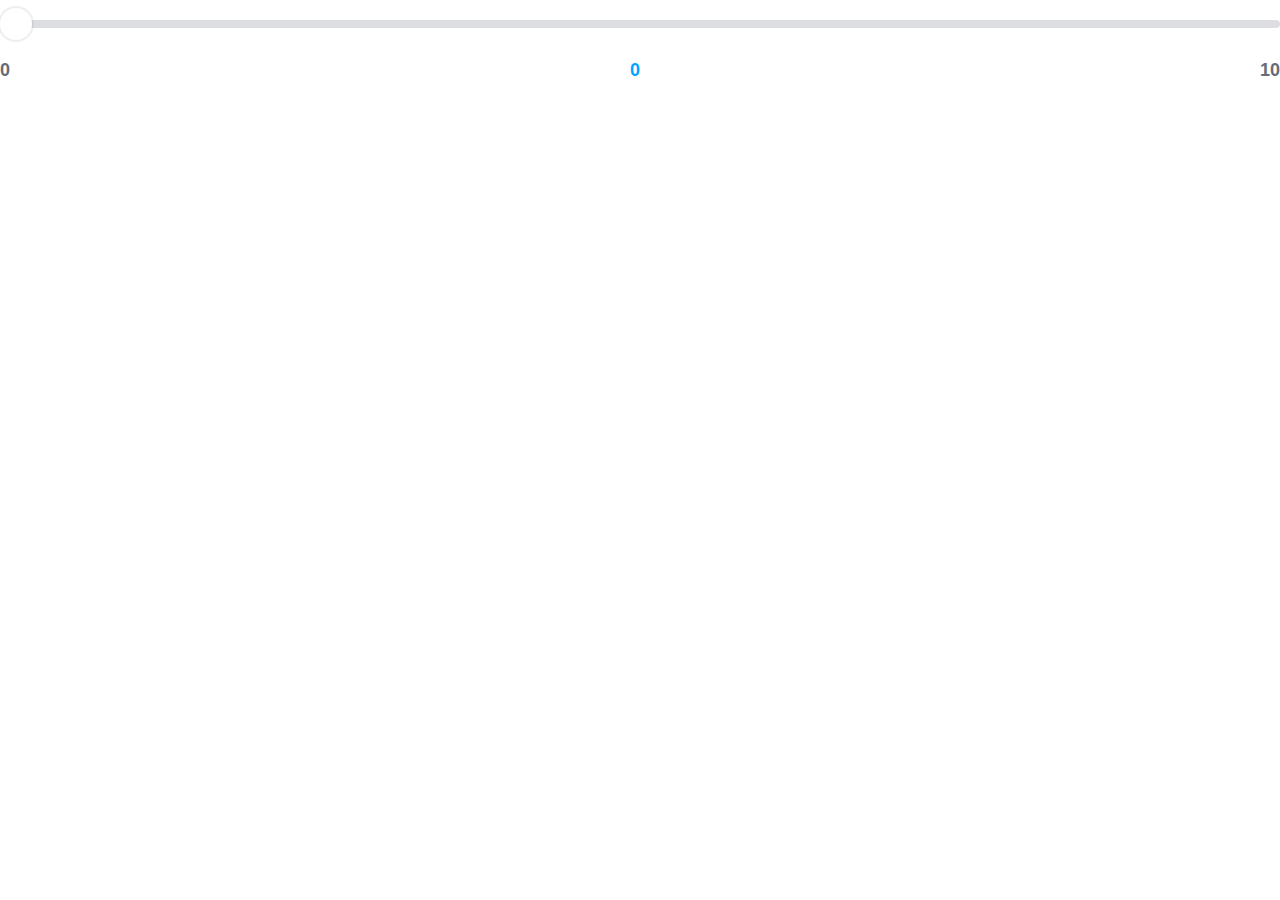
<file: projects/elm-land-of-sliders/wow/index-extcss.html>
<!DOCTYPE HTML>
<html>
<head>
  <meta charset="UTF-8">
  <title>Main</title>
<link rel="stylesheet" media="all" href="//styleguide.carwow.co.uk/packs/css/legacy-a6d1dd7b.css">

</head>

<body>
<div id="elm-f0111bc4e658d0f98db96260c16f7e49"></div>
<script>
(function(scope){
'use strict';

function F(arity, fun, wrapper) {
  wrapper.a = arity;
  wrapper.f = fun;
  return wrapper;
}

function F2(fun) {
  return F(2, fun, function(a) { return function(b) { return fun(a,b); }; })
}
function F3(fun) {
  return F(3, fun, function(a) {
    return function(b) { return function(c) { return fun(a, b, c); }; };
  });
}
function F4(fun) {
  return F(4, fun, function(a) { return function(b) { return function(c) {
    return function(d) { return fun(a, b, c, d); }; }; };
  });
}
function F5(fun) {
  return F(5, fun, function(a) { return function(b) { return function(c) {
    return function(d) { return function(e) { return fun(a, b, c, d, e); }; }; }; };
  });
}
function F6(fun) {
  return F(6, fun, function(a) { return function(b) { return function(c) {
    return function(d) { return function(e) { return function(f) {
    return fun(a, b, c, d, e, f); }; }; }; }; };
  });
}
function F7(fun) {
  return F(7, fun, function(a) { return function(b) { return function(c) {
    return function(d) { return function(e) { return function(f) {
    return function(g) { return fun(a, b, c, d, e, f, g); }; }; }; }; }; };
  });
}
function F8(fun) {
  return F(8, fun, function(a) { return function(b) { return function(c) {
    return function(d) { return function(e) { return function(f) {
    return function(g) { return function(h) {
    return fun(a, b, c, d, e, f, g, h); }; }; }; }; }; }; };
  });
}
function F9(fun) {
  return F(9, fun, function(a) { return function(b) { return function(c) {
    return function(d) { return function(e) { return function(f) {
    return function(g) { return function(h) { return function(i) {
    return fun(a, b, c, d, e, f, g, h, i); }; }; }; }; }; }; }; };
  });
}

function A2(fun, a, b) {
  return fun.a === 2 ? fun.f(a, b) : fun(a)(b);
}
function A3(fun, a, b, c) {
  return fun.a === 3 ? fun.f(a, b, c) : fun(a)(b)(c);
}
function A4(fun, a, b, c, d) {
  return fun.a === 4 ? fun.f(a, b, c, d) : fun(a)(b)(c)(d);
}
function A5(fun, a, b, c, d, e) {
  return fun.a === 5 ? fun.f(a, b, c, d, e) : fun(a)(b)(c)(d)(e);
}
function A6(fun, a, b, c, d, e, f) {
  return fun.a === 6 ? fun.f(a, b, c, d, e, f) : fun(a)(b)(c)(d)(e)(f);
}
function A7(fun, a, b, c, d, e, f, g) {
  return fun.a === 7 ? fun.f(a, b, c, d, e, f, g) : fun(a)(b)(c)(d)(e)(f)(g);
}
function A8(fun, a, b, c, d, e, f, g, h) {
  return fun.a === 8 ? fun.f(a, b, c, d, e, f, g, h) : fun(a)(b)(c)(d)(e)(f)(g)(h);
}
function A9(fun, a, b, c, d, e, f, g, h, i) {
  return fun.a === 9 ? fun.f(a, b, c, d, e, f, g, h, i) : fun(a)(b)(c)(d)(e)(f)(g)(h)(i);
}

console.warn('Compiled in DEV mode. Follow the advice at https://elm-lang.org/0.19.0/optimize for better performance and smaller assets.');


var _List_Nil_UNUSED = { $: 0 };
var _List_Nil = { $: '[]' };

function _List_Cons_UNUSED(hd, tl) { return { $: 1, a: hd, b: tl }; }
function _List_Cons(hd, tl) { return { $: '::', a: hd, b: tl }; }


var _List_cons = F2(_List_Cons);

function _List_fromArray(arr)
{
	var out = _List_Nil;
	for (var i = arr.length; i--; )
	{
		out = _List_Cons(arr[i], out);
	}
	return out;
}

function _List_toArray(xs)
{
	for (var out = []; xs.b; xs = xs.b) // WHILE_CONS
	{
		out.push(xs.a);
	}
	return out;
}

var _List_map2 = F3(function(f, xs, ys)
{
	for (var arr = []; xs.b && ys.b; xs = xs.b, ys = ys.b) // WHILE_CONSES
	{
		arr.push(A2(f, xs.a, ys.a));
	}
	return _List_fromArray(arr);
});

var _List_map3 = F4(function(f, xs, ys, zs)
{
	for (var arr = []; xs.b && ys.b && zs.b; xs = xs.b, ys = ys.b, zs = zs.b) // WHILE_CONSES
	{
		arr.push(A3(f, xs.a, ys.a, zs.a));
	}
	return _List_fromArray(arr);
});

var _List_map4 = F5(function(f, ws, xs, ys, zs)
{
	for (var arr = []; ws.b && xs.b && ys.b && zs.b; ws = ws.b, xs = xs.b, ys = ys.b, zs = zs.b) // WHILE_CONSES
	{
		arr.push(A4(f, ws.a, xs.a, ys.a, zs.a));
	}
	return _List_fromArray(arr);
});

var _List_map5 = F6(function(f, vs, ws, xs, ys, zs)
{
	for (var arr = []; vs.b && ws.b && xs.b && ys.b && zs.b; vs = vs.b, ws = ws.b, xs = xs.b, ys = ys.b, zs = zs.b) // WHILE_CONSES
	{
		arr.push(A5(f, vs.a, ws.a, xs.a, ys.a, zs.a));
	}
	return _List_fromArray(arr);
});

var _List_sortBy = F2(function(f, xs)
{
	return _List_fromArray(_List_toArray(xs).sort(function(a, b) {
		return _Utils_cmp(f(a), f(b));
	}));
});

var _List_sortWith = F2(function(f, xs)
{
	return _List_fromArray(_List_toArray(xs).sort(function(a, b) {
		var ord = A2(f, a, b);
		return ord === elm$core$Basics$EQ ? 0 : ord === elm$core$Basics$LT ? -1 : 1;
	}));
});



// EQUALITY

function _Utils_eq(x, y)
{
	for (
		var pair, stack = [], isEqual = _Utils_eqHelp(x, y, 0, stack);
		isEqual && (pair = stack.pop());
		isEqual = _Utils_eqHelp(pair.a, pair.b, 0, stack)
		)
	{}

	return isEqual;
}

function _Utils_eqHelp(x, y, depth, stack)
{
	if (depth > 100)
	{
		stack.push(_Utils_Tuple2(x,y));
		return true;
	}

	if (x === y)
	{
		return true;
	}

	if (typeof x !== 'object' || x === null || y === null)
	{
		typeof x === 'function' && _Debug_crash(5);
		return false;
	}

	/**/
	if (x.$ === 'Set_elm_builtin')
	{
		x = elm$core$Set$toList(x);
		y = elm$core$Set$toList(y);
	}
	if (x.$ === 'RBNode_elm_builtin' || x.$ === 'RBEmpty_elm_builtin')
	{
		x = elm$core$Dict$toList(x);
		y = elm$core$Dict$toList(y);
	}
	//*/

	/**_UNUSED/
	if (x.$ < 0)
	{
		x = elm$core$Dict$toList(x);
		y = elm$core$Dict$toList(y);
	}
	//*/

	for (var key in x)
	{
		if (!_Utils_eqHelp(x[key], y[key], depth + 1, stack))
		{
			return false;
		}
	}
	return true;
}

var _Utils_equal = F2(_Utils_eq);
var _Utils_notEqual = F2(function(a, b) { return !_Utils_eq(a,b); });



// COMPARISONS

// Code in Generate/JavaScript.hs, Basics.js, and List.js depends on
// the particular integer values assigned to LT, EQ, and GT.

function _Utils_cmp(x, y, ord)
{
	if (typeof x !== 'object')
	{
		return x === y ? /*EQ*/ 0 : x < y ? /*LT*/ -1 : /*GT*/ 1;
	}

	/**/
	if (x instanceof String)
	{
		var a = x.valueOf();
		var b = y.valueOf();
		return a === b ? 0 : a < b ? -1 : 1;
	}
	//*/

	/**_UNUSED/
	if (typeof x.$ === 'undefined')
	//*/
	/**/
	if (x.$[0] === '#')
	//*/
	{
		return (ord = _Utils_cmp(x.a, y.a))
			? ord
			: (ord = _Utils_cmp(x.b, y.b))
				? ord
				: _Utils_cmp(x.c, y.c);
	}

	// traverse conses until end of a list or a mismatch
	for (; x.b && y.b && !(ord = _Utils_cmp(x.a, y.a)); x = x.b, y = y.b) {} // WHILE_CONSES
	return ord || (x.b ? /*GT*/ 1 : y.b ? /*LT*/ -1 : /*EQ*/ 0);
}

var _Utils_lt = F2(function(a, b) { return _Utils_cmp(a, b) < 0; });
var _Utils_le = F2(function(a, b) { return _Utils_cmp(a, b) < 1; });
var _Utils_gt = F2(function(a, b) { return _Utils_cmp(a, b) > 0; });
var _Utils_ge = F2(function(a, b) { return _Utils_cmp(a, b) >= 0; });

var _Utils_compare = F2(function(x, y)
{
	var n = _Utils_cmp(x, y);
	return n < 0 ? elm$core$Basics$LT : n ? elm$core$Basics$GT : elm$core$Basics$EQ;
});


// COMMON VALUES

var _Utils_Tuple0_UNUSED = 0;
var _Utils_Tuple0 = { $: '#0' };

function _Utils_Tuple2_UNUSED(a, b) { return { a: a, b: b }; }
function _Utils_Tuple2(a, b) { return { $: '#2', a: a, b: b }; }

function _Utils_Tuple3_UNUSED(a, b, c) { return { a: a, b: b, c: c }; }
function _Utils_Tuple3(a, b, c) { return { $: '#3', a: a, b: b, c: c }; }

function _Utils_chr_UNUSED(c) { return c; }
function _Utils_chr(c) { return new String(c); }


// RECORDS

function _Utils_update(oldRecord, updatedFields)
{
	var newRecord = {};

	for (var key in oldRecord)
	{
		newRecord[key] = oldRecord[key];
	}

	for (var key in updatedFields)
	{
		newRecord[key] = updatedFields[key];
	}

	return newRecord;
}


// APPEND

var _Utils_append = F2(_Utils_ap);

function _Utils_ap(xs, ys)
{
	// append Strings
	if (typeof xs === 'string')
	{
		return xs + ys;
	}

	// append Lists
	if (!xs.b)
	{
		return ys;
	}
	var root = _List_Cons(xs.a, ys);
	xs = xs.b
	for (var curr = root; xs.b; xs = xs.b) // WHILE_CONS
	{
		curr = curr.b = _List_Cons(xs.a, ys);
	}
	return root;
}



var _JsArray_empty = [];

function _JsArray_singleton(value)
{
    return [value];
}

function _JsArray_length(array)
{
    return array.length;
}

var _JsArray_initialize = F3(function(size, offset, func)
{
    var result = new Array(size);

    for (var i = 0; i < size; i++)
    {
        result[i] = func(offset + i);
    }

    return result;
});

var _JsArray_initializeFromList = F2(function (max, ls)
{
    var result = new Array(max);

    for (var i = 0; i < max && ls.b; i++)
    {
        result[i] = ls.a;
        ls = ls.b;
    }

    result.length = i;
    return _Utils_Tuple2(result, ls);
});

var _JsArray_unsafeGet = F2(function(index, array)
{
    return array[index];
});

var _JsArray_unsafeSet = F3(function(index, value, array)
{
    var length = array.length;
    var result = new Array(length);

    for (var i = 0; i < length; i++)
    {
        result[i] = array[i];
    }

    result[index] = value;
    return result;
});

var _JsArray_push = F2(function(value, array)
{
    var length = array.length;
    var result = new Array(length + 1);

    for (var i = 0; i < length; i++)
    {
        result[i] = array[i];
    }

    result[length] = value;
    return result;
});

var _JsArray_foldl = F3(function(func, acc, array)
{
    var length = array.length;

    for (var i = 0; i < length; i++)
    {
        acc = A2(func, array[i], acc);
    }

    return acc;
});

var _JsArray_foldr = F3(function(func, acc, array)
{
    for (var i = array.length - 1; i >= 0; i--)
    {
        acc = A2(func, array[i], acc);
    }

    return acc;
});

var _JsArray_map = F2(function(func, array)
{
    var length = array.length;
    var result = new Array(length);

    for (var i = 0; i < length; i++)
    {
        result[i] = func(array[i]);
    }

    return result;
});

var _JsArray_indexedMap = F3(function(func, offset, array)
{
    var length = array.length;
    var result = new Array(length);

    for (var i = 0; i < length; i++)
    {
        result[i] = A2(func, offset + i, array[i]);
    }

    return result;
});

var _JsArray_slice = F3(function(from, to, array)
{
    return array.slice(from, to);
});

var _JsArray_appendN = F3(function(n, dest, source)
{
    var destLen = dest.length;
    var itemsToCopy = n - destLen;

    if (itemsToCopy > source.length)
    {
        itemsToCopy = source.length;
    }

    var size = destLen + itemsToCopy;
    var result = new Array(size);

    for (var i = 0; i < destLen; i++)
    {
        result[i] = dest[i];
    }

    for (var i = 0; i < itemsToCopy; i++)
    {
        result[i + destLen] = source[i];
    }

    return result;
});



// LOG

var _Debug_log_UNUSED = F2(function(tag, value)
{
	return value;
});

var _Debug_log = F2(function(tag, value)
{
	console.log(tag + ': ' + _Debug_toString(value));
	return value;
});


// TODOS

function _Debug_todo(moduleName, region)
{
	return function(message) {
		_Debug_crash(8, moduleName, region, message);
	};
}

function _Debug_todoCase(moduleName, region, value)
{
	return function(message) {
		_Debug_crash(9, moduleName, region, value, message);
	};
}


// TO STRING

function _Debug_toString_UNUSED(value)
{
	return '<internals>';
}

function _Debug_toString(value)
{
	return _Debug_toAnsiString(false, value);
}

function _Debug_toAnsiString(ansi, value)
{
	if (typeof value === 'function')
	{
		return _Debug_internalColor(ansi, '<function>');
	}

	if (typeof value === 'boolean')
	{
		return _Debug_ctorColor(ansi, value ? 'True' : 'False');
	}

	if (typeof value === 'number')
	{
		return _Debug_numberColor(ansi, value + '');
	}

	if (value instanceof String)
	{
		return _Debug_charColor(ansi, "'" + _Debug_addSlashes(value, true) + "'");
	}

	if (typeof value === 'string')
	{
		return _Debug_stringColor(ansi, '"' + _Debug_addSlashes(value, false) + '"');
	}

	if (typeof value === 'object' && '$' in value)
	{
		var tag = value.$;

		if (typeof tag === 'number')
		{
			return _Debug_internalColor(ansi, '<internals>');
		}

		if (tag[0] === '#')
		{
			var output = [];
			for (var k in value)
			{
				if (k === '$') continue;
				output.push(_Debug_toAnsiString(ansi, value[k]));
			}
			return '(' + output.join(',') + ')';
		}

		if (tag === 'Set_elm_builtin')
		{
			return _Debug_ctorColor(ansi, 'Set')
				+ _Debug_fadeColor(ansi, '.fromList') + ' '
				+ _Debug_toAnsiString(ansi, elm$core$Set$toList(value));
		}

		if (tag === 'RBNode_elm_builtin' || tag === 'RBEmpty_elm_builtin')
		{
			return _Debug_ctorColor(ansi, 'Dict')
				+ _Debug_fadeColor(ansi, '.fromList') + ' '
				+ _Debug_toAnsiString(ansi, elm$core$Dict$toList(value));
		}

		if (tag === 'Array_elm_builtin')
		{
			return _Debug_ctorColor(ansi, 'Array')
				+ _Debug_fadeColor(ansi, '.fromList') + ' '
				+ _Debug_toAnsiString(ansi, elm$core$Array$toList(value));
		}

		if (tag === '::' || tag === '[]')
		{
			var output = '[';

			value.b && (output += _Debug_toAnsiString(ansi, value.a), value = value.b)

			for (; value.b; value = value.b) // WHILE_CONS
			{
				output += ',' + _Debug_toAnsiString(ansi, value.a);
			}
			return output + ']';
		}

		var output = '';
		for (var i in value)
		{
			if (i === '$') continue;
			var str = _Debug_toAnsiString(ansi, value[i]);
			var c0 = str[0];
			var parenless = c0 === '{' || c0 === '(' || c0 === '[' || c0 === '<' || c0 === '"' || str.indexOf(' ') < 0;
			output += ' ' + (parenless ? str : '(' + str + ')');
		}
		return _Debug_ctorColor(ansi, tag) + output;
	}

	if (typeof DataView === 'function' && value instanceof DataView)
	{
		return _Debug_stringColor(ansi, '<' + value.byteLength + ' bytes>');
	}

	if (typeof File === 'function' && value instanceof File)
	{
		return _Debug_internalColor(ansi, '<' + value.name + '>');
	}

	if (typeof value === 'object')
	{
		var output = [];
		for (var key in value)
		{
			var field = key[0] === '_' ? key.slice(1) : key;
			output.push(_Debug_fadeColor(ansi, field) + ' = ' + _Debug_toAnsiString(ansi, value[key]));
		}
		if (output.length === 0)
		{
			return '{}';
		}
		return '{ ' + output.join(', ') + ' }';
	}

	return _Debug_internalColor(ansi, '<internals>');
}

function _Debug_addSlashes(str, isChar)
{
	var s = str
		.replace(/\\/g, '\\\\')
		.replace(/\n/g, '\\n')
		.replace(/\t/g, '\\t')
		.replace(/\r/g, '\\r')
		.replace(/\v/g, '\\v')
		.replace(/\0/g, '\\0');

	if (isChar)
	{
		return s.replace(/\'/g, '\\\'');
	}
	else
	{
		return s.replace(/\"/g, '\\"');
	}
}

function _Debug_ctorColor(ansi, string)
{
	return ansi ? '\x1b[96m' + string + '\x1b[0m' : string;
}

function _Debug_numberColor(ansi, string)
{
	return ansi ? '\x1b[95m' + string + '\x1b[0m' : string;
}

function _Debug_stringColor(ansi, string)
{
	return ansi ? '\x1b[93m' + string + '\x1b[0m' : string;
}

function _Debug_charColor(ansi, string)
{
	return ansi ? '\x1b[92m' + string + '\x1b[0m' : string;
}

function _Debug_fadeColor(ansi, string)
{
	return ansi ? '\x1b[37m' + string + '\x1b[0m' : string;
}

function _Debug_internalColor(ansi, string)
{
	return ansi ? '\x1b[94m' + string + '\x1b[0m' : string;
}

function _Debug_toHexDigit(n)
{
	return String.fromCharCode(n < 10 ? 48 + n : 55 + n);
}


// CRASH


function _Debug_crash_UNUSED(identifier)
{
	throw new Error('https://github.com/elm/core/blob/1.0.0/hints/' + identifier + '.md');
}


function _Debug_crash(identifier, fact1, fact2, fact3, fact4)
{
	switch(identifier)
	{
		case 0:
			throw new Error('What node should I take over? In JavaScript I need something like:\n\n    Elm.Main.init({\n        node: document.getElementById("elm-node")\n    })\n\nYou need to do this with any Browser.sandbox or Browser.element program.');

		case 1:
			throw new Error('Browser.application programs cannot handle URLs like this:\n\n    ' + document.location.href + '\n\nWhat is the root? The root of your file system? Try looking at this program with `elm reactor` or some other server.');

		case 2:
			var jsonErrorString = fact1;
			throw new Error('Problem with the flags given to your Elm program on initialization.\n\n' + jsonErrorString);

		case 3:
			var portName = fact1;
			throw new Error('There can only be one port named `' + portName + '`, but your program has multiple.');

		case 4:
			var portName = fact1;
			var problem = fact2;
			throw new Error('Trying to send an unexpected type of value through port `' + portName + '`:\n' + problem);

		case 5:
			throw new Error('Trying to use `(==)` on functions.\nThere is no way to know if functions are "the same" in the Elm sense.\nRead more about this at https://package.elm-lang.org/packages/elm/core/latest/Basics#== which describes why it is this way and what the better version will look like.');

		case 6:
			var moduleName = fact1;
			throw new Error('Your page is loading multiple Elm scripts with a module named ' + moduleName + '. Maybe a duplicate script is getting loaded accidentally? If not, rename one of them so I know which is which!');

		case 8:
			var moduleName = fact1;
			var region = fact2;
			var message = fact3;
			throw new Error('TODO in module `' + moduleName + '` ' + _Debug_regionToString(region) + '\n\n' + message);

		case 9:
			var moduleName = fact1;
			var region = fact2;
			var value = fact3;
			var message = fact4;
			throw new Error(
				'TODO in module `' + moduleName + '` from the `case` expression '
				+ _Debug_regionToString(region) + '\n\nIt received the following value:\n\n    '
				+ _Debug_toString(value).replace('\n', '\n    ')
				+ '\n\nBut the branch that handles it says:\n\n    ' + message.replace('\n', '\n    ')
			);

		case 10:
			throw new Error('Bug in https://github.com/elm/virtual-dom/issues');

		case 11:
			throw new Error('Cannot perform mod 0. Division by zero error.');
	}
}

function _Debug_regionToString(region)
{
	if (region.start.line === region.end.line)
	{
		return 'on line ' + region.start.line;
	}
	return 'on lines ' + region.start.line + ' through ' + region.end.line;
}



// MATH

var _Basics_add = F2(function(a, b) { return a + b; });
var _Basics_sub = F2(function(a, b) { return a - b; });
var _Basics_mul = F2(function(a, b) { return a * b; });
var _Basics_fdiv = F2(function(a, b) { return a / b; });
var _Basics_idiv = F2(function(a, b) { return (a / b) | 0; });
var _Basics_pow = F2(Math.pow);

var _Basics_remainderBy = F2(function(b, a) { return a % b; });

// https://www.microsoft.com/en-us/research/wp-content/uploads/2016/02/divmodnote-letter.pdf
var _Basics_modBy = F2(function(modulus, x)
{
	var answer = x % modulus;
	return modulus === 0
		? _Debug_crash(11)
		:
	((answer > 0 && modulus < 0) || (answer < 0 && modulus > 0))
		? answer + modulus
		: answer;
});


// TRIGONOMETRY

var _Basics_pi = Math.PI;
var _Basics_e = Math.E;
var _Basics_cos = Math.cos;
var _Basics_sin = Math.sin;
var _Basics_tan = Math.tan;
var _Basics_acos = Math.acos;
var _Basics_asin = Math.asin;
var _Basics_atan = Math.atan;
var _Basics_atan2 = F2(Math.atan2);


// MORE MATH

function _Basics_toFloat(x) { return x; }
function _Basics_truncate(n) { return n | 0; }
function _Basics_isInfinite(n) { return n === Infinity || n === -Infinity; }

var _Basics_ceiling = Math.ceil;
var _Basics_floor = Math.floor;
var _Basics_round = Math.round;
var _Basics_sqrt = Math.sqrt;
var _Basics_log = Math.log;
var _Basics_isNaN = isNaN;


// BOOLEANS

function _Basics_not(bool) { return !bool; }
var _Basics_and = F2(function(a, b) { return a && b; });
var _Basics_or  = F2(function(a, b) { return a || b; });
var _Basics_xor = F2(function(a, b) { return a !== b; });



function _Char_toCode(char)
{
	var code = char.charCodeAt(0);
	if (0xD800 <= code && code <= 0xDBFF)
	{
		return (code - 0xD800) * 0x400 + char.charCodeAt(1) - 0xDC00 + 0x10000
	}
	return code;
}

function _Char_fromCode(code)
{
	return _Utils_chr(
		(code < 0 || 0x10FFFF < code)
			? '\uFFFD'
			:
		(code <= 0xFFFF)
			? String.fromCharCode(code)
			:
		(code -= 0x10000,
			String.fromCharCode(Math.floor(code / 0x400) + 0xD800, code % 0x400 + 0xDC00)
		)
	);
}

function _Char_toUpper(char)
{
	return _Utils_chr(char.toUpperCase());
}

function _Char_toLower(char)
{
	return _Utils_chr(char.toLowerCase());
}

function _Char_toLocaleUpper(char)
{
	return _Utils_chr(char.toLocaleUpperCase());
}

function _Char_toLocaleLower(char)
{
	return _Utils_chr(char.toLocaleLowerCase());
}



var _String_cons = F2(function(chr, str)
{
	return chr + str;
});

function _String_uncons(string)
{
	var word = string.charCodeAt(0);
	return word
		? elm$core$Maybe$Just(
			0xD800 <= word && word <= 0xDBFF
				? _Utils_Tuple2(_Utils_chr(string[0] + string[1]), string.slice(2))
				: _Utils_Tuple2(_Utils_chr(string[0]), string.slice(1))
		)
		: elm$core$Maybe$Nothing;
}

var _String_append = F2(function(a, b)
{
	return a + b;
});

function _String_length(str)
{
	return str.length;
}

var _String_map = F2(function(func, string)
{
	var len = string.length;
	var array = new Array(len);
	var i = 0;
	while (i < len)
	{
		var word = string.charCodeAt(i);
		if (0xD800 <= word && word <= 0xDBFF)
		{
			array[i] = func(_Utils_chr(string[i] + string[i+1]));
			i += 2;
			continue;
		}
		array[i] = func(_Utils_chr(string[i]));
		i++;
	}
	return array.join('');
});

var _String_filter = F2(function(isGood, str)
{
	var arr = [];
	var len = str.length;
	var i = 0;
	while (i < len)
	{
		var char = str[i];
		var word = str.charCodeAt(i);
		i++;
		if (0xD800 <= word && word <= 0xDBFF)
		{
			char += str[i];
			i++;
		}

		if (isGood(_Utils_chr(char)))
		{
			arr.push(char);
		}
	}
	return arr.join('');
});

function _String_reverse(str)
{
	var len = str.length;
	var arr = new Array(len);
	var i = 0;
	while (i < len)
	{
		var word = str.charCodeAt(i);
		if (0xD800 <= word && word <= 0xDBFF)
		{
			arr[len - i] = str[i + 1];
			i++;
			arr[len - i] = str[i - 1];
			i++;
		}
		else
		{
			arr[len - i] = str[i];
			i++;
		}
	}
	return arr.join('');
}

var _String_foldl = F3(function(func, state, string)
{
	var len = string.length;
	var i = 0;
	while (i < len)
	{
		var char = string[i];
		var word = string.charCodeAt(i);
		i++;
		if (0xD800 <= word && word <= 0xDBFF)
		{
			char += string[i];
			i++;
		}
		state = A2(func, _Utils_chr(char), state);
	}
	return state;
});

var _String_foldr = F3(function(func, state, string)
{
	var i = string.length;
	while (i--)
	{
		var char = string[i];
		var word = string.charCodeAt(i);
		if (0xDC00 <= word && word <= 0xDFFF)
		{
			i--;
			char = string[i] + char;
		}
		state = A2(func, _Utils_chr(char), state);
	}
	return state;
});

var _String_split = F2(function(sep, str)
{
	return str.split(sep);
});

var _String_join = F2(function(sep, strs)
{
	return strs.join(sep);
});

var _String_slice = F3(function(start, end, str) {
	return str.slice(start, end);
});

function _String_trim(str)
{
	return str.trim();
}

function _String_trimLeft(str)
{
	return str.replace(/^\s+/, '');
}

function _String_trimRight(str)
{
	return str.replace(/\s+$/, '');
}

function _String_words(str)
{
	return _List_fromArray(str.trim().split(/\s+/g));
}

function _String_lines(str)
{
	return _List_fromArray(str.split(/\r\n|\r|\n/g));
}

function _String_toUpper(str)
{
	return str.toUpperCase();
}

function _String_toLower(str)
{
	return str.toLowerCase();
}

var _String_any = F2(function(isGood, string)
{
	var i = string.length;
	while (i--)
	{
		var char = string[i];
		var word = string.charCodeAt(i);
		if (0xDC00 <= word && word <= 0xDFFF)
		{
			i--;
			char = string[i] + char;
		}
		if (isGood(_Utils_chr(char)))
		{
			return true;
		}
	}
	return false;
});

var _String_all = F2(function(isGood, string)
{
	var i = string.length;
	while (i--)
	{
		var char = string[i];
		var word = string.charCodeAt(i);
		if (0xDC00 <= word && word <= 0xDFFF)
		{
			i--;
			char = string[i] + char;
		}
		if (!isGood(_Utils_chr(char)))
		{
			return false;
		}
	}
	return true;
});

var _String_contains = F2(function(sub, str)
{
	return str.indexOf(sub) > -1;
});

var _String_startsWith = F2(function(sub, str)
{
	return str.indexOf(sub) === 0;
});

var _String_endsWith = F2(function(sub, str)
{
	return str.length >= sub.length &&
		str.lastIndexOf(sub) === str.length - sub.length;
});

var _String_indexes = F2(function(sub, str)
{
	var subLen = sub.length;

	if (subLen < 1)
	{
		return _List_Nil;
	}

	var i = 0;
	var is = [];

	while ((i = str.indexOf(sub, i)) > -1)
	{
		is.push(i);
		i = i + subLen;
	}

	return _List_fromArray(is);
});


// TO STRING

function _String_fromNumber(number)
{
	return number + '';
}


// INT CONVERSIONS

function _String_toInt(str)
{
	var total = 0;
	var code0 = str.charCodeAt(0);
	var start = code0 == 0x2B /* + */ || code0 == 0x2D /* - */ ? 1 : 0;

	for (var i = start; i < str.length; ++i)
	{
		var code = str.charCodeAt(i);
		if (code < 0x30 || 0x39 < code)
		{
			return elm$core$Maybe$Nothing;
		}
		total = 10 * total + code - 0x30;
	}

	return i == start
		? elm$core$Maybe$Nothing
		: elm$core$Maybe$Just(code0 == 0x2D ? -total : total);
}


// FLOAT CONVERSIONS

function _String_toFloat(s)
{
	// check if it is a hex, octal, or binary number
	if (s.length === 0 || /[\sxbo]/.test(s))
	{
		return elm$core$Maybe$Nothing;
	}
	var n = +s;
	// faster isNaN check
	return n === n ? elm$core$Maybe$Just(n) : elm$core$Maybe$Nothing;
}

function _String_fromList(chars)
{
	return _List_toArray(chars).join('');
}




/**/
function _Json_errorToString(error)
{
	return elm$json$Json$Decode$errorToString(error);
}
//*/


// CORE DECODERS

function _Json_succeed(msg)
{
	return {
		$: 0,
		a: msg
	};
}

function _Json_fail(msg)
{
	return {
		$: 1,
		a: msg
	};
}

function _Json_decodePrim(decoder)
{
	return { $: 2, b: decoder };
}

var _Json_decodeInt = _Json_decodePrim(function(value) {
	return (typeof value !== 'number')
		? _Json_expecting('an INT', value)
		:
	(-2147483647 < value && value < 2147483647 && (value | 0) === value)
		? elm$core$Result$Ok(value)
		:
	(isFinite(value) && !(value % 1))
		? elm$core$Result$Ok(value)
		: _Json_expecting('an INT', value);
});

var _Json_decodeBool = _Json_decodePrim(function(value) {
	return (typeof value === 'boolean')
		? elm$core$Result$Ok(value)
		: _Json_expecting('a BOOL', value);
});

var _Json_decodeFloat = _Json_decodePrim(function(value) {
	return (typeof value === 'number')
		? elm$core$Result$Ok(value)
		: _Json_expecting('a FLOAT', value);
});

var _Json_decodeValue = _Json_decodePrim(function(value) {
	return elm$core$Result$Ok(_Json_wrap(value));
});

var _Json_decodeString = _Json_decodePrim(function(value) {
	return (typeof value === 'string')
		? elm$core$Result$Ok(value)
		: (value instanceof String)
			? elm$core$Result$Ok(value + '')
			: _Json_expecting('a STRING', value);
});

function _Json_decodeList(decoder) { return { $: 3, b: decoder }; }
function _Json_decodeArray(decoder) { return { $: 4, b: decoder }; }

function _Json_decodeNull(value) { return { $: 5, c: value }; }

var _Json_decodeField = F2(function(field, decoder)
{
	return {
		$: 6,
		d: field,
		b: decoder
	};
});

var _Json_decodeIndex = F2(function(index, decoder)
{
	return {
		$: 7,
		e: index,
		b: decoder
	};
});

function _Json_decodeKeyValuePairs(decoder)
{
	return {
		$: 8,
		b: decoder
	};
}

function _Json_mapMany(f, decoders)
{
	return {
		$: 9,
		f: f,
		g: decoders
	};
}

var _Json_andThen = F2(function(callback, decoder)
{
	return {
		$: 10,
		b: decoder,
		h: callback
	};
});

function _Json_oneOf(decoders)
{
	return {
		$: 11,
		g: decoders
	};
}


// DECODING OBJECTS

var _Json_map1 = F2(function(f, d1)
{
	return _Json_mapMany(f, [d1]);
});

var _Json_map2 = F3(function(f, d1, d2)
{
	return _Json_mapMany(f, [d1, d2]);
});

var _Json_map3 = F4(function(f, d1, d2, d3)
{
	return _Json_mapMany(f, [d1, d2, d3]);
});

var _Json_map4 = F5(function(f, d1, d2, d3, d4)
{
	return _Json_mapMany(f, [d1, d2, d3, d4]);
});

var _Json_map5 = F6(function(f, d1, d2, d3, d4, d5)
{
	return _Json_mapMany(f, [d1, d2, d3, d4, d5]);
});

var _Json_map6 = F7(function(f, d1, d2, d3, d4, d5, d6)
{
	return _Json_mapMany(f, [d1, d2, d3, d4, d5, d6]);
});

var _Json_map7 = F8(function(f, d1, d2, d3, d4, d5, d6, d7)
{
	return _Json_mapMany(f, [d1, d2, d3, d4, d5, d6, d7]);
});

var _Json_map8 = F9(function(f, d1, d2, d3, d4, d5, d6, d7, d8)
{
	return _Json_mapMany(f, [d1, d2, d3, d4, d5, d6, d7, d8]);
});


// DECODE

var _Json_runOnString = F2(function(decoder, string)
{
	try
	{
		var value = JSON.parse(string);
		return _Json_runHelp(decoder, value);
	}
	catch (e)
	{
		return elm$core$Result$Err(A2(elm$json$Json$Decode$Failure, 'This is not valid JSON! ' + e.message, _Json_wrap(string)));
	}
});

var _Json_run = F2(function(decoder, value)
{
	return _Json_runHelp(decoder, _Json_unwrap(value));
});

function _Json_runHelp(decoder, value)
{
	switch (decoder.$)
	{
		case 2:
			return decoder.b(value);

		case 5:
			return (value === null)
				? elm$core$Result$Ok(decoder.c)
				: _Json_expecting('null', value);

		case 3:
			if (!_Json_isArray(value))
			{
				return _Json_expecting('a LIST', value);
			}
			return _Json_runArrayDecoder(decoder.b, value, _List_fromArray);

		case 4:
			if (!_Json_isArray(value))
			{
				return _Json_expecting('an ARRAY', value);
			}
			return _Json_runArrayDecoder(decoder.b, value, _Json_toElmArray);

		case 6:
			var field = decoder.d;
			if (typeof value !== 'object' || value === null || !(field in value))
			{
				return _Json_expecting('an OBJECT with a field named `' + field + '`', value);
			}
			var result = _Json_runHelp(decoder.b, value[field]);
			return (elm$core$Result$isOk(result)) ? result : elm$core$Result$Err(A2(elm$json$Json$Decode$Field, field, result.a));

		case 7:
			var index = decoder.e;
			if (!_Json_isArray(value))
			{
				return _Json_expecting('an ARRAY', value);
			}
			if (index >= value.length)
			{
				return _Json_expecting('a LONGER array. Need index ' + index + ' but only see ' + value.length + ' entries', value);
			}
			var result = _Json_runHelp(decoder.b, value[index]);
			return (elm$core$Result$isOk(result)) ? result : elm$core$Result$Err(A2(elm$json$Json$Decode$Index, index, result.a));

		case 8:
			if (typeof value !== 'object' || value === null || _Json_isArray(value))
			{
				return _Json_expecting('an OBJECT', value);
			}

			var keyValuePairs = _List_Nil;
			// TODO test perf of Object.keys and switch when support is good enough
			for (var key in value)
			{
				if (value.hasOwnProperty(key))
				{
					var result = _Json_runHelp(decoder.b, value[key]);
					if (!elm$core$Result$isOk(result))
					{
						return elm$core$Result$Err(A2(elm$json$Json$Decode$Field, key, result.a));
					}
					keyValuePairs = _List_Cons(_Utils_Tuple2(key, result.a), keyValuePairs);
				}
			}
			return elm$core$Result$Ok(elm$core$List$reverse(keyValuePairs));

		case 9:
			var answer = decoder.f;
			var decoders = decoder.g;
			for (var i = 0; i < decoders.length; i++)
			{
				var result = _Json_runHelp(decoders[i], value);
				if (!elm$core$Result$isOk(result))
				{
					return result;
				}
				answer = answer(result.a);
			}
			return elm$core$Result$Ok(answer);

		case 10:
			var result = _Json_runHelp(decoder.b, value);
			return (!elm$core$Result$isOk(result))
				? result
				: _Json_runHelp(decoder.h(result.a), value);

		case 11:
			var errors = _List_Nil;
			for (var temp = decoder.g; temp.b; temp = temp.b) // WHILE_CONS
			{
				var result = _Json_runHelp(temp.a, value);
				if (elm$core$Result$isOk(result))
				{
					return result;
				}
				errors = _List_Cons(result.a, errors);
			}
			return elm$core$Result$Err(elm$json$Json$Decode$OneOf(elm$core$List$reverse(errors)));

		case 1:
			return elm$core$Result$Err(A2(elm$json$Json$Decode$Failure, decoder.a, _Json_wrap(value)));

		case 0:
			return elm$core$Result$Ok(decoder.a);
	}
}

function _Json_runArrayDecoder(decoder, value, toElmValue)
{
	var len = value.length;
	var array = new Array(len);
	for (var i = 0; i < len; i++)
	{
		var result = _Json_runHelp(decoder, value[i]);
		if (!elm$core$Result$isOk(result))
		{
			return elm$core$Result$Err(A2(elm$json$Json$Decode$Index, i, result.a));
		}
		array[i] = result.a;
	}
	return elm$core$Result$Ok(toElmValue(array));
}

function _Json_isArray(value)
{
	return Array.isArray(value) || (typeof FileList !== 'undefined' && value instanceof FileList);
}

function _Json_toElmArray(array)
{
	return A2(elm$core$Array$initialize, array.length, function(i) { return array[i]; });
}

function _Json_expecting(type, value)
{
	return elm$core$Result$Err(A2(elm$json$Json$Decode$Failure, 'Expecting ' + type, _Json_wrap(value)));
}


// EQUALITY

function _Json_equality(x, y)
{
	if (x === y)
	{
		return true;
	}

	if (x.$ !== y.$)
	{
		return false;
	}

	switch (x.$)
	{
		case 0:
		case 1:
			return x.a === y.a;

		case 2:
			return x.b === y.b;

		case 5:
			return x.c === y.c;

		case 3:
		case 4:
		case 8:
			return _Json_equality(x.b, y.b);

		case 6:
			return x.d === y.d && _Json_equality(x.b, y.b);

		case 7:
			return x.e === y.e && _Json_equality(x.b, y.b);

		case 9:
			return x.f === y.f && _Json_listEquality(x.g, y.g);

		case 10:
			return x.h === y.h && _Json_equality(x.b, y.b);

		case 11:
			return _Json_listEquality(x.g, y.g);
	}
}

function _Json_listEquality(aDecoders, bDecoders)
{
	var len = aDecoders.length;
	if (len !== bDecoders.length)
	{
		return false;
	}
	for (var i = 0; i < len; i++)
	{
		if (!_Json_equality(aDecoders[i], bDecoders[i]))
		{
			return false;
		}
	}
	return true;
}


// ENCODE

var _Json_encode = F2(function(indentLevel, value)
{
	return JSON.stringify(_Json_unwrap(value), null, indentLevel) + '';
});

function _Json_wrap(value) { return { $: 0, a: value }; }
function _Json_unwrap(value) { return value.a; }

function _Json_wrap_UNUSED(value) { return value; }
function _Json_unwrap_UNUSED(value) { return value; }

function _Json_emptyArray() { return []; }
function _Json_emptyObject() { return {}; }

var _Json_addField = F3(function(key, value, object)
{
	object[key] = _Json_unwrap(value);
	return object;
});

function _Json_addEntry(func)
{
	return F2(function(entry, array)
	{
		array.push(_Json_unwrap(func(entry)));
		return array;
	});
}

var _Json_encodeNull = _Json_wrap(null);



// TASKS

function _Scheduler_succeed(value)
{
	return {
		$: 0,
		a: value
	};
}

function _Scheduler_fail(error)
{
	return {
		$: 1,
		a: error
	};
}

function _Scheduler_binding(callback)
{
	return {
		$: 2,
		b: callback,
		c: null
	};
}

var _Scheduler_andThen = F2(function(callback, task)
{
	return {
		$: 3,
		b: callback,
		d: task
	};
});

var _Scheduler_onError = F2(function(callback, task)
{
	return {
		$: 4,
		b: callback,
		d: task
	};
});

function _Scheduler_receive(callback)
{
	return {
		$: 5,
		b: callback
	};
}


// PROCESSES

var _Scheduler_guid = 0;

function _Scheduler_rawSpawn(task)
{
	var proc = {
		$: 0,
		e: _Scheduler_guid++,
		f: task,
		g: null,
		h: []
	};

	_Scheduler_enqueue(proc);

	return proc;
}

function _Scheduler_spawn(task)
{
	return _Scheduler_binding(function(callback) {
		callback(_Scheduler_succeed(_Scheduler_rawSpawn(task)));
	});
}

function _Scheduler_rawSend(proc, msg)
{
	proc.h.push(msg);
	_Scheduler_enqueue(proc);
}

var _Scheduler_send = F2(function(proc, msg)
{
	return _Scheduler_binding(function(callback) {
		_Scheduler_rawSend(proc, msg);
		callback(_Scheduler_succeed(_Utils_Tuple0));
	});
});

function _Scheduler_kill(proc)
{
	return _Scheduler_binding(function(callback) {
		var task = proc.f;
		if (task.$ === 2 && task.c)
		{
			task.c();
		}

		proc.f = null;

		callback(_Scheduler_succeed(_Utils_Tuple0));
	});
}


/* STEP PROCESSES

type alias Process =
  { $ : tag
  , id : unique_id
  , root : Task
  , stack : null | { $: SUCCEED | FAIL, a: callback, b: stack }
  , mailbox : [msg]
  }

*/


var _Scheduler_working = false;
var _Scheduler_queue = [];


function _Scheduler_enqueue(proc)
{
	_Scheduler_queue.push(proc);
	if (_Scheduler_working)
	{
		return;
	}
	_Scheduler_working = true;
	while (proc = _Scheduler_queue.shift())
	{
		_Scheduler_step(proc);
	}
	_Scheduler_working = false;
}


function _Scheduler_step(proc)
{
	while (proc.f)
	{
		var rootTag = proc.f.$;
		if (rootTag === 0 || rootTag === 1)
		{
			while (proc.g && proc.g.$ !== rootTag)
			{
				proc.g = proc.g.i;
			}
			if (!proc.g)
			{
				return;
			}
			proc.f = proc.g.b(proc.f.a);
			proc.g = proc.g.i;
		}
		else if (rootTag === 2)
		{
			proc.f.c = proc.f.b(function(newRoot) {
				proc.f = newRoot;
				_Scheduler_enqueue(proc);
			});
			return;
		}
		else if (rootTag === 5)
		{
			if (proc.h.length === 0)
			{
				return;
			}
			proc.f = proc.f.b(proc.h.shift());
		}
		else // if (rootTag === 3 || rootTag === 4)
		{
			proc.g = {
				$: rootTag === 3 ? 0 : 1,
				b: proc.f.b,
				i: proc.g
			};
			proc.f = proc.f.d;
		}
	}
}



function _Process_sleep(time)
{
	return _Scheduler_binding(function(callback) {
		var id = setTimeout(function() {
			callback(_Scheduler_succeed(_Utils_Tuple0));
		}, time);

		return function() { clearTimeout(id); };
	});
}




// PROGRAMS


var _Platform_worker = F4(function(impl, flagDecoder, debugMetadata, args)
{
	return _Platform_initialize(
		flagDecoder,
		args,
		impl.init,
		impl.update,
		impl.subscriptions,
		function() { return function() {} }
	);
});



// INITIALIZE A PROGRAM


function _Platform_initialize(flagDecoder, args, init, update, subscriptions, stepperBuilder)
{
	var result = A2(_Json_run, flagDecoder, _Json_wrap(args ? args['flags'] : undefined));
	elm$core$Result$isOk(result) || _Debug_crash(2 /**/, _Json_errorToString(result.a) /**/);
	var managers = {};
	result = init(result.a);
	var model = result.a;
	var stepper = stepperBuilder(sendToApp, model);
	var ports = _Platform_setupEffects(managers, sendToApp);

	function sendToApp(msg, viewMetadata)
	{
		result = A2(update, msg, model);
		stepper(model = result.a, viewMetadata);
		_Platform_dispatchEffects(managers, result.b, subscriptions(model));
	}

	_Platform_dispatchEffects(managers, result.b, subscriptions(model));

	return ports ? { ports: ports } : {};
}



// TRACK PRELOADS
//
// This is used by code in elm/browser and elm/http
// to register any HTTP requests that are triggered by init.
//


var _Platform_preload;


function _Platform_registerPreload(url)
{
	_Platform_preload.add(url);
}



// EFFECT MANAGERS


var _Platform_effectManagers = {};


function _Platform_setupEffects(managers, sendToApp)
{
	var ports;

	// setup all necessary effect managers
	for (var key in _Platform_effectManagers)
	{
		var manager = _Platform_effectManagers[key];

		if (manager.a)
		{
			ports = ports || {};
			ports[key] = manager.a(key, sendToApp);
		}

		managers[key] = _Platform_instantiateManager(manager, sendToApp);
	}

	return ports;
}


function _Platform_createManager(init, onEffects, onSelfMsg, cmdMap, subMap)
{
	return {
		b: init,
		c: onEffects,
		d: onSelfMsg,
		e: cmdMap,
		f: subMap
	};
}


function _Platform_instantiateManager(info, sendToApp)
{
	var router = {
		g: sendToApp,
		h: undefined
	};

	var onEffects = info.c;
	var onSelfMsg = info.d;
	var cmdMap = info.e;
	var subMap = info.f;

	function loop(state)
	{
		return A2(_Scheduler_andThen, loop, _Scheduler_receive(function(msg)
		{
			var value = msg.a;

			if (msg.$ === 0)
			{
				return A3(onSelfMsg, router, value, state);
			}

			return cmdMap && subMap
				? A4(onEffects, router, value.i, value.j, state)
				: A3(onEffects, router, cmdMap ? value.i : value.j, state);
		}));
	}

	return router.h = _Scheduler_rawSpawn(A2(_Scheduler_andThen, loop, info.b));
}



// ROUTING


var _Platform_sendToApp = F2(function(router, msg)
{
	return _Scheduler_binding(function(callback)
	{
		router.g(msg);
		callback(_Scheduler_succeed(_Utils_Tuple0));
	});
});


var _Platform_sendToSelf = F2(function(router, msg)
{
	return A2(_Scheduler_send, router.h, {
		$: 0,
		a: msg
	});
});



// BAGS


function _Platform_leaf(home)
{
	return function(value)
	{
		return {
			$: 1,
			k: home,
			l: value
		};
	};
}


function _Platform_batch(list)
{
	return {
		$: 2,
		m: list
	};
}


var _Platform_map = F2(function(tagger, bag)
{
	return {
		$: 3,
		n: tagger,
		o: bag
	}
});



// PIPE BAGS INTO EFFECT MANAGERS


function _Platform_dispatchEffects(managers, cmdBag, subBag)
{
	var effectsDict = {};
	_Platform_gatherEffects(true, cmdBag, effectsDict, null);
	_Platform_gatherEffects(false, subBag, effectsDict, null);

	for (var home in managers)
	{
		_Scheduler_rawSend(managers[home], {
			$: 'fx',
			a: effectsDict[home] || { i: _List_Nil, j: _List_Nil }
		});
	}
}


function _Platform_gatherEffects(isCmd, bag, effectsDict, taggers)
{
	switch (bag.$)
	{
		case 1:
			var home = bag.k;
			var effect = _Platform_toEffect(isCmd, home, taggers, bag.l);
			effectsDict[home] = _Platform_insert(isCmd, effect, effectsDict[home]);
			return;

		case 2:
			for (var list = bag.m; list.b; list = list.b) // WHILE_CONS
			{
				_Platform_gatherEffects(isCmd, list.a, effectsDict, taggers);
			}
			return;

		case 3:
			_Platform_gatherEffects(isCmd, bag.o, effectsDict, {
				p: bag.n,
				q: taggers
			});
			return;
	}
}


function _Platform_toEffect(isCmd, home, taggers, value)
{
	function applyTaggers(x)
	{
		for (var temp = taggers; temp; temp = temp.q)
		{
			x = temp.p(x);
		}
		return x;
	}

	var map = isCmd
		? _Platform_effectManagers[home].e
		: _Platform_effectManagers[home].f;

	return A2(map, applyTaggers, value)
}


function _Platform_insert(isCmd, newEffect, effects)
{
	effects = effects || { i: _List_Nil, j: _List_Nil };

	isCmd
		? (effects.i = _List_Cons(newEffect, effects.i))
		: (effects.j = _List_Cons(newEffect, effects.j));

	return effects;
}



// PORTS


function _Platform_checkPortName(name)
{
	if (_Platform_effectManagers[name])
	{
		_Debug_crash(3, name)
	}
}



// OUTGOING PORTS


function _Platform_outgoingPort(name, converter)
{
	_Platform_checkPortName(name);
	_Platform_effectManagers[name] = {
		e: _Platform_outgoingPortMap,
		r: converter,
		a: _Platform_setupOutgoingPort
	};
	return _Platform_leaf(name);
}


var _Platform_outgoingPortMap = F2(function(tagger, value) { return value; });


function _Platform_setupOutgoingPort(name)
{
	var subs = [];
	var converter = _Platform_effectManagers[name].r;

	// CREATE MANAGER

	var init = _Process_sleep(0);

	_Platform_effectManagers[name].b = init;
	_Platform_effectManagers[name].c = F3(function(router, cmdList, state)
	{
		for ( ; cmdList.b; cmdList = cmdList.b) // WHILE_CONS
		{
			// grab a separate reference to subs in case unsubscribe is called
			var currentSubs = subs;
			var value = _Json_unwrap(converter(cmdList.a));
			for (var i = 0; i < currentSubs.length; i++)
			{
				currentSubs[i](value);
			}
		}
		return init;
	});

	// PUBLIC API

	function subscribe(callback)
	{
		subs.push(callback);
	}

	function unsubscribe(callback)
	{
		// copy subs into a new array in case unsubscribe is called within a
		// subscribed callback
		subs = subs.slice();
		var index = subs.indexOf(callback);
		if (index >= 0)
		{
			subs.splice(index, 1);
		}
	}

	return {
		subscribe: subscribe,
		unsubscribe: unsubscribe
	};
}



// INCOMING PORTS


function _Platform_incomingPort(name, converter)
{
	_Platform_checkPortName(name);
	_Platform_effectManagers[name] = {
		f: _Platform_incomingPortMap,
		r: converter,
		a: _Platform_setupIncomingPort
	};
	return _Platform_leaf(name);
}


var _Platform_incomingPortMap = F2(function(tagger, finalTagger)
{
	return function(value)
	{
		return tagger(finalTagger(value));
	};
});


function _Platform_setupIncomingPort(name, sendToApp)
{
	var subs = _List_Nil;
	var converter = _Platform_effectManagers[name].r;

	// CREATE MANAGER

	var init = _Scheduler_succeed(null);

	_Platform_effectManagers[name].b = init;
	_Platform_effectManagers[name].c = F3(function(router, subList, state)
	{
		subs = subList;
		return init;
	});

	// PUBLIC API

	function send(incomingValue)
	{
		var result = A2(_Json_run, converter, _Json_wrap(incomingValue));

		elm$core$Result$isOk(result) || _Debug_crash(4, name, result.a);

		var value = result.a;
		for (var temp = subs; temp.b; temp = temp.b) // WHILE_CONS
		{
			sendToApp(temp.a(value));
		}
	}

	return { send: send };
}



// EXPORT ELM MODULES
//
// Have DEBUG and PROD versions so that we can (1) give nicer errors in
// debug mode and (2) not pay for the bits needed for that in prod mode.
//


function _Platform_export_UNUSED(exports)
{
	scope['Elm']
		? _Platform_mergeExportsProd(scope['Elm'], exports)
		: scope['Elm'] = exports;
}


function _Platform_mergeExportsProd(obj, exports)
{
	for (var name in exports)
	{
		(name in obj)
			? (name == 'init')
				? _Debug_crash(6)
				: _Platform_mergeExportsProd(obj[name], exports[name])
			: (obj[name] = exports[name]);
	}
}


function _Platform_export(exports)
{
	scope['Elm']
		? _Platform_mergeExportsDebug('Elm', scope['Elm'], exports)
		: scope['Elm'] = exports;
}


function _Platform_mergeExportsDebug(moduleName, obj, exports)
{
	for (var name in exports)
	{
		(name in obj)
			? (name == 'init')
				? _Debug_crash(6, moduleName)
				: _Platform_mergeExportsDebug(moduleName + '.' + name, obj[name], exports[name])
			: (obj[name] = exports[name]);
	}
}




// HELPERS


var _VirtualDom_divertHrefToApp;

var _VirtualDom_doc = typeof document !== 'undefined' ? document : {};


function _VirtualDom_appendChild(parent, child)
{
	parent.appendChild(child);
}

var _VirtualDom_init = F4(function(virtualNode, flagDecoder, debugMetadata, args)
{
	// NOTE: this function needs _Platform_export available to work

	/**_UNUSED/
	var node = args['node'];
	//*/
	/**/
	var node = args && args['node'] ? args['node'] : _Debug_crash(0);
	//*/

	node.parentNode.replaceChild(
		_VirtualDom_render(virtualNode, function() {}),
		node
	);

	return {};
});



// TEXT


function _VirtualDom_text(string)
{
	return {
		$: 0,
		a: string
	};
}



// NODE


var _VirtualDom_nodeNS = F2(function(namespace, tag)
{
	return F2(function(factList, kidList)
	{
		for (var kids = [], descendantsCount = 0; kidList.b; kidList = kidList.b) // WHILE_CONS
		{
			var kid = kidList.a;
			descendantsCount += (kid.b || 0);
			kids.push(kid);
		}
		descendantsCount += kids.length;

		return {
			$: 1,
			c: tag,
			d: _VirtualDom_organizeFacts(factList),
			e: kids,
			f: namespace,
			b: descendantsCount
		};
	});
});


var _VirtualDom_node = _VirtualDom_nodeNS(undefined);



// KEYED NODE


var _VirtualDom_keyedNodeNS = F2(function(namespace, tag)
{
	return F2(function(factList, kidList)
	{
		for (var kids = [], descendantsCount = 0; kidList.b; kidList = kidList.b) // WHILE_CONS
		{
			var kid = kidList.a;
			descendantsCount += (kid.b.b || 0);
			kids.push(kid);
		}
		descendantsCount += kids.length;

		return {
			$: 2,
			c: tag,
			d: _VirtualDom_organizeFacts(factList),
			e: kids,
			f: namespace,
			b: descendantsCount
		};
	});
});


var _VirtualDom_keyedNode = _VirtualDom_keyedNodeNS(undefined);



// CUSTOM


function _VirtualDom_custom(factList, model, render, diff)
{
	return {
		$: 3,
		d: _VirtualDom_organizeFacts(factList),
		g: model,
		h: render,
		i: diff
	};
}



// MAP


var _VirtualDom_map = F2(function(tagger, node)
{
	return {
		$: 4,
		j: tagger,
		k: node,
		b: 1 + (node.b || 0)
	};
});



// LAZY


function _VirtualDom_thunk(refs, thunk)
{
	return {
		$: 5,
		l: refs,
		m: thunk,
		k: undefined
	};
}

var _VirtualDom_lazy = F2(function(func, a)
{
	return _VirtualDom_thunk([func, a], function() {
		return func(a);
	});
});

var _VirtualDom_lazy2 = F3(function(func, a, b)
{
	return _VirtualDom_thunk([func, a, b], function() {
		return A2(func, a, b);
	});
});

var _VirtualDom_lazy3 = F4(function(func, a, b, c)
{
	return _VirtualDom_thunk([func, a, b, c], function() {
		return A3(func, a, b, c);
	});
});

var _VirtualDom_lazy4 = F5(function(func, a, b, c, d)
{
	return _VirtualDom_thunk([func, a, b, c, d], function() {
		return A4(func, a, b, c, d);
	});
});

var _VirtualDom_lazy5 = F6(function(func, a, b, c, d, e)
{
	return _VirtualDom_thunk([func, a, b, c, d, e], function() {
		return A5(func, a, b, c, d, e);
	});
});

var _VirtualDom_lazy6 = F7(function(func, a, b, c, d, e, f)
{
	return _VirtualDom_thunk([func, a, b, c, d, e, f], function() {
		return A6(func, a, b, c, d, e, f);
	});
});

var _VirtualDom_lazy7 = F8(function(func, a, b, c, d, e, f, g)
{
	return _VirtualDom_thunk([func, a, b, c, d, e, f, g], function() {
		return A7(func, a, b, c, d, e, f, g);
	});
});

var _VirtualDom_lazy8 = F9(function(func, a, b, c, d, e, f, g, h)
{
	return _VirtualDom_thunk([func, a, b, c, d, e, f, g, h], function() {
		return A8(func, a, b, c, d, e, f, g, h);
	});
});



// FACTS


var _VirtualDom_on = F2(function(key, handler)
{
	return {
		$: 'a0',
		n: key,
		o: handler
	};
});
var _VirtualDom_style = F2(function(key, value)
{
	return {
		$: 'a1',
		n: key,
		o: value
	};
});
var _VirtualDom_property = F2(function(key, value)
{
	return {
		$: 'a2',
		n: key,
		o: value
	};
});
var _VirtualDom_attribute = F2(function(key, value)
{
	return {
		$: 'a3',
		n: key,
		o: value
	};
});
var _VirtualDom_attributeNS = F3(function(namespace, key, value)
{
	return {
		$: 'a4',
		n: key,
		o: { f: namespace, o: value }
	};
});



// XSS ATTACK VECTOR CHECKS


function _VirtualDom_noScript(tag)
{
	return tag == 'script' ? 'p' : tag;
}

function _VirtualDom_noOnOrFormAction(key)
{
	return /^(on|formAction$)/i.test(key) ? 'data-' + key : key;
}

function _VirtualDom_noInnerHtmlOrFormAction(key)
{
	return key == 'innerHTML' || key == 'formAction' ? 'data-' + key : key;
}

function _VirtualDom_noJavaScriptUri_UNUSED(value)
{
	return /^javascript:/i.test(value.replace(/\s/g,'')) ? '' : value;
}

function _VirtualDom_noJavaScriptUri(value)
{
	return /^javascript:/i.test(value.replace(/\s/g,''))
		? 'javascript:alert("This is an XSS vector. Please use ports or web components instead.")'
		: value;
}

function _VirtualDom_noJavaScriptOrHtmlUri_UNUSED(value)
{
	return /^\s*(javascript:|data:text\/html)/i.test(value) ? '' : value;
}

function _VirtualDom_noJavaScriptOrHtmlUri(value)
{
	return /^\s*(javascript:|data:text\/html)/i.test(value)
		? 'javascript:alert("This is an XSS vector. Please use ports or web components instead.")'
		: value;
}



// MAP FACTS


var _VirtualDom_mapAttribute = F2(function(func, attr)
{
	return (attr.$ === 'a0')
		? A2(_VirtualDom_on, attr.n, _VirtualDom_mapHandler(func, attr.o))
		: attr;
});

function _VirtualDom_mapHandler(func, handler)
{
	var tag = elm$virtual_dom$VirtualDom$toHandlerInt(handler);

	// 0 = Normal
	// 1 = MayStopPropagation
	// 2 = MayPreventDefault
	// 3 = Custom

	return {
		$: handler.$,
		a:
			!tag
				? A2(elm$json$Json$Decode$map, func, handler.a)
				:
			A3(elm$json$Json$Decode$map2,
				tag < 3
					? _VirtualDom_mapEventTuple
					: _VirtualDom_mapEventRecord,
				elm$json$Json$Decode$succeed(func),
				handler.a
			)
	};
}

var _VirtualDom_mapEventTuple = F2(function(func, tuple)
{
	return _Utils_Tuple2(func(tuple.a), tuple.b);
});

var _VirtualDom_mapEventRecord = F2(function(func, record)
{
	return {
		message: func(record.message),
		stopPropagation: record.stopPropagation,
		preventDefault: record.preventDefault
	}
});



// ORGANIZE FACTS


function _VirtualDom_organizeFacts(factList)
{
	for (var facts = {}; factList.b; factList = factList.b) // WHILE_CONS
	{
		var entry = factList.a;

		var tag = entry.$;
		var key = entry.n;
		var value = entry.o;

		if (tag === 'a2')
		{
			(key === 'className')
				? _VirtualDom_addClass(facts, key, _Json_unwrap(value))
				: facts[key] = _Json_unwrap(value);

			continue;
		}

		var subFacts = facts[tag] || (facts[tag] = {});
		(tag === 'a3' && key === 'class')
			? _VirtualDom_addClass(subFacts, key, value)
			: subFacts[key] = value;
	}

	return facts;
}

function _VirtualDom_addClass(object, key, newClass)
{
	var classes = object[key];
	object[key] = classes ? classes + ' ' + newClass : newClass;
}



// RENDER


function _VirtualDom_render(vNode, eventNode)
{
	var tag = vNode.$;

	if (tag === 5)
	{
		return _VirtualDom_render(vNode.k || (vNode.k = vNode.m()), eventNode);
	}

	if (tag === 0)
	{
		return _VirtualDom_doc.createTextNode(vNode.a);
	}

	if (tag === 4)
	{
		var subNode = vNode.k;
		var tagger = vNode.j;

		while (subNode.$ === 4)
		{
			typeof tagger !== 'object'
				? tagger = [tagger, subNode.j]
				: tagger.push(subNode.j);

			subNode = subNode.k;
		}

		var subEventRoot = { j: tagger, p: eventNode };
		var domNode = _VirtualDom_render(subNode, subEventRoot);
		domNode.elm_event_node_ref = subEventRoot;
		return domNode;
	}

	if (tag === 3)
	{
		var domNode = vNode.h(vNode.g);
		_VirtualDom_applyFacts(domNode, eventNode, vNode.d);
		return domNode;
	}

	// at this point `tag` must be 1 or 2

	var domNode = vNode.f
		? _VirtualDom_doc.createElementNS(vNode.f, vNode.c)
		: _VirtualDom_doc.createElement(vNode.c);

	if (_VirtualDom_divertHrefToApp && vNode.c == 'a')
	{
		domNode.addEventListener('click', _VirtualDom_divertHrefToApp(domNode));
	}

	_VirtualDom_applyFacts(domNode, eventNode, vNode.d);

	for (var kids = vNode.e, i = 0; i < kids.length; i++)
	{
		_VirtualDom_appendChild(domNode, _VirtualDom_render(tag === 1 ? kids[i] : kids[i].b, eventNode));
	}

	return domNode;
}



// APPLY FACTS


function _VirtualDom_applyFacts(domNode, eventNode, facts)
{
	for (var key in facts)
	{
		var value = facts[key];

		key === 'a1'
			? _VirtualDom_applyStyles(domNode, value)
			:
		key === 'a0'
			? _VirtualDom_applyEvents(domNode, eventNode, value)
			:
		key === 'a3'
			? _VirtualDom_applyAttrs(domNode, value)
			:
		key === 'a4'
			? _VirtualDom_applyAttrsNS(domNode, value)
			:
		((key !== 'value' && key !== 'checked') || domNode[key] !== value) && (domNode[key] = value);
	}
}



// APPLY STYLES


function _VirtualDom_applyStyles(domNode, styles)
{
	var domNodeStyle = domNode.style;

	for (var key in styles)
	{
		domNodeStyle[key] = styles[key];
	}
}



// APPLY ATTRS


function _VirtualDom_applyAttrs(domNode, attrs)
{
	for (var key in attrs)
	{
		var value = attrs[key];
		typeof value !== 'undefined'
			? domNode.setAttribute(key, value)
			: domNode.removeAttribute(key);
	}
}



// APPLY NAMESPACED ATTRS


function _VirtualDom_applyAttrsNS(domNode, nsAttrs)
{
	for (var key in nsAttrs)
	{
		var pair = nsAttrs[key];
		var namespace = pair.f;
		var value = pair.o;

		typeof value !== 'undefined'
			? domNode.setAttributeNS(namespace, key, value)
			: domNode.removeAttributeNS(namespace, key);
	}
}



// APPLY EVENTS


function _VirtualDom_applyEvents(domNode, eventNode, events)
{
	var allCallbacks = domNode.elmFs || (domNode.elmFs = {});

	for (var key in events)
	{
		var newHandler = events[key];
		var oldCallback = allCallbacks[key];

		if (!newHandler)
		{
			domNode.removeEventListener(key, oldCallback);
			allCallbacks[key] = undefined;
			continue;
		}

		if (oldCallback)
		{
			var oldHandler = oldCallback.q;
			if (oldHandler.$ === newHandler.$)
			{
				oldCallback.q = newHandler;
				continue;
			}
			domNode.removeEventListener(key, oldCallback);
		}

		oldCallback = _VirtualDom_makeCallback(eventNode, newHandler);
		domNode.addEventListener(key, oldCallback,
			_VirtualDom_passiveSupported
			&& { passive: elm$virtual_dom$VirtualDom$toHandlerInt(newHandler) < 2 }
		);
		allCallbacks[key] = oldCallback;
	}
}



// PASSIVE EVENTS


var _VirtualDom_passiveSupported;

try
{
	window.addEventListener('t', null, Object.defineProperty({}, 'passive', {
		get: function() { _VirtualDom_passiveSupported = true; }
	}));
}
catch(e) {}



// EVENT HANDLERS


function _VirtualDom_makeCallback(eventNode, initialHandler)
{
	function callback(event)
	{
		var handler = callback.q;
		var result = _Json_runHelp(handler.a, event);

		if (!elm$core$Result$isOk(result))
		{
			return;
		}

		var tag = elm$virtual_dom$VirtualDom$toHandlerInt(handler);

		// 0 = Normal
		// 1 = MayStopPropagation
		// 2 = MayPreventDefault
		// 3 = Custom

		var value = result.a;
		var message = !tag ? value : tag < 3 ? value.a : value.message;
		var stopPropagation = tag == 1 ? value.b : tag == 3 && value.stopPropagation;
		var currentEventNode = (
			stopPropagation && event.stopPropagation(),
			(tag == 2 ? value.b : tag == 3 && value.preventDefault) && event.preventDefault(),
			eventNode
		);
		var tagger;
		var i;
		while (tagger = currentEventNode.j)
		{
			if (typeof tagger == 'function')
			{
				message = tagger(message);
			}
			else
			{
				for (var i = tagger.length; i--; )
				{
					message = tagger[i](message);
				}
			}
			currentEventNode = currentEventNode.p;
		}
		currentEventNode(message, stopPropagation); // stopPropagation implies isSync
	}

	callback.q = initialHandler;

	return callback;
}

function _VirtualDom_equalEvents(x, y)
{
	return x.$ == y.$ && _Json_equality(x.a, y.a);
}



// DIFF


// TODO: Should we do patches like in iOS?
//
// type Patch
//   = At Int Patch
//   | Batch (List Patch)
//   | Change ...
//
// How could it not be better?
//
function _VirtualDom_diff(x, y)
{
	var patches = [];
	_VirtualDom_diffHelp(x, y, patches, 0);
	return patches;
}


function _VirtualDom_pushPatch(patches, type, index, data)
{
	var patch = {
		$: type,
		r: index,
		s: data,
		t: undefined,
		u: undefined
	};
	patches.push(patch);
	return patch;
}


function _VirtualDom_diffHelp(x, y, patches, index)
{
	if (x === y)
	{
		return;
	}

	var xType = x.$;
	var yType = y.$;

	// Bail if you run into different types of nodes. Implies that the
	// structure has changed significantly and it's not worth a diff.
	if (xType !== yType)
	{
		if (xType === 1 && yType === 2)
		{
			y = _VirtualDom_dekey(y);
			yType = 1;
		}
		else
		{
			_VirtualDom_pushPatch(patches, 0, index, y);
			return;
		}
	}

	// Now we know that both nodes are the same $.
	switch (yType)
	{
		case 5:
			var xRefs = x.l;
			var yRefs = y.l;
			var i = xRefs.length;
			var same = i === yRefs.length;
			while (same && i--)
			{
				same = xRefs[i] === yRefs[i];
			}
			if (same)
			{
				y.k = x.k;
				return;
			}
			y.k = y.m();
			var subPatches = [];
			_VirtualDom_diffHelp(x.k, y.k, subPatches, 0);
			subPatches.length > 0 && _VirtualDom_pushPatch(patches, 1, index, subPatches);
			return;

		case 4:
			// gather nested taggers
			var xTaggers = x.j;
			var yTaggers = y.j;
			var nesting = false;

			var xSubNode = x.k;
			while (xSubNode.$ === 4)
			{
				nesting = true;

				typeof xTaggers !== 'object'
					? xTaggers = [xTaggers, xSubNode.j]
					: xTaggers.push(xSubNode.j);

				xSubNode = xSubNode.k;
			}

			var ySubNode = y.k;
			while (ySubNode.$ === 4)
			{
				nesting = true;

				typeof yTaggers !== 'object'
					? yTaggers = [yTaggers, ySubNode.j]
					: yTaggers.push(ySubNode.j);

				ySubNode = ySubNode.k;
			}

			// Just bail if different numbers of taggers. This implies the
			// structure of the virtual DOM has changed.
			if (nesting && xTaggers.length !== yTaggers.length)
			{
				_VirtualDom_pushPatch(patches, 0, index, y);
				return;
			}

			// check if taggers are "the same"
			if (nesting ? !_VirtualDom_pairwiseRefEqual(xTaggers, yTaggers) : xTaggers !== yTaggers)
			{
				_VirtualDom_pushPatch(patches, 2, index, yTaggers);
			}

			// diff everything below the taggers
			_VirtualDom_diffHelp(xSubNode, ySubNode, patches, index + 1);
			return;

		case 0:
			if (x.a !== y.a)
			{
				_VirtualDom_pushPatch(patches, 3, index, y.a);
			}
			return;

		case 1:
			_VirtualDom_diffNodes(x, y, patches, index, _VirtualDom_diffKids);
			return;

		case 2:
			_VirtualDom_diffNodes(x, y, patches, index, _VirtualDom_diffKeyedKids);
			return;

		case 3:
			if (x.h !== y.h)
			{
				_VirtualDom_pushPatch(patches, 0, index, y);
				return;
			}

			var factsDiff = _VirtualDom_diffFacts(x.d, y.d);
			factsDiff && _VirtualDom_pushPatch(patches, 4, index, factsDiff);

			var patch = y.i(x.g, y.g);
			patch && _VirtualDom_pushPatch(patches, 5, index, patch);

			return;
	}
}

// assumes the incoming arrays are the same length
function _VirtualDom_pairwiseRefEqual(as, bs)
{
	for (var i = 0; i < as.length; i++)
	{
		if (as[i] !== bs[i])
		{
			return false;
		}
	}

	return true;
}

function _VirtualDom_diffNodes(x, y, patches, index, diffKids)
{
	// Bail if obvious indicators have changed. Implies more serious
	// structural changes such that it's not worth it to diff.
	if (x.c !== y.c || x.f !== y.f)
	{
		_VirtualDom_pushPatch(patches, 0, index, y);
		return;
	}

	var factsDiff = _VirtualDom_diffFacts(x.d, y.d);
	factsDiff && _VirtualDom_pushPatch(patches, 4, index, factsDiff);

	diffKids(x, y, patches, index);
}



// DIFF FACTS


// TODO Instead of creating a new diff object, it's possible to just test if
// there *is* a diff. During the actual patch, do the diff again and make the
// modifications directly. This way, there's no new allocations. Worth it?
function _VirtualDom_diffFacts(x, y, category)
{
	var diff;

	// look for changes and removals
	for (var xKey in x)
	{
		if (xKey === 'a1' || xKey === 'a0' || xKey === 'a3' || xKey === 'a4')
		{
			var subDiff = _VirtualDom_diffFacts(x[xKey], y[xKey] || {}, xKey);
			if (subDiff)
			{
				diff = diff || {};
				diff[xKey] = subDiff;
			}
			continue;
		}

		// remove if not in the new facts
		if (!(xKey in y))
		{
			diff = diff || {};
			diff[xKey] =
				!category
					? (typeof x[xKey] === 'string' ? '' : null)
					:
				(category === 'a1')
					? ''
					:
				(category === 'a0' || category === 'a3')
					? undefined
					:
				{ f: x[xKey].f, o: undefined };

			continue;
		}

		var xValue = x[xKey];
		var yValue = y[xKey];

		// reference equal, so don't worry about it
		if (xValue === yValue && xKey !== 'value' && xKey !== 'checked'
			|| category === 'a0' && _VirtualDom_equalEvents(xValue, yValue))
		{
			continue;
		}

		diff = diff || {};
		diff[xKey] = yValue;
	}

	// add new stuff
	for (var yKey in y)
	{
		if (!(yKey in x))
		{
			diff = diff || {};
			diff[yKey] = y[yKey];
		}
	}

	return diff;
}



// DIFF KIDS


function _VirtualDom_diffKids(xParent, yParent, patches, index)
{
	var xKids = xParent.e;
	var yKids = yParent.e;

	var xLen = xKids.length;
	var yLen = yKids.length;

	// FIGURE OUT IF THERE ARE INSERTS OR REMOVALS

	if (xLen > yLen)
	{
		_VirtualDom_pushPatch(patches, 6, index, {
			v: yLen,
			i: xLen - yLen
		});
	}
	else if (xLen < yLen)
	{
		_VirtualDom_pushPatch(patches, 7, index, {
			v: xLen,
			e: yKids
		});
	}

	// PAIRWISE DIFF EVERYTHING ELSE

	for (var minLen = xLen < yLen ? xLen : yLen, i = 0; i < minLen; i++)
	{
		var xKid = xKids[i];
		_VirtualDom_diffHelp(xKid, yKids[i], patches, ++index);
		index += xKid.b || 0;
	}
}



// KEYED DIFF


function _VirtualDom_diffKeyedKids(xParent, yParent, patches, rootIndex)
{
	var localPatches = [];

	var changes = {}; // Dict String Entry
	var inserts = []; // Array { index : Int, entry : Entry }
	// type Entry = { tag : String, vnode : VNode, index : Int, data : _ }

	var xKids = xParent.e;
	var yKids = yParent.e;
	var xLen = xKids.length;
	var yLen = yKids.length;
	var xIndex = 0;
	var yIndex = 0;

	var index = rootIndex;

	while (xIndex < xLen && yIndex < yLen)
	{
		var x = xKids[xIndex];
		var y = yKids[yIndex];

		var xKey = x.a;
		var yKey = y.a;
		var xNode = x.b;
		var yNode = y.b;

		var newMatch = undefined;
		var oldMatch = undefined;

		// check if keys match

		if (xKey === yKey)
		{
			index++;
			_VirtualDom_diffHelp(xNode, yNode, localPatches, index);
			index += xNode.b || 0;

			xIndex++;
			yIndex++;
			continue;
		}

		// look ahead 1 to detect insertions and removals.

		var xNext = xKids[xIndex + 1];
		var yNext = yKids[yIndex + 1];

		if (xNext)
		{
			var xNextKey = xNext.a;
			var xNextNode = xNext.b;
			oldMatch = yKey === xNextKey;
		}

		if (yNext)
		{
			var yNextKey = yNext.a;
			var yNextNode = yNext.b;
			newMatch = xKey === yNextKey;
		}


		// swap x and y
		if (newMatch && oldMatch)
		{
			index++;
			_VirtualDom_diffHelp(xNode, yNextNode, localPatches, index);
			_VirtualDom_insertNode(changes, localPatches, xKey, yNode, yIndex, inserts);
			index += xNode.b || 0;

			index++;
			_VirtualDom_removeNode(changes, localPatches, xKey, xNextNode, index);
			index += xNextNode.b || 0;

			xIndex += 2;
			yIndex += 2;
			continue;
		}

		// insert y
		if (newMatch)
		{
			index++;
			_VirtualDom_insertNode(changes, localPatches, yKey, yNode, yIndex, inserts);
			_VirtualDom_diffHelp(xNode, yNextNode, localPatches, index);
			index += xNode.b || 0;

			xIndex += 1;
			yIndex += 2;
			continue;
		}

		// remove x
		if (oldMatch)
		{
			index++;
			_VirtualDom_removeNode(changes, localPatches, xKey, xNode, index);
			index += xNode.b || 0;

			index++;
			_VirtualDom_diffHelp(xNextNode, yNode, localPatches, index);
			index += xNextNode.b || 0;

			xIndex += 2;
			yIndex += 1;
			continue;
		}

		// remove x, insert y
		if (xNext && xNextKey === yNextKey)
		{
			index++;
			_VirtualDom_removeNode(changes, localPatches, xKey, xNode, index);
			_VirtualDom_insertNode(changes, localPatches, yKey, yNode, yIndex, inserts);
			index += xNode.b || 0;

			index++;
			_VirtualDom_diffHelp(xNextNode, yNextNode, localPatches, index);
			index += xNextNode.b || 0;

			xIndex += 2;
			yIndex += 2;
			continue;
		}

		break;
	}

	// eat up any remaining nodes with removeNode and insertNode

	while (xIndex < xLen)
	{
		index++;
		var x = xKids[xIndex];
		var xNode = x.b;
		_VirtualDom_removeNode(changes, localPatches, x.a, xNode, index);
		index += xNode.b || 0;
		xIndex++;
	}

	while (yIndex < yLen)
	{
		var endInserts = endInserts || [];
		var y = yKids[yIndex];
		_VirtualDom_insertNode(changes, localPatches, y.a, y.b, undefined, endInserts);
		yIndex++;
	}

	if (localPatches.length > 0 || inserts.length > 0 || endInserts)
	{
		_VirtualDom_pushPatch(patches, 8, rootIndex, {
			w: localPatches,
			x: inserts,
			y: endInserts
		});
	}
}



// CHANGES FROM KEYED DIFF


var _VirtualDom_POSTFIX = '_elmW6BL';


function _VirtualDom_insertNode(changes, localPatches, key, vnode, yIndex, inserts)
{
	var entry = changes[key];

	// never seen this key before
	if (!entry)
	{
		entry = {
			c: 0,
			z: vnode,
			r: yIndex,
			s: undefined
		};

		inserts.push({ r: yIndex, A: entry });
		changes[key] = entry;

		return;
	}

	// this key was removed earlier, a match!
	if (entry.c === 1)
	{
		inserts.push({ r: yIndex, A: entry });

		entry.c = 2;
		var subPatches = [];
		_VirtualDom_diffHelp(entry.z, vnode, subPatches, entry.r);
		entry.r = yIndex;
		entry.s.s = {
			w: subPatches,
			A: entry
		};

		return;
	}

	// this key has already been inserted or moved, a duplicate!
	_VirtualDom_insertNode(changes, localPatches, key + _VirtualDom_POSTFIX, vnode, yIndex, inserts);
}


function _VirtualDom_removeNode(changes, localPatches, key, vnode, index)
{
	var entry = changes[key];

	// never seen this key before
	if (!entry)
	{
		var patch = _VirtualDom_pushPatch(localPatches, 9, index, undefined);

		changes[key] = {
			c: 1,
			z: vnode,
			r: index,
			s: patch
		};

		return;
	}

	// this key was inserted earlier, a match!
	if (entry.c === 0)
	{
		entry.c = 2;
		var subPatches = [];
		_VirtualDom_diffHelp(vnode, entry.z, subPatches, index);

		_VirtualDom_pushPatch(localPatches, 9, index, {
			w: subPatches,
			A: entry
		});

		return;
	}

	// this key has already been removed or moved, a duplicate!
	_VirtualDom_removeNode(changes, localPatches, key + _VirtualDom_POSTFIX, vnode, index);
}



// ADD DOM NODES
//
// Each DOM node has an "index" assigned in order of traversal. It is important
// to minimize our crawl over the actual DOM, so these indexes (along with the
// descendantsCount of virtual nodes) let us skip touching entire subtrees of
// the DOM if we know there are no patches there.


function _VirtualDom_addDomNodes(domNode, vNode, patches, eventNode)
{
	_VirtualDom_addDomNodesHelp(domNode, vNode, patches, 0, 0, vNode.b, eventNode);
}


// assumes `patches` is non-empty and indexes increase monotonically.
function _VirtualDom_addDomNodesHelp(domNode, vNode, patches, i, low, high, eventNode)
{
	var patch = patches[i];
	var index = patch.r;

	while (index === low)
	{
		var patchType = patch.$;

		if (patchType === 1)
		{
			_VirtualDom_addDomNodes(domNode, vNode.k, patch.s, eventNode);
		}
		else if (patchType === 8)
		{
			patch.t = domNode;
			patch.u = eventNode;

			var subPatches = patch.s.w;
			if (subPatches.length > 0)
			{
				_VirtualDom_addDomNodesHelp(domNode, vNode, subPatches, 0, low, high, eventNode);
			}
		}
		else if (patchType === 9)
		{
			patch.t = domNode;
			patch.u = eventNode;

			var data = patch.s;
			if (data)
			{
				data.A.s = domNode;
				var subPatches = data.w;
				if (subPatches.length > 0)
				{
					_VirtualDom_addDomNodesHelp(domNode, vNode, subPatches, 0, low, high, eventNode);
				}
			}
		}
		else
		{
			patch.t = domNode;
			patch.u = eventNode;
		}

		i++;

		if (!(patch = patches[i]) || (index = patch.r) > high)
		{
			return i;
		}
	}

	var tag = vNode.$;

	if (tag === 4)
	{
		var subNode = vNode.k;

		while (subNode.$ === 4)
		{
			subNode = subNode.k;
		}

		return _VirtualDom_addDomNodesHelp(domNode, subNode, patches, i, low + 1, high, domNode.elm_event_node_ref);
	}

	// tag must be 1 or 2 at this point

	var vKids = vNode.e;
	var childNodes = domNode.childNodes;
	for (var j = 0; j < vKids.length; j++)
	{
		low++;
		var vKid = tag === 1 ? vKids[j] : vKids[j].b;
		var nextLow = low + (vKid.b || 0);
		if (low <= index && index <= nextLow)
		{
			i = _VirtualDom_addDomNodesHelp(childNodes[j], vKid, patches, i, low, nextLow, eventNode);
			if (!(patch = patches[i]) || (index = patch.r) > high)
			{
				return i;
			}
		}
		low = nextLow;
	}
	return i;
}



// APPLY PATCHES


function _VirtualDom_applyPatches(rootDomNode, oldVirtualNode, patches, eventNode)
{
	if (patches.length === 0)
	{
		return rootDomNode;
	}

	_VirtualDom_addDomNodes(rootDomNode, oldVirtualNode, patches, eventNode);
	return _VirtualDom_applyPatchesHelp(rootDomNode, patches);
}

function _VirtualDom_applyPatchesHelp(rootDomNode, patches)
{
	for (var i = 0; i < patches.length; i++)
	{
		var patch = patches[i];
		var localDomNode = patch.t
		var newNode = _VirtualDom_applyPatch(localDomNode, patch);
		if (localDomNode === rootDomNode)
		{
			rootDomNode = newNode;
		}
	}
	return rootDomNode;
}

function _VirtualDom_applyPatch(domNode, patch)
{
	switch (patch.$)
	{
		case 0:
			return _VirtualDom_applyPatchRedraw(domNode, patch.s, patch.u);

		case 4:
			_VirtualDom_applyFacts(domNode, patch.u, patch.s);
			return domNode;

		case 3:
			domNode.replaceData(0, domNode.length, patch.s);
			return domNode;

		case 1:
			return _VirtualDom_applyPatchesHelp(domNode, patch.s);

		case 2:
			if (domNode.elm_event_node_ref)
			{
				domNode.elm_event_node_ref.j = patch.s;
			}
			else
			{
				domNode.elm_event_node_ref = { j: patch.s, p: patch.u };
			}
			return domNode;

		case 6:
			var data = patch.s;
			for (var i = 0; i < data.i; i++)
			{
				domNode.removeChild(domNode.childNodes[data.v]);
			}
			return domNode;

		case 7:
			var data = patch.s;
			var kids = data.e;
			var i = data.v;
			var theEnd = domNode.childNodes[i];
			for (; i < kids.length; i++)
			{
				domNode.insertBefore(_VirtualDom_render(kids[i], patch.u), theEnd);
			}
			return domNode;

		case 9:
			var data = patch.s;
			if (!data)
			{
				domNode.parentNode.removeChild(domNode);
				return domNode;
			}
			var entry = data.A;
			if (typeof entry.r !== 'undefined')
			{
				domNode.parentNode.removeChild(domNode);
			}
			entry.s = _VirtualDom_applyPatchesHelp(domNode, data.w);
			return domNode;

		case 8:
			return _VirtualDom_applyPatchReorder(domNode, patch);

		case 5:
			return patch.s(domNode);

		default:
			_Debug_crash(10); // 'Ran into an unknown patch!'
	}
}


function _VirtualDom_applyPatchRedraw(domNode, vNode, eventNode)
{
	var parentNode = domNode.parentNode;
	var newNode = _VirtualDom_render(vNode, eventNode);

	if (!newNode.elm_event_node_ref)
	{
		newNode.elm_event_node_ref = domNode.elm_event_node_ref;
	}

	if (parentNode && newNode !== domNode)
	{
		parentNode.replaceChild(newNode, domNode);
	}
	return newNode;
}


function _VirtualDom_applyPatchReorder(domNode, patch)
{
	var data = patch.s;

	// remove end inserts
	var frag = _VirtualDom_applyPatchReorderEndInsertsHelp(data.y, patch);

	// removals
	domNode = _VirtualDom_applyPatchesHelp(domNode, data.w);

	// inserts
	var inserts = data.x;
	for (var i = 0; i < inserts.length; i++)
	{
		var insert = inserts[i];
		var entry = insert.A;
		var node = entry.c === 2
			? entry.s
			: _VirtualDom_render(entry.z, patch.u);
		domNode.insertBefore(node, domNode.childNodes[insert.r]);
	}

	// add end inserts
	if (frag)
	{
		_VirtualDom_appendChild(domNode, frag);
	}

	return domNode;
}


function _VirtualDom_applyPatchReorderEndInsertsHelp(endInserts, patch)
{
	if (!endInserts)
	{
		return;
	}

	var frag = _VirtualDom_doc.createDocumentFragment();
	for (var i = 0; i < endInserts.length; i++)
	{
		var insert = endInserts[i];
		var entry = insert.A;
		_VirtualDom_appendChild(frag, entry.c === 2
			? entry.s
			: _VirtualDom_render(entry.z, patch.u)
		);
	}
	return frag;
}


function _VirtualDom_virtualize(node)
{
	// TEXT NODES

	if (node.nodeType === 3)
	{
		return _VirtualDom_text(node.textContent);
	}


	// WEIRD NODES

	if (node.nodeType !== 1)
	{
		return _VirtualDom_text('');
	}


	// ELEMENT NODES

	var attrList = _List_Nil;
	var attrs = node.attributes;
	for (var i = attrs.length; i--; )
	{
		var attr = attrs[i];
		var name = attr.name;
		var value = attr.value;
		attrList = _List_Cons( A2(_VirtualDom_attribute, name, value), attrList );
	}

	var tag = node.tagName.toLowerCase();
	var kidList = _List_Nil;
	var kids = node.childNodes;

	for (var i = kids.length; i--; )
	{
		kidList = _List_Cons(_VirtualDom_virtualize(kids[i]), kidList);
	}
	return A3(_VirtualDom_node, tag, attrList, kidList);
}

function _VirtualDom_dekey(keyedNode)
{
	var keyedKids = keyedNode.e;
	var len = keyedKids.length;
	var kids = new Array(len);
	for (var i = 0; i < len; i++)
	{
		kids[i] = keyedKids[i].b;
	}

	return {
		$: 1,
		c: keyedNode.c,
		d: keyedNode.d,
		e: kids,
		f: keyedNode.f,
		b: keyedNode.b
	};
}




// ELEMENT


var _Debugger_element;

var _Browser_element = _Debugger_element || F4(function(impl, flagDecoder, debugMetadata, args)
{
	return _Platform_initialize(
		flagDecoder,
		args,
		impl.init,
		impl.update,
		impl.subscriptions,
		function(sendToApp, initialModel) {
			var view = impl.view;
			/**_UNUSED/
			var domNode = args['node'];
			//*/
			/**/
			var domNode = args && args['node'] ? args['node'] : _Debug_crash(0);
			//*/
			var currNode = _VirtualDom_virtualize(domNode);

			return _Browser_makeAnimator(initialModel, function(model)
			{
				var nextNode = view(model);
				var patches = _VirtualDom_diff(currNode, nextNode);
				domNode = _VirtualDom_applyPatches(domNode, currNode, patches, sendToApp);
				currNode = nextNode;
			});
		}
	);
});



// DOCUMENT


var _Debugger_document;

var _Browser_document = _Debugger_document || F4(function(impl, flagDecoder, debugMetadata, args)
{
	return _Platform_initialize(
		flagDecoder,
		args,
		impl.init,
		impl.update,
		impl.subscriptions,
		function(sendToApp, initialModel) {
			var divertHrefToApp = impl.setup && impl.setup(sendToApp)
			var view = impl.view;
			var title = _VirtualDom_doc.title;
			var bodyNode = _VirtualDom_doc.body;
			var currNode = _VirtualDom_virtualize(bodyNode);
			return _Browser_makeAnimator(initialModel, function(model)
			{
				_VirtualDom_divertHrefToApp = divertHrefToApp;
				var doc = view(model);
				var nextNode = _VirtualDom_node('body')(_List_Nil)(doc.body);
				var patches = _VirtualDom_diff(currNode, nextNode);
				bodyNode = _VirtualDom_applyPatches(bodyNode, currNode, patches, sendToApp);
				currNode = nextNode;
				_VirtualDom_divertHrefToApp = 0;
				(title !== doc.title) && (_VirtualDom_doc.title = title = doc.title);
			});
		}
	);
});



// ANIMATION


var _Browser_cancelAnimationFrame =
	typeof cancelAnimationFrame !== 'undefined'
		? cancelAnimationFrame
		: function(id) { clearTimeout(id); };

var _Browser_requestAnimationFrame =
	typeof requestAnimationFrame !== 'undefined'
		? requestAnimationFrame
		: function(callback) { return setTimeout(callback, 1000 / 60); };


function _Browser_makeAnimator(model, draw)
{
	draw(model);

	var state = 0;

	function updateIfNeeded()
	{
		state = state === 1
			? 0
			: ( _Browser_requestAnimationFrame(updateIfNeeded), draw(model), 1 );
	}

	return function(nextModel, isSync)
	{
		model = nextModel;

		isSync
			? ( draw(model),
				state === 2 && (state = 1)
				)
			: ( state === 0 && _Browser_requestAnimationFrame(updateIfNeeded),
				state = 2
				);
	};
}



// APPLICATION


function _Browser_application(impl)
{
	var onUrlChange = impl.onUrlChange;
	var onUrlRequest = impl.onUrlRequest;
	var key = function() { key.a(onUrlChange(_Browser_getUrl())); };

	return _Browser_document({
		setup: function(sendToApp)
		{
			key.a = sendToApp;
			_Browser_window.addEventListener('popstate', key);
			_Browser_window.navigator.userAgent.indexOf('Trident') < 0 || _Browser_window.addEventListener('hashchange', key);

			return F2(function(domNode, event)
			{
				if (!event.ctrlKey && !event.metaKey && !event.shiftKey && event.button < 1 && !domNode.target && !domNode.hasAttribute('download'))
				{
					event.preventDefault();
					var href = domNode.href;
					var curr = _Browser_getUrl();
					var next = elm$url$Url$fromString(href).a;
					sendToApp(onUrlRequest(
						(next
							&& curr.protocol === next.protocol
							&& curr.host === next.host
							&& curr.port_.a === next.port_.a
						)
							? elm$browser$Browser$Internal(next)
							: elm$browser$Browser$External(href)
					));
				}
			});
		},
		init: function(flags)
		{
			return A3(impl.init, flags, _Browser_getUrl(), key);
		},
		view: impl.view,
		update: impl.update,
		subscriptions: impl.subscriptions
	});
}

function _Browser_getUrl()
{
	return elm$url$Url$fromString(_VirtualDom_doc.location.href).a || _Debug_crash(1);
}

var _Browser_go = F2(function(key, n)
{
	return A2(elm$core$Task$perform, elm$core$Basics$never, _Scheduler_binding(function() {
		n && history.go(n);
		key();
	}));
});

var _Browser_pushUrl = F2(function(key, url)
{
	return A2(elm$core$Task$perform, elm$core$Basics$never, _Scheduler_binding(function() {
		history.pushState({}, '', url);
		key();
	}));
});

var _Browser_replaceUrl = F2(function(key, url)
{
	return A2(elm$core$Task$perform, elm$core$Basics$never, _Scheduler_binding(function() {
		history.replaceState({}, '', url);
		key();
	}));
});



// GLOBAL EVENTS


var _Browser_fakeNode = { addEventListener: function() {}, removeEventListener: function() {} };
var _Browser_doc = typeof document !== 'undefined' ? document : _Browser_fakeNode;
var _Browser_window = typeof window !== 'undefined' ? window : _Browser_fakeNode;

var _Browser_on = F3(function(node, eventName, sendToSelf)
{
	return _Scheduler_spawn(_Scheduler_binding(function(callback)
	{
		function handler(event)	{ _Scheduler_rawSpawn(sendToSelf(event)); }
		node.addEventListener(eventName, handler, _VirtualDom_passiveSupported && { passive: true });
		return function() { node.removeEventListener(eventName, handler); };
	}));
});

var _Browser_decodeEvent = F2(function(decoder, event)
{
	var result = _Json_runHelp(decoder, event);
	return elm$core$Result$isOk(result) ? elm$core$Maybe$Just(result.a) : elm$core$Maybe$Nothing;
});



// PAGE VISIBILITY


function _Browser_visibilityInfo()
{
	return (typeof _VirtualDom_doc.hidden !== 'undefined')
		? { hidden: 'hidden', change: 'visibilitychange' }
		:
	(typeof _VirtualDom_doc.mozHidden !== 'undefined')
		? { hidden: 'mozHidden', change: 'mozvisibilitychange' }
		:
	(typeof _VirtualDom_doc.msHidden !== 'undefined')
		? { hidden: 'msHidden', change: 'msvisibilitychange' }
		:
	(typeof _VirtualDom_doc.webkitHidden !== 'undefined')
		? { hidden: 'webkitHidden', change: 'webkitvisibilitychange' }
		: { hidden: 'hidden', change: 'visibilitychange' };
}



// ANIMATION FRAMES


function _Browser_rAF()
{
	return _Scheduler_binding(function(callback)
	{
		var id = _Browser_requestAnimationFrame(function() {
			callback(_Scheduler_succeed(Date.now()));
		});

		return function() {
			_Browser_cancelAnimationFrame(id);
		};
	});
}


function _Browser_now()
{
	return _Scheduler_binding(function(callback)
	{
		callback(_Scheduler_succeed(Date.now()));
	});
}



// DOM STUFF


function _Browser_withNode(id, doStuff)
{
	return _Scheduler_binding(function(callback)
	{
		_Browser_requestAnimationFrame(function() {
			var node = document.getElementById(id);
			callback(node
				? _Scheduler_succeed(doStuff(node))
				: _Scheduler_fail(elm$browser$Browser$Dom$NotFound(id))
			);
		});
	});
}


function _Browser_withWindow(doStuff)
{
	return _Scheduler_binding(function(callback)
	{
		_Browser_requestAnimationFrame(function() {
			callback(_Scheduler_succeed(doStuff()));
		});
	});
}


// FOCUS and BLUR


var _Browser_call = F2(function(functionName, id)
{
	return _Browser_withNode(id, function(node) {
		node[functionName]();
		return _Utils_Tuple0;
	});
});



// WINDOW VIEWPORT


function _Browser_getViewport()
{
	return {
		scene: _Browser_getScene(),
		viewport: {
			x: _Browser_window.pageXOffset,
			y: _Browser_window.pageYOffset,
			width: _Browser_doc.documentElement.clientWidth,
			height: _Browser_doc.documentElement.clientHeight
		}
	};
}

function _Browser_getScene()
{
	var body = _Browser_doc.body;
	var elem = _Browser_doc.documentElement;
	return {
		width: Math.max(body.scrollWidth, body.offsetWidth, elem.scrollWidth, elem.offsetWidth, elem.clientWidth),
		height: Math.max(body.scrollHeight, body.offsetHeight, elem.scrollHeight, elem.offsetHeight, elem.clientHeight)
	};
}

var _Browser_setViewport = F2(function(x, y)
{
	return _Browser_withWindow(function()
	{
		_Browser_window.scroll(x, y);
		return _Utils_Tuple0;
	});
});



// ELEMENT VIEWPORT


function _Browser_getViewportOf(id)
{
	return _Browser_withNode(id, function(node)
	{
		return {
			scene: {
				width: node.scrollWidth,
				height: node.scrollHeight
			},
			viewport: {
				x: node.scrollLeft,
				y: node.scrollTop,
				width: node.clientWidth,
				height: node.clientHeight
			}
		};
	});
}


var _Browser_setViewportOf = F3(function(id, x, y)
{
	return _Browser_withNode(id, function(node)
	{
		node.scrollLeft = x;
		node.scrollTop = y;
		return _Utils_Tuple0;
	});
});



// ELEMENT


function _Browser_getElement(id)
{
	return _Browser_withNode(id, function(node)
	{
		var rect = node.getBoundingClientRect();
		var x = _Browser_window.pageXOffset;
		var y = _Browser_window.pageYOffset;
		return {
			scene: _Browser_getScene(),
			viewport: {
				x: x,
				y: y,
				width: _Browser_doc.documentElement.clientWidth,
				height: _Browser_doc.documentElement.clientHeight
			},
			element: {
				x: x + rect.left,
				y: y + rect.top,
				width: rect.width,
				height: rect.height
			}
		};
	});
}



// LOAD and RELOAD


function _Browser_reload(skipCache)
{
	return A2(elm$core$Task$perform, elm$core$Basics$never, _Scheduler_binding(function(callback)
	{
		_VirtualDom_doc.location.reload(skipCache);
	}));
}

function _Browser_load(url)
{
	return A2(elm$core$Task$perform, elm$core$Basics$never, _Scheduler_binding(function(callback)
	{
		try
		{
			_Browser_window.location = url;
		}
		catch(err)
		{
			// Only Firefox can throw a NS_ERROR_MALFORMED_URI exception here.
			// Other browsers reload the page, so let's be consistent about that.
			_VirtualDom_doc.location.reload(false);
		}
	}));
}
var elm$core$Basics$identity = function (x) {
	return x;
};
var elm$core$Basics$False = {$: 'False'};
var elm$core$Basics$True = {$: 'True'};
var elm$core$Result$isOk = function (result) {
	if (result.$ === 'Ok') {
		return true;
	} else {
		return false;
	}
};
var elm$core$Array$branchFactor = 32;
var elm$core$Array$Array_elm_builtin = F4(
	function (a, b, c, d) {
		return {$: 'Array_elm_builtin', a: a, b: b, c: c, d: d};
	});
var elm$core$Basics$EQ = {$: 'EQ'};
var elm$core$Basics$GT = {$: 'GT'};
var elm$core$Basics$LT = {$: 'LT'};
var elm$core$Dict$foldr = F3(
	function (func, acc, t) {
		foldr:
		while (true) {
			if (t.$ === 'RBEmpty_elm_builtin') {
				return acc;
			} else {
				var key = t.b;
				var value = t.c;
				var left = t.d;
				var right = t.e;
				var $temp$func = func,
					$temp$acc = A3(
					func,
					key,
					value,
					A3(elm$core$Dict$foldr, func, acc, right)),
					$temp$t = left;
				func = $temp$func;
				acc = $temp$acc;
				t = $temp$t;
				continue foldr;
			}
		}
	});
var elm$core$List$cons = _List_cons;
var elm$core$Dict$toList = function (dict) {
	return A3(
		elm$core$Dict$foldr,
		F3(
			function (key, value, list) {
				return A2(
					elm$core$List$cons,
					_Utils_Tuple2(key, value),
					list);
			}),
		_List_Nil,
		dict);
};
var elm$core$Dict$keys = function (dict) {
	return A3(
		elm$core$Dict$foldr,
		F3(
			function (key, value, keyList) {
				return A2(elm$core$List$cons, key, keyList);
			}),
		_List_Nil,
		dict);
};
var elm$core$Set$toList = function (_n0) {
	var dict = _n0.a;
	return elm$core$Dict$keys(dict);
};
var elm$core$Elm$JsArray$foldr = _JsArray_foldr;
var elm$core$Array$foldr = F3(
	function (func, baseCase, _n0) {
		var tree = _n0.c;
		var tail = _n0.d;
		var helper = F2(
			function (node, acc) {
				if (node.$ === 'SubTree') {
					var subTree = node.a;
					return A3(elm$core$Elm$JsArray$foldr, helper, acc, subTree);
				} else {
					var values = node.a;
					return A3(elm$core$Elm$JsArray$foldr, func, acc, values);
				}
			});
		return A3(
			elm$core$Elm$JsArray$foldr,
			helper,
			A3(elm$core$Elm$JsArray$foldr, func, baseCase, tail),
			tree);
	});
var elm$core$Array$toList = function (array) {
	return A3(elm$core$Array$foldr, elm$core$List$cons, _List_Nil, array);
};
var elm$core$Basics$ceiling = _Basics_ceiling;
var elm$core$Basics$fdiv = _Basics_fdiv;
var elm$core$Basics$logBase = F2(
	function (base, number) {
		return _Basics_log(number) / _Basics_log(base);
	});
var elm$core$Basics$toFloat = _Basics_toFloat;
var elm$core$Array$shiftStep = elm$core$Basics$ceiling(
	A2(elm$core$Basics$logBase, 2, elm$core$Array$branchFactor));
var elm$core$Elm$JsArray$empty = _JsArray_empty;
var elm$core$Array$empty = A4(elm$core$Array$Array_elm_builtin, 0, elm$core$Array$shiftStep, elm$core$Elm$JsArray$empty, elm$core$Elm$JsArray$empty);
var elm$core$Array$Leaf = function (a) {
	return {$: 'Leaf', a: a};
};
var elm$core$Array$SubTree = function (a) {
	return {$: 'SubTree', a: a};
};
var elm$core$Elm$JsArray$initializeFromList = _JsArray_initializeFromList;
var elm$core$List$foldl = F3(
	function (func, acc, list) {
		foldl:
		while (true) {
			if (!list.b) {
				return acc;
			} else {
				var x = list.a;
				var xs = list.b;
				var $temp$func = func,
					$temp$acc = A2(func, x, acc),
					$temp$list = xs;
				func = $temp$func;
				acc = $temp$acc;
				list = $temp$list;
				continue foldl;
			}
		}
	});
var elm$core$List$reverse = function (list) {
	return A3(elm$core$List$foldl, elm$core$List$cons, _List_Nil, list);
};
var elm$core$Array$compressNodes = F2(
	function (nodes, acc) {
		compressNodes:
		while (true) {
			var _n0 = A2(elm$core$Elm$JsArray$initializeFromList, elm$core$Array$branchFactor, nodes);
			var node = _n0.a;
			var remainingNodes = _n0.b;
			var newAcc = A2(
				elm$core$List$cons,
				elm$core$Array$SubTree(node),
				acc);
			if (!remainingNodes.b) {
				return elm$core$List$reverse(newAcc);
			} else {
				var $temp$nodes = remainingNodes,
					$temp$acc = newAcc;
				nodes = $temp$nodes;
				acc = $temp$acc;
				continue compressNodes;
			}
		}
	});
var elm$core$Basics$apR = F2(
	function (x, f) {
		return f(x);
	});
var elm$core$Basics$eq = _Utils_equal;
var elm$core$Tuple$first = function (_n0) {
	var x = _n0.a;
	return x;
};
var elm$core$Array$treeFromBuilder = F2(
	function (nodeList, nodeListSize) {
		treeFromBuilder:
		while (true) {
			var newNodeSize = elm$core$Basics$ceiling(nodeListSize / elm$core$Array$branchFactor);
			if (newNodeSize === 1) {
				return A2(elm$core$Elm$JsArray$initializeFromList, elm$core$Array$branchFactor, nodeList).a;
			} else {
				var $temp$nodeList = A2(elm$core$Array$compressNodes, nodeList, _List_Nil),
					$temp$nodeListSize = newNodeSize;
				nodeList = $temp$nodeList;
				nodeListSize = $temp$nodeListSize;
				continue treeFromBuilder;
			}
		}
	});
var elm$core$Basics$add = _Basics_add;
var elm$core$Basics$apL = F2(
	function (f, x) {
		return f(x);
	});
var elm$core$Basics$floor = _Basics_floor;
var elm$core$Basics$gt = _Utils_gt;
var elm$core$Basics$max = F2(
	function (x, y) {
		return (_Utils_cmp(x, y) > 0) ? x : y;
	});
var elm$core$Basics$mul = _Basics_mul;
var elm$core$Basics$sub = _Basics_sub;
var elm$core$Elm$JsArray$length = _JsArray_length;
var elm$core$Array$builderToArray = F2(
	function (reverseNodeList, builder) {
		if (!builder.nodeListSize) {
			return A4(
				elm$core$Array$Array_elm_builtin,
				elm$core$Elm$JsArray$length(builder.tail),
				elm$core$Array$shiftStep,
				elm$core$Elm$JsArray$empty,
				builder.tail);
		} else {
			var treeLen = builder.nodeListSize * elm$core$Array$branchFactor;
			var depth = elm$core$Basics$floor(
				A2(elm$core$Basics$logBase, elm$core$Array$branchFactor, treeLen - 1));
			var correctNodeList = reverseNodeList ? elm$core$List$reverse(builder.nodeList) : builder.nodeList;
			var tree = A2(elm$core$Array$treeFromBuilder, correctNodeList, builder.nodeListSize);
			return A4(
				elm$core$Array$Array_elm_builtin,
				elm$core$Elm$JsArray$length(builder.tail) + treeLen,
				A2(elm$core$Basics$max, 5, depth * elm$core$Array$shiftStep),
				tree,
				builder.tail);
		}
	});
var elm$core$Basics$idiv = _Basics_idiv;
var elm$core$Basics$lt = _Utils_lt;
var elm$core$Elm$JsArray$initialize = _JsArray_initialize;
var elm$core$Array$initializeHelp = F5(
	function (fn, fromIndex, len, nodeList, tail) {
		initializeHelp:
		while (true) {
			if (fromIndex < 0) {
				return A2(
					elm$core$Array$builderToArray,
					false,
					{nodeList: nodeList, nodeListSize: (len / elm$core$Array$branchFactor) | 0, tail: tail});
			} else {
				var leaf = elm$core$Array$Leaf(
					A3(elm$core$Elm$JsArray$initialize, elm$core$Array$branchFactor, fromIndex, fn));
				var $temp$fn = fn,
					$temp$fromIndex = fromIndex - elm$core$Array$branchFactor,
					$temp$len = len,
					$temp$nodeList = A2(elm$core$List$cons, leaf, nodeList),
					$temp$tail = tail;
				fn = $temp$fn;
				fromIndex = $temp$fromIndex;
				len = $temp$len;
				nodeList = $temp$nodeList;
				tail = $temp$tail;
				continue initializeHelp;
			}
		}
	});
var elm$core$Basics$le = _Utils_le;
var elm$core$Basics$remainderBy = _Basics_remainderBy;
var elm$core$Array$initialize = F2(
	function (len, fn) {
		if (len <= 0) {
			return elm$core$Array$empty;
		} else {
			var tailLen = len % elm$core$Array$branchFactor;
			var tail = A3(elm$core$Elm$JsArray$initialize, tailLen, len - tailLen, fn);
			var initialFromIndex = (len - tailLen) - elm$core$Array$branchFactor;
			return A5(elm$core$Array$initializeHelp, fn, initialFromIndex, len, _List_Nil, tail);
		}
	});
var elm$core$Maybe$Just = function (a) {
	return {$: 'Just', a: a};
};
var elm$core$Maybe$Nothing = {$: 'Nothing'};
var elm$core$Result$Err = function (a) {
	return {$: 'Err', a: a};
};
var elm$core$Result$Ok = function (a) {
	return {$: 'Ok', a: a};
};
var elm$json$Json$Decode$Failure = F2(
	function (a, b) {
		return {$: 'Failure', a: a, b: b};
	});
var elm$json$Json$Decode$Field = F2(
	function (a, b) {
		return {$: 'Field', a: a, b: b};
	});
var elm$json$Json$Decode$Index = F2(
	function (a, b) {
		return {$: 'Index', a: a, b: b};
	});
var elm$json$Json$Decode$OneOf = function (a) {
	return {$: 'OneOf', a: a};
};
var elm$core$Basics$and = _Basics_and;
var elm$core$Basics$append = _Utils_append;
var elm$core$Basics$or = _Basics_or;
var elm$core$Char$toCode = _Char_toCode;
var elm$core$Char$isLower = function (_char) {
	var code = elm$core$Char$toCode(_char);
	return (97 <= code) && (code <= 122);
};
var elm$core$Char$isUpper = function (_char) {
	var code = elm$core$Char$toCode(_char);
	return (code <= 90) && (65 <= code);
};
var elm$core$Char$isAlpha = function (_char) {
	return elm$core$Char$isLower(_char) || elm$core$Char$isUpper(_char);
};
var elm$core$Char$isDigit = function (_char) {
	var code = elm$core$Char$toCode(_char);
	return (code <= 57) && (48 <= code);
};
var elm$core$Char$isAlphaNum = function (_char) {
	return elm$core$Char$isLower(_char) || (elm$core$Char$isUpper(_char) || elm$core$Char$isDigit(_char));
};
var elm$core$List$length = function (xs) {
	return A3(
		elm$core$List$foldl,
		F2(
			function (_n0, i) {
				return i + 1;
			}),
		0,
		xs);
};
var elm$core$List$map2 = _List_map2;
var elm$core$List$rangeHelp = F3(
	function (lo, hi, list) {
		rangeHelp:
		while (true) {
			if (_Utils_cmp(lo, hi) < 1) {
				var $temp$lo = lo,
					$temp$hi = hi - 1,
					$temp$list = A2(elm$core$List$cons, hi, list);
				lo = $temp$lo;
				hi = $temp$hi;
				list = $temp$list;
				continue rangeHelp;
			} else {
				return list;
			}
		}
	});
var elm$core$List$range = F2(
	function (lo, hi) {
		return A3(elm$core$List$rangeHelp, lo, hi, _List_Nil);
	});
var elm$core$List$indexedMap = F2(
	function (f, xs) {
		return A3(
			elm$core$List$map2,
			f,
			A2(
				elm$core$List$range,
				0,
				elm$core$List$length(xs) - 1),
			xs);
	});
var elm$core$String$all = _String_all;
var elm$core$String$fromInt = _String_fromNumber;
var elm$core$String$join = F2(
	function (sep, chunks) {
		return A2(
			_String_join,
			sep,
			_List_toArray(chunks));
	});
var elm$core$String$uncons = _String_uncons;
var elm$core$String$split = F2(
	function (sep, string) {
		return _List_fromArray(
			A2(_String_split, sep, string));
	});
var elm$json$Json$Decode$indent = function (str) {
	return A2(
		elm$core$String$join,
		'\n    ',
		A2(elm$core$String$split, '\n', str));
};
var elm$json$Json$Encode$encode = _Json_encode;
var elm$json$Json$Decode$errorOneOf = F2(
	function (i, error) {
		return '\n\n(' + (elm$core$String$fromInt(i + 1) + (') ' + elm$json$Json$Decode$indent(
			elm$json$Json$Decode$errorToString(error))));
	});
var elm$json$Json$Decode$errorToString = function (error) {
	return A2(elm$json$Json$Decode$errorToStringHelp, error, _List_Nil);
};
var elm$json$Json$Decode$errorToStringHelp = F2(
	function (error, context) {
		errorToStringHelp:
		while (true) {
			switch (error.$) {
				case 'Field':
					var f = error.a;
					var err = error.b;
					var isSimple = function () {
						var _n1 = elm$core$String$uncons(f);
						if (_n1.$ === 'Nothing') {
							return false;
						} else {
							var _n2 = _n1.a;
							var _char = _n2.a;
							var rest = _n2.b;
							return elm$core$Char$isAlpha(_char) && A2(elm$core$String$all, elm$core$Char$isAlphaNum, rest);
						}
					}();
					var fieldName = isSimple ? ('.' + f) : ('[\'' + (f + '\']'));
					var $temp$error = err,
						$temp$context = A2(elm$core$List$cons, fieldName, context);
					error = $temp$error;
					context = $temp$context;
					continue errorToStringHelp;
				case 'Index':
					var i = error.a;
					var err = error.b;
					var indexName = '[' + (elm$core$String$fromInt(i) + ']');
					var $temp$error = err,
						$temp$context = A2(elm$core$List$cons, indexName, context);
					error = $temp$error;
					context = $temp$context;
					continue errorToStringHelp;
				case 'OneOf':
					var errors = error.a;
					if (!errors.b) {
						return 'Ran into a Json.Decode.oneOf with no possibilities' + function () {
							if (!context.b) {
								return '!';
							} else {
								return ' at json' + A2(
									elm$core$String$join,
									'',
									elm$core$List$reverse(context));
							}
						}();
					} else {
						if (!errors.b.b) {
							var err = errors.a;
							var $temp$error = err,
								$temp$context = context;
							error = $temp$error;
							context = $temp$context;
							continue errorToStringHelp;
						} else {
							var starter = function () {
								if (!context.b) {
									return 'Json.Decode.oneOf';
								} else {
									return 'The Json.Decode.oneOf at json' + A2(
										elm$core$String$join,
										'',
										elm$core$List$reverse(context));
								}
							}();
							var introduction = starter + (' failed in the following ' + (elm$core$String$fromInt(
								elm$core$List$length(errors)) + ' ways:'));
							return A2(
								elm$core$String$join,
								'\n\n',
								A2(
									elm$core$List$cons,
									introduction,
									A2(elm$core$List$indexedMap, elm$json$Json$Decode$errorOneOf, errors)));
						}
					}
				default:
					var msg = error.a;
					var json = error.b;
					var introduction = function () {
						if (!context.b) {
							return 'Problem with the given value:\n\n';
						} else {
							return 'Problem with the value at json' + (A2(
								elm$core$String$join,
								'',
								elm$core$List$reverse(context)) + ':\n\n    ');
						}
					}();
					return introduction + (elm$json$Json$Decode$indent(
						A2(elm$json$Json$Encode$encode, 4, json)) + ('\n\n' + msg));
			}
		}
	});
var elm$json$Json$Decode$map = _Json_map1;
var elm$json$Json$Decode$map2 = _Json_map2;
var elm$json$Json$Decode$succeed = _Json_succeed;
var elm$virtual_dom$VirtualDom$toHandlerInt = function (handler) {
	switch (handler.$) {
		case 'Normal':
			return 0;
		case 'MayStopPropagation':
			return 1;
		case 'MayPreventDefault':
			return 2;
		default:
			return 3;
	}
};
var elm$virtual_dom$VirtualDom$node = function (tag) {
	return _VirtualDom_node(
		_VirtualDom_noScript(tag));
};
var elm$html$Html$node = elm$virtual_dom$VirtualDom$node;
var elm$json$Json$Encode$string = _Json_wrap;
var elm$html$Html$Attributes$stringProperty = F2(
	function (key, string) {
		return A2(
			_VirtualDom_property,
			key,
			elm$json$Json$Encode$string(string));
	});
var elm$html$Html$Attributes$href = function (url) {
	return A2(
		elm$html$Html$Attributes$stringProperty,
		'href',
		_VirtualDom_noJavaScriptUri(url));
};
var elm$html$Html$Attributes$rel = _VirtualDom_attribute('rel');
var author$project$Main$importCss = _List_fromArray(
	[
		A3(
		elm$html$Html$node,
		'link',
		_List_fromArray(
			[
				elm$html$Html$Attributes$rel('stylesheet'),
				elm$html$Html$Attributes$href('styles.css')
			]),
		_List_Nil)
	]);
var carwow$elm_slider$SingleSlider$ProgressLeft = {$: 'ProgressLeft'};
var elm$core$String$fromFloat = _String_fromNumber;
var carwow$elm_slider$SingleSlider$defaultCurrentValueFormatter = F2(
	function (currentValue, max) {
		return _Utils_eq(currentValue, max) ? '' : elm$core$String$fromFloat(currentValue);
	});
var carwow$elm_slider$SingleSlider$defaultModel = {currentValueFormatter: carwow$elm_slider$SingleSlider$defaultCurrentValueFormatter, disabled: false, max: 100, maxFormatter: elm$core$String$fromFloat, min: 0, minFormatter: elm$core$String$fromFloat, progressDirection: carwow$elm_slider$SingleSlider$ProgressLeft, reversed: false, step: 10, value: 0};
var author$project$Main$slider = function () {
	var initialSlider = carwow$elm_slider$SingleSlider$defaultModel;
	return _Utils_update(
		initialSlider,
		{max: 10, min: 0, step: 1, value: 0});
}();
var elm$core$Platform$Cmd$batch = _Platform_batch;
var elm$core$Platform$Cmd$none = elm$core$Platform$Cmd$batch(_List_Nil);
var author$project$Main$init = function (_n0) {
	return _Utils_Tuple2(
		{slider: author$project$Main$slider},
		elm$core$Platform$Cmd$none);
};
var author$project$Main$SliderMsg = function (a) {
	return {$: 'SliderMsg', a: a};
};
var elm$core$Platform$Sub$batch = _Platform_batch;
var elm$core$Platform$Sub$none = elm$core$Platform$Sub$batch(_List_Nil);
var carwow$elm_slider$SingleSlider$subscriptions = function (model) {
	return elm$core$Platform$Sub$none;
};
var elm$core$Platform$Sub$map = _Platform_map;
var author$project$Main$subscriptions = function (model) {
	return elm$core$Platform$Sub$batch(
		_List_fromArray(
			[
				A2(
				elm$core$Platform$Sub$map,
				author$project$Main$SliderMsg,
				carwow$elm_slider$SingleSlider$subscriptions(model.slider))
			]));
};
var elm$core$Basics$round = _Basics_round;
var carwow$elm_slider$SingleSlider$snapValue = F2(
	function (value, model) {
		var roundedStep = elm$core$Basics$round(model.step);
		var adjustedRoundedStep = (roundedStep > 0) ? roundedStep : 1;
		var newValue = value / adjustedRoundedStep;
		var roundedValue = function () {
			var _n0 = model.progressDirection;
			if (_n0.$ === 'ProgressLeft') {
				return elm$core$Basics$floor(newValue);
			} else {
				return elm$core$Basics$ceiling(newValue);
			}
		}();
		var nextValue = roundedValue * adjustedRoundedStep;
		return nextValue;
	});
var elm$core$Maybe$withDefault = F2(
	function (_default, maybe) {
		if (maybe.$ === 'Just') {
			var value = maybe.a;
			return value;
		} else {
			return _default;
		}
	});
var elm$core$String$toFloat = _String_toFloat;
var carwow$elm_slider$SingleSlider$update = F2(
	function (message, model) {
		switch (message.$) {
			case 'OnInput':
				var newValue = message.a;
				var shouldFetchModels = message.b;
				var convertedValue = A2(
					elm$core$Maybe$withDefault,
					0,
					elm$core$String$toFloat(newValue));
				var newModel = _Utils_update(
					model,
					{value: convertedValue});
				return _Utils_Tuple3(newModel, elm$core$Platform$Cmd$none, shouldFetchModels);
			case 'OnChange':
				var newValue = message.a;
				var convertedValue = A2(
					elm$core$Maybe$withDefault,
					0,
					elm$core$String$toFloat(newValue));
				return _Utils_Tuple3(
					_Utils_update(
						model,
						{value: convertedValue}),
					elm$core$Platform$Cmd$none,
					true);
			default:
				var newValue = message.a;
				var convertedValue = A2(
					carwow$elm_slider$SingleSlider$snapValue,
					A2(
						elm$core$Maybe$withDefault,
						model.min,
						elm$core$String$toFloat(newValue)),
					model);
				var newModel = _Utils_update(
					model,
					{value: convertedValue});
				return _Utils_Tuple3(newModel, elm$core$Platform$Cmd$none, true);
		}
	});
var elm$core$Platform$Cmd$map = _Platform_map;
var author$project$Main$update = F2(
	function (msg, model) {
		var sliderMsg = msg.a;
		var _n1 = A2(carwow$elm_slider$SingleSlider$update, sliderMsg, model.slider);
		var newSlider = _n1.a;
		var cmd = _n1.b;
		var updateResults = _n1.c;
		var newModel = _Utils_update(
			model,
			{slider: newSlider});
		var newCmd = updateResults ? elm$core$Platform$Cmd$batch(
			_List_fromArray(
				[
					A2(elm$core$Platform$Cmd$map, author$project$Main$SliderMsg, cmd),
					elm$core$Platform$Cmd$none
				])) : elm$core$Platform$Cmd$none;
		return _Utils_Tuple2(newModel, newCmd);
	});
var elm$core$Basics$clamp = F3(
	function (low, high, number) {
		return (_Utils_cmp(number, low) < 0) ? low : ((_Utils_cmp(number, high) > 0) ? high : number);
	});
var carwow$elm_slider$SingleSlider$calculateProgressPercentages = function (model) {
	var value = A3(elm$core$Basics$clamp, model.min, model.max, model.value);
	var progressRatio = 100 / (model.max - model.min);
	var _n0 = model.progressDirection;
	if (_n0.$ === 'ProgressRight') {
		return model.reversed ? {left: 100 - ((value - model.min) * progressRatio), right: 0.0} : {left: (value - model.min) * progressRatio, right: 0.0};
	} else {
		return {left: 0.0, right: (model.max - value) * progressRatio};
	}
};
var carwow$elm_slider$SingleSlider$OnChange = function (a) {
	return {$: 'OnChange', a: a};
};
var elm$core$List$foldrHelper = F4(
	function (fn, acc, ctr, ls) {
		if (!ls.b) {
			return acc;
		} else {
			var a = ls.a;
			var r1 = ls.b;
			if (!r1.b) {
				return A2(fn, a, acc);
			} else {
				var b = r1.a;
				var r2 = r1.b;
				if (!r2.b) {
					return A2(
						fn,
						a,
						A2(fn, b, acc));
				} else {
					var c = r2.a;
					var r3 = r2.b;
					if (!r3.b) {
						return A2(
							fn,
							a,
							A2(
								fn,
								b,
								A2(fn, c, acc)));
					} else {
						var d = r3.a;
						var r4 = r3.b;
						var res = (ctr > 500) ? A3(
							elm$core$List$foldl,
							fn,
							acc,
							elm$core$List$reverse(r4)) : A4(elm$core$List$foldrHelper, fn, acc, ctr + 1, r4);
						return A2(
							fn,
							a,
							A2(
								fn,
								b,
								A2(
									fn,
									c,
									A2(fn, d, res))));
					}
				}
			}
		}
	});
var elm$core$List$foldr = F3(
	function (fn, acc, ls) {
		return A4(elm$core$List$foldrHelper, fn, acc, 0, ls);
	});
var elm$json$Json$Decode$field = _Json_decodeField;
var elm$json$Json$Decode$at = F2(
	function (fields, decoder) {
		return A3(elm$core$List$foldr, elm$json$Json$Decode$field, decoder, fields);
	});
var elm$json$Json$Decode$string = _Json_decodeString;
var elm$html$Html$Events$targetValue = A2(
	elm$json$Json$Decode$at,
	_List_fromArray(
		['target', 'value']),
	elm$json$Json$Decode$string);
var carwow$elm_slider$SingleSlider$onChange = A2(elm$json$Json$Decode$map, carwow$elm_slider$SingleSlider$OnChange, elm$html$Html$Events$targetValue);
var carwow$elm_slider$SingleSlider$OnInput = F2(
	function (a, b) {
		return {$: 'OnInput', a: a, b: b};
	});
var carwow$elm_slider$SingleSlider$onInput = function (shouldFetchModels) {
	return A3(
		elm$json$Json$Decode$map2,
		carwow$elm_slider$SingleSlider$OnInput,
		elm$html$Html$Events$targetValue,
		elm$json$Json$Decode$succeed(shouldFetchModels));
};
var carwow$elm_slider$SingleSlider$TrackClicked = function (a) {
	return {$: 'TrackClicked', a: a};
};
var elm$json$Json$Decode$float = _Json_decodeFloat;
var debois$elm_dom$DOM$offsetHeight = A2(elm$json$Json$Decode$field, 'offsetHeight', elm$json$Json$Decode$float);
var debois$elm_dom$DOM$offsetWidth = A2(elm$json$Json$Decode$field, 'offsetWidth', elm$json$Json$Decode$float);
var debois$elm_dom$DOM$offsetLeft = A2(elm$json$Json$Decode$field, 'offsetLeft', elm$json$Json$Decode$float);
var elm$json$Json$Decode$null = _Json_decodeNull;
var elm$json$Json$Decode$oneOf = _Json_oneOf;
var debois$elm_dom$DOM$offsetParent = F2(
	function (x, decoder) {
		return elm$json$Json$Decode$oneOf(
			_List_fromArray(
				[
					A2(
					elm$json$Json$Decode$field,
					'offsetParent',
					elm$json$Json$Decode$null(x)),
					A2(elm$json$Json$Decode$field, 'offsetParent', decoder)
				]));
	});
var debois$elm_dom$DOM$offsetTop = A2(elm$json$Json$Decode$field, 'offsetTop', elm$json$Json$Decode$float);
var debois$elm_dom$DOM$scrollLeft = A2(elm$json$Json$Decode$field, 'scrollLeft', elm$json$Json$Decode$float);
var debois$elm_dom$DOM$scrollTop = A2(elm$json$Json$Decode$field, 'scrollTop', elm$json$Json$Decode$float);
var elm$json$Json$Decode$andThen = _Json_andThen;
var elm$json$Json$Decode$map4 = _Json_map4;
var debois$elm_dom$DOM$position = F2(
	function (x, y) {
		return A2(
			elm$json$Json$Decode$andThen,
			function (_n0) {
				var x_ = _n0.a;
				var y_ = _n0.b;
				return A2(
					debois$elm_dom$DOM$offsetParent,
					_Utils_Tuple2(x_, y_),
					A2(debois$elm_dom$DOM$position, x_, y_));
			},
			A5(
				elm$json$Json$Decode$map4,
				F4(
					function (scrollLeftP, scrollTopP, offsetLeftP, offsetTopP) {
						return _Utils_Tuple2((x + offsetLeftP) - scrollLeftP, (y + offsetTopP) - scrollTopP);
					}),
				debois$elm_dom$DOM$scrollLeft,
				debois$elm_dom$DOM$scrollTop,
				debois$elm_dom$DOM$offsetLeft,
				debois$elm_dom$DOM$offsetTop));
	});
var elm$json$Json$Decode$map3 = _Json_map3;
var debois$elm_dom$DOM$boundingClientRect = A4(
	elm$json$Json$Decode$map3,
	F3(
		function (_n0, width, height) {
			var x = _n0.a;
			var y = _n0.b;
			return {height: height, left: x, top: y, width: width};
		}),
	A2(debois$elm_dom$DOM$position, 0, 0),
	debois$elm_dom$DOM$offsetWidth,
	debois$elm_dom$DOM$offsetHeight);
var carwow$elm_slider$SingleSlider$onInsideRangeClick = function (model) {
	var valueDecoder = A3(
		elm$json$Json$Decode$map2,
		F2(
			function (rectangle, mouseX) {
				var adjustedValue = A3(elm$core$Basics$clamp, model.min, model.max, model.value);
				var newValue = elm$core$Basics$round(
					function () {
						var _n0 = model.progressDirection;
						if (_n0.$ === 'ProgressLeft') {
							return (adjustedValue / rectangle.width) * mouseX;
						} else {
							return model.reversed ? (adjustedValue - ((mouseX / rectangle.width) * (adjustedValue - model.min))) : (adjustedValue + ((mouseX / rectangle.width) * (model.max - adjustedValue)));
						}
					}());
				var adjustedNewValue = A3(elm$core$Basics$clamp, model.min, model.max, newValue);
				return elm$core$String$fromFloat(adjustedNewValue);
			}),
		A2(
			elm$json$Json$Decode$at,
			_List_fromArray(
				['target']),
			debois$elm_dom$DOM$boundingClientRect),
		A2(
			elm$json$Json$Decode$at,
			_List_fromArray(
				['offsetX']),
			elm$json$Json$Decode$float));
	return A2(elm$json$Json$Decode$map, carwow$elm_slider$SingleSlider$TrackClicked, valueDecoder);
};
var carwow$elm_slider$SingleSlider$closestStep = F2(
	function (value, step) {
		var roundedValue = elm$core$Basics$round(value);
		var roundedStep = (elm$core$Basics$round(step) > 0) ? elm$core$Basics$round(step) : 1;
		var remainder = roundedValue % roundedStep;
		return (_Utils_cmp(remainder, (roundedStep / 2) | 0) > 0) ? ((roundedValue - remainder) + roundedStep) : (roundedValue - remainder);
	});
var carwow$elm_slider$SingleSlider$onOutsideRangeClick = function (model) {
	var valueDecoder = A3(
		elm$json$Json$Decode$map2,
		F2(
			function (rectangle, mouseX) {
				var clickedValue = model.reversed ? (model.max - (((model.max - model.min) / rectangle.width) * mouseX)) : ((((model.max - model.min) / rectangle.width) * mouseX) + model.min);
				var newValue = A2(carwow$elm_slider$SingleSlider$closestStep, clickedValue, model.step);
				return elm$core$String$fromInt(newValue);
			}),
		A2(
			elm$json$Json$Decode$at,
			_List_fromArray(
				['target']),
			debois$elm_dom$DOM$boundingClientRect),
		A2(
			elm$json$Json$Decode$at,
			_List_fromArray(
				['offsetX']),
			elm$json$Json$Decode$float));
	return A2(elm$json$Json$Decode$map, carwow$elm_slider$SingleSlider$TrackClicked, valueDecoder);
};
var elm$core$List$append = F2(
	function (xs, ys) {
		if (!ys.b) {
			return xs;
		} else {
			return A3(elm$core$List$foldr, elm$core$List$cons, ys, xs);
		}
	});
var elm$html$Html$div = _VirtualDom_node('div');
var elm$html$Html$input = _VirtualDom_node('input');
var elm$virtual_dom$VirtualDom$text = _VirtualDom_text;
var elm$html$Html$text = elm$virtual_dom$VirtualDom$text;
var elm$html$Html$Attributes$class = elm$html$Html$Attributes$stringProperty('className');
var elm$json$Json$Encode$bool = _Json_wrap;
var elm$html$Html$Attributes$boolProperty = F2(
	function (key, bool) {
		return A2(
			_VirtualDom_property,
			key,
			elm$json$Json$Encode$bool(bool));
	});
var elm$html$Html$Attributes$disabled = elm$html$Html$Attributes$boolProperty('disabled');
var elm$html$Html$Attributes$max = elm$html$Html$Attributes$stringProperty('max');
var elm$html$Html$Attributes$min = elm$html$Html$Attributes$stringProperty('min');
var elm$html$Html$Attributes$step = function (n) {
	return A2(elm$html$Html$Attributes$stringProperty, 'step', n);
};
var elm$virtual_dom$VirtualDom$style = _VirtualDom_style;
var elm$html$Html$Attributes$style = elm$virtual_dom$VirtualDom$style;
var elm$html$Html$Attributes$type_ = elm$html$Html$Attributes$stringProperty('type');
var elm$html$Html$Attributes$value = elm$html$Html$Attributes$stringProperty('value');
var elm$virtual_dom$VirtualDom$Normal = function (a) {
	return {$: 'Normal', a: a};
};
var elm$virtual_dom$VirtualDom$on = _VirtualDom_on;
var elm$html$Html$Events$on = F2(
	function (event, decoder) {
		return A2(
			elm$virtual_dom$VirtualDom$on,
			event,
			elm$virtual_dom$VirtualDom$Normal(decoder));
	});
var carwow$elm_slider$SingleSlider$view = function (model) {
	var trackAttributes = _List_fromArray(
		[
			elm$html$Html$Attributes$class('input-range__track')
		]);
	var trackAllAttributes = function () {
		var _n2 = model.disabled;
		if (!_n2) {
			return A2(
				elm$core$List$append,
				trackAttributes,
				_List_fromArray(
					[
						A2(
						elm$html$Html$Events$on,
						'click',
						carwow$elm_slider$SingleSlider$onOutsideRangeClick(model))
					]));
		} else {
			return trackAttributes;
		}
	}();
	var progressPercentages = carwow$elm_slider$SingleSlider$calculateProgressPercentages(model);
	var progressAttributes = _List_fromArray(
		[
			elm$html$Html$Attributes$class('input-range__progress'),
			A2(
			elm$html$Html$Attributes$style,
			'left',
			elm$core$String$fromFloat(progressPercentages.left) + '%'),
			A2(
			elm$html$Html$Attributes$style,
			'right',
			elm$core$String$fromFloat(progressPercentages.right) + '%')
		]);
	var progressAllAttributes = function () {
		var _n1 = model.disabled;
		if (!_n1) {
			return A2(
				elm$core$List$append,
				progressAttributes,
				_List_fromArray(
					[
						A2(
						elm$html$Html$Events$on,
						'click',
						carwow$elm_slider$SingleSlider$onInsideRangeClick(model))
					]));
		} else {
			return progressAttributes;
		}
	}();
	var _n0 = model.reversed ? _Utils_Tuple2(
		model.maxFormatter(model.max),
		model.minFormatter(model.min)) : _Utils_Tuple2(
		model.minFormatter(model.min),
		model.maxFormatter(model.max));
	var leftText = _n0.a;
	var rightText = _n0.b;
	return A2(
		elm$html$Html$div,
		_List_Nil,
		_List_fromArray(
			[
				A2(
				elm$html$Html$div,
				_List_fromArray(
					[
						elm$html$Html$Attributes$class('input-range-container')
					]),
				_List_fromArray(
					[
						A2(
						elm$html$Html$input,
						_List_fromArray(
							[
								elm$html$Html$Attributes$type_('range'),
								elm$html$Html$Attributes$min(
								elm$core$String$fromFloat(model.min)),
								elm$html$Html$Attributes$max(
								elm$core$String$fromFloat(model.max)),
								elm$html$Html$Attributes$value(
								elm$core$String$fromFloat(model.value)),
								elm$html$Html$Attributes$step(
								elm$core$String$fromFloat(model.step)),
								elm$html$Html$Attributes$class('input-range'),
								elm$html$Html$Attributes$disabled(model.disabled),
								A2(elm$html$Html$Events$on, 'change', carwow$elm_slider$SingleSlider$onChange),
								A2(
								elm$html$Html$Events$on,
								'input',
								carwow$elm_slider$SingleSlider$onInput(true)),
								A2(
								elm$html$Html$Attributes$style,
								'direction',
								model.reversed ? 'rtl' : 'ltr')
							]),
						_List_Nil),
						A2(elm$html$Html$div, trackAllAttributes, _List_Nil),
						A2(elm$html$Html$div, progressAllAttributes, _List_Nil)
					])),
				A2(
				elm$html$Html$div,
				_List_fromArray(
					[
						elm$html$Html$Attributes$class('input-range-labels-container')
					]),
				_List_fromArray(
					[
						A2(
						elm$html$Html$div,
						_List_fromArray(
							[
								elm$html$Html$Attributes$class('input-range-label')
							]),
						_List_fromArray(
							[
								elm$html$Html$text(leftText)
							])),
						A2(
						elm$html$Html$div,
						_List_fromArray(
							[
								elm$html$Html$Attributes$class('input-range-label input-range-label--current-value')
							]),
						_List_fromArray(
							[
								elm$html$Html$text(
								A2(model.currentValueFormatter, model.value, model.max))
							])),
						A2(
						elm$html$Html$div,
						_List_fromArray(
							[
								elm$html$Html$Attributes$class('input-range-label')
							]),
						_List_fromArray(
							[
								elm$html$Html$text(rightText)
							]))
					]))
			]));
};
var elm$virtual_dom$VirtualDom$map = _VirtualDom_map;
var elm$html$Html$map = elm$virtual_dom$VirtualDom$map;
var author$project$Main$view = function (model) {
	return A2(
		elm$html$Html$div,
		_List_Nil,
		_List_fromArray(
			[
				A2(
				elm$html$Html$map,
				author$project$Main$SliderMsg,
				carwow$elm_slider$SingleSlider$view(model.slider))
			]));
};
var elm$browser$Browser$External = function (a) {
	return {$: 'External', a: a};
};
var elm$browser$Browser$Internal = function (a) {
	return {$: 'Internal', a: a};
};
var elm$browser$Browser$Dom$NotFound = function (a) {
	return {$: 'NotFound', a: a};
};
var elm$core$Basics$never = function (_n0) {
	never:
	while (true) {
		var nvr = _n0.a;
		var $temp$_n0 = nvr;
		_n0 = $temp$_n0;
		continue never;
	}
};
var elm$core$Task$Perform = function (a) {
	return {$: 'Perform', a: a};
};
var elm$core$Task$succeed = _Scheduler_succeed;
var elm$core$Task$init = elm$core$Task$succeed(_Utils_Tuple0);
var elm$core$List$map = F2(
	function (f, xs) {
		return A3(
			elm$core$List$foldr,
			F2(
				function (x, acc) {
					return A2(
						elm$core$List$cons,
						f(x),
						acc);
				}),
			_List_Nil,
			xs);
	});
var elm$core$Task$andThen = _Scheduler_andThen;
var elm$core$Task$map = F2(
	function (func, taskA) {
		return A2(
			elm$core$Task$andThen,
			function (a) {
				return elm$core$Task$succeed(
					func(a));
			},
			taskA);
	});
var elm$core$Task$map2 = F3(
	function (func, taskA, taskB) {
		return A2(
			elm$core$Task$andThen,
			function (a) {
				return A2(
					elm$core$Task$andThen,
					function (b) {
						return elm$core$Task$succeed(
							A2(func, a, b));
					},
					taskB);
			},
			taskA);
	});
var elm$core$Task$sequence = function (tasks) {
	return A3(
		elm$core$List$foldr,
		elm$core$Task$map2(elm$core$List$cons),
		elm$core$Task$succeed(_List_Nil),
		tasks);
};
var elm$core$Platform$sendToApp = _Platform_sendToApp;
var elm$core$Task$spawnCmd = F2(
	function (router, _n0) {
		var task = _n0.a;
		return _Scheduler_spawn(
			A2(
				elm$core$Task$andThen,
				elm$core$Platform$sendToApp(router),
				task));
	});
var elm$core$Task$onEffects = F3(
	function (router, commands, state) {
		return A2(
			elm$core$Task$map,
			function (_n0) {
				return _Utils_Tuple0;
			},
			elm$core$Task$sequence(
				A2(
					elm$core$List$map,
					elm$core$Task$spawnCmd(router),
					commands)));
	});
var elm$core$Task$onSelfMsg = F3(
	function (_n0, _n1, _n2) {
		return elm$core$Task$succeed(_Utils_Tuple0);
	});
var elm$core$Task$cmdMap = F2(
	function (tagger, _n0) {
		var task = _n0.a;
		return elm$core$Task$Perform(
			A2(elm$core$Task$map, tagger, task));
	});
_Platform_effectManagers['Task'] = _Platform_createManager(elm$core$Task$init, elm$core$Task$onEffects, elm$core$Task$onSelfMsg, elm$core$Task$cmdMap);
var elm$core$Task$command = _Platform_leaf('Task');
var elm$core$Task$perform = F2(
	function (toMessage, task) {
		return elm$core$Task$command(
			elm$core$Task$Perform(
				A2(elm$core$Task$map, toMessage, task)));
	});
var elm$core$String$length = _String_length;
var elm$core$String$slice = _String_slice;
var elm$core$String$dropLeft = F2(
	function (n, string) {
		return (n < 1) ? string : A3(
			elm$core$String$slice,
			n,
			elm$core$String$length(string),
			string);
	});
var elm$core$String$startsWith = _String_startsWith;
var elm$url$Url$Http = {$: 'Http'};
var elm$url$Url$Https = {$: 'Https'};
var elm$core$String$indexes = _String_indexes;
var elm$core$String$isEmpty = function (string) {
	return string === '';
};
var elm$core$String$left = F2(
	function (n, string) {
		return (n < 1) ? '' : A3(elm$core$String$slice, 0, n, string);
	});
var elm$core$String$contains = _String_contains;
var elm$core$String$toInt = _String_toInt;
var elm$url$Url$Url = F6(
	function (protocol, host, port_, path, query, fragment) {
		return {fragment: fragment, host: host, path: path, port_: port_, protocol: protocol, query: query};
	});
var elm$url$Url$chompBeforePath = F5(
	function (protocol, path, params, frag, str) {
		if (elm$core$String$isEmpty(str) || A2(elm$core$String$contains, '@', str)) {
			return elm$core$Maybe$Nothing;
		} else {
			var _n0 = A2(elm$core$String$indexes, ':', str);
			if (!_n0.b) {
				return elm$core$Maybe$Just(
					A6(elm$url$Url$Url, protocol, str, elm$core$Maybe$Nothing, path, params, frag));
			} else {
				if (!_n0.b.b) {
					var i = _n0.a;
					var _n1 = elm$core$String$toInt(
						A2(elm$core$String$dropLeft, i + 1, str));
					if (_n1.$ === 'Nothing') {
						return elm$core$Maybe$Nothing;
					} else {
						var port_ = _n1;
						return elm$core$Maybe$Just(
							A6(
								elm$url$Url$Url,
								protocol,
								A2(elm$core$String$left, i, str),
								port_,
								path,
								params,
								frag));
					}
				} else {
					return elm$core$Maybe$Nothing;
				}
			}
		}
	});
var elm$url$Url$chompBeforeQuery = F4(
	function (protocol, params, frag, str) {
		if (elm$core$String$isEmpty(str)) {
			return elm$core$Maybe$Nothing;
		} else {
			var _n0 = A2(elm$core$String$indexes, '/', str);
			if (!_n0.b) {
				return A5(elm$url$Url$chompBeforePath, protocol, '/', params, frag, str);
			} else {
				var i = _n0.a;
				return A5(
					elm$url$Url$chompBeforePath,
					protocol,
					A2(elm$core$String$dropLeft, i, str),
					params,
					frag,
					A2(elm$core$String$left, i, str));
			}
		}
	});
var elm$url$Url$chompBeforeFragment = F3(
	function (protocol, frag, str) {
		if (elm$core$String$isEmpty(str)) {
			return elm$core$Maybe$Nothing;
		} else {
			var _n0 = A2(elm$core$String$indexes, '?', str);
			if (!_n0.b) {
				return A4(elm$url$Url$chompBeforeQuery, protocol, elm$core$Maybe$Nothing, frag, str);
			} else {
				var i = _n0.a;
				return A4(
					elm$url$Url$chompBeforeQuery,
					protocol,
					elm$core$Maybe$Just(
						A2(elm$core$String$dropLeft, i + 1, str)),
					frag,
					A2(elm$core$String$left, i, str));
			}
		}
	});
var elm$url$Url$chompAfterProtocol = F2(
	function (protocol, str) {
		if (elm$core$String$isEmpty(str)) {
			return elm$core$Maybe$Nothing;
		} else {
			var _n0 = A2(elm$core$String$indexes, '#', str);
			if (!_n0.b) {
				return A3(elm$url$Url$chompBeforeFragment, protocol, elm$core$Maybe$Nothing, str);
			} else {
				var i = _n0.a;
				return A3(
					elm$url$Url$chompBeforeFragment,
					protocol,
					elm$core$Maybe$Just(
						A2(elm$core$String$dropLeft, i + 1, str)),
					A2(elm$core$String$left, i, str));
			}
		}
	});
var elm$url$Url$fromString = function (str) {
	return A2(elm$core$String$startsWith, 'http://', str) ? A2(
		elm$url$Url$chompAfterProtocol,
		elm$url$Url$Http,
		A2(elm$core$String$dropLeft, 7, str)) : (A2(elm$core$String$startsWith, 'https://', str) ? A2(
		elm$url$Url$chompAfterProtocol,
		elm$url$Url$Https,
		A2(elm$core$String$dropLeft, 8, str)) : elm$core$Maybe$Nothing);
};
var elm$browser$Browser$document = _Browser_document;
var author$project$Main$main = elm$browser$Browser$document(
	{
		init: author$project$Main$init,
		subscriptions: author$project$Main$subscriptions,
		update: author$project$Main$update,
		view: function (model) {
			return {
				body: _Utils_ap(
					author$project$Main$importCss,
					_List_fromArray(
						[
							author$project$Main$view(model)
						])),
				title: 'Elm Wow Slider'
			};
		}
	});
_Platform_export({'Main':{'init':author$project$Main$main(
	elm$json$Json$Decode$succeed(_Utils_Tuple0))(0)}});}(this));

var app = Elm.Main.init({ node: document.getElementById("elm-f0111bc4e658d0f98db96260c16f7e49") });
if (document.getElementById("elm-f0111bc4e658d0f98db96260c16f7e49"))
{
  document.getElementById("elm-f0111bc4e658d0f98db96260c16f7e49").innerText = 'This is a headless program, meaning there is nothing to show here.\n\nI started the program anyway though, and you can access it as `app` in the developer console.';
}
</script>
</body>
</html>
</file>
<file: projects/elm-maus/styles/style.css>
html, body {
  width: 100%;
  height: 100%;
  margin: 0;
  padding: 0;
  cursor: default;
}

.container {
  width: 100%;
  height: 100%;
  overflow: hidden;
  position: relative;
}
</file>
<file: projects/elm-maus/styles/textlove.css>
.textlove {
  opacity: 0;
  transition: opacity 1.5s ease-in;
}


.textlove.fadein {
  opacity: 1;
}
</file>
<file: projects/elm-maus/styles/heart.css>
.heart {
  opacity: 0;
  transition: opacity 1.5s ease-in;
}


.heart.fadein {
  opacity: 1;
}
</file>
<file: projects/elm-maus/styles/bilderrahmen.css>
/* https://webdesignerwall.com/demo/decorative-gallery/decorative-gallery-index-jquery.html# */

.photo {
	margin: 30px;
	position: relative;
	width: 180px;
	height: 130px;
	float: left;
}
.photo img {
	background: #fff;
	border: solid 1px #ccc;
	padding: 4px;
}
.photo span {
	width: 20px;
	height: 18px;
	display: block;
	position: absolute;
	top: 12px;
	left: 12px;
	background: url(images/digg-style.gif) no-repeat;
}
.photo a {
	text-decoration: none;
}


.sample6 span {
	width: 189px;
	height: 137px;
	display: block;
	position: absolute;
	top: -5px;
	left: -5px;
	background: url(images/cut-corner.png) no-repeat;
}
</file>
